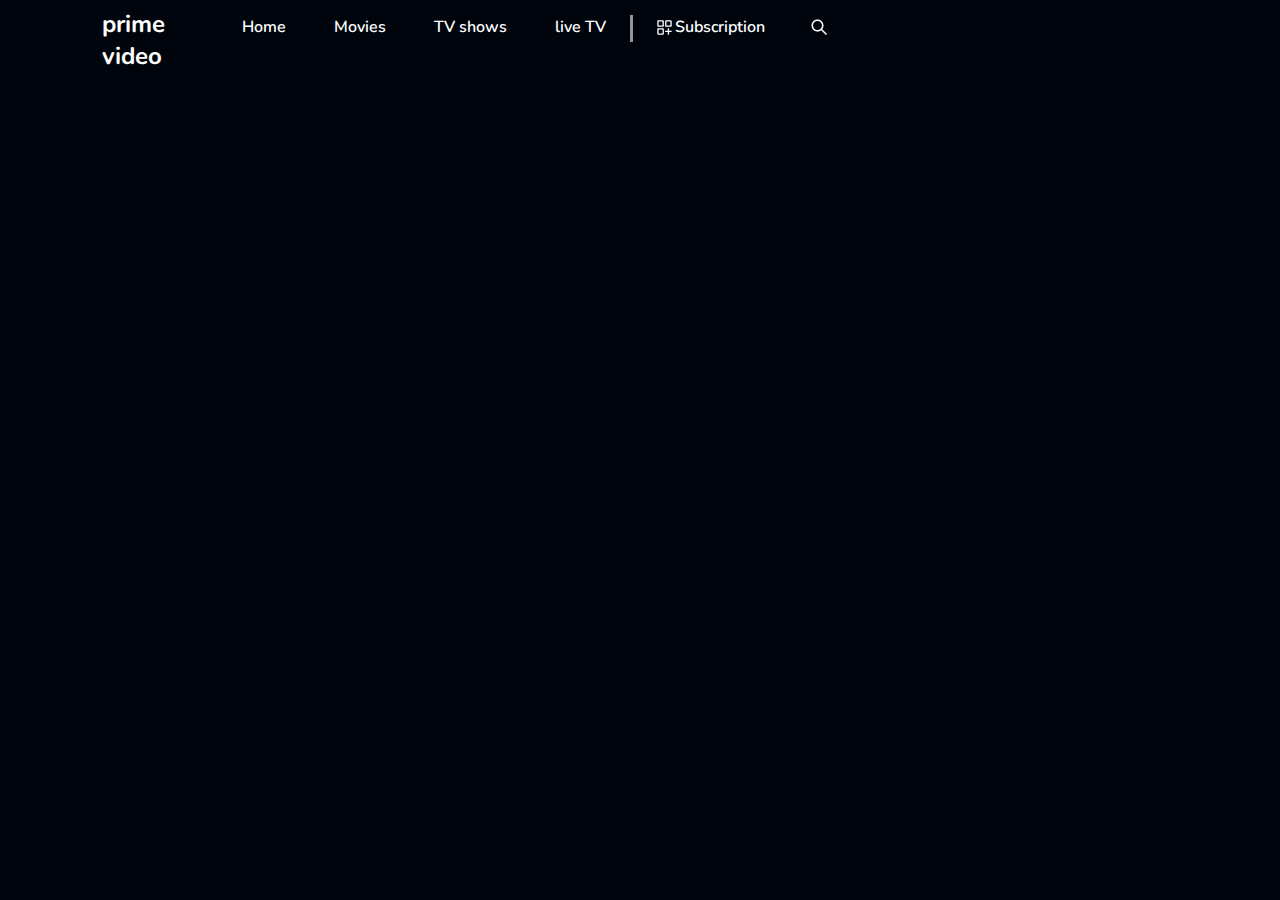
<file: index.html>
<!DOCTYPE html>
<html lang="en">
<head>
    <meta charset="UTF-8">
    <meta name="viewport" content="width=device-width, initial-scale=1.0">
    <link rel="shortcut icon" href="./images/favicon.png" type="image/x-icon">
    <title>Welcome to Prime Video</title>
    <link rel="stylesheet" href="./fonts/font/nunito/stylesheet.css" type="text/css">
    <link rel="stylesheet" href="./css/style.css" type="text/css">
</head>
<body>
    <!-- header section start -->
     <header>
        <div class="container">
            <div class="navbar d-flex align-item-center">
                <h2>prime video</h2>
                <nav class="d-flex">
                    <ul class="d-flex align-item-center">
                        <li><a href="javascript:void(0)">Home</a></li>
                        <li><a href="javascript:void(0)">Movies</a></li>
                        <li><a href="javascript:void(0)">TV shows</a></li>
                        <li><a href="javascript:void(0)">live TV</a></li>
                        <li>
                            <a href="javascript:void(0)"><svg xmlns="http://www.w3.org/2000/svg" viewBox="0 0 24 24">
                            <path fill-rule="evenodd" clip-rule="evenodd" d="M3.75 4.5L4.5 3.75H10.5L11.25 4.5V10.5L10.5 11.25H4.5L3.75 10.5V4.5ZM5.25 5.25V9.75H9.75V5.25H5.25ZM13.5 3.75L12.75 4.5V10.5L13.5 11.25H19.5L20.25 10.5V4.5L19.5 3.75H13.5ZM14.25 9.75V5.25H18.75V9.75H14.25ZM17.25 20.25H15.75V17.25H12.75V15.75H15.75V12.75H17.25V15.75H20.25V17.25H17.25V20.25ZM4.5 12.75L3.75 13.5V19.5L4.5 20.25H10.5L11.25 19.5V13.5L10.5 12.75H4.5ZM5.25 18.75V14.25H9.75V18.75H5.25Z"/>
                            </svg>Subscription</a>
                        </li>
                    </ul>
                    <ul class="d-flex align-item-center">
                        <li>
                            <a href="javascript:void(0)" style="border-radius: 50%; padding: 7px 10px;"><svg xmlns="http://www.w3.org/2000/svg">
                            <path fill-rule="evenodd" clip-rule="evenodd" d="M15 10.5C15 12.9853 12.9853 15 10.5 15C8.01472 15 6 12.9853 6 10.5C6 8.01472 8.01472 6 10.5 6C12.9853 6 15 8.01472 15 10.5ZM14.1793 15.2399C13.1632 16.0297 11.8865 16.5 10.5 16.5C7.18629 16.5 4.5 13.8137 4.5 10.5C4.5 7.18629 7.18629 4.5 10.5 4.5C13.8137 4.5 16.5 7.18629 16.5 10.5C16.5 11.8865 16.0297 13.1632 15.2399 14.1792L20.0304 18.9697L18.9697 20.0303L14.1793 15.2399Z"/>
                            </svg></a>
                        </li>
                        <li></li>
                    </ul>
                </nav>
            </div>
        </div>
     </header>
    <!-- header section end -->
</body>
</html>
</file>
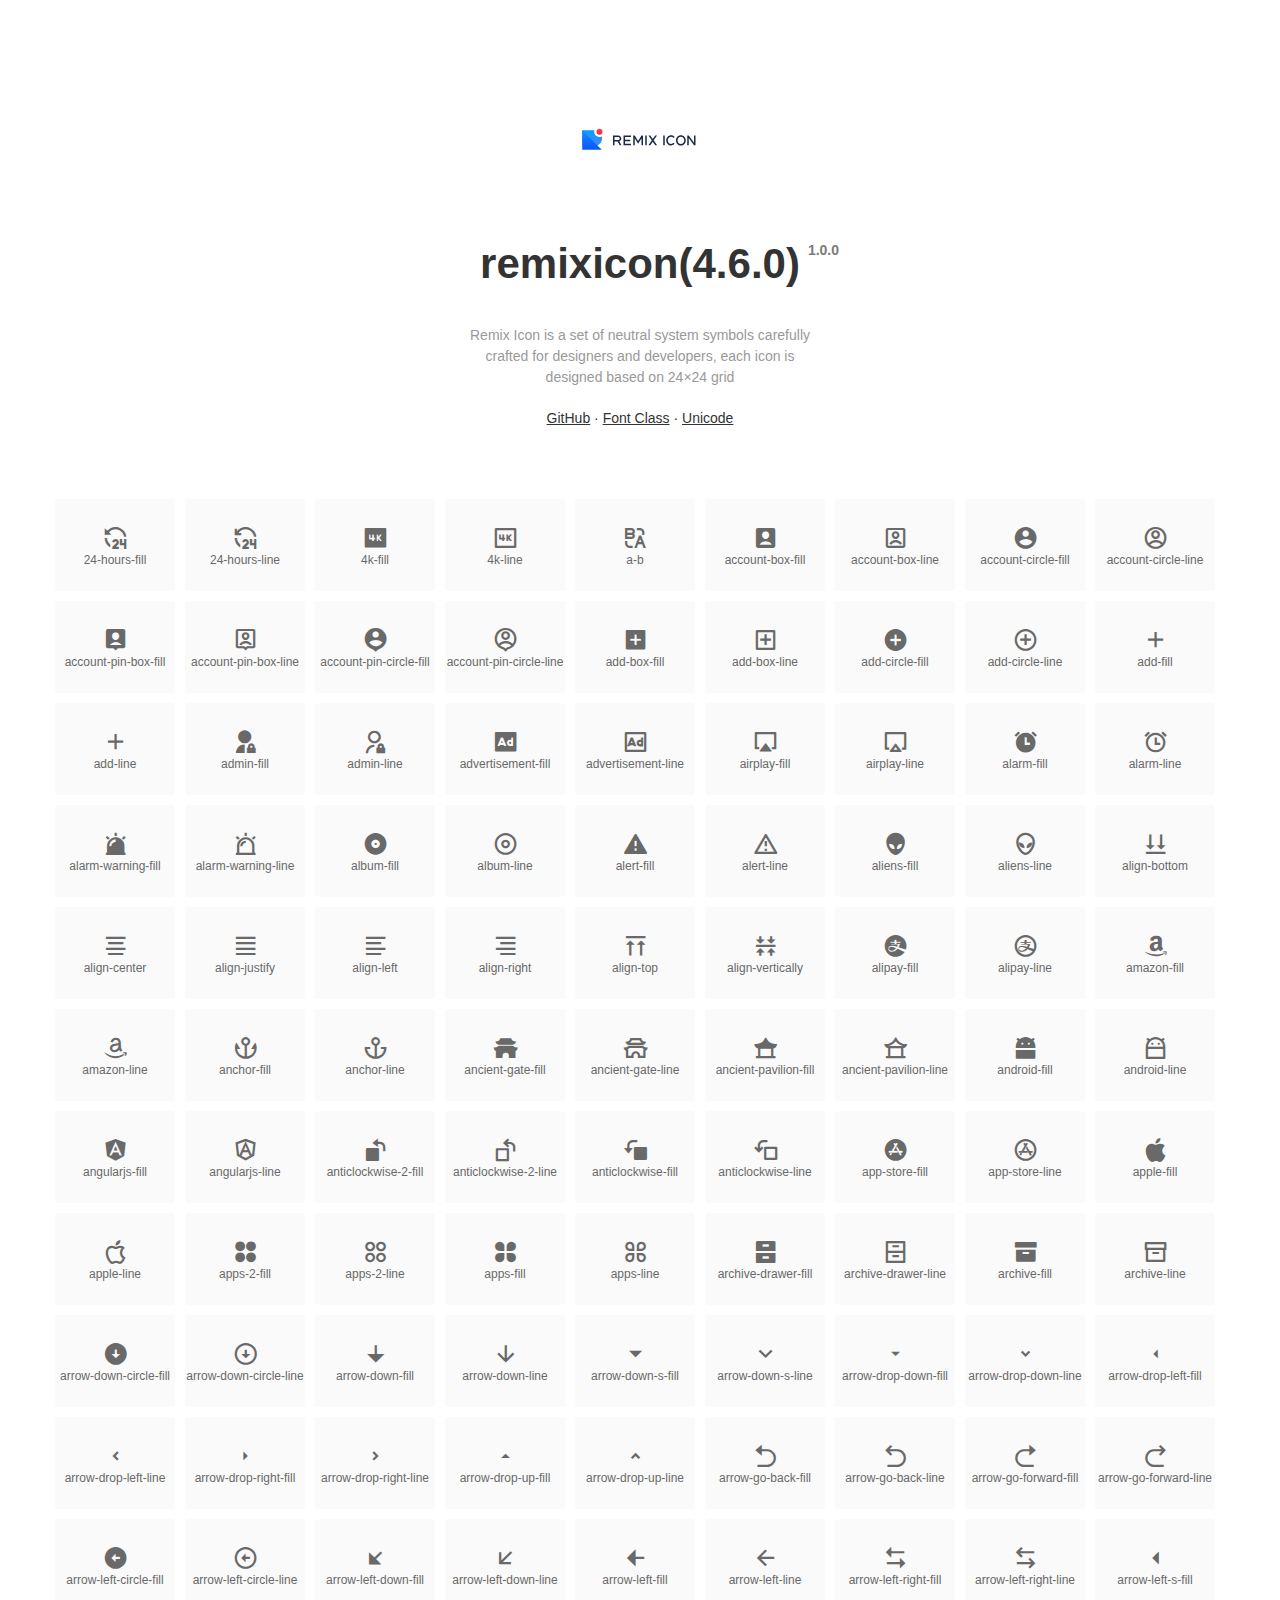
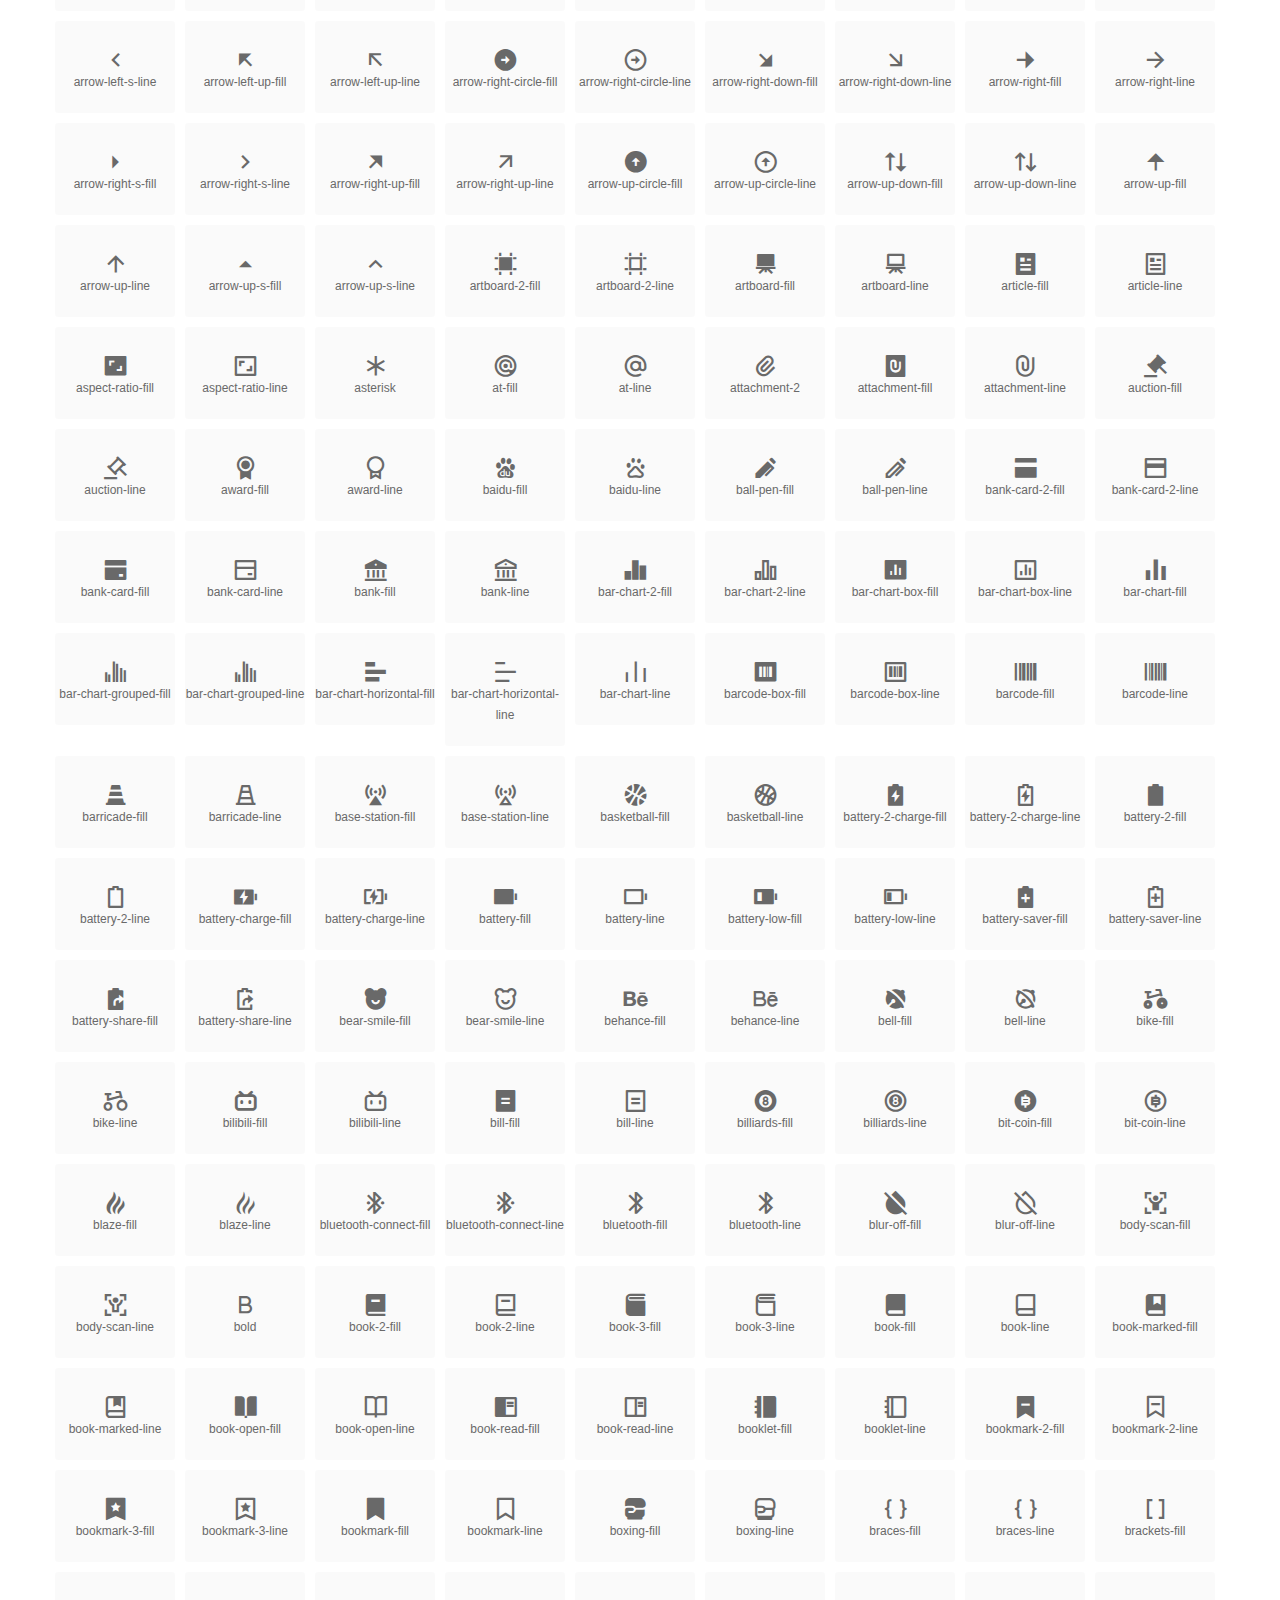
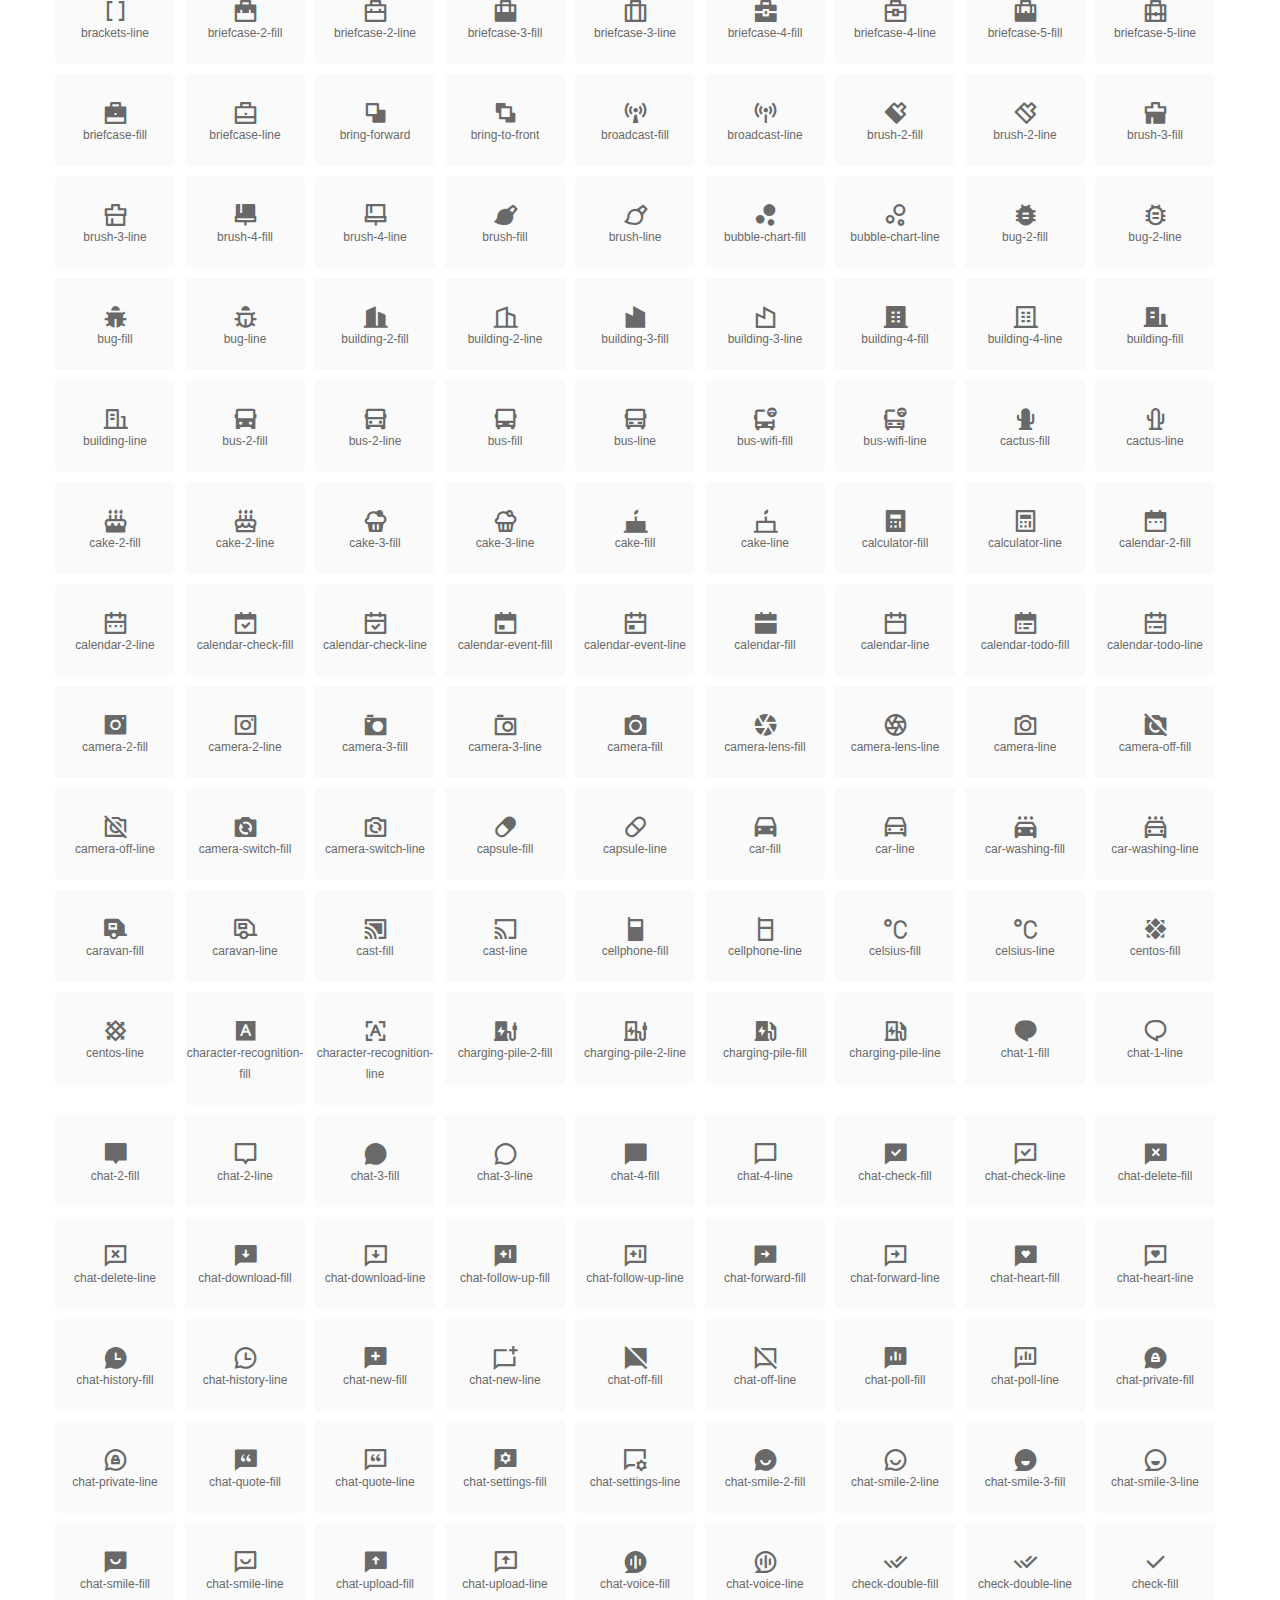
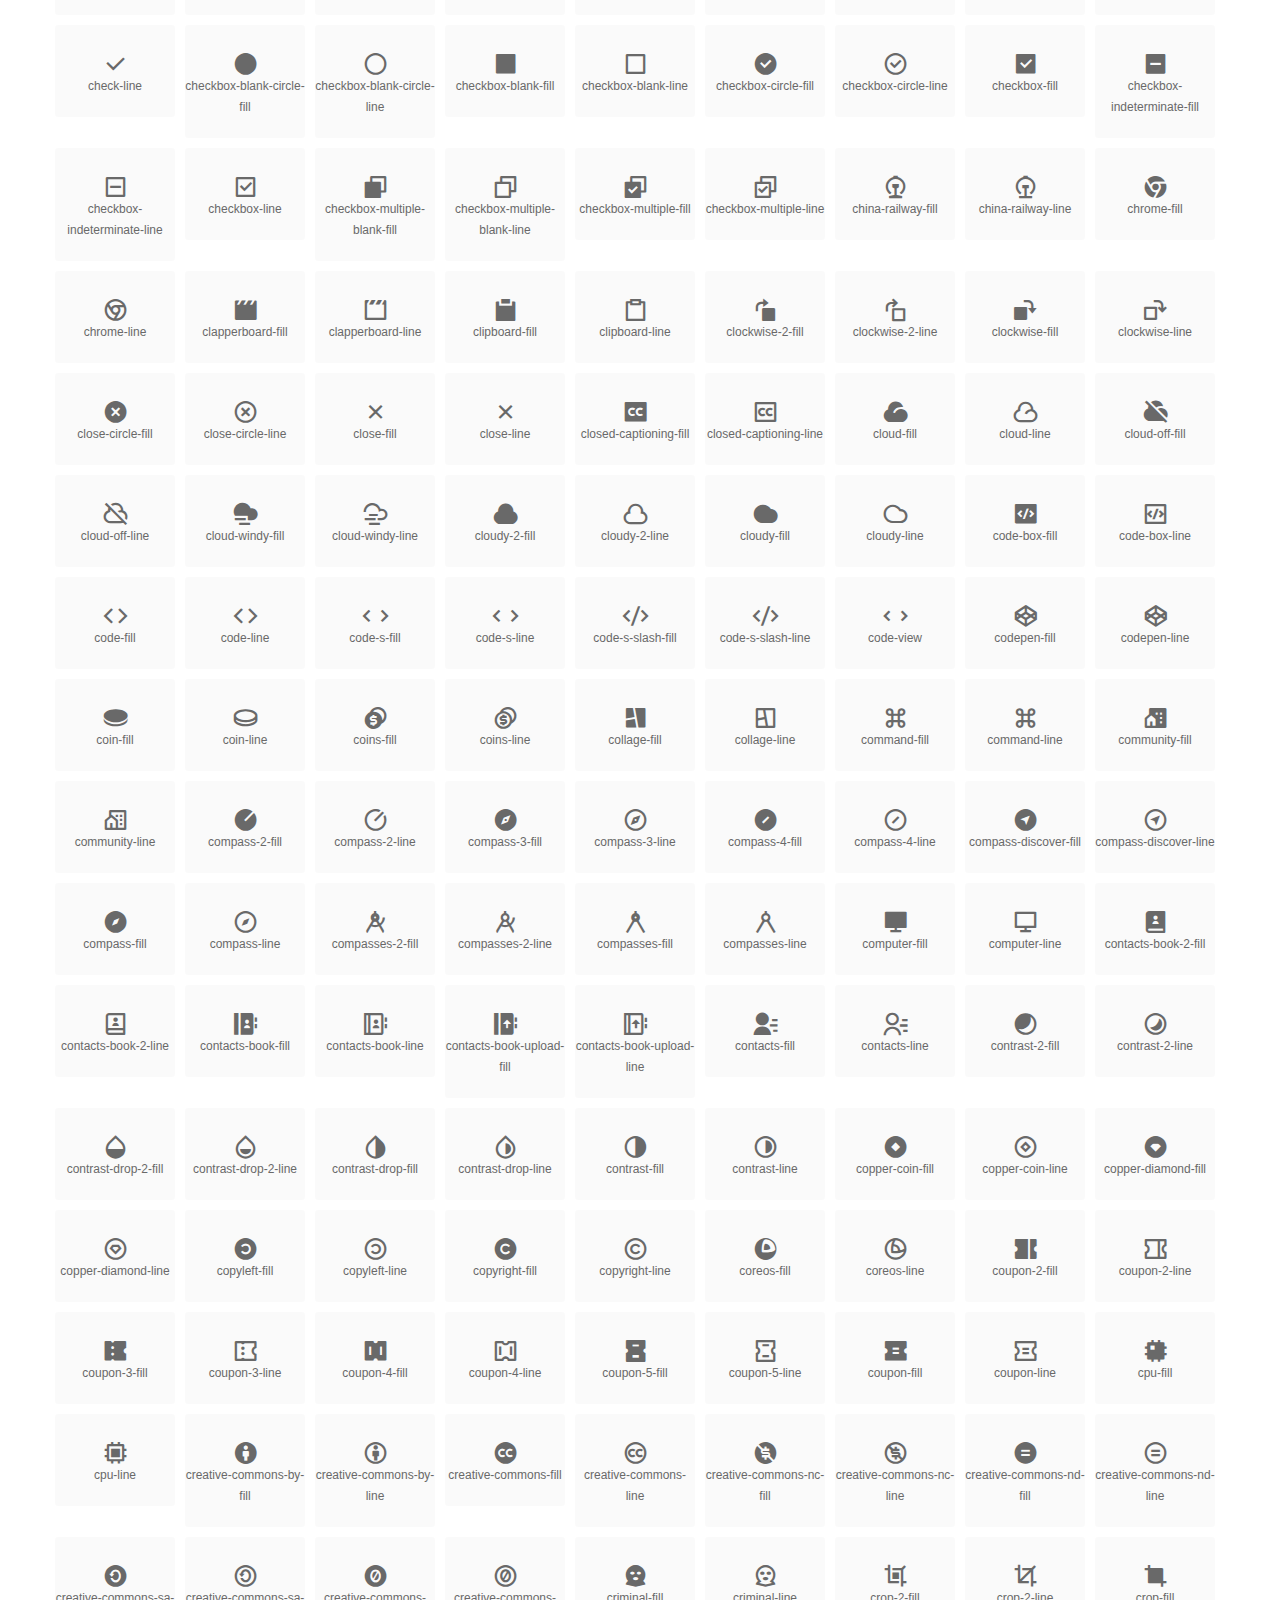
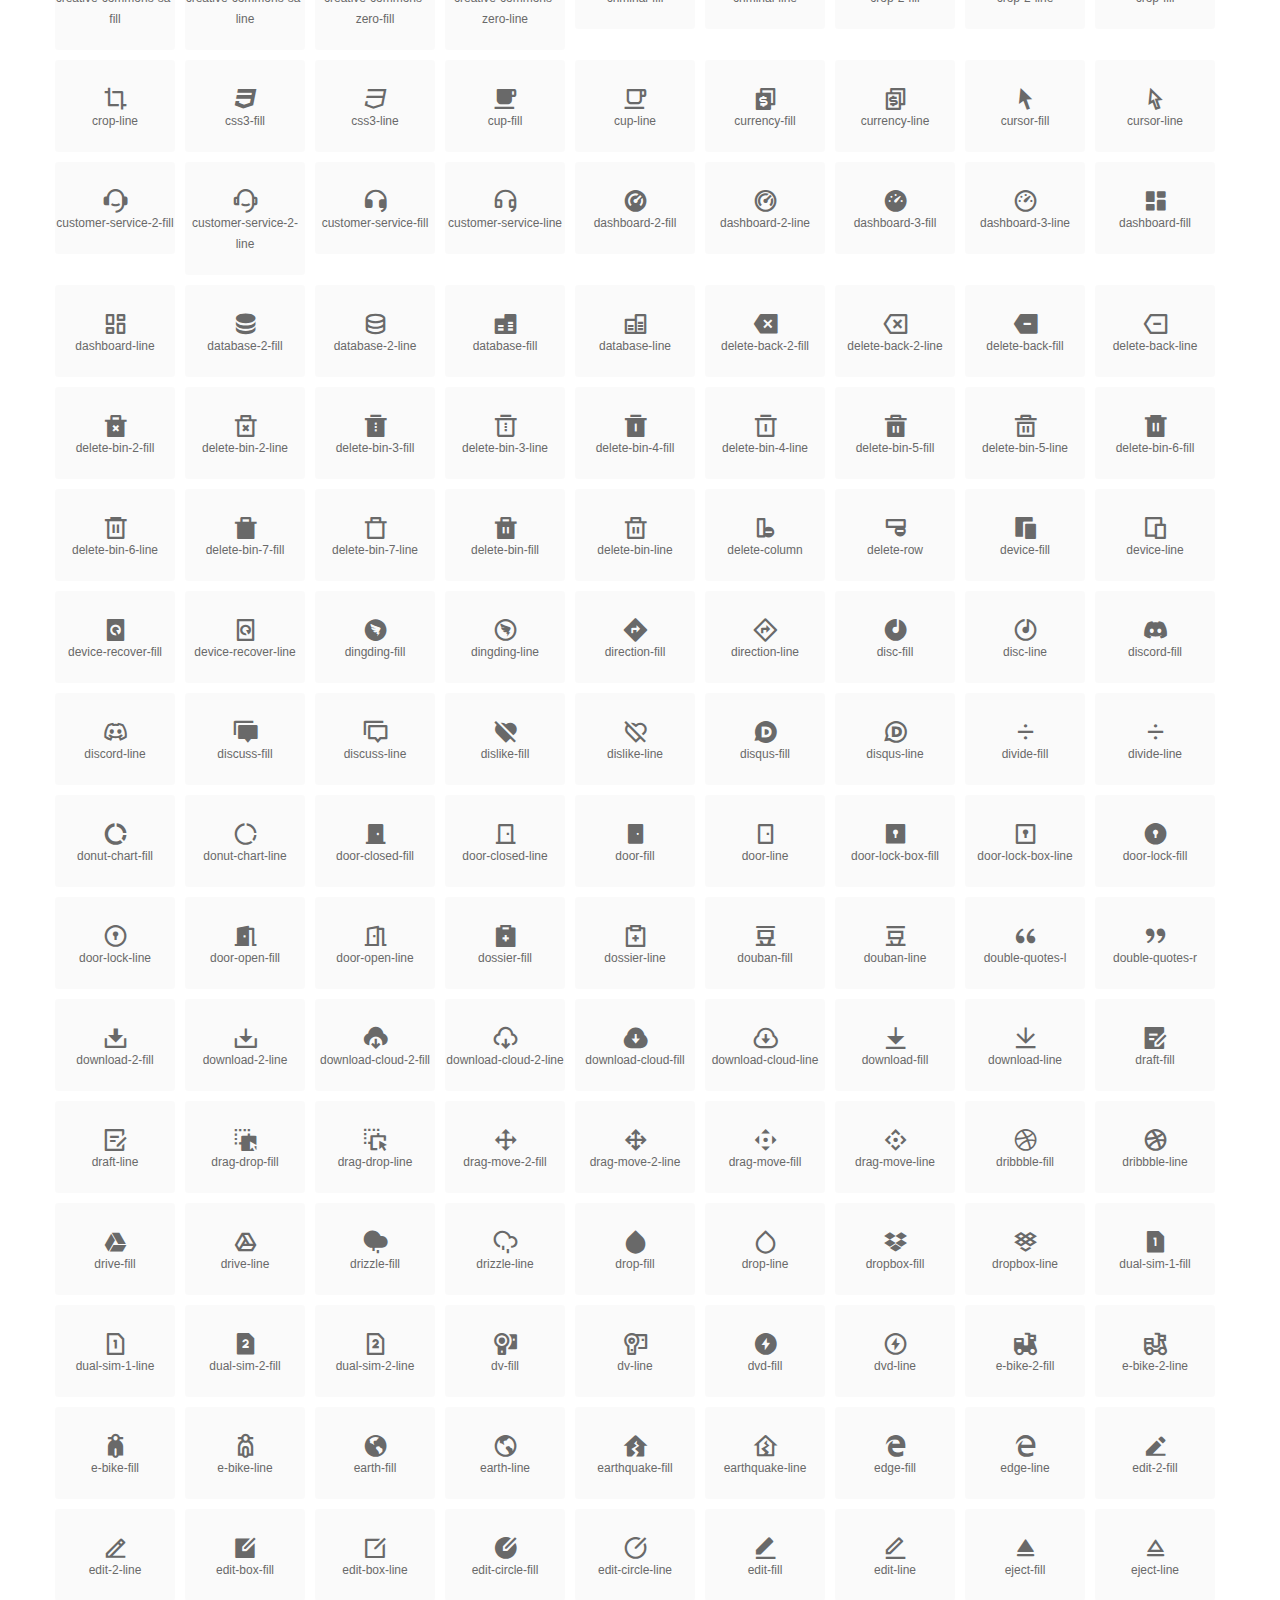
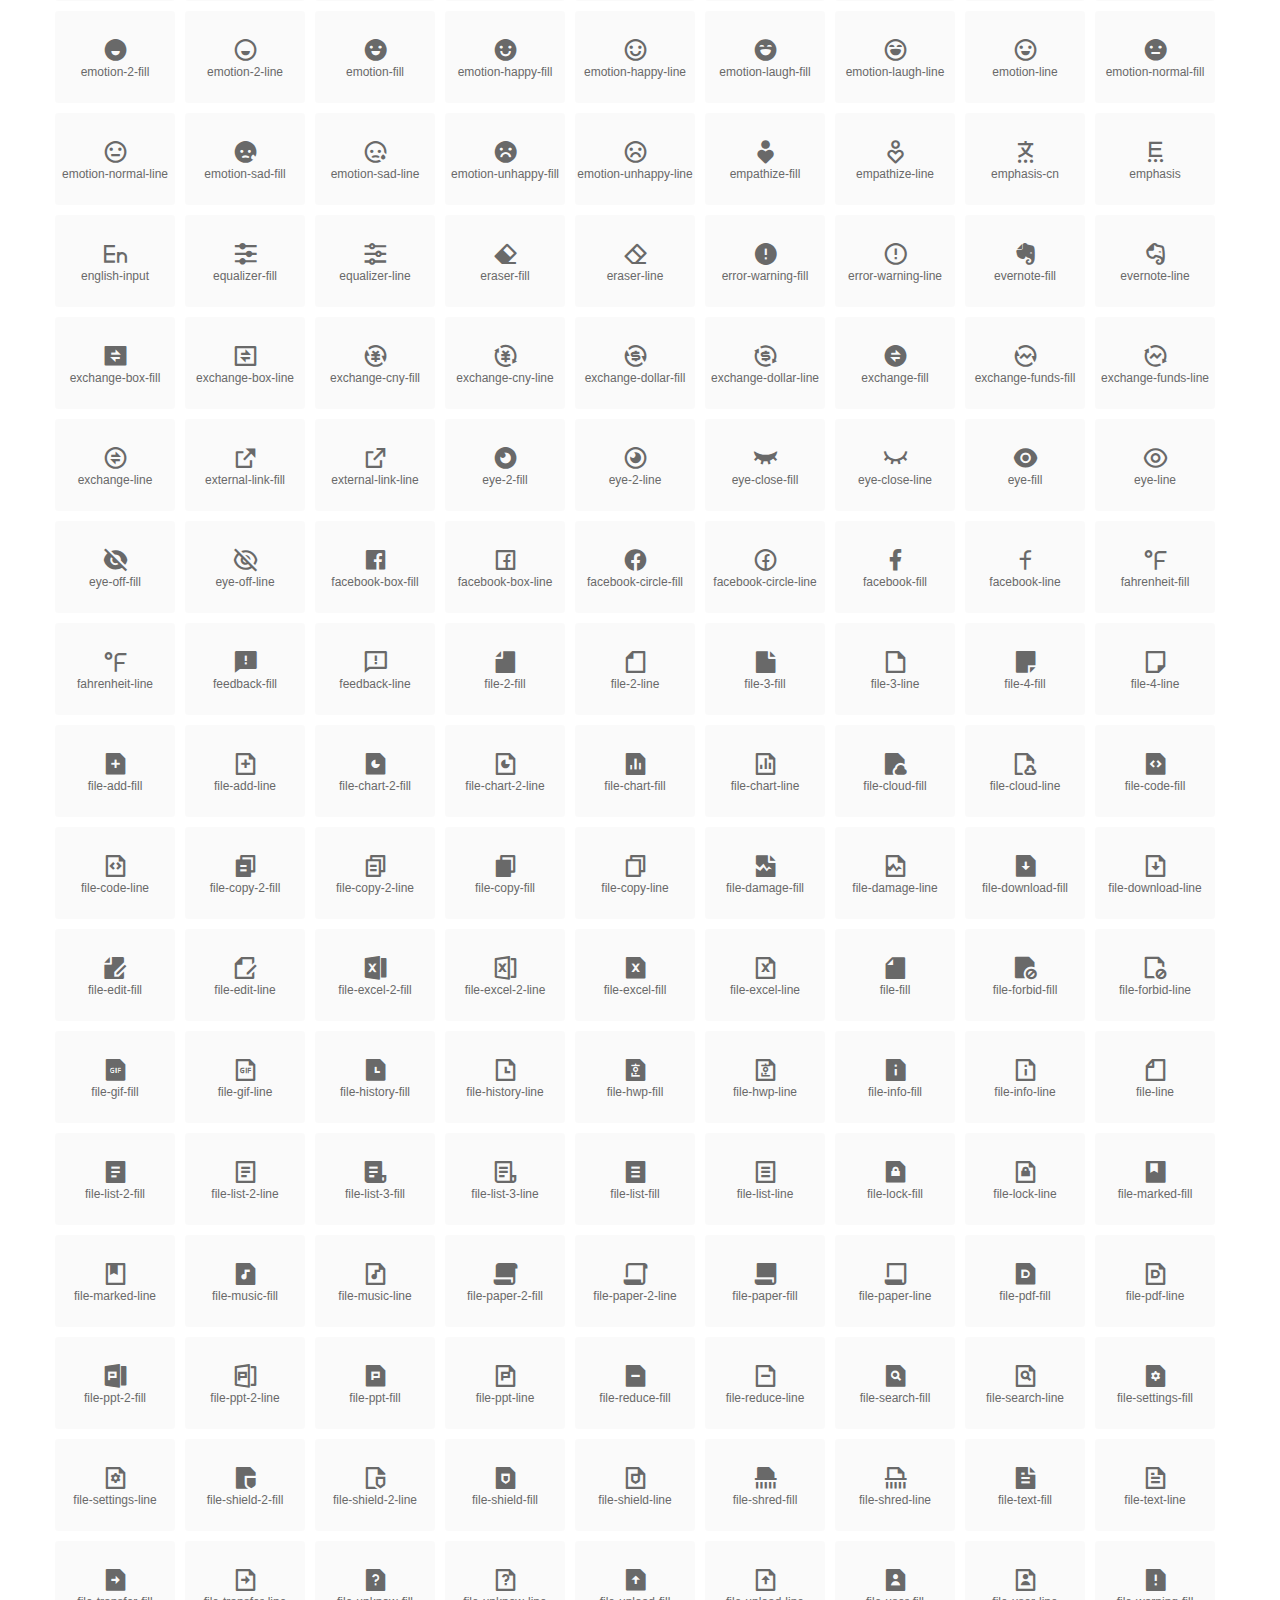
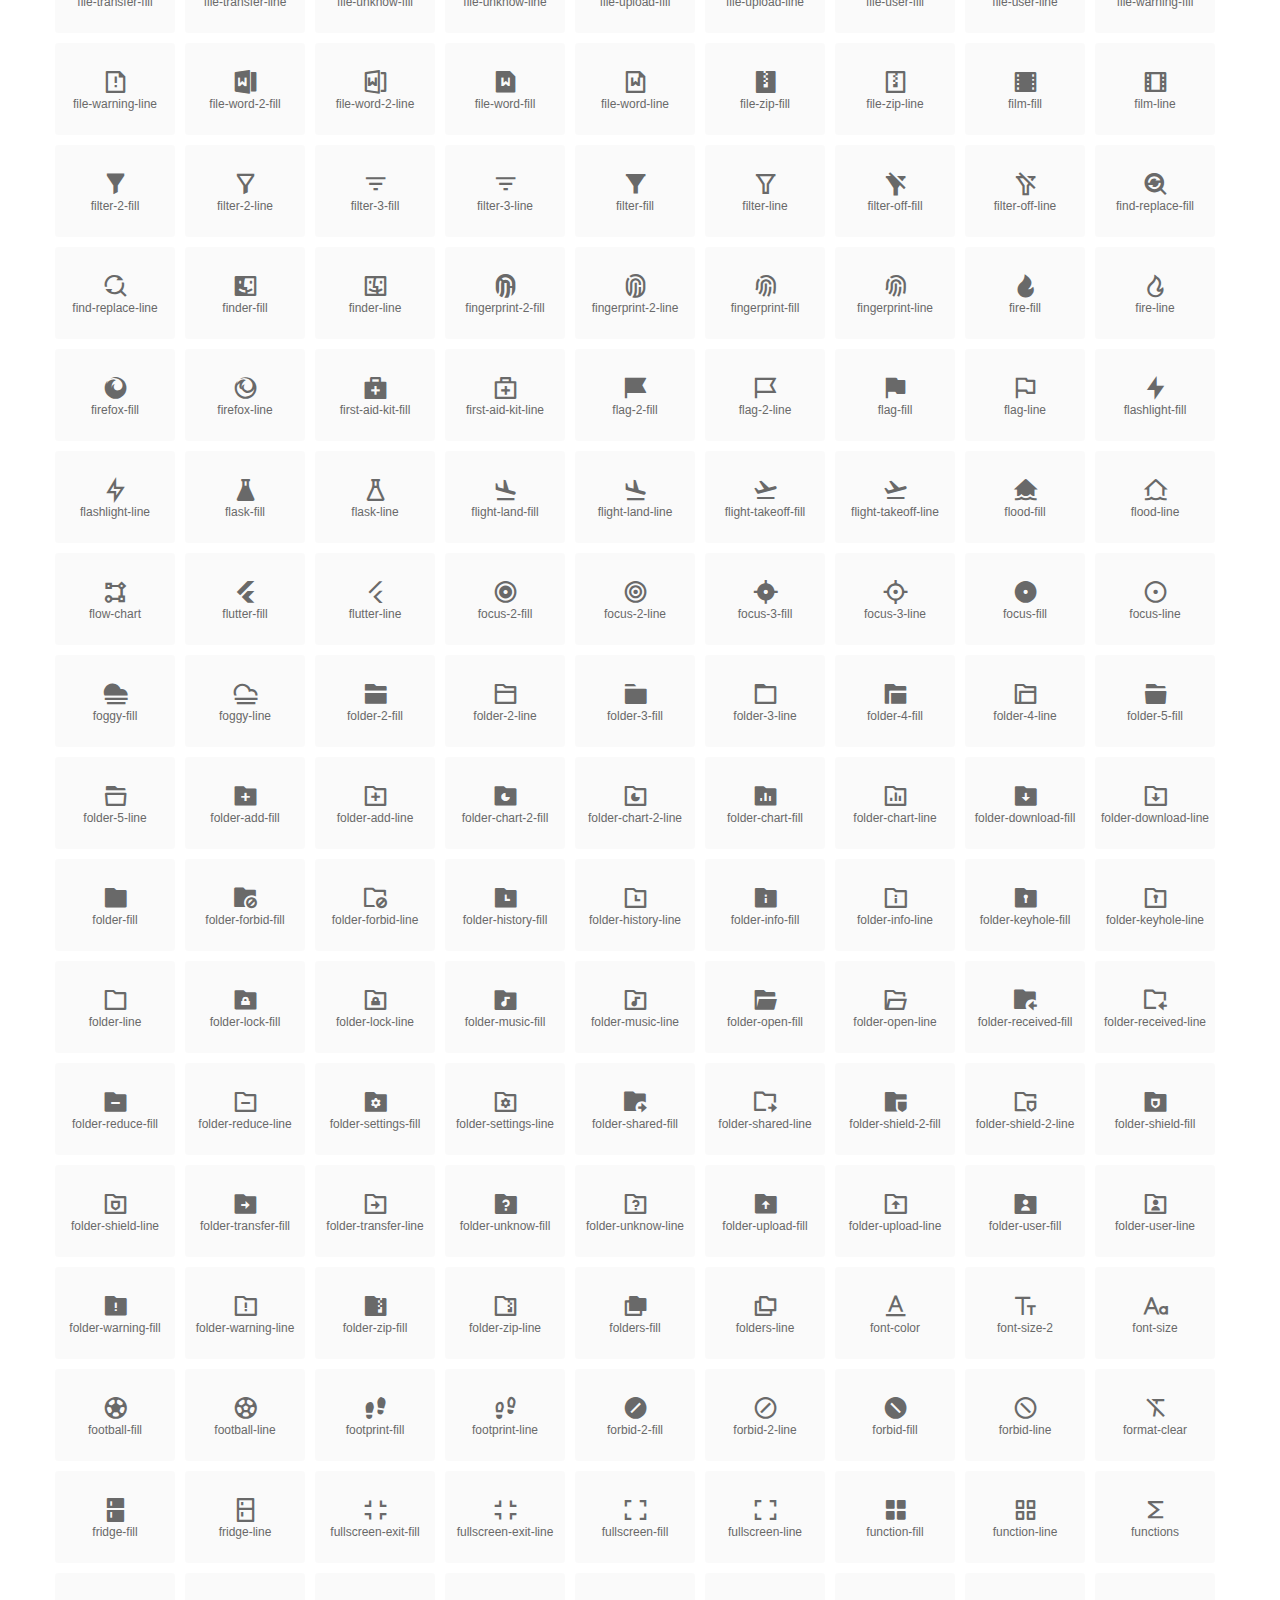
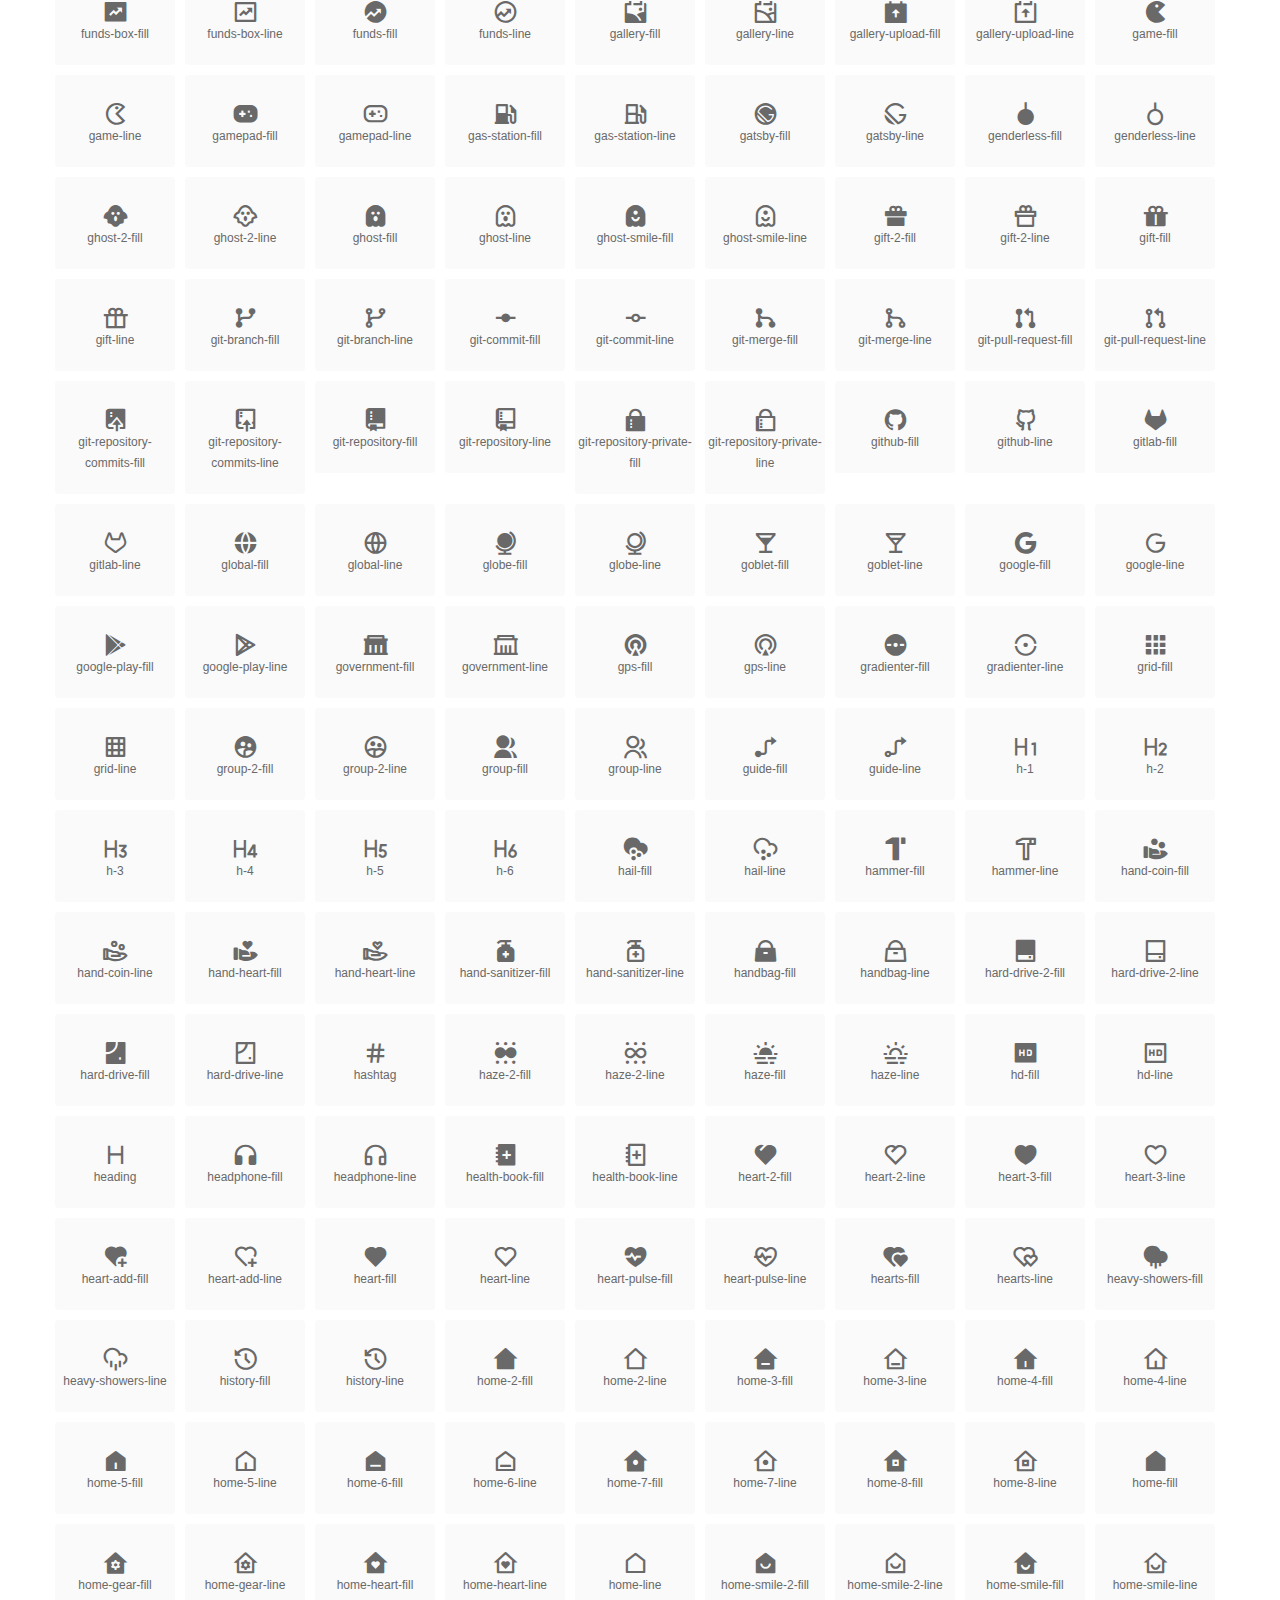
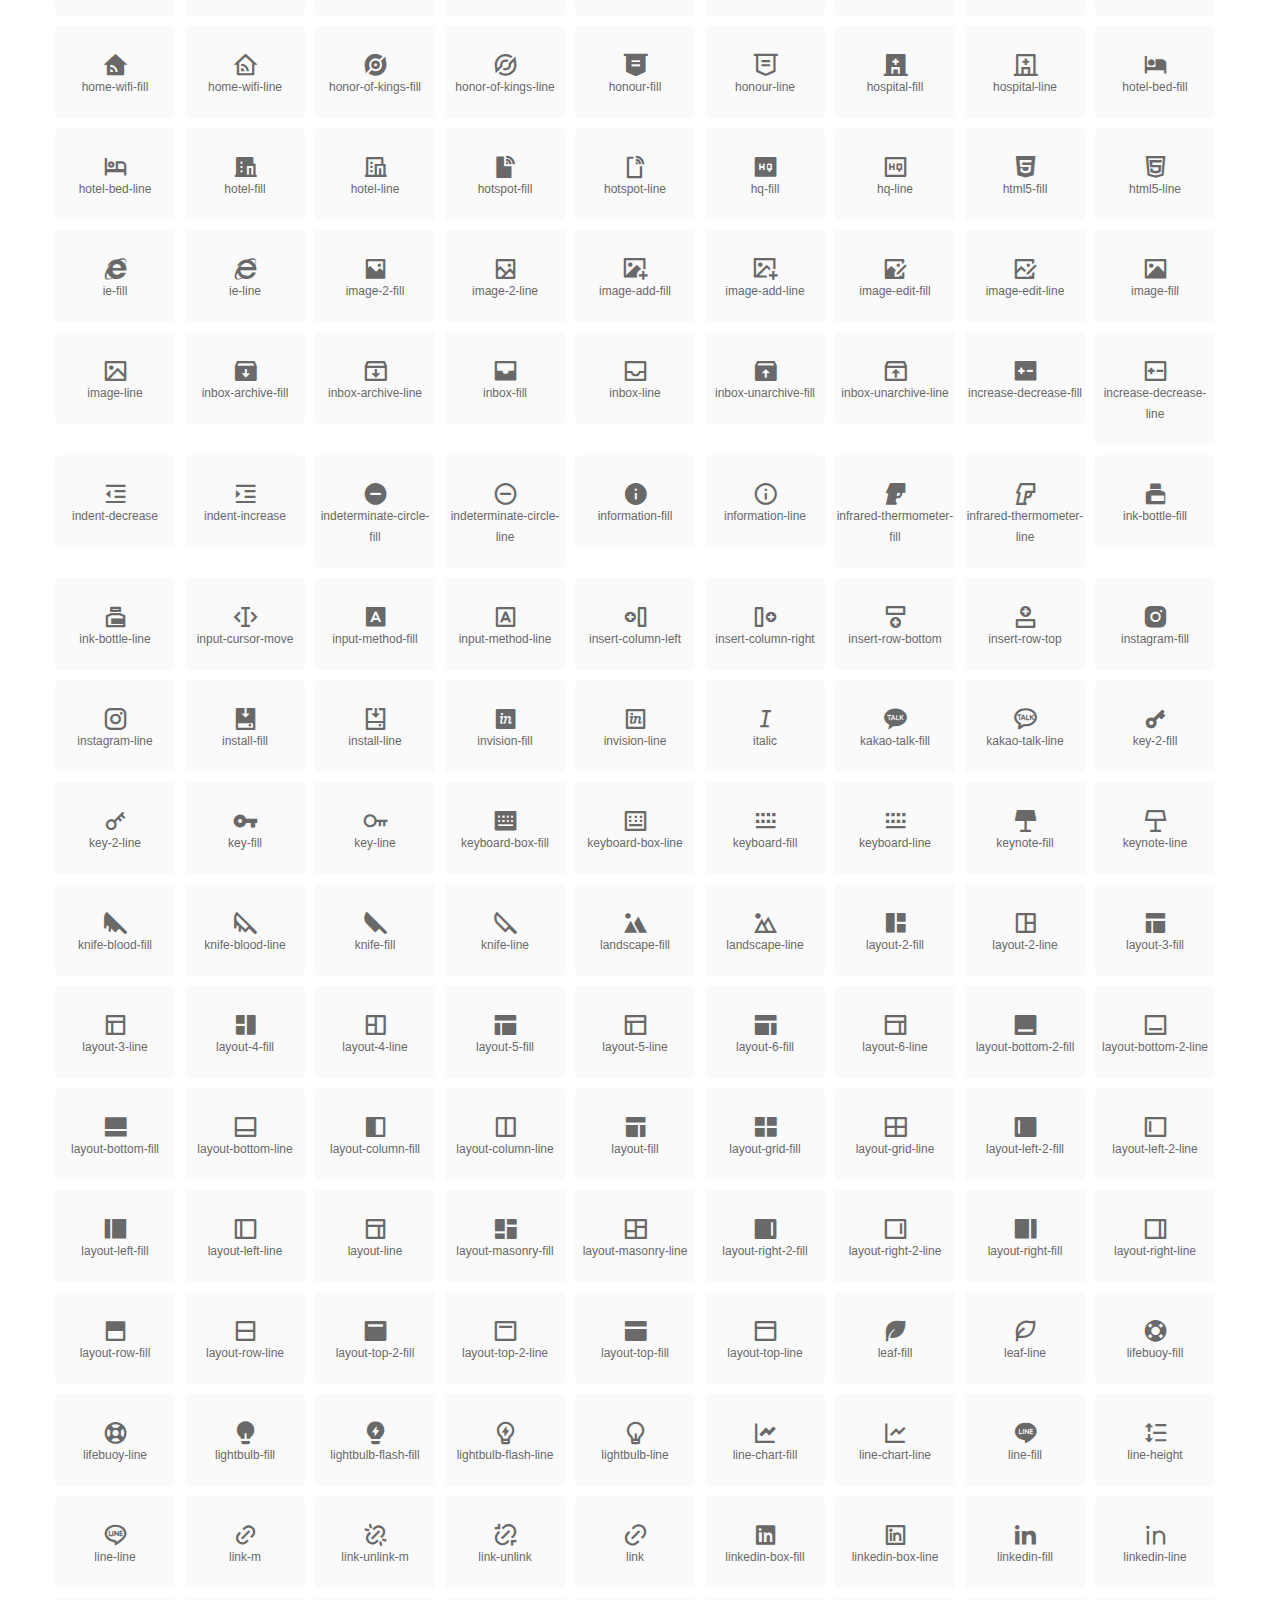
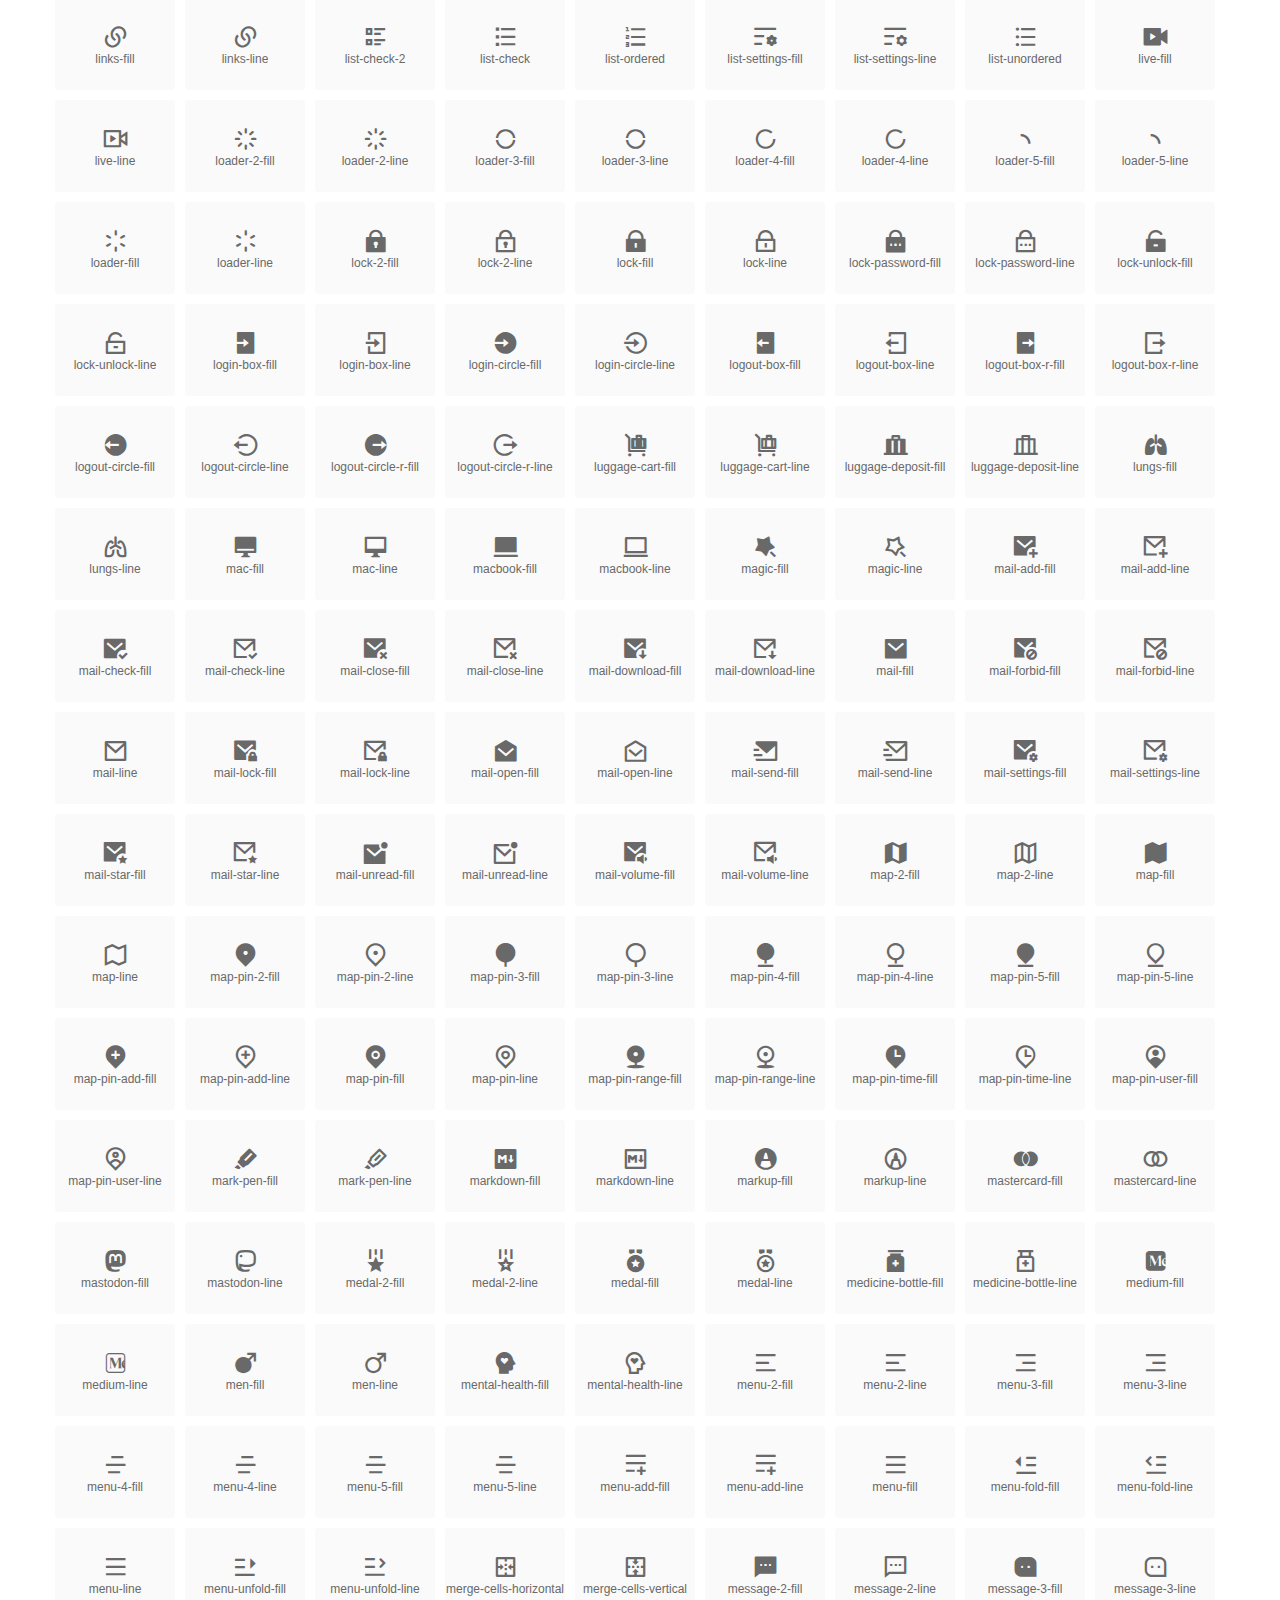
<file: remixicon/index.html>
<!DOCTYPE html>
<html lang="en">
<head>
  <meta charset="UTF-8">
  <title>remixicon(4.6.0)</title>
  <meta name="viewport" content="width=device-width,minimum-scale=1.0,maximum-scale=1.0,user-scalable=no">
   
  <meta name="description" content="Remix Icon is a set of neutral system symbols carefully crafted for designers and developers, each icon is designed based on 24×24 grid">
   
  <meta name="keywords" content="remixicon,TTF,EOT,WOFF,WOFF2,SVG">
  
  
  
  <link rel="stylesheet" href="remixicon.css" />
  
  <style>
    *{margin: 0;padding: 0;list-style: none;}
    body { color: #696969; font: 12px/1.5 tahoma, arial, \5b8b\4f53, sans-serif; }
    a { color: #333; text-decoration: underline; }
    a:hover { color: rgb(9, 73, 209); }
    .header { color: #333; text-align: center; padding: 80px 0 60px 0; min-height: 153px; font-size: 14px; }
    .header .logo svg { height: 120px; width: 120px; }
    .header h1 { font-size: 42px; padding: 26px 0 10px 0; }
    .header sup {font-size: 14px; margin: 8px 0 0 8px; position: absolute; color: #7b7b7b; }
    .info {
      color: #999;
      font-weight: normal;
      max-width: 346px;
      margin: 0 auto;
      padding: 20px 0;
      font-size: 14px;
    }

    .icons { max-width: 1190px; margin: 0 auto; }
    .icons ul { text-align: center; }
    .icons ul li {
      vertical-align: top;
      width: 120px;
      display: inline-block;
      text-align: center;
      background-color: rgba(0,0,0,.02);
      border-radius: 3px;
      padding: 29px 0 10px 0;
      margin-right: 10px;
      margin-top: 10px;
      transition: all 0.6s ease;
    }
    .icons ul li:hover { background-color: rgba(0,0,0,.06); }
    .icons ul li:hover span { color: #3c75e4; opacity: 1; }
    .icons ul li .unicode { color: #8c8c8c; opacity: 0.3; }
    .icons ul li h4 {
      font-weight: normal;
      padding: 10px 0 5px 0;
      display: block;
      color: #8c8c8c;
      font-size: 14px;
      line-height: 12px;
      opacity: 0.8;
    }
    .icons ul li:hover h4 { opacity: 1; }
    .icons ul li svg { width: 24px; height: 24px; }
    .icons ul li:hover { color: #3c75e4; }
    .footer { text-align: center; padding: 10px 0 90px 0; }
    .footer a { text-align: center; padding: 10px 0 90px 0; color: #696969;}
    .footer a:hover { color: #0949d1; }
    .links { text-align: center; padding: 50px 0 0 0; font-size: 14px; }
    
    .icons ul li.class-icon { font-size: 21px; line-height: 21px; padding-bottom: 20px; }
    .icons ul li.class-icon p{ font-size: 12px; }
    .icons ul li.class-icon [class^="ri-"]{ font-size: 26px; }
    
    
    
  </style>
  
</head>

<body>
  
  <div class="header">
    
    <div class="logo">
      <a href="./"><svg width="160" height="32" viewBox="0 0 160 32" fill="none" xmlns="http://www.w3.org/2000/svg">
<path d="M121.5 9.80005C123.33 9.80005 124.984 10.5797 126.165 11.8344L124.75 13.2496C123.929 12.3549 122.773 11.8 121.5 11.8C119.029 11.8 117 13.891 117 16.5C117 19.1091 119.029 21.2 121.5 21.2C122.773 21.2 123.929 20.6452 124.75 19.7505L126.165 21.1657C124.984 22.4204 123.33 23.2 121.5 23.2C117.91 23.2 115 20.2004 115 16.5C115 12.7997 117.91 9.80005 121.5 9.80005Z" fill="#1A2947"/>
<path d="M113 10V23H111V10H113Z" fill="#1A2947"/>
<path d="M154 23V9.99988H152L152 19.6019L144.997 9.99988L143 10.0039V23H145L145 13.3969L152 23H154Z" fill="#1A2947"/>
<path d="M68 10V12H60V15.5H67V17.5H60V21H68V23H58V10H68Z" fill="#1A2947"/>
<path d="M82 10L77.4999 17.201L73 10H71V23H73V13.775L77.4999 20.975L82 13.773V23H84V10H82Z" fill="#1A2947"/>
<path d="M89 10V23H87V10H89Z" fill="#1A2947"/>
<path d="M96.9999 14.7565L93.6689 9.99951H91.2279L95.7789 16.4995L91.2289 22.9995H93.6689L96.9999 18.2435L100.33 22.9995H102.772L98.2209 16.4995L102.773 9.99951H100.33L96.9999 14.7565Z" fill="#1A2947"/>
<path fill-rule="evenodd" clip-rule="evenodd" d="M141 16.5C141 12.7997 138.09 9.80005 134.5 9.80005C130.91 9.80005 128 12.7997 128 16.5C128 20.2004 130.91 23.2 134.5 23.2C138.09 23.2 141 20.2004 141 16.5ZM130 16.5C130 13.891 132.029 11.8 134.5 11.8C136.971 11.8 139 13.891 139 16.5C139 19.1091 136.971 21.2 134.5 21.2C132.029 21.2 130 19.1091 130 16.5Z" fill="#1A2947"/>
<path fill-rule="evenodd" clip-rule="evenodd" d="M51 10C53.2091 10 55 11.7909 55 14C55 15.7175 53.9176 17.1821 52.3977 17.749L55.1901 22.999H52.9251L50.267 18H46V23H44V10H51ZM46 11.999V15.999L51 16C52.1046 16 53 15.1046 53 14C53 12.8955 52.1 12 51 12L46 11.999Z" fill="#1A2947"/>
<path fill-rule="evenodd" clip-rule="evenodd" d="M19.2887 3.00389C19.1928 3.0013 19.0965 3 19 3H3V24H19C24.799 24 29.5 19.299 29.5 13.5C29.5 12.7108 29.4129 11.942 29.2479 11.2025C28.2772 11.7119 27.1722 12 26 12C22.134 12 19 8.86599 19 5C19 4.30645 19.1009 3.63646 19.2887 3.00389Z" fill="url(#paint0_linear_960_1054)"/>
<g filter="url(#filter0_b_960_1054)">
<path fill-rule="evenodd" clip-rule="evenodd" d="M3 3L29 29H3V3Z" fill="url(#paint1_linear_960_1054)"/>
</g>
<circle cx="26" cy="5" r="4" fill="url(#paint2_linear_960_1054)"/>
<defs>
<filter id="filter0_b_960_1054" x="-2.43656" y="-2.43656" width="36.8731" height="36.8731" filterUnits="userSpaceOnUse" color-interpolation-filters="sRGB">
<feFlood flood-opacity="0" result="BackgroundImageFix"/>
<feGaussianBlur in="BackgroundImage" stdDeviation="2.71828"/>
<feComposite in2="SourceAlpha" operator="in" result="effect1_backgroundBlur_960_1054"/>
<feBlend mode="normal" in="SourceGraphic" in2="effect1_backgroundBlur_960_1054" result="shape"/>
</filter>
<linearGradient id="paint0_linear_960_1054" x1="3" y1="3" x2="3" y2="24" gradientUnits="userSpaceOnUse">
<stop stop-color="#05A0FA"/>
<stop offset="1" stop-color="#4785FF"/>
</linearGradient>
<linearGradient id="paint1_linear_960_1054" x1="3" y1="3" x2="3" y2="29" gradientUnits="userSpaceOnUse">
<stop stop-color="#1A8CFF"/>
<stop offset="1" stop-color="#0557FA"/>
</linearGradient>
<linearGradient id="paint2_linear_960_1054" x1="22" y1="1" x2="22" y2="9" gradientUnits="userSpaceOnUse">
<stop stop-color="#FF463A"/>
<stop offset="1" stop-color="#FF1F5A"/>
</linearGradient>
</defs>
</svg>
</a>
    </div>
    
    <h1>remixicon(4.6.0)<sup>1.0.0</sup></h1>
    <div class="info">
      Remix Icon is a set of neutral system symbols carefully crafted for designers and developers, each icon is designed based on 24×24 grid
    </div>
    <p>
      
      <a href="https://github.com/Remix-Design/remixicon.git">GitHub</a> · 
      
      <a href="index.html">Font Class</a> · 
      
      <a href="unicode.html">Unicode</a>
      
    </p>
  </div>
  <div class="icons">
    <ul>
      <li class="class-icon"><i class="ri-24-hours-fill"></i><p class="name">24-hours-fill</p></li><li class="class-icon"><i class="ri-24-hours-line"></i><p class="name">24-hours-line</p></li><li class="class-icon"><i class="ri-4k-fill"></i><p class="name">4k-fill</p></li><li class="class-icon"><i class="ri-4k-line"></i><p class="name">4k-line</p></li><li class="class-icon"><i class="ri-a-b"></i><p class="name">a-b</p></li><li class="class-icon"><i class="ri-account-box-fill"></i><p class="name">account-box-fill</p></li><li class="class-icon"><i class="ri-account-box-line"></i><p class="name">account-box-line</p></li><li class="class-icon"><i class="ri-account-circle-fill"></i><p class="name">account-circle-fill</p></li><li class="class-icon"><i class="ri-account-circle-line"></i><p class="name">account-circle-line</p></li><li class="class-icon"><i class="ri-account-pin-box-fill"></i><p class="name">account-pin-box-fill</p></li><li class="class-icon"><i class="ri-account-pin-box-line"></i><p class="name">account-pin-box-line</p></li><li class="class-icon"><i class="ri-account-pin-circle-fill"></i><p class="name">account-pin-circle-fill</p></li><li class="class-icon"><i class="ri-account-pin-circle-line"></i><p class="name">account-pin-circle-line</p></li><li class="class-icon"><i class="ri-add-box-fill"></i><p class="name">add-box-fill</p></li><li class="class-icon"><i class="ri-add-box-line"></i><p class="name">add-box-line</p></li><li class="class-icon"><i class="ri-add-circle-fill"></i><p class="name">add-circle-fill</p></li><li class="class-icon"><i class="ri-add-circle-line"></i><p class="name">add-circle-line</p></li><li class="class-icon"><i class="ri-add-fill"></i><p class="name">add-fill</p></li><li class="class-icon"><i class="ri-add-line"></i><p class="name">add-line</p></li><li class="class-icon"><i class="ri-admin-fill"></i><p class="name">admin-fill</p></li><li class="class-icon"><i class="ri-admin-line"></i><p class="name">admin-line</p></li><li class="class-icon"><i class="ri-advertisement-fill"></i><p class="name">advertisement-fill</p></li><li class="class-icon"><i class="ri-advertisement-line"></i><p class="name">advertisement-line</p></li><li class="class-icon"><i class="ri-airplay-fill"></i><p class="name">airplay-fill</p></li><li class="class-icon"><i class="ri-airplay-line"></i><p class="name">airplay-line</p></li><li class="class-icon"><i class="ri-alarm-fill"></i><p class="name">alarm-fill</p></li><li class="class-icon"><i class="ri-alarm-line"></i><p class="name">alarm-line</p></li><li class="class-icon"><i class="ri-alarm-warning-fill"></i><p class="name">alarm-warning-fill</p></li><li class="class-icon"><i class="ri-alarm-warning-line"></i><p class="name">alarm-warning-line</p></li><li class="class-icon"><i class="ri-album-fill"></i><p class="name">album-fill</p></li><li class="class-icon"><i class="ri-album-line"></i><p class="name">album-line</p></li><li class="class-icon"><i class="ri-alert-fill"></i><p class="name">alert-fill</p></li><li class="class-icon"><i class="ri-alert-line"></i><p class="name">alert-line</p></li><li class="class-icon"><i class="ri-aliens-fill"></i><p class="name">aliens-fill</p></li><li class="class-icon"><i class="ri-aliens-line"></i><p class="name">aliens-line</p></li><li class="class-icon"><i class="ri-align-bottom"></i><p class="name">align-bottom</p></li><li class="class-icon"><i class="ri-align-center"></i><p class="name">align-center</p></li><li class="class-icon"><i class="ri-align-justify"></i><p class="name">align-justify</p></li><li class="class-icon"><i class="ri-align-left"></i><p class="name">align-left</p></li><li class="class-icon"><i class="ri-align-right"></i><p class="name">align-right</p></li><li class="class-icon"><i class="ri-align-top"></i><p class="name">align-top</p></li><li class="class-icon"><i class="ri-align-vertically"></i><p class="name">align-vertically</p></li><li class="class-icon"><i class="ri-alipay-fill"></i><p class="name">alipay-fill</p></li><li class="class-icon"><i class="ri-alipay-line"></i><p class="name">alipay-line</p></li><li class="class-icon"><i class="ri-amazon-fill"></i><p class="name">amazon-fill</p></li><li class="class-icon"><i class="ri-amazon-line"></i><p class="name">amazon-line</p></li><li class="class-icon"><i class="ri-anchor-fill"></i><p class="name">anchor-fill</p></li><li class="class-icon"><i class="ri-anchor-line"></i><p class="name">anchor-line</p></li><li class="class-icon"><i class="ri-ancient-gate-fill"></i><p class="name">ancient-gate-fill</p></li><li class="class-icon"><i class="ri-ancient-gate-line"></i><p class="name">ancient-gate-line</p></li><li class="class-icon"><i class="ri-ancient-pavilion-fill"></i><p class="name">ancient-pavilion-fill</p></li><li class="class-icon"><i class="ri-ancient-pavilion-line"></i><p class="name">ancient-pavilion-line</p></li><li class="class-icon"><i class="ri-android-fill"></i><p class="name">android-fill</p></li><li class="class-icon"><i class="ri-android-line"></i><p class="name">android-line</p></li><li class="class-icon"><i class="ri-angularjs-fill"></i><p class="name">angularjs-fill</p></li><li class="class-icon"><i class="ri-angularjs-line"></i><p class="name">angularjs-line</p></li><li class="class-icon"><i class="ri-anticlockwise-2-fill"></i><p class="name">anticlockwise-2-fill</p></li><li class="class-icon"><i class="ri-anticlockwise-2-line"></i><p class="name">anticlockwise-2-line</p></li><li class="class-icon"><i class="ri-anticlockwise-fill"></i><p class="name">anticlockwise-fill</p></li><li class="class-icon"><i class="ri-anticlockwise-line"></i><p class="name">anticlockwise-line</p></li><li class="class-icon"><i class="ri-app-store-fill"></i><p class="name">app-store-fill</p></li><li class="class-icon"><i class="ri-app-store-line"></i><p class="name">app-store-line</p></li><li class="class-icon"><i class="ri-apple-fill"></i><p class="name">apple-fill</p></li><li class="class-icon"><i class="ri-apple-line"></i><p class="name">apple-line</p></li><li class="class-icon"><i class="ri-apps-2-fill"></i><p class="name">apps-2-fill</p></li><li class="class-icon"><i class="ri-apps-2-line"></i><p class="name">apps-2-line</p></li><li class="class-icon"><i class="ri-apps-fill"></i><p class="name">apps-fill</p></li><li class="class-icon"><i class="ri-apps-line"></i><p class="name">apps-line</p></li><li class="class-icon"><i class="ri-archive-drawer-fill"></i><p class="name">archive-drawer-fill</p></li><li class="class-icon"><i class="ri-archive-drawer-line"></i><p class="name">archive-drawer-line</p></li><li class="class-icon"><i class="ri-archive-fill"></i><p class="name">archive-fill</p></li><li class="class-icon"><i class="ri-archive-line"></i><p class="name">archive-line</p></li><li class="class-icon"><i class="ri-arrow-down-circle-fill"></i><p class="name">arrow-down-circle-fill</p></li><li class="class-icon"><i class="ri-arrow-down-circle-line"></i><p class="name">arrow-down-circle-line</p></li><li class="class-icon"><i class="ri-arrow-down-fill"></i><p class="name">arrow-down-fill</p></li><li class="class-icon"><i class="ri-arrow-down-line"></i><p class="name">arrow-down-line</p></li><li class="class-icon"><i class="ri-arrow-down-s-fill"></i><p class="name">arrow-down-s-fill</p></li><li class="class-icon"><i class="ri-arrow-down-s-line"></i><p class="name">arrow-down-s-line</p></li><li class="class-icon"><i class="ri-arrow-drop-down-fill"></i><p class="name">arrow-drop-down-fill</p></li><li class="class-icon"><i class="ri-arrow-drop-down-line"></i><p class="name">arrow-drop-down-line</p></li><li class="class-icon"><i class="ri-arrow-drop-left-fill"></i><p class="name">arrow-drop-left-fill</p></li><li class="class-icon"><i class="ri-arrow-drop-left-line"></i><p class="name">arrow-drop-left-line</p></li><li class="class-icon"><i class="ri-arrow-drop-right-fill"></i><p class="name">arrow-drop-right-fill</p></li><li class="class-icon"><i class="ri-arrow-drop-right-line"></i><p class="name">arrow-drop-right-line</p></li><li class="class-icon"><i class="ri-arrow-drop-up-fill"></i><p class="name">arrow-drop-up-fill</p></li><li class="class-icon"><i class="ri-arrow-drop-up-line"></i><p class="name">arrow-drop-up-line</p></li><li class="class-icon"><i class="ri-arrow-go-back-fill"></i><p class="name">arrow-go-back-fill</p></li><li class="class-icon"><i class="ri-arrow-go-back-line"></i><p class="name">arrow-go-back-line</p></li><li class="class-icon"><i class="ri-arrow-go-forward-fill"></i><p class="name">arrow-go-forward-fill</p></li><li class="class-icon"><i class="ri-arrow-go-forward-line"></i><p class="name">arrow-go-forward-line</p></li><li class="class-icon"><i class="ri-arrow-left-circle-fill"></i><p class="name">arrow-left-circle-fill</p></li><li class="class-icon"><i class="ri-arrow-left-circle-line"></i><p class="name">arrow-left-circle-line</p></li><li class="class-icon"><i class="ri-arrow-left-down-fill"></i><p class="name">arrow-left-down-fill</p></li><li class="class-icon"><i class="ri-arrow-left-down-line"></i><p class="name">arrow-left-down-line</p></li><li class="class-icon"><i class="ri-arrow-left-fill"></i><p class="name">arrow-left-fill</p></li><li class="class-icon"><i class="ri-arrow-left-line"></i><p class="name">arrow-left-line</p></li><li class="class-icon"><i class="ri-arrow-left-right-fill"></i><p class="name">arrow-left-right-fill</p></li><li class="class-icon"><i class="ri-arrow-left-right-line"></i><p class="name">arrow-left-right-line</p></li><li class="class-icon"><i class="ri-arrow-left-s-fill"></i><p class="name">arrow-left-s-fill</p></li><li class="class-icon"><i class="ri-arrow-left-s-line"></i><p class="name">arrow-left-s-line</p></li><li class="class-icon"><i class="ri-arrow-left-up-fill"></i><p class="name">arrow-left-up-fill</p></li><li class="class-icon"><i class="ri-arrow-left-up-line"></i><p class="name">arrow-left-up-line</p></li><li class="class-icon"><i class="ri-arrow-right-circle-fill"></i><p class="name">arrow-right-circle-fill</p></li><li class="class-icon"><i class="ri-arrow-right-circle-line"></i><p class="name">arrow-right-circle-line</p></li><li class="class-icon"><i class="ri-arrow-right-down-fill"></i><p class="name">arrow-right-down-fill</p></li><li class="class-icon"><i class="ri-arrow-right-down-line"></i><p class="name">arrow-right-down-line</p></li><li class="class-icon"><i class="ri-arrow-right-fill"></i><p class="name">arrow-right-fill</p></li><li class="class-icon"><i class="ri-arrow-right-line"></i><p class="name">arrow-right-line</p></li><li class="class-icon"><i class="ri-arrow-right-s-fill"></i><p class="name">arrow-right-s-fill</p></li><li class="class-icon"><i class="ri-arrow-right-s-line"></i><p class="name">arrow-right-s-line</p></li><li class="class-icon"><i class="ri-arrow-right-up-fill"></i><p class="name">arrow-right-up-fill</p></li><li class="class-icon"><i class="ri-arrow-right-up-line"></i><p class="name">arrow-right-up-line</p></li><li class="class-icon"><i class="ri-arrow-up-circle-fill"></i><p class="name">arrow-up-circle-fill</p></li><li class="class-icon"><i class="ri-arrow-up-circle-line"></i><p class="name">arrow-up-circle-line</p></li><li class="class-icon"><i class="ri-arrow-up-down-fill"></i><p class="name">arrow-up-down-fill</p></li><li class="class-icon"><i class="ri-arrow-up-down-line"></i><p class="name">arrow-up-down-line</p></li><li class="class-icon"><i class="ri-arrow-up-fill"></i><p class="name">arrow-up-fill</p></li><li class="class-icon"><i class="ri-arrow-up-line"></i><p class="name">arrow-up-line</p></li><li class="class-icon"><i class="ri-arrow-up-s-fill"></i><p class="name">arrow-up-s-fill</p></li><li class="class-icon"><i class="ri-arrow-up-s-line"></i><p class="name">arrow-up-s-line</p></li><li class="class-icon"><i class="ri-artboard-2-fill"></i><p class="name">artboard-2-fill</p></li><li class="class-icon"><i class="ri-artboard-2-line"></i><p class="name">artboard-2-line</p></li><li class="class-icon"><i class="ri-artboard-fill"></i><p class="name">artboard-fill</p></li><li class="class-icon"><i class="ri-artboard-line"></i><p class="name">artboard-line</p></li><li class="class-icon"><i class="ri-article-fill"></i><p class="name">article-fill</p></li><li class="class-icon"><i class="ri-article-line"></i><p class="name">article-line</p></li><li class="class-icon"><i class="ri-aspect-ratio-fill"></i><p class="name">aspect-ratio-fill</p></li><li class="class-icon"><i class="ri-aspect-ratio-line"></i><p class="name">aspect-ratio-line</p></li><li class="class-icon"><i class="ri-asterisk"></i><p class="name">asterisk</p></li><li class="class-icon"><i class="ri-at-fill"></i><p class="name">at-fill</p></li><li class="class-icon"><i class="ri-at-line"></i><p class="name">at-line</p></li><li class="class-icon"><i class="ri-attachment-2"></i><p class="name">attachment-2</p></li><li class="class-icon"><i class="ri-attachment-fill"></i><p class="name">attachment-fill</p></li><li class="class-icon"><i class="ri-attachment-line"></i><p class="name">attachment-line</p></li><li class="class-icon"><i class="ri-auction-fill"></i><p class="name">auction-fill</p></li><li class="class-icon"><i class="ri-auction-line"></i><p class="name">auction-line</p></li><li class="class-icon"><i class="ri-award-fill"></i><p class="name">award-fill</p></li><li class="class-icon"><i class="ri-award-line"></i><p class="name">award-line</p></li><li class="class-icon"><i class="ri-baidu-fill"></i><p class="name">baidu-fill</p></li><li class="class-icon"><i class="ri-baidu-line"></i><p class="name">baidu-line</p></li><li class="class-icon"><i class="ri-ball-pen-fill"></i><p class="name">ball-pen-fill</p></li><li class="class-icon"><i class="ri-ball-pen-line"></i><p class="name">ball-pen-line</p></li><li class="class-icon"><i class="ri-bank-card-2-fill"></i><p class="name">bank-card-2-fill</p></li><li class="class-icon"><i class="ri-bank-card-2-line"></i><p class="name">bank-card-2-line</p></li><li class="class-icon"><i class="ri-bank-card-fill"></i><p class="name">bank-card-fill</p></li><li class="class-icon"><i class="ri-bank-card-line"></i><p class="name">bank-card-line</p></li><li class="class-icon"><i class="ri-bank-fill"></i><p class="name">bank-fill</p></li><li class="class-icon"><i class="ri-bank-line"></i><p class="name">bank-line</p></li><li class="class-icon"><i class="ri-bar-chart-2-fill"></i><p class="name">bar-chart-2-fill</p></li><li class="class-icon"><i class="ri-bar-chart-2-line"></i><p class="name">bar-chart-2-line</p></li><li class="class-icon"><i class="ri-bar-chart-box-fill"></i><p class="name">bar-chart-box-fill</p></li><li class="class-icon"><i class="ri-bar-chart-box-line"></i><p class="name">bar-chart-box-line</p></li><li class="class-icon"><i class="ri-bar-chart-fill"></i><p class="name">bar-chart-fill</p></li><li class="class-icon"><i class="ri-bar-chart-grouped-fill"></i><p class="name">bar-chart-grouped-fill</p></li><li class="class-icon"><i class="ri-bar-chart-grouped-line"></i><p class="name">bar-chart-grouped-line</p></li><li class="class-icon"><i class="ri-bar-chart-horizontal-fill"></i><p class="name">bar-chart-horizontal-fill</p></li><li class="class-icon"><i class="ri-bar-chart-horizontal-line"></i><p class="name">bar-chart-horizontal-line</p></li><li class="class-icon"><i class="ri-bar-chart-line"></i><p class="name">bar-chart-line</p></li><li class="class-icon"><i class="ri-barcode-box-fill"></i><p class="name">barcode-box-fill</p></li><li class="class-icon"><i class="ri-barcode-box-line"></i><p class="name">barcode-box-line</p></li><li class="class-icon"><i class="ri-barcode-fill"></i><p class="name">barcode-fill</p></li><li class="class-icon"><i class="ri-barcode-line"></i><p class="name">barcode-line</p></li><li class="class-icon"><i class="ri-barricade-fill"></i><p class="name">barricade-fill</p></li><li class="class-icon"><i class="ri-barricade-line"></i><p class="name">barricade-line</p></li><li class="class-icon"><i class="ri-base-station-fill"></i><p class="name">base-station-fill</p></li><li class="class-icon"><i class="ri-base-station-line"></i><p class="name">base-station-line</p></li><li class="class-icon"><i class="ri-basketball-fill"></i><p class="name">basketball-fill</p></li><li class="class-icon"><i class="ri-basketball-line"></i><p class="name">basketball-line</p></li><li class="class-icon"><i class="ri-battery-2-charge-fill"></i><p class="name">battery-2-charge-fill</p></li><li class="class-icon"><i class="ri-battery-2-charge-line"></i><p class="name">battery-2-charge-line</p></li><li class="class-icon"><i class="ri-battery-2-fill"></i><p class="name">battery-2-fill</p></li><li class="class-icon"><i class="ri-battery-2-line"></i><p class="name">battery-2-line</p></li><li class="class-icon"><i class="ri-battery-charge-fill"></i><p class="name">battery-charge-fill</p></li><li class="class-icon"><i class="ri-battery-charge-line"></i><p class="name">battery-charge-line</p></li><li class="class-icon"><i class="ri-battery-fill"></i><p class="name">battery-fill</p></li><li class="class-icon"><i class="ri-battery-line"></i><p class="name">battery-line</p></li><li class="class-icon"><i class="ri-battery-low-fill"></i><p class="name">battery-low-fill</p></li><li class="class-icon"><i class="ri-battery-low-line"></i><p class="name">battery-low-line</p></li><li class="class-icon"><i class="ri-battery-saver-fill"></i><p class="name">battery-saver-fill</p></li><li class="class-icon"><i class="ri-battery-saver-line"></i><p class="name">battery-saver-line</p></li><li class="class-icon"><i class="ri-battery-share-fill"></i><p class="name">battery-share-fill</p></li><li class="class-icon"><i class="ri-battery-share-line"></i><p class="name">battery-share-line</p></li><li class="class-icon"><i class="ri-bear-smile-fill"></i><p class="name">bear-smile-fill</p></li><li class="class-icon"><i class="ri-bear-smile-line"></i><p class="name">bear-smile-line</p></li><li class="class-icon"><i class="ri-behance-fill"></i><p class="name">behance-fill</p></li><li class="class-icon"><i class="ri-behance-line"></i><p class="name">behance-line</p></li><li class="class-icon"><i class="ri-bell-fill"></i><p class="name">bell-fill</p></li><li class="class-icon"><i class="ri-bell-line"></i><p class="name">bell-line</p></li><li class="class-icon"><i class="ri-bike-fill"></i><p class="name">bike-fill</p></li><li class="class-icon"><i class="ri-bike-line"></i><p class="name">bike-line</p></li><li class="class-icon"><i class="ri-bilibili-fill"></i><p class="name">bilibili-fill</p></li><li class="class-icon"><i class="ri-bilibili-line"></i><p class="name">bilibili-line</p></li><li class="class-icon"><i class="ri-bill-fill"></i><p class="name">bill-fill</p></li><li class="class-icon"><i class="ri-bill-line"></i><p class="name">bill-line</p></li><li class="class-icon"><i class="ri-billiards-fill"></i><p class="name">billiards-fill</p></li><li class="class-icon"><i class="ri-billiards-line"></i><p class="name">billiards-line</p></li><li class="class-icon"><i class="ri-bit-coin-fill"></i><p class="name">bit-coin-fill</p></li><li class="class-icon"><i class="ri-bit-coin-line"></i><p class="name">bit-coin-line</p></li><li class="class-icon"><i class="ri-blaze-fill"></i><p class="name">blaze-fill</p></li><li class="class-icon"><i class="ri-blaze-line"></i><p class="name">blaze-line</p></li><li class="class-icon"><i class="ri-bluetooth-connect-fill"></i><p class="name">bluetooth-connect-fill</p></li><li class="class-icon"><i class="ri-bluetooth-connect-line"></i><p class="name">bluetooth-connect-line</p></li><li class="class-icon"><i class="ri-bluetooth-fill"></i><p class="name">bluetooth-fill</p></li><li class="class-icon"><i class="ri-bluetooth-line"></i><p class="name">bluetooth-line</p></li><li class="class-icon"><i class="ri-blur-off-fill"></i><p class="name">blur-off-fill</p></li><li class="class-icon"><i class="ri-blur-off-line"></i><p class="name">blur-off-line</p></li><li class="class-icon"><i class="ri-body-scan-fill"></i><p class="name">body-scan-fill</p></li><li class="class-icon"><i class="ri-body-scan-line"></i><p class="name">body-scan-line</p></li><li class="class-icon"><i class="ri-bold"></i><p class="name">bold</p></li><li class="class-icon"><i class="ri-book-2-fill"></i><p class="name">book-2-fill</p></li><li class="class-icon"><i class="ri-book-2-line"></i><p class="name">book-2-line</p></li><li class="class-icon"><i class="ri-book-3-fill"></i><p class="name">book-3-fill</p></li><li class="class-icon"><i class="ri-book-3-line"></i><p class="name">book-3-line</p></li><li class="class-icon"><i class="ri-book-fill"></i><p class="name">book-fill</p></li><li class="class-icon"><i class="ri-book-line"></i><p class="name">book-line</p></li><li class="class-icon"><i class="ri-book-marked-fill"></i><p class="name">book-marked-fill</p></li><li class="class-icon"><i class="ri-book-marked-line"></i><p class="name">book-marked-line</p></li><li class="class-icon"><i class="ri-book-open-fill"></i><p class="name">book-open-fill</p></li><li class="class-icon"><i class="ri-book-open-line"></i><p class="name">book-open-line</p></li><li class="class-icon"><i class="ri-book-read-fill"></i><p class="name">book-read-fill</p></li><li class="class-icon"><i class="ri-book-read-line"></i><p class="name">book-read-line</p></li><li class="class-icon"><i class="ri-booklet-fill"></i><p class="name">booklet-fill</p></li><li class="class-icon"><i class="ri-booklet-line"></i><p class="name">booklet-line</p></li><li class="class-icon"><i class="ri-bookmark-2-fill"></i><p class="name">bookmark-2-fill</p></li><li class="class-icon"><i class="ri-bookmark-2-line"></i><p class="name">bookmark-2-line</p></li><li class="class-icon"><i class="ri-bookmark-3-fill"></i><p class="name">bookmark-3-fill</p></li><li class="class-icon"><i class="ri-bookmark-3-line"></i><p class="name">bookmark-3-line</p></li><li class="class-icon"><i class="ri-bookmark-fill"></i><p class="name">bookmark-fill</p></li><li class="class-icon"><i class="ri-bookmark-line"></i><p class="name">bookmark-line</p></li><li class="class-icon"><i class="ri-boxing-fill"></i><p class="name">boxing-fill</p></li><li class="class-icon"><i class="ri-boxing-line"></i><p class="name">boxing-line</p></li><li class="class-icon"><i class="ri-braces-fill"></i><p class="name">braces-fill</p></li><li class="class-icon"><i class="ri-braces-line"></i><p class="name">braces-line</p></li><li class="class-icon"><i class="ri-brackets-fill"></i><p class="name">brackets-fill</p></li><li class="class-icon"><i class="ri-brackets-line"></i><p class="name">brackets-line</p></li><li class="class-icon"><i class="ri-briefcase-2-fill"></i><p class="name">briefcase-2-fill</p></li><li class="class-icon"><i class="ri-briefcase-2-line"></i><p class="name">briefcase-2-line</p></li><li class="class-icon"><i class="ri-briefcase-3-fill"></i><p class="name">briefcase-3-fill</p></li><li class="class-icon"><i class="ri-briefcase-3-line"></i><p class="name">briefcase-3-line</p></li><li class="class-icon"><i class="ri-briefcase-4-fill"></i><p class="name">briefcase-4-fill</p></li><li class="class-icon"><i class="ri-briefcase-4-line"></i><p class="name">briefcase-4-line</p></li><li class="class-icon"><i class="ri-briefcase-5-fill"></i><p class="name">briefcase-5-fill</p></li><li class="class-icon"><i class="ri-briefcase-5-line"></i><p class="name">briefcase-5-line</p></li><li class="class-icon"><i class="ri-briefcase-fill"></i><p class="name">briefcase-fill</p></li><li class="class-icon"><i class="ri-briefcase-line"></i><p class="name">briefcase-line</p></li><li class="class-icon"><i class="ri-bring-forward"></i><p class="name">bring-forward</p></li><li class="class-icon"><i class="ri-bring-to-front"></i><p class="name">bring-to-front</p></li><li class="class-icon"><i class="ri-broadcast-fill"></i><p class="name">broadcast-fill</p></li><li class="class-icon"><i class="ri-broadcast-line"></i><p class="name">broadcast-line</p></li><li class="class-icon"><i class="ri-brush-2-fill"></i><p class="name">brush-2-fill</p></li><li class="class-icon"><i class="ri-brush-2-line"></i><p class="name">brush-2-line</p></li><li class="class-icon"><i class="ri-brush-3-fill"></i><p class="name">brush-3-fill</p></li><li class="class-icon"><i class="ri-brush-3-line"></i><p class="name">brush-3-line</p></li><li class="class-icon"><i class="ri-brush-4-fill"></i><p class="name">brush-4-fill</p></li><li class="class-icon"><i class="ri-brush-4-line"></i><p class="name">brush-4-line</p></li><li class="class-icon"><i class="ri-brush-fill"></i><p class="name">brush-fill</p></li><li class="class-icon"><i class="ri-brush-line"></i><p class="name">brush-line</p></li><li class="class-icon"><i class="ri-bubble-chart-fill"></i><p class="name">bubble-chart-fill</p></li><li class="class-icon"><i class="ri-bubble-chart-line"></i><p class="name">bubble-chart-line</p></li><li class="class-icon"><i class="ri-bug-2-fill"></i><p class="name">bug-2-fill</p></li><li class="class-icon"><i class="ri-bug-2-line"></i><p class="name">bug-2-line</p></li><li class="class-icon"><i class="ri-bug-fill"></i><p class="name">bug-fill</p></li><li class="class-icon"><i class="ri-bug-line"></i><p class="name">bug-line</p></li><li class="class-icon"><i class="ri-building-2-fill"></i><p class="name">building-2-fill</p></li><li class="class-icon"><i class="ri-building-2-line"></i><p class="name">building-2-line</p></li><li class="class-icon"><i class="ri-building-3-fill"></i><p class="name">building-3-fill</p></li><li class="class-icon"><i class="ri-building-3-line"></i><p class="name">building-3-line</p></li><li class="class-icon"><i class="ri-building-4-fill"></i><p class="name">building-4-fill</p></li><li class="class-icon"><i class="ri-building-4-line"></i><p class="name">building-4-line</p></li><li class="class-icon"><i class="ri-building-fill"></i><p class="name">building-fill</p></li><li class="class-icon"><i class="ri-building-line"></i><p class="name">building-line</p></li><li class="class-icon"><i class="ri-bus-2-fill"></i><p class="name">bus-2-fill</p></li><li class="class-icon"><i class="ri-bus-2-line"></i><p class="name">bus-2-line</p></li><li class="class-icon"><i class="ri-bus-fill"></i><p class="name">bus-fill</p></li><li class="class-icon"><i class="ri-bus-line"></i><p class="name">bus-line</p></li><li class="class-icon"><i class="ri-bus-wifi-fill"></i><p class="name">bus-wifi-fill</p></li><li class="class-icon"><i class="ri-bus-wifi-line"></i><p class="name">bus-wifi-line</p></li><li class="class-icon"><i class="ri-cactus-fill"></i><p class="name">cactus-fill</p></li><li class="class-icon"><i class="ri-cactus-line"></i><p class="name">cactus-line</p></li><li class="class-icon"><i class="ri-cake-2-fill"></i><p class="name">cake-2-fill</p></li><li class="class-icon"><i class="ri-cake-2-line"></i><p class="name">cake-2-line</p></li><li class="class-icon"><i class="ri-cake-3-fill"></i><p class="name">cake-3-fill</p></li><li class="class-icon"><i class="ri-cake-3-line"></i><p class="name">cake-3-line</p></li><li class="class-icon"><i class="ri-cake-fill"></i><p class="name">cake-fill</p></li><li class="class-icon"><i class="ri-cake-line"></i><p class="name">cake-line</p></li><li class="class-icon"><i class="ri-calculator-fill"></i><p class="name">calculator-fill</p></li><li class="class-icon"><i class="ri-calculator-line"></i><p class="name">calculator-line</p></li><li class="class-icon"><i class="ri-calendar-2-fill"></i><p class="name">calendar-2-fill</p></li><li class="class-icon"><i class="ri-calendar-2-line"></i><p class="name">calendar-2-line</p></li><li class="class-icon"><i class="ri-calendar-check-fill"></i><p class="name">calendar-check-fill</p></li><li class="class-icon"><i class="ri-calendar-check-line"></i><p class="name">calendar-check-line</p></li><li class="class-icon"><i class="ri-calendar-event-fill"></i><p class="name">calendar-event-fill</p></li><li class="class-icon"><i class="ri-calendar-event-line"></i><p class="name">calendar-event-line</p></li><li class="class-icon"><i class="ri-calendar-fill"></i><p class="name">calendar-fill</p></li><li class="class-icon"><i class="ri-calendar-line"></i><p class="name">calendar-line</p></li><li class="class-icon"><i class="ri-calendar-todo-fill"></i><p class="name">calendar-todo-fill</p></li><li class="class-icon"><i class="ri-calendar-todo-line"></i><p class="name">calendar-todo-line</p></li><li class="class-icon"><i class="ri-camera-2-fill"></i><p class="name">camera-2-fill</p></li><li class="class-icon"><i class="ri-camera-2-line"></i><p class="name">camera-2-line</p></li><li class="class-icon"><i class="ri-camera-3-fill"></i><p class="name">camera-3-fill</p></li><li class="class-icon"><i class="ri-camera-3-line"></i><p class="name">camera-3-line</p></li><li class="class-icon"><i class="ri-camera-fill"></i><p class="name">camera-fill</p></li><li class="class-icon"><i class="ri-camera-lens-fill"></i><p class="name">camera-lens-fill</p></li><li class="class-icon"><i class="ri-camera-lens-line"></i><p class="name">camera-lens-line</p></li><li class="class-icon"><i class="ri-camera-line"></i><p class="name">camera-line</p></li><li class="class-icon"><i class="ri-camera-off-fill"></i><p class="name">camera-off-fill</p></li><li class="class-icon"><i class="ri-camera-off-line"></i><p class="name">camera-off-line</p></li><li class="class-icon"><i class="ri-camera-switch-fill"></i><p class="name">camera-switch-fill</p></li><li class="class-icon"><i class="ri-camera-switch-line"></i><p class="name">camera-switch-line</p></li><li class="class-icon"><i class="ri-capsule-fill"></i><p class="name">capsule-fill</p></li><li class="class-icon"><i class="ri-capsule-line"></i><p class="name">capsule-line</p></li><li class="class-icon"><i class="ri-car-fill"></i><p class="name">car-fill</p></li><li class="class-icon"><i class="ri-car-line"></i><p class="name">car-line</p></li><li class="class-icon"><i class="ri-car-washing-fill"></i><p class="name">car-washing-fill</p></li><li class="class-icon"><i class="ri-car-washing-line"></i><p class="name">car-washing-line</p></li><li class="class-icon"><i class="ri-caravan-fill"></i><p class="name">caravan-fill</p></li><li class="class-icon"><i class="ri-caravan-line"></i><p class="name">caravan-line</p></li><li class="class-icon"><i class="ri-cast-fill"></i><p class="name">cast-fill</p></li><li class="class-icon"><i class="ri-cast-line"></i><p class="name">cast-line</p></li><li class="class-icon"><i class="ri-cellphone-fill"></i><p class="name">cellphone-fill</p></li><li class="class-icon"><i class="ri-cellphone-line"></i><p class="name">cellphone-line</p></li><li class="class-icon"><i class="ri-celsius-fill"></i><p class="name">celsius-fill</p></li><li class="class-icon"><i class="ri-celsius-line"></i><p class="name">celsius-line</p></li><li class="class-icon"><i class="ri-centos-fill"></i><p class="name">centos-fill</p></li><li class="class-icon"><i class="ri-centos-line"></i><p class="name">centos-line</p></li><li class="class-icon"><i class="ri-character-recognition-fill"></i><p class="name">character-recognition-fill</p></li><li class="class-icon"><i class="ri-character-recognition-line"></i><p class="name">character-recognition-line</p></li><li class="class-icon"><i class="ri-charging-pile-2-fill"></i><p class="name">charging-pile-2-fill</p></li><li class="class-icon"><i class="ri-charging-pile-2-line"></i><p class="name">charging-pile-2-line</p></li><li class="class-icon"><i class="ri-charging-pile-fill"></i><p class="name">charging-pile-fill</p></li><li class="class-icon"><i class="ri-charging-pile-line"></i><p class="name">charging-pile-line</p></li><li class="class-icon"><i class="ri-chat-1-fill"></i><p class="name">chat-1-fill</p></li><li class="class-icon"><i class="ri-chat-1-line"></i><p class="name">chat-1-line</p></li><li class="class-icon"><i class="ri-chat-2-fill"></i><p class="name">chat-2-fill</p></li><li class="class-icon"><i class="ri-chat-2-line"></i><p class="name">chat-2-line</p></li><li class="class-icon"><i class="ri-chat-3-fill"></i><p class="name">chat-3-fill</p></li><li class="class-icon"><i class="ri-chat-3-line"></i><p class="name">chat-3-line</p></li><li class="class-icon"><i class="ri-chat-4-fill"></i><p class="name">chat-4-fill</p></li><li class="class-icon"><i class="ri-chat-4-line"></i><p class="name">chat-4-line</p></li><li class="class-icon"><i class="ri-chat-check-fill"></i><p class="name">chat-check-fill</p></li><li class="class-icon"><i class="ri-chat-check-line"></i><p class="name">chat-check-line</p></li><li class="class-icon"><i class="ri-chat-delete-fill"></i><p class="name">chat-delete-fill</p></li><li class="class-icon"><i class="ri-chat-delete-line"></i><p class="name">chat-delete-line</p></li><li class="class-icon"><i class="ri-chat-download-fill"></i><p class="name">chat-download-fill</p></li><li class="class-icon"><i class="ri-chat-download-line"></i><p class="name">chat-download-line</p></li><li class="class-icon"><i class="ri-chat-follow-up-fill"></i><p class="name">chat-follow-up-fill</p></li><li class="class-icon"><i class="ri-chat-follow-up-line"></i><p class="name">chat-follow-up-line</p></li><li class="class-icon"><i class="ri-chat-forward-fill"></i><p class="name">chat-forward-fill</p></li><li class="class-icon"><i class="ri-chat-forward-line"></i><p class="name">chat-forward-line</p></li><li class="class-icon"><i class="ri-chat-heart-fill"></i><p class="name">chat-heart-fill</p></li><li class="class-icon"><i class="ri-chat-heart-line"></i><p class="name">chat-heart-line</p></li><li class="class-icon"><i class="ri-chat-history-fill"></i><p class="name">chat-history-fill</p></li><li class="class-icon"><i class="ri-chat-history-line"></i><p class="name">chat-history-line</p></li><li class="class-icon"><i class="ri-chat-new-fill"></i><p class="name">chat-new-fill</p></li><li class="class-icon"><i class="ri-chat-new-line"></i><p class="name">chat-new-line</p></li><li class="class-icon"><i class="ri-chat-off-fill"></i><p class="name">chat-off-fill</p></li><li class="class-icon"><i class="ri-chat-off-line"></i><p class="name">chat-off-line</p></li><li class="class-icon"><i class="ri-chat-poll-fill"></i><p class="name">chat-poll-fill</p></li><li class="class-icon"><i class="ri-chat-poll-line"></i><p class="name">chat-poll-line</p></li><li class="class-icon"><i class="ri-chat-private-fill"></i><p class="name">chat-private-fill</p></li><li class="class-icon"><i class="ri-chat-private-line"></i><p class="name">chat-private-line</p></li><li class="class-icon"><i class="ri-chat-quote-fill"></i><p class="name">chat-quote-fill</p></li><li class="class-icon"><i class="ri-chat-quote-line"></i><p class="name">chat-quote-line</p></li><li class="class-icon"><i class="ri-chat-settings-fill"></i><p class="name">chat-settings-fill</p></li><li class="class-icon"><i class="ri-chat-settings-line"></i><p class="name">chat-settings-line</p></li><li class="class-icon"><i class="ri-chat-smile-2-fill"></i><p class="name">chat-smile-2-fill</p></li><li class="class-icon"><i class="ri-chat-smile-2-line"></i><p class="name">chat-smile-2-line</p></li><li class="class-icon"><i class="ri-chat-smile-3-fill"></i><p class="name">chat-smile-3-fill</p></li><li class="class-icon"><i class="ri-chat-smile-3-line"></i><p class="name">chat-smile-3-line</p></li><li class="class-icon"><i class="ri-chat-smile-fill"></i><p class="name">chat-smile-fill</p></li><li class="class-icon"><i class="ri-chat-smile-line"></i><p class="name">chat-smile-line</p></li><li class="class-icon"><i class="ri-chat-upload-fill"></i><p class="name">chat-upload-fill</p></li><li class="class-icon"><i class="ri-chat-upload-line"></i><p class="name">chat-upload-line</p></li><li class="class-icon"><i class="ri-chat-voice-fill"></i><p class="name">chat-voice-fill</p></li><li class="class-icon"><i class="ri-chat-voice-line"></i><p class="name">chat-voice-line</p></li><li class="class-icon"><i class="ri-check-double-fill"></i><p class="name">check-double-fill</p></li><li class="class-icon"><i class="ri-check-double-line"></i><p class="name">check-double-line</p></li><li class="class-icon"><i class="ri-check-fill"></i><p class="name">check-fill</p></li><li class="class-icon"><i class="ri-check-line"></i><p class="name">check-line</p></li><li class="class-icon"><i class="ri-checkbox-blank-circle-fill"></i><p class="name">checkbox-blank-circle-fill</p></li><li class="class-icon"><i class="ri-checkbox-blank-circle-line"></i><p class="name">checkbox-blank-circle-line</p></li><li class="class-icon"><i class="ri-checkbox-blank-fill"></i><p class="name">checkbox-blank-fill</p></li><li class="class-icon"><i class="ri-checkbox-blank-line"></i><p class="name">checkbox-blank-line</p></li><li class="class-icon"><i class="ri-checkbox-circle-fill"></i><p class="name">checkbox-circle-fill</p></li><li class="class-icon"><i class="ri-checkbox-circle-line"></i><p class="name">checkbox-circle-line</p></li><li class="class-icon"><i class="ri-checkbox-fill"></i><p class="name">checkbox-fill</p></li><li class="class-icon"><i class="ri-checkbox-indeterminate-fill"></i><p class="name">checkbox-indeterminate-fill</p></li><li class="class-icon"><i class="ri-checkbox-indeterminate-line"></i><p class="name">checkbox-indeterminate-line</p></li><li class="class-icon"><i class="ri-checkbox-line"></i><p class="name">checkbox-line</p></li><li class="class-icon"><i class="ri-checkbox-multiple-blank-fill"></i><p class="name">checkbox-multiple-blank-fill</p></li><li class="class-icon"><i class="ri-checkbox-multiple-blank-line"></i><p class="name">checkbox-multiple-blank-line</p></li><li class="class-icon"><i class="ri-checkbox-multiple-fill"></i><p class="name">checkbox-multiple-fill</p></li><li class="class-icon"><i class="ri-checkbox-multiple-line"></i><p class="name">checkbox-multiple-line</p></li><li class="class-icon"><i class="ri-china-railway-fill"></i><p class="name">china-railway-fill</p></li><li class="class-icon"><i class="ri-china-railway-line"></i><p class="name">china-railway-line</p></li><li class="class-icon"><i class="ri-chrome-fill"></i><p class="name">chrome-fill</p></li><li class="class-icon"><i class="ri-chrome-line"></i><p class="name">chrome-line</p></li><li class="class-icon"><i class="ri-clapperboard-fill"></i><p class="name">clapperboard-fill</p></li><li class="class-icon"><i class="ri-clapperboard-line"></i><p class="name">clapperboard-line</p></li><li class="class-icon"><i class="ri-clipboard-fill"></i><p class="name">clipboard-fill</p></li><li class="class-icon"><i class="ri-clipboard-line"></i><p class="name">clipboard-line</p></li><li class="class-icon"><i class="ri-clockwise-2-fill"></i><p class="name">clockwise-2-fill</p></li><li class="class-icon"><i class="ri-clockwise-2-line"></i><p class="name">clockwise-2-line</p></li><li class="class-icon"><i class="ri-clockwise-fill"></i><p class="name">clockwise-fill</p></li><li class="class-icon"><i class="ri-clockwise-line"></i><p class="name">clockwise-line</p></li><li class="class-icon"><i class="ri-close-circle-fill"></i><p class="name">close-circle-fill</p></li><li class="class-icon"><i class="ri-close-circle-line"></i><p class="name">close-circle-line</p></li><li class="class-icon"><i class="ri-close-fill"></i><p class="name">close-fill</p></li><li class="class-icon"><i class="ri-close-line"></i><p class="name">close-line</p></li><li class="class-icon"><i class="ri-closed-captioning-fill"></i><p class="name">closed-captioning-fill</p></li><li class="class-icon"><i class="ri-closed-captioning-line"></i><p class="name">closed-captioning-line</p></li><li class="class-icon"><i class="ri-cloud-fill"></i><p class="name">cloud-fill</p></li><li class="class-icon"><i class="ri-cloud-line"></i><p class="name">cloud-line</p></li><li class="class-icon"><i class="ri-cloud-off-fill"></i><p class="name">cloud-off-fill</p></li><li class="class-icon"><i class="ri-cloud-off-line"></i><p class="name">cloud-off-line</p></li><li class="class-icon"><i class="ri-cloud-windy-fill"></i><p class="name">cloud-windy-fill</p></li><li class="class-icon"><i class="ri-cloud-windy-line"></i><p class="name">cloud-windy-line</p></li><li class="class-icon"><i class="ri-cloudy-2-fill"></i><p class="name">cloudy-2-fill</p></li><li class="class-icon"><i class="ri-cloudy-2-line"></i><p class="name">cloudy-2-line</p></li><li class="class-icon"><i class="ri-cloudy-fill"></i><p class="name">cloudy-fill</p></li><li class="class-icon"><i class="ri-cloudy-line"></i><p class="name">cloudy-line</p></li><li class="class-icon"><i class="ri-code-box-fill"></i><p class="name">code-box-fill</p></li><li class="class-icon"><i class="ri-code-box-line"></i><p class="name">code-box-line</p></li><li class="class-icon"><i class="ri-code-fill"></i><p class="name">code-fill</p></li><li class="class-icon"><i class="ri-code-line"></i><p class="name">code-line</p></li><li class="class-icon"><i class="ri-code-s-fill"></i><p class="name">code-s-fill</p></li><li class="class-icon"><i class="ri-code-s-line"></i><p class="name">code-s-line</p></li><li class="class-icon"><i class="ri-code-s-slash-fill"></i><p class="name">code-s-slash-fill</p></li><li class="class-icon"><i class="ri-code-s-slash-line"></i><p class="name">code-s-slash-line</p></li><li class="class-icon"><i class="ri-code-view"></i><p class="name">code-view</p></li><li class="class-icon"><i class="ri-codepen-fill"></i><p class="name">codepen-fill</p></li><li class="class-icon"><i class="ri-codepen-line"></i><p class="name">codepen-line</p></li><li class="class-icon"><i class="ri-coin-fill"></i><p class="name">coin-fill</p></li><li class="class-icon"><i class="ri-coin-line"></i><p class="name">coin-line</p></li><li class="class-icon"><i class="ri-coins-fill"></i><p class="name">coins-fill</p></li><li class="class-icon"><i class="ri-coins-line"></i><p class="name">coins-line</p></li><li class="class-icon"><i class="ri-collage-fill"></i><p class="name">collage-fill</p></li><li class="class-icon"><i class="ri-collage-line"></i><p class="name">collage-line</p></li><li class="class-icon"><i class="ri-command-fill"></i><p class="name">command-fill</p></li><li class="class-icon"><i class="ri-command-line"></i><p class="name">command-line</p></li><li class="class-icon"><i class="ri-community-fill"></i><p class="name">community-fill</p></li><li class="class-icon"><i class="ri-community-line"></i><p class="name">community-line</p></li><li class="class-icon"><i class="ri-compass-2-fill"></i><p class="name">compass-2-fill</p></li><li class="class-icon"><i class="ri-compass-2-line"></i><p class="name">compass-2-line</p></li><li class="class-icon"><i class="ri-compass-3-fill"></i><p class="name">compass-3-fill</p></li><li class="class-icon"><i class="ri-compass-3-line"></i><p class="name">compass-3-line</p></li><li class="class-icon"><i class="ri-compass-4-fill"></i><p class="name">compass-4-fill</p></li><li class="class-icon"><i class="ri-compass-4-line"></i><p class="name">compass-4-line</p></li><li class="class-icon"><i class="ri-compass-discover-fill"></i><p class="name">compass-discover-fill</p></li><li class="class-icon"><i class="ri-compass-discover-line"></i><p class="name">compass-discover-line</p></li><li class="class-icon"><i class="ri-compass-fill"></i><p class="name">compass-fill</p></li><li class="class-icon"><i class="ri-compass-line"></i><p class="name">compass-line</p></li><li class="class-icon"><i class="ri-compasses-2-fill"></i><p class="name">compasses-2-fill</p></li><li class="class-icon"><i class="ri-compasses-2-line"></i><p class="name">compasses-2-line</p></li><li class="class-icon"><i class="ri-compasses-fill"></i><p class="name">compasses-fill</p></li><li class="class-icon"><i class="ri-compasses-line"></i><p class="name">compasses-line</p></li><li class="class-icon"><i class="ri-computer-fill"></i><p class="name">computer-fill</p></li><li class="class-icon"><i class="ri-computer-line"></i><p class="name">computer-line</p></li><li class="class-icon"><i class="ri-contacts-book-2-fill"></i><p class="name">contacts-book-2-fill</p></li><li class="class-icon"><i class="ri-contacts-book-2-line"></i><p class="name">contacts-book-2-line</p></li><li class="class-icon"><i class="ri-contacts-book-fill"></i><p class="name">contacts-book-fill</p></li><li class="class-icon"><i class="ri-contacts-book-line"></i><p class="name">contacts-book-line</p></li><li class="class-icon"><i class="ri-contacts-book-upload-fill"></i><p class="name">contacts-book-upload-fill</p></li><li class="class-icon"><i class="ri-contacts-book-upload-line"></i><p class="name">contacts-book-upload-line</p></li><li class="class-icon"><i class="ri-contacts-fill"></i><p class="name">contacts-fill</p></li><li class="class-icon"><i class="ri-contacts-line"></i><p class="name">contacts-line</p></li><li class="class-icon"><i class="ri-contrast-2-fill"></i><p class="name">contrast-2-fill</p></li><li class="class-icon"><i class="ri-contrast-2-line"></i><p class="name">contrast-2-line</p></li><li class="class-icon"><i class="ri-contrast-drop-2-fill"></i><p class="name">contrast-drop-2-fill</p></li><li class="class-icon"><i class="ri-contrast-drop-2-line"></i><p class="name">contrast-drop-2-line</p></li><li class="class-icon"><i class="ri-contrast-drop-fill"></i><p class="name">contrast-drop-fill</p></li><li class="class-icon"><i class="ri-contrast-drop-line"></i><p class="name">contrast-drop-line</p></li><li class="class-icon"><i class="ri-contrast-fill"></i><p class="name">contrast-fill</p></li><li class="class-icon"><i class="ri-contrast-line"></i><p class="name">contrast-line</p></li><li class="class-icon"><i class="ri-copper-coin-fill"></i><p class="name">copper-coin-fill</p></li><li class="class-icon"><i class="ri-copper-coin-line"></i><p class="name">copper-coin-line</p></li><li class="class-icon"><i class="ri-copper-diamond-fill"></i><p class="name">copper-diamond-fill</p></li><li class="class-icon"><i class="ri-copper-diamond-line"></i><p class="name">copper-diamond-line</p></li><li class="class-icon"><i class="ri-copyleft-fill"></i><p class="name">copyleft-fill</p></li><li class="class-icon"><i class="ri-copyleft-line"></i><p class="name">copyleft-line</p></li><li class="class-icon"><i class="ri-copyright-fill"></i><p class="name">copyright-fill</p></li><li class="class-icon"><i class="ri-copyright-line"></i><p class="name">copyright-line</p></li><li class="class-icon"><i class="ri-coreos-fill"></i><p class="name">coreos-fill</p></li><li class="class-icon"><i class="ri-coreos-line"></i><p class="name">coreos-line</p></li><li class="class-icon"><i class="ri-coupon-2-fill"></i><p class="name">coupon-2-fill</p></li><li class="class-icon"><i class="ri-coupon-2-line"></i><p class="name">coupon-2-line</p></li><li class="class-icon"><i class="ri-coupon-3-fill"></i><p class="name">coupon-3-fill</p></li><li class="class-icon"><i class="ri-coupon-3-line"></i><p class="name">coupon-3-line</p></li><li class="class-icon"><i class="ri-coupon-4-fill"></i><p class="name">coupon-4-fill</p></li><li class="class-icon"><i class="ri-coupon-4-line"></i><p class="name">coupon-4-line</p></li><li class="class-icon"><i class="ri-coupon-5-fill"></i><p class="name">coupon-5-fill</p></li><li class="class-icon"><i class="ri-coupon-5-line"></i><p class="name">coupon-5-line</p></li><li class="class-icon"><i class="ri-coupon-fill"></i><p class="name">coupon-fill</p></li><li class="class-icon"><i class="ri-coupon-line"></i><p class="name">coupon-line</p></li><li class="class-icon"><i class="ri-cpu-fill"></i><p class="name">cpu-fill</p></li><li class="class-icon"><i class="ri-cpu-line"></i><p class="name">cpu-line</p></li><li class="class-icon"><i class="ri-creative-commons-by-fill"></i><p class="name">creative-commons-by-fill</p></li><li class="class-icon"><i class="ri-creative-commons-by-line"></i><p class="name">creative-commons-by-line</p></li><li class="class-icon"><i class="ri-creative-commons-fill"></i><p class="name">creative-commons-fill</p></li><li class="class-icon"><i class="ri-creative-commons-line"></i><p class="name">creative-commons-line</p></li><li class="class-icon"><i class="ri-creative-commons-nc-fill"></i><p class="name">creative-commons-nc-fill</p></li><li class="class-icon"><i class="ri-creative-commons-nc-line"></i><p class="name">creative-commons-nc-line</p></li><li class="class-icon"><i class="ri-creative-commons-nd-fill"></i><p class="name">creative-commons-nd-fill</p></li><li class="class-icon"><i class="ri-creative-commons-nd-line"></i><p class="name">creative-commons-nd-line</p></li><li class="class-icon"><i class="ri-creative-commons-sa-fill"></i><p class="name">creative-commons-sa-fill</p></li><li class="class-icon"><i class="ri-creative-commons-sa-line"></i><p class="name">creative-commons-sa-line</p></li><li class="class-icon"><i class="ri-creative-commons-zero-fill"></i><p class="name">creative-commons-zero-fill</p></li><li class="class-icon"><i class="ri-creative-commons-zero-line"></i><p class="name">creative-commons-zero-line</p></li><li class="class-icon"><i class="ri-criminal-fill"></i><p class="name">criminal-fill</p></li><li class="class-icon"><i class="ri-criminal-line"></i><p class="name">criminal-line</p></li><li class="class-icon"><i class="ri-crop-2-fill"></i><p class="name">crop-2-fill</p></li><li class="class-icon"><i class="ri-crop-2-line"></i><p class="name">crop-2-line</p></li><li class="class-icon"><i class="ri-crop-fill"></i><p class="name">crop-fill</p></li><li class="class-icon"><i class="ri-crop-line"></i><p class="name">crop-line</p></li><li class="class-icon"><i class="ri-css3-fill"></i><p class="name">css3-fill</p></li><li class="class-icon"><i class="ri-css3-line"></i><p class="name">css3-line</p></li><li class="class-icon"><i class="ri-cup-fill"></i><p class="name">cup-fill</p></li><li class="class-icon"><i class="ri-cup-line"></i><p class="name">cup-line</p></li><li class="class-icon"><i class="ri-currency-fill"></i><p class="name">currency-fill</p></li><li class="class-icon"><i class="ri-currency-line"></i><p class="name">currency-line</p></li><li class="class-icon"><i class="ri-cursor-fill"></i><p class="name">cursor-fill</p></li><li class="class-icon"><i class="ri-cursor-line"></i><p class="name">cursor-line</p></li><li class="class-icon"><i class="ri-customer-service-2-fill"></i><p class="name">customer-service-2-fill</p></li><li class="class-icon"><i class="ri-customer-service-2-line"></i><p class="name">customer-service-2-line</p></li><li class="class-icon"><i class="ri-customer-service-fill"></i><p class="name">customer-service-fill</p></li><li class="class-icon"><i class="ri-customer-service-line"></i><p class="name">customer-service-line</p></li><li class="class-icon"><i class="ri-dashboard-2-fill"></i><p class="name">dashboard-2-fill</p></li><li class="class-icon"><i class="ri-dashboard-2-line"></i><p class="name">dashboard-2-line</p></li><li class="class-icon"><i class="ri-dashboard-3-fill"></i><p class="name">dashboard-3-fill</p></li><li class="class-icon"><i class="ri-dashboard-3-line"></i><p class="name">dashboard-3-line</p></li><li class="class-icon"><i class="ri-dashboard-fill"></i><p class="name">dashboard-fill</p></li><li class="class-icon"><i class="ri-dashboard-line"></i><p class="name">dashboard-line</p></li><li class="class-icon"><i class="ri-database-2-fill"></i><p class="name">database-2-fill</p></li><li class="class-icon"><i class="ri-database-2-line"></i><p class="name">database-2-line</p></li><li class="class-icon"><i class="ri-database-fill"></i><p class="name">database-fill</p></li><li class="class-icon"><i class="ri-database-line"></i><p class="name">database-line</p></li><li class="class-icon"><i class="ri-delete-back-2-fill"></i><p class="name">delete-back-2-fill</p></li><li class="class-icon"><i class="ri-delete-back-2-line"></i><p class="name">delete-back-2-line</p></li><li class="class-icon"><i class="ri-delete-back-fill"></i><p class="name">delete-back-fill</p></li><li class="class-icon"><i class="ri-delete-back-line"></i><p class="name">delete-back-line</p></li><li class="class-icon"><i class="ri-delete-bin-2-fill"></i><p class="name">delete-bin-2-fill</p></li><li class="class-icon"><i class="ri-delete-bin-2-line"></i><p class="name">delete-bin-2-line</p></li><li class="class-icon"><i class="ri-delete-bin-3-fill"></i><p class="name">delete-bin-3-fill</p></li><li class="class-icon"><i class="ri-delete-bin-3-line"></i><p class="name">delete-bin-3-line</p></li><li class="class-icon"><i class="ri-delete-bin-4-fill"></i><p class="name">delete-bin-4-fill</p></li><li class="class-icon"><i class="ri-delete-bin-4-line"></i><p class="name">delete-bin-4-line</p></li><li class="class-icon"><i class="ri-delete-bin-5-fill"></i><p class="name">delete-bin-5-fill</p></li><li class="class-icon"><i class="ri-delete-bin-5-line"></i><p class="name">delete-bin-5-line</p></li><li class="class-icon"><i class="ri-delete-bin-6-fill"></i><p class="name">delete-bin-6-fill</p></li><li class="class-icon"><i class="ri-delete-bin-6-line"></i><p class="name">delete-bin-6-line</p></li><li class="class-icon"><i class="ri-delete-bin-7-fill"></i><p class="name">delete-bin-7-fill</p></li><li class="class-icon"><i class="ri-delete-bin-7-line"></i><p class="name">delete-bin-7-line</p></li><li class="class-icon"><i class="ri-delete-bin-fill"></i><p class="name">delete-bin-fill</p></li><li class="class-icon"><i class="ri-delete-bin-line"></i><p class="name">delete-bin-line</p></li><li class="class-icon"><i class="ri-delete-column"></i><p class="name">delete-column</p></li><li class="class-icon"><i class="ri-delete-row"></i><p class="name">delete-row</p></li><li class="class-icon"><i class="ri-device-fill"></i><p class="name">device-fill</p></li><li class="class-icon"><i class="ri-device-line"></i><p class="name">device-line</p></li><li class="class-icon"><i class="ri-device-recover-fill"></i><p class="name">device-recover-fill</p></li><li class="class-icon"><i class="ri-device-recover-line"></i><p class="name">device-recover-line</p></li><li class="class-icon"><i class="ri-dingding-fill"></i><p class="name">dingding-fill</p></li><li class="class-icon"><i class="ri-dingding-line"></i><p class="name">dingding-line</p></li><li class="class-icon"><i class="ri-direction-fill"></i><p class="name">direction-fill</p></li><li class="class-icon"><i class="ri-direction-line"></i><p class="name">direction-line</p></li><li class="class-icon"><i class="ri-disc-fill"></i><p class="name">disc-fill</p></li><li class="class-icon"><i class="ri-disc-line"></i><p class="name">disc-line</p></li><li class="class-icon"><i class="ri-discord-fill"></i><p class="name">discord-fill</p></li><li class="class-icon"><i class="ri-discord-line"></i><p class="name">discord-line</p></li><li class="class-icon"><i class="ri-discuss-fill"></i><p class="name">discuss-fill</p></li><li class="class-icon"><i class="ri-discuss-line"></i><p class="name">discuss-line</p></li><li class="class-icon"><i class="ri-dislike-fill"></i><p class="name">dislike-fill</p></li><li class="class-icon"><i class="ri-dislike-line"></i><p class="name">dislike-line</p></li><li class="class-icon"><i class="ri-disqus-fill"></i><p class="name">disqus-fill</p></li><li class="class-icon"><i class="ri-disqus-line"></i><p class="name">disqus-line</p></li><li class="class-icon"><i class="ri-divide-fill"></i><p class="name">divide-fill</p></li><li class="class-icon"><i class="ri-divide-line"></i><p class="name">divide-line</p></li><li class="class-icon"><i class="ri-donut-chart-fill"></i><p class="name">donut-chart-fill</p></li><li class="class-icon"><i class="ri-donut-chart-line"></i><p class="name">donut-chart-line</p></li><li class="class-icon"><i class="ri-door-closed-fill"></i><p class="name">door-closed-fill</p></li><li class="class-icon"><i class="ri-door-closed-line"></i><p class="name">door-closed-line</p></li><li class="class-icon"><i class="ri-door-fill"></i><p class="name">door-fill</p></li><li class="class-icon"><i class="ri-door-line"></i><p class="name">door-line</p></li><li class="class-icon"><i class="ri-door-lock-box-fill"></i><p class="name">door-lock-box-fill</p></li><li class="class-icon"><i class="ri-door-lock-box-line"></i><p class="name">door-lock-box-line</p></li><li class="class-icon"><i class="ri-door-lock-fill"></i><p class="name">door-lock-fill</p></li><li class="class-icon"><i class="ri-door-lock-line"></i><p class="name">door-lock-line</p></li><li class="class-icon"><i class="ri-door-open-fill"></i><p class="name">door-open-fill</p></li><li class="class-icon"><i class="ri-door-open-line"></i><p class="name">door-open-line</p></li><li class="class-icon"><i class="ri-dossier-fill"></i><p class="name">dossier-fill</p></li><li class="class-icon"><i class="ri-dossier-line"></i><p class="name">dossier-line</p></li><li class="class-icon"><i class="ri-douban-fill"></i><p class="name">douban-fill</p></li><li class="class-icon"><i class="ri-douban-line"></i><p class="name">douban-line</p></li><li class="class-icon"><i class="ri-double-quotes-l"></i><p class="name">double-quotes-l</p></li><li class="class-icon"><i class="ri-double-quotes-r"></i><p class="name">double-quotes-r</p></li><li class="class-icon"><i class="ri-download-2-fill"></i><p class="name">download-2-fill</p></li><li class="class-icon"><i class="ri-download-2-line"></i><p class="name">download-2-line</p></li><li class="class-icon"><i class="ri-download-cloud-2-fill"></i><p class="name">download-cloud-2-fill</p></li><li class="class-icon"><i class="ri-download-cloud-2-line"></i><p class="name">download-cloud-2-line</p></li><li class="class-icon"><i class="ri-download-cloud-fill"></i><p class="name">download-cloud-fill</p></li><li class="class-icon"><i class="ri-download-cloud-line"></i><p class="name">download-cloud-line</p></li><li class="class-icon"><i class="ri-download-fill"></i><p class="name">download-fill</p></li><li class="class-icon"><i class="ri-download-line"></i><p class="name">download-line</p></li><li class="class-icon"><i class="ri-draft-fill"></i><p class="name">draft-fill</p></li><li class="class-icon"><i class="ri-draft-line"></i><p class="name">draft-line</p></li><li class="class-icon"><i class="ri-drag-drop-fill"></i><p class="name">drag-drop-fill</p></li><li class="class-icon"><i class="ri-drag-drop-line"></i><p class="name">drag-drop-line</p></li><li class="class-icon"><i class="ri-drag-move-2-fill"></i><p class="name">drag-move-2-fill</p></li><li class="class-icon"><i class="ri-drag-move-2-line"></i><p class="name">drag-move-2-line</p></li><li class="class-icon"><i class="ri-drag-move-fill"></i><p class="name">drag-move-fill</p></li><li class="class-icon"><i class="ri-drag-move-line"></i><p class="name">drag-move-line</p></li><li class="class-icon"><i class="ri-dribbble-fill"></i><p class="name">dribbble-fill</p></li><li class="class-icon"><i class="ri-dribbble-line"></i><p class="name">dribbble-line</p></li><li class="class-icon"><i class="ri-drive-fill"></i><p class="name">drive-fill</p></li><li class="class-icon"><i class="ri-drive-line"></i><p class="name">drive-line</p></li><li class="class-icon"><i class="ri-drizzle-fill"></i><p class="name">drizzle-fill</p></li><li class="class-icon"><i class="ri-drizzle-line"></i><p class="name">drizzle-line</p></li><li class="class-icon"><i class="ri-drop-fill"></i><p class="name">drop-fill</p></li><li class="class-icon"><i class="ri-drop-line"></i><p class="name">drop-line</p></li><li class="class-icon"><i class="ri-dropbox-fill"></i><p class="name">dropbox-fill</p></li><li class="class-icon"><i class="ri-dropbox-line"></i><p class="name">dropbox-line</p></li><li class="class-icon"><i class="ri-dual-sim-1-fill"></i><p class="name">dual-sim-1-fill</p></li><li class="class-icon"><i class="ri-dual-sim-1-line"></i><p class="name">dual-sim-1-line</p></li><li class="class-icon"><i class="ri-dual-sim-2-fill"></i><p class="name">dual-sim-2-fill</p></li><li class="class-icon"><i class="ri-dual-sim-2-line"></i><p class="name">dual-sim-2-line</p></li><li class="class-icon"><i class="ri-dv-fill"></i><p class="name">dv-fill</p></li><li class="class-icon"><i class="ri-dv-line"></i><p class="name">dv-line</p></li><li class="class-icon"><i class="ri-dvd-fill"></i><p class="name">dvd-fill</p></li><li class="class-icon"><i class="ri-dvd-line"></i><p class="name">dvd-line</p></li><li class="class-icon"><i class="ri-e-bike-2-fill"></i><p class="name">e-bike-2-fill</p></li><li class="class-icon"><i class="ri-e-bike-2-line"></i><p class="name">e-bike-2-line</p></li><li class="class-icon"><i class="ri-e-bike-fill"></i><p class="name">e-bike-fill</p></li><li class="class-icon"><i class="ri-e-bike-line"></i><p class="name">e-bike-line</p></li><li class="class-icon"><i class="ri-earth-fill"></i><p class="name">earth-fill</p></li><li class="class-icon"><i class="ri-earth-line"></i><p class="name">earth-line</p></li><li class="class-icon"><i class="ri-earthquake-fill"></i><p class="name">earthquake-fill</p></li><li class="class-icon"><i class="ri-earthquake-line"></i><p class="name">earthquake-line</p></li><li class="class-icon"><i class="ri-edge-fill"></i><p class="name">edge-fill</p></li><li class="class-icon"><i class="ri-edge-line"></i><p class="name">edge-line</p></li><li class="class-icon"><i class="ri-edit-2-fill"></i><p class="name">edit-2-fill</p></li><li class="class-icon"><i class="ri-edit-2-line"></i><p class="name">edit-2-line</p></li><li class="class-icon"><i class="ri-edit-box-fill"></i><p class="name">edit-box-fill</p></li><li class="class-icon"><i class="ri-edit-box-line"></i><p class="name">edit-box-line</p></li><li class="class-icon"><i class="ri-edit-circle-fill"></i><p class="name">edit-circle-fill</p></li><li class="class-icon"><i class="ri-edit-circle-line"></i><p class="name">edit-circle-line</p></li><li class="class-icon"><i class="ri-edit-fill"></i><p class="name">edit-fill</p></li><li class="class-icon"><i class="ri-edit-line"></i><p class="name">edit-line</p></li><li class="class-icon"><i class="ri-eject-fill"></i><p class="name">eject-fill</p></li><li class="class-icon"><i class="ri-eject-line"></i><p class="name">eject-line</p></li><li class="class-icon"><i class="ri-emotion-2-fill"></i><p class="name">emotion-2-fill</p></li><li class="class-icon"><i class="ri-emotion-2-line"></i><p class="name">emotion-2-line</p></li><li class="class-icon"><i class="ri-emotion-fill"></i><p class="name">emotion-fill</p></li><li class="class-icon"><i class="ri-emotion-happy-fill"></i><p class="name">emotion-happy-fill</p></li><li class="class-icon"><i class="ri-emotion-happy-line"></i><p class="name">emotion-happy-line</p></li><li class="class-icon"><i class="ri-emotion-laugh-fill"></i><p class="name">emotion-laugh-fill</p></li><li class="class-icon"><i class="ri-emotion-laugh-line"></i><p class="name">emotion-laugh-line</p></li><li class="class-icon"><i class="ri-emotion-line"></i><p class="name">emotion-line</p></li><li class="class-icon"><i class="ri-emotion-normal-fill"></i><p class="name">emotion-normal-fill</p></li><li class="class-icon"><i class="ri-emotion-normal-line"></i><p class="name">emotion-normal-line</p></li><li class="class-icon"><i class="ri-emotion-sad-fill"></i><p class="name">emotion-sad-fill</p></li><li class="class-icon"><i class="ri-emotion-sad-line"></i><p class="name">emotion-sad-line</p></li><li class="class-icon"><i class="ri-emotion-unhappy-fill"></i><p class="name">emotion-unhappy-fill</p></li><li class="class-icon"><i class="ri-emotion-unhappy-line"></i><p class="name">emotion-unhappy-line</p></li><li class="class-icon"><i class="ri-empathize-fill"></i><p class="name">empathize-fill</p></li><li class="class-icon"><i class="ri-empathize-line"></i><p class="name">empathize-line</p></li><li class="class-icon"><i class="ri-emphasis-cn"></i><p class="name">emphasis-cn</p></li><li class="class-icon"><i class="ri-emphasis"></i><p class="name">emphasis</p></li><li class="class-icon"><i class="ri-english-input"></i><p class="name">english-input</p></li><li class="class-icon"><i class="ri-equalizer-fill"></i><p class="name">equalizer-fill</p></li><li class="class-icon"><i class="ri-equalizer-line"></i><p class="name">equalizer-line</p></li><li class="class-icon"><i class="ri-eraser-fill"></i><p class="name">eraser-fill</p></li><li class="class-icon"><i class="ri-eraser-line"></i><p class="name">eraser-line</p></li><li class="class-icon"><i class="ri-error-warning-fill"></i><p class="name">error-warning-fill</p></li><li class="class-icon"><i class="ri-error-warning-line"></i><p class="name">error-warning-line</p></li><li class="class-icon"><i class="ri-evernote-fill"></i><p class="name">evernote-fill</p></li><li class="class-icon"><i class="ri-evernote-line"></i><p class="name">evernote-line</p></li><li class="class-icon"><i class="ri-exchange-box-fill"></i><p class="name">exchange-box-fill</p></li><li class="class-icon"><i class="ri-exchange-box-line"></i><p class="name">exchange-box-line</p></li><li class="class-icon"><i class="ri-exchange-cny-fill"></i><p class="name">exchange-cny-fill</p></li><li class="class-icon"><i class="ri-exchange-cny-line"></i><p class="name">exchange-cny-line</p></li><li class="class-icon"><i class="ri-exchange-dollar-fill"></i><p class="name">exchange-dollar-fill</p></li><li class="class-icon"><i class="ri-exchange-dollar-line"></i><p class="name">exchange-dollar-line</p></li><li class="class-icon"><i class="ri-exchange-fill"></i><p class="name">exchange-fill</p></li><li class="class-icon"><i class="ri-exchange-funds-fill"></i><p class="name">exchange-funds-fill</p></li><li class="class-icon"><i class="ri-exchange-funds-line"></i><p class="name">exchange-funds-line</p></li><li class="class-icon"><i class="ri-exchange-line"></i><p class="name">exchange-line</p></li><li class="class-icon"><i class="ri-external-link-fill"></i><p class="name">external-link-fill</p></li><li class="class-icon"><i class="ri-external-link-line"></i><p class="name">external-link-line</p></li><li class="class-icon"><i class="ri-eye-2-fill"></i><p class="name">eye-2-fill</p></li><li class="class-icon"><i class="ri-eye-2-line"></i><p class="name">eye-2-line</p></li><li class="class-icon"><i class="ri-eye-close-fill"></i><p class="name">eye-close-fill</p></li><li class="class-icon"><i class="ri-eye-close-line"></i><p class="name">eye-close-line</p></li><li class="class-icon"><i class="ri-eye-fill"></i><p class="name">eye-fill</p></li><li class="class-icon"><i class="ri-eye-line"></i><p class="name">eye-line</p></li><li class="class-icon"><i class="ri-eye-off-fill"></i><p class="name">eye-off-fill</p></li><li class="class-icon"><i class="ri-eye-off-line"></i><p class="name">eye-off-line</p></li><li class="class-icon"><i class="ri-facebook-box-fill"></i><p class="name">facebook-box-fill</p></li><li class="class-icon"><i class="ri-facebook-box-line"></i><p class="name">facebook-box-line</p></li><li class="class-icon"><i class="ri-facebook-circle-fill"></i><p class="name">facebook-circle-fill</p></li><li class="class-icon"><i class="ri-facebook-circle-line"></i><p class="name">facebook-circle-line</p></li><li class="class-icon"><i class="ri-facebook-fill"></i><p class="name">facebook-fill</p></li><li class="class-icon"><i class="ri-facebook-line"></i><p class="name">facebook-line</p></li><li class="class-icon"><i class="ri-fahrenheit-fill"></i><p class="name">fahrenheit-fill</p></li><li class="class-icon"><i class="ri-fahrenheit-line"></i><p class="name">fahrenheit-line</p></li><li class="class-icon"><i class="ri-feedback-fill"></i><p class="name">feedback-fill</p></li><li class="class-icon"><i class="ri-feedback-line"></i><p class="name">feedback-line</p></li><li class="class-icon"><i class="ri-file-2-fill"></i><p class="name">file-2-fill</p></li><li class="class-icon"><i class="ri-file-2-line"></i><p class="name">file-2-line</p></li><li class="class-icon"><i class="ri-file-3-fill"></i><p class="name">file-3-fill</p></li><li class="class-icon"><i class="ri-file-3-line"></i><p class="name">file-3-line</p></li><li class="class-icon"><i class="ri-file-4-fill"></i><p class="name">file-4-fill</p></li><li class="class-icon"><i class="ri-file-4-line"></i><p class="name">file-4-line</p></li><li class="class-icon"><i class="ri-file-add-fill"></i><p class="name">file-add-fill</p></li><li class="class-icon"><i class="ri-file-add-line"></i><p class="name">file-add-line</p></li><li class="class-icon"><i class="ri-file-chart-2-fill"></i><p class="name">file-chart-2-fill</p></li><li class="class-icon"><i class="ri-file-chart-2-line"></i><p class="name">file-chart-2-line</p></li><li class="class-icon"><i class="ri-file-chart-fill"></i><p class="name">file-chart-fill</p></li><li class="class-icon"><i class="ri-file-chart-line"></i><p class="name">file-chart-line</p></li><li class="class-icon"><i class="ri-file-cloud-fill"></i><p class="name">file-cloud-fill</p></li><li class="class-icon"><i class="ri-file-cloud-line"></i><p class="name">file-cloud-line</p></li><li class="class-icon"><i class="ri-file-code-fill"></i><p class="name">file-code-fill</p></li><li class="class-icon"><i class="ri-file-code-line"></i><p class="name">file-code-line</p></li><li class="class-icon"><i class="ri-file-copy-2-fill"></i><p class="name">file-copy-2-fill</p></li><li class="class-icon"><i class="ri-file-copy-2-line"></i><p class="name">file-copy-2-line</p></li><li class="class-icon"><i class="ri-file-copy-fill"></i><p class="name">file-copy-fill</p></li><li class="class-icon"><i class="ri-file-copy-line"></i><p class="name">file-copy-line</p></li><li class="class-icon"><i class="ri-file-damage-fill"></i><p class="name">file-damage-fill</p></li><li class="class-icon"><i class="ri-file-damage-line"></i><p class="name">file-damage-line</p></li><li class="class-icon"><i class="ri-file-download-fill"></i><p class="name">file-download-fill</p></li><li class="class-icon"><i class="ri-file-download-line"></i><p class="name">file-download-line</p></li><li class="class-icon"><i class="ri-file-edit-fill"></i><p class="name">file-edit-fill</p></li><li class="class-icon"><i class="ri-file-edit-line"></i><p class="name">file-edit-line</p></li><li class="class-icon"><i class="ri-file-excel-2-fill"></i><p class="name">file-excel-2-fill</p></li><li class="class-icon"><i class="ri-file-excel-2-line"></i><p class="name">file-excel-2-line</p></li><li class="class-icon"><i class="ri-file-excel-fill"></i><p class="name">file-excel-fill</p></li><li class="class-icon"><i class="ri-file-excel-line"></i><p class="name">file-excel-line</p></li><li class="class-icon"><i class="ri-file-fill"></i><p class="name">file-fill</p></li><li class="class-icon"><i class="ri-file-forbid-fill"></i><p class="name">file-forbid-fill</p></li><li class="class-icon"><i class="ri-file-forbid-line"></i><p class="name">file-forbid-line</p></li><li class="class-icon"><i class="ri-file-gif-fill"></i><p class="name">file-gif-fill</p></li><li class="class-icon"><i class="ri-file-gif-line"></i><p class="name">file-gif-line</p></li><li class="class-icon"><i class="ri-file-history-fill"></i><p class="name">file-history-fill</p></li><li class="class-icon"><i class="ri-file-history-line"></i><p class="name">file-history-line</p></li><li class="class-icon"><i class="ri-file-hwp-fill"></i><p class="name">file-hwp-fill</p></li><li class="class-icon"><i class="ri-file-hwp-line"></i><p class="name">file-hwp-line</p></li><li class="class-icon"><i class="ri-file-info-fill"></i><p class="name">file-info-fill</p></li><li class="class-icon"><i class="ri-file-info-line"></i><p class="name">file-info-line</p></li><li class="class-icon"><i class="ri-file-line"></i><p class="name">file-line</p></li><li class="class-icon"><i class="ri-file-list-2-fill"></i><p class="name">file-list-2-fill</p></li><li class="class-icon"><i class="ri-file-list-2-line"></i><p class="name">file-list-2-line</p></li><li class="class-icon"><i class="ri-file-list-3-fill"></i><p class="name">file-list-3-fill</p></li><li class="class-icon"><i class="ri-file-list-3-line"></i><p class="name">file-list-3-line</p></li><li class="class-icon"><i class="ri-file-list-fill"></i><p class="name">file-list-fill</p></li><li class="class-icon"><i class="ri-file-list-line"></i><p class="name">file-list-line</p></li><li class="class-icon"><i class="ri-file-lock-fill"></i><p class="name">file-lock-fill</p></li><li class="class-icon"><i class="ri-file-lock-line"></i><p class="name">file-lock-line</p></li><li class="class-icon"><i class="ri-file-marked-fill"></i><p class="name">file-marked-fill</p></li><li class="class-icon"><i class="ri-file-marked-line"></i><p class="name">file-marked-line</p></li><li class="class-icon"><i class="ri-file-music-fill"></i><p class="name">file-music-fill</p></li><li class="class-icon"><i class="ri-file-music-line"></i><p class="name">file-music-line</p></li><li class="class-icon"><i class="ri-file-paper-2-fill"></i><p class="name">file-paper-2-fill</p></li><li class="class-icon"><i class="ri-file-paper-2-line"></i><p class="name">file-paper-2-line</p></li><li class="class-icon"><i class="ri-file-paper-fill"></i><p class="name">file-paper-fill</p></li><li class="class-icon"><i class="ri-file-paper-line"></i><p class="name">file-paper-line</p></li><li class="class-icon"><i class="ri-file-pdf-fill"></i><p class="name">file-pdf-fill</p></li><li class="class-icon"><i class="ri-file-pdf-line"></i><p class="name">file-pdf-line</p></li><li class="class-icon"><i class="ri-file-ppt-2-fill"></i><p class="name">file-ppt-2-fill</p></li><li class="class-icon"><i class="ri-file-ppt-2-line"></i><p class="name">file-ppt-2-line</p></li><li class="class-icon"><i class="ri-file-ppt-fill"></i><p class="name">file-ppt-fill</p></li><li class="class-icon"><i class="ri-file-ppt-line"></i><p class="name">file-ppt-line</p></li><li class="class-icon"><i class="ri-file-reduce-fill"></i><p class="name">file-reduce-fill</p></li><li class="class-icon"><i class="ri-file-reduce-line"></i><p class="name">file-reduce-line</p></li><li class="class-icon"><i class="ri-file-search-fill"></i><p class="name">file-search-fill</p></li><li class="class-icon"><i class="ri-file-search-line"></i><p class="name">file-search-line</p></li><li class="class-icon"><i class="ri-file-settings-fill"></i><p class="name">file-settings-fill</p></li><li class="class-icon"><i class="ri-file-settings-line"></i><p class="name">file-settings-line</p></li><li class="class-icon"><i class="ri-file-shield-2-fill"></i><p class="name">file-shield-2-fill</p></li><li class="class-icon"><i class="ri-file-shield-2-line"></i><p class="name">file-shield-2-line</p></li><li class="class-icon"><i class="ri-file-shield-fill"></i><p class="name">file-shield-fill</p></li><li class="class-icon"><i class="ri-file-shield-line"></i><p class="name">file-shield-line</p></li><li class="class-icon"><i class="ri-file-shred-fill"></i><p class="name">file-shred-fill</p></li><li class="class-icon"><i class="ri-file-shred-line"></i><p class="name">file-shred-line</p></li><li class="class-icon"><i class="ri-file-text-fill"></i><p class="name">file-text-fill</p></li><li class="class-icon"><i class="ri-file-text-line"></i><p class="name">file-text-line</p></li><li class="class-icon"><i class="ri-file-transfer-fill"></i><p class="name">file-transfer-fill</p></li><li class="class-icon"><i class="ri-file-transfer-line"></i><p class="name">file-transfer-line</p></li><li class="class-icon"><i class="ri-file-unknow-fill"></i><p class="name">file-unknow-fill</p></li><li class="class-icon"><i class="ri-file-unknow-line"></i><p class="name">file-unknow-line</p></li><li class="class-icon"><i class="ri-file-upload-fill"></i><p class="name">file-upload-fill</p></li><li class="class-icon"><i class="ri-file-upload-line"></i><p class="name">file-upload-line</p></li><li class="class-icon"><i class="ri-file-user-fill"></i><p class="name">file-user-fill</p></li><li class="class-icon"><i class="ri-file-user-line"></i><p class="name">file-user-line</p></li><li class="class-icon"><i class="ri-file-warning-fill"></i><p class="name">file-warning-fill</p></li><li class="class-icon"><i class="ri-file-warning-line"></i><p class="name">file-warning-line</p></li><li class="class-icon"><i class="ri-file-word-2-fill"></i><p class="name">file-word-2-fill</p></li><li class="class-icon"><i class="ri-file-word-2-line"></i><p class="name">file-word-2-line</p></li><li class="class-icon"><i class="ri-file-word-fill"></i><p class="name">file-word-fill</p></li><li class="class-icon"><i class="ri-file-word-line"></i><p class="name">file-word-line</p></li><li class="class-icon"><i class="ri-file-zip-fill"></i><p class="name">file-zip-fill</p></li><li class="class-icon"><i class="ri-file-zip-line"></i><p class="name">file-zip-line</p></li><li class="class-icon"><i class="ri-film-fill"></i><p class="name">film-fill</p></li><li class="class-icon"><i class="ri-film-line"></i><p class="name">film-line</p></li><li class="class-icon"><i class="ri-filter-2-fill"></i><p class="name">filter-2-fill</p></li><li class="class-icon"><i class="ri-filter-2-line"></i><p class="name">filter-2-line</p></li><li class="class-icon"><i class="ri-filter-3-fill"></i><p class="name">filter-3-fill</p></li><li class="class-icon"><i class="ri-filter-3-line"></i><p class="name">filter-3-line</p></li><li class="class-icon"><i class="ri-filter-fill"></i><p class="name">filter-fill</p></li><li class="class-icon"><i class="ri-filter-line"></i><p class="name">filter-line</p></li><li class="class-icon"><i class="ri-filter-off-fill"></i><p class="name">filter-off-fill</p></li><li class="class-icon"><i class="ri-filter-off-line"></i><p class="name">filter-off-line</p></li><li class="class-icon"><i class="ri-find-replace-fill"></i><p class="name">find-replace-fill</p></li><li class="class-icon"><i class="ri-find-replace-line"></i><p class="name">find-replace-line</p></li><li class="class-icon"><i class="ri-finder-fill"></i><p class="name">finder-fill</p></li><li class="class-icon"><i class="ri-finder-line"></i><p class="name">finder-line</p></li><li class="class-icon"><i class="ri-fingerprint-2-fill"></i><p class="name">fingerprint-2-fill</p></li><li class="class-icon"><i class="ri-fingerprint-2-line"></i><p class="name">fingerprint-2-line</p></li><li class="class-icon"><i class="ri-fingerprint-fill"></i><p class="name">fingerprint-fill</p></li><li class="class-icon"><i class="ri-fingerprint-line"></i><p class="name">fingerprint-line</p></li><li class="class-icon"><i class="ri-fire-fill"></i><p class="name">fire-fill</p></li><li class="class-icon"><i class="ri-fire-line"></i><p class="name">fire-line</p></li><li class="class-icon"><i class="ri-firefox-fill"></i><p class="name">firefox-fill</p></li><li class="class-icon"><i class="ri-firefox-line"></i><p class="name">firefox-line</p></li><li class="class-icon"><i class="ri-first-aid-kit-fill"></i><p class="name">first-aid-kit-fill</p></li><li class="class-icon"><i class="ri-first-aid-kit-line"></i><p class="name">first-aid-kit-line</p></li><li class="class-icon"><i class="ri-flag-2-fill"></i><p class="name">flag-2-fill</p></li><li class="class-icon"><i class="ri-flag-2-line"></i><p class="name">flag-2-line</p></li><li class="class-icon"><i class="ri-flag-fill"></i><p class="name">flag-fill</p></li><li class="class-icon"><i class="ri-flag-line"></i><p class="name">flag-line</p></li><li class="class-icon"><i class="ri-flashlight-fill"></i><p class="name">flashlight-fill</p></li><li class="class-icon"><i class="ri-flashlight-line"></i><p class="name">flashlight-line</p></li><li class="class-icon"><i class="ri-flask-fill"></i><p class="name">flask-fill</p></li><li class="class-icon"><i class="ri-flask-line"></i><p class="name">flask-line</p></li><li class="class-icon"><i class="ri-flight-land-fill"></i><p class="name">flight-land-fill</p></li><li class="class-icon"><i class="ri-flight-land-line"></i><p class="name">flight-land-line</p></li><li class="class-icon"><i class="ri-flight-takeoff-fill"></i><p class="name">flight-takeoff-fill</p></li><li class="class-icon"><i class="ri-flight-takeoff-line"></i><p class="name">flight-takeoff-line</p></li><li class="class-icon"><i class="ri-flood-fill"></i><p class="name">flood-fill</p></li><li class="class-icon"><i class="ri-flood-line"></i><p class="name">flood-line</p></li><li class="class-icon"><i class="ri-flow-chart"></i><p class="name">flow-chart</p></li><li class="class-icon"><i class="ri-flutter-fill"></i><p class="name">flutter-fill</p></li><li class="class-icon"><i class="ri-flutter-line"></i><p class="name">flutter-line</p></li><li class="class-icon"><i class="ri-focus-2-fill"></i><p class="name">focus-2-fill</p></li><li class="class-icon"><i class="ri-focus-2-line"></i><p class="name">focus-2-line</p></li><li class="class-icon"><i class="ri-focus-3-fill"></i><p class="name">focus-3-fill</p></li><li class="class-icon"><i class="ri-focus-3-line"></i><p class="name">focus-3-line</p></li><li class="class-icon"><i class="ri-focus-fill"></i><p class="name">focus-fill</p></li><li class="class-icon"><i class="ri-focus-line"></i><p class="name">focus-line</p></li><li class="class-icon"><i class="ri-foggy-fill"></i><p class="name">foggy-fill</p></li><li class="class-icon"><i class="ri-foggy-line"></i><p class="name">foggy-line</p></li><li class="class-icon"><i class="ri-folder-2-fill"></i><p class="name">folder-2-fill</p></li><li class="class-icon"><i class="ri-folder-2-line"></i><p class="name">folder-2-line</p></li><li class="class-icon"><i class="ri-folder-3-fill"></i><p class="name">folder-3-fill</p></li><li class="class-icon"><i class="ri-folder-3-line"></i><p class="name">folder-3-line</p></li><li class="class-icon"><i class="ri-folder-4-fill"></i><p class="name">folder-4-fill</p></li><li class="class-icon"><i class="ri-folder-4-line"></i><p class="name">folder-4-line</p></li><li class="class-icon"><i class="ri-folder-5-fill"></i><p class="name">folder-5-fill</p></li><li class="class-icon"><i class="ri-folder-5-line"></i><p class="name">folder-5-line</p></li><li class="class-icon"><i class="ri-folder-add-fill"></i><p class="name">folder-add-fill</p></li><li class="class-icon"><i class="ri-folder-add-line"></i><p class="name">folder-add-line</p></li><li class="class-icon"><i class="ri-folder-chart-2-fill"></i><p class="name">folder-chart-2-fill</p></li><li class="class-icon"><i class="ri-folder-chart-2-line"></i><p class="name">folder-chart-2-line</p></li><li class="class-icon"><i class="ri-folder-chart-fill"></i><p class="name">folder-chart-fill</p></li><li class="class-icon"><i class="ri-folder-chart-line"></i><p class="name">folder-chart-line</p></li><li class="class-icon"><i class="ri-folder-download-fill"></i><p class="name">folder-download-fill</p></li><li class="class-icon"><i class="ri-folder-download-line"></i><p class="name">folder-download-line</p></li><li class="class-icon"><i class="ri-folder-fill"></i><p class="name">folder-fill</p></li><li class="class-icon"><i class="ri-folder-forbid-fill"></i><p class="name">folder-forbid-fill</p></li><li class="class-icon"><i class="ri-folder-forbid-line"></i><p class="name">folder-forbid-line</p></li><li class="class-icon"><i class="ri-folder-history-fill"></i><p class="name">folder-history-fill</p></li><li class="class-icon"><i class="ri-folder-history-line"></i><p class="name">folder-history-line</p></li><li class="class-icon"><i class="ri-folder-info-fill"></i><p class="name">folder-info-fill</p></li><li class="class-icon"><i class="ri-folder-info-line"></i><p class="name">folder-info-line</p></li><li class="class-icon"><i class="ri-folder-keyhole-fill"></i><p class="name">folder-keyhole-fill</p></li><li class="class-icon"><i class="ri-folder-keyhole-line"></i><p class="name">folder-keyhole-line</p></li><li class="class-icon"><i class="ri-folder-line"></i><p class="name">folder-line</p></li><li class="class-icon"><i class="ri-folder-lock-fill"></i><p class="name">folder-lock-fill</p></li><li class="class-icon"><i class="ri-folder-lock-line"></i><p class="name">folder-lock-line</p></li><li class="class-icon"><i class="ri-folder-music-fill"></i><p class="name">folder-music-fill</p></li><li class="class-icon"><i class="ri-folder-music-line"></i><p class="name">folder-music-line</p></li><li class="class-icon"><i class="ri-folder-open-fill"></i><p class="name">folder-open-fill</p></li><li class="class-icon"><i class="ri-folder-open-line"></i><p class="name">folder-open-line</p></li><li class="class-icon"><i class="ri-folder-received-fill"></i><p class="name">folder-received-fill</p></li><li class="class-icon"><i class="ri-folder-received-line"></i><p class="name">folder-received-line</p></li><li class="class-icon"><i class="ri-folder-reduce-fill"></i><p class="name">folder-reduce-fill</p></li><li class="class-icon"><i class="ri-folder-reduce-line"></i><p class="name">folder-reduce-line</p></li><li class="class-icon"><i class="ri-folder-settings-fill"></i><p class="name">folder-settings-fill</p></li><li class="class-icon"><i class="ri-folder-settings-line"></i><p class="name">folder-settings-line</p></li><li class="class-icon"><i class="ri-folder-shared-fill"></i><p class="name">folder-shared-fill</p></li><li class="class-icon"><i class="ri-folder-shared-line"></i><p class="name">folder-shared-line</p></li><li class="class-icon"><i class="ri-folder-shield-2-fill"></i><p class="name">folder-shield-2-fill</p></li><li class="class-icon"><i class="ri-folder-shield-2-line"></i><p class="name">folder-shield-2-line</p></li><li class="class-icon"><i class="ri-folder-shield-fill"></i><p class="name">folder-shield-fill</p></li><li class="class-icon"><i class="ri-folder-shield-line"></i><p class="name">folder-shield-line</p></li><li class="class-icon"><i class="ri-folder-transfer-fill"></i><p class="name">folder-transfer-fill</p></li><li class="class-icon"><i class="ri-folder-transfer-line"></i><p class="name">folder-transfer-line</p></li><li class="class-icon"><i class="ri-folder-unknow-fill"></i><p class="name">folder-unknow-fill</p></li><li class="class-icon"><i class="ri-folder-unknow-line"></i><p class="name">folder-unknow-line</p></li><li class="class-icon"><i class="ri-folder-upload-fill"></i><p class="name">folder-upload-fill</p></li><li class="class-icon"><i class="ri-folder-upload-line"></i><p class="name">folder-upload-line</p></li><li class="class-icon"><i class="ri-folder-user-fill"></i><p class="name">folder-user-fill</p></li><li class="class-icon"><i class="ri-folder-user-line"></i><p class="name">folder-user-line</p></li><li class="class-icon"><i class="ri-folder-warning-fill"></i><p class="name">folder-warning-fill</p></li><li class="class-icon"><i class="ri-folder-warning-line"></i><p class="name">folder-warning-line</p></li><li class="class-icon"><i class="ri-folder-zip-fill"></i><p class="name">folder-zip-fill</p></li><li class="class-icon"><i class="ri-folder-zip-line"></i><p class="name">folder-zip-line</p></li><li class="class-icon"><i class="ri-folders-fill"></i><p class="name">folders-fill</p></li><li class="class-icon"><i class="ri-folders-line"></i><p class="name">folders-line</p></li><li class="class-icon"><i class="ri-font-color"></i><p class="name">font-color</p></li><li class="class-icon"><i class="ri-font-size-2"></i><p class="name">font-size-2</p></li><li class="class-icon"><i class="ri-font-size"></i><p class="name">font-size</p></li><li class="class-icon"><i class="ri-football-fill"></i><p class="name">football-fill</p></li><li class="class-icon"><i class="ri-football-line"></i><p class="name">football-line</p></li><li class="class-icon"><i class="ri-footprint-fill"></i><p class="name">footprint-fill</p></li><li class="class-icon"><i class="ri-footprint-line"></i><p class="name">footprint-line</p></li><li class="class-icon"><i class="ri-forbid-2-fill"></i><p class="name">forbid-2-fill</p></li><li class="class-icon"><i class="ri-forbid-2-line"></i><p class="name">forbid-2-line</p></li><li class="class-icon"><i class="ri-forbid-fill"></i><p class="name">forbid-fill</p></li><li class="class-icon"><i class="ri-forbid-line"></i><p class="name">forbid-line</p></li><li class="class-icon"><i class="ri-format-clear"></i><p class="name">format-clear</p></li><li class="class-icon"><i class="ri-fridge-fill"></i><p class="name">fridge-fill</p></li><li class="class-icon"><i class="ri-fridge-line"></i><p class="name">fridge-line</p></li><li class="class-icon"><i class="ri-fullscreen-exit-fill"></i><p class="name">fullscreen-exit-fill</p></li><li class="class-icon"><i class="ri-fullscreen-exit-line"></i><p class="name">fullscreen-exit-line</p></li><li class="class-icon"><i class="ri-fullscreen-fill"></i><p class="name">fullscreen-fill</p></li><li class="class-icon"><i class="ri-fullscreen-line"></i><p class="name">fullscreen-line</p></li><li class="class-icon"><i class="ri-function-fill"></i><p class="name">function-fill</p></li><li class="class-icon"><i class="ri-function-line"></i><p class="name">function-line</p></li><li class="class-icon"><i class="ri-functions"></i><p class="name">functions</p></li><li class="class-icon"><i class="ri-funds-box-fill"></i><p class="name">funds-box-fill</p></li><li class="class-icon"><i class="ri-funds-box-line"></i><p class="name">funds-box-line</p></li><li class="class-icon"><i class="ri-funds-fill"></i><p class="name">funds-fill</p></li><li class="class-icon"><i class="ri-funds-line"></i><p class="name">funds-line</p></li><li class="class-icon"><i class="ri-gallery-fill"></i><p class="name">gallery-fill</p></li><li class="class-icon"><i class="ri-gallery-line"></i><p class="name">gallery-line</p></li><li class="class-icon"><i class="ri-gallery-upload-fill"></i><p class="name">gallery-upload-fill</p></li><li class="class-icon"><i class="ri-gallery-upload-line"></i><p class="name">gallery-upload-line</p></li><li class="class-icon"><i class="ri-game-fill"></i><p class="name">game-fill</p></li><li class="class-icon"><i class="ri-game-line"></i><p class="name">game-line</p></li><li class="class-icon"><i class="ri-gamepad-fill"></i><p class="name">gamepad-fill</p></li><li class="class-icon"><i class="ri-gamepad-line"></i><p class="name">gamepad-line</p></li><li class="class-icon"><i class="ri-gas-station-fill"></i><p class="name">gas-station-fill</p></li><li class="class-icon"><i class="ri-gas-station-line"></i><p class="name">gas-station-line</p></li><li class="class-icon"><i class="ri-gatsby-fill"></i><p class="name">gatsby-fill</p></li><li class="class-icon"><i class="ri-gatsby-line"></i><p class="name">gatsby-line</p></li><li class="class-icon"><i class="ri-genderless-fill"></i><p class="name">genderless-fill</p></li><li class="class-icon"><i class="ri-genderless-line"></i><p class="name">genderless-line</p></li><li class="class-icon"><i class="ri-ghost-2-fill"></i><p class="name">ghost-2-fill</p></li><li class="class-icon"><i class="ri-ghost-2-line"></i><p class="name">ghost-2-line</p></li><li class="class-icon"><i class="ri-ghost-fill"></i><p class="name">ghost-fill</p></li><li class="class-icon"><i class="ri-ghost-line"></i><p class="name">ghost-line</p></li><li class="class-icon"><i class="ri-ghost-smile-fill"></i><p class="name">ghost-smile-fill</p></li><li class="class-icon"><i class="ri-ghost-smile-line"></i><p class="name">ghost-smile-line</p></li><li class="class-icon"><i class="ri-gift-2-fill"></i><p class="name">gift-2-fill</p></li><li class="class-icon"><i class="ri-gift-2-line"></i><p class="name">gift-2-line</p></li><li class="class-icon"><i class="ri-gift-fill"></i><p class="name">gift-fill</p></li><li class="class-icon"><i class="ri-gift-line"></i><p class="name">gift-line</p></li><li class="class-icon"><i class="ri-git-branch-fill"></i><p class="name">git-branch-fill</p></li><li class="class-icon"><i class="ri-git-branch-line"></i><p class="name">git-branch-line</p></li><li class="class-icon"><i class="ri-git-commit-fill"></i><p class="name">git-commit-fill</p></li><li class="class-icon"><i class="ri-git-commit-line"></i><p class="name">git-commit-line</p></li><li class="class-icon"><i class="ri-git-merge-fill"></i><p class="name">git-merge-fill</p></li><li class="class-icon"><i class="ri-git-merge-line"></i><p class="name">git-merge-line</p></li><li class="class-icon"><i class="ri-git-pull-request-fill"></i><p class="name">git-pull-request-fill</p></li><li class="class-icon"><i class="ri-git-pull-request-line"></i><p class="name">git-pull-request-line</p></li><li class="class-icon"><i class="ri-git-repository-commits-fill"></i><p class="name">git-repository-commits-fill</p></li><li class="class-icon"><i class="ri-git-repository-commits-line"></i><p class="name">git-repository-commits-line</p></li><li class="class-icon"><i class="ri-git-repository-fill"></i><p class="name">git-repository-fill</p></li><li class="class-icon"><i class="ri-git-repository-line"></i><p class="name">git-repository-line</p></li><li class="class-icon"><i class="ri-git-repository-private-fill"></i><p class="name">git-repository-private-fill</p></li><li class="class-icon"><i class="ri-git-repository-private-line"></i><p class="name">git-repository-private-line</p></li><li class="class-icon"><i class="ri-github-fill"></i><p class="name">github-fill</p></li><li class="class-icon"><i class="ri-github-line"></i><p class="name">github-line</p></li><li class="class-icon"><i class="ri-gitlab-fill"></i><p class="name">gitlab-fill</p></li><li class="class-icon"><i class="ri-gitlab-line"></i><p class="name">gitlab-line</p></li><li class="class-icon"><i class="ri-global-fill"></i><p class="name">global-fill</p></li><li class="class-icon"><i class="ri-global-line"></i><p class="name">global-line</p></li><li class="class-icon"><i class="ri-globe-fill"></i><p class="name">globe-fill</p></li><li class="class-icon"><i class="ri-globe-line"></i><p class="name">globe-line</p></li><li class="class-icon"><i class="ri-goblet-fill"></i><p class="name">goblet-fill</p></li><li class="class-icon"><i class="ri-goblet-line"></i><p class="name">goblet-line</p></li><li class="class-icon"><i class="ri-google-fill"></i><p class="name">google-fill</p></li><li class="class-icon"><i class="ri-google-line"></i><p class="name">google-line</p></li><li class="class-icon"><i class="ri-google-play-fill"></i><p class="name">google-play-fill</p></li><li class="class-icon"><i class="ri-google-play-line"></i><p class="name">google-play-line</p></li><li class="class-icon"><i class="ri-government-fill"></i><p class="name">government-fill</p></li><li class="class-icon"><i class="ri-government-line"></i><p class="name">government-line</p></li><li class="class-icon"><i class="ri-gps-fill"></i><p class="name">gps-fill</p></li><li class="class-icon"><i class="ri-gps-line"></i><p class="name">gps-line</p></li><li class="class-icon"><i class="ri-gradienter-fill"></i><p class="name">gradienter-fill</p></li><li class="class-icon"><i class="ri-gradienter-line"></i><p class="name">gradienter-line</p></li><li class="class-icon"><i class="ri-grid-fill"></i><p class="name">grid-fill</p></li><li class="class-icon"><i class="ri-grid-line"></i><p class="name">grid-line</p></li><li class="class-icon"><i class="ri-group-2-fill"></i><p class="name">group-2-fill</p></li><li class="class-icon"><i class="ri-group-2-line"></i><p class="name">group-2-line</p></li><li class="class-icon"><i class="ri-group-fill"></i><p class="name">group-fill</p></li><li class="class-icon"><i class="ri-group-line"></i><p class="name">group-line</p></li><li class="class-icon"><i class="ri-guide-fill"></i><p class="name">guide-fill</p></li><li class="class-icon"><i class="ri-guide-line"></i><p class="name">guide-line</p></li><li class="class-icon"><i class="ri-h-1"></i><p class="name">h-1</p></li><li class="class-icon"><i class="ri-h-2"></i><p class="name">h-2</p></li><li class="class-icon"><i class="ri-h-3"></i><p class="name">h-3</p></li><li class="class-icon"><i class="ri-h-4"></i><p class="name">h-4</p></li><li class="class-icon"><i class="ri-h-5"></i><p class="name">h-5</p></li><li class="class-icon"><i class="ri-h-6"></i><p class="name">h-6</p></li><li class="class-icon"><i class="ri-hail-fill"></i><p class="name">hail-fill</p></li><li class="class-icon"><i class="ri-hail-line"></i><p class="name">hail-line</p></li><li class="class-icon"><i class="ri-hammer-fill"></i><p class="name">hammer-fill</p></li><li class="class-icon"><i class="ri-hammer-line"></i><p class="name">hammer-line</p></li><li class="class-icon"><i class="ri-hand-coin-fill"></i><p class="name">hand-coin-fill</p></li><li class="class-icon"><i class="ri-hand-coin-line"></i><p class="name">hand-coin-line</p></li><li class="class-icon"><i class="ri-hand-heart-fill"></i><p class="name">hand-heart-fill</p></li><li class="class-icon"><i class="ri-hand-heart-line"></i><p class="name">hand-heart-line</p></li><li class="class-icon"><i class="ri-hand-sanitizer-fill"></i><p class="name">hand-sanitizer-fill</p></li><li class="class-icon"><i class="ri-hand-sanitizer-line"></i><p class="name">hand-sanitizer-line</p></li><li class="class-icon"><i class="ri-handbag-fill"></i><p class="name">handbag-fill</p></li><li class="class-icon"><i class="ri-handbag-line"></i><p class="name">handbag-line</p></li><li class="class-icon"><i class="ri-hard-drive-2-fill"></i><p class="name">hard-drive-2-fill</p></li><li class="class-icon"><i class="ri-hard-drive-2-line"></i><p class="name">hard-drive-2-line</p></li><li class="class-icon"><i class="ri-hard-drive-fill"></i><p class="name">hard-drive-fill</p></li><li class="class-icon"><i class="ri-hard-drive-line"></i><p class="name">hard-drive-line</p></li><li class="class-icon"><i class="ri-hashtag"></i><p class="name">hashtag</p></li><li class="class-icon"><i class="ri-haze-2-fill"></i><p class="name">haze-2-fill</p></li><li class="class-icon"><i class="ri-haze-2-line"></i><p class="name">haze-2-line</p></li><li class="class-icon"><i class="ri-haze-fill"></i><p class="name">haze-fill</p></li><li class="class-icon"><i class="ri-haze-line"></i><p class="name">haze-line</p></li><li class="class-icon"><i class="ri-hd-fill"></i><p class="name">hd-fill</p></li><li class="class-icon"><i class="ri-hd-line"></i><p class="name">hd-line</p></li><li class="class-icon"><i class="ri-heading"></i><p class="name">heading</p></li><li class="class-icon"><i class="ri-headphone-fill"></i><p class="name">headphone-fill</p></li><li class="class-icon"><i class="ri-headphone-line"></i><p class="name">headphone-line</p></li><li class="class-icon"><i class="ri-health-book-fill"></i><p class="name">health-book-fill</p></li><li class="class-icon"><i class="ri-health-book-line"></i><p class="name">health-book-line</p></li><li class="class-icon"><i class="ri-heart-2-fill"></i><p class="name">heart-2-fill</p></li><li class="class-icon"><i class="ri-heart-2-line"></i><p class="name">heart-2-line</p></li><li class="class-icon"><i class="ri-heart-3-fill"></i><p class="name">heart-3-fill</p></li><li class="class-icon"><i class="ri-heart-3-line"></i><p class="name">heart-3-line</p></li><li class="class-icon"><i class="ri-heart-add-fill"></i><p class="name">heart-add-fill</p></li><li class="class-icon"><i class="ri-heart-add-line"></i><p class="name">heart-add-line</p></li><li class="class-icon"><i class="ri-heart-fill"></i><p class="name">heart-fill</p></li><li class="class-icon"><i class="ri-heart-line"></i><p class="name">heart-line</p></li><li class="class-icon"><i class="ri-heart-pulse-fill"></i><p class="name">heart-pulse-fill</p></li><li class="class-icon"><i class="ri-heart-pulse-line"></i><p class="name">heart-pulse-line</p></li><li class="class-icon"><i class="ri-hearts-fill"></i><p class="name">hearts-fill</p></li><li class="class-icon"><i class="ri-hearts-line"></i><p class="name">hearts-line</p></li><li class="class-icon"><i class="ri-heavy-showers-fill"></i><p class="name">heavy-showers-fill</p></li><li class="class-icon"><i class="ri-heavy-showers-line"></i><p class="name">heavy-showers-line</p></li><li class="class-icon"><i class="ri-history-fill"></i><p class="name">history-fill</p></li><li class="class-icon"><i class="ri-history-line"></i><p class="name">history-line</p></li><li class="class-icon"><i class="ri-home-2-fill"></i><p class="name">home-2-fill</p></li><li class="class-icon"><i class="ri-home-2-line"></i><p class="name">home-2-line</p></li><li class="class-icon"><i class="ri-home-3-fill"></i><p class="name">home-3-fill</p></li><li class="class-icon"><i class="ri-home-3-line"></i><p class="name">home-3-line</p></li><li class="class-icon"><i class="ri-home-4-fill"></i><p class="name">home-4-fill</p></li><li class="class-icon"><i class="ri-home-4-line"></i><p class="name">home-4-line</p></li><li class="class-icon"><i class="ri-home-5-fill"></i><p class="name">home-5-fill</p></li><li class="class-icon"><i class="ri-home-5-line"></i><p class="name">home-5-line</p></li><li class="class-icon"><i class="ri-home-6-fill"></i><p class="name">home-6-fill</p></li><li class="class-icon"><i class="ri-home-6-line"></i><p class="name">home-6-line</p></li><li class="class-icon"><i class="ri-home-7-fill"></i><p class="name">home-7-fill</p></li><li class="class-icon"><i class="ri-home-7-line"></i><p class="name">home-7-line</p></li><li class="class-icon"><i class="ri-home-8-fill"></i><p class="name">home-8-fill</p></li><li class="class-icon"><i class="ri-home-8-line"></i><p class="name">home-8-line</p></li><li class="class-icon"><i class="ri-home-fill"></i><p class="name">home-fill</p></li><li class="class-icon"><i class="ri-home-gear-fill"></i><p class="name">home-gear-fill</p></li><li class="class-icon"><i class="ri-home-gear-line"></i><p class="name">home-gear-line</p></li><li class="class-icon"><i class="ri-home-heart-fill"></i><p class="name">home-heart-fill</p></li><li class="class-icon"><i class="ri-home-heart-line"></i><p class="name">home-heart-line</p></li><li class="class-icon"><i class="ri-home-line"></i><p class="name">home-line</p></li><li class="class-icon"><i class="ri-home-smile-2-fill"></i><p class="name">home-smile-2-fill</p></li><li class="class-icon"><i class="ri-home-smile-2-line"></i><p class="name">home-smile-2-line</p></li><li class="class-icon"><i class="ri-home-smile-fill"></i><p class="name">home-smile-fill</p></li><li class="class-icon"><i class="ri-home-smile-line"></i><p class="name">home-smile-line</p></li><li class="class-icon"><i class="ri-home-wifi-fill"></i><p class="name">home-wifi-fill</p></li><li class="class-icon"><i class="ri-home-wifi-line"></i><p class="name">home-wifi-line</p></li><li class="class-icon"><i class="ri-honor-of-kings-fill"></i><p class="name">honor-of-kings-fill</p></li><li class="class-icon"><i class="ri-honor-of-kings-line"></i><p class="name">honor-of-kings-line</p></li><li class="class-icon"><i class="ri-honour-fill"></i><p class="name">honour-fill</p></li><li class="class-icon"><i class="ri-honour-line"></i><p class="name">honour-line</p></li><li class="class-icon"><i class="ri-hospital-fill"></i><p class="name">hospital-fill</p></li><li class="class-icon"><i class="ri-hospital-line"></i><p class="name">hospital-line</p></li><li class="class-icon"><i class="ri-hotel-bed-fill"></i><p class="name">hotel-bed-fill</p></li><li class="class-icon"><i class="ri-hotel-bed-line"></i><p class="name">hotel-bed-line</p></li><li class="class-icon"><i class="ri-hotel-fill"></i><p class="name">hotel-fill</p></li><li class="class-icon"><i class="ri-hotel-line"></i><p class="name">hotel-line</p></li><li class="class-icon"><i class="ri-hotspot-fill"></i><p class="name">hotspot-fill</p></li><li class="class-icon"><i class="ri-hotspot-line"></i><p class="name">hotspot-line</p></li><li class="class-icon"><i class="ri-hq-fill"></i><p class="name">hq-fill</p></li><li class="class-icon"><i class="ri-hq-line"></i><p class="name">hq-line</p></li><li class="class-icon"><i class="ri-html5-fill"></i><p class="name">html5-fill</p></li><li class="class-icon"><i class="ri-html5-line"></i><p class="name">html5-line</p></li><li class="class-icon"><i class="ri-ie-fill"></i><p class="name">ie-fill</p></li><li class="class-icon"><i class="ri-ie-line"></i><p class="name">ie-line</p></li><li class="class-icon"><i class="ri-image-2-fill"></i><p class="name">image-2-fill</p></li><li class="class-icon"><i class="ri-image-2-line"></i><p class="name">image-2-line</p></li><li class="class-icon"><i class="ri-image-add-fill"></i><p class="name">image-add-fill</p></li><li class="class-icon"><i class="ri-image-add-line"></i><p class="name">image-add-line</p></li><li class="class-icon"><i class="ri-image-edit-fill"></i><p class="name">image-edit-fill</p></li><li class="class-icon"><i class="ri-image-edit-line"></i><p class="name">image-edit-line</p></li><li class="class-icon"><i class="ri-image-fill"></i><p class="name">image-fill</p></li><li class="class-icon"><i class="ri-image-line"></i><p class="name">image-line</p></li><li class="class-icon"><i class="ri-inbox-archive-fill"></i><p class="name">inbox-archive-fill</p></li><li class="class-icon"><i class="ri-inbox-archive-line"></i><p class="name">inbox-archive-line</p></li><li class="class-icon"><i class="ri-inbox-fill"></i><p class="name">inbox-fill</p></li><li class="class-icon"><i class="ri-inbox-line"></i><p class="name">inbox-line</p></li><li class="class-icon"><i class="ri-inbox-unarchive-fill"></i><p class="name">inbox-unarchive-fill</p></li><li class="class-icon"><i class="ri-inbox-unarchive-line"></i><p class="name">inbox-unarchive-line</p></li><li class="class-icon"><i class="ri-increase-decrease-fill"></i><p class="name">increase-decrease-fill</p></li><li class="class-icon"><i class="ri-increase-decrease-line"></i><p class="name">increase-decrease-line</p></li><li class="class-icon"><i class="ri-indent-decrease"></i><p class="name">indent-decrease</p></li><li class="class-icon"><i class="ri-indent-increase"></i><p class="name">indent-increase</p></li><li class="class-icon"><i class="ri-indeterminate-circle-fill"></i><p class="name">indeterminate-circle-fill</p></li><li class="class-icon"><i class="ri-indeterminate-circle-line"></i><p class="name">indeterminate-circle-line</p></li><li class="class-icon"><i class="ri-information-fill"></i><p class="name">information-fill</p></li><li class="class-icon"><i class="ri-information-line"></i><p class="name">information-line</p></li><li class="class-icon"><i class="ri-infrared-thermometer-fill"></i><p class="name">infrared-thermometer-fill</p></li><li class="class-icon"><i class="ri-infrared-thermometer-line"></i><p class="name">infrared-thermometer-line</p></li><li class="class-icon"><i class="ri-ink-bottle-fill"></i><p class="name">ink-bottle-fill</p></li><li class="class-icon"><i class="ri-ink-bottle-line"></i><p class="name">ink-bottle-line</p></li><li class="class-icon"><i class="ri-input-cursor-move"></i><p class="name">input-cursor-move</p></li><li class="class-icon"><i class="ri-input-method-fill"></i><p class="name">input-method-fill</p></li><li class="class-icon"><i class="ri-input-method-line"></i><p class="name">input-method-line</p></li><li class="class-icon"><i class="ri-insert-column-left"></i><p class="name">insert-column-left</p></li><li class="class-icon"><i class="ri-insert-column-right"></i><p class="name">insert-column-right</p></li><li class="class-icon"><i class="ri-insert-row-bottom"></i><p class="name">insert-row-bottom</p></li><li class="class-icon"><i class="ri-insert-row-top"></i><p class="name">insert-row-top</p></li><li class="class-icon"><i class="ri-instagram-fill"></i><p class="name">instagram-fill</p></li><li class="class-icon"><i class="ri-instagram-line"></i><p class="name">instagram-line</p></li><li class="class-icon"><i class="ri-install-fill"></i><p class="name">install-fill</p></li><li class="class-icon"><i class="ri-install-line"></i><p class="name">install-line</p></li><li class="class-icon"><i class="ri-invision-fill"></i><p class="name">invision-fill</p></li><li class="class-icon"><i class="ri-invision-line"></i><p class="name">invision-line</p></li><li class="class-icon"><i class="ri-italic"></i><p class="name">italic</p></li><li class="class-icon"><i class="ri-kakao-talk-fill"></i><p class="name">kakao-talk-fill</p></li><li class="class-icon"><i class="ri-kakao-talk-line"></i><p class="name">kakao-talk-line</p></li><li class="class-icon"><i class="ri-key-2-fill"></i><p class="name">key-2-fill</p></li><li class="class-icon"><i class="ri-key-2-line"></i><p class="name">key-2-line</p></li><li class="class-icon"><i class="ri-key-fill"></i><p class="name">key-fill</p></li><li class="class-icon"><i class="ri-key-line"></i><p class="name">key-line</p></li><li class="class-icon"><i class="ri-keyboard-box-fill"></i><p class="name">keyboard-box-fill</p></li><li class="class-icon"><i class="ri-keyboard-box-line"></i><p class="name">keyboard-box-line</p></li><li class="class-icon"><i class="ri-keyboard-fill"></i><p class="name">keyboard-fill</p></li><li class="class-icon"><i class="ri-keyboard-line"></i><p class="name">keyboard-line</p></li><li class="class-icon"><i class="ri-keynote-fill"></i><p class="name">keynote-fill</p></li><li class="class-icon"><i class="ri-keynote-line"></i><p class="name">keynote-line</p></li><li class="class-icon"><i class="ri-knife-blood-fill"></i><p class="name">knife-blood-fill</p></li><li class="class-icon"><i class="ri-knife-blood-line"></i><p class="name">knife-blood-line</p></li><li class="class-icon"><i class="ri-knife-fill"></i><p class="name">knife-fill</p></li><li class="class-icon"><i class="ri-knife-line"></i><p class="name">knife-line</p></li><li class="class-icon"><i class="ri-landscape-fill"></i><p class="name">landscape-fill</p></li><li class="class-icon"><i class="ri-landscape-line"></i><p class="name">landscape-line</p></li><li class="class-icon"><i class="ri-layout-2-fill"></i><p class="name">layout-2-fill</p></li><li class="class-icon"><i class="ri-layout-2-line"></i><p class="name">layout-2-line</p></li><li class="class-icon"><i class="ri-layout-3-fill"></i><p class="name">layout-3-fill</p></li><li class="class-icon"><i class="ri-layout-3-line"></i><p class="name">layout-3-line</p></li><li class="class-icon"><i class="ri-layout-4-fill"></i><p class="name">layout-4-fill</p></li><li class="class-icon"><i class="ri-layout-4-line"></i><p class="name">layout-4-line</p></li><li class="class-icon"><i class="ri-layout-5-fill"></i><p class="name">layout-5-fill</p></li><li class="class-icon"><i class="ri-layout-5-line"></i><p class="name">layout-5-line</p></li><li class="class-icon"><i class="ri-layout-6-fill"></i><p class="name">layout-6-fill</p></li><li class="class-icon"><i class="ri-layout-6-line"></i><p class="name">layout-6-line</p></li><li class="class-icon"><i class="ri-layout-bottom-2-fill"></i><p class="name">layout-bottom-2-fill</p></li><li class="class-icon"><i class="ri-layout-bottom-2-line"></i><p class="name">layout-bottom-2-line</p></li><li class="class-icon"><i class="ri-layout-bottom-fill"></i><p class="name">layout-bottom-fill</p></li><li class="class-icon"><i class="ri-layout-bottom-line"></i><p class="name">layout-bottom-line</p></li><li class="class-icon"><i class="ri-layout-column-fill"></i><p class="name">layout-column-fill</p></li><li class="class-icon"><i class="ri-layout-column-line"></i><p class="name">layout-column-line</p></li><li class="class-icon"><i class="ri-layout-fill"></i><p class="name">layout-fill</p></li><li class="class-icon"><i class="ri-layout-grid-fill"></i><p class="name">layout-grid-fill</p></li><li class="class-icon"><i class="ri-layout-grid-line"></i><p class="name">layout-grid-line</p></li><li class="class-icon"><i class="ri-layout-left-2-fill"></i><p class="name">layout-left-2-fill</p></li><li class="class-icon"><i class="ri-layout-left-2-line"></i><p class="name">layout-left-2-line</p></li><li class="class-icon"><i class="ri-layout-left-fill"></i><p class="name">layout-left-fill</p></li><li class="class-icon"><i class="ri-layout-left-line"></i><p class="name">layout-left-line</p></li><li class="class-icon"><i class="ri-layout-line"></i><p class="name">layout-line</p></li><li class="class-icon"><i class="ri-layout-masonry-fill"></i><p class="name">layout-masonry-fill</p></li><li class="class-icon"><i class="ri-layout-masonry-line"></i><p class="name">layout-masonry-line</p></li><li class="class-icon"><i class="ri-layout-right-2-fill"></i><p class="name">layout-right-2-fill</p></li><li class="class-icon"><i class="ri-layout-right-2-line"></i><p class="name">layout-right-2-line</p></li><li class="class-icon"><i class="ri-layout-right-fill"></i><p class="name">layout-right-fill</p></li><li class="class-icon"><i class="ri-layout-right-line"></i><p class="name">layout-right-line</p></li><li class="class-icon"><i class="ri-layout-row-fill"></i><p class="name">layout-row-fill</p></li><li class="class-icon"><i class="ri-layout-row-line"></i><p class="name">layout-row-line</p></li><li class="class-icon"><i class="ri-layout-top-2-fill"></i><p class="name">layout-top-2-fill</p></li><li class="class-icon"><i class="ri-layout-top-2-line"></i><p class="name">layout-top-2-line</p></li><li class="class-icon"><i class="ri-layout-top-fill"></i><p class="name">layout-top-fill</p></li><li class="class-icon"><i class="ri-layout-top-line"></i><p class="name">layout-top-line</p></li><li class="class-icon"><i class="ri-leaf-fill"></i><p class="name">leaf-fill</p></li><li class="class-icon"><i class="ri-leaf-line"></i><p class="name">leaf-line</p></li><li class="class-icon"><i class="ri-lifebuoy-fill"></i><p class="name">lifebuoy-fill</p></li><li class="class-icon"><i class="ri-lifebuoy-line"></i><p class="name">lifebuoy-line</p></li><li class="class-icon"><i class="ri-lightbulb-fill"></i><p class="name">lightbulb-fill</p></li><li class="class-icon"><i class="ri-lightbulb-flash-fill"></i><p class="name">lightbulb-flash-fill</p></li><li class="class-icon"><i class="ri-lightbulb-flash-line"></i><p class="name">lightbulb-flash-line</p></li><li class="class-icon"><i class="ri-lightbulb-line"></i><p class="name">lightbulb-line</p></li><li class="class-icon"><i class="ri-line-chart-fill"></i><p class="name">line-chart-fill</p></li><li class="class-icon"><i class="ri-line-chart-line"></i><p class="name">line-chart-line</p></li><li class="class-icon"><i class="ri-line-fill"></i><p class="name">line-fill</p></li><li class="class-icon"><i class="ri-line-height"></i><p class="name">line-height</p></li><li class="class-icon"><i class="ri-line-line"></i><p class="name">line-line</p></li><li class="class-icon"><i class="ri-link-m"></i><p class="name">link-m</p></li><li class="class-icon"><i class="ri-link-unlink-m"></i><p class="name">link-unlink-m</p></li><li class="class-icon"><i class="ri-link-unlink"></i><p class="name">link-unlink</p></li><li class="class-icon"><i class="ri-link"></i><p class="name">link</p></li><li class="class-icon"><i class="ri-linkedin-box-fill"></i><p class="name">linkedin-box-fill</p></li><li class="class-icon"><i class="ri-linkedin-box-line"></i><p class="name">linkedin-box-line</p></li><li class="class-icon"><i class="ri-linkedin-fill"></i><p class="name">linkedin-fill</p></li><li class="class-icon"><i class="ri-linkedin-line"></i><p class="name">linkedin-line</p></li><li class="class-icon"><i class="ri-links-fill"></i><p class="name">links-fill</p></li><li class="class-icon"><i class="ri-links-line"></i><p class="name">links-line</p></li><li class="class-icon"><i class="ri-list-check-2"></i><p class="name">list-check-2</p></li><li class="class-icon"><i class="ri-list-check"></i><p class="name">list-check</p></li><li class="class-icon"><i class="ri-list-ordered"></i><p class="name">list-ordered</p></li><li class="class-icon"><i class="ri-list-settings-fill"></i><p class="name">list-settings-fill</p></li><li class="class-icon"><i class="ri-list-settings-line"></i><p class="name">list-settings-line</p></li><li class="class-icon"><i class="ri-list-unordered"></i><p class="name">list-unordered</p></li><li class="class-icon"><i class="ri-live-fill"></i><p class="name">live-fill</p></li><li class="class-icon"><i class="ri-live-line"></i><p class="name">live-line</p></li><li class="class-icon"><i class="ri-loader-2-fill"></i><p class="name">loader-2-fill</p></li><li class="class-icon"><i class="ri-loader-2-line"></i><p class="name">loader-2-line</p></li><li class="class-icon"><i class="ri-loader-3-fill"></i><p class="name">loader-3-fill</p></li><li class="class-icon"><i class="ri-loader-3-line"></i><p class="name">loader-3-line</p></li><li class="class-icon"><i class="ri-loader-4-fill"></i><p class="name">loader-4-fill</p></li><li class="class-icon"><i class="ri-loader-4-line"></i><p class="name">loader-4-line</p></li><li class="class-icon"><i class="ri-loader-5-fill"></i><p class="name">loader-5-fill</p></li><li class="class-icon"><i class="ri-loader-5-line"></i><p class="name">loader-5-line</p></li><li class="class-icon"><i class="ri-loader-fill"></i><p class="name">loader-fill</p></li><li class="class-icon"><i class="ri-loader-line"></i><p class="name">loader-line</p></li><li class="class-icon"><i class="ri-lock-2-fill"></i><p class="name">lock-2-fill</p></li><li class="class-icon"><i class="ri-lock-2-line"></i><p class="name">lock-2-line</p></li><li class="class-icon"><i class="ri-lock-fill"></i><p class="name">lock-fill</p></li><li class="class-icon"><i class="ri-lock-line"></i><p class="name">lock-line</p></li><li class="class-icon"><i class="ri-lock-password-fill"></i><p class="name">lock-password-fill</p></li><li class="class-icon"><i class="ri-lock-password-line"></i><p class="name">lock-password-line</p></li><li class="class-icon"><i class="ri-lock-unlock-fill"></i><p class="name">lock-unlock-fill</p></li><li class="class-icon"><i class="ri-lock-unlock-line"></i><p class="name">lock-unlock-line</p></li><li class="class-icon"><i class="ri-login-box-fill"></i><p class="name">login-box-fill</p></li><li class="class-icon"><i class="ri-login-box-line"></i><p class="name">login-box-line</p></li><li class="class-icon"><i class="ri-login-circle-fill"></i><p class="name">login-circle-fill</p></li><li class="class-icon"><i class="ri-login-circle-line"></i><p class="name">login-circle-line</p></li><li class="class-icon"><i class="ri-logout-box-fill"></i><p class="name">logout-box-fill</p></li><li class="class-icon"><i class="ri-logout-box-line"></i><p class="name">logout-box-line</p></li><li class="class-icon"><i class="ri-logout-box-r-fill"></i><p class="name">logout-box-r-fill</p></li><li class="class-icon"><i class="ri-logout-box-r-line"></i><p class="name">logout-box-r-line</p></li><li class="class-icon"><i class="ri-logout-circle-fill"></i><p class="name">logout-circle-fill</p></li><li class="class-icon"><i class="ri-logout-circle-line"></i><p class="name">logout-circle-line</p></li><li class="class-icon"><i class="ri-logout-circle-r-fill"></i><p class="name">logout-circle-r-fill</p></li><li class="class-icon"><i class="ri-logout-circle-r-line"></i><p class="name">logout-circle-r-line</p></li><li class="class-icon"><i class="ri-luggage-cart-fill"></i><p class="name">luggage-cart-fill</p></li><li class="class-icon"><i class="ri-luggage-cart-line"></i><p class="name">luggage-cart-line</p></li><li class="class-icon"><i class="ri-luggage-deposit-fill"></i><p class="name">luggage-deposit-fill</p></li><li class="class-icon"><i class="ri-luggage-deposit-line"></i><p class="name">luggage-deposit-line</p></li><li class="class-icon"><i class="ri-lungs-fill"></i><p class="name">lungs-fill</p></li><li class="class-icon"><i class="ri-lungs-line"></i><p class="name">lungs-line</p></li><li class="class-icon"><i class="ri-mac-fill"></i><p class="name">mac-fill</p></li><li class="class-icon"><i class="ri-mac-line"></i><p class="name">mac-line</p></li><li class="class-icon"><i class="ri-macbook-fill"></i><p class="name">macbook-fill</p></li><li class="class-icon"><i class="ri-macbook-line"></i><p class="name">macbook-line</p></li><li class="class-icon"><i class="ri-magic-fill"></i><p class="name">magic-fill</p></li><li class="class-icon"><i class="ri-magic-line"></i><p class="name">magic-line</p></li><li class="class-icon"><i class="ri-mail-add-fill"></i><p class="name">mail-add-fill</p></li><li class="class-icon"><i class="ri-mail-add-line"></i><p class="name">mail-add-line</p></li><li class="class-icon"><i class="ri-mail-check-fill"></i><p class="name">mail-check-fill</p></li><li class="class-icon"><i class="ri-mail-check-line"></i><p class="name">mail-check-line</p></li><li class="class-icon"><i class="ri-mail-close-fill"></i><p class="name">mail-close-fill</p></li><li class="class-icon"><i class="ri-mail-close-line"></i><p class="name">mail-close-line</p></li><li class="class-icon"><i class="ri-mail-download-fill"></i><p class="name">mail-download-fill</p></li><li class="class-icon"><i class="ri-mail-download-line"></i><p class="name">mail-download-line</p></li><li class="class-icon"><i class="ri-mail-fill"></i><p class="name">mail-fill</p></li><li class="class-icon"><i class="ri-mail-forbid-fill"></i><p class="name">mail-forbid-fill</p></li><li class="class-icon"><i class="ri-mail-forbid-line"></i><p class="name">mail-forbid-line</p></li><li class="class-icon"><i class="ri-mail-line"></i><p class="name">mail-line</p></li><li class="class-icon"><i class="ri-mail-lock-fill"></i><p class="name">mail-lock-fill</p></li><li class="class-icon"><i class="ri-mail-lock-line"></i><p class="name">mail-lock-line</p></li><li class="class-icon"><i class="ri-mail-open-fill"></i><p class="name">mail-open-fill</p></li><li class="class-icon"><i class="ri-mail-open-line"></i><p class="name">mail-open-line</p></li><li class="class-icon"><i class="ri-mail-send-fill"></i><p class="name">mail-send-fill</p></li><li class="class-icon"><i class="ri-mail-send-line"></i><p class="name">mail-send-line</p></li><li class="class-icon"><i class="ri-mail-settings-fill"></i><p class="name">mail-settings-fill</p></li><li class="class-icon"><i class="ri-mail-settings-line"></i><p class="name">mail-settings-line</p></li><li class="class-icon"><i class="ri-mail-star-fill"></i><p class="name">mail-star-fill</p></li><li class="class-icon"><i class="ri-mail-star-line"></i><p class="name">mail-star-line</p></li><li class="class-icon"><i class="ri-mail-unread-fill"></i><p class="name">mail-unread-fill</p></li><li class="class-icon"><i class="ri-mail-unread-line"></i><p class="name">mail-unread-line</p></li><li class="class-icon"><i class="ri-mail-volume-fill"></i><p class="name">mail-volume-fill</p></li><li class="class-icon"><i class="ri-mail-volume-line"></i><p class="name">mail-volume-line</p></li><li class="class-icon"><i class="ri-map-2-fill"></i><p class="name">map-2-fill</p></li><li class="class-icon"><i class="ri-map-2-line"></i><p class="name">map-2-line</p></li><li class="class-icon"><i class="ri-map-fill"></i><p class="name">map-fill</p></li><li class="class-icon"><i class="ri-map-line"></i><p class="name">map-line</p></li><li class="class-icon"><i class="ri-map-pin-2-fill"></i><p class="name">map-pin-2-fill</p></li><li class="class-icon"><i class="ri-map-pin-2-line"></i><p class="name">map-pin-2-line</p></li><li class="class-icon"><i class="ri-map-pin-3-fill"></i><p class="name">map-pin-3-fill</p></li><li class="class-icon"><i class="ri-map-pin-3-line"></i><p class="name">map-pin-3-line</p></li><li class="class-icon"><i class="ri-map-pin-4-fill"></i><p class="name">map-pin-4-fill</p></li><li class="class-icon"><i class="ri-map-pin-4-line"></i><p class="name">map-pin-4-line</p></li><li class="class-icon"><i class="ri-map-pin-5-fill"></i><p class="name">map-pin-5-fill</p></li><li class="class-icon"><i class="ri-map-pin-5-line"></i><p class="name">map-pin-5-line</p></li><li class="class-icon"><i class="ri-map-pin-add-fill"></i><p class="name">map-pin-add-fill</p></li><li class="class-icon"><i class="ri-map-pin-add-line"></i><p class="name">map-pin-add-line</p></li><li class="class-icon"><i class="ri-map-pin-fill"></i><p class="name">map-pin-fill</p></li><li class="class-icon"><i class="ri-map-pin-line"></i><p class="name">map-pin-line</p></li><li class="class-icon"><i class="ri-map-pin-range-fill"></i><p class="name">map-pin-range-fill</p></li><li class="class-icon"><i class="ri-map-pin-range-line"></i><p class="name">map-pin-range-line</p></li><li class="class-icon"><i class="ri-map-pin-time-fill"></i><p class="name">map-pin-time-fill</p></li><li class="class-icon"><i class="ri-map-pin-time-line"></i><p class="name">map-pin-time-line</p></li><li class="class-icon"><i class="ri-map-pin-user-fill"></i><p class="name">map-pin-user-fill</p></li><li class="class-icon"><i class="ri-map-pin-user-line"></i><p class="name">map-pin-user-line</p></li><li class="class-icon"><i class="ri-mark-pen-fill"></i><p class="name">mark-pen-fill</p></li><li class="class-icon"><i class="ri-mark-pen-line"></i><p class="name">mark-pen-line</p></li><li class="class-icon"><i class="ri-markdown-fill"></i><p class="name">markdown-fill</p></li><li class="class-icon"><i class="ri-markdown-line"></i><p class="name">markdown-line</p></li><li class="class-icon"><i class="ri-markup-fill"></i><p class="name">markup-fill</p></li><li class="class-icon"><i class="ri-markup-line"></i><p class="name">markup-line</p></li><li class="class-icon"><i class="ri-mastercard-fill"></i><p class="name">mastercard-fill</p></li><li class="class-icon"><i class="ri-mastercard-line"></i><p class="name">mastercard-line</p></li><li class="class-icon"><i class="ri-mastodon-fill"></i><p class="name">mastodon-fill</p></li><li class="class-icon"><i class="ri-mastodon-line"></i><p class="name">mastodon-line</p></li><li class="class-icon"><i class="ri-medal-2-fill"></i><p class="name">medal-2-fill</p></li><li class="class-icon"><i class="ri-medal-2-line"></i><p class="name">medal-2-line</p></li><li class="class-icon"><i class="ri-medal-fill"></i><p class="name">medal-fill</p></li><li class="class-icon"><i class="ri-medal-line"></i><p class="name">medal-line</p></li><li class="class-icon"><i class="ri-medicine-bottle-fill"></i><p class="name">medicine-bottle-fill</p></li><li class="class-icon"><i class="ri-medicine-bottle-line"></i><p class="name">medicine-bottle-line</p></li><li class="class-icon"><i class="ri-medium-fill"></i><p class="name">medium-fill</p></li><li class="class-icon"><i class="ri-medium-line"></i><p class="name">medium-line</p></li><li class="class-icon"><i class="ri-men-fill"></i><p class="name">men-fill</p></li><li class="class-icon"><i class="ri-men-line"></i><p class="name">men-line</p></li><li class="class-icon"><i class="ri-mental-health-fill"></i><p class="name">mental-health-fill</p></li><li class="class-icon"><i class="ri-mental-health-line"></i><p class="name">mental-health-line</p></li><li class="class-icon"><i class="ri-menu-2-fill"></i><p class="name">menu-2-fill</p></li><li class="class-icon"><i class="ri-menu-2-line"></i><p class="name">menu-2-line</p></li><li class="class-icon"><i class="ri-menu-3-fill"></i><p class="name">menu-3-fill</p></li><li class="class-icon"><i class="ri-menu-3-line"></i><p class="name">menu-3-line</p></li><li class="class-icon"><i class="ri-menu-4-fill"></i><p class="name">menu-4-fill</p></li><li class="class-icon"><i class="ri-menu-4-line"></i><p class="name">menu-4-line</p></li><li class="class-icon"><i class="ri-menu-5-fill"></i><p class="name">menu-5-fill</p></li><li class="class-icon"><i class="ri-menu-5-line"></i><p class="name">menu-5-line</p></li><li class="class-icon"><i class="ri-menu-add-fill"></i><p class="name">menu-add-fill</p></li><li class="class-icon"><i class="ri-menu-add-line"></i><p class="name">menu-add-line</p></li><li class="class-icon"><i class="ri-menu-fill"></i><p class="name">menu-fill</p></li><li class="class-icon"><i class="ri-menu-fold-fill"></i><p class="name">menu-fold-fill</p></li><li class="class-icon"><i class="ri-menu-fold-line"></i><p class="name">menu-fold-line</p></li><li class="class-icon"><i class="ri-menu-line"></i><p class="name">menu-line</p></li><li class="class-icon"><i class="ri-menu-unfold-fill"></i><p class="name">menu-unfold-fill</p></li><li class="class-icon"><i class="ri-menu-unfold-line"></i><p class="name">menu-unfold-line</p></li><li class="class-icon"><i class="ri-merge-cells-horizontal"></i><p class="name">merge-cells-horizontal</p></li><li class="class-icon"><i class="ri-merge-cells-vertical"></i><p class="name">merge-cells-vertical</p></li><li class="class-icon"><i class="ri-message-2-fill"></i><p class="name">message-2-fill</p></li><li class="class-icon"><i class="ri-message-2-line"></i><p class="name">message-2-line</p></li><li class="class-icon"><i class="ri-message-3-fill"></i><p class="name">message-3-fill</p></li><li class="class-icon"><i class="ri-message-3-line"></i><p class="name">message-3-line</p></li><li class="class-icon"><i class="ri-message-fill"></i><p class="name">message-fill</p></li><li class="class-icon"><i class="ri-message-line"></i><p class="name">message-line</p></li><li class="class-icon"><i class="ri-messenger-fill"></i><p class="name">messenger-fill</p></li><li class="class-icon"><i class="ri-messenger-line"></i><p class="name">messenger-line</p></li><li class="class-icon"><i class="ri-meteor-fill"></i><p class="name">meteor-fill</p></li><li class="class-icon"><i class="ri-meteor-line"></i><p class="name">meteor-line</p></li><li class="class-icon"><i class="ri-mic-2-fill"></i><p class="name">mic-2-fill</p></li><li class="class-icon"><i class="ri-mic-2-line"></i><p class="name">mic-2-line</p></li><li class="class-icon"><i class="ri-mic-fill"></i><p class="name">mic-fill</p></li><li class="class-icon"><i class="ri-mic-line"></i><p class="name">mic-line</p></li><li class="class-icon"><i class="ri-mic-off-fill"></i><p class="name">mic-off-fill</p></li><li class="class-icon"><i class="ri-mic-off-line"></i><p class="name">mic-off-line</p></li><li class="class-icon"><i class="ri-mickey-fill"></i><p class="name">mickey-fill</p></li><li class="class-icon"><i class="ri-mickey-line"></i><p class="name">mickey-line</p></li><li class="class-icon"><i class="ri-microscope-fill"></i><p class="name">microscope-fill</p></li><li class="class-icon"><i class="ri-microscope-line"></i><p class="name">microscope-line</p></li><li class="class-icon"><i class="ri-microsoft-fill"></i><p class="name">microsoft-fill</p></li><li class="class-icon"><i class="ri-microsoft-line"></i><p class="name">microsoft-line</p></li><li class="class-icon"><i class="ri-mind-map"></i><p class="name">mind-map</p></li><li class="class-icon"><i class="ri-mini-program-fill"></i><p class="name">mini-program-fill</p></li><li class="class-icon"><i class="ri-mini-program-line"></i><p class="name">mini-program-line</p></li><li class="class-icon"><i class="ri-mist-fill"></i><p class="name">mist-fill</p></li><li class="class-icon"><i class="ri-mist-line"></i><p class="name">mist-line</p></li><li class="class-icon"><i class="ri-money-cny-box-fill"></i><p class="name">money-cny-box-fill</p></li><li class="class-icon"><i class="ri-money-cny-box-line"></i><p class="name">money-cny-box-line</p></li><li class="class-icon"><i class="ri-money-cny-circle-fill"></i><p class="name">money-cny-circle-fill</p></li><li class="class-icon"><i class="ri-money-cny-circle-line"></i><p class="name">money-cny-circle-line</p></li><li class="class-icon"><i class="ri-money-dollar-box-fill"></i><p class="name">money-dollar-box-fill</p></li><li class="class-icon"><i class="ri-money-dollar-box-line"></i><p class="name">money-dollar-box-line</p></li><li class="class-icon"><i class="ri-money-dollar-circle-fill"></i><p class="name">money-dollar-circle-fill</p></li><li class="class-icon"><i class="ri-money-dollar-circle-line"></i><p class="name">money-dollar-circle-line</p></li><li class="class-icon"><i class="ri-money-euro-box-fill"></i><p class="name">money-euro-box-fill</p></li><li class="class-icon"><i class="ri-money-euro-box-line"></i><p class="name">money-euro-box-line</p></li><li class="class-icon"><i class="ri-money-euro-circle-fill"></i><p class="name">money-euro-circle-fill</p></li><li class="class-icon"><i class="ri-money-euro-circle-line"></i><p class="name">money-euro-circle-line</p></li><li class="class-icon"><i class="ri-money-pound-box-fill"></i><p class="name">money-pound-box-fill</p></li><li class="class-icon"><i class="ri-money-pound-box-line"></i><p class="name">money-pound-box-line</p></li><li class="class-icon"><i class="ri-money-pound-circle-fill"></i><p class="name">money-pound-circle-fill</p></li><li class="class-icon"><i class="ri-money-pound-circle-line"></i><p class="name">money-pound-circle-line</p></li><li class="class-icon"><i class="ri-moon-clear-fill"></i><p class="name">moon-clear-fill</p></li><li class="class-icon"><i class="ri-moon-clear-line"></i><p class="name">moon-clear-line</p></li><li class="class-icon"><i class="ri-moon-cloudy-fill"></i><p class="name">moon-cloudy-fill</p></li><li class="class-icon"><i class="ri-moon-cloudy-line"></i><p class="name">moon-cloudy-line</p></li><li class="class-icon"><i class="ri-moon-fill"></i><p class="name">moon-fill</p></li><li class="class-icon"><i class="ri-moon-foggy-fill"></i><p class="name">moon-foggy-fill</p></li><li class="class-icon"><i class="ri-moon-foggy-line"></i><p class="name">moon-foggy-line</p></li><li class="class-icon"><i class="ri-moon-line"></i><p class="name">moon-line</p></li><li class="class-icon"><i class="ri-more-2-fill"></i><p class="name">more-2-fill</p></li><li class="class-icon"><i class="ri-more-2-line"></i><p class="name">more-2-line</p></li><li class="class-icon"><i class="ri-more-fill"></i><p class="name">more-fill</p></li><li class="class-icon"><i class="ri-more-line"></i><p class="name">more-line</p></li><li class="class-icon"><i class="ri-motorbike-fill"></i><p class="name">motorbike-fill</p></li><li class="class-icon"><i class="ri-motorbike-line"></i><p class="name">motorbike-line</p></li><li class="class-icon"><i class="ri-mouse-fill"></i><p class="name">mouse-fill</p></li><li class="class-icon"><i class="ri-mouse-line"></i><p class="name">mouse-line</p></li><li class="class-icon"><i class="ri-movie-2-fill"></i><p class="name">movie-2-fill</p></li><li class="class-icon"><i class="ri-movie-2-line"></i><p class="name">movie-2-line</p></li><li class="class-icon"><i class="ri-movie-fill"></i><p class="name">movie-fill</p></li><li class="class-icon"><i class="ri-movie-line"></i><p class="name">movie-line</p></li><li class="class-icon"><i class="ri-music-2-fill"></i><p class="name">music-2-fill</p></li><li class="class-icon"><i class="ri-music-2-line"></i><p class="name">music-2-line</p></li><li class="class-icon"><i class="ri-music-fill"></i><p class="name">music-fill</p></li><li class="class-icon"><i class="ri-music-line"></i><p class="name">music-line</p></li><li class="class-icon"><i class="ri-mv-fill"></i><p class="name">mv-fill</p></li><li class="class-icon"><i class="ri-mv-line"></i><p class="name">mv-line</p></li><li class="class-icon"><i class="ri-navigation-fill"></i><p class="name">navigation-fill</p></li><li class="class-icon"><i class="ri-navigation-line"></i><p class="name">navigation-line</p></li><li class="class-icon"><i class="ri-netease-cloud-music-fill"></i><p class="name">netease-cloud-music-fill</p></li><li class="class-icon"><i class="ri-netease-cloud-music-line"></i><p class="name">netease-cloud-music-line</p></li><li class="class-icon"><i class="ri-netflix-fill"></i><p class="name">netflix-fill</p></li><li class="class-icon"><i class="ri-netflix-line"></i><p class="name">netflix-line</p></li><li class="class-icon"><i class="ri-newspaper-fill"></i><p class="name">newspaper-fill</p></li><li class="class-icon"><i class="ri-newspaper-line"></i><p class="name">newspaper-line</p></li><li class="class-icon"><i class="ri-node-tree"></i><p class="name">node-tree</p></li><li class="class-icon"><i class="ri-notification-2-fill"></i><p class="name">notification-2-fill</p></li><li class="class-icon"><i class="ri-notification-2-line"></i><p class="name">notification-2-line</p></li><li class="class-icon"><i class="ri-notification-3-fill"></i><p class="name">notification-3-fill</p></li><li class="class-icon"><i class="ri-notification-3-line"></i><p class="name">notification-3-line</p></li><li class="class-icon"><i class="ri-notification-4-fill"></i><p class="name">notification-4-fill</p></li><li class="class-icon"><i class="ri-notification-4-line"></i><p class="name">notification-4-line</p></li><li class="class-icon"><i class="ri-notification-badge-fill"></i><p class="name">notification-badge-fill</p></li><li class="class-icon"><i class="ri-notification-badge-line"></i><p class="name">notification-badge-line</p></li><li class="class-icon"><i class="ri-notification-fill"></i><p class="name">notification-fill</p></li><li class="class-icon"><i class="ri-notification-line"></i><p class="name">notification-line</p></li><li class="class-icon"><i class="ri-notification-off-fill"></i><p class="name">notification-off-fill</p></li><li class="class-icon"><i class="ri-notification-off-line"></i><p class="name">notification-off-line</p></li><li class="class-icon"><i class="ri-npmjs-fill"></i><p class="name">npmjs-fill</p></li><li class="class-icon"><i class="ri-npmjs-line"></i><p class="name">npmjs-line</p></li><li class="class-icon"><i class="ri-number-0"></i><p class="name">number-0</p></li><li class="class-icon"><i class="ri-number-1"></i><p class="name">number-1</p></li><li class="class-icon"><i class="ri-number-2"></i><p class="name">number-2</p></li><li class="class-icon"><i class="ri-number-3"></i><p class="name">number-3</p></li><li class="class-icon"><i class="ri-number-4"></i><p class="name">number-4</p></li><li class="class-icon"><i class="ri-number-5"></i><p class="name">number-5</p></li><li class="class-icon"><i class="ri-number-6"></i><p class="name">number-6</p></li><li class="class-icon"><i class="ri-number-7"></i><p class="name">number-7</p></li><li class="class-icon"><i class="ri-number-8"></i><p class="name">number-8</p></li><li class="class-icon"><i class="ri-number-9"></i><p class="name">number-9</p></li><li class="class-icon"><i class="ri-numbers-fill"></i><p class="name">numbers-fill</p></li><li class="class-icon"><i class="ri-numbers-line"></i><p class="name">numbers-line</p></li><li class="class-icon"><i class="ri-nurse-fill"></i><p class="name">nurse-fill</p></li><li class="class-icon"><i class="ri-nurse-line"></i><p class="name">nurse-line</p></li><li class="class-icon"><i class="ri-oil-fill"></i><p class="name">oil-fill</p></li><li class="class-icon"><i class="ri-oil-line"></i><p class="name">oil-line</p></li><li class="class-icon"><i class="ri-omega"></i><p class="name">omega</p></li><li class="class-icon"><i class="ri-open-arm-fill"></i><p class="name">open-arm-fill</p></li><li class="class-icon"><i class="ri-open-arm-line"></i><p class="name">open-arm-line</p></li><li class="class-icon"><i class="ri-open-source-fill"></i><p class="name">open-source-fill</p></li><li class="class-icon"><i class="ri-open-source-line"></i><p class="name">open-source-line</p></li><li class="class-icon"><i class="ri-opera-fill"></i><p class="name">opera-fill</p></li><li class="class-icon"><i class="ri-opera-line"></i><p class="name">opera-line</p></li><li class="class-icon"><i class="ri-order-play-fill"></i><p class="name">order-play-fill</p></li><li class="class-icon"><i class="ri-order-play-line"></i><p class="name">order-play-line</p></li><li class="class-icon"><i class="ri-organization-chart"></i><p class="name">organization-chart</p></li><li class="class-icon"><i class="ri-outlet-2-fill"></i><p class="name">outlet-2-fill</p></li><li class="class-icon"><i class="ri-outlet-2-line"></i><p class="name">outlet-2-line</p></li><li class="class-icon"><i class="ri-outlet-fill"></i><p class="name">outlet-fill</p></li><li class="class-icon"><i class="ri-outlet-line"></i><p class="name">outlet-line</p></li><li class="class-icon"><i class="ri-page-separator"></i><p class="name">page-separator</p></li><li class="class-icon"><i class="ri-pages-fill"></i><p class="name">pages-fill</p></li><li class="class-icon"><i class="ri-pages-line"></i><p class="name">pages-line</p></li><li class="class-icon"><i class="ri-paint-brush-fill"></i><p class="name">paint-brush-fill</p></li><li class="class-icon"><i class="ri-paint-brush-line"></i><p class="name">paint-brush-line</p></li><li class="class-icon"><i class="ri-paint-fill"></i><p class="name">paint-fill</p></li><li class="class-icon"><i class="ri-paint-line"></i><p class="name">paint-line</p></li><li class="class-icon"><i class="ri-palette-fill"></i><p class="name">palette-fill</p></li><li class="class-icon"><i class="ri-palette-line"></i><p class="name">palette-line</p></li><li class="class-icon"><i class="ri-pantone-fill"></i><p class="name">pantone-fill</p></li><li class="class-icon"><i class="ri-pantone-line"></i><p class="name">pantone-line</p></li><li class="class-icon"><i class="ri-paragraph"></i><p class="name">paragraph</p></li><li class="class-icon"><i class="ri-parent-fill"></i><p class="name">parent-fill</p></li><li class="class-icon"><i class="ri-parent-line"></i><p class="name">parent-line</p></li><li class="class-icon"><i class="ri-parentheses-fill"></i><p class="name">parentheses-fill</p></li><li class="class-icon"><i class="ri-parentheses-line"></i><p class="name">parentheses-line</p></li><li class="class-icon"><i class="ri-parking-box-fill"></i><p class="name">parking-box-fill</p></li><li class="class-icon"><i class="ri-parking-box-line"></i><p class="name">parking-box-line</p></li><li class="class-icon"><i class="ri-parking-fill"></i><p class="name">parking-fill</p></li><li class="class-icon"><i class="ri-parking-line"></i><p class="name">parking-line</p></li><li class="class-icon"><i class="ri-passport-fill"></i><p class="name">passport-fill</p></li><li class="class-icon"><i class="ri-passport-line"></i><p class="name">passport-line</p></li><li class="class-icon"><i class="ri-patreon-fill"></i><p class="name">patreon-fill</p></li><li class="class-icon"><i class="ri-patreon-line"></i><p class="name">patreon-line</p></li><li class="class-icon"><i class="ri-pause-circle-fill"></i><p class="name">pause-circle-fill</p></li><li class="class-icon"><i class="ri-pause-circle-line"></i><p class="name">pause-circle-line</p></li><li class="class-icon"><i class="ri-pause-fill"></i><p class="name">pause-fill</p></li><li class="class-icon"><i class="ri-pause-line"></i><p class="name">pause-line</p></li><li class="class-icon"><i class="ri-pause-mini-fill"></i><p class="name">pause-mini-fill</p></li><li class="class-icon"><i class="ri-pause-mini-line"></i><p class="name">pause-mini-line</p></li><li class="class-icon"><i class="ri-paypal-fill"></i><p class="name">paypal-fill</p></li><li class="class-icon"><i class="ri-paypal-line"></i><p class="name">paypal-line</p></li><li class="class-icon"><i class="ri-pen-nib-fill"></i><p class="name">pen-nib-fill</p></li><li class="class-icon"><i class="ri-pen-nib-line"></i><p class="name">pen-nib-line</p></li><li class="class-icon"><i class="ri-pencil-fill"></i><p class="name">pencil-fill</p></li><li class="class-icon"><i class="ri-pencil-line"></i><p class="name">pencil-line</p></li><li class="class-icon"><i class="ri-pencil-ruler-2-fill"></i><p class="name">pencil-ruler-2-fill</p></li><li class="class-icon"><i class="ri-pencil-ruler-2-line"></i><p class="name">pencil-ruler-2-line</p></li><li class="class-icon"><i class="ri-pencil-ruler-fill"></i><p class="name">pencil-ruler-fill</p></li><li class="class-icon"><i class="ri-pencil-ruler-line"></i><p class="name">pencil-ruler-line</p></li><li class="class-icon"><i class="ri-percent-fill"></i><p class="name">percent-fill</p></li><li class="class-icon"><i class="ri-percent-line"></i><p class="name">percent-line</p></li><li class="class-icon"><i class="ri-phone-camera-fill"></i><p class="name">phone-camera-fill</p></li><li class="class-icon"><i class="ri-phone-camera-line"></i><p class="name">phone-camera-line</p></li><li class="class-icon"><i class="ri-phone-fill"></i><p class="name">phone-fill</p></li><li class="class-icon"><i class="ri-phone-find-fill"></i><p class="name">phone-find-fill</p></li><li class="class-icon"><i class="ri-phone-find-line"></i><p class="name">phone-find-line</p></li><li class="class-icon"><i class="ri-phone-line"></i><p class="name">phone-line</p></li><li class="class-icon"><i class="ri-phone-lock-fill"></i><p class="name">phone-lock-fill</p></li><li class="class-icon"><i class="ri-phone-lock-line"></i><p class="name">phone-lock-line</p></li><li class="class-icon"><i class="ri-picture-in-picture-2-fill"></i><p class="name">picture-in-picture-2-fill</p></li><li class="class-icon"><i class="ri-picture-in-picture-2-line"></i><p class="name">picture-in-picture-2-line</p></li><li class="class-icon"><i class="ri-picture-in-picture-exit-fill"></i><p class="name">picture-in-picture-exit-fill</p></li><li class="class-icon"><i class="ri-picture-in-picture-exit-line"></i><p class="name">picture-in-picture-exit-line</p></li><li class="class-icon"><i class="ri-picture-in-picture-fill"></i><p class="name">picture-in-picture-fill</p></li><li class="class-icon"><i class="ri-picture-in-picture-line"></i><p class="name">picture-in-picture-line</p></li><li class="class-icon"><i class="ri-pie-chart-2-fill"></i><p class="name">pie-chart-2-fill</p></li><li class="class-icon"><i class="ri-pie-chart-2-line"></i><p class="name">pie-chart-2-line</p></li><li class="class-icon"><i class="ri-pie-chart-box-fill"></i><p class="name">pie-chart-box-fill</p></li><li class="class-icon"><i class="ri-pie-chart-box-line"></i><p class="name">pie-chart-box-line</p></li><li class="class-icon"><i class="ri-pie-chart-fill"></i><p class="name">pie-chart-fill</p></li><li class="class-icon"><i class="ri-pie-chart-line"></i><p class="name">pie-chart-line</p></li><li class="class-icon"><i class="ri-pin-distance-fill"></i><p class="name">pin-distance-fill</p></li><li class="class-icon"><i class="ri-pin-distance-line"></i><p class="name">pin-distance-line</p></li><li class="class-icon"><i class="ri-ping-pong-fill"></i><p class="name">ping-pong-fill</p></li><li class="class-icon"><i class="ri-ping-pong-line"></i><p class="name">ping-pong-line</p></li><li class="class-icon"><i class="ri-pinterest-fill"></i><p class="name">pinterest-fill</p></li><li class="class-icon"><i class="ri-pinterest-line"></i><p class="name">pinterest-line</p></li><li class="class-icon"><i class="ri-pinyin-input"></i><p class="name">pinyin-input</p></li><li class="class-icon"><i class="ri-pixelfed-fill"></i><p class="name">pixelfed-fill</p></li><li class="class-icon"><i class="ri-pixelfed-line"></i><p class="name">pixelfed-line</p></li><li class="class-icon"><i class="ri-plane-fill"></i><p class="name">plane-fill</p></li><li class="class-icon"><i class="ri-plane-line"></i><p class="name">plane-line</p></li><li class="class-icon"><i class="ri-plant-fill"></i><p class="name">plant-fill</p></li><li class="class-icon"><i class="ri-plant-line"></i><p class="name">plant-line</p></li><li class="class-icon"><i class="ri-play-circle-fill"></i><p class="name">play-circle-fill</p></li><li class="class-icon"><i class="ri-play-circle-line"></i><p class="name">play-circle-line</p></li><li class="class-icon"><i class="ri-play-fill"></i><p class="name">play-fill</p></li><li class="class-icon"><i class="ri-play-line"></i><p class="name">play-line</p></li><li class="class-icon"><i class="ri-play-list-2-fill"></i><p class="name">play-list-2-fill</p></li><li class="class-icon"><i class="ri-play-list-2-line"></i><p class="name">play-list-2-line</p></li><li class="class-icon"><i class="ri-play-list-add-fill"></i><p class="name">play-list-add-fill</p></li><li class="class-icon"><i class="ri-play-list-add-line"></i><p class="name">play-list-add-line</p></li><li class="class-icon"><i class="ri-play-list-fill"></i><p class="name">play-list-fill</p></li><li class="class-icon"><i class="ri-play-list-line"></i><p class="name">play-list-line</p></li><li class="class-icon"><i class="ri-play-mini-fill"></i><p class="name">play-mini-fill</p></li><li class="class-icon"><i class="ri-play-mini-line"></i><p class="name">play-mini-line</p></li><li class="class-icon"><i class="ri-playstation-fill"></i><p class="name">playstation-fill</p></li><li class="class-icon"><i class="ri-playstation-line"></i><p class="name">playstation-line</p></li><li class="class-icon"><i class="ri-plug-2-fill"></i><p class="name">plug-2-fill</p></li><li class="class-icon"><i class="ri-plug-2-line"></i><p class="name">plug-2-line</p></li><li class="class-icon"><i class="ri-plug-fill"></i><p class="name">plug-fill</p></li><li class="class-icon"><i class="ri-plug-line"></i><p class="name">plug-line</p></li><li class="class-icon"><i class="ri-polaroid-2-fill"></i><p class="name">polaroid-2-fill</p></li><li class="class-icon"><i class="ri-polaroid-2-line"></i><p class="name">polaroid-2-line</p></li><li class="class-icon"><i class="ri-polaroid-fill"></i><p class="name">polaroid-fill</p></li><li class="class-icon"><i class="ri-polaroid-line"></i><p class="name">polaroid-line</p></li><li class="class-icon"><i class="ri-police-car-fill"></i><p class="name">police-car-fill</p></li><li class="class-icon"><i class="ri-police-car-line"></i><p class="name">police-car-line</p></li><li class="class-icon"><i class="ri-price-tag-2-fill"></i><p class="name">price-tag-2-fill</p></li><li class="class-icon"><i class="ri-price-tag-2-line"></i><p class="name">price-tag-2-line</p></li><li class="class-icon"><i class="ri-price-tag-3-fill"></i><p class="name">price-tag-3-fill</p></li><li class="class-icon"><i class="ri-price-tag-3-line"></i><p class="name">price-tag-3-line</p></li><li class="class-icon"><i class="ri-price-tag-fill"></i><p class="name">price-tag-fill</p></li><li class="class-icon"><i class="ri-price-tag-line"></i><p class="name">price-tag-line</p></li><li class="class-icon"><i class="ri-printer-cloud-fill"></i><p class="name">printer-cloud-fill</p></li><li class="class-icon"><i class="ri-printer-cloud-line"></i><p class="name">printer-cloud-line</p></li><li class="class-icon"><i class="ri-printer-fill"></i><p class="name">printer-fill</p></li><li class="class-icon"><i class="ri-printer-line"></i><p class="name">printer-line</p></li><li class="class-icon"><i class="ri-product-hunt-fill"></i><p class="name">product-hunt-fill</p></li><li class="class-icon"><i class="ri-product-hunt-line"></i><p class="name">product-hunt-line</p></li><li class="class-icon"><i class="ri-profile-fill"></i><p class="name">profile-fill</p></li><li class="class-icon"><i class="ri-profile-line"></i><p class="name">profile-line</p></li><li class="class-icon"><i class="ri-projector-2-fill"></i><p class="name">projector-2-fill</p></li><li class="class-icon"><i class="ri-projector-2-line"></i><p class="name">projector-2-line</p></li><li class="class-icon"><i class="ri-projector-fill"></i><p class="name">projector-fill</p></li><li class="class-icon"><i class="ri-projector-line"></i><p class="name">projector-line</p></li><li class="class-icon"><i class="ri-psychotherapy-fill"></i><p class="name">psychotherapy-fill</p></li><li class="class-icon"><i class="ri-psychotherapy-line"></i><p class="name">psychotherapy-line</p></li><li class="class-icon"><i class="ri-pulse-fill"></i><p class="name">pulse-fill</p></li><li class="class-icon"><i class="ri-pulse-line"></i><p class="name">pulse-line</p></li><li class="class-icon"><i class="ri-pushpin-2-fill"></i><p class="name">pushpin-2-fill</p></li><li class="class-icon"><i class="ri-pushpin-2-line"></i><p class="name">pushpin-2-line</p></li><li class="class-icon"><i class="ri-pushpin-fill"></i><p class="name">pushpin-fill</p></li><li class="class-icon"><i class="ri-pushpin-line"></i><p class="name">pushpin-line</p></li><li class="class-icon"><i class="ri-qq-fill"></i><p class="name">qq-fill</p></li><li class="class-icon"><i class="ri-qq-line"></i><p class="name">qq-line</p></li><li class="class-icon"><i class="ri-qr-code-fill"></i><p class="name">qr-code-fill</p></li><li class="class-icon"><i class="ri-qr-code-line"></i><p class="name">qr-code-line</p></li><li class="class-icon"><i class="ri-qr-scan-2-fill"></i><p class="name">qr-scan-2-fill</p></li><li class="class-icon"><i class="ri-qr-scan-2-line"></i><p class="name">qr-scan-2-line</p></li><li class="class-icon"><i class="ri-qr-scan-fill"></i><p class="name">qr-scan-fill</p></li><li class="class-icon"><i class="ri-qr-scan-line"></i><p class="name">qr-scan-line</p></li><li class="class-icon"><i class="ri-question-answer-fill"></i><p class="name">question-answer-fill</p></li><li class="class-icon"><i class="ri-question-answer-line"></i><p class="name">question-answer-line</p></li><li class="class-icon"><i class="ri-question-fill"></i><p class="name">question-fill</p></li><li class="class-icon"><i class="ri-question-line"></i><p class="name">question-line</p></li><li class="class-icon"><i class="ri-question-mark"></i><p class="name">question-mark</p></li><li class="class-icon"><i class="ri-questionnaire-fill"></i><p class="name">questionnaire-fill</p></li><li class="class-icon"><i class="ri-questionnaire-line"></i><p class="name">questionnaire-line</p></li><li class="class-icon"><i class="ri-quill-pen-fill"></i><p class="name">quill-pen-fill</p></li><li class="class-icon"><i class="ri-quill-pen-line"></i><p class="name">quill-pen-line</p></li><li class="class-icon"><i class="ri-radar-fill"></i><p class="name">radar-fill</p></li><li class="class-icon"><i class="ri-radar-line"></i><p class="name">radar-line</p></li><li class="class-icon"><i class="ri-radio-2-fill"></i><p class="name">radio-2-fill</p></li><li class="class-icon"><i class="ri-radio-2-line"></i><p class="name">radio-2-line</p></li><li class="class-icon"><i class="ri-radio-button-fill"></i><p class="name">radio-button-fill</p></li><li class="class-icon"><i class="ri-radio-button-line"></i><p class="name">radio-button-line</p></li><li class="class-icon"><i class="ri-radio-fill"></i><p class="name">radio-fill</p></li><li class="class-icon"><i class="ri-radio-line"></i><p class="name">radio-line</p></li><li class="class-icon"><i class="ri-rainbow-fill"></i><p class="name">rainbow-fill</p></li><li class="class-icon"><i class="ri-rainbow-line"></i><p class="name">rainbow-line</p></li><li class="class-icon"><i class="ri-rainy-fill"></i><p class="name">rainy-fill</p></li><li class="class-icon"><i class="ri-rainy-line"></i><p class="name">rainy-line</p></li><li class="class-icon"><i class="ri-reactjs-fill"></i><p class="name">reactjs-fill</p></li><li class="class-icon"><i class="ri-reactjs-line"></i><p class="name">reactjs-line</p></li><li class="class-icon"><i class="ri-record-circle-fill"></i><p class="name">record-circle-fill</p></li><li class="class-icon"><i class="ri-record-circle-line"></i><p class="name">record-circle-line</p></li><li class="class-icon"><i class="ri-record-mail-fill"></i><p class="name">record-mail-fill</p></li><li class="class-icon"><i class="ri-record-mail-line"></i><p class="name">record-mail-line</p></li><li class="class-icon"><i class="ri-recycle-fill"></i><p class="name">recycle-fill</p></li><li class="class-icon"><i class="ri-recycle-line"></i><p class="name">recycle-line</p></li><li class="class-icon"><i class="ri-red-packet-fill"></i><p class="name">red-packet-fill</p></li><li class="class-icon"><i class="ri-red-packet-line"></i><p class="name">red-packet-line</p></li><li class="class-icon"><i class="ri-reddit-fill"></i><p class="name">reddit-fill</p></li><li class="class-icon"><i class="ri-reddit-line"></i><p class="name">reddit-line</p></li><li class="class-icon"><i class="ri-refresh-fill"></i><p class="name">refresh-fill</p></li><li class="class-icon"><i class="ri-refresh-line"></i><p class="name">refresh-line</p></li><li class="class-icon"><i class="ri-refund-2-fill"></i><p class="name">refund-2-fill</p></li><li class="class-icon"><i class="ri-refund-2-line"></i><p class="name">refund-2-line</p></li><li class="class-icon"><i class="ri-refund-fill"></i><p class="name">refund-fill</p></li><li class="class-icon"><i class="ri-refund-line"></i><p class="name">refund-line</p></li><li class="class-icon"><i class="ri-registered-fill"></i><p class="name">registered-fill</p></li><li class="class-icon"><i class="ri-registered-line"></i><p class="name">registered-line</p></li><li class="class-icon"><i class="ri-remixicon-fill"></i><p class="name">remixicon-fill</p></li><li class="class-icon"><i class="ri-remixicon-line"></i><p class="name">remixicon-line</p></li><li class="class-icon"><i class="ri-remote-control-2-fill"></i><p class="name">remote-control-2-fill</p></li><li class="class-icon"><i class="ri-remote-control-2-line"></i><p class="name">remote-control-2-line</p></li><li class="class-icon"><i class="ri-remote-control-fill"></i><p class="name">remote-control-fill</p></li><li class="class-icon"><i class="ri-remote-control-line"></i><p class="name">remote-control-line</p></li><li class="class-icon"><i class="ri-repeat-2-fill"></i><p class="name">repeat-2-fill</p></li><li class="class-icon"><i class="ri-repeat-2-line"></i><p class="name">repeat-2-line</p></li><li class="class-icon"><i class="ri-repeat-fill"></i><p class="name">repeat-fill</p></li><li class="class-icon"><i class="ri-repeat-line"></i><p class="name">repeat-line</p></li><li class="class-icon"><i class="ri-repeat-one-fill"></i><p class="name">repeat-one-fill</p></li><li class="class-icon"><i class="ri-repeat-one-line"></i><p class="name">repeat-one-line</p></li><li class="class-icon"><i class="ri-reply-all-fill"></i><p class="name">reply-all-fill</p></li><li class="class-icon"><i class="ri-reply-all-line"></i><p class="name">reply-all-line</p></li><li class="class-icon"><i class="ri-reply-fill"></i><p class="name">reply-fill</p></li><li class="class-icon"><i class="ri-reply-line"></i><p class="name">reply-line</p></li><li class="class-icon"><i class="ri-reserved-fill"></i><p class="name">reserved-fill</p></li><li class="class-icon"><i class="ri-reserved-line"></i><p class="name">reserved-line</p></li><li class="class-icon"><i class="ri-rest-time-fill"></i><p class="name">rest-time-fill</p></li><li class="class-icon"><i class="ri-rest-time-line"></i><p class="name">rest-time-line</p></li><li class="class-icon"><i class="ri-restart-fill"></i><p class="name">restart-fill</p></li><li class="class-icon"><i class="ri-restart-line"></i><p class="name">restart-line</p></li><li class="class-icon"><i class="ri-restaurant-2-fill"></i><p class="name">restaurant-2-fill</p></li><li class="class-icon"><i class="ri-restaurant-2-line"></i><p class="name">restaurant-2-line</p></li><li class="class-icon"><i class="ri-restaurant-fill"></i><p class="name">restaurant-fill</p></li><li class="class-icon"><i class="ri-restaurant-line"></i><p class="name">restaurant-line</p></li><li class="class-icon"><i class="ri-rewind-fill"></i><p class="name">rewind-fill</p></li><li class="class-icon"><i class="ri-rewind-line"></i><p class="name">rewind-line</p></li><li class="class-icon"><i class="ri-rewind-mini-fill"></i><p class="name">rewind-mini-fill</p></li><li class="class-icon"><i class="ri-rewind-mini-line"></i><p class="name">rewind-mini-line</p></li><li class="class-icon"><i class="ri-rhythm-fill"></i><p class="name">rhythm-fill</p></li><li class="class-icon"><i class="ri-rhythm-line"></i><p class="name">rhythm-line</p></li><li class="class-icon"><i class="ri-riding-fill"></i><p class="name">riding-fill</p></li><li class="class-icon"><i class="ri-riding-line"></i><p class="name">riding-line</p></li><li class="class-icon"><i class="ri-road-map-fill"></i><p class="name">road-map-fill</p></li><li class="class-icon"><i class="ri-road-map-line"></i><p class="name">road-map-line</p></li><li class="class-icon"><i class="ri-roadster-fill"></i><p class="name">roadster-fill</p></li><li class="class-icon"><i class="ri-roadster-line"></i><p class="name">roadster-line</p></li><li class="class-icon"><i class="ri-robot-fill"></i><p class="name">robot-fill</p></li><li class="class-icon"><i class="ri-robot-line"></i><p class="name">robot-line</p></li><li class="class-icon"><i class="ri-rocket-2-fill"></i><p class="name">rocket-2-fill</p></li><li class="class-icon"><i class="ri-rocket-2-line"></i><p class="name">rocket-2-line</p></li><li class="class-icon"><i class="ri-rocket-fill"></i><p class="name">rocket-fill</p></li><li class="class-icon"><i class="ri-rocket-line"></i><p class="name">rocket-line</p></li><li class="class-icon"><i class="ri-rotate-lock-fill"></i><p class="name">rotate-lock-fill</p></li><li class="class-icon"><i class="ri-rotate-lock-line"></i><p class="name">rotate-lock-line</p></li><li class="class-icon"><i class="ri-rounded-corner"></i><p class="name">rounded-corner</p></li><li class="class-icon"><i class="ri-route-fill"></i><p class="name">route-fill</p></li><li class="class-icon"><i class="ri-route-line"></i><p class="name">route-line</p></li><li class="class-icon"><i class="ri-router-fill"></i><p class="name">router-fill</p></li><li class="class-icon"><i class="ri-router-line"></i><p class="name">router-line</p></li><li class="class-icon"><i class="ri-rss-fill"></i><p class="name">rss-fill</p></li><li class="class-icon"><i class="ri-rss-line"></i><p class="name">rss-line</p></li><li class="class-icon"><i class="ri-ruler-2-fill"></i><p class="name">ruler-2-fill</p></li><li class="class-icon"><i class="ri-ruler-2-line"></i><p class="name">ruler-2-line</p></li><li class="class-icon"><i class="ri-ruler-fill"></i><p class="name">ruler-fill</p></li><li class="class-icon"><i class="ri-ruler-line"></i><p class="name">ruler-line</p></li><li class="class-icon"><i class="ri-run-fill"></i><p class="name">run-fill</p></li><li class="class-icon"><i class="ri-run-line"></i><p class="name">run-line</p></li><li class="class-icon"><i class="ri-safari-fill"></i><p class="name">safari-fill</p></li><li class="class-icon"><i class="ri-safari-line"></i><p class="name">safari-line</p></li><li class="class-icon"><i class="ri-safe-2-fill"></i><p class="name">safe-2-fill</p></li><li class="class-icon"><i class="ri-safe-2-line"></i><p class="name">safe-2-line</p></li><li class="class-icon"><i class="ri-safe-fill"></i><p class="name">safe-fill</p></li><li class="class-icon"><i class="ri-safe-line"></i><p class="name">safe-line</p></li><li class="class-icon"><i class="ri-sailboat-fill"></i><p class="name">sailboat-fill</p></li><li class="class-icon"><i class="ri-sailboat-line"></i><p class="name">sailboat-line</p></li><li class="class-icon"><i class="ri-save-2-fill"></i><p class="name">save-2-fill</p></li><li class="class-icon"><i class="ri-save-2-line"></i><p class="name">save-2-line</p></li><li class="class-icon"><i class="ri-save-3-fill"></i><p class="name">save-3-fill</p></li><li class="class-icon"><i class="ri-save-3-line"></i><p class="name">save-3-line</p></li><li class="class-icon"><i class="ri-save-fill"></i><p class="name">save-fill</p></li><li class="class-icon"><i class="ri-save-line"></i><p class="name">save-line</p></li><li class="class-icon"><i class="ri-scales-2-fill"></i><p class="name">scales-2-fill</p></li><li class="class-icon"><i class="ri-scales-2-line"></i><p class="name">scales-2-line</p></li><li class="class-icon"><i class="ri-scales-3-fill"></i><p class="name">scales-3-fill</p></li><li class="class-icon"><i class="ri-scales-3-line"></i><p class="name">scales-3-line</p></li><li class="class-icon"><i class="ri-scales-fill"></i><p class="name">scales-fill</p></li><li class="class-icon"><i class="ri-scales-line"></i><p class="name">scales-line</p></li><li class="class-icon"><i class="ri-scan-2-fill"></i><p class="name">scan-2-fill</p></li><li class="class-icon"><i class="ri-scan-2-line"></i><p class="name">scan-2-line</p></li><li class="class-icon"><i class="ri-scan-fill"></i><p class="name">scan-fill</p></li><li class="class-icon"><i class="ri-scan-line"></i><p class="name">scan-line</p></li><li class="class-icon"><i class="ri-scissors-2-fill"></i><p class="name">scissors-2-fill</p></li><li class="class-icon"><i class="ri-scissors-2-line"></i><p class="name">scissors-2-line</p></li><li class="class-icon"><i class="ri-scissors-cut-fill"></i><p class="name">scissors-cut-fill</p></li><li class="class-icon"><i class="ri-scissors-cut-line"></i><p class="name">scissors-cut-line</p></li><li class="class-icon"><i class="ri-scissors-fill"></i><p class="name">scissors-fill</p></li><li class="class-icon"><i class="ri-scissors-line"></i><p class="name">scissors-line</p></li><li class="class-icon"><i class="ri-screenshot-2-fill"></i><p class="name">screenshot-2-fill</p></li><li class="class-icon"><i class="ri-screenshot-2-line"></i><p class="name">screenshot-2-line</p></li><li class="class-icon"><i class="ri-screenshot-fill"></i><p class="name">screenshot-fill</p></li><li class="class-icon"><i class="ri-screenshot-line"></i><p class="name">screenshot-line</p></li><li class="class-icon"><i class="ri-sd-card-fill"></i><p class="name">sd-card-fill</p></li><li class="class-icon"><i class="ri-sd-card-line"></i><p class="name">sd-card-line</p></li><li class="class-icon"><i class="ri-sd-card-mini-fill"></i><p class="name">sd-card-mini-fill</p></li><li class="class-icon"><i class="ri-sd-card-mini-line"></i><p class="name">sd-card-mini-line</p></li><li class="class-icon"><i class="ri-search-2-fill"></i><p class="name">search-2-fill</p></li><li class="class-icon"><i class="ri-search-2-line"></i><p class="name">search-2-line</p></li><li class="class-icon"><i class="ri-search-eye-fill"></i><p class="name">search-eye-fill</p></li><li class="class-icon"><i class="ri-search-eye-line"></i><p class="name">search-eye-line</p></li><li class="class-icon"><i class="ri-search-fill"></i><p class="name">search-fill</p></li><li class="class-icon"><i class="ri-search-line"></i><p class="name">search-line</p></li><li class="class-icon"><i class="ri-secure-payment-fill"></i><p class="name">secure-payment-fill</p></li><li class="class-icon"><i class="ri-secure-payment-line"></i><p class="name">secure-payment-line</p></li><li class="class-icon"><i class="ri-seedling-fill"></i><p class="name">seedling-fill</p></li><li class="class-icon"><i class="ri-seedling-line"></i><p class="name">seedling-line</p></li><li class="class-icon"><i class="ri-send-backward"></i><p class="name">send-backward</p></li><li class="class-icon"><i class="ri-send-plane-2-fill"></i><p class="name">send-plane-2-fill</p></li><li class="class-icon"><i class="ri-send-plane-2-line"></i><p class="name">send-plane-2-line</p></li><li class="class-icon"><i class="ri-send-plane-fill"></i><p class="name">send-plane-fill</p></li><li class="class-icon"><i class="ri-send-plane-line"></i><p class="name">send-plane-line</p></li><li class="class-icon"><i class="ri-send-to-back"></i><p class="name">send-to-back</p></li><li class="class-icon"><i class="ri-sensor-fill"></i><p class="name">sensor-fill</p></li><li class="class-icon"><i class="ri-sensor-line"></i><p class="name">sensor-line</p></li><li class="class-icon"><i class="ri-separator"></i><p class="name">separator</p></li><li class="class-icon"><i class="ri-server-fill"></i><p class="name">server-fill</p></li><li class="class-icon"><i class="ri-server-line"></i><p class="name">server-line</p></li><li class="class-icon"><i class="ri-service-fill"></i><p class="name">service-fill</p></li><li class="class-icon"><i class="ri-service-line"></i><p class="name">service-line</p></li><li class="class-icon"><i class="ri-settings-2-fill"></i><p class="name">settings-2-fill</p></li><li class="class-icon"><i class="ri-settings-2-line"></i><p class="name">settings-2-line</p></li><li class="class-icon"><i class="ri-settings-3-fill"></i><p class="name">settings-3-fill</p></li><li class="class-icon"><i class="ri-settings-3-line"></i><p class="name">settings-3-line</p></li><li class="class-icon"><i class="ri-settings-4-fill"></i><p class="name">settings-4-fill</p></li><li class="class-icon"><i class="ri-settings-4-line"></i><p class="name">settings-4-line</p></li><li class="class-icon"><i class="ri-settings-5-fill"></i><p class="name">settings-5-fill</p></li><li class="class-icon"><i class="ri-settings-5-line"></i><p class="name">settings-5-line</p></li><li class="class-icon"><i class="ri-settings-6-fill"></i><p class="name">settings-6-fill</p></li><li class="class-icon"><i class="ri-settings-6-line"></i><p class="name">settings-6-line</p></li><li class="class-icon"><i class="ri-settings-fill"></i><p class="name">settings-fill</p></li><li class="class-icon"><i class="ri-settings-line"></i><p class="name">settings-line</p></li><li class="class-icon"><i class="ri-shape-2-fill"></i><p class="name">shape-2-fill</p></li><li class="class-icon"><i class="ri-shape-2-line"></i><p class="name">shape-2-line</p></li><li class="class-icon"><i class="ri-shape-fill"></i><p class="name">shape-fill</p></li><li class="class-icon"><i class="ri-shape-line"></i><p class="name">shape-line</p></li><li class="class-icon"><i class="ri-share-box-fill"></i><p class="name">share-box-fill</p></li><li class="class-icon"><i class="ri-share-box-line"></i><p class="name">share-box-line</p></li><li class="class-icon"><i class="ri-share-circle-fill"></i><p class="name">share-circle-fill</p></li><li class="class-icon"><i class="ri-share-circle-line"></i><p class="name">share-circle-line</p></li><li class="class-icon"><i class="ri-share-fill"></i><p class="name">share-fill</p></li><li class="class-icon"><i class="ri-share-forward-2-fill"></i><p class="name">share-forward-2-fill</p></li><li class="class-icon"><i class="ri-share-forward-2-line"></i><p class="name">share-forward-2-line</p></li><li class="class-icon"><i class="ri-share-forward-box-fill"></i><p class="name">share-forward-box-fill</p></li><li class="class-icon"><i class="ri-share-forward-box-line"></i><p class="name">share-forward-box-line</p></li><li class="class-icon"><i class="ri-share-forward-fill"></i><p class="name">share-forward-fill</p></li><li class="class-icon"><i class="ri-share-forward-line"></i><p class="name">share-forward-line</p></li><li class="class-icon"><i class="ri-share-line"></i><p class="name">share-line</p></li><li class="class-icon"><i class="ri-shield-check-fill"></i><p class="name">shield-check-fill</p></li><li class="class-icon"><i class="ri-shield-check-line"></i><p class="name">shield-check-line</p></li><li class="class-icon"><i class="ri-shield-cross-fill"></i><p class="name">shield-cross-fill</p></li><li class="class-icon"><i class="ri-shield-cross-line"></i><p class="name">shield-cross-line</p></li><li class="class-icon"><i class="ri-shield-fill"></i><p class="name">shield-fill</p></li><li class="class-icon"><i class="ri-shield-flash-fill"></i><p class="name">shield-flash-fill</p></li><li class="class-icon"><i class="ri-shield-flash-line"></i><p class="name">shield-flash-line</p></li><li class="class-icon"><i class="ri-shield-keyhole-fill"></i><p class="name">shield-keyhole-fill</p></li><li class="class-icon"><i class="ri-shield-keyhole-line"></i><p class="name">shield-keyhole-line</p></li><li class="class-icon"><i class="ri-shield-line"></i><p class="name">shield-line</p></li><li class="class-icon"><i class="ri-shield-star-fill"></i><p class="name">shield-star-fill</p></li><li class="class-icon"><i class="ri-shield-star-line"></i><p class="name">shield-star-line</p></li><li class="class-icon"><i class="ri-shield-user-fill"></i><p class="name">shield-user-fill</p></li><li class="class-icon"><i class="ri-shield-user-line"></i><p class="name">shield-user-line</p></li><li class="class-icon"><i class="ri-ship-2-fill"></i><p class="name">ship-2-fill</p></li><li class="class-icon"><i class="ri-ship-2-line"></i><p class="name">ship-2-line</p></li><li class="class-icon"><i class="ri-ship-fill"></i><p class="name">ship-fill</p></li><li class="class-icon"><i class="ri-ship-line"></i><p class="name">ship-line</p></li><li class="class-icon"><i class="ri-shirt-fill"></i><p class="name">shirt-fill</p></li><li class="class-icon"><i class="ri-shirt-line"></i><p class="name">shirt-line</p></li><li class="class-icon"><i class="ri-shopping-bag-2-fill"></i><p class="name">shopping-bag-2-fill</p></li><li class="class-icon"><i class="ri-shopping-bag-2-line"></i><p class="name">shopping-bag-2-line</p></li><li class="class-icon"><i class="ri-shopping-bag-3-fill"></i><p class="name">shopping-bag-3-fill</p></li><li class="class-icon"><i class="ri-shopping-bag-3-line"></i><p class="name">shopping-bag-3-line</p></li><li class="class-icon"><i class="ri-shopping-bag-fill"></i><p class="name">shopping-bag-fill</p></li><li class="class-icon"><i class="ri-shopping-bag-line"></i><p class="name">shopping-bag-line</p></li><li class="class-icon"><i class="ri-shopping-basket-2-fill"></i><p class="name">shopping-basket-2-fill</p></li><li class="class-icon"><i class="ri-shopping-basket-2-line"></i><p class="name">shopping-basket-2-line</p></li><li class="class-icon"><i class="ri-shopping-basket-fill"></i><p class="name">shopping-basket-fill</p></li><li class="class-icon"><i class="ri-shopping-basket-line"></i><p class="name">shopping-basket-line</p></li><li class="class-icon"><i class="ri-shopping-cart-2-fill"></i><p class="name">shopping-cart-2-fill</p></li><li class="class-icon"><i class="ri-shopping-cart-2-line"></i><p class="name">shopping-cart-2-line</p></li><li class="class-icon"><i class="ri-shopping-cart-fill"></i><p class="name">shopping-cart-fill</p></li><li class="class-icon"><i class="ri-shopping-cart-line"></i><p class="name">shopping-cart-line</p></li><li class="class-icon"><i class="ri-showers-fill"></i><p class="name">showers-fill</p></li><li class="class-icon"><i class="ri-showers-line"></i><p class="name">showers-line</p></li><li class="class-icon"><i class="ri-shuffle-fill"></i><p class="name">shuffle-fill</p></li><li class="class-icon"><i class="ri-shuffle-line"></i><p class="name">shuffle-line</p></li><li class="class-icon"><i class="ri-shut-down-fill"></i><p class="name">shut-down-fill</p></li><li class="class-icon"><i class="ri-shut-down-line"></i><p class="name">shut-down-line</p></li><li class="class-icon"><i class="ri-side-bar-fill"></i><p class="name">side-bar-fill</p></li><li class="class-icon"><i class="ri-side-bar-line"></i><p class="name">side-bar-line</p></li><li class="class-icon"><i class="ri-signal-tower-fill"></i><p class="name">signal-tower-fill</p></li><li class="class-icon"><i class="ri-signal-tower-line"></i><p class="name">signal-tower-line</p></li><li class="class-icon"><i class="ri-signal-wifi-1-fill"></i><p class="name">signal-wifi-1-fill</p></li><li class="class-icon"><i class="ri-signal-wifi-1-line"></i><p class="name">signal-wifi-1-line</p></li><li class="class-icon"><i class="ri-signal-wifi-2-fill"></i><p class="name">signal-wifi-2-fill</p></li><li class="class-icon"><i class="ri-signal-wifi-2-line"></i><p class="name">signal-wifi-2-line</p></li><li class="class-icon"><i class="ri-signal-wifi-3-fill"></i><p class="name">signal-wifi-3-fill</p></li><li class="class-icon"><i class="ri-signal-wifi-3-line"></i><p class="name">signal-wifi-3-line</p></li><li class="class-icon"><i class="ri-signal-wifi-error-fill"></i><p class="name">signal-wifi-error-fill</p></li><li class="class-icon"><i class="ri-signal-wifi-error-line"></i><p class="name">signal-wifi-error-line</p></li><li class="class-icon"><i class="ri-signal-wifi-fill"></i><p class="name">signal-wifi-fill</p></li><li class="class-icon"><i class="ri-signal-wifi-line"></i><p class="name">signal-wifi-line</p></li><li class="class-icon"><i class="ri-signal-wifi-off-fill"></i><p class="name">signal-wifi-off-fill</p></li><li class="class-icon"><i class="ri-signal-wifi-off-line"></i><p class="name">signal-wifi-off-line</p></li><li class="class-icon"><i class="ri-sim-card-2-fill"></i><p class="name">sim-card-2-fill</p></li><li class="class-icon"><i class="ri-sim-card-2-line"></i><p class="name">sim-card-2-line</p></li><li class="class-icon"><i class="ri-sim-card-fill"></i><p class="name">sim-card-fill</p></li><li class="class-icon"><i class="ri-sim-card-line"></i><p class="name">sim-card-line</p></li><li class="class-icon"><i class="ri-single-quotes-l"></i><p class="name">single-quotes-l</p></li><li class="class-icon"><i class="ri-single-quotes-r"></i><p class="name">single-quotes-r</p></li><li class="class-icon"><i class="ri-sip-fill"></i><p class="name">sip-fill</p></li><li class="class-icon"><i class="ri-sip-line"></i><p class="name">sip-line</p></li><li class="class-icon"><i class="ri-skip-back-fill"></i><p class="name">skip-back-fill</p></li><li class="class-icon"><i class="ri-skip-back-line"></i><p class="name">skip-back-line</p></li><li class="class-icon"><i class="ri-skip-back-mini-fill"></i><p class="name">skip-back-mini-fill</p></li><li class="class-icon"><i class="ri-skip-back-mini-line"></i><p class="name">skip-back-mini-line</p></li><li class="class-icon"><i class="ri-skip-forward-fill"></i><p class="name">skip-forward-fill</p></li><li class="class-icon"><i class="ri-skip-forward-line"></i><p class="name">skip-forward-line</p></li><li class="class-icon"><i class="ri-skip-forward-mini-fill"></i><p class="name">skip-forward-mini-fill</p></li><li class="class-icon"><i class="ri-skip-forward-mini-line"></i><p class="name">skip-forward-mini-line</p></li><li class="class-icon"><i class="ri-skull-2-fill"></i><p class="name">skull-2-fill</p></li><li class="class-icon"><i class="ri-skull-2-line"></i><p class="name">skull-2-line</p></li><li class="class-icon"><i class="ri-skull-fill"></i><p class="name">skull-fill</p></li><li class="class-icon"><i class="ri-skull-line"></i><p class="name">skull-line</p></li><li class="class-icon"><i class="ri-skype-fill"></i><p class="name">skype-fill</p></li><li class="class-icon"><i class="ri-skype-line"></i><p class="name">skype-line</p></li><li class="class-icon"><i class="ri-slack-fill"></i><p class="name">slack-fill</p></li><li class="class-icon"><i class="ri-slack-line"></i><p class="name">slack-line</p></li><li class="class-icon"><i class="ri-slice-fill"></i><p class="name">slice-fill</p></li><li class="class-icon"><i class="ri-slice-line"></i><p class="name">slice-line</p></li><li class="class-icon"><i class="ri-slideshow-2-fill"></i><p class="name">slideshow-2-fill</p></li><li class="class-icon"><i class="ri-slideshow-2-line"></i><p class="name">slideshow-2-line</p></li><li class="class-icon"><i class="ri-slideshow-3-fill"></i><p class="name">slideshow-3-fill</p></li><li class="class-icon"><i class="ri-slideshow-3-line"></i><p class="name">slideshow-3-line</p></li><li class="class-icon"><i class="ri-slideshow-4-fill"></i><p class="name">slideshow-4-fill</p></li><li class="class-icon"><i class="ri-slideshow-4-line"></i><p class="name">slideshow-4-line</p></li><li class="class-icon"><i class="ri-slideshow-fill"></i><p class="name">slideshow-fill</p></li><li class="class-icon"><i class="ri-slideshow-line"></i><p class="name">slideshow-line</p></li><li class="class-icon"><i class="ri-smartphone-fill"></i><p class="name">smartphone-fill</p></li><li class="class-icon"><i class="ri-smartphone-line"></i><p class="name">smartphone-line</p></li><li class="class-icon"><i class="ri-snapchat-fill"></i><p class="name">snapchat-fill</p></li><li class="class-icon"><i class="ri-snapchat-line"></i><p class="name">snapchat-line</p></li><li class="class-icon"><i class="ri-snowy-fill"></i><p class="name">snowy-fill</p></li><li class="class-icon"><i class="ri-snowy-line"></i><p class="name">snowy-line</p></li><li class="class-icon"><i class="ri-sort-asc"></i><p class="name">sort-asc</p></li><li class="class-icon"><i class="ri-sort-desc"></i><p class="name">sort-desc</p></li><li class="class-icon"><i class="ri-sound-module-fill"></i><p class="name">sound-module-fill</p></li><li class="class-icon"><i class="ri-sound-module-line"></i><p class="name">sound-module-line</p></li><li class="class-icon"><i class="ri-soundcloud-fill"></i><p class="name">soundcloud-fill</p></li><li class="class-icon"><i class="ri-soundcloud-line"></i><p class="name">soundcloud-line</p></li><li class="class-icon"><i class="ri-space-ship-fill"></i><p class="name">space-ship-fill</p></li><li class="class-icon"><i class="ri-space-ship-line"></i><p class="name">space-ship-line</p></li><li class="class-icon"><i class="ri-space"></i><p class="name">space</p></li><li class="class-icon"><i class="ri-spam-2-fill"></i><p class="name">spam-2-fill</p></li><li class="class-icon"><i class="ri-spam-2-line"></i><p class="name">spam-2-line</p></li><li class="class-icon"><i class="ri-spam-3-fill"></i><p class="name">spam-3-fill</p></li><li class="class-icon"><i class="ri-spam-3-line"></i><p class="name">spam-3-line</p></li><li class="class-icon"><i class="ri-spam-fill"></i><p class="name">spam-fill</p></li><li class="class-icon"><i class="ri-spam-line"></i><p class="name">spam-line</p></li><li class="class-icon"><i class="ri-speaker-2-fill"></i><p class="name">speaker-2-fill</p></li><li class="class-icon"><i class="ri-speaker-2-line"></i><p class="name">speaker-2-line</p></li><li class="class-icon"><i class="ri-speaker-3-fill"></i><p class="name">speaker-3-fill</p></li><li class="class-icon"><i class="ri-speaker-3-line"></i><p class="name">speaker-3-line</p></li><li class="class-icon"><i class="ri-speaker-fill"></i><p class="name">speaker-fill</p></li><li class="class-icon"><i class="ri-speaker-line"></i><p class="name">speaker-line</p></li><li class="class-icon"><i class="ri-spectrum-fill"></i><p class="name">spectrum-fill</p></li><li class="class-icon"><i class="ri-spectrum-line"></i><p class="name">spectrum-line</p></li><li class="class-icon"><i class="ri-speed-fill"></i><p class="name">speed-fill</p></li><li class="class-icon"><i class="ri-speed-line"></i><p class="name">speed-line</p></li><li class="class-icon"><i class="ri-speed-mini-fill"></i><p class="name">speed-mini-fill</p></li><li class="class-icon"><i class="ri-speed-mini-line"></i><p class="name">speed-mini-line</p></li><li class="class-icon"><i class="ri-split-cells-horizontal"></i><p class="name">split-cells-horizontal</p></li><li class="class-icon"><i class="ri-split-cells-vertical"></i><p class="name">split-cells-vertical</p></li><li class="class-icon"><i class="ri-spotify-fill"></i><p class="name">spotify-fill</p></li><li class="class-icon"><i class="ri-spotify-line"></i><p class="name">spotify-line</p></li><li class="class-icon"><i class="ri-spy-fill"></i><p class="name">spy-fill</p></li><li class="class-icon"><i class="ri-spy-line"></i><p class="name">spy-line</p></li><li class="class-icon"><i class="ri-stack-fill"></i><p class="name">stack-fill</p></li><li class="class-icon"><i class="ri-stack-line"></i><p class="name">stack-line</p></li><li class="class-icon"><i class="ri-stack-overflow-fill"></i><p class="name">stack-overflow-fill</p></li><li class="class-icon"><i class="ri-stack-overflow-line"></i><p class="name">stack-overflow-line</p></li><li class="class-icon"><i class="ri-stackshare-fill"></i><p class="name">stackshare-fill</p></li><li class="class-icon"><i class="ri-stackshare-line"></i><p class="name">stackshare-line</p></li><li class="class-icon"><i class="ri-star-fill"></i><p class="name">star-fill</p></li><li class="class-icon"><i class="ri-star-half-fill"></i><p class="name">star-half-fill</p></li><li class="class-icon"><i class="ri-star-half-line"></i><p class="name">star-half-line</p></li><li class="class-icon"><i class="ri-star-half-s-fill"></i><p class="name">star-half-s-fill</p></li><li class="class-icon"><i class="ri-star-half-s-line"></i><p class="name">star-half-s-line</p></li><li class="class-icon"><i class="ri-star-line"></i><p class="name">star-line</p></li><li class="class-icon"><i class="ri-star-s-fill"></i><p class="name">star-s-fill</p></li><li class="class-icon"><i class="ri-star-s-line"></i><p class="name">star-s-line</p></li><li class="class-icon"><i class="ri-star-smile-fill"></i><p class="name">star-smile-fill</p></li><li class="class-icon"><i class="ri-star-smile-line"></i><p class="name">star-smile-line</p></li><li class="class-icon"><i class="ri-steam-fill"></i><p class="name">steam-fill</p></li><li class="class-icon"><i class="ri-steam-line"></i><p class="name">steam-line</p></li><li class="class-icon"><i class="ri-steering-2-fill"></i><p class="name">steering-2-fill</p></li><li class="class-icon"><i class="ri-steering-2-line"></i><p class="name">steering-2-line</p></li><li class="class-icon"><i class="ri-steering-fill"></i><p class="name">steering-fill</p></li><li class="class-icon"><i class="ri-steering-line"></i><p class="name">steering-line</p></li><li class="class-icon"><i class="ri-stethoscope-fill"></i><p class="name">stethoscope-fill</p></li><li class="class-icon"><i class="ri-stethoscope-line"></i><p class="name">stethoscope-line</p></li><li class="class-icon"><i class="ri-sticky-note-2-fill"></i><p class="name">sticky-note-2-fill</p></li><li class="class-icon"><i class="ri-sticky-note-2-line"></i><p class="name">sticky-note-2-line</p></li><li class="class-icon"><i class="ri-sticky-note-fill"></i><p class="name">sticky-note-fill</p></li><li class="class-icon"><i class="ri-sticky-note-line"></i><p class="name">sticky-note-line</p></li><li class="class-icon"><i class="ri-stock-fill"></i><p class="name">stock-fill</p></li><li class="class-icon"><i class="ri-stock-line"></i><p class="name">stock-line</p></li><li class="class-icon"><i class="ri-stop-circle-fill"></i><p class="name">stop-circle-fill</p></li><li class="class-icon"><i class="ri-stop-circle-line"></i><p class="name">stop-circle-line</p></li><li class="class-icon"><i class="ri-stop-fill"></i><p class="name">stop-fill</p></li><li class="class-icon"><i class="ri-stop-line"></i><p class="name">stop-line</p></li><li class="class-icon"><i class="ri-stop-mini-fill"></i><p class="name">stop-mini-fill</p></li><li class="class-icon"><i class="ri-stop-mini-line"></i><p class="name">stop-mini-line</p></li><li class="class-icon"><i class="ri-store-2-fill"></i><p class="name">store-2-fill</p></li><li class="class-icon"><i class="ri-store-2-line"></i><p class="name">store-2-line</p></li><li class="class-icon"><i class="ri-store-3-fill"></i><p class="name">store-3-fill</p></li><li class="class-icon"><i class="ri-store-3-line"></i><p class="name">store-3-line</p></li><li class="class-icon"><i class="ri-store-fill"></i><p class="name">store-fill</p></li><li class="class-icon"><i class="ri-store-line"></i><p class="name">store-line</p></li><li class="class-icon"><i class="ri-strikethrough-2"></i><p class="name">strikethrough-2</p></li><li class="class-icon"><i class="ri-strikethrough"></i><p class="name">strikethrough</p></li><li class="class-icon"><i class="ri-subscript-2"></i><p class="name">subscript-2</p></li><li class="class-icon"><i class="ri-subscript"></i><p class="name">subscript</p></li><li class="class-icon"><i class="ri-subtract-fill"></i><p class="name">subtract-fill</p></li><li class="class-icon"><i class="ri-subtract-line"></i><p class="name">subtract-line</p></li><li class="class-icon"><i class="ri-subway-fill"></i><p class="name">subway-fill</p></li><li class="class-icon"><i class="ri-subway-line"></i><p class="name">subway-line</p></li><li class="class-icon"><i class="ri-subway-wifi-fill"></i><p class="name">subway-wifi-fill</p></li><li class="class-icon"><i class="ri-subway-wifi-line"></i><p class="name">subway-wifi-line</p></li><li class="class-icon"><i class="ri-suitcase-2-fill"></i><p class="name">suitcase-2-fill</p></li><li class="class-icon"><i class="ri-suitcase-2-line"></i><p class="name">suitcase-2-line</p></li><li class="class-icon"><i class="ri-suitcase-3-fill"></i><p class="name">suitcase-3-fill</p></li><li class="class-icon"><i class="ri-suitcase-3-line"></i><p class="name">suitcase-3-line</p></li><li class="class-icon"><i class="ri-suitcase-fill"></i><p class="name">suitcase-fill</p></li><li class="class-icon"><i class="ri-suitcase-line"></i><p class="name">suitcase-line</p></li><li class="class-icon"><i class="ri-sun-cloudy-fill"></i><p class="name">sun-cloudy-fill</p></li><li class="class-icon"><i class="ri-sun-cloudy-line"></i><p class="name">sun-cloudy-line</p></li><li class="class-icon"><i class="ri-sun-fill"></i><p class="name">sun-fill</p></li><li class="class-icon"><i class="ri-sun-foggy-fill"></i><p class="name">sun-foggy-fill</p></li><li class="class-icon"><i class="ri-sun-foggy-line"></i><p class="name">sun-foggy-line</p></li><li class="class-icon"><i class="ri-sun-line"></i><p class="name">sun-line</p></li><li class="class-icon"><i class="ri-superscript-2"></i><p class="name">superscript-2</p></li><li class="class-icon"><i class="ri-superscript"></i><p class="name">superscript</p></li><li class="class-icon"><i class="ri-surgical-mask-fill"></i><p class="name">surgical-mask-fill</p></li><li class="class-icon"><i class="ri-surgical-mask-line"></i><p class="name">surgical-mask-line</p></li><li class="class-icon"><i class="ri-surround-sound-fill"></i><p class="name">surround-sound-fill</p></li><li class="class-icon"><i class="ri-surround-sound-line"></i><p class="name">surround-sound-line</p></li><li class="class-icon"><i class="ri-survey-fill"></i><p class="name">survey-fill</p></li><li class="class-icon"><i class="ri-survey-line"></i><p class="name">survey-line</p></li><li class="class-icon"><i class="ri-swap-box-fill"></i><p class="name">swap-box-fill</p></li><li class="class-icon"><i class="ri-swap-box-line"></i><p class="name">swap-box-line</p></li><li class="class-icon"><i class="ri-swap-fill"></i><p class="name">swap-fill</p></li><li class="class-icon"><i class="ri-swap-line"></i><p class="name">swap-line</p></li><li class="class-icon"><i class="ri-switch-fill"></i><p class="name">switch-fill</p></li><li class="class-icon"><i class="ri-switch-line"></i><p class="name">switch-line</p></li><li class="class-icon"><i class="ri-sword-fill"></i><p class="name">sword-fill</p></li><li class="class-icon"><i class="ri-sword-line"></i><p class="name">sword-line</p></li><li class="class-icon"><i class="ri-syringe-fill"></i><p class="name">syringe-fill</p></li><li class="class-icon"><i class="ri-syringe-line"></i><p class="name">syringe-line</p></li><li class="class-icon"><i class="ri-t-box-fill"></i><p class="name">t-box-fill</p></li><li class="class-icon"><i class="ri-t-box-line"></i><p class="name">t-box-line</p></li><li class="class-icon"><i class="ri-t-shirt-2-fill"></i><p class="name">t-shirt-2-fill</p></li><li class="class-icon"><i class="ri-t-shirt-2-line"></i><p class="name">t-shirt-2-line</p></li><li class="class-icon"><i class="ri-t-shirt-air-fill"></i><p class="name">t-shirt-air-fill</p></li><li class="class-icon"><i class="ri-t-shirt-air-line"></i><p class="name">t-shirt-air-line</p></li><li class="class-icon"><i class="ri-t-shirt-fill"></i><p class="name">t-shirt-fill</p></li><li class="class-icon"><i class="ri-t-shirt-line"></i><p class="name">t-shirt-line</p></li><li class="class-icon"><i class="ri-table-2"></i><p class="name">table-2</p></li><li class="class-icon"><i class="ri-table-alt-fill"></i><p class="name">table-alt-fill</p></li><li class="class-icon"><i class="ri-table-alt-line"></i><p class="name">table-alt-line</p></li><li class="class-icon"><i class="ri-table-fill"></i><p class="name">table-fill</p></li><li class="class-icon"><i class="ri-table-line"></i><p class="name">table-line</p></li><li class="class-icon"><i class="ri-tablet-fill"></i><p class="name">tablet-fill</p></li><li class="class-icon"><i class="ri-tablet-line"></i><p class="name">tablet-line</p></li><li class="class-icon"><i class="ri-takeaway-fill"></i><p class="name">takeaway-fill</p></li><li class="class-icon"><i class="ri-takeaway-line"></i><p class="name">takeaway-line</p></li><li class="class-icon"><i class="ri-taobao-fill"></i><p class="name">taobao-fill</p></li><li class="class-icon"><i class="ri-taobao-line"></i><p class="name">taobao-line</p></li><li class="class-icon"><i class="ri-tape-fill"></i><p class="name">tape-fill</p></li><li class="class-icon"><i class="ri-tape-line"></i><p class="name">tape-line</p></li><li class="class-icon"><i class="ri-task-fill"></i><p class="name">task-fill</p></li><li class="class-icon"><i class="ri-task-line"></i><p class="name">task-line</p></li><li class="class-icon"><i class="ri-taxi-fill"></i><p class="name">taxi-fill</p></li><li class="class-icon"><i class="ri-taxi-line"></i><p class="name">taxi-line</p></li><li class="class-icon"><i class="ri-taxi-wifi-fill"></i><p class="name">taxi-wifi-fill</p></li><li class="class-icon"><i class="ri-taxi-wifi-line"></i><p class="name">taxi-wifi-line</p></li><li class="class-icon"><i class="ri-team-fill"></i><p class="name">team-fill</p></li><li class="class-icon"><i class="ri-team-line"></i><p class="name">team-line</p></li><li class="class-icon"><i class="ri-telegram-fill"></i><p class="name">telegram-fill</p></li><li class="class-icon"><i class="ri-telegram-line"></i><p class="name">telegram-line</p></li><li class="class-icon"><i class="ri-temp-cold-fill"></i><p class="name">temp-cold-fill</p></li><li class="class-icon"><i class="ri-temp-cold-line"></i><p class="name">temp-cold-line</p></li><li class="class-icon"><i class="ri-temp-hot-fill"></i><p class="name">temp-hot-fill</p></li><li class="class-icon"><i class="ri-temp-hot-line"></i><p class="name">temp-hot-line</p></li><li class="class-icon"><i class="ri-terminal-box-fill"></i><p class="name">terminal-box-fill</p></li><li class="class-icon"><i class="ri-terminal-box-line"></i><p class="name">terminal-box-line</p></li><li class="class-icon"><i class="ri-terminal-fill"></i><p class="name">terminal-fill</p></li><li class="class-icon"><i class="ri-terminal-line"></i><p class="name">terminal-line</p></li><li class="class-icon"><i class="ri-terminal-window-fill"></i><p class="name">terminal-window-fill</p></li><li class="class-icon"><i class="ri-terminal-window-line"></i><p class="name">terminal-window-line</p></li><li class="class-icon"><i class="ri-test-tube-fill"></i><p class="name">test-tube-fill</p></li><li class="class-icon"><i class="ri-test-tube-line"></i><p class="name">test-tube-line</p></li><li class="class-icon"><i class="ri-text-direction-l"></i><p class="name">text-direction-l</p></li><li class="class-icon"><i class="ri-text-direction-r"></i><p class="name">text-direction-r</p></li><li class="class-icon"><i class="ri-text-spacing"></i><p class="name">text-spacing</p></li><li class="class-icon"><i class="ri-text-wrap"></i><p class="name">text-wrap</p></li><li class="class-icon"><i class="ri-text"></i><p class="name">text</p></li><li class="class-icon"><i class="ri-thermometer-fill"></i><p class="name">thermometer-fill</p></li><li class="class-icon"><i class="ri-thermometer-line"></i><p class="name">thermometer-line</p></li><li class="class-icon"><i class="ri-thumb-down-fill"></i><p class="name">thumb-down-fill</p></li><li class="class-icon"><i class="ri-thumb-down-line"></i><p class="name">thumb-down-line</p></li><li class="class-icon"><i class="ri-thumb-up-fill"></i><p class="name">thumb-up-fill</p></li><li class="class-icon"><i class="ri-thumb-up-line"></i><p class="name">thumb-up-line</p></li><li class="class-icon"><i class="ri-thunderstorms-fill"></i><p class="name">thunderstorms-fill</p></li><li class="class-icon"><i class="ri-thunderstorms-line"></i><p class="name">thunderstorms-line</p></li><li class="class-icon"><i class="ri-ticket-2-fill"></i><p class="name">ticket-2-fill</p></li><li class="class-icon"><i class="ri-ticket-2-line"></i><p class="name">ticket-2-line</p></li><li class="class-icon"><i class="ri-ticket-fill"></i><p class="name">ticket-fill</p></li><li class="class-icon"><i class="ri-ticket-line"></i><p class="name">ticket-line</p></li><li class="class-icon"><i class="ri-time-fill"></i><p class="name">time-fill</p></li><li class="class-icon"><i class="ri-time-line"></i><p class="name">time-line</p></li><li class="class-icon"><i class="ri-timer-2-fill"></i><p class="name">timer-2-fill</p></li><li class="class-icon"><i class="ri-timer-2-line"></i><p class="name">timer-2-line</p></li><li class="class-icon"><i class="ri-timer-fill"></i><p class="name">timer-fill</p></li><li class="class-icon"><i class="ri-timer-flash-fill"></i><p class="name">timer-flash-fill</p></li><li class="class-icon"><i class="ri-timer-flash-line"></i><p class="name">timer-flash-line</p></li><li class="class-icon"><i class="ri-timer-line"></i><p class="name">timer-line</p></li><li class="class-icon"><i class="ri-todo-fill"></i><p class="name">todo-fill</p></li><li class="class-icon"><i class="ri-todo-line"></i><p class="name">todo-line</p></li><li class="class-icon"><i class="ri-toggle-fill"></i><p class="name">toggle-fill</p></li><li class="class-icon"><i class="ri-toggle-line"></i><p class="name">toggle-line</p></li><li class="class-icon"><i class="ri-tools-fill"></i><p class="name">tools-fill</p></li><li class="class-icon"><i class="ri-tools-line"></i><p class="name">tools-line</p></li><li class="class-icon"><i class="ri-tornado-fill"></i><p class="name">tornado-fill</p></li><li class="class-icon"><i class="ri-tornado-line"></i><p class="name">tornado-line</p></li><li class="class-icon"><i class="ri-trademark-fill"></i><p class="name">trademark-fill</p></li><li class="class-icon"><i class="ri-trademark-line"></i><p class="name">trademark-line</p></li><li class="class-icon"><i class="ri-traffic-light-fill"></i><p class="name">traffic-light-fill</p></li><li class="class-icon"><i class="ri-traffic-light-line"></i><p class="name">traffic-light-line</p></li><li class="class-icon"><i class="ri-train-fill"></i><p class="name">train-fill</p></li><li class="class-icon"><i class="ri-train-line"></i><p class="name">train-line</p></li><li class="class-icon"><i class="ri-train-wifi-fill"></i><p class="name">train-wifi-fill</p></li><li class="class-icon"><i class="ri-train-wifi-line"></i><p class="name">train-wifi-line</p></li><li class="class-icon"><i class="ri-translate-2"></i><p class="name">translate-2</p></li><li class="class-icon"><i class="ri-translate"></i><p class="name">translate</p></li><li class="class-icon"><i class="ri-travesti-fill"></i><p class="name">travesti-fill</p></li><li class="class-icon"><i class="ri-travesti-line"></i><p class="name">travesti-line</p></li><li class="class-icon"><i class="ri-treasure-map-fill"></i><p class="name">treasure-map-fill</p></li><li class="class-icon"><i class="ri-treasure-map-line"></i><p class="name">treasure-map-line</p></li><li class="class-icon"><i class="ri-trello-fill"></i><p class="name">trello-fill</p></li><li class="class-icon"><i class="ri-trello-line"></i><p class="name">trello-line</p></li><li class="class-icon"><i class="ri-trophy-fill"></i><p class="name">trophy-fill</p></li><li class="class-icon"><i class="ri-trophy-line"></i><p class="name">trophy-line</p></li><li class="class-icon"><i class="ri-truck-fill"></i><p class="name">truck-fill</p></li><li class="class-icon"><i class="ri-truck-line"></i><p class="name">truck-line</p></li><li class="class-icon"><i class="ri-tumblr-fill"></i><p class="name">tumblr-fill</p></li><li class="class-icon"><i class="ri-tumblr-line"></i><p class="name">tumblr-line</p></li><li class="class-icon"><i class="ri-tv-2-fill"></i><p class="name">tv-2-fill</p></li><li class="class-icon"><i class="ri-tv-2-line"></i><p class="name">tv-2-line</p></li><li class="class-icon"><i class="ri-tv-fill"></i><p class="name">tv-fill</p></li><li class="class-icon"><i class="ri-tv-line"></i><p class="name">tv-line</p></li><li class="class-icon"><i class="ri-twitch-fill"></i><p class="name">twitch-fill</p></li><li class="class-icon"><i class="ri-twitch-line"></i><p class="name">twitch-line</p></li><li class="class-icon"><i class="ri-twitter-fill"></i><p class="name">twitter-fill</p></li><li class="class-icon"><i class="ri-twitter-line"></i><p class="name">twitter-line</p></li><li class="class-icon"><i class="ri-typhoon-fill"></i><p class="name">typhoon-fill</p></li><li class="class-icon"><i class="ri-typhoon-line"></i><p class="name">typhoon-line</p></li><li class="class-icon"><i class="ri-u-disk-fill"></i><p class="name">u-disk-fill</p></li><li class="class-icon"><i class="ri-u-disk-line"></i><p class="name">u-disk-line</p></li><li class="class-icon"><i class="ri-ubuntu-fill"></i><p class="name">ubuntu-fill</p></li><li class="class-icon"><i class="ri-ubuntu-line"></i><p class="name">ubuntu-line</p></li><li class="class-icon"><i class="ri-umbrella-fill"></i><p class="name">umbrella-fill</p></li><li class="class-icon"><i class="ri-umbrella-line"></i><p class="name">umbrella-line</p></li><li class="class-icon"><i class="ri-underline"></i><p class="name">underline</p></li><li class="class-icon"><i class="ri-uninstall-fill"></i><p class="name">uninstall-fill</p></li><li class="class-icon"><i class="ri-uninstall-line"></i><p class="name">uninstall-line</p></li><li class="class-icon"><i class="ri-unsplash-fill"></i><p class="name">unsplash-fill</p></li><li class="class-icon"><i class="ri-unsplash-line"></i><p class="name">unsplash-line</p></li><li class="class-icon"><i class="ri-upload-2-fill"></i><p class="name">upload-2-fill</p></li><li class="class-icon"><i class="ri-upload-2-line"></i><p class="name">upload-2-line</p></li><li class="class-icon"><i class="ri-upload-cloud-2-fill"></i><p class="name">upload-cloud-2-fill</p></li><li class="class-icon"><i class="ri-upload-cloud-2-line"></i><p class="name">upload-cloud-2-line</p></li><li class="class-icon"><i class="ri-upload-cloud-fill"></i><p class="name">upload-cloud-fill</p></li><li class="class-icon"><i class="ri-upload-cloud-line"></i><p class="name">upload-cloud-line</p></li><li class="class-icon"><i class="ri-upload-fill"></i><p class="name">upload-fill</p></li><li class="class-icon"><i class="ri-upload-line"></i><p class="name">upload-line</p></li><li class="class-icon"><i class="ri-usb-fill"></i><p class="name">usb-fill</p></li><li class="class-icon"><i class="ri-usb-line"></i><p class="name">usb-line</p></li><li class="class-icon"><i class="ri-user-2-fill"></i><p class="name">user-2-fill</p></li><li class="class-icon"><i class="ri-user-2-line"></i><p class="name">user-2-line</p></li><li class="class-icon"><i class="ri-user-3-fill"></i><p class="name">user-3-fill</p></li><li class="class-icon"><i class="ri-user-3-line"></i><p class="name">user-3-line</p></li><li class="class-icon"><i class="ri-user-4-fill"></i><p class="name">user-4-fill</p></li><li class="class-icon"><i class="ri-user-4-line"></i><p class="name">user-4-line</p></li><li class="class-icon"><i class="ri-user-5-fill"></i><p class="name">user-5-fill</p></li><li class="class-icon"><i class="ri-user-5-line"></i><p class="name">user-5-line</p></li><li class="class-icon"><i class="ri-user-6-fill"></i><p class="name">user-6-fill</p></li><li class="class-icon"><i class="ri-user-6-line"></i><p class="name">user-6-line</p></li><li class="class-icon"><i class="ri-user-add-fill"></i><p class="name">user-add-fill</p></li><li class="class-icon"><i class="ri-user-add-line"></i><p class="name">user-add-line</p></li><li class="class-icon"><i class="ri-user-fill"></i><p class="name">user-fill</p></li><li class="class-icon"><i class="ri-user-follow-fill"></i><p class="name">user-follow-fill</p></li><li class="class-icon"><i class="ri-user-follow-line"></i><p class="name">user-follow-line</p></li><li class="class-icon"><i class="ri-user-heart-fill"></i><p class="name">user-heart-fill</p></li><li class="class-icon"><i class="ri-user-heart-line"></i><p class="name">user-heart-line</p></li><li class="class-icon"><i class="ri-user-line"></i><p class="name">user-line</p></li><li class="class-icon"><i class="ri-user-location-fill"></i><p class="name">user-location-fill</p></li><li class="class-icon"><i class="ri-user-location-line"></i><p class="name">user-location-line</p></li><li class="class-icon"><i class="ri-user-received-2-fill"></i><p class="name">user-received-2-fill</p></li><li class="class-icon"><i class="ri-user-received-2-line"></i><p class="name">user-received-2-line</p></li><li class="class-icon"><i class="ri-user-received-fill"></i><p class="name">user-received-fill</p></li><li class="class-icon"><i class="ri-user-received-line"></i><p class="name">user-received-line</p></li><li class="class-icon"><i class="ri-user-search-fill"></i><p class="name">user-search-fill</p></li><li class="class-icon"><i class="ri-user-search-line"></i><p class="name">user-search-line</p></li><li class="class-icon"><i class="ri-user-settings-fill"></i><p class="name">user-settings-fill</p></li><li class="class-icon"><i class="ri-user-settings-line"></i><p class="name">user-settings-line</p></li><li class="class-icon"><i class="ri-user-shared-2-fill"></i><p class="name">user-shared-2-fill</p></li><li class="class-icon"><i class="ri-user-shared-2-line"></i><p class="name">user-shared-2-line</p></li><li class="class-icon"><i class="ri-user-shared-fill"></i><p class="name">user-shared-fill</p></li><li class="class-icon"><i class="ri-user-shared-line"></i><p class="name">user-shared-line</p></li><li class="class-icon"><i class="ri-user-smile-fill"></i><p class="name">user-smile-fill</p></li><li class="class-icon"><i class="ri-user-smile-line"></i><p class="name">user-smile-line</p></li><li class="class-icon"><i class="ri-user-star-fill"></i><p class="name">user-star-fill</p></li><li class="class-icon"><i class="ri-user-star-line"></i><p class="name">user-star-line</p></li><li class="class-icon"><i class="ri-user-unfollow-fill"></i><p class="name">user-unfollow-fill</p></li><li class="class-icon"><i class="ri-user-unfollow-line"></i><p class="name">user-unfollow-line</p></li><li class="class-icon"><i class="ri-user-voice-fill"></i><p class="name">user-voice-fill</p></li><li class="class-icon"><i class="ri-user-voice-line"></i><p class="name">user-voice-line</p></li><li class="class-icon"><i class="ri-video-add-fill"></i><p class="name">video-add-fill</p></li><li class="class-icon"><i class="ri-video-add-line"></i><p class="name">video-add-line</p></li><li class="class-icon"><i class="ri-video-chat-fill"></i><p class="name">video-chat-fill</p></li><li class="class-icon"><i class="ri-video-chat-line"></i><p class="name">video-chat-line</p></li><li class="class-icon"><i class="ri-video-download-fill"></i><p class="name">video-download-fill</p></li><li class="class-icon"><i class="ri-video-download-line"></i><p class="name">video-download-line</p></li><li class="class-icon"><i class="ri-video-fill"></i><p class="name">video-fill</p></li><li class="class-icon"><i class="ri-video-line"></i><p class="name">video-line</p></li><li class="class-icon"><i class="ri-video-upload-fill"></i><p class="name">video-upload-fill</p></li><li class="class-icon"><i class="ri-video-upload-line"></i><p class="name">video-upload-line</p></li><li class="class-icon"><i class="ri-vidicon-2-fill"></i><p class="name">vidicon-2-fill</p></li><li class="class-icon"><i class="ri-vidicon-2-line"></i><p class="name">vidicon-2-line</p></li><li class="class-icon"><i class="ri-vidicon-fill"></i><p class="name">vidicon-fill</p></li><li class="class-icon"><i class="ri-vidicon-line"></i><p class="name">vidicon-line</p></li><li class="class-icon"><i class="ri-vimeo-fill"></i><p class="name">vimeo-fill</p></li><li class="class-icon"><i class="ri-vimeo-line"></i><p class="name">vimeo-line</p></li><li class="class-icon"><i class="ri-vip-crown-2-fill"></i><p class="name">vip-crown-2-fill</p></li><li class="class-icon"><i class="ri-vip-crown-2-line"></i><p class="name">vip-crown-2-line</p></li><li class="class-icon"><i class="ri-vip-crown-fill"></i><p class="name">vip-crown-fill</p></li><li class="class-icon"><i class="ri-vip-crown-line"></i><p class="name">vip-crown-line</p></li><li class="class-icon"><i class="ri-vip-diamond-fill"></i><p class="name">vip-diamond-fill</p></li><li class="class-icon"><i class="ri-vip-diamond-line"></i><p class="name">vip-diamond-line</p></li><li class="class-icon"><i class="ri-vip-fill"></i><p class="name">vip-fill</p></li><li class="class-icon"><i class="ri-vip-line"></i><p class="name">vip-line</p></li><li class="class-icon"><i class="ri-virus-fill"></i><p class="name">virus-fill</p></li><li class="class-icon"><i class="ri-virus-line"></i><p class="name">virus-line</p></li><li class="class-icon"><i class="ri-visa-fill"></i><p class="name">visa-fill</p></li><li class="class-icon"><i class="ri-visa-line"></i><p class="name">visa-line</p></li><li class="class-icon"><i class="ri-voice-recognition-fill"></i><p class="name">voice-recognition-fill</p></li><li class="class-icon"><i class="ri-voice-recognition-line"></i><p class="name">voice-recognition-line</p></li><li class="class-icon"><i class="ri-voiceprint-fill"></i><p class="name">voiceprint-fill</p></li><li class="class-icon"><i class="ri-voiceprint-line"></i><p class="name">voiceprint-line</p></li><li class="class-icon"><i class="ri-volume-down-fill"></i><p class="name">volume-down-fill</p></li><li class="class-icon"><i class="ri-volume-down-line"></i><p class="name">volume-down-line</p></li><li class="class-icon"><i class="ri-volume-mute-fill"></i><p class="name">volume-mute-fill</p></li><li class="class-icon"><i class="ri-volume-mute-line"></i><p class="name">volume-mute-line</p></li><li class="class-icon"><i class="ri-volume-off-vibrate-fill"></i><p class="name">volume-off-vibrate-fill</p></li><li class="class-icon"><i class="ri-volume-off-vibrate-line"></i><p class="name">volume-off-vibrate-line</p></li><li class="class-icon"><i class="ri-volume-up-fill"></i><p class="name">volume-up-fill</p></li><li class="class-icon"><i class="ri-volume-up-line"></i><p class="name">volume-up-line</p></li><li class="class-icon"><i class="ri-volume-vibrate-fill"></i><p class="name">volume-vibrate-fill</p></li><li class="class-icon"><i class="ri-volume-vibrate-line"></i><p class="name">volume-vibrate-line</p></li><li class="class-icon"><i class="ri-vuejs-fill"></i><p class="name">vuejs-fill</p></li><li class="class-icon"><i class="ri-vuejs-line"></i><p class="name">vuejs-line</p></li><li class="class-icon"><i class="ri-walk-fill"></i><p class="name">walk-fill</p></li><li class="class-icon"><i class="ri-walk-line"></i><p class="name">walk-line</p></li><li class="class-icon"><i class="ri-wallet-2-fill"></i><p class="name">wallet-2-fill</p></li><li class="class-icon"><i class="ri-wallet-2-line"></i><p class="name">wallet-2-line</p></li><li class="class-icon"><i class="ri-wallet-3-fill"></i><p class="name">wallet-3-fill</p></li><li class="class-icon"><i class="ri-wallet-3-line"></i><p class="name">wallet-3-line</p></li><li class="class-icon"><i class="ri-wallet-fill"></i><p class="name">wallet-fill</p></li><li class="class-icon"><i class="ri-wallet-line"></i><p class="name">wallet-line</p></li><li class="class-icon"><i class="ri-water-flash-fill"></i><p class="name">water-flash-fill</p></li><li class="class-icon"><i class="ri-water-flash-line"></i><p class="name">water-flash-line</p></li><li class="class-icon"><i class="ri-webcam-fill"></i><p class="name">webcam-fill</p></li><li class="class-icon"><i class="ri-webcam-line"></i><p class="name">webcam-line</p></li><li class="class-icon"><i class="ri-wechat-2-fill"></i><p class="name">wechat-2-fill</p></li><li class="class-icon"><i class="ri-wechat-2-line"></i><p class="name">wechat-2-line</p></li><li class="class-icon"><i class="ri-wechat-fill"></i><p class="name">wechat-fill</p></li><li class="class-icon"><i class="ri-wechat-line"></i><p class="name">wechat-line</p></li><li class="class-icon"><i class="ri-wechat-pay-fill"></i><p class="name">wechat-pay-fill</p></li><li class="class-icon"><i class="ri-wechat-pay-line"></i><p class="name">wechat-pay-line</p></li><li class="class-icon"><i class="ri-weibo-fill"></i><p class="name">weibo-fill</p></li><li class="class-icon"><i class="ri-weibo-line"></i><p class="name">weibo-line</p></li><li class="class-icon"><i class="ri-whatsapp-fill"></i><p class="name">whatsapp-fill</p></li><li class="class-icon"><i class="ri-whatsapp-line"></i><p class="name">whatsapp-line</p></li><li class="class-icon"><i class="ri-wheelchair-fill"></i><p class="name">wheelchair-fill</p></li><li class="class-icon"><i class="ri-wheelchair-line"></i><p class="name">wheelchair-line</p></li><li class="class-icon"><i class="ri-wifi-fill"></i><p class="name">wifi-fill</p></li><li class="class-icon"><i class="ri-wifi-line"></i><p class="name">wifi-line</p></li><li class="class-icon"><i class="ri-wifi-off-fill"></i><p class="name">wifi-off-fill</p></li><li class="class-icon"><i class="ri-wifi-off-line"></i><p class="name">wifi-off-line</p></li><li class="class-icon"><i class="ri-window-2-fill"></i><p class="name">window-2-fill</p></li><li class="class-icon"><i class="ri-window-2-line"></i><p class="name">window-2-line</p></li><li class="class-icon"><i class="ri-window-fill"></i><p class="name">window-fill</p></li><li class="class-icon"><i class="ri-window-line"></i><p class="name">window-line</p></li><li class="class-icon"><i class="ri-windows-fill"></i><p class="name">windows-fill</p></li><li class="class-icon"><i class="ri-windows-line"></i><p class="name">windows-line</p></li><li class="class-icon"><i class="ri-windy-fill"></i><p class="name">windy-fill</p></li><li class="class-icon"><i class="ri-windy-line"></i><p class="name">windy-line</p></li><li class="class-icon"><i class="ri-wireless-charging-fill"></i><p class="name">wireless-charging-fill</p></li><li class="class-icon"><i class="ri-wireless-charging-line"></i><p class="name">wireless-charging-line</p></li><li class="class-icon"><i class="ri-women-fill"></i><p class="name">women-fill</p></li><li class="class-icon"><i class="ri-women-line"></i><p class="name">women-line</p></li><li class="class-icon"><i class="ri-wubi-input"></i><p class="name">wubi-input</p></li><li class="class-icon"><i class="ri-xbox-fill"></i><p class="name">xbox-fill</p></li><li class="class-icon"><i class="ri-xbox-line"></i><p class="name">xbox-line</p></li><li class="class-icon"><i class="ri-xing-fill"></i><p class="name">xing-fill</p></li><li class="class-icon"><i class="ri-xing-line"></i><p class="name">xing-line</p></li><li class="class-icon"><i class="ri-youtube-fill"></i><p class="name">youtube-fill</p></li><li class="class-icon"><i class="ri-youtube-line"></i><p class="name">youtube-line</p></li><li class="class-icon"><i class="ri-zcool-fill"></i><p class="name">zcool-fill</p></li><li class="class-icon"><i class="ri-zcool-line"></i><p class="name">zcool-line</p></li><li class="class-icon"><i class="ri-zhihu-fill"></i><p class="name">zhihu-fill</p></li><li class="class-icon"><i class="ri-zhihu-line"></i><p class="name">zhihu-line</p></li><li class="class-icon"><i class="ri-zoom-in-fill"></i><p class="name">zoom-in-fill</p></li><li class="class-icon"><i class="ri-zoom-in-line"></i><p class="name">zoom-in-line</p></li><li class="class-icon"><i class="ri-zoom-out-fill"></i><p class="name">zoom-out-fill</p></li><li class="class-icon"><i class="ri-zoom-out-line"></i><p class="name">zoom-out-line</p></li><li class="class-icon"><i class="ri-zzz-fill"></i><p class="name">zzz-fill</p></li><li class="class-icon"><i class="ri-zzz-line"></i><p class="name">zzz-line</p></li><li class="class-icon"><i class="ri-arrow-down-double-fill"></i><p class="name">arrow-down-double-fill</p></li><li class="class-icon"><i class="ri-arrow-down-double-line"></i><p class="name">arrow-down-double-line</p></li><li class="class-icon"><i class="ri-arrow-left-double-fill"></i><p class="name">arrow-left-double-fill</p></li><li class="class-icon"><i class="ri-arrow-left-double-line"></i><p class="name">arrow-left-double-line</p></li><li class="class-icon"><i class="ri-arrow-right-double-fill"></i><p class="name">arrow-right-double-fill</p></li><li class="class-icon"><i class="ri-arrow-right-double-line"></i><p class="name">arrow-right-double-line</p></li><li class="class-icon"><i class="ri-arrow-turn-back-fill"></i><p class="name">arrow-turn-back-fill</p></li><li class="class-icon"><i class="ri-arrow-turn-back-line"></i><p class="name">arrow-turn-back-line</p></li><li class="class-icon"><i class="ri-arrow-turn-forward-fill"></i><p class="name">arrow-turn-forward-fill</p></li><li class="class-icon"><i class="ri-arrow-turn-forward-line"></i><p class="name">arrow-turn-forward-line</p></li><li class="class-icon"><i class="ri-arrow-up-double-fill"></i><p class="name">arrow-up-double-fill</p></li><li class="class-icon"><i class="ri-arrow-up-double-line"></i><p class="name">arrow-up-double-line</p></li><li class="class-icon"><i class="ri-bard-fill"></i><p class="name">bard-fill</p></li><li class="class-icon"><i class="ri-bard-line"></i><p class="name">bard-line</p></li><li class="class-icon"><i class="ri-bootstrap-fill"></i><p class="name">bootstrap-fill</p></li><li class="class-icon"><i class="ri-bootstrap-line"></i><p class="name">bootstrap-line</p></li><li class="class-icon"><i class="ri-box-1-fill"></i><p class="name">box-1-fill</p></li><li class="class-icon"><i class="ri-box-1-line"></i><p class="name">box-1-line</p></li><li class="class-icon"><i class="ri-box-2-fill"></i><p class="name">box-2-fill</p></li><li class="class-icon"><i class="ri-box-2-line"></i><p class="name">box-2-line</p></li><li class="class-icon"><i class="ri-box-3-fill"></i><p class="name">box-3-fill</p></li><li class="class-icon"><i class="ri-box-3-line"></i><p class="name">box-3-line</p></li><li class="class-icon"><i class="ri-brain-fill"></i><p class="name">brain-fill</p></li><li class="class-icon"><i class="ri-brain-line"></i><p class="name">brain-line</p></li><li class="class-icon"><i class="ri-candle-fill"></i><p class="name">candle-fill</p></li><li class="class-icon"><i class="ri-candle-line"></i><p class="name">candle-line</p></li><li class="class-icon"><i class="ri-cash-fill"></i><p class="name">cash-fill</p></li><li class="class-icon"><i class="ri-cash-line"></i><p class="name">cash-line</p></li><li class="class-icon"><i class="ri-contract-left-fill"></i><p class="name">contract-left-fill</p></li><li class="class-icon"><i class="ri-contract-left-line"></i><p class="name">contract-left-line</p></li><li class="class-icon"><i class="ri-contract-left-right-fill"></i><p class="name">contract-left-right-fill</p></li><li class="class-icon"><i class="ri-contract-left-right-line"></i><p class="name">contract-left-right-line</p></li><li class="class-icon"><i class="ri-contract-right-fill"></i><p class="name">contract-right-fill</p></li><li class="class-icon"><i class="ri-contract-right-line"></i><p class="name">contract-right-line</p></li><li class="class-icon"><i class="ri-contract-up-down-fill"></i><p class="name">contract-up-down-fill</p></li><li class="class-icon"><i class="ri-contract-up-down-line"></i><p class="name">contract-up-down-line</p></li><li class="class-icon"><i class="ri-copilot-fill"></i><p class="name">copilot-fill</p></li><li class="class-icon"><i class="ri-copilot-line"></i><p class="name">copilot-line</p></li><li class="class-icon"><i class="ri-corner-down-left-fill"></i><p class="name">corner-down-left-fill</p></li><li class="class-icon"><i class="ri-corner-down-left-line"></i><p class="name">corner-down-left-line</p></li><li class="class-icon"><i class="ri-corner-down-right-fill"></i><p class="name">corner-down-right-fill</p></li><li class="class-icon"><i class="ri-corner-down-right-line"></i><p class="name">corner-down-right-line</p></li><li class="class-icon"><i class="ri-corner-left-down-fill"></i><p class="name">corner-left-down-fill</p></li><li class="class-icon"><i class="ri-corner-left-down-line"></i><p class="name">corner-left-down-line</p></li><li class="class-icon"><i class="ri-corner-left-up-fill"></i><p class="name">corner-left-up-fill</p></li><li class="class-icon"><i class="ri-corner-left-up-line"></i><p class="name">corner-left-up-line</p></li><li class="class-icon"><i class="ri-corner-right-down-fill"></i><p class="name">corner-right-down-fill</p></li><li class="class-icon"><i class="ri-corner-right-down-line"></i><p class="name">corner-right-down-line</p></li><li class="class-icon"><i class="ri-corner-right-up-fill"></i><p class="name">corner-right-up-fill</p></li><li class="class-icon"><i class="ri-corner-right-up-line"></i><p class="name">corner-right-up-line</p></li><li class="class-icon"><i class="ri-corner-up-left-double-fill"></i><p class="name">corner-up-left-double-fill</p></li><li class="class-icon"><i class="ri-corner-up-left-double-line"></i><p class="name">corner-up-left-double-line</p></li><li class="class-icon"><i class="ri-corner-up-left-fill"></i><p class="name">corner-up-left-fill</p></li><li class="class-icon"><i class="ri-corner-up-left-line"></i><p class="name">corner-up-left-line</p></li><li class="class-icon"><i class="ri-corner-up-right-double-fill"></i><p class="name">corner-up-right-double-fill</p></li><li class="class-icon"><i class="ri-corner-up-right-double-line"></i><p class="name">corner-up-right-double-line</p></li><li class="class-icon"><i class="ri-corner-up-right-fill"></i><p class="name">corner-up-right-fill</p></li><li class="class-icon"><i class="ri-corner-up-right-line"></i><p class="name">corner-up-right-line</p></li><li class="class-icon"><i class="ri-cross-fill"></i><p class="name">cross-fill</p></li><li class="class-icon"><i class="ri-cross-line"></i><p class="name">cross-line</p></li><li class="class-icon"><i class="ri-edge-new-fill"></i><p class="name">edge-new-fill</p></li><li class="class-icon"><i class="ri-edge-new-line"></i><p class="name">edge-new-line</p></li><li class="class-icon"><i class="ri-equal-fill"></i><p class="name">equal-fill</p></li><li class="class-icon"><i class="ri-equal-line"></i><p class="name">equal-line</p></li><li class="class-icon"><i class="ri-expand-left-fill"></i><p class="name">expand-left-fill</p></li><li class="class-icon"><i class="ri-expand-left-line"></i><p class="name">expand-left-line</p></li><li class="class-icon"><i class="ri-expand-left-right-fill"></i><p class="name">expand-left-right-fill</p></li><li class="class-icon"><i class="ri-expand-left-right-line"></i><p class="name">expand-left-right-line</p></li><li class="class-icon"><i class="ri-expand-right-fill"></i><p class="name">expand-right-fill</p></li><li class="class-icon"><i class="ri-expand-right-line"></i><p class="name">expand-right-line</p></li><li class="class-icon"><i class="ri-expand-up-down-fill"></i><p class="name">expand-up-down-fill</p></li><li class="class-icon"><i class="ri-expand-up-down-line"></i><p class="name">expand-up-down-line</p></li><li class="class-icon"><i class="ri-flickr-fill"></i><p class="name">flickr-fill</p></li><li class="class-icon"><i class="ri-flickr-line"></i><p class="name">flickr-line</p></li><li class="class-icon"><i class="ri-forward-10-fill"></i><p class="name">forward-10-fill</p></li><li class="class-icon"><i class="ri-forward-10-line"></i><p class="name">forward-10-line</p></li><li class="class-icon"><i class="ri-forward-15-fill"></i><p class="name">forward-15-fill</p></li><li class="class-icon"><i class="ri-forward-15-line"></i><p class="name">forward-15-line</p></li><li class="class-icon"><i class="ri-forward-30-fill"></i><p class="name">forward-30-fill</p></li><li class="class-icon"><i class="ri-forward-30-line"></i><p class="name">forward-30-line</p></li><li class="class-icon"><i class="ri-forward-5-fill"></i><p class="name">forward-5-fill</p></li><li class="class-icon"><i class="ri-forward-5-line"></i><p class="name">forward-5-line</p></li><li class="class-icon"><i class="ri-graduation-cap-fill"></i><p class="name">graduation-cap-fill</p></li><li class="class-icon"><i class="ri-graduation-cap-line"></i><p class="name">graduation-cap-line</p></li><li class="class-icon"><i class="ri-home-office-fill"></i><p class="name">home-office-fill</p></li><li class="class-icon"><i class="ri-home-office-line"></i><p class="name">home-office-line</p></li><li class="class-icon"><i class="ri-hourglass-2-fill"></i><p class="name">hourglass-2-fill</p></li><li class="class-icon"><i class="ri-hourglass-2-line"></i><p class="name">hourglass-2-line</p></li><li class="class-icon"><i class="ri-hourglass-fill"></i><p class="name">hourglass-fill</p></li><li class="class-icon"><i class="ri-hourglass-line"></i><p class="name">hourglass-line</p></li><li class="class-icon"><i class="ri-javascript-fill"></i><p class="name">javascript-fill</p></li><li class="class-icon"><i class="ri-javascript-line"></i><p class="name">javascript-line</p></li><li class="class-icon"><i class="ri-loop-left-fill"></i><p class="name">loop-left-fill</p></li><li class="class-icon"><i class="ri-loop-left-line"></i><p class="name">loop-left-line</p></li><li class="class-icon"><i class="ri-loop-right-fill"></i><p class="name">loop-right-fill</p></li><li class="class-icon"><i class="ri-loop-right-line"></i><p class="name">loop-right-line</p></li><li class="class-icon"><i class="ri-memories-fill"></i><p class="name">memories-fill</p></li><li class="class-icon"><i class="ri-memories-line"></i><p class="name">memories-line</p></li><li class="class-icon"><i class="ri-meta-fill"></i><p class="name">meta-fill</p></li><li class="class-icon"><i class="ri-meta-line"></i><p class="name">meta-line</p></li><li class="class-icon"><i class="ri-microsoft-loop-fill"></i><p class="name">microsoft-loop-fill</p></li><li class="class-icon"><i class="ri-microsoft-loop-line"></i><p class="name">microsoft-loop-line</p></li><li class="class-icon"><i class="ri-nft-fill"></i><p class="name">nft-fill</p></li><li class="class-icon"><i class="ri-nft-line"></i><p class="name">nft-line</p></li><li class="class-icon"><i class="ri-notion-fill"></i><p class="name">notion-fill</p></li><li class="class-icon"><i class="ri-notion-line"></i><p class="name">notion-line</p></li><li class="class-icon"><i class="ri-openai-fill"></i><p class="name">openai-fill</p></li><li class="class-icon"><i class="ri-openai-line"></i><p class="name">openai-line</p></li><li class="class-icon"><i class="ri-overline"></i><p class="name">overline</p></li><li class="class-icon"><i class="ri-p2p-fill"></i><p class="name">p2p-fill</p></li><li class="class-icon"><i class="ri-p2p-line"></i><p class="name">p2p-line</p></li><li class="class-icon"><i class="ri-presentation-fill"></i><p class="name">presentation-fill</p></li><li class="class-icon"><i class="ri-presentation-line"></i><p class="name">presentation-line</p></li><li class="class-icon"><i class="ri-replay-10-fill"></i><p class="name">replay-10-fill</p></li><li class="class-icon"><i class="ri-replay-10-line"></i><p class="name">replay-10-line</p></li><li class="class-icon"><i class="ri-replay-15-fill"></i><p class="name">replay-15-fill</p></li><li class="class-icon"><i class="ri-replay-15-line"></i><p class="name">replay-15-line</p></li><li class="class-icon"><i class="ri-replay-30-fill"></i><p class="name">replay-30-fill</p></li><li class="class-icon"><i class="ri-replay-30-line"></i><p class="name">replay-30-line</p></li><li class="class-icon"><i class="ri-replay-5-fill"></i><p class="name">replay-5-fill</p></li><li class="class-icon"><i class="ri-replay-5-line"></i><p class="name">replay-5-line</p></li><li class="class-icon"><i class="ri-school-fill"></i><p class="name">school-fill</p></li><li class="class-icon"><i class="ri-school-line"></i><p class="name">school-line</p></li><li class="class-icon"><i class="ri-shining-2-fill"></i><p class="name">shining-2-fill</p></li><li class="class-icon"><i class="ri-shining-2-line"></i><p class="name">shining-2-line</p></li><li class="class-icon"><i class="ri-shining-fill"></i><p class="name">shining-fill</p></li><li class="class-icon"><i class="ri-shining-line"></i><p class="name">shining-line</p></li><li class="class-icon"><i class="ri-sketching"></i><p class="name">sketching</p></li><li class="class-icon"><i class="ri-skip-down-fill"></i><p class="name">skip-down-fill</p></li><li class="class-icon"><i class="ri-skip-down-line"></i><p class="name">skip-down-line</p></li><li class="class-icon"><i class="ri-skip-left-fill"></i><p class="name">skip-left-fill</p></li><li class="class-icon"><i class="ri-skip-left-line"></i><p class="name">skip-left-line</p></li><li class="class-icon"><i class="ri-skip-right-fill"></i><p class="name">skip-right-fill</p></li><li class="class-icon"><i class="ri-skip-right-line"></i><p class="name">skip-right-line</p></li><li class="class-icon"><i class="ri-skip-up-fill"></i><p class="name">skip-up-fill</p></li><li class="class-icon"><i class="ri-skip-up-line"></i><p class="name">skip-up-line</p></li><li class="class-icon"><i class="ri-slow-down-fill"></i><p class="name">slow-down-fill</p></li><li class="class-icon"><i class="ri-slow-down-line"></i><p class="name">slow-down-line</p></li><li class="class-icon"><i class="ri-sparkling-2-fill"></i><p class="name">sparkling-2-fill</p></li><li class="class-icon"><i class="ri-sparkling-2-line"></i><p class="name">sparkling-2-line</p></li><li class="class-icon"><i class="ri-sparkling-fill"></i><p class="name">sparkling-fill</p></li><li class="class-icon"><i class="ri-sparkling-line"></i><p class="name">sparkling-line</p></li><li class="class-icon"><i class="ri-speak-fill"></i><p class="name">speak-fill</p></li><li class="class-icon"><i class="ri-speak-line"></i><p class="name">speak-line</p></li><li class="class-icon"><i class="ri-speed-up-fill"></i><p class="name">speed-up-fill</p></li><li class="class-icon"><i class="ri-speed-up-line"></i><p class="name">speed-up-line</p></li><li class="class-icon"><i class="ri-tiktok-fill"></i><p class="name">tiktok-fill</p></li><li class="class-icon"><i class="ri-tiktok-line"></i><p class="name">tiktok-line</p></li><li class="class-icon"><i class="ri-token-swap-fill"></i><p class="name">token-swap-fill</p></li><li class="class-icon"><i class="ri-token-swap-line"></i><p class="name">token-swap-line</p></li><li class="class-icon"><i class="ri-unpin-fill"></i><p class="name">unpin-fill</p></li><li class="class-icon"><i class="ri-unpin-line"></i><p class="name">unpin-line</p></li><li class="class-icon"><i class="ri-wechat-channels-fill"></i><p class="name">wechat-channels-fill</p></li><li class="class-icon"><i class="ri-wechat-channels-line"></i><p class="name">wechat-channels-line</p></li><li class="class-icon"><i class="ri-wordpress-fill"></i><p class="name">wordpress-fill</p></li><li class="class-icon"><i class="ri-wordpress-line"></i><p class="name">wordpress-line</p></li><li class="class-icon"><i class="ri-blender-fill"></i><p class="name">blender-fill</p></li><li class="class-icon"><i class="ri-blender-line"></i><p class="name">blender-line</p></li><li class="class-icon"><i class="ri-emoji-sticker-fill"></i><p class="name">emoji-sticker-fill</p></li><li class="class-icon"><i class="ri-emoji-sticker-line"></i><p class="name">emoji-sticker-line</p></li><li class="class-icon"><i class="ri-git-close-pull-request-fill"></i><p class="name">git-close-pull-request-fill</p></li><li class="class-icon"><i class="ri-git-close-pull-request-line"></i><p class="name">git-close-pull-request-line</p></li><li class="class-icon"><i class="ri-instance-fill"></i><p class="name">instance-fill</p></li><li class="class-icon"><i class="ri-instance-line"></i><p class="name">instance-line</p></li><li class="class-icon"><i class="ri-megaphone-fill"></i><p class="name">megaphone-fill</p></li><li class="class-icon"><i class="ri-megaphone-line"></i><p class="name">megaphone-line</p></li><li class="class-icon"><i class="ri-pass-expired-fill"></i><p class="name">pass-expired-fill</p></li><li class="class-icon"><i class="ri-pass-expired-line"></i><p class="name">pass-expired-line</p></li><li class="class-icon"><i class="ri-pass-pending-fill"></i><p class="name">pass-pending-fill</p></li><li class="class-icon"><i class="ri-pass-pending-line"></i><p class="name">pass-pending-line</p></li><li class="class-icon"><i class="ri-pass-valid-fill"></i><p class="name">pass-valid-fill</p></li><li class="class-icon"><i class="ri-pass-valid-line"></i><p class="name">pass-valid-line</p></li><li class="class-icon"><i class="ri-ai-generate"></i><p class="name">ai-generate</p></li><li class="class-icon"><i class="ri-calendar-close-fill"></i><p class="name">calendar-close-fill</p></li><li class="class-icon"><i class="ri-calendar-close-line"></i><p class="name">calendar-close-line</p></li><li class="class-icon"><i class="ri-draggable"></i><p class="name">draggable</p></li><li class="class-icon"><i class="ri-font-family"></i><p class="name">font-family</p></li><li class="class-icon"><i class="ri-font-mono"></i><p class="name">font-mono</p></li><li class="class-icon"><i class="ri-font-sans-serif"></i><p class="name">font-sans-serif</p></li><li class="class-icon"><i class="ri-font-sans"></i><p class="name">font-sans</p></li><li class="class-icon"><i class="ri-hard-drive-3-fill"></i><p class="name">hard-drive-3-fill</p></li><li class="class-icon"><i class="ri-hard-drive-3-line"></i><p class="name">hard-drive-3-line</p></li><li class="class-icon"><i class="ri-kick-fill"></i><p class="name">kick-fill</p></li><li class="class-icon"><i class="ri-kick-line"></i><p class="name">kick-line</p></li><li class="class-icon"><i class="ri-list-check-3"></i><p class="name">list-check-3</p></li><li class="class-icon"><i class="ri-list-indefinite"></i><p class="name">list-indefinite</p></li><li class="class-icon"><i class="ri-list-ordered-2"></i><p class="name">list-ordered-2</p></li><li class="class-icon"><i class="ri-list-radio"></i><p class="name">list-radio</p></li><li class="class-icon"><i class="ri-openbase-fill"></i><p class="name">openbase-fill</p></li><li class="class-icon"><i class="ri-openbase-line"></i><p class="name">openbase-line</p></li><li class="class-icon"><i class="ri-planet-fill"></i><p class="name">planet-fill</p></li><li class="class-icon"><i class="ri-planet-line"></i><p class="name">planet-line</p></li><li class="class-icon"><i class="ri-prohibited-fill"></i><p class="name">prohibited-fill</p></li><li class="class-icon"><i class="ri-prohibited-line"></i><p class="name">prohibited-line</p></li><li class="class-icon"><i class="ri-quote-text"></i><p class="name">quote-text</p></li><li class="class-icon"><i class="ri-seo-fill"></i><p class="name">seo-fill</p></li><li class="class-icon"><i class="ri-seo-line"></i><p class="name">seo-line</p></li><li class="class-icon"><i class="ri-slash-commands"></i><p class="name">slash-commands</p></li><li class="class-icon"><i class="ri-archive-2-fill"></i><p class="name">archive-2-fill</p></li><li class="class-icon"><i class="ri-archive-2-line"></i><p class="name">archive-2-line</p></li><li class="class-icon"><i class="ri-inbox-2-fill"></i><p class="name">inbox-2-fill</p></li><li class="class-icon"><i class="ri-inbox-2-line"></i><p class="name">inbox-2-line</p></li><li class="class-icon"><i class="ri-shake-hands-fill"></i><p class="name">shake-hands-fill</p></li><li class="class-icon"><i class="ri-shake-hands-line"></i><p class="name">shake-hands-line</p></li><li class="class-icon"><i class="ri-supabase-fill"></i><p class="name">supabase-fill</p></li><li class="class-icon"><i class="ri-supabase-line"></i><p class="name">supabase-line</p></li><li class="class-icon"><i class="ri-water-percent-fill"></i><p class="name">water-percent-fill</p></li><li class="class-icon"><i class="ri-water-percent-line"></i><p class="name">water-percent-line</p></li><li class="class-icon"><i class="ri-yuque-fill"></i><p class="name">yuque-fill</p></li><li class="class-icon"><i class="ri-yuque-line"></i><p class="name">yuque-line</p></li><li class="class-icon"><i class="ri-crosshair-2-fill"></i><p class="name">crosshair-2-fill</p></li><li class="class-icon"><i class="ri-crosshair-2-line"></i><p class="name">crosshair-2-line</p></li><li class="class-icon"><i class="ri-crosshair-fill"></i><p class="name">crosshair-fill</p></li><li class="class-icon"><i class="ri-crosshair-line"></i><p class="name">crosshair-line</p></li><li class="class-icon"><i class="ri-file-close-fill"></i><p class="name">file-close-fill</p></li><li class="class-icon"><i class="ri-file-close-line"></i><p class="name">file-close-line</p></li><li class="class-icon"><i class="ri-infinity-fill"></i><p class="name">infinity-fill</p></li><li class="class-icon"><i class="ri-infinity-line"></i><p class="name">infinity-line</p></li><li class="class-icon"><i class="ri-rfid-fill"></i><p class="name">rfid-fill</p></li><li class="class-icon"><i class="ri-rfid-line"></i><p class="name">rfid-line</p></li><li class="class-icon"><i class="ri-slash-commands-2"></i><p class="name">slash-commands-2</p></li><li class="class-icon"><i class="ri-user-forbid-fill"></i><p class="name">user-forbid-fill</p></li><li class="class-icon"><i class="ri-user-forbid-line"></i><p class="name">user-forbid-line</p></li><li class="class-icon"><i class="ri-beer-fill"></i><p class="name">beer-fill</p></li><li class="class-icon"><i class="ri-beer-line"></i><p class="name">beer-line</p></li><li class="class-icon"><i class="ri-circle-fill"></i><p class="name">circle-fill</p></li><li class="class-icon"><i class="ri-circle-line"></i><p class="name">circle-line</p></li><li class="class-icon"><i class="ri-dropdown-list"></i><p class="name">dropdown-list</p></li><li class="class-icon"><i class="ri-file-image-fill"></i><p class="name">file-image-fill</p></li><li class="class-icon"><i class="ri-file-image-line"></i><p class="name">file-image-line</p></li><li class="class-icon"><i class="ri-file-pdf-2-fill"></i><p class="name">file-pdf-2-fill</p></li><li class="class-icon"><i class="ri-file-pdf-2-line"></i><p class="name">file-pdf-2-line</p></li><li class="class-icon"><i class="ri-file-video-fill"></i><p class="name">file-video-fill</p></li><li class="class-icon"><i class="ri-file-video-line"></i><p class="name">file-video-line</p></li><li class="class-icon"><i class="ri-folder-image-fill"></i><p class="name">folder-image-fill</p></li><li class="class-icon"><i class="ri-folder-image-line"></i><p class="name">folder-image-line</p></li><li class="class-icon"><i class="ri-folder-video-fill"></i><p class="name">folder-video-fill</p></li><li class="class-icon"><i class="ri-folder-video-line"></i><p class="name">folder-video-line</p></li><li class="class-icon"><i class="ri-hexagon-fill"></i><p class="name">hexagon-fill</p></li><li class="class-icon"><i class="ri-hexagon-line"></i><p class="name">hexagon-line</p></li><li class="class-icon"><i class="ri-menu-search-fill"></i><p class="name">menu-search-fill</p></li><li class="class-icon"><i class="ri-menu-search-line"></i><p class="name">menu-search-line</p></li><li class="class-icon"><i class="ri-octagon-fill"></i><p class="name">octagon-fill</p></li><li class="class-icon"><i class="ri-octagon-line"></i><p class="name">octagon-line</p></li><li class="class-icon"><i class="ri-pentagon-fill"></i><p class="name">pentagon-fill</p></li><li class="class-icon"><i class="ri-pentagon-line"></i><p class="name">pentagon-line</p></li><li class="class-icon"><i class="ri-rectangle-fill"></i><p class="name">rectangle-fill</p></li><li class="class-icon"><i class="ri-rectangle-line"></i><p class="name">rectangle-line</p></li><li class="class-icon"><i class="ri-robot-2-fill"></i><p class="name">robot-2-fill</p></li><li class="class-icon"><i class="ri-robot-2-line"></i><p class="name">robot-2-line</p></li><li class="class-icon"><i class="ri-shapes-fill"></i><p class="name">shapes-fill</p></li><li class="class-icon"><i class="ri-shapes-line"></i><p class="name">shapes-line</p></li><li class="class-icon"><i class="ri-square-fill"></i><p class="name">square-fill</p></li><li class="class-icon"><i class="ri-square-line"></i><p class="name">square-line</p></li><li class="class-icon"><i class="ri-tent-fill"></i><p class="name">tent-fill</p></li><li class="class-icon"><i class="ri-tent-line"></i><p class="name">tent-line</p></li><li class="class-icon"><i class="ri-threads-fill"></i><p class="name">threads-fill</p></li><li class="class-icon"><i class="ri-threads-line"></i><p class="name">threads-line</p></li><li class="class-icon"><i class="ri-tree-fill"></i><p class="name">tree-fill</p></li><li class="class-icon"><i class="ri-tree-line"></i><p class="name">tree-line</p></li><li class="class-icon"><i class="ri-triangle-fill"></i><p class="name">triangle-fill</p></li><li class="class-icon"><i class="ri-triangle-line"></i><p class="name">triangle-line</p></li><li class="class-icon"><i class="ri-twitter-x-fill"></i><p class="name">twitter-x-fill</p></li><li class="class-icon"><i class="ri-twitter-x-line"></i><p class="name">twitter-x-line</p></li><li class="class-icon"><i class="ri-verified-badge-fill"></i><p class="name">verified-badge-fill</p></li><li class="class-icon"><i class="ri-verified-badge-line"></i><p class="name">verified-badge-line</p></li><li class="class-icon"><i class="ri-armchair-fill"></i><p class="name">armchair-fill</p></li><li class="class-icon"><i class="ri-armchair-line"></i><p class="name">armchair-line</p></li><li class="class-icon"><i class="ri-bnb-fill"></i><p class="name">bnb-fill</p></li><li class="class-icon"><i class="ri-bnb-line"></i><p class="name">bnb-line</p></li><li class="class-icon"><i class="ri-bread-fill"></i><p class="name">bread-fill</p></li><li class="class-icon"><i class="ri-bread-line"></i><p class="name">bread-line</p></li><li class="class-icon"><i class="ri-btc-fill"></i><p class="name">btc-fill</p></li><li class="class-icon"><i class="ri-btc-line"></i><p class="name">btc-line</p></li><li class="class-icon"><i class="ri-calendar-schedule-fill"></i><p class="name">calendar-schedule-fill</p></li><li class="class-icon"><i class="ri-calendar-schedule-line"></i><p class="name">calendar-schedule-line</p></li><li class="class-icon"><i class="ri-dice-1-fill"></i><p class="name">dice-1-fill</p></li><li class="class-icon"><i class="ri-dice-1-line"></i><p class="name">dice-1-line</p></li><li class="class-icon"><i class="ri-dice-2-fill"></i><p class="name">dice-2-fill</p></li><li class="class-icon"><i class="ri-dice-2-line"></i><p class="name">dice-2-line</p></li><li class="class-icon"><i class="ri-dice-3-fill"></i><p class="name">dice-3-fill</p></li><li class="class-icon"><i class="ri-dice-3-line"></i><p class="name">dice-3-line</p></li><li class="class-icon"><i class="ri-dice-4-fill"></i><p class="name">dice-4-fill</p></li><li class="class-icon"><i class="ri-dice-4-line"></i><p class="name">dice-4-line</p></li><li class="class-icon"><i class="ri-dice-5-fill"></i><p class="name">dice-5-fill</p></li><li class="class-icon"><i class="ri-dice-5-line"></i><p class="name">dice-5-line</p></li><li class="class-icon"><i class="ri-dice-6-fill"></i><p class="name">dice-6-fill</p></li><li class="class-icon"><i class="ri-dice-6-line"></i><p class="name">dice-6-line</p></li><li class="class-icon"><i class="ri-dice-fill"></i><p class="name">dice-fill</p></li><li class="class-icon"><i class="ri-dice-line"></i><p class="name">dice-line</p></li><li class="class-icon"><i class="ri-drinks-fill"></i><p class="name">drinks-fill</p></li><li class="class-icon"><i class="ri-drinks-line"></i><p class="name">drinks-line</p></li><li class="class-icon"><i class="ri-equalizer-2-fill"></i><p class="name">equalizer-2-fill</p></li><li class="class-icon"><i class="ri-equalizer-2-line"></i><p class="name">equalizer-2-line</p></li><li class="class-icon"><i class="ri-equalizer-3-fill"></i><p class="name">equalizer-3-fill</p></li><li class="class-icon"><i class="ri-equalizer-3-line"></i><p class="name">equalizer-3-line</p></li><li class="class-icon"><i class="ri-eth-fill"></i><p class="name">eth-fill</p></li><li class="class-icon"><i class="ri-eth-line"></i><p class="name">eth-line</p></li><li class="class-icon"><i class="ri-flower-fill"></i><p class="name">flower-fill</p></li><li class="class-icon"><i class="ri-flower-line"></i><p class="name">flower-line</p></li><li class="class-icon"><i class="ri-glasses-2-fill"></i><p class="name">glasses-2-fill</p></li><li class="class-icon"><i class="ri-glasses-2-line"></i><p class="name">glasses-2-line</p></li><li class="class-icon"><i class="ri-glasses-fill"></i><p class="name">glasses-fill</p></li><li class="class-icon"><i class="ri-glasses-line"></i><p class="name">glasses-line</p></li><li class="class-icon"><i class="ri-goggles-fill"></i><p class="name">goggles-fill</p></li><li class="class-icon"><i class="ri-goggles-line"></i><p class="name">goggles-line</p></li><li class="class-icon"><i class="ri-image-circle-fill"></i><p class="name">image-circle-fill</p></li><li class="class-icon"><i class="ri-image-circle-line"></i><p class="name">image-circle-line</p></li><li class="class-icon"><i class="ri-info-i"></i><p class="name">info-i</p></li><li class="class-icon"><i class="ri-money-rupee-circle-fill"></i><p class="name">money-rupee-circle-fill</p></li><li class="class-icon"><i class="ri-money-rupee-circle-line"></i><p class="name">money-rupee-circle-line</p></li><li class="class-icon"><i class="ri-news-fill"></i><p class="name">news-fill</p></li><li class="class-icon"><i class="ri-news-line"></i><p class="name">news-line</p></li><li class="class-icon"><i class="ri-robot-3-fill"></i><p class="name">robot-3-fill</p></li><li class="class-icon"><i class="ri-robot-3-line"></i><p class="name">robot-3-line</p></li><li class="class-icon"><i class="ri-share-2-fill"></i><p class="name">share-2-fill</p></li><li class="class-icon"><i class="ri-share-2-line"></i><p class="name">share-2-line</p></li><li class="class-icon"><i class="ri-sofa-fill"></i><p class="name">sofa-fill</p></li><li class="class-icon"><i class="ri-sofa-line"></i><p class="name">sofa-line</p></li><li class="class-icon"><i class="ri-svelte-fill"></i><p class="name">svelte-fill</p></li><li class="class-icon"><i class="ri-svelte-line"></i><p class="name">svelte-line</p></li><li class="class-icon"><i class="ri-vk-fill"></i><p class="name">vk-fill</p></li><li class="class-icon"><i class="ri-vk-line"></i><p class="name">vk-line</p></li><li class="class-icon"><i class="ri-xrp-fill"></i><p class="name">xrp-fill</p></li><li class="class-icon"><i class="ri-xrp-line"></i><p class="name">xrp-line</p></li><li class="class-icon"><i class="ri-xtz-fill"></i><p class="name">xtz-fill</p></li><li class="class-icon"><i class="ri-xtz-line"></i><p class="name">xtz-line</p></li><li class="class-icon"><i class="ri-archive-stack-fill"></i><p class="name">archive-stack-fill</p></li><li class="class-icon"><i class="ri-archive-stack-line"></i><p class="name">archive-stack-line</p></li><li class="class-icon"><i class="ri-bowl-fill"></i><p class="name">bowl-fill</p></li><li class="class-icon"><i class="ri-bowl-line"></i><p class="name">bowl-line</p></li><li class="class-icon"><i class="ri-calendar-view"></i><p class="name">calendar-view</p></li><li class="class-icon"><i class="ri-carousel-view"></i><p class="name">carousel-view</p></li><li class="class-icon"><i class="ri-code-block"></i><p class="name">code-block</p></li><li class="class-icon"><i class="ri-color-filter-fill"></i><p class="name">color-filter-fill</p></li><li class="class-icon"><i class="ri-color-filter-line"></i><p class="name">color-filter-line</p></li><li class="class-icon"><i class="ri-contacts-book-3-fill"></i><p class="name">contacts-book-3-fill</p></li><li class="class-icon"><i class="ri-contacts-book-3-line"></i><p class="name">contacts-book-3-line</p></li><li class="class-icon"><i class="ri-contract-fill"></i><p class="name">contract-fill</p></li><li class="class-icon"><i class="ri-contract-line"></i><p class="name">contract-line</p></li><li class="class-icon"><i class="ri-drinks-2-fill"></i><p class="name">drinks-2-fill</p></li><li class="class-icon"><i class="ri-drinks-2-line"></i><p class="name">drinks-2-line</p></li><li class="class-icon"><i class="ri-export-fill"></i><p class="name">export-fill</p></li><li class="class-icon"><i class="ri-export-line"></i><p class="name">export-line</p></li><li class="class-icon"><i class="ri-file-check-fill"></i><p class="name">file-check-fill</p></li><li class="class-icon"><i class="ri-file-check-line"></i><p class="name">file-check-line</p></li><li class="class-icon"><i class="ri-focus-mode"></i><p class="name">focus-mode</p></li><li class="class-icon"><i class="ri-folder-6-fill"></i><p class="name">folder-6-fill</p></li><li class="class-icon"><i class="ri-folder-6-line"></i><p class="name">folder-6-line</p></li><li class="class-icon"><i class="ri-folder-check-fill"></i><p class="name">folder-check-fill</p></li><li class="class-icon"><i class="ri-folder-check-line"></i><p class="name">folder-check-line</p></li><li class="class-icon"><i class="ri-folder-close-fill"></i><p class="name">folder-close-fill</p></li><li class="class-icon"><i class="ri-folder-close-line"></i><p class="name">folder-close-line</p></li><li class="class-icon"><i class="ri-folder-cloud-fill"></i><p class="name">folder-cloud-fill</p></li><li class="class-icon"><i class="ri-folder-cloud-line"></i><p class="name">folder-cloud-line</p></li><li class="class-icon"><i class="ri-gallery-view-2"></i><p class="name">gallery-view-2</p></li><li class="class-icon"><i class="ri-gallery-view"></i><p class="name">gallery-view</p></li><li class="class-icon"><i class="ri-hand"></i><p class="name">hand</p></li><li class="class-icon"><i class="ri-import-fill"></i><p class="name">import-fill</p></li><li class="class-icon"><i class="ri-import-line"></i><p class="name">import-line</p></li><li class="class-icon"><i class="ri-information-2-fill"></i><p class="name">information-2-fill</p></li><li class="class-icon"><i class="ri-information-2-line"></i><p class="name">information-2-line</p></li><li class="class-icon"><i class="ri-kanban-view-2"></i><p class="name">kanban-view-2</p></li><li class="class-icon"><i class="ri-kanban-view"></i><p class="name">kanban-view</p></li><li class="class-icon"><i class="ri-list-view"></i><p class="name">list-view</p></li><li class="class-icon"><i class="ri-lock-star-fill"></i><p class="name">lock-star-fill</p></li><li class="class-icon"><i class="ri-lock-star-line"></i><p class="name">lock-star-line</p></li><li class="class-icon"><i class="ri-puzzle-2-fill"></i><p class="name">puzzle-2-fill</p></li><li class="class-icon"><i class="ri-puzzle-2-line"></i><p class="name">puzzle-2-line</p></li><li class="class-icon"><i class="ri-puzzle-fill"></i><p class="name">puzzle-fill</p></li><li class="class-icon"><i class="ri-puzzle-line"></i><p class="name">puzzle-line</p></li><li class="class-icon"><i class="ri-ram-2-fill"></i><p class="name">ram-2-fill</p></li><li class="class-icon"><i class="ri-ram-2-line"></i><p class="name">ram-2-line</p></li><li class="class-icon"><i class="ri-ram-fill"></i><p class="name">ram-fill</p></li><li class="class-icon"><i class="ri-ram-line"></i><p class="name">ram-line</p></li><li class="class-icon"><i class="ri-receipt-fill"></i><p class="name">receipt-fill</p></li><li class="class-icon"><i class="ri-receipt-line"></i><p class="name">receipt-line</p></li><li class="class-icon"><i class="ri-shadow-fill"></i><p class="name">shadow-fill</p></li><li class="class-icon"><i class="ri-shadow-line"></i><p class="name">shadow-line</p></li><li class="class-icon"><i class="ri-sidebar-fold-fill"></i><p class="name">sidebar-fold-fill</p></li><li class="class-icon"><i class="ri-sidebar-fold-line"></i><p class="name">sidebar-fold-line</p></li><li class="class-icon"><i class="ri-sidebar-unfold-fill"></i><p class="name">sidebar-unfold-fill</p></li><li class="class-icon"><i class="ri-sidebar-unfold-line"></i><p class="name">sidebar-unfold-line</p></li><li class="class-icon"><i class="ri-slideshow-view"></i><p class="name">slideshow-view</p></li><li class="class-icon"><i class="ri-sort-alphabet-asc"></i><p class="name">sort-alphabet-asc</p></li><li class="class-icon"><i class="ri-sort-alphabet-desc"></i><p class="name">sort-alphabet-desc</p></li><li class="class-icon"><i class="ri-sort-number-asc"></i><p class="name">sort-number-asc</p></li><li class="class-icon"><i class="ri-sort-number-desc"></i><p class="name">sort-number-desc</p></li><li class="class-icon"><i class="ri-stacked-view"></i><p class="name">stacked-view</p></li><li class="class-icon"><i class="ri-sticky-note-add-fill"></i><p class="name">sticky-note-add-fill</p></li><li class="class-icon"><i class="ri-sticky-note-add-line"></i><p class="name">sticky-note-add-line</p></li><li class="class-icon"><i class="ri-swap-2-fill"></i><p class="name">swap-2-fill</p></li><li class="class-icon"><i class="ri-swap-2-line"></i><p class="name">swap-2-line</p></li><li class="class-icon"><i class="ri-swap-3-fill"></i><p class="name">swap-3-fill</p></li><li class="class-icon"><i class="ri-swap-3-line"></i><p class="name">swap-3-line</p></li><li class="class-icon"><i class="ri-table-3"></i><p class="name">table-3</p></li><li class="class-icon"><i class="ri-table-view"></i><p class="name">table-view</p></li><li class="class-icon"><i class="ri-text-block"></i><p class="name">text-block</p></li><li class="class-icon"><i class="ri-text-snippet"></i><p class="name">text-snippet</p></li><li class="class-icon"><i class="ri-timeline-view"></i><p class="name">timeline-view</p></li><li class="class-icon"><i class="ri-blogger-fill"></i><p class="name">blogger-fill</p></li><li class="class-icon"><i class="ri-blogger-line"></i><p class="name">blogger-line</p></li><li class="class-icon"><i class="ri-chat-thread-fill"></i><p class="name">chat-thread-fill</p></li><li class="class-icon"><i class="ri-chat-thread-line"></i><p class="name">chat-thread-line</p></li><li class="class-icon"><i class="ri-discount-percent-fill"></i><p class="name">discount-percent-fill</p></li><li class="class-icon"><i class="ri-discount-percent-line"></i><p class="name">discount-percent-line</p></li><li class="class-icon"><i class="ri-exchange-2-fill"></i><p class="name">exchange-2-fill</p></li><li class="class-icon"><i class="ri-exchange-2-line"></i><p class="name">exchange-2-line</p></li><li class="class-icon"><i class="ri-git-fork-fill"></i><p class="name">git-fork-fill</p></li><li class="class-icon"><i class="ri-git-fork-line"></i><p class="name">git-fork-line</p></li><li class="class-icon"><i class="ri-input-field"></i><p class="name">input-field</p></li><li class="class-icon"><i class="ri-progress-1-fill"></i><p class="name">progress-1-fill</p></li><li class="class-icon"><i class="ri-progress-1-line"></i><p class="name">progress-1-line</p></li><li class="class-icon"><i class="ri-progress-2-fill"></i><p class="name">progress-2-fill</p></li><li class="class-icon"><i class="ri-progress-2-line"></i><p class="name">progress-2-line</p></li><li class="class-icon"><i class="ri-progress-3-fill"></i><p class="name">progress-3-fill</p></li><li class="class-icon"><i class="ri-progress-3-line"></i><p class="name">progress-3-line</p></li><li class="class-icon"><i class="ri-progress-4-fill"></i><p class="name">progress-4-fill</p></li><li class="class-icon"><i class="ri-progress-4-line"></i><p class="name">progress-4-line</p></li><li class="class-icon"><i class="ri-progress-5-fill"></i><p class="name">progress-5-fill</p></li><li class="class-icon"><i class="ri-progress-5-line"></i><p class="name">progress-5-line</p></li><li class="class-icon"><i class="ri-progress-6-fill"></i><p class="name">progress-6-fill</p></li><li class="class-icon"><i class="ri-progress-6-line"></i><p class="name">progress-6-line</p></li><li class="class-icon"><i class="ri-progress-7-fill"></i><p class="name">progress-7-fill</p></li><li class="class-icon"><i class="ri-progress-7-line"></i><p class="name">progress-7-line</p></li><li class="class-icon"><i class="ri-progress-8-fill"></i><p class="name">progress-8-fill</p></li><li class="class-icon"><i class="ri-progress-8-line"></i><p class="name">progress-8-line</p></li><li class="class-icon"><i class="ri-remix-run-fill"></i><p class="name">remix-run-fill</p></li><li class="class-icon"><i class="ri-remix-run-line"></i><p class="name">remix-run-line</p></li><li class="class-icon"><i class="ri-signpost-fill"></i><p class="name">signpost-fill</p></li><li class="class-icon"><i class="ri-signpost-line"></i><p class="name">signpost-line</p></li><li class="class-icon"><i class="ri-time-zone-fill"></i><p class="name">time-zone-fill</p></li><li class="class-icon"><i class="ri-time-zone-line"></i><p class="name">time-zone-line</p></li><li class="class-icon"><i class="ri-arrow-down-wide-fill"></i><p class="name">arrow-down-wide-fill</p></li><li class="class-icon"><i class="ri-arrow-down-wide-line"></i><p class="name">arrow-down-wide-line</p></li><li class="class-icon"><i class="ri-arrow-left-wide-fill"></i><p class="name">arrow-left-wide-fill</p></li><li class="class-icon"><i class="ri-arrow-left-wide-line"></i><p class="name">arrow-left-wide-line</p></li><li class="class-icon"><i class="ri-arrow-right-wide-fill"></i><p class="name">arrow-right-wide-fill</p></li><li class="class-icon"><i class="ri-arrow-right-wide-line"></i><p class="name">arrow-right-wide-line</p></li><li class="class-icon"><i class="ri-arrow-up-wide-fill"></i><p class="name">arrow-up-wide-fill</p></li><li class="class-icon"><i class="ri-arrow-up-wide-line"></i><p class="name">arrow-up-wide-line</p></li><li class="class-icon"><i class="ri-bluesky-fill"></i><p class="name">bluesky-fill</p></li><li class="class-icon"><i class="ri-bluesky-line"></i><p class="name">bluesky-line</p></li><li class="class-icon"><i class="ri-expand-height-fill"></i><p class="name">expand-height-fill</p></li><li class="class-icon"><i class="ri-expand-height-line"></i><p class="name">expand-height-line</p></li><li class="class-icon"><i class="ri-expand-width-fill"></i><p class="name">expand-width-fill</p></li><li class="class-icon"><i class="ri-expand-width-line"></i><p class="name">expand-width-line</p></li><li class="class-icon"><i class="ri-forward-end-fill"></i><p class="name">forward-end-fill</p></li><li class="class-icon"><i class="ri-forward-end-line"></i><p class="name">forward-end-line</p></li><li class="class-icon"><i class="ri-forward-end-mini-fill"></i><p class="name">forward-end-mini-fill</p></li><li class="class-icon"><i class="ri-forward-end-mini-line"></i><p class="name">forward-end-mini-line</p></li><li class="class-icon"><i class="ri-friendica-fill"></i><p class="name">friendica-fill</p></li><li class="class-icon"><i class="ri-friendica-line"></i><p class="name">friendica-line</p></li><li class="class-icon"><i class="ri-git-pr-draft-fill"></i><p class="name">git-pr-draft-fill</p></li><li class="class-icon"><i class="ri-git-pr-draft-line"></i><p class="name">git-pr-draft-line</p></li><li class="class-icon"><i class="ri-play-reverse-fill"></i><p class="name">play-reverse-fill</p></li><li class="class-icon"><i class="ri-play-reverse-line"></i><p class="name">play-reverse-line</p></li><li class="class-icon"><i class="ri-play-reverse-mini-fill"></i><p class="name">play-reverse-mini-fill</p></li><li class="class-icon"><i class="ri-play-reverse-mini-line"></i><p class="name">play-reverse-mini-line</p></li><li class="class-icon"><i class="ri-rewind-start-fill"></i><p class="name">rewind-start-fill</p></li><li class="class-icon"><i class="ri-rewind-start-line"></i><p class="name">rewind-start-line</p></li><li class="class-icon"><i class="ri-rewind-start-mini-fill"></i><p class="name">rewind-start-mini-fill</p></li><li class="class-icon"><i class="ri-rewind-start-mini-line"></i><p class="name">rewind-start-mini-line</p></li><li class="class-icon"><i class="ri-scroll-to-bottom-fill"></i><p class="name">scroll-to-bottom-fill</p></li><li class="class-icon"><i class="ri-scroll-to-bottom-line"></i><p class="name">scroll-to-bottom-line</p></li><li class="class-icon"><i class="ri-add-large-fill"></i><p class="name">add-large-fill</p></li><li class="class-icon"><i class="ri-add-large-line"></i><p class="name">add-large-line</p></li><li class="class-icon"><i class="ri-aed-electrodes-fill"></i><p class="name">aed-electrodes-fill</p></li><li class="class-icon"><i class="ri-aed-electrodes-line"></i><p class="name">aed-electrodes-line</p></li><li class="class-icon"><i class="ri-aed-fill"></i><p class="name">aed-fill</p></li><li class="class-icon"><i class="ri-aed-line"></i><p class="name">aed-line</p></li><li class="class-icon"><i class="ri-alibaba-cloud-fill"></i><p class="name">alibaba-cloud-fill</p></li><li class="class-icon"><i class="ri-alibaba-cloud-line"></i><p class="name">alibaba-cloud-line</p></li><li class="class-icon"><i class="ri-align-item-bottom-fill"></i><p class="name">align-item-bottom-fill</p></li><li class="class-icon"><i class="ri-align-item-bottom-line"></i><p class="name">align-item-bottom-line</p></li><li class="class-icon"><i class="ri-align-item-horizontal-center-fill"></i><p class="name">align-item-horizontal-center-fill</p></li><li class="class-icon"><i class="ri-align-item-horizontal-center-line"></i><p class="name">align-item-horizontal-center-line</p></li><li class="class-icon"><i class="ri-align-item-left-fill"></i><p class="name">align-item-left-fill</p></li><li class="class-icon"><i class="ri-align-item-left-line"></i><p class="name">align-item-left-line</p></li><li class="class-icon"><i class="ri-align-item-right-fill"></i><p class="name">align-item-right-fill</p></li><li class="class-icon"><i class="ri-align-item-right-line"></i><p class="name">align-item-right-line</p></li><li class="class-icon"><i class="ri-align-item-top-fill"></i><p class="name">align-item-top-fill</p></li><li class="class-icon"><i class="ri-align-item-top-line"></i><p class="name">align-item-top-line</p></li><li class="class-icon"><i class="ri-align-item-vertical-center-fill"></i><p class="name">align-item-vertical-center-fill</p></li><li class="class-icon"><i class="ri-align-item-vertical-center-line"></i><p class="name">align-item-vertical-center-line</p></li><li class="class-icon"><i class="ri-apps-2-add-fill"></i><p class="name">apps-2-add-fill</p></li><li class="class-icon"><i class="ri-apps-2-add-line"></i><p class="name">apps-2-add-line</p></li><li class="class-icon"><i class="ri-close-large-fill"></i><p class="name">close-large-fill</p></li><li class="class-icon"><i class="ri-close-large-line"></i><p class="name">close-large-line</p></li><li class="class-icon"><i class="ri-collapse-diagonal-2-fill"></i><p class="name">collapse-diagonal-2-fill</p></li><li class="class-icon"><i class="ri-collapse-diagonal-2-line"></i><p class="name">collapse-diagonal-2-line</p></li><li class="class-icon"><i class="ri-collapse-diagonal-fill"></i><p class="name">collapse-diagonal-fill</p></li><li class="class-icon"><i class="ri-collapse-diagonal-line"></i><p class="name">collapse-diagonal-line</p></li><li class="class-icon"><i class="ri-dashboard-horizontal-fill"></i><p class="name">dashboard-horizontal-fill</p></li><li class="class-icon"><i class="ri-dashboard-horizontal-line"></i><p class="name">dashboard-horizontal-line</p></li><li class="class-icon"><i class="ri-expand-diagonal-2-fill"></i><p class="name">expand-diagonal-2-fill</p></li><li class="class-icon"><i class="ri-expand-diagonal-2-line"></i><p class="name">expand-diagonal-2-line</p></li><li class="class-icon"><i class="ri-expand-diagonal-fill"></i><p class="name">expand-diagonal-fill</p></li><li class="class-icon"><i class="ri-expand-diagonal-line"></i><p class="name">expand-diagonal-line</p></li><li class="class-icon"><i class="ri-firebase-fill"></i><p class="name">firebase-fill</p></li><li class="class-icon"><i class="ri-firebase-line"></i><p class="name">firebase-line</p></li><li class="class-icon"><i class="ri-flip-horizontal-2-fill"></i><p class="name">flip-horizontal-2-fill</p></li><li class="class-icon"><i class="ri-flip-horizontal-2-line"></i><p class="name">flip-horizontal-2-line</p></li><li class="class-icon"><i class="ri-flip-horizontal-fill"></i><p class="name">flip-horizontal-fill</p></li><li class="class-icon"><i class="ri-flip-horizontal-line"></i><p class="name">flip-horizontal-line</p></li><li class="class-icon"><i class="ri-flip-vertical-2-fill"></i><p class="name">flip-vertical-2-fill</p></li><li class="class-icon"><i class="ri-flip-vertical-2-line"></i><p class="name">flip-vertical-2-line</p></li><li class="class-icon"><i class="ri-flip-vertical-fill"></i><p class="name">flip-vertical-fill</p></li><li class="class-icon"><i class="ri-flip-vertical-line"></i><p class="name">flip-vertical-line</p></li><li class="class-icon"><i class="ri-formula"></i><p class="name">formula</p></li><li class="class-icon"><i class="ri-function-add-fill"></i><p class="name">function-add-fill</p></li><li class="class-icon"><i class="ri-function-add-line"></i><p class="name">function-add-line</p></li><li class="class-icon"><i class="ri-goblet-2-fill"></i><p class="name">goblet-2-fill</p></li><li class="class-icon"><i class="ri-goblet-2-line"></i><p class="name">goblet-2-line</p></li><li class="class-icon"><i class="ri-golf-ball-fill"></i><p class="name">golf-ball-fill</p></li><li class="class-icon"><i class="ri-golf-ball-line"></i><p class="name">golf-ball-line</p></li><li class="class-icon"><i class="ri-group-3-fill"></i><p class="name">group-3-fill</p></li><li class="class-icon"><i class="ri-group-3-line"></i><p class="name">group-3-line</p></li><li class="class-icon"><i class="ri-heart-add-2-fill"></i><p class="name">heart-add-2-fill</p></li><li class="class-icon"><i class="ri-heart-add-2-line"></i><p class="name">heart-add-2-line</p></li><li class="class-icon"><i class="ri-id-card-fill"></i><p class="name">id-card-fill</p></li><li class="class-icon"><i class="ri-id-card-line"></i><p class="name">id-card-line</p></li><li class="class-icon"><i class="ri-information-off-fill"></i><p class="name">information-off-fill</p></li><li class="class-icon"><i class="ri-information-off-line"></i><p class="name">information-off-line</p></li><li class="class-icon"><i class="ri-java-fill"></i><p class="name">java-fill</p></li><li class="class-icon"><i class="ri-java-line"></i><p class="name">java-line</p></li><li class="class-icon"><i class="ri-layout-grid-2-fill"></i><p class="name">layout-grid-2-fill</p></li><li class="class-icon"><i class="ri-layout-grid-2-line"></i><p class="name">layout-grid-2-line</p></li><li class="class-icon"><i class="ri-layout-horizontal-fill"></i><p class="name">layout-horizontal-fill</p></li><li class="class-icon"><i class="ri-layout-horizontal-line"></i><p class="name">layout-horizontal-line</p></li><li class="class-icon"><i class="ri-layout-vertical-fill"></i><p class="name">layout-vertical-fill</p></li><li class="class-icon"><i class="ri-layout-vertical-line"></i><p class="name">layout-vertical-line</p></li><li class="class-icon"><i class="ri-menu-fold-2-fill"></i><p class="name">menu-fold-2-fill</p></li><li class="class-icon"><i class="ri-menu-fold-2-line"></i><p class="name">menu-fold-2-line</p></li><li class="class-icon"><i class="ri-menu-fold-3-fill"></i><p class="name">menu-fold-3-fill</p></li><li class="class-icon"><i class="ri-menu-fold-3-line"></i><p class="name">menu-fold-3-line</p></li><li class="class-icon"><i class="ri-menu-fold-4-fill"></i><p class="name">menu-fold-4-fill</p></li><li class="class-icon"><i class="ri-menu-fold-4-line"></i><p class="name">menu-fold-4-line</p></li><li class="class-icon"><i class="ri-menu-unfold-2-fill"></i><p class="name">menu-unfold-2-fill</p></li><li class="class-icon"><i class="ri-menu-unfold-2-line"></i><p class="name">menu-unfold-2-line</p></li><li class="class-icon"><i class="ri-menu-unfold-3-fill"></i><p class="name">menu-unfold-3-fill</p></li><li class="class-icon"><i class="ri-menu-unfold-3-line"></i><p class="name">menu-unfold-3-line</p></li><li class="class-icon"><i class="ri-menu-unfold-4-fill"></i><p class="name">menu-unfold-4-fill</p></li><li class="class-icon"><i class="ri-menu-unfold-4-line"></i><p class="name">menu-unfold-4-line</p></li><li class="class-icon"><i class="ri-mobile-download-fill"></i><p class="name">mobile-download-fill</p></li><li class="class-icon"><i class="ri-mobile-download-line"></i><p class="name">mobile-download-line</p></li><li class="class-icon"><i class="ri-nextjs-fill"></i><p class="name">nextjs-fill</p></li><li class="class-icon"><i class="ri-nextjs-line"></i><p class="name">nextjs-line</p></li><li class="class-icon"><i class="ri-nodejs-fill"></i><p class="name">nodejs-fill</p></li><li class="class-icon"><i class="ri-nodejs-line"></i><p class="name">nodejs-line</p></li><li class="class-icon"><i class="ri-pause-large-fill"></i><p class="name">pause-large-fill</p></li><li class="class-icon"><i class="ri-pause-large-line"></i><p class="name">pause-large-line</p></li><li class="class-icon"><i class="ri-play-large-fill"></i><p class="name">play-large-fill</p></li><li class="class-icon"><i class="ri-play-large-line"></i><p class="name">play-large-line</p></li><li class="class-icon"><i class="ri-play-reverse-large-fill"></i><p class="name">play-reverse-large-fill</p></li><li class="class-icon"><i class="ri-play-reverse-large-line"></i><p class="name">play-reverse-large-line</p></li><li class="class-icon"><i class="ri-police-badge-fill"></i><p class="name">police-badge-fill</p></li><li class="class-icon"><i class="ri-police-badge-line"></i><p class="name">police-badge-line</p></li><li class="class-icon"><i class="ri-prohibited-2-fill"></i><p class="name">prohibited-2-fill</p></li><li class="class-icon"><i class="ri-prohibited-2-line"></i><p class="name">prohibited-2-line</p></li><li class="class-icon"><i class="ri-shopping-bag-4-fill"></i><p class="name">shopping-bag-4-fill</p></li><li class="class-icon"><i class="ri-shopping-bag-4-line"></i><p class="name">shopping-bag-4-line</p></li><li class="class-icon"><i class="ri-snowflake-fill"></i><p class="name">snowflake-fill</p></li><li class="class-icon"><i class="ri-snowflake-line"></i><p class="name">snowflake-line</p></li><li class="class-icon"><i class="ri-square-root"></i><p class="name">square-root</p></li><li class="class-icon"><i class="ri-stop-large-fill"></i><p class="name">stop-large-fill</p></li><li class="class-icon"><i class="ri-stop-large-line"></i><p class="name">stop-large-line</p></li><li class="class-icon"><i class="ri-tailwind-css-fill"></i><p class="name">tailwind-css-fill</p></li><li class="class-icon"><i class="ri-tailwind-css-line"></i><p class="name">tailwind-css-line</p></li><li class="class-icon"><i class="ri-tooth-fill"></i><p class="name">tooth-fill</p></li><li class="class-icon"><i class="ri-tooth-line"></i><p class="name">tooth-line</p></li><li class="class-icon"><i class="ri-video-off-fill"></i><p class="name">video-off-fill</p></li><li class="class-icon"><i class="ri-video-off-line"></i><p class="name">video-off-line</p></li><li class="class-icon"><i class="ri-video-on-fill"></i><p class="name">video-on-fill</p></li><li class="class-icon"><i class="ri-video-on-line"></i><p class="name">video-on-line</p></li><li class="class-icon"><i class="ri-webhook-fill"></i><p class="name">webhook-fill</p></li><li class="class-icon"><i class="ri-webhook-line"></i><p class="name">webhook-line</p></li><li class="class-icon"><i class="ri-weight-fill"></i><p class="name">weight-fill</p></li><li class="class-icon"><i class="ri-weight-line"></i><p class="name">weight-line</p></li><li class="class-icon"><i class="ri-book-shelf-fill"></i><p class="name">book-shelf-fill</p></li><li class="class-icon"><i class="ri-book-shelf-line"></i><p class="name">book-shelf-line</p></li><li class="class-icon"><i class="ri-brain-2-fill"></i><p class="name">brain-2-fill</p></li><li class="class-icon"><i class="ri-brain-2-line"></i><p class="name">brain-2-line</p></li><li class="class-icon"><i class="ri-chat-search-fill"></i><p class="name">chat-search-fill</p></li><li class="class-icon"><i class="ri-chat-search-line"></i><p class="name">chat-search-line</p></li><li class="class-icon"><i class="ri-chat-unread-fill"></i><p class="name">chat-unread-fill</p></li><li class="class-icon"><i class="ri-chat-unread-line"></i><p class="name">chat-unread-line</p></li><li class="class-icon"><i class="ri-collapse-horizontal-fill"></i><p class="name">collapse-horizontal-fill</p></li><li class="class-icon"><i class="ri-collapse-horizontal-line"></i><p class="name">collapse-horizontal-line</p></li><li class="class-icon"><i class="ri-collapse-vertical-fill"></i><p class="name">collapse-vertical-fill</p></li><li class="class-icon"><i class="ri-collapse-vertical-line"></i><p class="name">collapse-vertical-line</p></li><li class="class-icon"><i class="ri-dna-fill"></i><p class="name">dna-fill</p></li><li class="class-icon"><i class="ri-dna-line"></i><p class="name">dna-line</p></li><li class="class-icon"><i class="ri-dropper-fill"></i><p class="name">dropper-fill</p></li><li class="class-icon"><i class="ri-dropper-line"></i><p class="name">dropper-line</p></li><li class="class-icon"><i class="ri-expand-diagonal-s-2-fill"></i><p class="name">expand-diagonal-s-2-fill</p></li><li class="class-icon"><i class="ri-expand-diagonal-s-2-line"></i><p class="name">expand-diagonal-s-2-line</p></li><li class="class-icon"><i class="ri-expand-diagonal-s-fill"></i><p class="name">expand-diagonal-s-fill</p></li><li class="class-icon"><i class="ri-expand-diagonal-s-line"></i><p class="name">expand-diagonal-s-line</p></li><li class="class-icon"><i class="ri-expand-horizontal-fill"></i><p class="name">expand-horizontal-fill</p></li><li class="class-icon"><i class="ri-expand-horizontal-line"></i><p class="name">expand-horizontal-line</p></li><li class="class-icon"><i class="ri-expand-horizontal-s-fill"></i><p class="name">expand-horizontal-s-fill</p></li><li class="class-icon"><i class="ri-expand-horizontal-s-line"></i><p class="name">expand-horizontal-s-line</p></li><li class="class-icon"><i class="ri-expand-vertical-fill"></i><p class="name">expand-vertical-fill</p></li><li class="class-icon"><i class="ri-expand-vertical-line"></i><p class="name">expand-vertical-line</p></li><li class="class-icon"><i class="ri-expand-vertical-s-fill"></i><p class="name">expand-vertical-s-fill</p></li><li class="class-icon"><i class="ri-expand-vertical-s-line"></i><p class="name">expand-vertical-s-line</p></li><li class="class-icon"><i class="ri-gemini-fill"></i><p class="name">gemini-fill</p></li><li class="class-icon"><i class="ri-gemini-line"></i><p class="name">gemini-line</p></li><li class="class-icon"><i class="ri-reset-left-fill"></i><p class="name">reset-left-fill</p></li><li class="class-icon"><i class="ri-reset-left-line"></i><p class="name">reset-left-line</p></li><li class="class-icon"><i class="ri-reset-right-fill"></i><p class="name">reset-right-fill</p></li><li class="class-icon"><i class="ri-reset-right-line"></i><p class="name">reset-right-line</p></li><li class="class-icon"><i class="ri-stairs-fill"></i><p class="name">stairs-fill</p></li><li class="class-icon"><i class="ri-stairs-line"></i><p class="name">stairs-line</p></li><li class="class-icon"><i class="ri-telegram-2-fill"></i><p class="name">telegram-2-fill</p></li><li class="class-icon"><i class="ri-telegram-2-line"></i><p class="name">telegram-2-line</p></li><li class="class-icon"><i class="ri-triangular-flag-fill"></i><p class="name">triangular-flag-fill</p></li><li class="class-icon"><i class="ri-triangular-flag-line"></i><p class="name">triangular-flag-line</p></li><li class="class-icon"><i class="ri-user-minus-fill"></i><p class="name">user-minus-fill</p></li><li class="class-icon"><i class="ri-user-minus-line"></i><p class="name">user-minus-line</p></li><li class="class-icon"><i class="ri-account-box-2-fill"></i><p class="name">account-box-2-fill</p></li><li class="class-icon"><i class="ri-account-box-2-line"></i><p class="name">account-box-2-line</p></li><li class="class-icon"><i class="ri-account-circle-2-fill"></i><p class="name">account-circle-2-fill</p></li><li class="class-icon"><i class="ri-account-circle-2-line"></i><p class="name">account-circle-2-line</p></li><li class="class-icon"><i class="ri-alarm-snooze-fill"></i><p class="name">alarm-snooze-fill</p></li><li class="class-icon"><i class="ri-alarm-snooze-line"></i><p class="name">alarm-snooze-line</p></li><li class="class-icon"><i class="ri-arrow-down-box-fill"></i><p class="name">arrow-down-box-fill</p></li><li class="class-icon"><i class="ri-arrow-down-box-line"></i><p class="name">arrow-down-box-line</p></li><li class="class-icon"><i class="ri-arrow-left-box-fill"></i><p class="name">arrow-left-box-fill</p></li><li class="class-icon"><i class="ri-arrow-left-box-line"></i><p class="name">arrow-left-box-line</p></li><li class="class-icon"><i class="ri-arrow-left-down-box-fill"></i><p class="name">arrow-left-down-box-fill</p></li><li class="class-icon"><i class="ri-arrow-left-down-box-line"></i><p class="name">arrow-left-down-box-line</p></li><li class="class-icon"><i class="ri-arrow-left-up-box-fill"></i><p class="name">arrow-left-up-box-fill</p></li><li class="class-icon"><i class="ri-arrow-left-up-box-line"></i><p class="name">arrow-left-up-box-line</p></li><li class="class-icon"><i class="ri-arrow-right-box-fill"></i><p class="name">arrow-right-box-fill</p></li><li class="class-icon"><i class="ri-arrow-right-box-line"></i><p class="name">arrow-right-box-line</p></li><li class="class-icon"><i class="ri-arrow-right-down-box-fill"></i><p class="name">arrow-right-down-box-fill</p></li><li class="class-icon"><i class="ri-arrow-right-down-box-line"></i><p class="name">arrow-right-down-box-line</p></li><li class="class-icon"><i class="ri-arrow-right-up-box-fill"></i><p class="name">arrow-right-up-box-fill</p></li><li class="class-icon"><i class="ri-arrow-right-up-box-line"></i><p class="name">arrow-right-up-box-line</p></li><li class="class-icon"><i class="ri-arrow-up-box-fill"></i><p class="name">arrow-up-box-fill</p></li><li class="class-icon"><i class="ri-arrow-up-box-line"></i><p class="name">arrow-up-box-line</p></li><li class="class-icon"><i class="ri-bar-chart-box-ai-fill"></i><p class="name">bar-chart-box-ai-fill</p></li><li class="class-icon"><i class="ri-bar-chart-box-ai-line"></i><p class="name">bar-chart-box-ai-line</p></li><li class="class-icon"><i class="ri-brush-ai-fill"></i><p class="name">brush-ai-fill</p></li><li class="class-icon"><i class="ri-brush-ai-line"></i><p class="name">brush-ai-line</p></li><li class="class-icon"><i class="ri-camera-ai-fill"></i><p class="name">camera-ai-fill</p></li><li class="class-icon"><i class="ri-camera-ai-line"></i><p class="name">camera-ai-line</p></li><li class="class-icon"><i class="ri-chat-ai-fill"></i><p class="name">chat-ai-fill</p></li><li class="class-icon"><i class="ri-chat-ai-line"></i><p class="name">chat-ai-line</p></li><li class="class-icon"><i class="ri-chat-smile-ai-fill"></i><p class="name">chat-smile-ai-fill</p></li><li class="class-icon"><i class="ri-chat-smile-ai-line"></i><p class="name">chat-smile-ai-line</p></li><li class="class-icon"><i class="ri-chat-voice-ai-fill"></i><p class="name">chat-voice-ai-fill</p></li><li class="class-icon"><i class="ri-chat-voice-ai-line"></i><p class="name">chat-voice-ai-line</p></li><li class="class-icon"><i class="ri-code-ai-fill"></i><p class="name">code-ai-fill</p></li><li class="class-icon"><i class="ri-code-ai-line"></i><p class="name">code-ai-line</p></li><li class="class-icon"><i class="ri-color-filter-ai-fill"></i><p class="name">color-filter-ai-fill</p></li><li class="class-icon"><i class="ri-color-filter-ai-line"></i><p class="name">color-filter-ai-line</p></li><li class="class-icon"><i class="ri-custom-size"></i><p class="name">custom-size</p></li><li class="class-icon"><i class="ri-fediverse-fill"></i><p class="name">fediverse-fill</p></li><li class="class-icon"><i class="ri-fediverse-line"></i><p class="name">fediverse-line</p></li><li class="class-icon"><i class="ri-flag-off-fill"></i><p class="name">flag-off-fill</p></li><li class="class-icon"><i class="ri-flag-off-line"></i><p class="name">flag-off-line</p></li><li class="class-icon"><i class="ri-home-9-fill"></i><p class="name">home-9-fill</p></li><li class="class-icon"><i class="ri-home-9-line"></i><p class="name">home-9-line</p></li><li class="class-icon"><i class="ri-image-ai-fill"></i><p class="name">image-ai-fill</p></li><li class="class-icon"><i class="ri-image-ai-line"></i><p class="name">image-ai-line</p></li><li class="class-icon"><i class="ri-image-circle-ai-fill"></i><p class="name">image-circle-ai-fill</p></li><li class="class-icon"><i class="ri-image-circle-ai-line"></i><p class="name">image-circle-ai-line</p></li><li class="class-icon"><i class="ri-info-card-fill"></i><p class="name">info-card-fill</p></li><li class="class-icon"><i class="ri-info-card-line"></i><p class="name">info-card-line</p></li><li class="class-icon"><i class="ri-landscape-ai-fill"></i><p class="name">landscape-ai-fill</p></li><li class="class-icon"><i class="ri-landscape-ai-line"></i><p class="name">landscape-ai-line</p></li><li class="class-icon"><i class="ri-letter-spacing-2"></i><p class="name">letter-spacing-2</p></li><li class="class-icon"><i class="ri-line-height-2"></i><p class="name">line-height-2</p></li><li class="class-icon"><i class="ri-mail-ai-fill"></i><p class="name">mail-ai-fill</p></li><li class="class-icon"><i class="ri-mail-ai-line"></i><p class="name">mail-ai-line</p></li><li class="class-icon"><i class="ri-mic-2-ai-fill"></i><p class="name">mic-2-ai-fill</p></li><li class="class-icon"><i class="ri-mic-2-ai-line"></i><p class="name">mic-2-ai-line</p></li><li class="class-icon"><i class="ri-mic-ai-fill"></i><p class="name">mic-ai-fill</p></li><li class="class-icon"><i class="ri-mic-ai-line"></i><p class="name">mic-ai-line</p></li><li class="class-icon"><i class="ri-movie-ai-fill"></i><p class="name">movie-ai-fill</p></li><li class="class-icon"><i class="ri-movie-ai-line"></i><p class="name">movie-ai-line</p></li><li class="class-icon"><i class="ri-music-ai-fill"></i><p class="name">music-ai-fill</p></li><li class="class-icon"><i class="ri-music-ai-line"></i><p class="name">music-ai-line</p></li><li class="class-icon"><i class="ri-notification-snooze-fill"></i><p class="name">notification-snooze-fill</p></li><li class="class-icon"><i class="ri-notification-snooze-line"></i><p class="name">notification-snooze-line</p></li><li class="class-icon"><i class="ri-php-fill"></i><p class="name">php-fill</p></li><li class="class-icon"><i class="ri-php-line"></i><p class="name">php-line</p></li><li class="class-icon"><i class="ri-pix-fill"></i><p class="name">pix-fill</p></li><li class="class-icon"><i class="ri-pix-line"></i><p class="name">pix-line</p></li><li class="class-icon"><i class="ri-pulse-ai-fill"></i><p class="name">pulse-ai-fill</p></li><li class="class-icon"><i class="ri-pulse-ai-line"></i><p class="name">pulse-ai-line</p></li><li class="class-icon"><i class="ri-quill-pen-ai-fill"></i><p class="name">quill-pen-ai-fill</p></li><li class="class-icon"><i class="ri-quill-pen-ai-line"></i><p class="name">quill-pen-ai-line</p></li><li class="class-icon"><i class="ri-speak-ai-fill"></i><p class="name">speak-ai-fill</p></li><li class="class-icon"><i class="ri-speak-ai-line"></i><p class="name">speak-ai-line</p></li><li class="class-icon"><i class="ri-star-off-fill"></i><p class="name">star-off-fill</p></li><li class="class-icon"><i class="ri-star-off-line"></i><p class="name">star-off-line</p></li><li class="class-icon"><i class="ri-translate-ai-2"></i><p class="name">translate-ai-2</p></li><li class="class-icon"><i class="ri-translate-ai"></i><p class="name">translate-ai</p></li><li class="class-icon"><i class="ri-user-community-fill"></i><p class="name">user-community-fill</p></li><li class="class-icon"><i class="ri-user-community-line"></i><p class="name">user-community-line</p></li><li class="class-icon"><i class="ri-vercel-fill"></i><p class="name">vercel-fill</p></li><li class="class-icon"><i class="ri-vercel-line"></i><p class="name">vercel-line</p></li><li class="class-icon"><i class="ri-video-ai-fill"></i><p class="name">video-ai-fill</p></li><li class="class-icon"><i class="ri-video-ai-line"></i><p class="name">video-ai-line</p></li><li class="class-icon"><i class="ri-video-on-ai-fill"></i><p class="name">video-on-ai-fill</p></li><li class="class-icon"><i class="ri-video-on-ai-line"></i><p class="name">video-on-ai-line</p></li><li class="class-icon"><i class="ri-voice-ai-fill"></i><p class="name">voice-ai-fill</p></li><li class="class-icon"><i class="ri-voice-ai-line"></i><p class="name">voice-ai-line</p></li><li class="class-icon"><i class="ri-ai-generate-2"></i><p class="name">ai-generate-2</p></li><li class="class-icon"><i class="ri-ai-generate-text"></i><p class="name">ai-generate-text</p></li><li class="class-icon"><i class="ri-anthropic-fill"></i><p class="name">anthropic-fill</p></li><li class="class-icon"><i class="ri-anthropic-line"></i><p class="name">anthropic-line</p></li><li class="class-icon"><i class="ri-apps-2-ai-fill"></i><p class="name">apps-2-ai-fill</p></li><li class="class-icon"><i class="ri-apps-2-ai-line"></i><p class="name">apps-2-ai-line</p></li><li class="class-icon"><i class="ri-camera-lens-ai-fill"></i><p class="name">camera-lens-ai-fill</p></li><li class="class-icon"><i class="ri-camera-lens-ai-line"></i><p class="name">camera-lens-ai-line</p></li><li class="class-icon"><i class="ri-clapperboard-ai-fill"></i><p class="name">clapperboard-ai-fill</p></li><li class="class-icon"><i class="ri-clapperboard-ai-line"></i><p class="name">clapperboard-ai-line</p></li><li class="class-icon"><i class="ri-claude-fill"></i><p class="name">claude-fill</p></li><li class="class-icon"><i class="ri-claude-line"></i><p class="name">claude-line</p></li><li class="class-icon"><i class="ri-closed-captioning-ai-fill"></i><p class="name">closed-captioning-ai-fill</p></li><li class="class-icon"><i class="ri-closed-captioning-ai-line"></i><p class="name">closed-captioning-ai-line</p></li><li class="class-icon"><i class="ri-dvd-ai-fill"></i><p class="name">dvd-ai-fill</p></li><li class="class-icon"><i class="ri-dvd-ai-line"></i><p class="name">dvd-ai-line</p></li><li class="class-icon"><i class="ri-film-ai-fill"></i><p class="name">film-ai-fill</p></li><li class="class-icon"><i class="ri-film-ai-line"></i><p class="name">film-ai-line</p></li><li class="class-icon"><i class="ri-font-size-ai"></i><p class="name">font-size-ai</p></li><li class="class-icon"><i class="ri-mixtral-fill"></i><p class="name">mixtral-fill</p></li><li class="class-icon"><i class="ri-mixtral-line"></i><p class="name">mixtral-line</p></li><li class="class-icon"><i class="ri-movie-2-ai-fill"></i><p class="name">movie-2-ai-fill</p></li><li class="class-icon"><i class="ri-movie-2-ai-line"></i><p class="name">movie-2-ai-line</p></li><li class="class-icon"><i class="ri-mv-ai-fill"></i><p class="name">mv-ai-fill</p></li><li class="class-icon"><i class="ri-mv-ai-line"></i><p class="name">mv-ai-line</p></li><li class="class-icon"><i class="ri-perplexity-fill"></i><p class="name">perplexity-fill</p></li><li class="class-icon"><i class="ri-perplexity-line"></i><p class="name">perplexity-line</p></li><li class="class-icon"><i class="ri-poker-clubs-fill"></i><p class="name">poker-clubs-fill</p></li><li class="class-icon"><i class="ri-poker-clubs-line"></i><p class="name">poker-clubs-line</p></li><li class="class-icon"><i class="ri-poker-diamonds-fill"></i><p class="name">poker-diamonds-fill</p></li><li class="class-icon"><i class="ri-poker-diamonds-line"></i><p class="name">poker-diamonds-line</p></li><li class="class-icon"><i class="ri-poker-hearts-fill"></i><p class="name">poker-hearts-fill</p></li><li class="class-icon"><i class="ri-poker-hearts-line"></i><p class="name">poker-hearts-line</p></li><li class="class-icon"><i class="ri-poker-spades-fill"></i><p class="name">poker-spades-fill</p></li><li class="class-icon"><i class="ri-poker-spades-line"></i><p class="name">poker-spades-line</p></li><li class="class-icon"><i class="ri-safe-3-fill"></i><p class="name">safe-3-fill</p></li><li class="class-icon"><i class="ri-safe-3-line"></i><p class="name">safe-3-line</p></li><li class="class-icon"><i class="ri-accessibility-fill"></i><p class="name">accessibility-fill</p></li><li class="class-icon"><i class="ri-accessibility-line"></i><p class="name">accessibility-line</p></li><li class="class-icon"><i class="ri-alarm-add-fill"></i><p class="name">alarm-add-fill</p></li><li class="class-icon"><i class="ri-alarm-add-line"></i><p class="name">alarm-add-line</p></li><li class="class-icon"><i class="ri-arrow-down-long-fill"></i><p class="name">arrow-down-long-fill</p></li><li class="class-icon"><i class="ri-arrow-down-long-line"></i><p class="name">arrow-down-long-line</p></li><li class="class-icon"><i class="ri-arrow-left-down-long-fill"></i><p class="name">arrow-left-down-long-fill</p></li><li class="class-icon"><i class="ri-arrow-left-down-long-line"></i><p class="name">arrow-left-down-long-line</p></li><li class="class-icon"><i class="ri-arrow-left-long-fill"></i><p class="name">arrow-left-long-fill</p></li><li class="class-icon"><i class="ri-arrow-left-long-line"></i><p class="name">arrow-left-long-line</p></li><li class="class-icon"><i class="ri-arrow-left-up-long-fill"></i><p class="name">arrow-left-up-long-fill</p></li><li class="class-icon"><i class="ri-arrow-left-up-long-line"></i><p class="name">arrow-left-up-long-line</p></li><li class="class-icon"><i class="ri-arrow-right-down-long-fill"></i><p class="name">arrow-right-down-long-fill</p></li><li class="class-icon"><i class="ri-arrow-right-down-long-line"></i><p class="name">arrow-right-down-long-line</p></li><li class="class-icon"><i class="ri-arrow-right-long-fill"></i><p class="name">arrow-right-long-fill</p></li><li class="class-icon"><i class="ri-arrow-right-long-line"></i><p class="name">arrow-right-long-line</p></li><li class="class-icon"><i class="ri-arrow-right-up-long-fill"></i><p class="name">arrow-right-up-long-fill</p></li><li class="class-icon"><i class="ri-arrow-right-up-long-line"></i><p class="name">arrow-right-up-long-line</p></li><li class="class-icon"><i class="ri-arrow-up-long-fill"></i><p class="name">arrow-up-long-fill</p></li><li class="class-icon"><i class="ri-arrow-up-long-line"></i><p class="name">arrow-up-long-line</p></li><li class="class-icon"><i class="ri-chess-fill"></i><p class="name">chess-fill</p></li><li class="class-icon"><i class="ri-chess-line"></i><p class="name">chess-line</p></li><li class="class-icon"><i class="ri-diamond-fill"></i><p class="name">diamond-fill</p></li><li class="class-icon"><i class="ri-diamond-line"></i><p class="name">diamond-line</p></li><li class="class-icon"><i class="ri-diamond-ring-fill"></i><p class="name">diamond-ring-fill</p></li><li class="class-icon"><i class="ri-diamond-ring-line"></i><p class="name">diamond-ring-line</p></li><li class="class-icon"><i class="ri-figma-fill"></i><p class="name">figma-fill</p></li><li class="class-icon"><i class="ri-figma-line"></i><p class="name">figma-line</p></li><li class="class-icon"><i class="ri-firefox-browser-fill"></i><p class="name">firefox-browser-fill</p></li><li class="class-icon"><i class="ri-firefox-browser-line"></i><p class="name">firefox-browser-line</p></li><li class="class-icon"><i class="ri-jewelry-fill"></i><p class="name">jewelry-fill</p></li><li class="class-icon"><i class="ri-jewelry-line"></i><p class="name">jewelry-line</p></li><li class="class-icon"><i class="ri-multi-image-fill"></i><p class="name">multi-image-fill</p></li><li class="class-icon"><i class="ri-multi-image-line"></i><p class="name">multi-image-line</p></li><li class="class-icon"><i class="ri-no-credit-card-fill"></i><p class="name">no-credit-card-fill</p></li><li class="class-icon"><i class="ri-no-credit-card-line"></i><p class="name">no-credit-card-line</p></li><li class="class-icon"><i class="ri-service-bell-fill"></i><p class="name">service-bell-fill</p></li><li class="class-icon"><i class="ri-service-bell-line"></i><p class="name">service-bell-line</p></li>
    </ul>
  </div>
  <p class="links">
    
    <a href="https://github.com/Remix-Design/remixicon.git">GitHub</a> · 
    
    <a href="index.html">Font Class</a> · 
    
    <a href="unicode.html">Unicode</a>
    
  </p>
  <div class="footer">
    Licensed under MIT. (Yes it's free and <a href="https://github.com/Remix-Design/remixicon">open-sourced</a>)
    <div><a target="_blank" href="https://github.com/jaywcjlove/svgtofont">Created By svgtofont</a></div>
  </div>
</body>

</html>
</file>
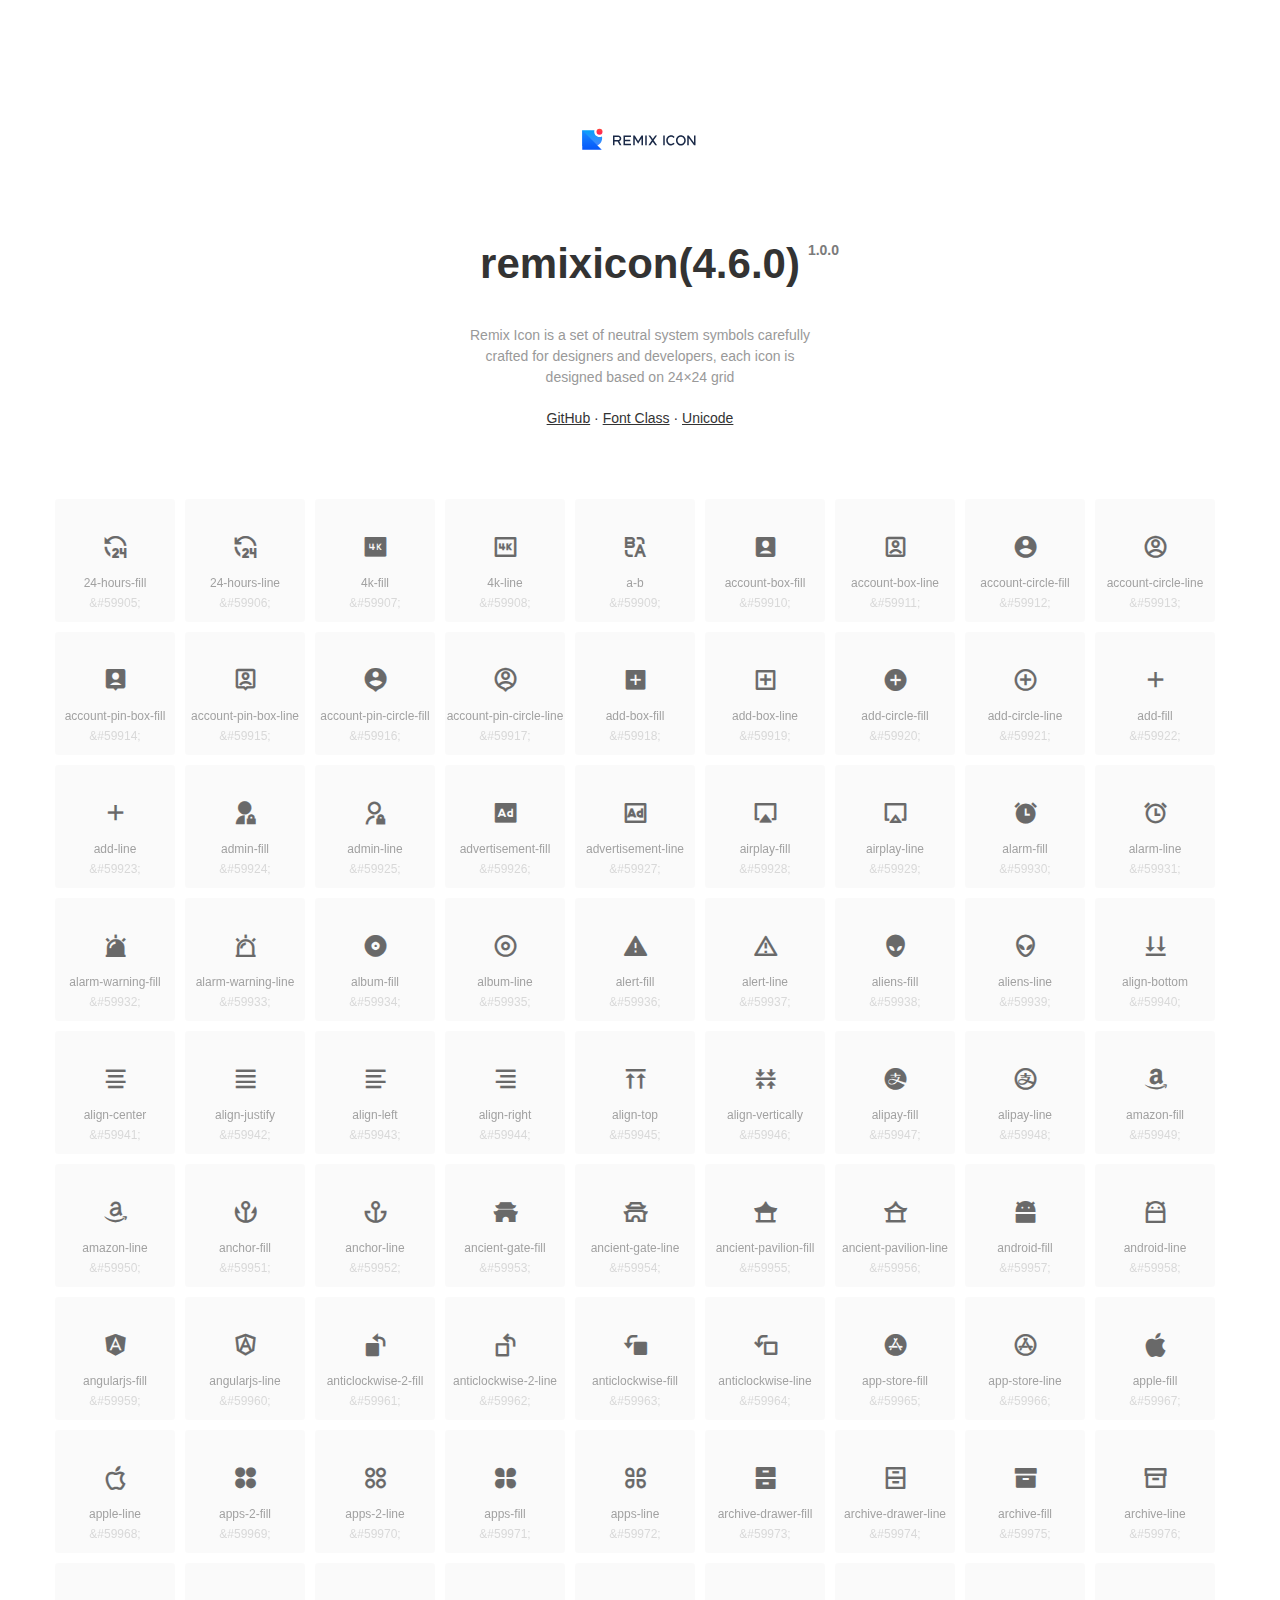
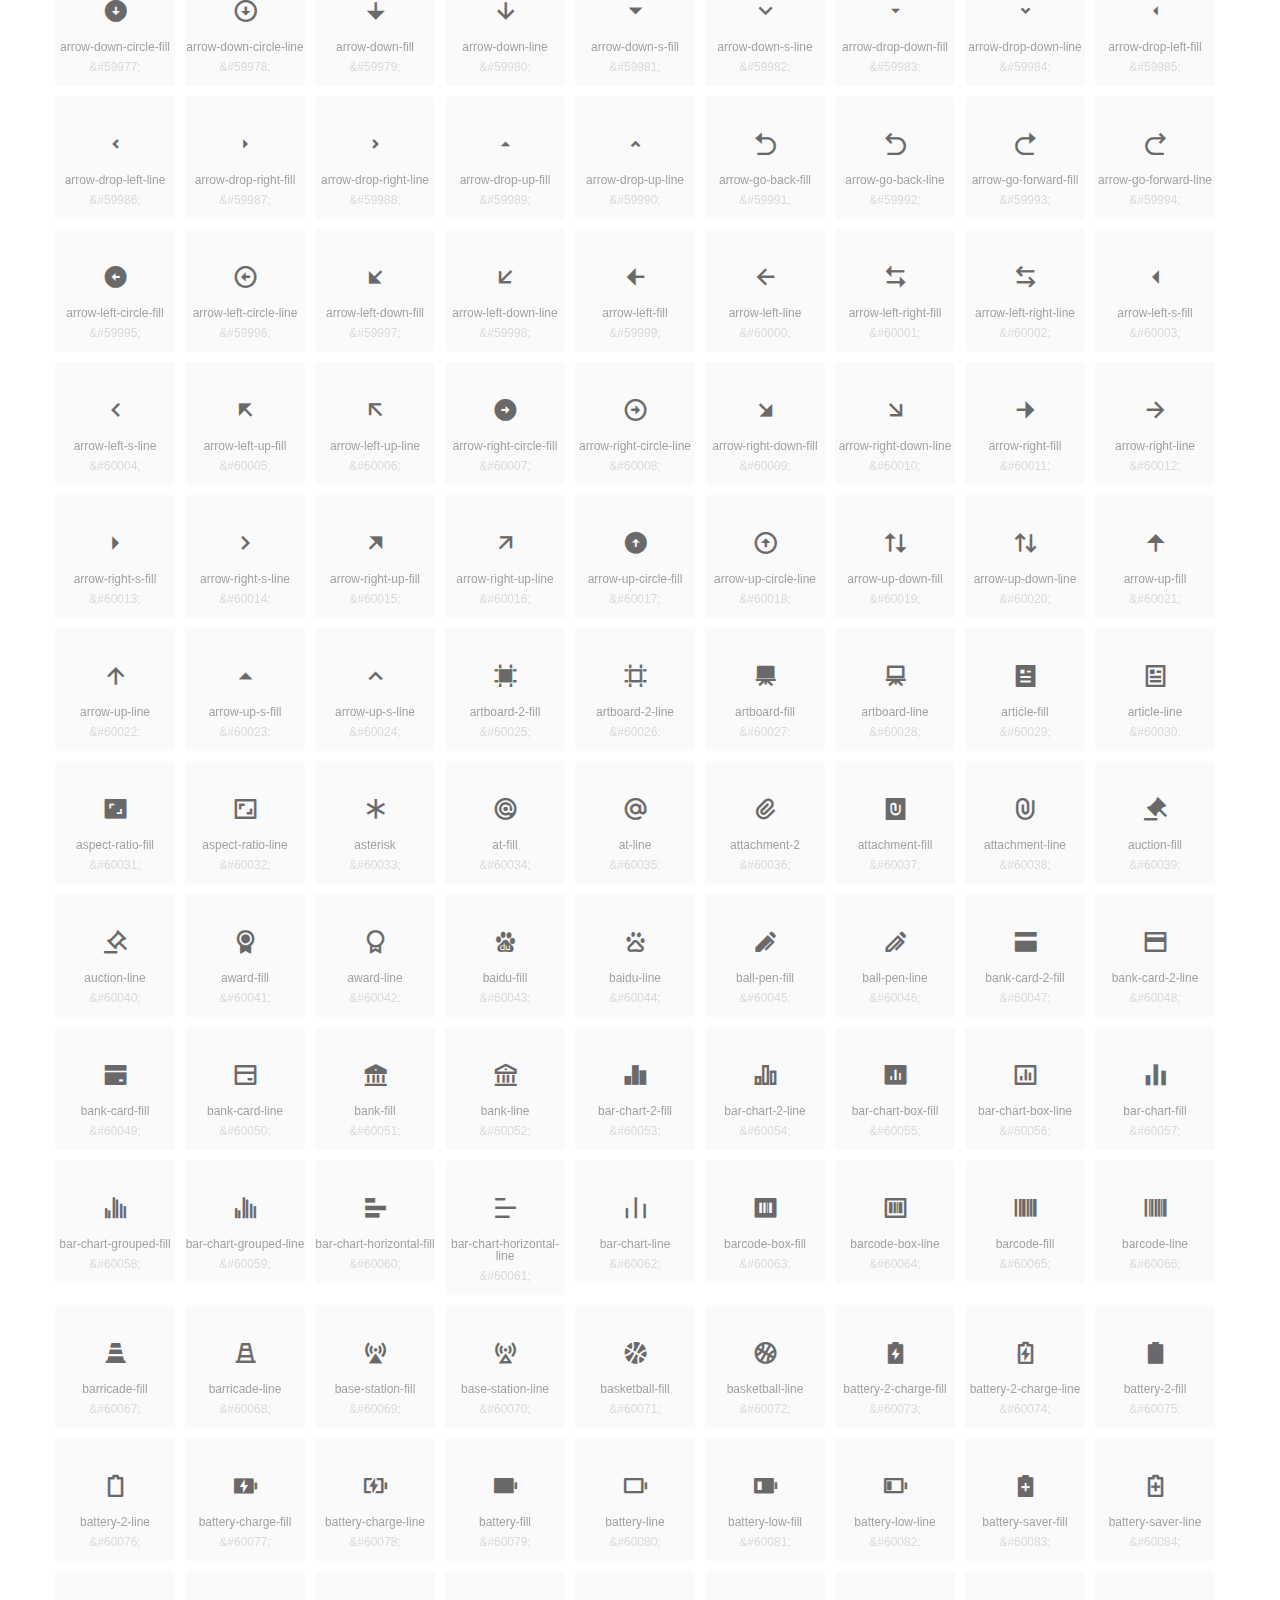
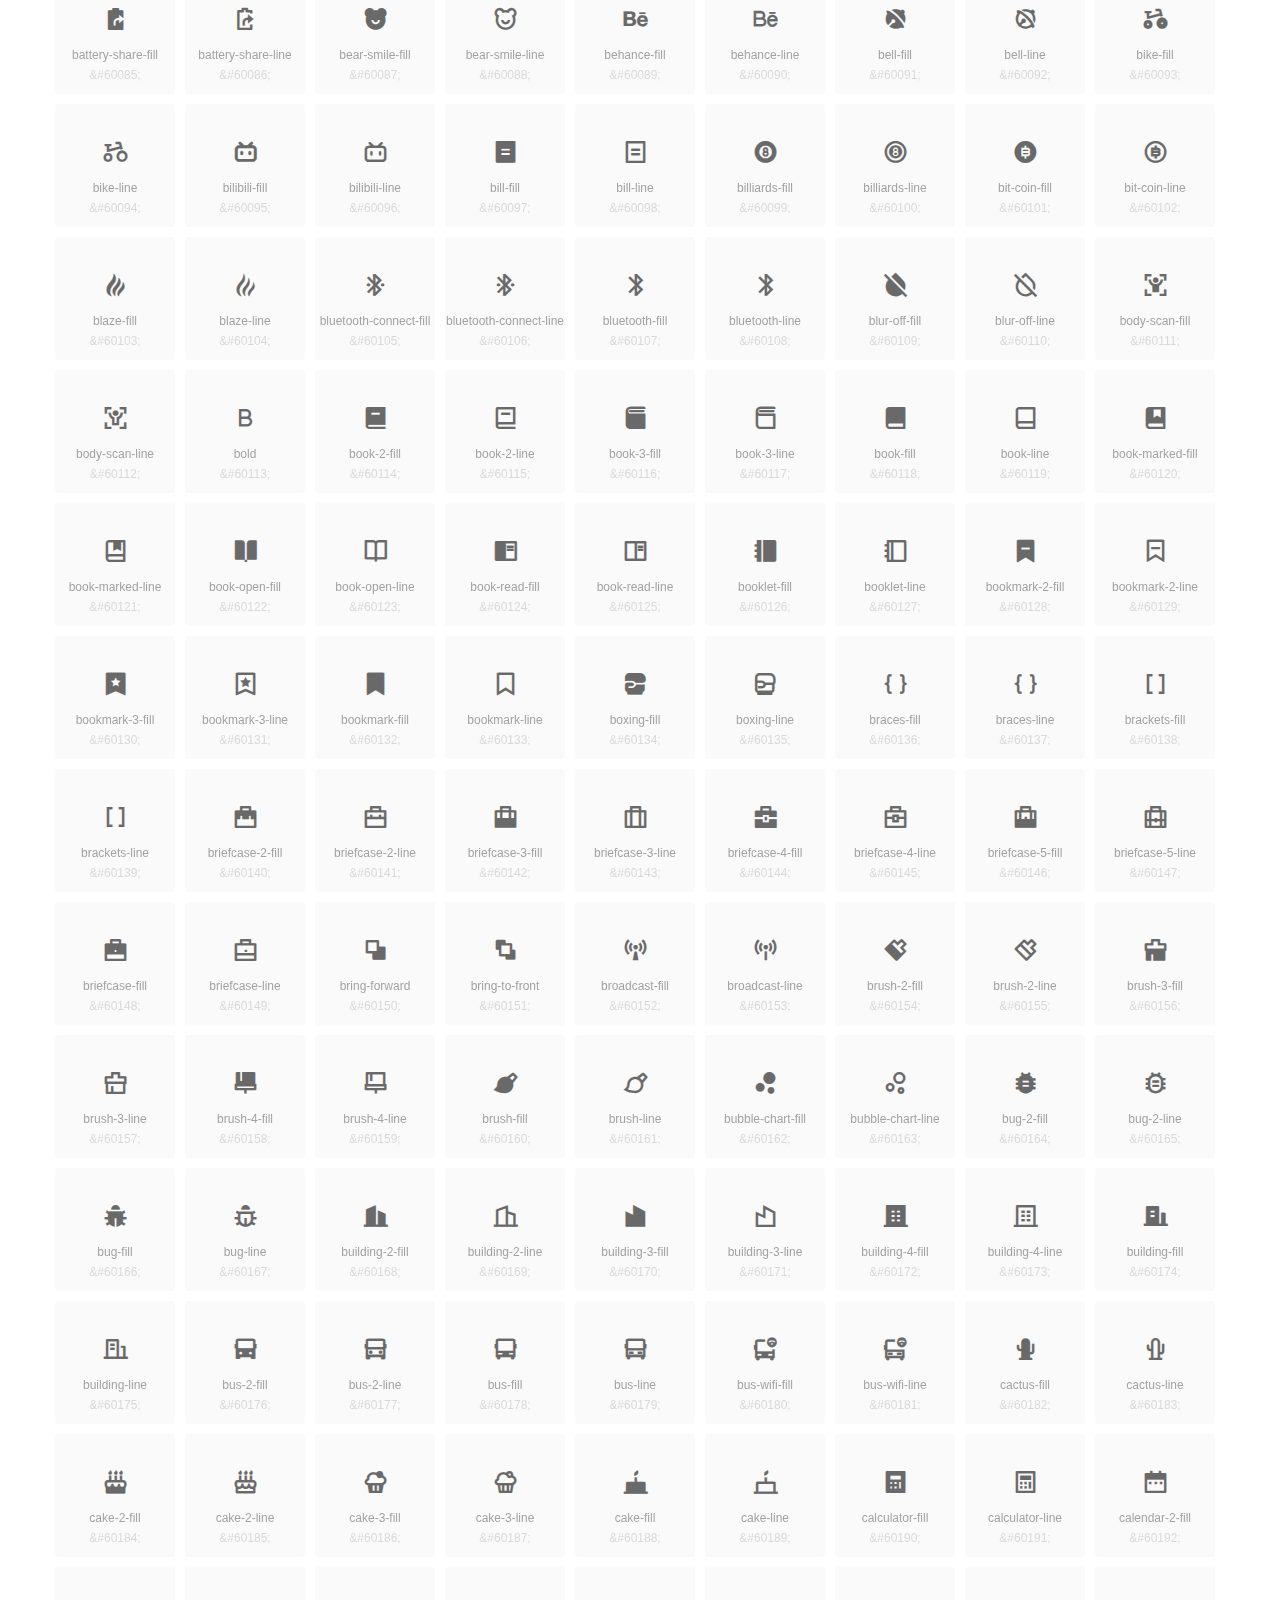
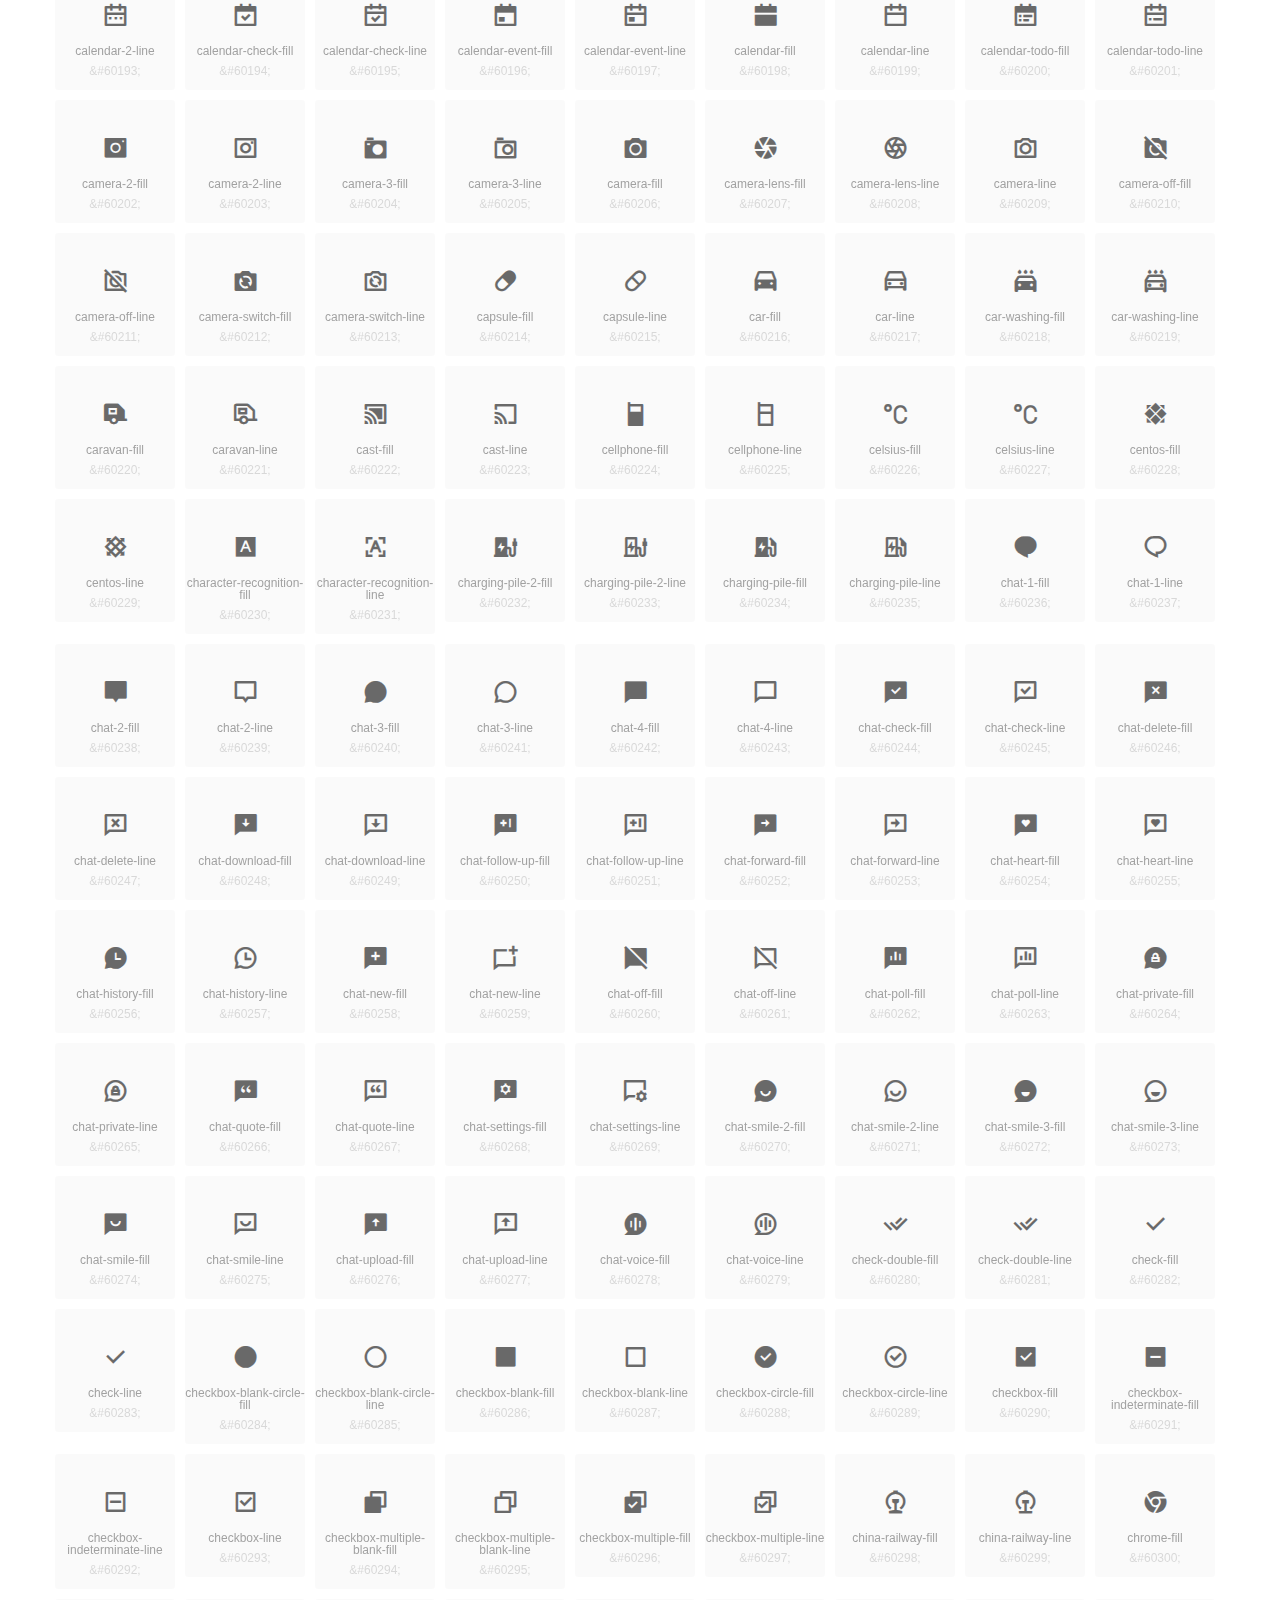
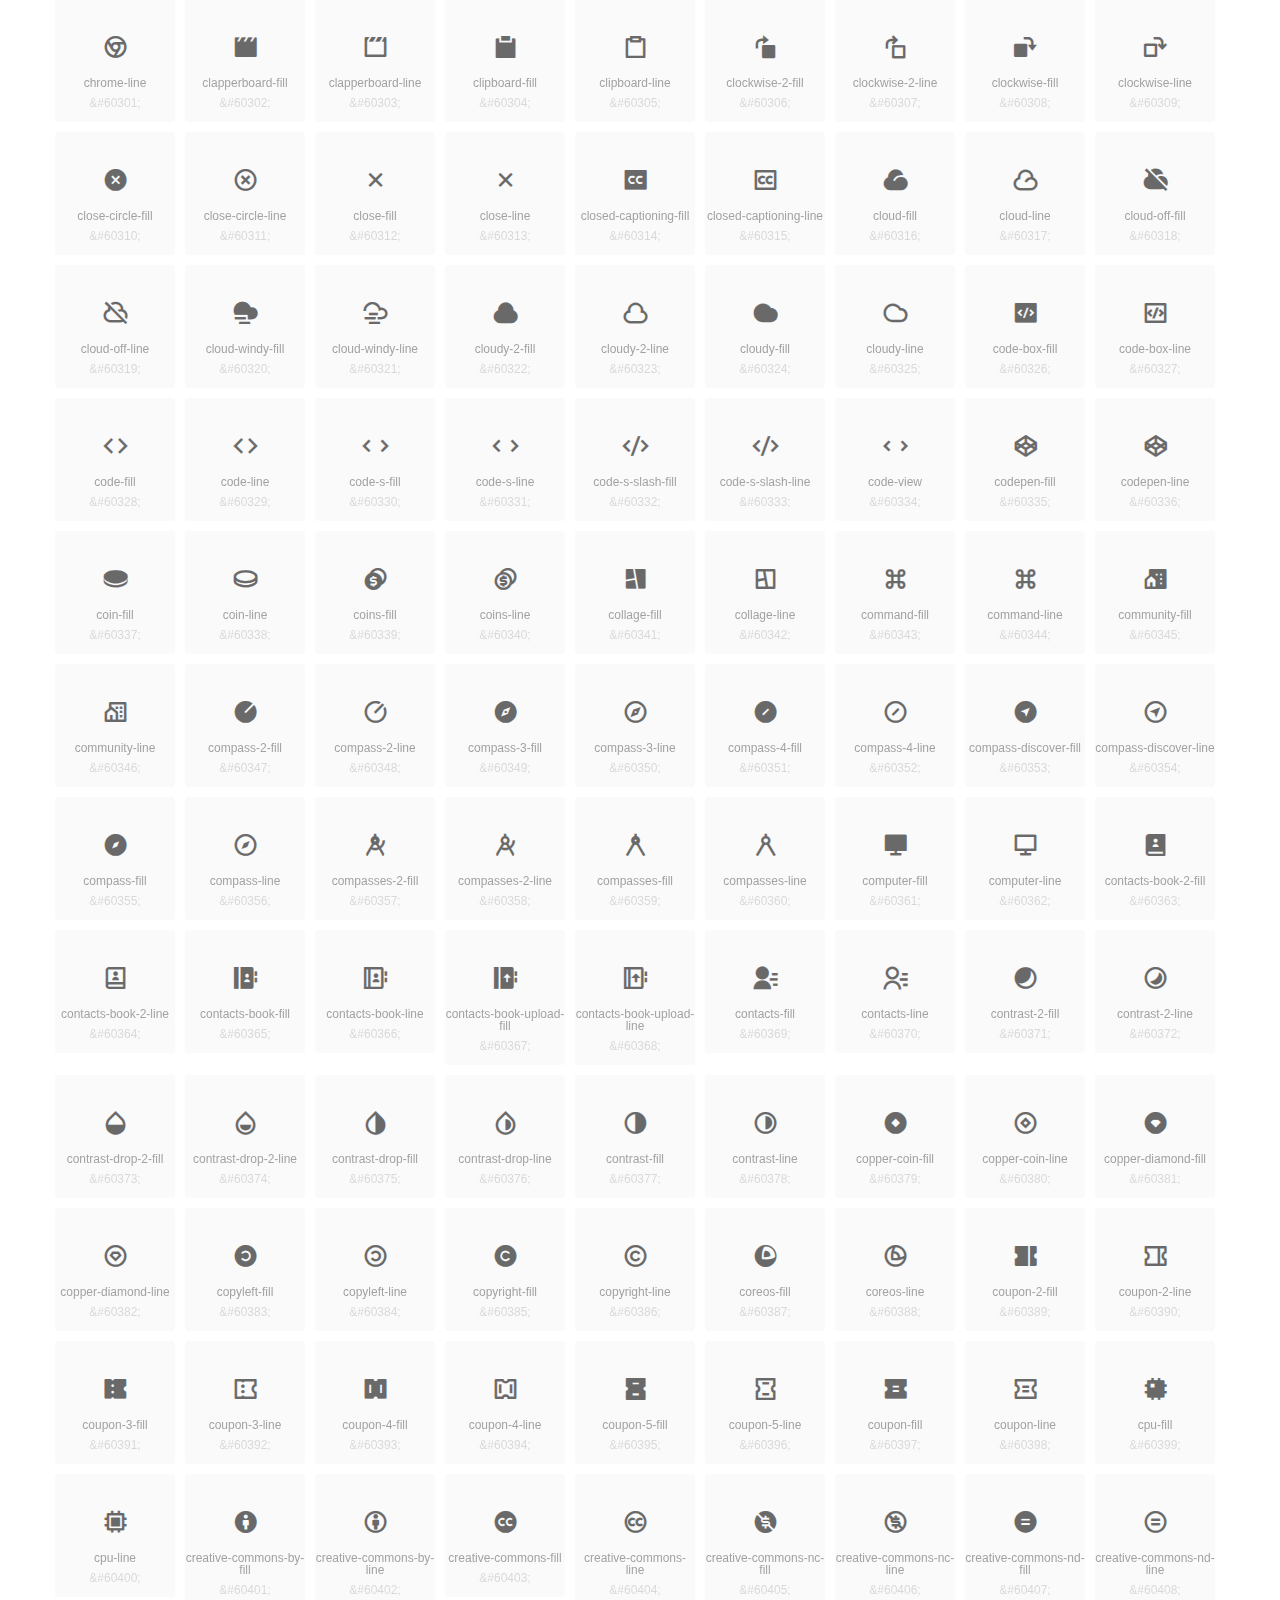
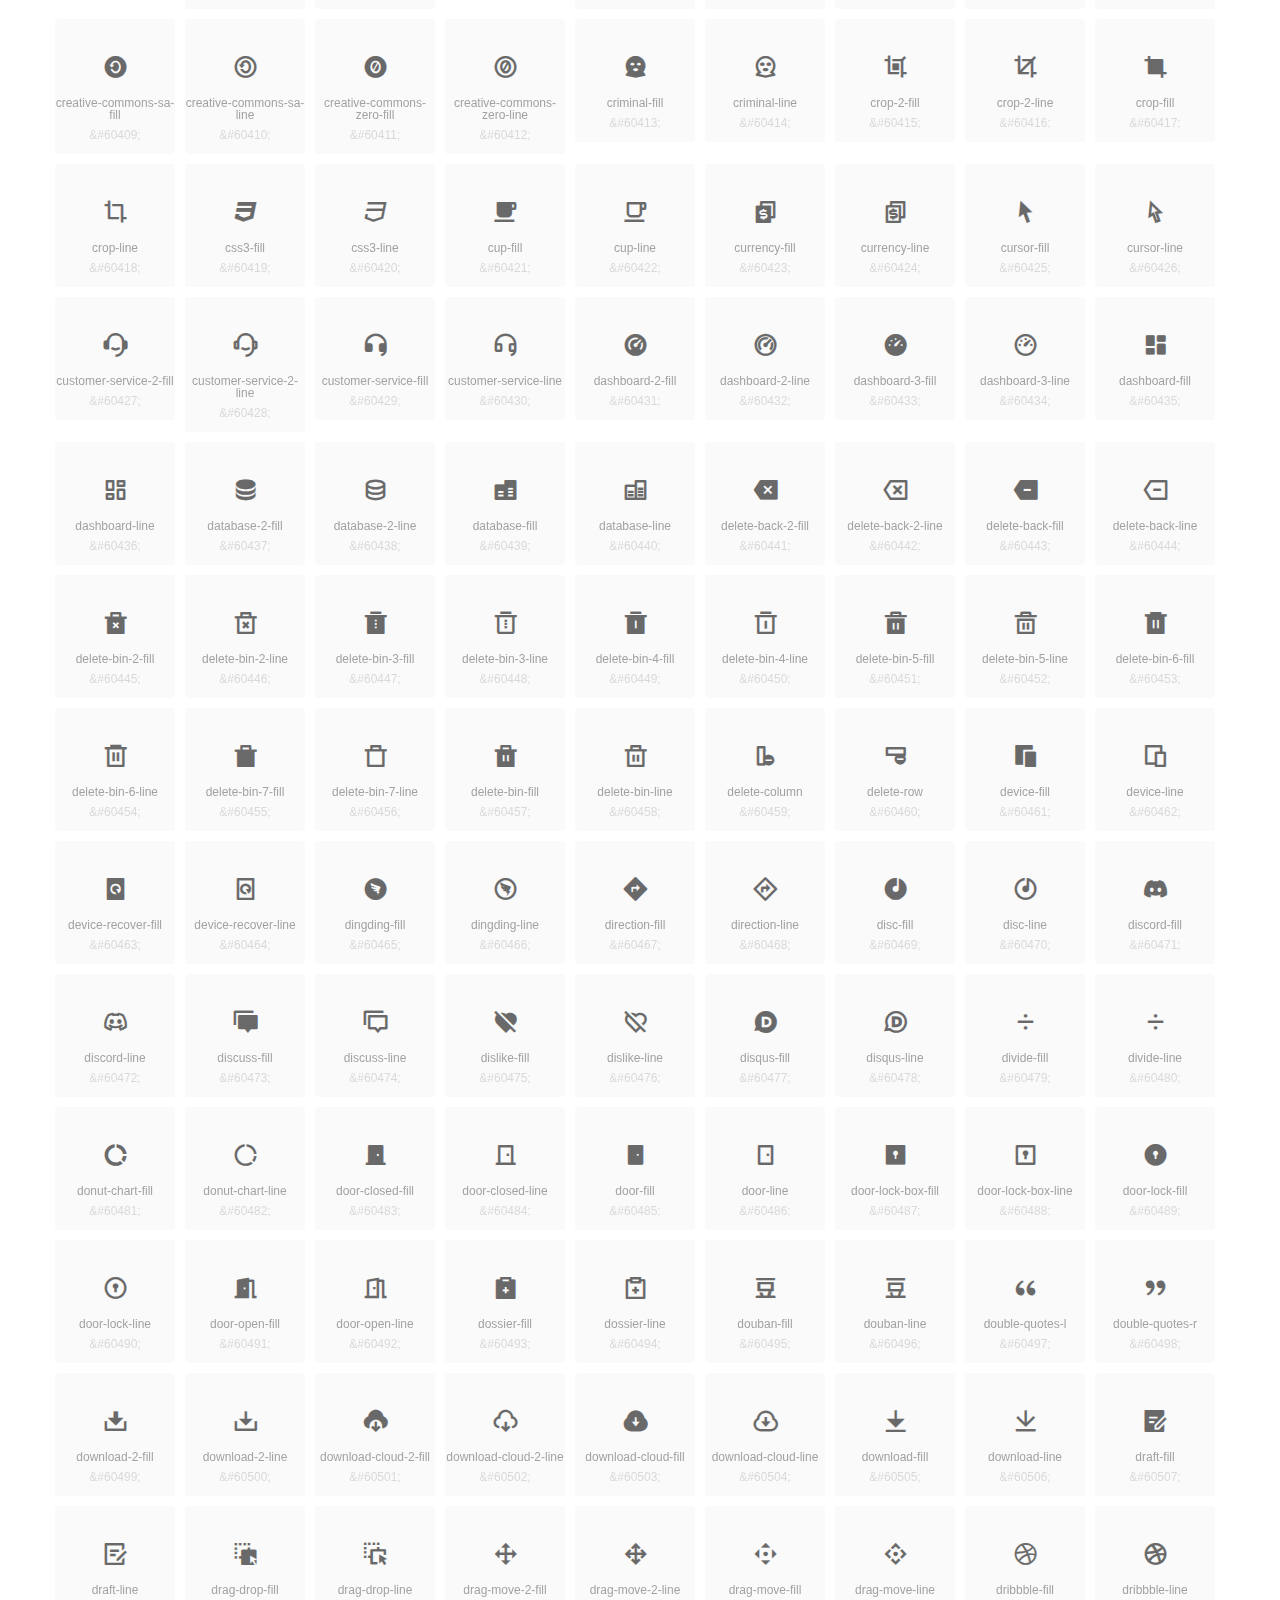
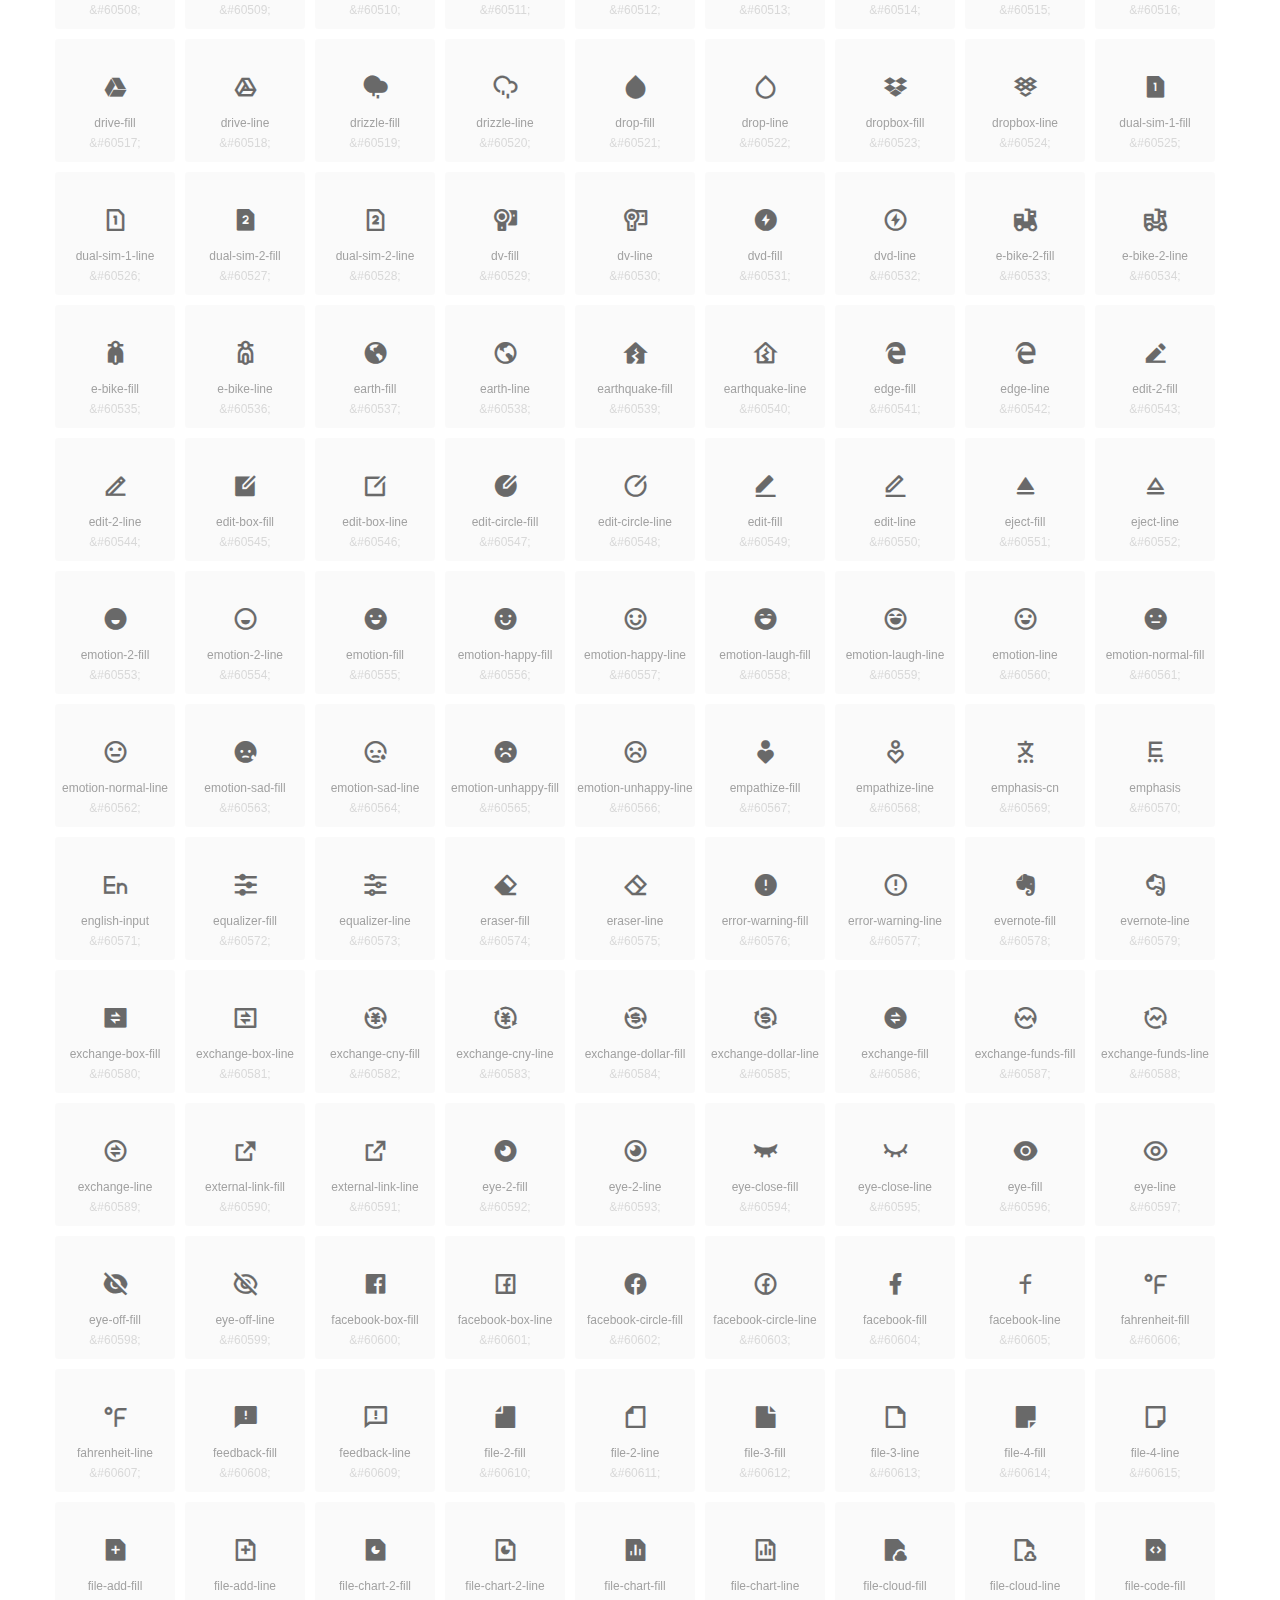
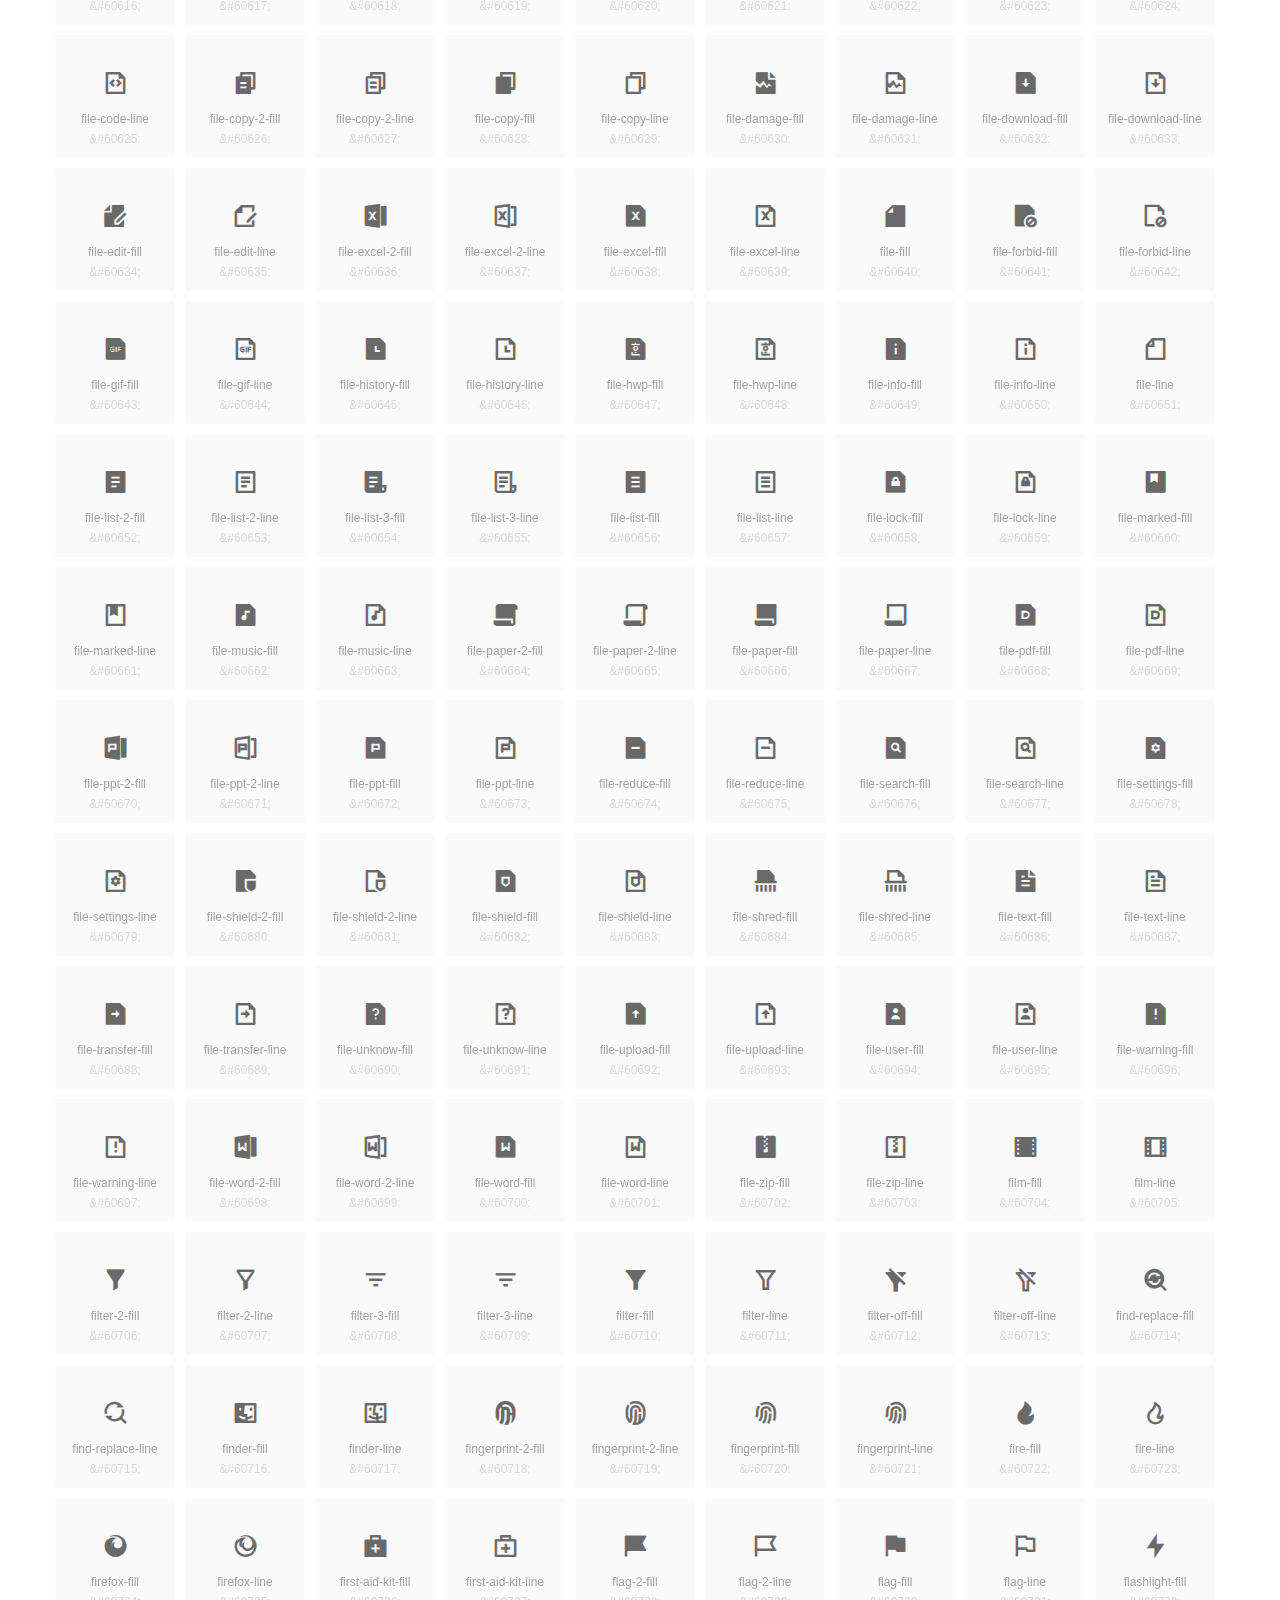
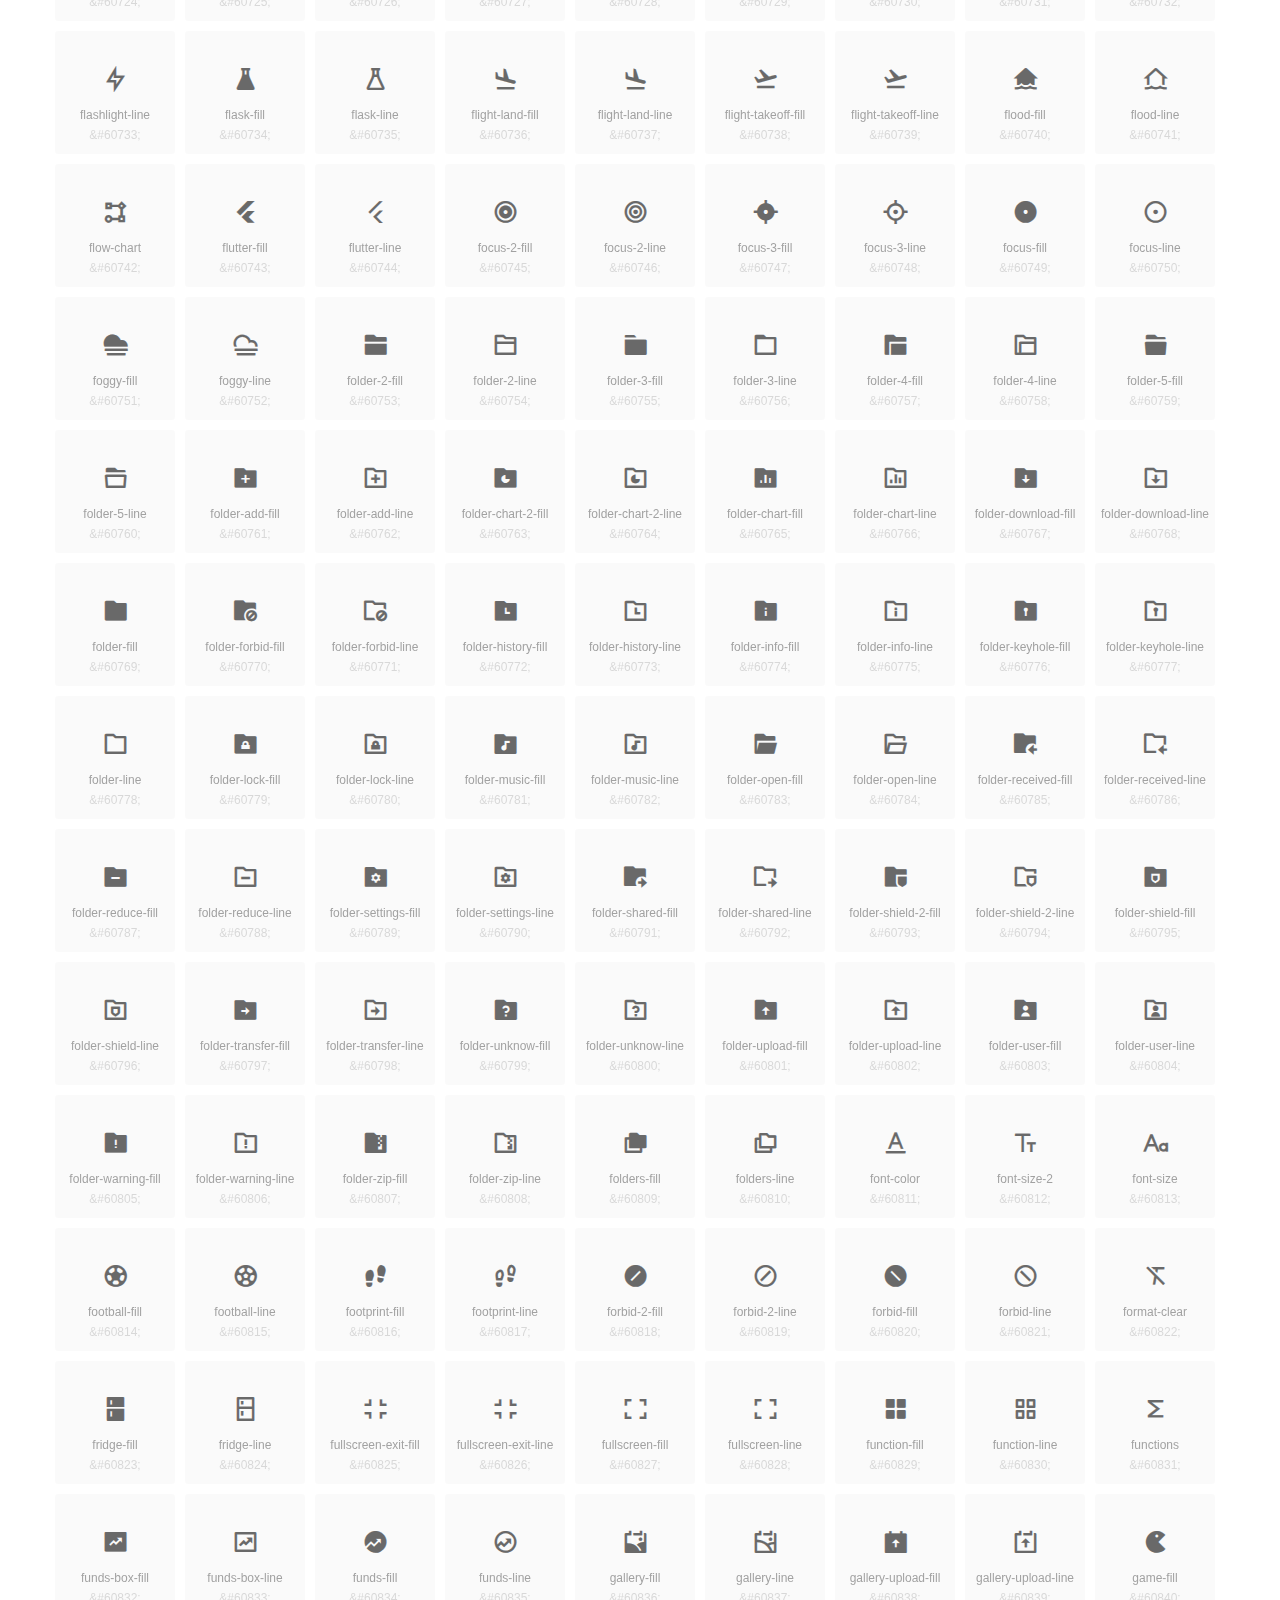
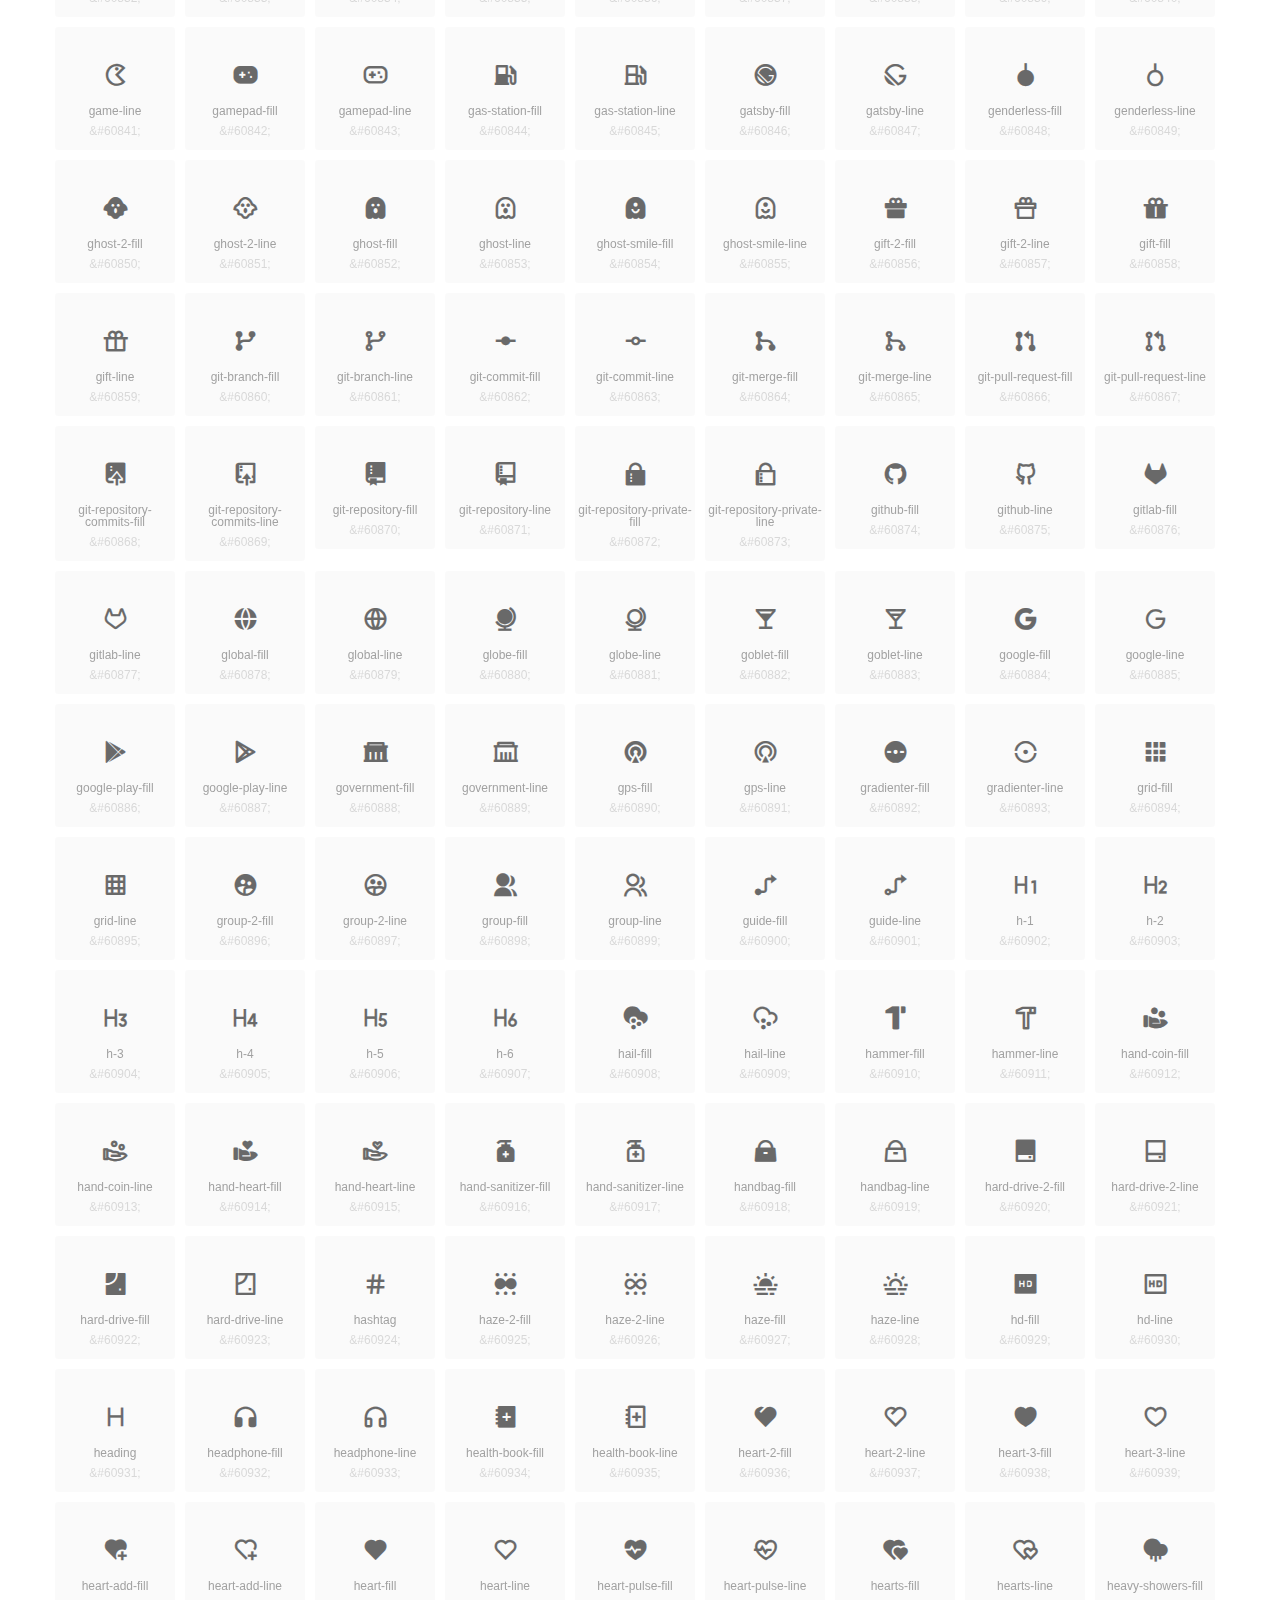
<file: remixicon/unicode.html>
<!DOCTYPE html>
<html lang="en">
<head>
  <meta charset="UTF-8">
  <title>remixicon(4.6.0)</title>
  <meta name="viewport" content="width=device-width,minimum-scale=1.0,maximum-scale=1.0,user-scalable=no">
   
  <meta name="description" content="Remix Icon is a set of neutral system symbols carefully crafted for designers and developers, each icon is designed based on 24×24 grid">
   
  <meta name="keywords" content="remixicon,TTF,EOT,WOFF,WOFF2,SVG">
  
  
  
  <style>
    *{margin: 0;padding: 0;list-style: none;}
    body { color: #696969; font: 12px/1.5 tahoma, arial, \5b8b\4f53, sans-serif; }
    a { color: #333; text-decoration: underline; }
    a:hover { color: rgb(9, 73, 209); }
    .header { color: #333; text-align: center; padding: 80px 0 60px 0; min-height: 153px; font-size: 14px; }
    .header .logo svg { height: 120px; width: 120px; }
    .header h1 { font-size: 42px; padding: 26px 0 10px 0; }
    .header sup {font-size: 14px; margin: 8px 0 0 8px; position: absolute; color: #7b7b7b; }
    .info {
      color: #999;
      font-weight: normal;
      max-width: 346px;
      margin: 0 auto;
      padding: 20px 0;
      font-size: 14px;
    }

    .icons { max-width: 1190px; margin: 0 auto; }
    .icons ul { text-align: center; }
    .icons ul li {
      vertical-align: top;
      width: 120px;
      display: inline-block;
      text-align: center;
      background-color: rgba(0,0,0,.02);
      border-radius: 3px;
      padding: 29px 0 10px 0;
      margin-right: 10px;
      margin-top: 10px;
      transition: all 0.6s ease;
    }
    .icons ul li:hover { background-color: rgba(0,0,0,.06); }
    .icons ul li:hover span { color: #3c75e4; opacity: 1; }
    .icons ul li .unicode { color: #8c8c8c; opacity: 0.3; }
    .icons ul li h4 {
      font-weight: normal;
      padding: 10px 0 5px 0;
      display: block;
      color: #8c8c8c;
      font-size: 14px;
      line-height: 12px;
      opacity: 0.8;
    }
    .icons ul li:hover h4 { opacity: 1; }
    .icons ul li svg { width: 24px; height: 24px; }
    .icons ul li:hover { color: #3c75e4; }
    .footer { text-align: center; padding: 10px 0 90px 0; }
    .footer a { text-align: center; padding: 10px 0 90px 0; color: #696969;}
    .footer a:hover { color: #0949d1; }
    .links { text-align: center; padding: 50px 0 0 0; font-size: 14px; }
    
    
    .icons ul .unicode-icon span { display: block; }
    .icons ul .unicode-icon h4 { font-size: 12px; }
    @font-face {
      font-family: "remixicon";
      src: url("remixicon.eot");
      /* IE9*/
      src: url("remixicon.eot#iefix") format("embedded-opentype"),
      /* IE6-IE8 */
      url("remixicon.woff2?1734404658166") format("woff2"),
      url("remixicon.woff?1734404658166") format("woff"),
      /* chrome, firefox */
      url("remixicon.ttf?1734404658166") format("truetype"),
      /* chrome, firefox, opera, Safari, Android, iOS 4.2+*/
      url("remixicon.svg#remixicon?1734404658166") format("svg");
      /* iOS 4.1- */
    }
    .iconfont {
      font-family: "remixicon" !important;
      font-size: 26px;
      font-style: normal;
      -webkit-font-smoothing: antialiased;
      -webkit-text-stroke-width: 0.2px;
      -moz-osx-font-smoothing: grayscale;
    }
    
    
  </style>
  
</head>

<body>
  
  <div class="header">
    
    <div class="logo">
      <a href="./"><svg width="160" height="32" viewBox="0 0 160 32" fill="none" xmlns="http://www.w3.org/2000/svg">
<path d="M121.5 9.80005C123.33 9.80005 124.984 10.5797 126.165 11.8344L124.75 13.2496C123.929 12.3549 122.773 11.8 121.5 11.8C119.029 11.8 117 13.891 117 16.5C117 19.1091 119.029 21.2 121.5 21.2C122.773 21.2 123.929 20.6452 124.75 19.7505L126.165 21.1657C124.984 22.4204 123.33 23.2 121.5 23.2C117.91 23.2 115 20.2004 115 16.5C115 12.7997 117.91 9.80005 121.5 9.80005Z" fill="#1A2947"/>
<path d="M113 10V23H111V10H113Z" fill="#1A2947"/>
<path d="M154 23V9.99988H152L152 19.6019L144.997 9.99988L143 10.0039V23H145L145 13.3969L152 23H154Z" fill="#1A2947"/>
<path d="M68 10V12H60V15.5H67V17.5H60V21H68V23H58V10H68Z" fill="#1A2947"/>
<path d="M82 10L77.4999 17.201L73 10H71V23H73V13.775L77.4999 20.975L82 13.773V23H84V10H82Z" fill="#1A2947"/>
<path d="M89 10V23H87V10H89Z" fill="#1A2947"/>
<path d="M96.9999 14.7565L93.6689 9.99951H91.2279L95.7789 16.4995L91.2289 22.9995H93.6689L96.9999 18.2435L100.33 22.9995H102.772L98.2209 16.4995L102.773 9.99951H100.33L96.9999 14.7565Z" fill="#1A2947"/>
<path fill-rule="evenodd" clip-rule="evenodd" d="M141 16.5C141 12.7997 138.09 9.80005 134.5 9.80005C130.91 9.80005 128 12.7997 128 16.5C128 20.2004 130.91 23.2 134.5 23.2C138.09 23.2 141 20.2004 141 16.5ZM130 16.5C130 13.891 132.029 11.8 134.5 11.8C136.971 11.8 139 13.891 139 16.5C139 19.1091 136.971 21.2 134.5 21.2C132.029 21.2 130 19.1091 130 16.5Z" fill="#1A2947"/>
<path fill-rule="evenodd" clip-rule="evenodd" d="M51 10C53.2091 10 55 11.7909 55 14C55 15.7175 53.9176 17.1821 52.3977 17.749L55.1901 22.999H52.9251L50.267 18H46V23H44V10H51ZM46 11.999V15.999L51 16C52.1046 16 53 15.1046 53 14C53 12.8955 52.1 12 51 12L46 11.999Z" fill="#1A2947"/>
<path fill-rule="evenodd" clip-rule="evenodd" d="M19.2887 3.00389C19.1928 3.0013 19.0965 3 19 3H3V24H19C24.799 24 29.5 19.299 29.5 13.5C29.5 12.7108 29.4129 11.942 29.2479 11.2025C28.2772 11.7119 27.1722 12 26 12C22.134 12 19 8.86599 19 5C19 4.30645 19.1009 3.63646 19.2887 3.00389Z" fill="url(#paint0_linear_960_1054)"/>
<g filter="url(#filter0_b_960_1054)">
<path fill-rule="evenodd" clip-rule="evenodd" d="M3 3L29 29H3V3Z" fill="url(#paint1_linear_960_1054)"/>
</g>
<circle cx="26" cy="5" r="4" fill="url(#paint2_linear_960_1054)"/>
<defs>
<filter id="filter0_b_960_1054" x="-2.43656" y="-2.43656" width="36.8731" height="36.8731" filterUnits="userSpaceOnUse" color-interpolation-filters="sRGB">
<feFlood flood-opacity="0" result="BackgroundImageFix"/>
<feGaussianBlur in="BackgroundImage" stdDeviation="2.71828"/>
<feComposite in2="SourceAlpha" operator="in" result="effect1_backgroundBlur_960_1054"/>
<feBlend mode="normal" in="SourceGraphic" in2="effect1_backgroundBlur_960_1054" result="shape"/>
</filter>
<linearGradient id="paint0_linear_960_1054" x1="3" y1="3" x2="3" y2="24" gradientUnits="userSpaceOnUse">
<stop stop-color="#05A0FA"/>
<stop offset="1" stop-color="#4785FF"/>
</linearGradient>
<linearGradient id="paint1_linear_960_1054" x1="3" y1="3" x2="3" y2="29" gradientUnits="userSpaceOnUse">
<stop stop-color="#1A8CFF"/>
<stop offset="1" stop-color="#0557FA"/>
</linearGradient>
<linearGradient id="paint2_linear_960_1054" x1="22" y1="1" x2="22" y2="9" gradientUnits="userSpaceOnUse">
<stop stop-color="#FF463A"/>
<stop offset="1" stop-color="#FF1F5A"/>
</linearGradient>
</defs>
</svg>
</a>
    </div>
    
    <h1>remixicon(4.6.0)<sup>1.0.0</sup></h1>
    <div class="info">
      Remix Icon is a set of neutral system symbols carefully crafted for designers and developers, each icon is designed based on 24×24 grid
    </div>
    <p>
      
      <a href="https://github.com/Remix-Design/remixicon.git">GitHub</a> · 
      
      <a href="index.html">Font Class</a> · 
      
      <a href="unicode.html">Unicode</a>
      
    </p>
  </div>
  <div class="icons">
    <ul>
      <li class="unicode-icon"><span class="iconfont"></span><h4>24-hours-fill</h4><span class="unicode">&amp;#59905;</span></li><li class="unicode-icon"><span class="iconfont"></span><h4>24-hours-line</h4><span class="unicode">&amp;#59906;</span></li><li class="unicode-icon"><span class="iconfont"></span><h4>4k-fill</h4><span class="unicode">&amp;#59907;</span></li><li class="unicode-icon"><span class="iconfont"></span><h4>4k-line</h4><span class="unicode">&amp;#59908;</span></li><li class="unicode-icon"><span class="iconfont"></span><h4>a-b</h4><span class="unicode">&amp;#59909;</span></li><li class="unicode-icon"><span class="iconfont"></span><h4>account-box-fill</h4><span class="unicode">&amp;#59910;</span></li><li class="unicode-icon"><span class="iconfont"></span><h4>account-box-line</h4><span class="unicode">&amp;#59911;</span></li><li class="unicode-icon"><span class="iconfont"></span><h4>account-circle-fill</h4><span class="unicode">&amp;#59912;</span></li><li class="unicode-icon"><span class="iconfont"></span><h4>account-circle-line</h4><span class="unicode">&amp;#59913;</span></li><li class="unicode-icon"><span class="iconfont"></span><h4>account-pin-box-fill</h4><span class="unicode">&amp;#59914;</span></li><li class="unicode-icon"><span class="iconfont"></span><h4>account-pin-box-line</h4><span class="unicode">&amp;#59915;</span></li><li class="unicode-icon"><span class="iconfont"></span><h4>account-pin-circle-fill</h4><span class="unicode">&amp;#59916;</span></li><li class="unicode-icon"><span class="iconfont"></span><h4>account-pin-circle-line</h4><span class="unicode">&amp;#59917;</span></li><li class="unicode-icon"><span class="iconfont"></span><h4>add-box-fill</h4><span class="unicode">&amp;#59918;</span></li><li class="unicode-icon"><span class="iconfont"></span><h4>add-box-line</h4><span class="unicode">&amp;#59919;</span></li><li class="unicode-icon"><span class="iconfont"></span><h4>add-circle-fill</h4><span class="unicode">&amp;#59920;</span></li><li class="unicode-icon"><span class="iconfont"></span><h4>add-circle-line</h4><span class="unicode">&amp;#59921;</span></li><li class="unicode-icon"><span class="iconfont"></span><h4>add-fill</h4><span class="unicode">&amp;#59922;</span></li><li class="unicode-icon"><span class="iconfont"></span><h4>add-line</h4><span class="unicode">&amp;#59923;</span></li><li class="unicode-icon"><span class="iconfont"></span><h4>admin-fill</h4><span class="unicode">&amp;#59924;</span></li><li class="unicode-icon"><span class="iconfont"></span><h4>admin-line</h4><span class="unicode">&amp;#59925;</span></li><li class="unicode-icon"><span class="iconfont"></span><h4>advertisement-fill</h4><span class="unicode">&amp;#59926;</span></li><li class="unicode-icon"><span class="iconfont"></span><h4>advertisement-line</h4><span class="unicode">&amp;#59927;</span></li><li class="unicode-icon"><span class="iconfont"></span><h4>airplay-fill</h4><span class="unicode">&amp;#59928;</span></li><li class="unicode-icon"><span class="iconfont"></span><h4>airplay-line</h4><span class="unicode">&amp;#59929;</span></li><li class="unicode-icon"><span class="iconfont"></span><h4>alarm-fill</h4><span class="unicode">&amp;#59930;</span></li><li class="unicode-icon"><span class="iconfont"></span><h4>alarm-line</h4><span class="unicode">&amp;#59931;</span></li><li class="unicode-icon"><span class="iconfont"></span><h4>alarm-warning-fill</h4><span class="unicode">&amp;#59932;</span></li><li class="unicode-icon"><span class="iconfont"></span><h4>alarm-warning-line</h4><span class="unicode">&amp;#59933;</span></li><li class="unicode-icon"><span class="iconfont"></span><h4>album-fill</h4><span class="unicode">&amp;#59934;</span></li><li class="unicode-icon"><span class="iconfont"></span><h4>album-line</h4><span class="unicode">&amp;#59935;</span></li><li class="unicode-icon"><span class="iconfont"></span><h4>alert-fill</h4><span class="unicode">&amp;#59936;</span></li><li class="unicode-icon"><span class="iconfont"></span><h4>alert-line</h4><span class="unicode">&amp;#59937;</span></li><li class="unicode-icon"><span class="iconfont"></span><h4>aliens-fill</h4><span class="unicode">&amp;#59938;</span></li><li class="unicode-icon"><span class="iconfont"></span><h4>aliens-line</h4><span class="unicode">&amp;#59939;</span></li><li class="unicode-icon"><span class="iconfont"></span><h4>align-bottom</h4><span class="unicode">&amp;#59940;</span></li><li class="unicode-icon"><span class="iconfont"></span><h4>align-center</h4><span class="unicode">&amp;#59941;</span></li><li class="unicode-icon"><span class="iconfont"></span><h4>align-justify</h4><span class="unicode">&amp;#59942;</span></li><li class="unicode-icon"><span class="iconfont"></span><h4>align-left</h4><span class="unicode">&amp;#59943;</span></li><li class="unicode-icon"><span class="iconfont"></span><h4>align-right</h4><span class="unicode">&amp;#59944;</span></li><li class="unicode-icon"><span class="iconfont"></span><h4>align-top</h4><span class="unicode">&amp;#59945;</span></li><li class="unicode-icon"><span class="iconfont"></span><h4>align-vertically</h4><span class="unicode">&amp;#59946;</span></li><li class="unicode-icon"><span class="iconfont"></span><h4>alipay-fill</h4><span class="unicode">&amp;#59947;</span></li><li class="unicode-icon"><span class="iconfont"></span><h4>alipay-line</h4><span class="unicode">&amp;#59948;</span></li><li class="unicode-icon"><span class="iconfont"></span><h4>amazon-fill</h4><span class="unicode">&amp;#59949;</span></li><li class="unicode-icon"><span class="iconfont"></span><h4>amazon-line</h4><span class="unicode">&amp;#59950;</span></li><li class="unicode-icon"><span class="iconfont"></span><h4>anchor-fill</h4><span class="unicode">&amp;#59951;</span></li><li class="unicode-icon"><span class="iconfont"></span><h4>anchor-line</h4><span class="unicode">&amp;#59952;</span></li><li class="unicode-icon"><span class="iconfont"></span><h4>ancient-gate-fill</h4><span class="unicode">&amp;#59953;</span></li><li class="unicode-icon"><span class="iconfont"></span><h4>ancient-gate-line</h4><span class="unicode">&amp;#59954;</span></li><li class="unicode-icon"><span class="iconfont"></span><h4>ancient-pavilion-fill</h4><span class="unicode">&amp;#59955;</span></li><li class="unicode-icon"><span class="iconfont"></span><h4>ancient-pavilion-line</h4><span class="unicode">&amp;#59956;</span></li><li class="unicode-icon"><span class="iconfont"></span><h4>android-fill</h4><span class="unicode">&amp;#59957;</span></li><li class="unicode-icon"><span class="iconfont"></span><h4>android-line</h4><span class="unicode">&amp;#59958;</span></li><li class="unicode-icon"><span class="iconfont"></span><h4>angularjs-fill</h4><span class="unicode">&amp;#59959;</span></li><li class="unicode-icon"><span class="iconfont"></span><h4>angularjs-line</h4><span class="unicode">&amp;#59960;</span></li><li class="unicode-icon"><span class="iconfont"></span><h4>anticlockwise-2-fill</h4><span class="unicode">&amp;#59961;</span></li><li class="unicode-icon"><span class="iconfont"></span><h4>anticlockwise-2-line</h4><span class="unicode">&amp;#59962;</span></li><li class="unicode-icon"><span class="iconfont"></span><h4>anticlockwise-fill</h4><span class="unicode">&amp;#59963;</span></li><li class="unicode-icon"><span class="iconfont"></span><h4>anticlockwise-line</h4><span class="unicode">&amp;#59964;</span></li><li class="unicode-icon"><span class="iconfont"></span><h4>app-store-fill</h4><span class="unicode">&amp;#59965;</span></li><li class="unicode-icon"><span class="iconfont"></span><h4>app-store-line</h4><span class="unicode">&amp;#59966;</span></li><li class="unicode-icon"><span class="iconfont"></span><h4>apple-fill</h4><span class="unicode">&amp;#59967;</span></li><li class="unicode-icon"><span class="iconfont"></span><h4>apple-line</h4><span class="unicode">&amp;#59968;</span></li><li class="unicode-icon"><span class="iconfont"></span><h4>apps-2-fill</h4><span class="unicode">&amp;#59969;</span></li><li class="unicode-icon"><span class="iconfont"></span><h4>apps-2-line</h4><span class="unicode">&amp;#59970;</span></li><li class="unicode-icon"><span class="iconfont"></span><h4>apps-fill</h4><span class="unicode">&amp;#59971;</span></li><li class="unicode-icon"><span class="iconfont"></span><h4>apps-line</h4><span class="unicode">&amp;#59972;</span></li><li class="unicode-icon"><span class="iconfont"></span><h4>archive-drawer-fill</h4><span class="unicode">&amp;#59973;</span></li><li class="unicode-icon"><span class="iconfont"></span><h4>archive-drawer-line</h4><span class="unicode">&amp;#59974;</span></li><li class="unicode-icon"><span class="iconfont"></span><h4>archive-fill</h4><span class="unicode">&amp;#59975;</span></li><li class="unicode-icon"><span class="iconfont"></span><h4>archive-line</h4><span class="unicode">&amp;#59976;</span></li><li class="unicode-icon"><span class="iconfont"></span><h4>arrow-down-circle-fill</h4><span class="unicode">&amp;#59977;</span></li><li class="unicode-icon"><span class="iconfont"></span><h4>arrow-down-circle-line</h4><span class="unicode">&amp;#59978;</span></li><li class="unicode-icon"><span class="iconfont"></span><h4>arrow-down-fill</h4><span class="unicode">&amp;#59979;</span></li><li class="unicode-icon"><span class="iconfont"></span><h4>arrow-down-line</h4><span class="unicode">&amp;#59980;</span></li><li class="unicode-icon"><span class="iconfont"></span><h4>arrow-down-s-fill</h4><span class="unicode">&amp;#59981;</span></li><li class="unicode-icon"><span class="iconfont"></span><h4>arrow-down-s-line</h4><span class="unicode">&amp;#59982;</span></li><li class="unicode-icon"><span class="iconfont"></span><h4>arrow-drop-down-fill</h4><span class="unicode">&amp;#59983;</span></li><li class="unicode-icon"><span class="iconfont"></span><h4>arrow-drop-down-line</h4><span class="unicode">&amp;#59984;</span></li><li class="unicode-icon"><span class="iconfont"></span><h4>arrow-drop-left-fill</h4><span class="unicode">&amp;#59985;</span></li><li class="unicode-icon"><span class="iconfont"></span><h4>arrow-drop-left-line</h4><span class="unicode">&amp;#59986;</span></li><li class="unicode-icon"><span class="iconfont"></span><h4>arrow-drop-right-fill</h4><span class="unicode">&amp;#59987;</span></li><li class="unicode-icon"><span class="iconfont"></span><h4>arrow-drop-right-line</h4><span class="unicode">&amp;#59988;</span></li><li class="unicode-icon"><span class="iconfont"></span><h4>arrow-drop-up-fill</h4><span class="unicode">&amp;#59989;</span></li><li class="unicode-icon"><span class="iconfont"></span><h4>arrow-drop-up-line</h4><span class="unicode">&amp;#59990;</span></li><li class="unicode-icon"><span class="iconfont"></span><h4>arrow-go-back-fill</h4><span class="unicode">&amp;#59991;</span></li><li class="unicode-icon"><span class="iconfont"></span><h4>arrow-go-back-line</h4><span class="unicode">&amp;#59992;</span></li><li class="unicode-icon"><span class="iconfont"></span><h4>arrow-go-forward-fill</h4><span class="unicode">&amp;#59993;</span></li><li class="unicode-icon"><span class="iconfont"></span><h4>arrow-go-forward-line</h4><span class="unicode">&amp;#59994;</span></li><li class="unicode-icon"><span class="iconfont"></span><h4>arrow-left-circle-fill</h4><span class="unicode">&amp;#59995;</span></li><li class="unicode-icon"><span class="iconfont"></span><h4>arrow-left-circle-line</h4><span class="unicode">&amp;#59996;</span></li><li class="unicode-icon"><span class="iconfont"></span><h4>arrow-left-down-fill</h4><span class="unicode">&amp;#59997;</span></li><li class="unicode-icon"><span class="iconfont"></span><h4>arrow-left-down-line</h4><span class="unicode">&amp;#59998;</span></li><li class="unicode-icon"><span class="iconfont"></span><h4>arrow-left-fill</h4><span class="unicode">&amp;#59999;</span></li><li class="unicode-icon"><span class="iconfont"></span><h4>arrow-left-line</h4><span class="unicode">&amp;#60000;</span></li><li class="unicode-icon"><span class="iconfont"></span><h4>arrow-left-right-fill</h4><span class="unicode">&amp;#60001;</span></li><li class="unicode-icon"><span class="iconfont"></span><h4>arrow-left-right-line</h4><span class="unicode">&amp;#60002;</span></li><li class="unicode-icon"><span class="iconfont"></span><h4>arrow-left-s-fill</h4><span class="unicode">&amp;#60003;</span></li><li class="unicode-icon"><span class="iconfont"></span><h4>arrow-left-s-line</h4><span class="unicode">&amp;#60004;</span></li><li class="unicode-icon"><span class="iconfont"></span><h4>arrow-left-up-fill</h4><span class="unicode">&amp;#60005;</span></li><li class="unicode-icon"><span class="iconfont"></span><h4>arrow-left-up-line</h4><span class="unicode">&amp;#60006;</span></li><li class="unicode-icon"><span class="iconfont"></span><h4>arrow-right-circle-fill</h4><span class="unicode">&amp;#60007;</span></li><li class="unicode-icon"><span class="iconfont"></span><h4>arrow-right-circle-line</h4><span class="unicode">&amp;#60008;</span></li><li class="unicode-icon"><span class="iconfont"></span><h4>arrow-right-down-fill</h4><span class="unicode">&amp;#60009;</span></li><li class="unicode-icon"><span class="iconfont"></span><h4>arrow-right-down-line</h4><span class="unicode">&amp;#60010;</span></li><li class="unicode-icon"><span class="iconfont"></span><h4>arrow-right-fill</h4><span class="unicode">&amp;#60011;</span></li><li class="unicode-icon"><span class="iconfont"></span><h4>arrow-right-line</h4><span class="unicode">&amp;#60012;</span></li><li class="unicode-icon"><span class="iconfont"></span><h4>arrow-right-s-fill</h4><span class="unicode">&amp;#60013;</span></li><li class="unicode-icon"><span class="iconfont"></span><h4>arrow-right-s-line</h4><span class="unicode">&amp;#60014;</span></li><li class="unicode-icon"><span class="iconfont"></span><h4>arrow-right-up-fill</h4><span class="unicode">&amp;#60015;</span></li><li class="unicode-icon"><span class="iconfont"></span><h4>arrow-right-up-line</h4><span class="unicode">&amp;#60016;</span></li><li class="unicode-icon"><span class="iconfont"></span><h4>arrow-up-circle-fill</h4><span class="unicode">&amp;#60017;</span></li><li class="unicode-icon"><span class="iconfont"></span><h4>arrow-up-circle-line</h4><span class="unicode">&amp;#60018;</span></li><li class="unicode-icon"><span class="iconfont"></span><h4>arrow-up-down-fill</h4><span class="unicode">&amp;#60019;</span></li><li class="unicode-icon"><span class="iconfont"></span><h4>arrow-up-down-line</h4><span class="unicode">&amp;#60020;</span></li><li class="unicode-icon"><span class="iconfont"></span><h4>arrow-up-fill</h4><span class="unicode">&amp;#60021;</span></li><li class="unicode-icon"><span class="iconfont"></span><h4>arrow-up-line</h4><span class="unicode">&amp;#60022;</span></li><li class="unicode-icon"><span class="iconfont"></span><h4>arrow-up-s-fill</h4><span class="unicode">&amp;#60023;</span></li><li class="unicode-icon"><span class="iconfont"></span><h4>arrow-up-s-line</h4><span class="unicode">&amp;#60024;</span></li><li class="unicode-icon"><span class="iconfont"></span><h4>artboard-2-fill</h4><span class="unicode">&amp;#60025;</span></li><li class="unicode-icon"><span class="iconfont"></span><h4>artboard-2-line</h4><span class="unicode">&amp;#60026;</span></li><li class="unicode-icon"><span class="iconfont"></span><h4>artboard-fill</h4><span class="unicode">&amp;#60027;</span></li><li class="unicode-icon"><span class="iconfont"></span><h4>artboard-line</h4><span class="unicode">&amp;#60028;</span></li><li class="unicode-icon"><span class="iconfont"></span><h4>article-fill</h4><span class="unicode">&amp;#60029;</span></li><li class="unicode-icon"><span class="iconfont"></span><h4>article-line</h4><span class="unicode">&amp;#60030;</span></li><li class="unicode-icon"><span class="iconfont"></span><h4>aspect-ratio-fill</h4><span class="unicode">&amp;#60031;</span></li><li class="unicode-icon"><span class="iconfont"></span><h4>aspect-ratio-line</h4><span class="unicode">&amp;#60032;</span></li><li class="unicode-icon"><span class="iconfont"></span><h4>asterisk</h4><span class="unicode">&amp;#60033;</span></li><li class="unicode-icon"><span class="iconfont"></span><h4>at-fill</h4><span class="unicode">&amp;#60034;</span></li><li class="unicode-icon"><span class="iconfont"></span><h4>at-line</h4><span class="unicode">&amp;#60035;</span></li><li class="unicode-icon"><span class="iconfont"></span><h4>attachment-2</h4><span class="unicode">&amp;#60036;</span></li><li class="unicode-icon"><span class="iconfont"></span><h4>attachment-fill</h4><span class="unicode">&amp;#60037;</span></li><li class="unicode-icon"><span class="iconfont"></span><h4>attachment-line</h4><span class="unicode">&amp;#60038;</span></li><li class="unicode-icon"><span class="iconfont"></span><h4>auction-fill</h4><span class="unicode">&amp;#60039;</span></li><li class="unicode-icon"><span class="iconfont"></span><h4>auction-line</h4><span class="unicode">&amp;#60040;</span></li><li class="unicode-icon"><span class="iconfont"></span><h4>award-fill</h4><span class="unicode">&amp;#60041;</span></li><li class="unicode-icon"><span class="iconfont"></span><h4>award-line</h4><span class="unicode">&amp;#60042;</span></li><li class="unicode-icon"><span class="iconfont"></span><h4>baidu-fill</h4><span class="unicode">&amp;#60043;</span></li><li class="unicode-icon"><span class="iconfont"></span><h4>baidu-line</h4><span class="unicode">&amp;#60044;</span></li><li class="unicode-icon"><span class="iconfont"></span><h4>ball-pen-fill</h4><span class="unicode">&amp;#60045;</span></li><li class="unicode-icon"><span class="iconfont"></span><h4>ball-pen-line</h4><span class="unicode">&amp;#60046;</span></li><li class="unicode-icon"><span class="iconfont"></span><h4>bank-card-2-fill</h4><span class="unicode">&amp;#60047;</span></li><li class="unicode-icon"><span class="iconfont"></span><h4>bank-card-2-line</h4><span class="unicode">&amp;#60048;</span></li><li class="unicode-icon"><span class="iconfont"></span><h4>bank-card-fill</h4><span class="unicode">&amp;#60049;</span></li><li class="unicode-icon"><span class="iconfont"></span><h4>bank-card-line</h4><span class="unicode">&amp;#60050;</span></li><li class="unicode-icon"><span class="iconfont"></span><h4>bank-fill</h4><span class="unicode">&amp;#60051;</span></li><li class="unicode-icon"><span class="iconfont"></span><h4>bank-line</h4><span class="unicode">&amp;#60052;</span></li><li class="unicode-icon"><span class="iconfont"></span><h4>bar-chart-2-fill</h4><span class="unicode">&amp;#60053;</span></li><li class="unicode-icon"><span class="iconfont"></span><h4>bar-chart-2-line</h4><span class="unicode">&amp;#60054;</span></li><li class="unicode-icon"><span class="iconfont"></span><h4>bar-chart-box-fill</h4><span class="unicode">&amp;#60055;</span></li><li class="unicode-icon"><span class="iconfont"></span><h4>bar-chart-box-line</h4><span class="unicode">&amp;#60056;</span></li><li class="unicode-icon"><span class="iconfont"></span><h4>bar-chart-fill</h4><span class="unicode">&amp;#60057;</span></li><li class="unicode-icon"><span class="iconfont"></span><h4>bar-chart-grouped-fill</h4><span class="unicode">&amp;#60058;</span></li><li class="unicode-icon"><span class="iconfont"></span><h4>bar-chart-grouped-line</h4><span class="unicode">&amp;#60059;</span></li><li class="unicode-icon"><span class="iconfont"></span><h4>bar-chart-horizontal-fill</h4><span class="unicode">&amp;#60060;</span></li><li class="unicode-icon"><span class="iconfont"></span><h4>bar-chart-horizontal-line</h4><span class="unicode">&amp;#60061;</span></li><li class="unicode-icon"><span class="iconfont"></span><h4>bar-chart-line</h4><span class="unicode">&amp;#60062;</span></li><li class="unicode-icon"><span class="iconfont"></span><h4>barcode-box-fill</h4><span class="unicode">&amp;#60063;</span></li><li class="unicode-icon"><span class="iconfont"></span><h4>barcode-box-line</h4><span class="unicode">&amp;#60064;</span></li><li class="unicode-icon"><span class="iconfont"></span><h4>barcode-fill</h4><span class="unicode">&amp;#60065;</span></li><li class="unicode-icon"><span class="iconfont"></span><h4>barcode-line</h4><span class="unicode">&amp;#60066;</span></li><li class="unicode-icon"><span class="iconfont"></span><h4>barricade-fill</h4><span class="unicode">&amp;#60067;</span></li><li class="unicode-icon"><span class="iconfont"></span><h4>barricade-line</h4><span class="unicode">&amp;#60068;</span></li><li class="unicode-icon"><span class="iconfont"></span><h4>base-station-fill</h4><span class="unicode">&amp;#60069;</span></li><li class="unicode-icon"><span class="iconfont"></span><h4>base-station-line</h4><span class="unicode">&amp;#60070;</span></li><li class="unicode-icon"><span class="iconfont"></span><h4>basketball-fill</h4><span class="unicode">&amp;#60071;</span></li><li class="unicode-icon"><span class="iconfont"></span><h4>basketball-line</h4><span class="unicode">&amp;#60072;</span></li><li class="unicode-icon"><span class="iconfont"></span><h4>battery-2-charge-fill</h4><span class="unicode">&amp;#60073;</span></li><li class="unicode-icon"><span class="iconfont"></span><h4>battery-2-charge-line</h4><span class="unicode">&amp;#60074;</span></li><li class="unicode-icon"><span class="iconfont"></span><h4>battery-2-fill</h4><span class="unicode">&amp;#60075;</span></li><li class="unicode-icon"><span class="iconfont"></span><h4>battery-2-line</h4><span class="unicode">&amp;#60076;</span></li><li class="unicode-icon"><span class="iconfont"></span><h4>battery-charge-fill</h4><span class="unicode">&amp;#60077;</span></li><li class="unicode-icon"><span class="iconfont"></span><h4>battery-charge-line</h4><span class="unicode">&amp;#60078;</span></li><li class="unicode-icon"><span class="iconfont"></span><h4>battery-fill</h4><span class="unicode">&amp;#60079;</span></li><li class="unicode-icon"><span class="iconfont"></span><h4>battery-line</h4><span class="unicode">&amp;#60080;</span></li><li class="unicode-icon"><span class="iconfont"></span><h4>battery-low-fill</h4><span class="unicode">&amp;#60081;</span></li><li class="unicode-icon"><span class="iconfont"></span><h4>battery-low-line</h4><span class="unicode">&amp;#60082;</span></li><li class="unicode-icon"><span class="iconfont"></span><h4>battery-saver-fill</h4><span class="unicode">&amp;#60083;</span></li><li class="unicode-icon"><span class="iconfont"></span><h4>battery-saver-line</h4><span class="unicode">&amp;#60084;</span></li><li class="unicode-icon"><span class="iconfont"></span><h4>battery-share-fill</h4><span class="unicode">&amp;#60085;</span></li><li class="unicode-icon"><span class="iconfont"></span><h4>battery-share-line</h4><span class="unicode">&amp;#60086;</span></li><li class="unicode-icon"><span class="iconfont"></span><h4>bear-smile-fill</h4><span class="unicode">&amp;#60087;</span></li><li class="unicode-icon"><span class="iconfont"></span><h4>bear-smile-line</h4><span class="unicode">&amp;#60088;</span></li><li class="unicode-icon"><span class="iconfont"></span><h4>behance-fill</h4><span class="unicode">&amp;#60089;</span></li><li class="unicode-icon"><span class="iconfont"></span><h4>behance-line</h4><span class="unicode">&amp;#60090;</span></li><li class="unicode-icon"><span class="iconfont"></span><h4>bell-fill</h4><span class="unicode">&amp;#60091;</span></li><li class="unicode-icon"><span class="iconfont"></span><h4>bell-line</h4><span class="unicode">&amp;#60092;</span></li><li class="unicode-icon"><span class="iconfont"></span><h4>bike-fill</h4><span class="unicode">&amp;#60093;</span></li><li class="unicode-icon"><span class="iconfont"></span><h4>bike-line</h4><span class="unicode">&amp;#60094;</span></li><li class="unicode-icon"><span class="iconfont"></span><h4>bilibili-fill</h4><span class="unicode">&amp;#60095;</span></li><li class="unicode-icon"><span class="iconfont"></span><h4>bilibili-line</h4><span class="unicode">&amp;#60096;</span></li><li class="unicode-icon"><span class="iconfont"></span><h4>bill-fill</h4><span class="unicode">&amp;#60097;</span></li><li class="unicode-icon"><span class="iconfont"></span><h4>bill-line</h4><span class="unicode">&amp;#60098;</span></li><li class="unicode-icon"><span class="iconfont"></span><h4>billiards-fill</h4><span class="unicode">&amp;#60099;</span></li><li class="unicode-icon"><span class="iconfont"></span><h4>billiards-line</h4><span class="unicode">&amp;#60100;</span></li><li class="unicode-icon"><span class="iconfont"></span><h4>bit-coin-fill</h4><span class="unicode">&amp;#60101;</span></li><li class="unicode-icon"><span class="iconfont"></span><h4>bit-coin-line</h4><span class="unicode">&amp;#60102;</span></li><li class="unicode-icon"><span class="iconfont"></span><h4>blaze-fill</h4><span class="unicode">&amp;#60103;</span></li><li class="unicode-icon"><span class="iconfont"></span><h4>blaze-line</h4><span class="unicode">&amp;#60104;</span></li><li class="unicode-icon"><span class="iconfont"></span><h4>bluetooth-connect-fill</h4><span class="unicode">&amp;#60105;</span></li><li class="unicode-icon"><span class="iconfont"></span><h4>bluetooth-connect-line</h4><span class="unicode">&amp;#60106;</span></li><li class="unicode-icon"><span class="iconfont"></span><h4>bluetooth-fill</h4><span class="unicode">&amp;#60107;</span></li><li class="unicode-icon"><span class="iconfont"></span><h4>bluetooth-line</h4><span class="unicode">&amp;#60108;</span></li><li class="unicode-icon"><span class="iconfont"></span><h4>blur-off-fill</h4><span class="unicode">&amp;#60109;</span></li><li class="unicode-icon"><span class="iconfont"></span><h4>blur-off-line</h4><span class="unicode">&amp;#60110;</span></li><li class="unicode-icon"><span class="iconfont"></span><h4>body-scan-fill</h4><span class="unicode">&amp;#60111;</span></li><li class="unicode-icon"><span class="iconfont"></span><h4>body-scan-line</h4><span class="unicode">&amp;#60112;</span></li><li class="unicode-icon"><span class="iconfont"></span><h4>bold</h4><span class="unicode">&amp;#60113;</span></li><li class="unicode-icon"><span class="iconfont"></span><h4>book-2-fill</h4><span class="unicode">&amp;#60114;</span></li><li class="unicode-icon"><span class="iconfont"></span><h4>book-2-line</h4><span class="unicode">&amp;#60115;</span></li><li class="unicode-icon"><span class="iconfont"></span><h4>book-3-fill</h4><span class="unicode">&amp;#60116;</span></li><li class="unicode-icon"><span class="iconfont"></span><h4>book-3-line</h4><span class="unicode">&amp;#60117;</span></li><li class="unicode-icon"><span class="iconfont"></span><h4>book-fill</h4><span class="unicode">&amp;#60118;</span></li><li class="unicode-icon"><span class="iconfont"></span><h4>book-line</h4><span class="unicode">&amp;#60119;</span></li><li class="unicode-icon"><span class="iconfont"></span><h4>book-marked-fill</h4><span class="unicode">&amp;#60120;</span></li><li class="unicode-icon"><span class="iconfont"></span><h4>book-marked-line</h4><span class="unicode">&amp;#60121;</span></li><li class="unicode-icon"><span class="iconfont"></span><h4>book-open-fill</h4><span class="unicode">&amp;#60122;</span></li><li class="unicode-icon"><span class="iconfont"></span><h4>book-open-line</h4><span class="unicode">&amp;#60123;</span></li><li class="unicode-icon"><span class="iconfont"></span><h4>book-read-fill</h4><span class="unicode">&amp;#60124;</span></li><li class="unicode-icon"><span class="iconfont"></span><h4>book-read-line</h4><span class="unicode">&amp;#60125;</span></li><li class="unicode-icon"><span class="iconfont"></span><h4>booklet-fill</h4><span class="unicode">&amp;#60126;</span></li><li class="unicode-icon"><span class="iconfont"></span><h4>booklet-line</h4><span class="unicode">&amp;#60127;</span></li><li class="unicode-icon"><span class="iconfont"></span><h4>bookmark-2-fill</h4><span class="unicode">&amp;#60128;</span></li><li class="unicode-icon"><span class="iconfont"></span><h4>bookmark-2-line</h4><span class="unicode">&amp;#60129;</span></li><li class="unicode-icon"><span class="iconfont"></span><h4>bookmark-3-fill</h4><span class="unicode">&amp;#60130;</span></li><li class="unicode-icon"><span class="iconfont"></span><h4>bookmark-3-line</h4><span class="unicode">&amp;#60131;</span></li><li class="unicode-icon"><span class="iconfont"></span><h4>bookmark-fill</h4><span class="unicode">&amp;#60132;</span></li><li class="unicode-icon"><span class="iconfont"></span><h4>bookmark-line</h4><span class="unicode">&amp;#60133;</span></li><li class="unicode-icon"><span class="iconfont"></span><h4>boxing-fill</h4><span class="unicode">&amp;#60134;</span></li><li class="unicode-icon"><span class="iconfont"></span><h4>boxing-line</h4><span class="unicode">&amp;#60135;</span></li><li class="unicode-icon"><span class="iconfont"></span><h4>braces-fill</h4><span class="unicode">&amp;#60136;</span></li><li class="unicode-icon"><span class="iconfont"></span><h4>braces-line</h4><span class="unicode">&amp;#60137;</span></li><li class="unicode-icon"><span class="iconfont"></span><h4>brackets-fill</h4><span class="unicode">&amp;#60138;</span></li><li class="unicode-icon"><span class="iconfont"></span><h4>brackets-line</h4><span class="unicode">&amp;#60139;</span></li><li class="unicode-icon"><span class="iconfont"></span><h4>briefcase-2-fill</h4><span class="unicode">&amp;#60140;</span></li><li class="unicode-icon"><span class="iconfont"></span><h4>briefcase-2-line</h4><span class="unicode">&amp;#60141;</span></li><li class="unicode-icon"><span class="iconfont"></span><h4>briefcase-3-fill</h4><span class="unicode">&amp;#60142;</span></li><li class="unicode-icon"><span class="iconfont"></span><h4>briefcase-3-line</h4><span class="unicode">&amp;#60143;</span></li><li class="unicode-icon"><span class="iconfont"></span><h4>briefcase-4-fill</h4><span class="unicode">&amp;#60144;</span></li><li class="unicode-icon"><span class="iconfont"></span><h4>briefcase-4-line</h4><span class="unicode">&amp;#60145;</span></li><li class="unicode-icon"><span class="iconfont"></span><h4>briefcase-5-fill</h4><span class="unicode">&amp;#60146;</span></li><li class="unicode-icon"><span class="iconfont"></span><h4>briefcase-5-line</h4><span class="unicode">&amp;#60147;</span></li><li class="unicode-icon"><span class="iconfont"></span><h4>briefcase-fill</h4><span class="unicode">&amp;#60148;</span></li><li class="unicode-icon"><span class="iconfont"></span><h4>briefcase-line</h4><span class="unicode">&amp;#60149;</span></li><li class="unicode-icon"><span class="iconfont"></span><h4>bring-forward</h4><span class="unicode">&amp;#60150;</span></li><li class="unicode-icon"><span class="iconfont"></span><h4>bring-to-front</h4><span class="unicode">&amp;#60151;</span></li><li class="unicode-icon"><span class="iconfont"></span><h4>broadcast-fill</h4><span class="unicode">&amp;#60152;</span></li><li class="unicode-icon"><span class="iconfont"></span><h4>broadcast-line</h4><span class="unicode">&amp;#60153;</span></li><li class="unicode-icon"><span class="iconfont"></span><h4>brush-2-fill</h4><span class="unicode">&amp;#60154;</span></li><li class="unicode-icon"><span class="iconfont"></span><h4>brush-2-line</h4><span class="unicode">&amp;#60155;</span></li><li class="unicode-icon"><span class="iconfont"></span><h4>brush-3-fill</h4><span class="unicode">&amp;#60156;</span></li><li class="unicode-icon"><span class="iconfont"></span><h4>brush-3-line</h4><span class="unicode">&amp;#60157;</span></li><li class="unicode-icon"><span class="iconfont"></span><h4>brush-4-fill</h4><span class="unicode">&amp;#60158;</span></li><li class="unicode-icon"><span class="iconfont"></span><h4>brush-4-line</h4><span class="unicode">&amp;#60159;</span></li><li class="unicode-icon"><span class="iconfont"></span><h4>brush-fill</h4><span class="unicode">&amp;#60160;</span></li><li class="unicode-icon"><span class="iconfont"></span><h4>brush-line</h4><span class="unicode">&amp;#60161;</span></li><li class="unicode-icon"><span class="iconfont"></span><h4>bubble-chart-fill</h4><span class="unicode">&amp;#60162;</span></li><li class="unicode-icon"><span class="iconfont"></span><h4>bubble-chart-line</h4><span class="unicode">&amp;#60163;</span></li><li class="unicode-icon"><span class="iconfont"></span><h4>bug-2-fill</h4><span class="unicode">&amp;#60164;</span></li><li class="unicode-icon"><span class="iconfont"></span><h4>bug-2-line</h4><span class="unicode">&amp;#60165;</span></li><li class="unicode-icon"><span class="iconfont"></span><h4>bug-fill</h4><span class="unicode">&amp;#60166;</span></li><li class="unicode-icon"><span class="iconfont"></span><h4>bug-line</h4><span class="unicode">&amp;#60167;</span></li><li class="unicode-icon"><span class="iconfont"></span><h4>building-2-fill</h4><span class="unicode">&amp;#60168;</span></li><li class="unicode-icon"><span class="iconfont"></span><h4>building-2-line</h4><span class="unicode">&amp;#60169;</span></li><li class="unicode-icon"><span class="iconfont"></span><h4>building-3-fill</h4><span class="unicode">&amp;#60170;</span></li><li class="unicode-icon"><span class="iconfont"></span><h4>building-3-line</h4><span class="unicode">&amp;#60171;</span></li><li class="unicode-icon"><span class="iconfont"></span><h4>building-4-fill</h4><span class="unicode">&amp;#60172;</span></li><li class="unicode-icon"><span class="iconfont"></span><h4>building-4-line</h4><span class="unicode">&amp;#60173;</span></li><li class="unicode-icon"><span class="iconfont"></span><h4>building-fill</h4><span class="unicode">&amp;#60174;</span></li><li class="unicode-icon"><span class="iconfont"></span><h4>building-line</h4><span class="unicode">&amp;#60175;</span></li><li class="unicode-icon"><span class="iconfont"></span><h4>bus-2-fill</h4><span class="unicode">&amp;#60176;</span></li><li class="unicode-icon"><span class="iconfont"></span><h4>bus-2-line</h4><span class="unicode">&amp;#60177;</span></li><li class="unicode-icon"><span class="iconfont"></span><h4>bus-fill</h4><span class="unicode">&amp;#60178;</span></li><li class="unicode-icon"><span class="iconfont"></span><h4>bus-line</h4><span class="unicode">&amp;#60179;</span></li><li class="unicode-icon"><span class="iconfont"></span><h4>bus-wifi-fill</h4><span class="unicode">&amp;#60180;</span></li><li class="unicode-icon"><span class="iconfont"></span><h4>bus-wifi-line</h4><span class="unicode">&amp;#60181;</span></li><li class="unicode-icon"><span class="iconfont"></span><h4>cactus-fill</h4><span class="unicode">&amp;#60182;</span></li><li class="unicode-icon"><span class="iconfont"></span><h4>cactus-line</h4><span class="unicode">&amp;#60183;</span></li><li class="unicode-icon"><span class="iconfont"></span><h4>cake-2-fill</h4><span class="unicode">&amp;#60184;</span></li><li class="unicode-icon"><span class="iconfont"></span><h4>cake-2-line</h4><span class="unicode">&amp;#60185;</span></li><li class="unicode-icon"><span class="iconfont"></span><h4>cake-3-fill</h4><span class="unicode">&amp;#60186;</span></li><li class="unicode-icon"><span class="iconfont"></span><h4>cake-3-line</h4><span class="unicode">&amp;#60187;</span></li><li class="unicode-icon"><span class="iconfont"></span><h4>cake-fill</h4><span class="unicode">&amp;#60188;</span></li><li class="unicode-icon"><span class="iconfont"></span><h4>cake-line</h4><span class="unicode">&amp;#60189;</span></li><li class="unicode-icon"><span class="iconfont"></span><h4>calculator-fill</h4><span class="unicode">&amp;#60190;</span></li><li class="unicode-icon"><span class="iconfont"></span><h4>calculator-line</h4><span class="unicode">&amp;#60191;</span></li><li class="unicode-icon"><span class="iconfont"></span><h4>calendar-2-fill</h4><span class="unicode">&amp;#60192;</span></li><li class="unicode-icon"><span class="iconfont"></span><h4>calendar-2-line</h4><span class="unicode">&amp;#60193;</span></li><li class="unicode-icon"><span class="iconfont"></span><h4>calendar-check-fill</h4><span class="unicode">&amp;#60194;</span></li><li class="unicode-icon"><span class="iconfont"></span><h4>calendar-check-line</h4><span class="unicode">&amp;#60195;</span></li><li class="unicode-icon"><span class="iconfont"></span><h4>calendar-event-fill</h4><span class="unicode">&amp;#60196;</span></li><li class="unicode-icon"><span class="iconfont"></span><h4>calendar-event-line</h4><span class="unicode">&amp;#60197;</span></li><li class="unicode-icon"><span class="iconfont"></span><h4>calendar-fill</h4><span class="unicode">&amp;#60198;</span></li><li class="unicode-icon"><span class="iconfont"></span><h4>calendar-line</h4><span class="unicode">&amp;#60199;</span></li><li class="unicode-icon"><span class="iconfont"></span><h4>calendar-todo-fill</h4><span class="unicode">&amp;#60200;</span></li><li class="unicode-icon"><span class="iconfont"></span><h4>calendar-todo-line</h4><span class="unicode">&amp;#60201;</span></li><li class="unicode-icon"><span class="iconfont"></span><h4>camera-2-fill</h4><span class="unicode">&amp;#60202;</span></li><li class="unicode-icon"><span class="iconfont"></span><h4>camera-2-line</h4><span class="unicode">&amp;#60203;</span></li><li class="unicode-icon"><span class="iconfont"></span><h4>camera-3-fill</h4><span class="unicode">&amp;#60204;</span></li><li class="unicode-icon"><span class="iconfont"></span><h4>camera-3-line</h4><span class="unicode">&amp;#60205;</span></li><li class="unicode-icon"><span class="iconfont"></span><h4>camera-fill</h4><span class="unicode">&amp;#60206;</span></li><li class="unicode-icon"><span class="iconfont"></span><h4>camera-lens-fill</h4><span class="unicode">&amp;#60207;</span></li><li class="unicode-icon"><span class="iconfont"></span><h4>camera-lens-line</h4><span class="unicode">&amp;#60208;</span></li><li class="unicode-icon"><span class="iconfont"></span><h4>camera-line</h4><span class="unicode">&amp;#60209;</span></li><li class="unicode-icon"><span class="iconfont"></span><h4>camera-off-fill</h4><span class="unicode">&amp;#60210;</span></li><li class="unicode-icon"><span class="iconfont"></span><h4>camera-off-line</h4><span class="unicode">&amp;#60211;</span></li><li class="unicode-icon"><span class="iconfont"></span><h4>camera-switch-fill</h4><span class="unicode">&amp;#60212;</span></li><li class="unicode-icon"><span class="iconfont"></span><h4>camera-switch-line</h4><span class="unicode">&amp;#60213;</span></li><li class="unicode-icon"><span class="iconfont"></span><h4>capsule-fill</h4><span class="unicode">&amp;#60214;</span></li><li class="unicode-icon"><span class="iconfont"></span><h4>capsule-line</h4><span class="unicode">&amp;#60215;</span></li><li class="unicode-icon"><span class="iconfont"></span><h4>car-fill</h4><span class="unicode">&amp;#60216;</span></li><li class="unicode-icon"><span class="iconfont"></span><h4>car-line</h4><span class="unicode">&amp;#60217;</span></li><li class="unicode-icon"><span class="iconfont"></span><h4>car-washing-fill</h4><span class="unicode">&amp;#60218;</span></li><li class="unicode-icon"><span class="iconfont"></span><h4>car-washing-line</h4><span class="unicode">&amp;#60219;</span></li><li class="unicode-icon"><span class="iconfont"></span><h4>caravan-fill</h4><span class="unicode">&amp;#60220;</span></li><li class="unicode-icon"><span class="iconfont"></span><h4>caravan-line</h4><span class="unicode">&amp;#60221;</span></li><li class="unicode-icon"><span class="iconfont"></span><h4>cast-fill</h4><span class="unicode">&amp;#60222;</span></li><li class="unicode-icon"><span class="iconfont"></span><h4>cast-line</h4><span class="unicode">&amp;#60223;</span></li><li class="unicode-icon"><span class="iconfont"></span><h4>cellphone-fill</h4><span class="unicode">&amp;#60224;</span></li><li class="unicode-icon"><span class="iconfont"></span><h4>cellphone-line</h4><span class="unicode">&amp;#60225;</span></li><li class="unicode-icon"><span class="iconfont"></span><h4>celsius-fill</h4><span class="unicode">&amp;#60226;</span></li><li class="unicode-icon"><span class="iconfont"></span><h4>celsius-line</h4><span class="unicode">&amp;#60227;</span></li><li class="unicode-icon"><span class="iconfont"></span><h4>centos-fill</h4><span class="unicode">&amp;#60228;</span></li><li class="unicode-icon"><span class="iconfont"></span><h4>centos-line</h4><span class="unicode">&amp;#60229;</span></li><li class="unicode-icon"><span class="iconfont"></span><h4>character-recognition-fill</h4><span class="unicode">&amp;#60230;</span></li><li class="unicode-icon"><span class="iconfont"></span><h4>character-recognition-line</h4><span class="unicode">&amp;#60231;</span></li><li class="unicode-icon"><span class="iconfont"></span><h4>charging-pile-2-fill</h4><span class="unicode">&amp;#60232;</span></li><li class="unicode-icon"><span class="iconfont"></span><h4>charging-pile-2-line</h4><span class="unicode">&amp;#60233;</span></li><li class="unicode-icon"><span class="iconfont"></span><h4>charging-pile-fill</h4><span class="unicode">&amp;#60234;</span></li><li class="unicode-icon"><span class="iconfont"></span><h4>charging-pile-line</h4><span class="unicode">&amp;#60235;</span></li><li class="unicode-icon"><span class="iconfont"></span><h4>chat-1-fill</h4><span class="unicode">&amp;#60236;</span></li><li class="unicode-icon"><span class="iconfont"></span><h4>chat-1-line</h4><span class="unicode">&amp;#60237;</span></li><li class="unicode-icon"><span class="iconfont"></span><h4>chat-2-fill</h4><span class="unicode">&amp;#60238;</span></li><li class="unicode-icon"><span class="iconfont"></span><h4>chat-2-line</h4><span class="unicode">&amp;#60239;</span></li><li class="unicode-icon"><span class="iconfont"></span><h4>chat-3-fill</h4><span class="unicode">&amp;#60240;</span></li><li class="unicode-icon"><span class="iconfont"></span><h4>chat-3-line</h4><span class="unicode">&amp;#60241;</span></li><li class="unicode-icon"><span class="iconfont"></span><h4>chat-4-fill</h4><span class="unicode">&amp;#60242;</span></li><li class="unicode-icon"><span class="iconfont"></span><h4>chat-4-line</h4><span class="unicode">&amp;#60243;</span></li><li class="unicode-icon"><span class="iconfont"></span><h4>chat-check-fill</h4><span class="unicode">&amp;#60244;</span></li><li class="unicode-icon"><span class="iconfont"></span><h4>chat-check-line</h4><span class="unicode">&amp;#60245;</span></li><li class="unicode-icon"><span class="iconfont"></span><h4>chat-delete-fill</h4><span class="unicode">&amp;#60246;</span></li><li class="unicode-icon"><span class="iconfont"></span><h4>chat-delete-line</h4><span class="unicode">&amp;#60247;</span></li><li class="unicode-icon"><span class="iconfont"></span><h4>chat-download-fill</h4><span class="unicode">&amp;#60248;</span></li><li class="unicode-icon"><span class="iconfont"></span><h4>chat-download-line</h4><span class="unicode">&amp;#60249;</span></li><li class="unicode-icon"><span class="iconfont"></span><h4>chat-follow-up-fill</h4><span class="unicode">&amp;#60250;</span></li><li class="unicode-icon"><span class="iconfont"></span><h4>chat-follow-up-line</h4><span class="unicode">&amp;#60251;</span></li><li class="unicode-icon"><span class="iconfont"></span><h4>chat-forward-fill</h4><span class="unicode">&amp;#60252;</span></li><li class="unicode-icon"><span class="iconfont"></span><h4>chat-forward-line</h4><span class="unicode">&amp;#60253;</span></li><li class="unicode-icon"><span class="iconfont"></span><h4>chat-heart-fill</h4><span class="unicode">&amp;#60254;</span></li><li class="unicode-icon"><span class="iconfont"></span><h4>chat-heart-line</h4><span class="unicode">&amp;#60255;</span></li><li class="unicode-icon"><span class="iconfont"></span><h4>chat-history-fill</h4><span class="unicode">&amp;#60256;</span></li><li class="unicode-icon"><span class="iconfont"></span><h4>chat-history-line</h4><span class="unicode">&amp;#60257;</span></li><li class="unicode-icon"><span class="iconfont"></span><h4>chat-new-fill</h4><span class="unicode">&amp;#60258;</span></li><li class="unicode-icon"><span class="iconfont"></span><h4>chat-new-line</h4><span class="unicode">&amp;#60259;</span></li><li class="unicode-icon"><span class="iconfont"></span><h4>chat-off-fill</h4><span class="unicode">&amp;#60260;</span></li><li class="unicode-icon"><span class="iconfont"></span><h4>chat-off-line</h4><span class="unicode">&amp;#60261;</span></li><li class="unicode-icon"><span class="iconfont"></span><h4>chat-poll-fill</h4><span class="unicode">&amp;#60262;</span></li><li class="unicode-icon"><span class="iconfont"></span><h4>chat-poll-line</h4><span class="unicode">&amp;#60263;</span></li><li class="unicode-icon"><span class="iconfont"></span><h4>chat-private-fill</h4><span class="unicode">&amp;#60264;</span></li><li class="unicode-icon"><span class="iconfont"></span><h4>chat-private-line</h4><span class="unicode">&amp;#60265;</span></li><li class="unicode-icon"><span class="iconfont"></span><h4>chat-quote-fill</h4><span class="unicode">&amp;#60266;</span></li><li class="unicode-icon"><span class="iconfont"></span><h4>chat-quote-line</h4><span class="unicode">&amp;#60267;</span></li><li class="unicode-icon"><span class="iconfont"></span><h4>chat-settings-fill</h4><span class="unicode">&amp;#60268;</span></li><li class="unicode-icon"><span class="iconfont"></span><h4>chat-settings-line</h4><span class="unicode">&amp;#60269;</span></li><li class="unicode-icon"><span class="iconfont"></span><h4>chat-smile-2-fill</h4><span class="unicode">&amp;#60270;</span></li><li class="unicode-icon"><span class="iconfont"></span><h4>chat-smile-2-line</h4><span class="unicode">&amp;#60271;</span></li><li class="unicode-icon"><span class="iconfont"></span><h4>chat-smile-3-fill</h4><span class="unicode">&amp;#60272;</span></li><li class="unicode-icon"><span class="iconfont"></span><h4>chat-smile-3-line</h4><span class="unicode">&amp;#60273;</span></li><li class="unicode-icon"><span class="iconfont"></span><h4>chat-smile-fill</h4><span class="unicode">&amp;#60274;</span></li><li class="unicode-icon"><span class="iconfont"></span><h4>chat-smile-line</h4><span class="unicode">&amp;#60275;</span></li><li class="unicode-icon"><span class="iconfont"></span><h4>chat-upload-fill</h4><span class="unicode">&amp;#60276;</span></li><li class="unicode-icon"><span class="iconfont"></span><h4>chat-upload-line</h4><span class="unicode">&amp;#60277;</span></li><li class="unicode-icon"><span class="iconfont"></span><h4>chat-voice-fill</h4><span class="unicode">&amp;#60278;</span></li><li class="unicode-icon"><span class="iconfont"></span><h4>chat-voice-line</h4><span class="unicode">&amp;#60279;</span></li><li class="unicode-icon"><span class="iconfont"></span><h4>check-double-fill</h4><span class="unicode">&amp;#60280;</span></li><li class="unicode-icon"><span class="iconfont"></span><h4>check-double-line</h4><span class="unicode">&amp;#60281;</span></li><li class="unicode-icon"><span class="iconfont"></span><h4>check-fill</h4><span class="unicode">&amp;#60282;</span></li><li class="unicode-icon"><span class="iconfont"></span><h4>check-line</h4><span class="unicode">&amp;#60283;</span></li><li class="unicode-icon"><span class="iconfont"></span><h4>checkbox-blank-circle-fill</h4><span class="unicode">&amp;#60284;</span></li><li class="unicode-icon"><span class="iconfont"></span><h4>checkbox-blank-circle-line</h4><span class="unicode">&amp;#60285;</span></li><li class="unicode-icon"><span class="iconfont"></span><h4>checkbox-blank-fill</h4><span class="unicode">&amp;#60286;</span></li><li class="unicode-icon"><span class="iconfont"></span><h4>checkbox-blank-line</h4><span class="unicode">&amp;#60287;</span></li><li class="unicode-icon"><span class="iconfont"></span><h4>checkbox-circle-fill</h4><span class="unicode">&amp;#60288;</span></li><li class="unicode-icon"><span class="iconfont"></span><h4>checkbox-circle-line</h4><span class="unicode">&amp;#60289;</span></li><li class="unicode-icon"><span class="iconfont"></span><h4>checkbox-fill</h4><span class="unicode">&amp;#60290;</span></li><li class="unicode-icon"><span class="iconfont"></span><h4>checkbox-indeterminate-fill</h4><span class="unicode">&amp;#60291;</span></li><li class="unicode-icon"><span class="iconfont"></span><h4>checkbox-indeterminate-line</h4><span class="unicode">&amp;#60292;</span></li><li class="unicode-icon"><span class="iconfont"></span><h4>checkbox-line</h4><span class="unicode">&amp;#60293;</span></li><li class="unicode-icon"><span class="iconfont"></span><h4>checkbox-multiple-blank-fill</h4><span class="unicode">&amp;#60294;</span></li><li class="unicode-icon"><span class="iconfont"></span><h4>checkbox-multiple-blank-line</h4><span class="unicode">&amp;#60295;</span></li><li class="unicode-icon"><span class="iconfont"></span><h4>checkbox-multiple-fill</h4><span class="unicode">&amp;#60296;</span></li><li class="unicode-icon"><span class="iconfont"></span><h4>checkbox-multiple-line</h4><span class="unicode">&amp;#60297;</span></li><li class="unicode-icon"><span class="iconfont"></span><h4>china-railway-fill</h4><span class="unicode">&amp;#60298;</span></li><li class="unicode-icon"><span class="iconfont"></span><h4>china-railway-line</h4><span class="unicode">&amp;#60299;</span></li><li class="unicode-icon"><span class="iconfont"></span><h4>chrome-fill</h4><span class="unicode">&amp;#60300;</span></li><li class="unicode-icon"><span class="iconfont"></span><h4>chrome-line</h4><span class="unicode">&amp;#60301;</span></li><li class="unicode-icon"><span class="iconfont"></span><h4>clapperboard-fill</h4><span class="unicode">&amp;#60302;</span></li><li class="unicode-icon"><span class="iconfont"></span><h4>clapperboard-line</h4><span class="unicode">&amp;#60303;</span></li><li class="unicode-icon"><span class="iconfont"></span><h4>clipboard-fill</h4><span class="unicode">&amp;#60304;</span></li><li class="unicode-icon"><span class="iconfont"></span><h4>clipboard-line</h4><span class="unicode">&amp;#60305;</span></li><li class="unicode-icon"><span class="iconfont"></span><h4>clockwise-2-fill</h4><span class="unicode">&amp;#60306;</span></li><li class="unicode-icon"><span class="iconfont"></span><h4>clockwise-2-line</h4><span class="unicode">&amp;#60307;</span></li><li class="unicode-icon"><span class="iconfont"></span><h4>clockwise-fill</h4><span class="unicode">&amp;#60308;</span></li><li class="unicode-icon"><span class="iconfont"></span><h4>clockwise-line</h4><span class="unicode">&amp;#60309;</span></li><li class="unicode-icon"><span class="iconfont"></span><h4>close-circle-fill</h4><span class="unicode">&amp;#60310;</span></li><li class="unicode-icon"><span class="iconfont"></span><h4>close-circle-line</h4><span class="unicode">&amp;#60311;</span></li><li class="unicode-icon"><span class="iconfont"></span><h4>close-fill</h4><span class="unicode">&amp;#60312;</span></li><li class="unicode-icon"><span class="iconfont"></span><h4>close-line</h4><span class="unicode">&amp;#60313;</span></li><li class="unicode-icon"><span class="iconfont"></span><h4>closed-captioning-fill</h4><span class="unicode">&amp;#60314;</span></li><li class="unicode-icon"><span class="iconfont"></span><h4>closed-captioning-line</h4><span class="unicode">&amp;#60315;</span></li><li class="unicode-icon"><span class="iconfont"></span><h4>cloud-fill</h4><span class="unicode">&amp;#60316;</span></li><li class="unicode-icon"><span class="iconfont"></span><h4>cloud-line</h4><span class="unicode">&amp;#60317;</span></li><li class="unicode-icon"><span class="iconfont"></span><h4>cloud-off-fill</h4><span class="unicode">&amp;#60318;</span></li><li class="unicode-icon"><span class="iconfont"></span><h4>cloud-off-line</h4><span class="unicode">&amp;#60319;</span></li><li class="unicode-icon"><span class="iconfont"></span><h4>cloud-windy-fill</h4><span class="unicode">&amp;#60320;</span></li><li class="unicode-icon"><span class="iconfont"></span><h4>cloud-windy-line</h4><span class="unicode">&amp;#60321;</span></li><li class="unicode-icon"><span class="iconfont"></span><h4>cloudy-2-fill</h4><span class="unicode">&amp;#60322;</span></li><li class="unicode-icon"><span class="iconfont"></span><h4>cloudy-2-line</h4><span class="unicode">&amp;#60323;</span></li><li class="unicode-icon"><span class="iconfont"></span><h4>cloudy-fill</h4><span class="unicode">&amp;#60324;</span></li><li class="unicode-icon"><span class="iconfont"></span><h4>cloudy-line</h4><span class="unicode">&amp;#60325;</span></li><li class="unicode-icon"><span class="iconfont"></span><h4>code-box-fill</h4><span class="unicode">&amp;#60326;</span></li><li class="unicode-icon"><span class="iconfont"></span><h4>code-box-line</h4><span class="unicode">&amp;#60327;</span></li><li class="unicode-icon"><span class="iconfont"></span><h4>code-fill</h4><span class="unicode">&amp;#60328;</span></li><li class="unicode-icon"><span class="iconfont"></span><h4>code-line</h4><span class="unicode">&amp;#60329;</span></li><li class="unicode-icon"><span class="iconfont"></span><h4>code-s-fill</h4><span class="unicode">&amp;#60330;</span></li><li class="unicode-icon"><span class="iconfont"></span><h4>code-s-line</h4><span class="unicode">&amp;#60331;</span></li><li class="unicode-icon"><span class="iconfont"></span><h4>code-s-slash-fill</h4><span class="unicode">&amp;#60332;</span></li><li class="unicode-icon"><span class="iconfont"></span><h4>code-s-slash-line</h4><span class="unicode">&amp;#60333;</span></li><li class="unicode-icon"><span class="iconfont"></span><h4>code-view</h4><span class="unicode">&amp;#60334;</span></li><li class="unicode-icon"><span class="iconfont"></span><h4>codepen-fill</h4><span class="unicode">&amp;#60335;</span></li><li class="unicode-icon"><span class="iconfont"></span><h4>codepen-line</h4><span class="unicode">&amp;#60336;</span></li><li class="unicode-icon"><span class="iconfont"></span><h4>coin-fill</h4><span class="unicode">&amp;#60337;</span></li><li class="unicode-icon"><span class="iconfont"></span><h4>coin-line</h4><span class="unicode">&amp;#60338;</span></li><li class="unicode-icon"><span class="iconfont"></span><h4>coins-fill</h4><span class="unicode">&amp;#60339;</span></li><li class="unicode-icon"><span class="iconfont"></span><h4>coins-line</h4><span class="unicode">&amp;#60340;</span></li><li class="unicode-icon"><span class="iconfont"></span><h4>collage-fill</h4><span class="unicode">&amp;#60341;</span></li><li class="unicode-icon"><span class="iconfont"></span><h4>collage-line</h4><span class="unicode">&amp;#60342;</span></li><li class="unicode-icon"><span class="iconfont"></span><h4>command-fill</h4><span class="unicode">&amp;#60343;</span></li><li class="unicode-icon"><span class="iconfont"></span><h4>command-line</h4><span class="unicode">&amp;#60344;</span></li><li class="unicode-icon"><span class="iconfont"></span><h4>community-fill</h4><span class="unicode">&amp;#60345;</span></li><li class="unicode-icon"><span class="iconfont"></span><h4>community-line</h4><span class="unicode">&amp;#60346;</span></li><li class="unicode-icon"><span class="iconfont"></span><h4>compass-2-fill</h4><span class="unicode">&amp;#60347;</span></li><li class="unicode-icon"><span class="iconfont"></span><h4>compass-2-line</h4><span class="unicode">&amp;#60348;</span></li><li class="unicode-icon"><span class="iconfont"></span><h4>compass-3-fill</h4><span class="unicode">&amp;#60349;</span></li><li class="unicode-icon"><span class="iconfont"></span><h4>compass-3-line</h4><span class="unicode">&amp;#60350;</span></li><li class="unicode-icon"><span class="iconfont"></span><h4>compass-4-fill</h4><span class="unicode">&amp;#60351;</span></li><li class="unicode-icon"><span class="iconfont"></span><h4>compass-4-line</h4><span class="unicode">&amp;#60352;</span></li><li class="unicode-icon"><span class="iconfont"></span><h4>compass-discover-fill</h4><span class="unicode">&amp;#60353;</span></li><li class="unicode-icon"><span class="iconfont"></span><h4>compass-discover-line</h4><span class="unicode">&amp;#60354;</span></li><li class="unicode-icon"><span class="iconfont"></span><h4>compass-fill</h4><span class="unicode">&amp;#60355;</span></li><li class="unicode-icon"><span class="iconfont"></span><h4>compass-line</h4><span class="unicode">&amp;#60356;</span></li><li class="unicode-icon"><span class="iconfont"></span><h4>compasses-2-fill</h4><span class="unicode">&amp;#60357;</span></li><li class="unicode-icon"><span class="iconfont"></span><h4>compasses-2-line</h4><span class="unicode">&amp;#60358;</span></li><li class="unicode-icon"><span class="iconfont"></span><h4>compasses-fill</h4><span class="unicode">&amp;#60359;</span></li><li class="unicode-icon"><span class="iconfont"></span><h4>compasses-line</h4><span class="unicode">&amp;#60360;</span></li><li class="unicode-icon"><span class="iconfont"></span><h4>computer-fill</h4><span class="unicode">&amp;#60361;</span></li><li class="unicode-icon"><span class="iconfont"></span><h4>computer-line</h4><span class="unicode">&amp;#60362;</span></li><li class="unicode-icon"><span class="iconfont"></span><h4>contacts-book-2-fill</h4><span class="unicode">&amp;#60363;</span></li><li class="unicode-icon"><span class="iconfont"></span><h4>contacts-book-2-line</h4><span class="unicode">&amp;#60364;</span></li><li class="unicode-icon"><span class="iconfont"></span><h4>contacts-book-fill</h4><span class="unicode">&amp;#60365;</span></li><li class="unicode-icon"><span class="iconfont"></span><h4>contacts-book-line</h4><span class="unicode">&amp;#60366;</span></li><li class="unicode-icon"><span class="iconfont"></span><h4>contacts-book-upload-fill</h4><span class="unicode">&amp;#60367;</span></li><li class="unicode-icon"><span class="iconfont"></span><h4>contacts-book-upload-line</h4><span class="unicode">&amp;#60368;</span></li><li class="unicode-icon"><span class="iconfont"></span><h4>contacts-fill</h4><span class="unicode">&amp;#60369;</span></li><li class="unicode-icon"><span class="iconfont"></span><h4>contacts-line</h4><span class="unicode">&amp;#60370;</span></li><li class="unicode-icon"><span class="iconfont"></span><h4>contrast-2-fill</h4><span class="unicode">&amp;#60371;</span></li><li class="unicode-icon"><span class="iconfont"></span><h4>contrast-2-line</h4><span class="unicode">&amp;#60372;</span></li><li class="unicode-icon"><span class="iconfont"></span><h4>contrast-drop-2-fill</h4><span class="unicode">&amp;#60373;</span></li><li class="unicode-icon"><span class="iconfont"></span><h4>contrast-drop-2-line</h4><span class="unicode">&amp;#60374;</span></li><li class="unicode-icon"><span class="iconfont"></span><h4>contrast-drop-fill</h4><span class="unicode">&amp;#60375;</span></li><li class="unicode-icon"><span class="iconfont"></span><h4>contrast-drop-line</h4><span class="unicode">&amp;#60376;</span></li><li class="unicode-icon"><span class="iconfont"></span><h4>contrast-fill</h4><span class="unicode">&amp;#60377;</span></li><li class="unicode-icon"><span class="iconfont"></span><h4>contrast-line</h4><span class="unicode">&amp;#60378;</span></li><li class="unicode-icon"><span class="iconfont"></span><h4>copper-coin-fill</h4><span class="unicode">&amp;#60379;</span></li><li class="unicode-icon"><span class="iconfont"></span><h4>copper-coin-line</h4><span class="unicode">&amp;#60380;</span></li><li class="unicode-icon"><span class="iconfont"></span><h4>copper-diamond-fill</h4><span class="unicode">&amp;#60381;</span></li><li class="unicode-icon"><span class="iconfont"></span><h4>copper-diamond-line</h4><span class="unicode">&amp;#60382;</span></li><li class="unicode-icon"><span class="iconfont"></span><h4>copyleft-fill</h4><span class="unicode">&amp;#60383;</span></li><li class="unicode-icon"><span class="iconfont"></span><h4>copyleft-line</h4><span class="unicode">&amp;#60384;</span></li><li class="unicode-icon"><span class="iconfont"></span><h4>copyright-fill</h4><span class="unicode">&amp;#60385;</span></li><li class="unicode-icon"><span class="iconfont"></span><h4>copyright-line</h4><span class="unicode">&amp;#60386;</span></li><li class="unicode-icon"><span class="iconfont"></span><h4>coreos-fill</h4><span class="unicode">&amp;#60387;</span></li><li class="unicode-icon"><span class="iconfont"></span><h4>coreos-line</h4><span class="unicode">&amp;#60388;</span></li><li class="unicode-icon"><span class="iconfont"></span><h4>coupon-2-fill</h4><span class="unicode">&amp;#60389;</span></li><li class="unicode-icon"><span class="iconfont"></span><h4>coupon-2-line</h4><span class="unicode">&amp;#60390;</span></li><li class="unicode-icon"><span class="iconfont"></span><h4>coupon-3-fill</h4><span class="unicode">&amp;#60391;</span></li><li class="unicode-icon"><span class="iconfont"></span><h4>coupon-3-line</h4><span class="unicode">&amp;#60392;</span></li><li class="unicode-icon"><span class="iconfont"></span><h4>coupon-4-fill</h4><span class="unicode">&amp;#60393;</span></li><li class="unicode-icon"><span class="iconfont"></span><h4>coupon-4-line</h4><span class="unicode">&amp;#60394;</span></li><li class="unicode-icon"><span class="iconfont"></span><h4>coupon-5-fill</h4><span class="unicode">&amp;#60395;</span></li><li class="unicode-icon"><span class="iconfont"></span><h4>coupon-5-line</h4><span class="unicode">&amp;#60396;</span></li><li class="unicode-icon"><span class="iconfont"></span><h4>coupon-fill</h4><span class="unicode">&amp;#60397;</span></li><li class="unicode-icon"><span class="iconfont"></span><h4>coupon-line</h4><span class="unicode">&amp;#60398;</span></li><li class="unicode-icon"><span class="iconfont"></span><h4>cpu-fill</h4><span class="unicode">&amp;#60399;</span></li><li class="unicode-icon"><span class="iconfont"></span><h4>cpu-line</h4><span class="unicode">&amp;#60400;</span></li><li class="unicode-icon"><span class="iconfont"></span><h4>creative-commons-by-fill</h4><span class="unicode">&amp;#60401;</span></li><li class="unicode-icon"><span class="iconfont"></span><h4>creative-commons-by-line</h4><span class="unicode">&amp;#60402;</span></li><li class="unicode-icon"><span class="iconfont"></span><h4>creative-commons-fill</h4><span class="unicode">&amp;#60403;</span></li><li class="unicode-icon"><span class="iconfont"></span><h4>creative-commons-line</h4><span class="unicode">&amp;#60404;</span></li><li class="unicode-icon"><span class="iconfont"></span><h4>creative-commons-nc-fill</h4><span class="unicode">&amp;#60405;</span></li><li class="unicode-icon"><span class="iconfont"></span><h4>creative-commons-nc-line</h4><span class="unicode">&amp;#60406;</span></li><li class="unicode-icon"><span class="iconfont"></span><h4>creative-commons-nd-fill</h4><span class="unicode">&amp;#60407;</span></li><li class="unicode-icon"><span class="iconfont"></span><h4>creative-commons-nd-line</h4><span class="unicode">&amp;#60408;</span></li><li class="unicode-icon"><span class="iconfont"></span><h4>creative-commons-sa-fill</h4><span class="unicode">&amp;#60409;</span></li><li class="unicode-icon"><span class="iconfont"></span><h4>creative-commons-sa-line</h4><span class="unicode">&amp;#60410;</span></li><li class="unicode-icon"><span class="iconfont"></span><h4>creative-commons-zero-fill</h4><span class="unicode">&amp;#60411;</span></li><li class="unicode-icon"><span class="iconfont"></span><h4>creative-commons-zero-line</h4><span class="unicode">&amp;#60412;</span></li><li class="unicode-icon"><span class="iconfont"></span><h4>criminal-fill</h4><span class="unicode">&amp;#60413;</span></li><li class="unicode-icon"><span class="iconfont"></span><h4>criminal-line</h4><span class="unicode">&amp;#60414;</span></li><li class="unicode-icon"><span class="iconfont"></span><h4>crop-2-fill</h4><span class="unicode">&amp;#60415;</span></li><li class="unicode-icon"><span class="iconfont"></span><h4>crop-2-line</h4><span class="unicode">&amp;#60416;</span></li><li class="unicode-icon"><span class="iconfont"></span><h4>crop-fill</h4><span class="unicode">&amp;#60417;</span></li><li class="unicode-icon"><span class="iconfont"></span><h4>crop-line</h4><span class="unicode">&amp;#60418;</span></li><li class="unicode-icon"><span class="iconfont"></span><h4>css3-fill</h4><span class="unicode">&amp;#60419;</span></li><li class="unicode-icon"><span class="iconfont"></span><h4>css3-line</h4><span class="unicode">&amp;#60420;</span></li><li class="unicode-icon"><span class="iconfont"></span><h4>cup-fill</h4><span class="unicode">&amp;#60421;</span></li><li class="unicode-icon"><span class="iconfont"></span><h4>cup-line</h4><span class="unicode">&amp;#60422;</span></li><li class="unicode-icon"><span class="iconfont"></span><h4>currency-fill</h4><span class="unicode">&amp;#60423;</span></li><li class="unicode-icon"><span class="iconfont"></span><h4>currency-line</h4><span class="unicode">&amp;#60424;</span></li><li class="unicode-icon"><span class="iconfont"></span><h4>cursor-fill</h4><span class="unicode">&amp;#60425;</span></li><li class="unicode-icon"><span class="iconfont"></span><h4>cursor-line</h4><span class="unicode">&amp;#60426;</span></li><li class="unicode-icon"><span class="iconfont"></span><h4>customer-service-2-fill</h4><span class="unicode">&amp;#60427;</span></li><li class="unicode-icon"><span class="iconfont"></span><h4>customer-service-2-line</h4><span class="unicode">&amp;#60428;</span></li><li class="unicode-icon"><span class="iconfont"></span><h4>customer-service-fill</h4><span class="unicode">&amp;#60429;</span></li><li class="unicode-icon"><span class="iconfont"></span><h4>customer-service-line</h4><span class="unicode">&amp;#60430;</span></li><li class="unicode-icon"><span class="iconfont"></span><h4>dashboard-2-fill</h4><span class="unicode">&amp;#60431;</span></li><li class="unicode-icon"><span class="iconfont"></span><h4>dashboard-2-line</h4><span class="unicode">&amp;#60432;</span></li><li class="unicode-icon"><span class="iconfont"></span><h4>dashboard-3-fill</h4><span class="unicode">&amp;#60433;</span></li><li class="unicode-icon"><span class="iconfont"></span><h4>dashboard-3-line</h4><span class="unicode">&amp;#60434;</span></li><li class="unicode-icon"><span class="iconfont"></span><h4>dashboard-fill</h4><span class="unicode">&amp;#60435;</span></li><li class="unicode-icon"><span class="iconfont"></span><h4>dashboard-line</h4><span class="unicode">&amp;#60436;</span></li><li class="unicode-icon"><span class="iconfont"></span><h4>database-2-fill</h4><span class="unicode">&amp;#60437;</span></li><li class="unicode-icon"><span class="iconfont"></span><h4>database-2-line</h4><span class="unicode">&amp;#60438;</span></li><li class="unicode-icon"><span class="iconfont"></span><h4>database-fill</h4><span class="unicode">&amp;#60439;</span></li><li class="unicode-icon"><span class="iconfont"></span><h4>database-line</h4><span class="unicode">&amp;#60440;</span></li><li class="unicode-icon"><span class="iconfont"></span><h4>delete-back-2-fill</h4><span class="unicode">&amp;#60441;</span></li><li class="unicode-icon"><span class="iconfont"></span><h4>delete-back-2-line</h4><span class="unicode">&amp;#60442;</span></li><li class="unicode-icon"><span class="iconfont"></span><h4>delete-back-fill</h4><span class="unicode">&amp;#60443;</span></li><li class="unicode-icon"><span class="iconfont"></span><h4>delete-back-line</h4><span class="unicode">&amp;#60444;</span></li><li class="unicode-icon"><span class="iconfont"></span><h4>delete-bin-2-fill</h4><span class="unicode">&amp;#60445;</span></li><li class="unicode-icon"><span class="iconfont"></span><h4>delete-bin-2-line</h4><span class="unicode">&amp;#60446;</span></li><li class="unicode-icon"><span class="iconfont"></span><h4>delete-bin-3-fill</h4><span class="unicode">&amp;#60447;</span></li><li class="unicode-icon"><span class="iconfont"></span><h4>delete-bin-3-line</h4><span class="unicode">&amp;#60448;</span></li><li class="unicode-icon"><span class="iconfont"></span><h4>delete-bin-4-fill</h4><span class="unicode">&amp;#60449;</span></li><li class="unicode-icon"><span class="iconfont"></span><h4>delete-bin-4-line</h4><span class="unicode">&amp;#60450;</span></li><li class="unicode-icon"><span class="iconfont"></span><h4>delete-bin-5-fill</h4><span class="unicode">&amp;#60451;</span></li><li class="unicode-icon"><span class="iconfont"></span><h4>delete-bin-5-line</h4><span class="unicode">&amp;#60452;</span></li><li class="unicode-icon"><span class="iconfont"></span><h4>delete-bin-6-fill</h4><span class="unicode">&amp;#60453;</span></li><li class="unicode-icon"><span class="iconfont"></span><h4>delete-bin-6-line</h4><span class="unicode">&amp;#60454;</span></li><li class="unicode-icon"><span class="iconfont"></span><h4>delete-bin-7-fill</h4><span class="unicode">&amp;#60455;</span></li><li class="unicode-icon"><span class="iconfont"></span><h4>delete-bin-7-line</h4><span class="unicode">&amp;#60456;</span></li><li class="unicode-icon"><span class="iconfont"></span><h4>delete-bin-fill</h4><span class="unicode">&amp;#60457;</span></li><li class="unicode-icon"><span class="iconfont"></span><h4>delete-bin-line</h4><span class="unicode">&amp;#60458;</span></li><li class="unicode-icon"><span class="iconfont"></span><h4>delete-column</h4><span class="unicode">&amp;#60459;</span></li><li class="unicode-icon"><span class="iconfont"></span><h4>delete-row</h4><span class="unicode">&amp;#60460;</span></li><li class="unicode-icon"><span class="iconfont"></span><h4>device-fill</h4><span class="unicode">&amp;#60461;</span></li><li class="unicode-icon"><span class="iconfont"></span><h4>device-line</h4><span class="unicode">&amp;#60462;</span></li><li class="unicode-icon"><span class="iconfont"></span><h4>device-recover-fill</h4><span class="unicode">&amp;#60463;</span></li><li class="unicode-icon"><span class="iconfont"></span><h4>device-recover-line</h4><span class="unicode">&amp;#60464;</span></li><li class="unicode-icon"><span class="iconfont"></span><h4>dingding-fill</h4><span class="unicode">&amp;#60465;</span></li><li class="unicode-icon"><span class="iconfont"></span><h4>dingding-line</h4><span class="unicode">&amp;#60466;</span></li><li class="unicode-icon"><span class="iconfont"></span><h4>direction-fill</h4><span class="unicode">&amp;#60467;</span></li><li class="unicode-icon"><span class="iconfont"></span><h4>direction-line</h4><span class="unicode">&amp;#60468;</span></li><li class="unicode-icon"><span class="iconfont"></span><h4>disc-fill</h4><span class="unicode">&amp;#60469;</span></li><li class="unicode-icon"><span class="iconfont"></span><h4>disc-line</h4><span class="unicode">&amp;#60470;</span></li><li class="unicode-icon"><span class="iconfont"></span><h4>discord-fill</h4><span class="unicode">&amp;#60471;</span></li><li class="unicode-icon"><span class="iconfont"></span><h4>discord-line</h4><span class="unicode">&amp;#60472;</span></li><li class="unicode-icon"><span class="iconfont"></span><h4>discuss-fill</h4><span class="unicode">&amp;#60473;</span></li><li class="unicode-icon"><span class="iconfont"></span><h4>discuss-line</h4><span class="unicode">&amp;#60474;</span></li><li class="unicode-icon"><span class="iconfont"></span><h4>dislike-fill</h4><span class="unicode">&amp;#60475;</span></li><li class="unicode-icon"><span class="iconfont"></span><h4>dislike-line</h4><span class="unicode">&amp;#60476;</span></li><li class="unicode-icon"><span class="iconfont"></span><h4>disqus-fill</h4><span class="unicode">&amp;#60477;</span></li><li class="unicode-icon"><span class="iconfont"></span><h4>disqus-line</h4><span class="unicode">&amp;#60478;</span></li><li class="unicode-icon"><span class="iconfont"></span><h4>divide-fill</h4><span class="unicode">&amp;#60479;</span></li><li class="unicode-icon"><span class="iconfont"></span><h4>divide-line</h4><span class="unicode">&amp;#60480;</span></li><li class="unicode-icon"><span class="iconfont"></span><h4>donut-chart-fill</h4><span class="unicode">&amp;#60481;</span></li><li class="unicode-icon"><span class="iconfont"></span><h4>donut-chart-line</h4><span class="unicode">&amp;#60482;</span></li><li class="unicode-icon"><span class="iconfont"></span><h4>door-closed-fill</h4><span class="unicode">&amp;#60483;</span></li><li class="unicode-icon"><span class="iconfont"></span><h4>door-closed-line</h4><span class="unicode">&amp;#60484;</span></li><li class="unicode-icon"><span class="iconfont"></span><h4>door-fill</h4><span class="unicode">&amp;#60485;</span></li><li class="unicode-icon"><span class="iconfont"></span><h4>door-line</h4><span class="unicode">&amp;#60486;</span></li><li class="unicode-icon"><span class="iconfont"></span><h4>door-lock-box-fill</h4><span class="unicode">&amp;#60487;</span></li><li class="unicode-icon"><span class="iconfont"></span><h4>door-lock-box-line</h4><span class="unicode">&amp;#60488;</span></li><li class="unicode-icon"><span class="iconfont"></span><h4>door-lock-fill</h4><span class="unicode">&amp;#60489;</span></li><li class="unicode-icon"><span class="iconfont"></span><h4>door-lock-line</h4><span class="unicode">&amp;#60490;</span></li><li class="unicode-icon"><span class="iconfont"></span><h4>door-open-fill</h4><span class="unicode">&amp;#60491;</span></li><li class="unicode-icon"><span class="iconfont"></span><h4>door-open-line</h4><span class="unicode">&amp;#60492;</span></li><li class="unicode-icon"><span class="iconfont"></span><h4>dossier-fill</h4><span class="unicode">&amp;#60493;</span></li><li class="unicode-icon"><span class="iconfont"></span><h4>dossier-line</h4><span class="unicode">&amp;#60494;</span></li><li class="unicode-icon"><span class="iconfont"></span><h4>douban-fill</h4><span class="unicode">&amp;#60495;</span></li><li class="unicode-icon"><span class="iconfont"></span><h4>douban-line</h4><span class="unicode">&amp;#60496;</span></li><li class="unicode-icon"><span class="iconfont"></span><h4>double-quotes-l</h4><span class="unicode">&amp;#60497;</span></li><li class="unicode-icon"><span class="iconfont"></span><h4>double-quotes-r</h4><span class="unicode">&amp;#60498;</span></li><li class="unicode-icon"><span class="iconfont"></span><h4>download-2-fill</h4><span class="unicode">&amp;#60499;</span></li><li class="unicode-icon"><span class="iconfont"></span><h4>download-2-line</h4><span class="unicode">&amp;#60500;</span></li><li class="unicode-icon"><span class="iconfont"></span><h4>download-cloud-2-fill</h4><span class="unicode">&amp;#60501;</span></li><li class="unicode-icon"><span class="iconfont"></span><h4>download-cloud-2-line</h4><span class="unicode">&amp;#60502;</span></li><li class="unicode-icon"><span class="iconfont"></span><h4>download-cloud-fill</h4><span class="unicode">&amp;#60503;</span></li><li class="unicode-icon"><span class="iconfont"></span><h4>download-cloud-line</h4><span class="unicode">&amp;#60504;</span></li><li class="unicode-icon"><span class="iconfont"></span><h4>download-fill</h4><span class="unicode">&amp;#60505;</span></li><li class="unicode-icon"><span class="iconfont"></span><h4>download-line</h4><span class="unicode">&amp;#60506;</span></li><li class="unicode-icon"><span class="iconfont"></span><h4>draft-fill</h4><span class="unicode">&amp;#60507;</span></li><li class="unicode-icon"><span class="iconfont"></span><h4>draft-line</h4><span class="unicode">&amp;#60508;</span></li><li class="unicode-icon"><span class="iconfont"></span><h4>drag-drop-fill</h4><span class="unicode">&amp;#60509;</span></li><li class="unicode-icon"><span class="iconfont"></span><h4>drag-drop-line</h4><span class="unicode">&amp;#60510;</span></li><li class="unicode-icon"><span class="iconfont"></span><h4>drag-move-2-fill</h4><span class="unicode">&amp;#60511;</span></li><li class="unicode-icon"><span class="iconfont"></span><h4>drag-move-2-line</h4><span class="unicode">&amp;#60512;</span></li><li class="unicode-icon"><span class="iconfont"></span><h4>drag-move-fill</h4><span class="unicode">&amp;#60513;</span></li><li class="unicode-icon"><span class="iconfont"></span><h4>drag-move-line</h4><span class="unicode">&amp;#60514;</span></li><li class="unicode-icon"><span class="iconfont"></span><h4>dribbble-fill</h4><span class="unicode">&amp;#60515;</span></li><li class="unicode-icon"><span class="iconfont"></span><h4>dribbble-line</h4><span class="unicode">&amp;#60516;</span></li><li class="unicode-icon"><span class="iconfont"></span><h4>drive-fill</h4><span class="unicode">&amp;#60517;</span></li><li class="unicode-icon"><span class="iconfont"></span><h4>drive-line</h4><span class="unicode">&amp;#60518;</span></li><li class="unicode-icon"><span class="iconfont"></span><h4>drizzle-fill</h4><span class="unicode">&amp;#60519;</span></li><li class="unicode-icon"><span class="iconfont"></span><h4>drizzle-line</h4><span class="unicode">&amp;#60520;</span></li><li class="unicode-icon"><span class="iconfont"></span><h4>drop-fill</h4><span class="unicode">&amp;#60521;</span></li><li class="unicode-icon"><span class="iconfont"></span><h4>drop-line</h4><span class="unicode">&amp;#60522;</span></li><li class="unicode-icon"><span class="iconfont"></span><h4>dropbox-fill</h4><span class="unicode">&amp;#60523;</span></li><li class="unicode-icon"><span class="iconfont"></span><h4>dropbox-line</h4><span class="unicode">&amp;#60524;</span></li><li class="unicode-icon"><span class="iconfont"></span><h4>dual-sim-1-fill</h4><span class="unicode">&amp;#60525;</span></li><li class="unicode-icon"><span class="iconfont"></span><h4>dual-sim-1-line</h4><span class="unicode">&amp;#60526;</span></li><li class="unicode-icon"><span class="iconfont"></span><h4>dual-sim-2-fill</h4><span class="unicode">&amp;#60527;</span></li><li class="unicode-icon"><span class="iconfont"></span><h4>dual-sim-2-line</h4><span class="unicode">&amp;#60528;</span></li><li class="unicode-icon"><span class="iconfont"></span><h4>dv-fill</h4><span class="unicode">&amp;#60529;</span></li><li class="unicode-icon"><span class="iconfont"></span><h4>dv-line</h4><span class="unicode">&amp;#60530;</span></li><li class="unicode-icon"><span class="iconfont"></span><h4>dvd-fill</h4><span class="unicode">&amp;#60531;</span></li><li class="unicode-icon"><span class="iconfont"></span><h4>dvd-line</h4><span class="unicode">&amp;#60532;</span></li><li class="unicode-icon"><span class="iconfont"></span><h4>e-bike-2-fill</h4><span class="unicode">&amp;#60533;</span></li><li class="unicode-icon"><span class="iconfont"></span><h4>e-bike-2-line</h4><span class="unicode">&amp;#60534;</span></li><li class="unicode-icon"><span class="iconfont"></span><h4>e-bike-fill</h4><span class="unicode">&amp;#60535;</span></li><li class="unicode-icon"><span class="iconfont"></span><h4>e-bike-line</h4><span class="unicode">&amp;#60536;</span></li><li class="unicode-icon"><span class="iconfont"></span><h4>earth-fill</h4><span class="unicode">&amp;#60537;</span></li><li class="unicode-icon"><span class="iconfont"></span><h4>earth-line</h4><span class="unicode">&amp;#60538;</span></li><li class="unicode-icon"><span class="iconfont"></span><h4>earthquake-fill</h4><span class="unicode">&amp;#60539;</span></li><li class="unicode-icon"><span class="iconfont"></span><h4>earthquake-line</h4><span class="unicode">&amp;#60540;</span></li><li class="unicode-icon"><span class="iconfont"></span><h4>edge-fill</h4><span class="unicode">&amp;#60541;</span></li><li class="unicode-icon"><span class="iconfont"></span><h4>edge-line</h4><span class="unicode">&amp;#60542;</span></li><li class="unicode-icon"><span class="iconfont"></span><h4>edit-2-fill</h4><span class="unicode">&amp;#60543;</span></li><li class="unicode-icon"><span class="iconfont"></span><h4>edit-2-line</h4><span class="unicode">&amp;#60544;</span></li><li class="unicode-icon"><span class="iconfont"></span><h4>edit-box-fill</h4><span class="unicode">&amp;#60545;</span></li><li class="unicode-icon"><span class="iconfont"></span><h4>edit-box-line</h4><span class="unicode">&amp;#60546;</span></li><li class="unicode-icon"><span class="iconfont"></span><h4>edit-circle-fill</h4><span class="unicode">&amp;#60547;</span></li><li class="unicode-icon"><span class="iconfont"></span><h4>edit-circle-line</h4><span class="unicode">&amp;#60548;</span></li><li class="unicode-icon"><span class="iconfont"></span><h4>edit-fill</h4><span class="unicode">&amp;#60549;</span></li><li class="unicode-icon"><span class="iconfont"></span><h4>edit-line</h4><span class="unicode">&amp;#60550;</span></li><li class="unicode-icon"><span class="iconfont"></span><h4>eject-fill</h4><span class="unicode">&amp;#60551;</span></li><li class="unicode-icon"><span class="iconfont"></span><h4>eject-line</h4><span class="unicode">&amp;#60552;</span></li><li class="unicode-icon"><span class="iconfont"></span><h4>emotion-2-fill</h4><span class="unicode">&amp;#60553;</span></li><li class="unicode-icon"><span class="iconfont"></span><h4>emotion-2-line</h4><span class="unicode">&amp;#60554;</span></li><li class="unicode-icon"><span class="iconfont"></span><h4>emotion-fill</h4><span class="unicode">&amp;#60555;</span></li><li class="unicode-icon"><span class="iconfont"></span><h4>emotion-happy-fill</h4><span class="unicode">&amp;#60556;</span></li><li class="unicode-icon"><span class="iconfont"></span><h4>emotion-happy-line</h4><span class="unicode">&amp;#60557;</span></li><li class="unicode-icon"><span class="iconfont"></span><h4>emotion-laugh-fill</h4><span class="unicode">&amp;#60558;</span></li><li class="unicode-icon"><span class="iconfont"></span><h4>emotion-laugh-line</h4><span class="unicode">&amp;#60559;</span></li><li class="unicode-icon"><span class="iconfont"></span><h4>emotion-line</h4><span class="unicode">&amp;#60560;</span></li><li class="unicode-icon"><span class="iconfont"></span><h4>emotion-normal-fill</h4><span class="unicode">&amp;#60561;</span></li><li class="unicode-icon"><span class="iconfont"></span><h4>emotion-normal-line</h4><span class="unicode">&amp;#60562;</span></li><li class="unicode-icon"><span class="iconfont"></span><h4>emotion-sad-fill</h4><span class="unicode">&amp;#60563;</span></li><li class="unicode-icon"><span class="iconfont"></span><h4>emotion-sad-line</h4><span class="unicode">&amp;#60564;</span></li><li class="unicode-icon"><span class="iconfont"></span><h4>emotion-unhappy-fill</h4><span class="unicode">&amp;#60565;</span></li><li class="unicode-icon"><span class="iconfont"></span><h4>emotion-unhappy-line</h4><span class="unicode">&amp;#60566;</span></li><li class="unicode-icon"><span class="iconfont"></span><h4>empathize-fill</h4><span class="unicode">&amp;#60567;</span></li><li class="unicode-icon"><span class="iconfont"></span><h4>empathize-line</h4><span class="unicode">&amp;#60568;</span></li><li class="unicode-icon"><span class="iconfont"></span><h4>emphasis-cn</h4><span class="unicode">&amp;#60569;</span></li><li class="unicode-icon"><span class="iconfont"></span><h4>emphasis</h4><span class="unicode">&amp;#60570;</span></li><li class="unicode-icon"><span class="iconfont"></span><h4>english-input</h4><span class="unicode">&amp;#60571;</span></li><li class="unicode-icon"><span class="iconfont"></span><h4>equalizer-fill</h4><span class="unicode">&amp;#60572;</span></li><li class="unicode-icon"><span class="iconfont"></span><h4>equalizer-line</h4><span class="unicode">&amp;#60573;</span></li><li class="unicode-icon"><span class="iconfont"></span><h4>eraser-fill</h4><span class="unicode">&amp;#60574;</span></li><li class="unicode-icon"><span class="iconfont"></span><h4>eraser-line</h4><span class="unicode">&amp;#60575;</span></li><li class="unicode-icon"><span class="iconfont"></span><h4>error-warning-fill</h4><span class="unicode">&amp;#60576;</span></li><li class="unicode-icon"><span class="iconfont"></span><h4>error-warning-line</h4><span class="unicode">&amp;#60577;</span></li><li class="unicode-icon"><span class="iconfont"></span><h4>evernote-fill</h4><span class="unicode">&amp;#60578;</span></li><li class="unicode-icon"><span class="iconfont"></span><h4>evernote-line</h4><span class="unicode">&amp;#60579;</span></li><li class="unicode-icon"><span class="iconfont"></span><h4>exchange-box-fill</h4><span class="unicode">&amp;#60580;</span></li><li class="unicode-icon"><span class="iconfont"></span><h4>exchange-box-line</h4><span class="unicode">&amp;#60581;</span></li><li class="unicode-icon"><span class="iconfont"></span><h4>exchange-cny-fill</h4><span class="unicode">&amp;#60582;</span></li><li class="unicode-icon"><span class="iconfont"></span><h4>exchange-cny-line</h4><span class="unicode">&amp;#60583;</span></li><li class="unicode-icon"><span class="iconfont"></span><h4>exchange-dollar-fill</h4><span class="unicode">&amp;#60584;</span></li><li class="unicode-icon"><span class="iconfont"></span><h4>exchange-dollar-line</h4><span class="unicode">&amp;#60585;</span></li><li class="unicode-icon"><span class="iconfont"></span><h4>exchange-fill</h4><span class="unicode">&amp;#60586;</span></li><li class="unicode-icon"><span class="iconfont"></span><h4>exchange-funds-fill</h4><span class="unicode">&amp;#60587;</span></li><li class="unicode-icon"><span class="iconfont"></span><h4>exchange-funds-line</h4><span class="unicode">&amp;#60588;</span></li><li class="unicode-icon"><span class="iconfont"></span><h4>exchange-line</h4><span class="unicode">&amp;#60589;</span></li><li class="unicode-icon"><span class="iconfont"></span><h4>external-link-fill</h4><span class="unicode">&amp;#60590;</span></li><li class="unicode-icon"><span class="iconfont"></span><h4>external-link-line</h4><span class="unicode">&amp;#60591;</span></li><li class="unicode-icon"><span class="iconfont"></span><h4>eye-2-fill</h4><span class="unicode">&amp;#60592;</span></li><li class="unicode-icon"><span class="iconfont"></span><h4>eye-2-line</h4><span class="unicode">&amp;#60593;</span></li><li class="unicode-icon"><span class="iconfont"></span><h4>eye-close-fill</h4><span class="unicode">&amp;#60594;</span></li><li class="unicode-icon"><span class="iconfont"></span><h4>eye-close-line</h4><span class="unicode">&amp;#60595;</span></li><li class="unicode-icon"><span class="iconfont"></span><h4>eye-fill</h4><span class="unicode">&amp;#60596;</span></li><li class="unicode-icon"><span class="iconfont"></span><h4>eye-line</h4><span class="unicode">&amp;#60597;</span></li><li class="unicode-icon"><span class="iconfont"></span><h4>eye-off-fill</h4><span class="unicode">&amp;#60598;</span></li><li class="unicode-icon"><span class="iconfont"></span><h4>eye-off-line</h4><span class="unicode">&amp;#60599;</span></li><li class="unicode-icon"><span class="iconfont"></span><h4>facebook-box-fill</h4><span class="unicode">&amp;#60600;</span></li><li class="unicode-icon"><span class="iconfont"></span><h4>facebook-box-line</h4><span class="unicode">&amp;#60601;</span></li><li class="unicode-icon"><span class="iconfont"></span><h4>facebook-circle-fill</h4><span class="unicode">&amp;#60602;</span></li><li class="unicode-icon"><span class="iconfont"></span><h4>facebook-circle-line</h4><span class="unicode">&amp;#60603;</span></li><li class="unicode-icon"><span class="iconfont"></span><h4>facebook-fill</h4><span class="unicode">&amp;#60604;</span></li><li class="unicode-icon"><span class="iconfont"></span><h4>facebook-line</h4><span class="unicode">&amp;#60605;</span></li><li class="unicode-icon"><span class="iconfont"></span><h4>fahrenheit-fill</h4><span class="unicode">&amp;#60606;</span></li><li class="unicode-icon"><span class="iconfont"></span><h4>fahrenheit-line</h4><span class="unicode">&amp;#60607;</span></li><li class="unicode-icon"><span class="iconfont"></span><h4>feedback-fill</h4><span class="unicode">&amp;#60608;</span></li><li class="unicode-icon"><span class="iconfont"></span><h4>feedback-line</h4><span class="unicode">&amp;#60609;</span></li><li class="unicode-icon"><span class="iconfont"></span><h4>file-2-fill</h4><span class="unicode">&amp;#60610;</span></li><li class="unicode-icon"><span class="iconfont"></span><h4>file-2-line</h4><span class="unicode">&amp;#60611;</span></li><li class="unicode-icon"><span class="iconfont"></span><h4>file-3-fill</h4><span class="unicode">&amp;#60612;</span></li><li class="unicode-icon"><span class="iconfont"></span><h4>file-3-line</h4><span class="unicode">&amp;#60613;</span></li><li class="unicode-icon"><span class="iconfont"></span><h4>file-4-fill</h4><span class="unicode">&amp;#60614;</span></li><li class="unicode-icon"><span class="iconfont"></span><h4>file-4-line</h4><span class="unicode">&amp;#60615;</span></li><li class="unicode-icon"><span class="iconfont"></span><h4>file-add-fill</h4><span class="unicode">&amp;#60616;</span></li><li class="unicode-icon"><span class="iconfont"></span><h4>file-add-line</h4><span class="unicode">&amp;#60617;</span></li><li class="unicode-icon"><span class="iconfont"></span><h4>file-chart-2-fill</h4><span class="unicode">&amp;#60618;</span></li><li class="unicode-icon"><span class="iconfont"></span><h4>file-chart-2-line</h4><span class="unicode">&amp;#60619;</span></li><li class="unicode-icon"><span class="iconfont"></span><h4>file-chart-fill</h4><span class="unicode">&amp;#60620;</span></li><li class="unicode-icon"><span class="iconfont"></span><h4>file-chart-line</h4><span class="unicode">&amp;#60621;</span></li><li class="unicode-icon"><span class="iconfont"></span><h4>file-cloud-fill</h4><span class="unicode">&amp;#60622;</span></li><li class="unicode-icon"><span class="iconfont"></span><h4>file-cloud-line</h4><span class="unicode">&amp;#60623;</span></li><li class="unicode-icon"><span class="iconfont"></span><h4>file-code-fill</h4><span class="unicode">&amp;#60624;</span></li><li class="unicode-icon"><span class="iconfont"></span><h4>file-code-line</h4><span class="unicode">&amp;#60625;</span></li><li class="unicode-icon"><span class="iconfont"></span><h4>file-copy-2-fill</h4><span class="unicode">&amp;#60626;</span></li><li class="unicode-icon"><span class="iconfont"></span><h4>file-copy-2-line</h4><span class="unicode">&amp;#60627;</span></li><li class="unicode-icon"><span class="iconfont"></span><h4>file-copy-fill</h4><span class="unicode">&amp;#60628;</span></li><li class="unicode-icon"><span class="iconfont"></span><h4>file-copy-line</h4><span class="unicode">&amp;#60629;</span></li><li class="unicode-icon"><span class="iconfont"></span><h4>file-damage-fill</h4><span class="unicode">&amp;#60630;</span></li><li class="unicode-icon"><span class="iconfont"></span><h4>file-damage-line</h4><span class="unicode">&amp;#60631;</span></li><li class="unicode-icon"><span class="iconfont"></span><h4>file-download-fill</h4><span class="unicode">&amp;#60632;</span></li><li class="unicode-icon"><span class="iconfont"></span><h4>file-download-line</h4><span class="unicode">&amp;#60633;</span></li><li class="unicode-icon"><span class="iconfont"></span><h4>file-edit-fill</h4><span class="unicode">&amp;#60634;</span></li><li class="unicode-icon"><span class="iconfont"></span><h4>file-edit-line</h4><span class="unicode">&amp;#60635;</span></li><li class="unicode-icon"><span class="iconfont"></span><h4>file-excel-2-fill</h4><span class="unicode">&amp;#60636;</span></li><li class="unicode-icon"><span class="iconfont"></span><h4>file-excel-2-line</h4><span class="unicode">&amp;#60637;</span></li><li class="unicode-icon"><span class="iconfont"></span><h4>file-excel-fill</h4><span class="unicode">&amp;#60638;</span></li><li class="unicode-icon"><span class="iconfont"></span><h4>file-excel-line</h4><span class="unicode">&amp;#60639;</span></li><li class="unicode-icon"><span class="iconfont"></span><h4>file-fill</h4><span class="unicode">&amp;#60640;</span></li><li class="unicode-icon"><span class="iconfont"></span><h4>file-forbid-fill</h4><span class="unicode">&amp;#60641;</span></li><li class="unicode-icon"><span class="iconfont"></span><h4>file-forbid-line</h4><span class="unicode">&amp;#60642;</span></li><li class="unicode-icon"><span class="iconfont"></span><h4>file-gif-fill</h4><span class="unicode">&amp;#60643;</span></li><li class="unicode-icon"><span class="iconfont"></span><h4>file-gif-line</h4><span class="unicode">&amp;#60644;</span></li><li class="unicode-icon"><span class="iconfont"></span><h4>file-history-fill</h4><span class="unicode">&amp;#60645;</span></li><li class="unicode-icon"><span class="iconfont"></span><h4>file-history-line</h4><span class="unicode">&amp;#60646;</span></li><li class="unicode-icon"><span class="iconfont"></span><h4>file-hwp-fill</h4><span class="unicode">&amp;#60647;</span></li><li class="unicode-icon"><span class="iconfont"></span><h4>file-hwp-line</h4><span class="unicode">&amp;#60648;</span></li><li class="unicode-icon"><span class="iconfont"></span><h4>file-info-fill</h4><span class="unicode">&amp;#60649;</span></li><li class="unicode-icon"><span class="iconfont"></span><h4>file-info-line</h4><span class="unicode">&amp;#60650;</span></li><li class="unicode-icon"><span class="iconfont"></span><h4>file-line</h4><span class="unicode">&amp;#60651;</span></li><li class="unicode-icon"><span class="iconfont"></span><h4>file-list-2-fill</h4><span class="unicode">&amp;#60652;</span></li><li class="unicode-icon"><span class="iconfont"></span><h4>file-list-2-line</h4><span class="unicode">&amp;#60653;</span></li><li class="unicode-icon"><span class="iconfont"></span><h4>file-list-3-fill</h4><span class="unicode">&amp;#60654;</span></li><li class="unicode-icon"><span class="iconfont"></span><h4>file-list-3-line</h4><span class="unicode">&amp;#60655;</span></li><li class="unicode-icon"><span class="iconfont"></span><h4>file-list-fill</h4><span class="unicode">&amp;#60656;</span></li><li class="unicode-icon"><span class="iconfont"></span><h4>file-list-line</h4><span class="unicode">&amp;#60657;</span></li><li class="unicode-icon"><span class="iconfont"></span><h4>file-lock-fill</h4><span class="unicode">&amp;#60658;</span></li><li class="unicode-icon"><span class="iconfont"></span><h4>file-lock-line</h4><span class="unicode">&amp;#60659;</span></li><li class="unicode-icon"><span class="iconfont"></span><h4>file-marked-fill</h4><span class="unicode">&amp;#60660;</span></li><li class="unicode-icon"><span class="iconfont"></span><h4>file-marked-line</h4><span class="unicode">&amp;#60661;</span></li><li class="unicode-icon"><span class="iconfont"></span><h4>file-music-fill</h4><span class="unicode">&amp;#60662;</span></li><li class="unicode-icon"><span class="iconfont"></span><h4>file-music-line</h4><span class="unicode">&amp;#60663;</span></li><li class="unicode-icon"><span class="iconfont"></span><h4>file-paper-2-fill</h4><span class="unicode">&amp;#60664;</span></li><li class="unicode-icon"><span class="iconfont"></span><h4>file-paper-2-line</h4><span class="unicode">&amp;#60665;</span></li><li class="unicode-icon"><span class="iconfont"></span><h4>file-paper-fill</h4><span class="unicode">&amp;#60666;</span></li><li class="unicode-icon"><span class="iconfont"></span><h4>file-paper-line</h4><span class="unicode">&amp;#60667;</span></li><li class="unicode-icon"><span class="iconfont"></span><h4>file-pdf-fill</h4><span class="unicode">&amp;#60668;</span></li><li class="unicode-icon"><span class="iconfont"></span><h4>file-pdf-line</h4><span class="unicode">&amp;#60669;</span></li><li class="unicode-icon"><span class="iconfont"></span><h4>file-ppt-2-fill</h4><span class="unicode">&amp;#60670;</span></li><li class="unicode-icon"><span class="iconfont"></span><h4>file-ppt-2-line</h4><span class="unicode">&amp;#60671;</span></li><li class="unicode-icon"><span class="iconfont"></span><h4>file-ppt-fill</h4><span class="unicode">&amp;#60672;</span></li><li class="unicode-icon"><span class="iconfont"></span><h4>file-ppt-line</h4><span class="unicode">&amp;#60673;</span></li><li class="unicode-icon"><span class="iconfont"></span><h4>file-reduce-fill</h4><span class="unicode">&amp;#60674;</span></li><li class="unicode-icon"><span class="iconfont"></span><h4>file-reduce-line</h4><span class="unicode">&amp;#60675;</span></li><li class="unicode-icon"><span class="iconfont"></span><h4>file-search-fill</h4><span class="unicode">&amp;#60676;</span></li><li class="unicode-icon"><span class="iconfont"></span><h4>file-search-line</h4><span class="unicode">&amp;#60677;</span></li><li class="unicode-icon"><span class="iconfont"></span><h4>file-settings-fill</h4><span class="unicode">&amp;#60678;</span></li><li class="unicode-icon"><span class="iconfont"></span><h4>file-settings-line</h4><span class="unicode">&amp;#60679;</span></li><li class="unicode-icon"><span class="iconfont"></span><h4>file-shield-2-fill</h4><span class="unicode">&amp;#60680;</span></li><li class="unicode-icon"><span class="iconfont"></span><h4>file-shield-2-line</h4><span class="unicode">&amp;#60681;</span></li><li class="unicode-icon"><span class="iconfont"></span><h4>file-shield-fill</h4><span class="unicode">&amp;#60682;</span></li><li class="unicode-icon"><span class="iconfont"></span><h4>file-shield-line</h4><span class="unicode">&amp;#60683;</span></li><li class="unicode-icon"><span class="iconfont"></span><h4>file-shred-fill</h4><span class="unicode">&amp;#60684;</span></li><li class="unicode-icon"><span class="iconfont"></span><h4>file-shred-line</h4><span class="unicode">&amp;#60685;</span></li><li class="unicode-icon"><span class="iconfont"></span><h4>file-text-fill</h4><span class="unicode">&amp;#60686;</span></li><li class="unicode-icon"><span class="iconfont"></span><h4>file-text-line</h4><span class="unicode">&amp;#60687;</span></li><li class="unicode-icon"><span class="iconfont"></span><h4>file-transfer-fill</h4><span class="unicode">&amp;#60688;</span></li><li class="unicode-icon"><span class="iconfont"></span><h4>file-transfer-line</h4><span class="unicode">&amp;#60689;</span></li><li class="unicode-icon"><span class="iconfont"></span><h4>file-unknow-fill</h4><span class="unicode">&amp;#60690;</span></li><li class="unicode-icon"><span class="iconfont"></span><h4>file-unknow-line</h4><span class="unicode">&amp;#60691;</span></li><li class="unicode-icon"><span class="iconfont"></span><h4>file-upload-fill</h4><span class="unicode">&amp;#60692;</span></li><li class="unicode-icon"><span class="iconfont"></span><h4>file-upload-line</h4><span class="unicode">&amp;#60693;</span></li><li class="unicode-icon"><span class="iconfont"></span><h4>file-user-fill</h4><span class="unicode">&amp;#60694;</span></li><li class="unicode-icon"><span class="iconfont"></span><h4>file-user-line</h4><span class="unicode">&amp;#60695;</span></li><li class="unicode-icon"><span class="iconfont"></span><h4>file-warning-fill</h4><span class="unicode">&amp;#60696;</span></li><li class="unicode-icon"><span class="iconfont"></span><h4>file-warning-line</h4><span class="unicode">&amp;#60697;</span></li><li class="unicode-icon"><span class="iconfont"></span><h4>file-word-2-fill</h4><span class="unicode">&amp;#60698;</span></li><li class="unicode-icon"><span class="iconfont"></span><h4>file-word-2-line</h4><span class="unicode">&amp;#60699;</span></li><li class="unicode-icon"><span class="iconfont"></span><h4>file-word-fill</h4><span class="unicode">&amp;#60700;</span></li><li class="unicode-icon"><span class="iconfont"></span><h4>file-word-line</h4><span class="unicode">&amp;#60701;</span></li><li class="unicode-icon"><span class="iconfont"></span><h4>file-zip-fill</h4><span class="unicode">&amp;#60702;</span></li><li class="unicode-icon"><span class="iconfont"></span><h4>file-zip-line</h4><span class="unicode">&amp;#60703;</span></li><li class="unicode-icon"><span class="iconfont"></span><h4>film-fill</h4><span class="unicode">&amp;#60704;</span></li><li class="unicode-icon"><span class="iconfont"></span><h4>film-line</h4><span class="unicode">&amp;#60705;</span></li><li class="unicode-icon"><span class="iconfont"></span><h4>filter-2-fill</h4><span class="unicode">&amp;#60706;</span></li><li class="unicode-icon"><span class="iconfont"></span><h4>filter-2-line</h4><span class="unicode">&amp;#60707;</span></li><li class="unicode-icon"><span class="iconfont"></span><h4>filter-3-fill</h4><span class="unicode">&amp;#60708;</span></li><li class="unicode-icon"><span class="iconfont"></span><h4>filter-3-line</h4><span class="unicode">&amp;#60709;</span></li><li class="unicode-icon"><span class="iconfont"></span><h4>filter-fill</h4><span class="unicode">&amp;#60710;</span></li><li class="unicode-icon"><span class="iconfont"></span><h4>filter-line</h4><span class="unicode">&amp;#60711;</span></li><li class="unicode-icon"><span class="iconfont"></span><h4>filter-off-fill</h4><span class="unicode">&amp;#60712;</span></li><li class="unicode-icon"><span class="iconfont"></span><h4>filter-off-line</h4><span class="unicode">&amp;#60713;</span></li><li class="unicode-icon"><span class="iconfont"></span><h4>find-replace-fill</h4><span class="unicode">&amp;#60714;</span></li><li class="unicode-icon"><span class="iconfont"></span><h4>find-replace-line</h4><span class="unicode">&amp;#60715;</span></li><li class="unicode-icon"><span class="iconfont"></span><h4>finder-fill</h4><span class="unicode">&amp;#60716;</span></li><li class="unicode-icon"><span class="iconfont"></span><h4>finder-line</h4><span class="unicode">&amp;#60717;</span></li><li class="unicode-icon"><span class="iconfont"></span><h4>fingerprint-2-fill</h4><span class="unicode">&amp;#60718;</span></li><li class="unicode-icon"><span class="iconfont"></span><h4>fingerprint-2-line</h4><span class="unicode">&amp;#60719;</span></li><li class="unicode-icon"><span class="iconfont"></span><h4>fingerprint-fill</h4><span class="unicode">&amp;#60720;</span></li><li class="unicode-icon"><span class="iconfont"></span><h4>fingerprint-line</h4><span class="unicode">&amp;#60721;</span></li><li class="unicode-icon"><span class="iconfont"></span><h4>fire-fill</h4><span class="unicode">&amp;#60722;</span></li><li class="unicode-icon"><span class="iconfont"></span><h4>fire-line</h4><span class="unicode">&amp;#60723;</span></li><li class="unicode-icon"><span class="iconfont"></span><h4>firefox-fill</h4><span class="unicode">&amp;#60724;</span></li><li class="unicode-icon"><span class="iconfont"></span><h4>firefox-line</h4><span class="unicode">&amp;#60725;</span></li><li class="unicode-icon"><span class="iconfont"></span><h4>first-aid-kit-fill</h4><span class="unicode">&amp;#60726;</span></li><li class="unicode-icon"><span class="iconfont"></span><h4>first-aid-kit-line</h4><span class="unicode">&amp;#60727;</span></li><li class="unicode-icon"><span class="iconfont"></span><h4>flag-2-fill</h4><span class="unicode">&amp;#60728;</span></li><li class="unicode-icon"><span class="iconfont"></span><h4>flag-2-line</h4><span class="unicode">&amp;#60729;</span></li><li class="unicode-icon"><span class="iconfont"></span><h4>flag-fill</h4><span class="unicode">&amp;#60730;</span></li><li class="unicode-icon"><span class="iconfont"></span><h4>flag-line</h4><span class="unicode">&amp;#60731;</span></li><li class="unicode-icon"><span class="iconfont"></span><h4>flashlight-fill</h4><span class="unicode">&amp;#60732;</span></li><li class="unicode-icon"><span class="iconfont"></span><h4>flashlight-line</h4><span class="unicode">&amp;#60733;</span></li><li class="unicode-icon"><span class="iconfont"></span><h4>flask-fill</h4><span class="unicode">&amp;#60734;</span></li><li class="unicode-icon"><span class="iconfont"></span><h4>flask-line</h4><span class="unicode">&amp;#60735;</span></li><li class="unicode-icon"><span class="iconfont"></span><h4>flight-land-fill</h4><span class="unicode">&amp;#60736;</span></li><li class="unicode-icon"><span class="iconfont"></span><h4>flight-land-line</h4><span class="unicode">&amp;#60737;</span></li><li class="unicode-icon"><span class="iconfont"></span><h4>flight-takeoff-fill</h4><span class="unicode">&amp;#60738;</span></li><li class="unicode-icon"><span class="iconfont"></span><h4>flight-takeoff-line</h4><span class="unicode">&amp;#60739;</span></li><li class="unicode-icon"><span class="iconfont"></span><h4>flood-fill</h4><span class="unicode">&amp;#60740;</span></li><li class="unicode-icon"><span class="iconfont"></span><h4>flood-line</h4><span class="unicode">&amp;#60741;</span></li><li class="unicode-icon"><span class="iconfont"></span><h4>flow-chart</h4><span class="unicode">&amp;#60742;</span></li><li class="unicode-icon"><span class="iconfont"></span><h4>flutter-fill</h4><span class="unicode">&amp;#60743;</span></li><li class="unicode-icon"><span class="iconfont"></span><h4>flutter-line</h4><span class="unicode">&amp;#60744;</span></li><li class="unicode-icon"><span class="iconfont"></span><h4>focus-2-fill</h4><span class="unicode">&amp;#60745;</span></li><li class="unicode-icon"><span class="iconfont"></span><h4>focus-2-line</h4><span class="unicode">&amp;#60746;</span></li><li class="unicode-icon"><span class="iconfont"></span><h4>focus-3-fill</h4><span class="unicode">&amp;#60747;</span></li><li class="unicode-icon"><span class="iconfont"></span><h4>focus-3-line</h4><span class="unicode">&amp;#60748;</span></li><li class="unicode-icon"><span class="iconfont"></span><h4>focus-fill</h4><span class="unicode">&amp;#60749;</span></li><li class="unicode-icon"><span class="iconfont"></span><h4>focus-line</h4><span class="unicode">&amp;#60750;</span></li><li class="unicode-icon"><span class="iconfont"></span><h4>foggy-fill</h4><span class="unicode">&amp;#60751;</span></li><li class="unicode-icon"><span class="iconfont"></span><h4>foggy-line</h4><span class="unicode">&amp;#60752;</span></li><li class="unicode-icon"><span class="iconfont"></span><h4>folder-2-fill</h4><span class="unicode">&amp;#60753;</span></li><li class="unicode-icon"><span class="iconfont"></span><h4>folder-2-line</h4><span class="unicode">&amp;#60754;</span></li><li class="unicode-icon"><span class="iconfont"></span><h4>folder-3-fill</h4><span class="unicode">&amp;#60755;</span></li><li class="unicode-icon"><span class="iconfont"></span><h4>folder-3-line</h4><span class="unicode">&amp;#60756;</span></li><li class="unicode-icon"><span class="iconfont"></span><h4>folder-4-fill</h4><span class="unicode">&amp;#60757;</span></li><li class="unicode-icon"><span class="iconfont"></span><h4>folder-4-line</h4><span class="unicode">&amp;#60758;</span></li><li class="unicode-icon"><span class="iconfont"></span><h4>folder-5-fill</h4><span class="unicode">&amp;#60759;</span></li><li class="unicode-icon"><span class="iconfont"></span><h4>folder-5-line</h4><span class="unicode">&amp;#60760;</span></li><li class="unicode-icon"><span class="iconfont"></span><h4>folder-add-fill</h4><span class="unicode">&amp;#60761;</span></li><li class="unicode-icon"><span class="iconfont"></span><h4>folder-add-line</h4><span class="unicode">&amp;#60762;</span></li><li class="unicode-icon"><span class="iconfont"></span><h4>folder-chart-2-fill</h4><span class="unicode">&amp;#60763;</span></li><li class="unicode-icon"><span class="iconfont"></span><h4>folder-chart-2-line</h4><span class="unicode">&amp;#60764;</span></li><li class="unicode-icon"><span class="iconfont"></span><h4>folder-chart-fill</h4><span class="unicode">&amp;#60765;</span></li><li class="unicode-icon"><span class="iconfont"></span><h4>folder-chart-line</h4><span class="unicode">&amp;#60766;</span></li><li class="unicode-icon"><span class="iconfont"></span><h4>folder-download-fill</h4><span class="unicode">&amp;#60767;</span></li><li class="unicode-icon"><span class="iconfont"></span><h4>folder-download-line</h4><span class="unicode">&amp;#60768;</span></li><li class="unicode-icon"><span class="iconfont"></span><h4>folder-fill</h4><span class="unicode">&amp;#60769;</span></li><li class="unicode-icon"><span class="iconfont"></span><h4>folder-forbid-fill</h4><span class="unicode">&amp;#60770;</span></li><li class="unicode-icon"><span class="iconfont"></span><h4>folder-forbid-line</h4><span class="unicode">&amp;#60771;</span></li><li class="unicode-icon"><span class="iconfont"></span><h4>folder-history-fill</h4><span class="unicode">&amp;#60772;</span></li><li class="unicode-icon"><span class="iconfont"></span><h4>folder-history-line</h4><span class="unicode">&amp;#60773;</span></li><li class="unicode-icon"><span class="iconfont"></span><h4>folder-info-fill</h4><span class="unicode">&amp;#60774;</span></li><li class="unicode-icon"><span class="iconfont"></span><h4>folder-info-line</h4><span class="unicode">&amp;#60775;</span></li><li class="unicode-icon"><span class="iconfont"></span><h4>folder-keyhole-fill</h4><span class="unicode">&amp;#60776;</span></li><li class="unicode-icon"><span class="iconfont"></span><h4>folder-keyhole-line</h4><span class="unicode">&amp;#60777;</span></li><li class="unicode-icon"><span class="iconfont"></span><h4>folder-line</h4><span class="unicode">&amp;#60778;</span></li><li class="unicode-icon"><span class="iconfont"></span><h4>folder-lock-fill</h4><span class="unicode">&amp;#60779;</span></li><li class="unicode-icon"><span class="iconfont"></span><h4>folder-lock-line</h4><span class="unicode">&amp;#60780;</span></li><li class="unicode-icon"><span class="iconfont"></span><h4>folder-music-fill</h4><span class="unicode">&amp;#60781;</span></li><li class="unicode-icon"><span class="iconfont"></span><h4>folder-music-line</h4><span class="unicode">&amp;#60782;</span></li><li class="unicode-icon"><span class="iconfont"></span><h4>folder-open-fill</h4><span class="unicode">&amp;#60783;</span></li><li class="unicode-icon"><span class="iconfont"></span><h4>folder-open-line</h4><span class="unicode">&amp;#60784;</span></li><li class="unicode-icon"><span class="iconfont"></span><h4>folder-received-fill</h4><span class="unicode">&amp;#60785;</span></li><li class="unicode-icon"><span class="iconfont"></span><h4>folder-received-line</h4><span class="unicode">&amp;#60786;</span></li><li class="unicode-icon"><span class="iconfont"></span><h4>folder-reduce-fill</h4><span class="unicode">&amp;#60787;</span></li><li class="unicode-icon"><span class="iconfont"></span><h4>folder-reduce-line</h4><span class="unicode">&amp;#60788;</span></li><li class="unicode-icon"><span class="iconfont"></span><h4>folder-settings-fill</h4><span class="unicode">&amp;#60789;</span></li><li class="unicode-icon"><span class="iconfont"></span><h4>folder-settings-line</h4><span class="unicode">&amp;#60790;</span></li><li class="unicode-icon"><span class="iconfont"></span><h4>folder-shared-fill</h4><span class="unicode">&amp;#60791;</span></li><li class="unicode-icon"><span class="iconfont"></span><h4>folder-shared-line</h4><span class="unicode">&amp;#60792;</span></li><li class="unicode-icon"><span class="iconfont"></span><h4>folder-shield-2-fill</h4><span class="unicode">&amp;#60793;</span></li><li class="unicode-icon"><span class="iconfont"></span><h4>folder-shield-2-line</h4><span class="unicode">&amp;#60794;</span></li><li class="unicode-icon"><span class="iconfont"></span><h4>folder-shield-fill</h4><span class="unicode">&amp;#60795;</span></li><li class="unicode-icon"><span class="iconfont"></span><h4>folder-shield-line</h4><span class="unicode">&amp;#60796;</span></li><li class="unicode-icon"><span class="iconfont"></span><h4>folder-transfer-fill</h4><span class="unicode">&amp;#60797;</span></li><li class="unicode-icon"><span class="iconfont"></span><h4>folder-transfer-line</h4><span class="unicode">&amp;#60798;</span></li><li class="unicode-icon"><span class="iconfont"></span><h4>folder-unknow-fill</h4><span class="unicode">&amp;#60799;</span></li><li class="unicode-icon"><span class="iconfont"></span><h4>folder-unknow-line</h4><span class="unicode">&amp;#60800;</span></li><li class="unicode-icon"><span class="iconfont"></span><h4>folder-upload-fill</h4><span class="unicode">&amp;#60801;</span></li><li class="unicode-icon"><span class="iconfont"></span><h4>folder-upload-line</h4><span class="unicode">&amp;#60802;</span></li><li class="unicode-icon"><span class="iconfont"></span><h4>folder-user-fill</h4><span class="unicode">&amp;#60803;</span></li><li class="unicode-icon"><span class="iconfont"></span><h4>folder-user-line</h4><span class="unicode">&amp;#60804;</span></li><li class="unicode-icon"><span class="iconfont"></span><h4>folder-warning-fill</h4><span class="unicode">&amp;#60805;</span></li><li class="unicode-icon"><span class="iconfont"></span><h4>folder-warning-line</h4><span class="unicode">&amp;#60806;</span></li><li class="unicode-icon"><span class="iconfont"></span><h4>folder-zip-fill</h4><span class="unicode">&amp;#60807;</span></li><li class="unicode-icon"><span class="iconfont"></span><h4>folder-zip-line</h4><span class="unicode">&amp;#60808;</span></li><li class="unicode-icon"><span class="iconfont"></span><h4>folders-fill</h4><span class="unicode">&amp;#60809;</span></li><li class="unicode-icon"><span class="iconfont"></span><h4>folders-line</h4><span class="unicode">&amp;#60810;</span></li><li class="unicode-icon"><span class="iconfont"></span><h4>font-color</h4><span class="unicode">&amp;#60811;</span></li><li class="unicode-icon"><span class="iconfont"></span><h4>font-size-2</h4><span class="unicode">&amp;#60812;</span></li><li class="unicode-icon"><span class="iconfont"></span><h4>font-size</h4><span class="unicode">&amp;#60813;</span></li><li class="unicode-icon"><span class="iconfont"></span><h4>football-fill</h4><span class="unicode">&amp;#60814;</span></li><li class="unicode-icon"><span class="iconfont"></span><h4>football-line</h4><span class="unicode">&amp;#60815;</span></li><li class="unicode-icon"><span class="iconfont"></span><h4>footprint-fill</h4><span class="unicode">&amp;#60816;</span></li><li class="unicode-icon"><span class="iconfont"></span><h4>footprint-line</h4><span class="unicode">&amp;#60817;</span></li><li class="unicode-icon"><span class="iconfont"></span><h4>forbid-2-fill</h4><span class="unicode">&amp;#60818;</span></li><li class="unicode-icon"><span class="iconfont"></span><h4>forbid-2-line</h4><span class="unicode">&amp;#60819;</span></li><li class="unicode-icon"><span class="iconfont"></span><h4>forbid-fill</h4><span class="unicode">&amp;#60820;</span></li><li class="unicode-icon"><span class="iconfont"></span><h4>forbid-line</h4><span class="unicode">&amp;#60821;</span></li><li class="unicode-icon"><span class="iconfont"></span><h4>format-clear</h4><span class="unicode">&amp;#60822;</span></li><li class="unicode-icon"><span class="iconfont"></span><h4>fridge-fill</h4><span class="unicode">&amp;#60823;</span></li><li class="unicode-icon"><span class="iconfont"></span><h4>fridge-line</h4><span class="unicode">&amp;#60824;</span></li><li class="unicode-icon"><span class="iconfont"></span><h4>fullscreen-exit-fill</h4><span class="unicode">&amp;#60825;</span></li><li class="unicode-icon"><span class="iconfont"></span><h4>fullscreen-exit-line</h4><span class="unicode">&amp;#60826;</span></li><li class="unicode-icon"><span class="iconfont"></span><h4>fullscreen-fill</h4><span class="unicode">&amp;#60827;</span></li><li class="unicode-icon"><span class="iconfont"></span><h4>fullscreen-line</h4><span class="unicode">&amp;#60828;</span></li><li class="unicode-icon"><span class="iconfont"></span><h4>function-fill</h4><span class="unicode">&amp;#60829;</span></li><li class="unicode-icon"><span class="iconfont"></span><h4>function-line</h4><span class="unicode">&amp;#60830;</span></li><li class="unicode-icon"><span class="iconfont"></span><h4>functions</h4><span class="unicode">&amp;#60831;</span></li><li class="unicode-icon"><span class="iconfont"></span><h4>funds-box-fill</h4><span class="unicode">&amp;#60832;</span></li><li class="unicode-icon"><span class="iconfont"></span><h4>funds-box-line</h4><span class="unicode">&amp;#60833;</span></li><li class="unicode-icon"><span class="iconfont"></span><h4>funds-fill</h4><span class="unicode">&amp;#60834;</span></li><li class="unicode-icon"><span class="iconfont"></span><h4>funds-line</h4><span class="unicode">&amp;#60835;</span></li><li class="unicode-icon"><span class="iconfont"></span><h4>gallery-fill</h4><span class="unicode">&amp;#60836;</span></li><li class="unicode-icon"><span class="iconfont"></span><h4>gallery-line</h4><span class="unicode">&amp;#60837;</span></li><li class="unicode-icon"><span class="iconfont"></span><h4>gallery-upload-fill</h4><span class="unicode">&amp;#60838;</span></li><li class="unicode-icon"><span class="iconfont"></span><h4>gallery-upload-line</h4><span class="unicode">&amp;#60839;</span></li><li class="unicode-icon"><span class="iconfont"></span><h4>game-fill</h4><span class="unicode">&amp;#60840;</span></li><li class="unicode-icon"><span class="iconfont"></span><h4>game-line</h4><span class="unicode">&amp;#60841;</span></li><li class="unicode-icon"><span class="iconfont"></span><h4>gamepad-fill</h4><span class="unicode">&amp;#60842;</span></li><li class="unicode-icon"><span class="iconfont"></span><h4>gamepad-line</h4><span class="unicode">&amp;#60843;</span></li><li class="unicode-icon"><span class="iconfont"></span><h4>gas-station-fill</h4><span class="unicode">&amp;#60844;</span></li><li class="unicode-icon"><span class="iconfont"></span><h4>gas-station-line</h4><span class="unicode">&amp;#60845;</span></li><li class="unicode-icon"><span class="iconfont"></span><h4>gatsby-fill</h4><span class="unicode">&amp;#60846;</span></li><li class="unicode-icon"><span class="iconfont"></span><h4>gatsby-line</h4><span class="unicode">&amp;#60847;</span></li><li class="unicode-icon"><span class="iconfont"></span><h4>genderless-fill</h4><span class="unicode">&amp;#60848;</span></li><li class="unicode-icon"><span class="iconfont"></span><h4>genderless-line</h4><span class="unicode">&amp;#60849;</span></li><li class="unicode-icon"><span class="iconfont"></span><h4>ghost-2-fill</h4><span class="unicode">&amp;#60850;</span></li><li class="unicode-icon"><span class="iconfont"></span><h4>ghost-2-line</h4><span class="unicode">&amp;#60851;</span></li><li class="unicode-icon"><span class="iconfont"></span><h4>ghost-fill</h4><span class="unicode">&amp;#60852;</span></li><li class="unicode-icon"><span class="iconfont"></span><h4>ghost-line</h4><span class="unicode">&amp;#60853;</span></li><li class="unicode-icon"><span class="iconfont"></span><h4>ghost-smile-fill</h4><span class="unicode">&amp;#60854;</span></li><li class="unicode-icon"><span class="iconfont"></span><h4>ghost-smile-line</h4><span class="unicode">&amp;#60855;</span></li><li class="unicode-icon"><span class="iconfont"></span><h4>gift-2-fill</h4><span class="unicode">&amp;#60856;</span></li><li class="unicode-icon"><span class="iconfont"></span><h4>gift-2-line</h4><span class="unicode">&amp;#60857;</span></li><li class="unicode-icon"><span class="iconfont"></span><h4>gift-fill</h4><span class="unicode">&amp;#60858;</span></li><li class="unicode-icon"><span class="iconfont"></span><h4>gift-line</h4><span class="unicode">&amp;#60859;</span></li><li class="unicode-icon"><span class="iconfont"></span><h4>git-branch-fill</h4><span class="unicode">&amp;#60860;</span></li><li class="unicode-icon"><span class="iconfont"></span><h4>git-branch-line</h4><span class="unicode">&amp;#60861;</span></li><li class="unicode-icon"><span class="iconfont"></span><h4>git-commit-fill</h4><span class="unicode">&amp;#60862;</span></li><li class="unicode-icon"><span class="iconfont"></span><h4>git-commit-line</h4><span class="unicode">&amp;#60863;</span></li><li class="unicode-icon"><span class="iconfont"></span><h4>git-merge-fill</h4><span class="unicode">&amp;#60864;</span></li><li class="unicode-icon"><span class="iconfont"></span><h4>git-merge-line</h4><span class="unicode">&amp;#60865;</span></li><li class="unicode-icon"><span class="iconfont"></span><h4>git-pull-request-fill</h4><span class="unicode">&amp;#60866;</span></li><li class="unicode-icon"><span class="iconfont"></span><h4>git-pull-request-line</h4><span class="unicode">&amp;#60867;</span></li><li class="unicode-icon"><span class="iconfont"></span><h4>git-repository-commits-fill</h4><span class="unicode">&amp;#60868;</span></li><li class="unicode-icon"><span class="iconfont"></span><h4>git-repository-commits-line</h4><span class="unicode">&amp;#60869;</span></li><li class="unicode-icon"><span class="iconfont"></span><h4>git-repository-fill</h4><span class="unicode">&amp;#60870;</span></li><li class="unicode-icon"><span class="iconfont"></span><h4>git-repository-line</h4><span class="unicode">&amp;#60871;</span></li><li class="unicode-icon"><span class="iconfont"></span><h4>git-repository-private-fill</h4><span class="unicode">&amp;#60872;</span></li><li class="unicode-icon"><span class="iconfont"></span><h4>git-repository-private-line</h4><span class="unicode">&amp;#60873;</span></li><li class="unicode-icon"><span class="iconfont"></span><h4>github-fill</h4><span class="unicode">&amp;#60874;</span></li><li class="unicode-icon"><span class="iconfont"></span><h4>github-line</h4><span class="unicode">&amp;#60875;</span></li><li class="unicode-icon"><span class="iconfont"></span><h4>gitlab-fill</h4><span class="unicode">&amp;#60876;</span></li><li class="unicode-icon"><span class="iconfont"></span><h4>gitlab-line</h4><span class="unicode">&amp;#60877;</span></li><li class="unicode-icon"><span class="iconfont"></span><h4>global-fill</h4><span class="unicode">&amp;#60878;</span></li><li class="unicode-icon"><span class="iconfont"></span><h4>global-line</h4><span class="unicode">&amp;#60879;</span></li><li class="unicode-icon"><span class="iconfont"></span><h4>globe-fill</h4><span class="unicode">&amp;#60880;</span></li><li class="unicode-icon"><span class="iconfont"></span><h4>globe-line</h4><span class="unicode">&amp;#60881;</span></li><li class="unicode-icon"><span class="iconfont"></span><h4>goblet-fill</h4><span class="unicode">&amp;#60882;</span></li><li class="unicode-icon"><span class="iconfont"></span><h4>goblet-line</h4><span class="unicode">&amp;#60883;</span></li><li class="unicode-icon"><span class="iconfont"></span><h4>google-fill</h4><span class="unicode">&amp;#60884;</span></li><li class="unicode-icon"><span class="iconfont"></span><h4>google-line</h4><span class="unicode">&amp;#60885;</span></li><li class="unicode-icon"><span class="iconfont"></span><h4>google-play-fill</h4><span class="unicode">&amp;#60886;</span></li><li class="unicode-icon"><span class="iconfont"></span><h4>google-play-line</h4><span class="unicode">&amp;#60887;</span></li><li class="unicode-icon"><span class="iconfont"></span><h4>government-fill</h4><span class="unicode">&amp;#60888;</span></li><li class="unicode-icon"><span class="iconfont"></span><h4>government-line</h4><span class="unicode">&amp;#60889;</span></li><li class="unicode-icon"><span class="iconfont"></span><h4>gps-fill</h4><span class="unicode">&amp;#60890;</span></li><li class="unicode-icon"><span class="iconfont"></span><h4>gps-line</h4><span class="unicode">&amp;#60891;</span></li><li class="unicode-icon"><span class="iconfont"></span><h4>gradienter-fill</h4><span class="unicode">&amp;#60892;</span></li><li class="unicode-icon"><span class="iconfont"></span><h4>gradienter-line</h4><span class="unicode">&amp;#60893;</span></li><li class="unicode-icon"><span class="iconfont"></span><h4>grid-fill</h4><span class="unicode">&amp;#60894;</span></li><li class="unicode-icon"><span class="iconfont"></span><h4>grid-line</h4><span class="unicode">&amp;#60895;</span></li><li class="unicode-icon"><span class="iconfont"></span><h4>group-2-fill</h4><span class="unicode">&amp;#60896;</span></li><li class="unicode-icon"><span class="iconfont"></span><h4>group-2-line</h4><span class="unicode">&amp;#60897;</span></li><li class="unicode-icon"><span class="iconfont"></span><h4>group-fill</h4><span class="unicode">&amp;#60898;</span></li><li class="unicode-icon"><span class="iconfont"></span><h4>group-line</h4><span class="unicode">&amp;#60899;</span></li><li class="unicode-icon"><span class="iconfont"></span><h4>guide-fill</h4><span class="unicode">&amp;#60900;</span></li><li class="unicode-icon"><span class="iconfont"></span><h4>guide-line</h4><span class="unicode">&amp;#60901;</span></li><li class="unicode-icon"><span class="iconfont"></span><h4>h-1</h4><span class="unicode">&amp;#60902;</span></li><li class="unicode-icon"><span class="iconfont"></span><h4>h-2</h4><span class="unicode">&amp;#60903;</span></li><li class="unicode-icon"><span class="iconfont"></span><h4>h-3</h4><span class="unicode">&amp;#60904;</span></li><li class="unicode-icon"><span class="iconfont"></span><h4>h-4</h4><span class="unicode">&amp;#60905;</span></li><li class="unicode-icon"><span class="iconfont"></span><h4>h-5</h4><span class="unicode">&amp;#60906;</span></li><li class="unicode-icon"><span class="iconfont"></span><h4>h-6</h4><span class="unicode">&amp;#60907;</span></li><li class="unicode-icon"><span class="iconfont"></span><h4>hail-fill</h4><span class="unicode">&amp;#60908;</span></li><li class="unicode-icon"><span class="iconfont"></span><h4>hail-line</h4><span class="unicode">&amp;#60909;</span></li><li class="unicode-icon"><span class="iconfont"></span><h4>hammer-fill</h4><span class="unicode">&amp;#60910;</span></li><li class="unicode-icon"><span class="iconfont"></span><h4>hammer-line</h4><span class="unicode">&amp;#60911;</span></li><li class="unicode-icon"><span class="iconfont"></span><h4>hand-coin-fill</h4><span class="unicode">&amp;#60912;</span></li><li class="unicode-icon"><span class="iconfont"></span><h4>hand-coin-line</h4><span class="unicode">&amp;#60913;</span></li><li class="unicode-icon"><span class="iconfont"></span><h4>hand-heart-fill</h4><span class="unicode">&amp;#60914;</span></li><li class="unicode-icon"><span class="iconfont"></span><h4>hand-heart-line</h4><span class="unicode">&amp;#60915;</span></li><li class="unicode-icon"><span class="iconfont"></span><h4>hand-sanitizer-fill</h4><span class="unicode">&amp;#60916;</span></li><li class="unicode-icon"><span class="iconfont"></span><h4>hand-sanitizer-line</h4><span class="unicode">&amp;#60917;</span></li><li class="unicode-icon"><span class="iconfont"></span><h4>handbag-fill</h4><span class="unicode">&amp;#60918;</span></li><li class="unicode-icon"><span class="iconfont"></span><h4>handbag-line</h4><span class="unicode">&amp;#60919;</span></li><li class="unicode-icon"><span class="iconfont"></span><h4>hard-drive-2-fill</h4><span class="unicode">&amp;#60920;</span></li><li class="unicode-icon"><span class="iconfont"></span><h4>hard-drive-2-line</h4><span class="unicode">&amp;#60921;</span></li><li class="unicode-icon"><span class="iconfont"></span><h4>hard-drive-fill</h4><span class="unicode">&amp;#60922;</span></li><li class="unicode-icon"><span class="iconfont"></span><h4>hard-drive-line</h4><span class="unicode">&amp;#60923;</span></li><li class="unicode-icon"><span class="iconfont"></span><h4>hashtag</h4><span class="unicode">&amp;#60924;</span></li><li class="unicode-icon"><span class="iconfont"></span><h4>haze-2-fill</h4><span class="unicode">&amp;#60925;</span></li><li class="unicode-icon"><span class="iconfont"></span><h4>haze-2-line</h4><span class="unicode">&amp;#60926;</span></li><li class="unicode-icon"><span class="iconfont"></span><h4>haze-fill</h4><span class="unicode">&amp;#60927;</span></li><li class="unicode-icon"><span class="iconfont"></span><h4>haze-line</h4><span class="unicode">&amp;#60928;</span></li><li class="unicode-icon"><span class="iconfont"></span><h4>hd-fill</h4><span class="unicode">&amp;#60929;</span></li><li class="unicode-icon"><span class="iconfont"></span><h4>hd-line</h4><span class="unicode">&amp;#60930;</span></li><li class="unicode-icon"><span class="iconfont"></span><h4>heading</h4><span class="unicode">&amp;#60931;</span></li><li class="unicode-icon"><span class="iconfont"></span><h4>headphone-fill</h4><span class="unicode">&amp;#60932;</span></li><li class="unicode-icon"><span class="iconfont"></span><h4>headphone-line</h4><span class="unicode">&amp;#60933;</span></li><li class="unicode-icon"><span class="iconfont"></span><h4>health-book-fill</h4><span class="unicode">&amp;#60934;</span></li><li class="unicode-icon"><span class="iconfont"></span><h4>health-book-line</h4><span class="unicode">&amp;#60935;</span></li><li class="unicode-icon"><span class="iconfont"></span><h4>heart-2-fill</h4><span class="unicode">&amp;#60936;</span></li><li class="unicode-icon"><span class="iconfont"></span><h4>heart-2-line</h4><span class="unicode">&amp;#60937;</span></li><li class="unicode-icon"><span class="iconfont"></span><h4>heart-3-fill</h4><span class="unicode">&amp;#60938;</span></li><li class="unicode-icon"><span class="iconfont"></span><h4>heart-3-line</h4><span class="unicode">&amp;#60939;</span></li><li class="unicode-icon"><span class="iconfont"></span><h4>heart-add-fill</h4><span class="unicode">&amp;#60940;</span></li><li class="unicode-icon"><span class="iconfont"></span><h4>heart-add-line</h4><span class="unicode">&amp;#60941;</span></li><li class="unicode-icon"><span class="iconfont"></span><h4>heart-fill</h4><span class="unicode">&amp;#60942;</span></li><li class="unicode-icon"><span class="iconfont"></span><h4>heart-line</h4><span class="unicode">&amp;#60943;</span></li><li class="unicode-icon"><span class="iconfont"></span><h4>heart-pulse-fill</h4><span class="unicode">&amp;#60944;</span></li><li class="unicode-icon"><span class="iconfont"></span><h4>heart-pulse-line</h4><span class="unicode">&amp;#60945;</span></li><li class="unicode-icon"><span class="iconfont"></span><h4>hearts-fill</h4><span class="unicode">&amp;#60946;</span></li><li class="unicode-icon"><span class="iconfont"></span><h4>hearts-line</h4><span class="unicode">&amp;#60947;</span></li><li class="unicode-icon"><span class="iconfont"></span><h4>heavy-showers-fill</h4><span class="unicode">&amp;#60948;</span></li><li class="unicode-icon"><span class="iconfont"></span><h4>heavy-showers-line</h4><span class="unicode">&amp;#60949;</span></li><li class="unicode-icon"><span class="iconfont"></span><h4>history-fill</h4><span class="unicode">&amp;#60950;</span></li><li class="unicode-icon"><span class="iconfont"></span><h4>history-line</h4><span class="unicode">&amp;#60951;</span></li><li class="unicode-icon"><span class="iconfont"></span><h4>home-2-fill</h4><span class="unicode">&amp;#60952;</span></li><li class="unicode-icon"><span class="iconfont"></span><h4>home-2-line</h4><span class="unicode">&amp;#60953;</span></li><li class="unicode-icon"><span class="iconfont"></span><h4>home-3-fill</h4><span class="unicode">&amp;#60954;</span></li><li class="unicode-icon"><span class="iconfont"></span><h4>home-3-line</h4><span class="unicode">&amp;#60955;</span></li><li class="unicode-icon"><span class="iconfont"></span><h4>home-4-fill</h4><span class="unicode">&amp;#60956;</span></li><li class="unicode-icon"><span class="iconfont"></span><h4>home-4-line</h4><span class="unicode">&amp;#60957;</span></li><li class="unicode-icon"><span class="iconfont"></span><h4>home-5-fill</h4><span class="unicode">&amp;#60958;</span></li><li class="unicode-icon"><span class="iconfont"></span><h4>home-5-line</h4><span class="unicode">&amp;#60959;</span></li><li class="unicode-icon"><span class="iconfont"></span><h4>home-6-fill</h4><span class="unicode">&amp;#60960;</span></li><li class="unicode-icon"><span class="iconfont"></span><h4>home-6-line</h4><span class="unicode">&amp;#60961;</span></li><li class="unicode-icon"><span class="iconfont"></span><h4>home-7-fill</h4><span class="unicode">&amp;#60962;</span></li><li class="unicode-icon"><span class="iconfont"></span><h4>home-7-line</h4><span class="unicode">&amp;#60963;</span></li><li class="unicode-icon"><span class="iconfont"></span><h4>home-8-fill</h4><span class="unicode">&amp;#60964;</span></li><li class="unicode-icon"><span class="iconfont"></span><h4>home-8-line</h4><span class="unicode">&amp;#60965;</span></li><li class="unicode-icon"><span class="iconfont"></span><h4>home-fill</h4><span class="unicode">&amp;#60966;</span></li><li class="unicode-icon"><span class="iconfont"></span><h4>home-gear-fill</h4><span class="unicode">&amp;#60967;</span></li><li class="unicode-icon"><span class="iconfont"></span><h4>home-gear-line</h4><span class="unicode">&amp;#60968;</span></li><li class="unicode-icon"><span class="iconfont"></span><h4>home-heart-fill</h4><span class="unicode">&amp;#60969;</span></li><li class="unicode-icon"><span class="iconfont"></span><h4>home-heart-line</h4><span class="unicode">&amp;#60970;</span></li><li class="unicode-icon"><span class="iconfont"></span><h4>home-line</h4><span class="unicode">&amp;#60971;</span></li><li class="unicode-icon"><span class="iconfont"></span><h4>home-smile-2-fill</h4><span class="unicode">&amp;#60972;</span></li><li class="unicode-icon"><span class="iconfont"></span><h4>home-smile-2-line</h4><span class="unicode">&amp;#60973;</span></li><li class="unicode-icon"><span class="iconfont"></span><h4>home-smile-fill</h4><span class="unicode">&amp;#60974;</span></li><li class="unicode-icon"><span class="iconfont"></span><h4>home-smile-line</h4><span class="unicode">&amp;#60975;</span></li><li class="unicode-icon"><span class="iconfont"></span><h4>home-wifi-fill</h4><span class="unicode">&amp;#60976;</span></li><li class="unicode-icon"><span class="iconfont"></span><h4>home-wifi-line</h4><span class="unicode">&amp;#60977;</span></li><li class="unicode-icon"><span class="iconfont"></span><h4>honor-of-kings-fill</h4><span class="unicode">&amp;#60978;</span></li><li class="unicode-icon"><span class="iconfont"></span><h4>honor-of-kings-line</h4><span class="unicode">&amp;#60979;</span></li><li class="unicode-icon"><span class="iconfont"></span><h4>honour-fill</h4><span class="unicode">&amp;#60980;</span></li><li class="unicode-icon"><span class="iconfont"></span><h4>honour-line</h4><span class="unicode">&amp;#60981;</span></li><li class="unicode-icon"><span class="iconfont"></span><h4>hospital-fill</h4><span class="unicode">&amp;#60982;</span></li><li class="unicode-icon"><span class="iconfont"></span><h4>hospital-line</h4><span class="unicode">&amp;#60983;</span></li><li class="unicode-icon"><span class="iconfont"></span><h4>hotel-bed-fill</h4><span class="unicode">&amp;#60984;</span></li><li class="unicode-icon"><span class="iconfont"></span><h4>hotel-bed-line</h4><span class="unicode">&amp;#60985;</span></li><li class="unicode-icon"><span class="iconfont"></span><h4>hotel-fill</h4><span class="unicode">&amp;#60986;</span></li><li class="unicode-icon"><span class="iconfont"></span><h4>hotel-line</h4><span class="unicode">&amp;#60987;</span></li><li class="unicode-icon"><span class="iconfont"></span><h4>hotspot-fill</h4><span class="unicode">&amp;#60988;</span></li><li class="unicode-icon"><span class="iconfont"></span><h4>hotspot-line</h4><span class="unicode">&amp;#60989;</span></li><li class="unicode-icon"><span class="iconfont"></span><h4>hq-fill</h4><span class="unicode">&amp;#60990;</span></li><li class="unicode-icon"><span class="iconfont"></span><h4>hq-line</h4><span class="unicode">&amp;#60991;</span></li><li class="unicode-icon"><span class="iconfont"></span><h4>html5-fill</h4><span class="unicode">&amp;#60992;</span></li><li class="unicode-icon"><span class="iconfont"></span><h4>html5-line</h4><span class="unicode">&amp;#60993;</span></li><li class="unicode-icon"><span class="iconfont"></span><h4>ie-fill</h4><span class="unicode">&amp;#60994;</span></li><li class="unicode-icon"><span class="iconfont"></span><h4>ie-line</h4><span class="unicode">&amp;#60995;</span></li><li class="unicode-icon"><span class="iconfont"></span><h4>image-2-fill</h4><span class="unicode">&amp;#60996;</span></li><li class="unicode-icon"><span class="iconfont"></span><h4>image-2-line</h4><span class="unicode">&amp;#60997;</span></li><li class="unicode-icon"><span class="iconfont"></span><h4>image-add-fill</h4><span class="unicode">&amp;#60998;</span></li><li class="unicode-icon"><span class="iconfont"></span><h4>image-add-line</h4><span class="unicode">&amp;#60999;</span></li><li class="unicode-icon"><span class="iconfont"></span><h4>image-edit-fill</h4><span class="unicode">&amp;#61000;</span></li><li class="unicode-icon"><span class="iconfont"></span><h4>image-edit-line</h4><span class="unicode">&amp;#61001;</span></li><li class="unicode-icon"><span class="iconfont"></span><h4>image-fill</h4><span class="unicode">&amp;#61002;</span></li><li class="unicode-icon"><span class="iconfont"></span><h4>image-line</h4><span class="unicode">&amp;#61003;</span></li><li class="unicode-icon"><span class="iconfont"></span><h4>inbox-archive-fill</h4><span class="unicode">&amp;#61004;</span></li><li class="unicode-icon"><span class="iconfont"></span><h4>inbox-archive-line</h4><span class="unicode">&amp;#61005;</span></li><li class="unicode-icon"><span class="iconfont"></span><h4>inbox-fill</h4><span class="unicode">&amp;#61006;</span></li><li class="unicode-icon"><span class="iconfont"></span><h4>inbox-line</h4><span class="unicode">&amp;#61007;</span></li><li class="unicode-icon"><span class="iconfont"></span><h4>inbox-unarchive-fill</h4><span class="unicode">&amp;#61008;</span></li><li class="unicode-icon"><span class="iconfont"></span><h4>inbox-unarchive-line</h4><span class="unicode">&amp;#61009;</span></li><li class="unicode-icon"><span class="iconfont"></span><h4>increase-decrease-fill</h4><span class="unicode">&amp;#61010;</span></li><li class="unicode-icon"><span class="iconfont"></span><h4>increase-decrease-line</h4><span class="unicode">&amp;#61011;</span></li><li class="unicode-icon"><span class="iconfont"></span><h4>indent-decrease</h4><span class="unicode">&amp;#61012;</span></li><li class="unicode-icon"><span class="iconfont"></span><h4>indent-increase</h4><span class="unicode">&amp;#61013;</span></li><li class="unicode-icon"><span class="iconfont"></span><h4>indeterminate-circle-fill</h4><span class="unicode">&amp;#61014;</span></li><li class="unicode-icon"><span class="iconfont"></span><h4>indeterminate-circle-line</h4><span class="unicode">&amp;#61015;</span></li><li class="unicode-icon"><span class="iconfont"></span><h4>information-fill</h4><span class="unicode">&amp;#61016;</span></li><li class="unicode-icon"><span class="iconfont"></span><h4>information-line</h4><span class="unicode">&amp;#61017;</span></li><li class="unicode-icon"><span class="iconfont"></span><h4>infrared-thermometer-fill</h4><span class="unicode">&amp;#61018;</span></li><li class="unicode-icon"><span class="iconfont"></span><h4>infrared-thermometer-line</h4><span class="unicode">&amp;#61019;</span></li><li class="unicode-icon"><span class="iconfont"></span><h4>ink-bottle-fill</h4><span class="unicode">&amp;#61020;</span></li><li class="unicode-icon"><span class="iconfont"></span><h4>ink-bottle-line</h4><span class="unicode">&amp;#61021;</span></li><li class="unicode-icon"><span class="iconfont"></span><h4>input-cursor-move</h4><span class="unicode">&amp;#61022;</span></li><li class="unicode-icon"><span class="iconfont"></span><h4>input-method-fill</h4><span class="unicode">&amp;#61023;</span></li><li class="unicode-icon"><span class="iconfont"></span><h4>input-method-line</h4><span class="unicode">&amp;#61024;</span></li><li class="unicode-icon"><span class="iconfont"></span><h4>insert-column-left</h4><span class="unicode">&amp;#61025;</span></li><li class="unicode-icon"><span class="iconfont"></span><h4>insert-column-right</h4><span class="unicode">&amp;#61026;</span></li><li class="unicode-icon"><span class="iconfont"></span><h4>insert-row-bottom</h4><span class="unicode">&amp;#61027;</span></li><li class="unicode-icon"><span class="iconfont"></span><h4>insert-row-top</h4><span class="unicode">&amp;#61028;</span></li><li class="unicode-icon"><span class="iconfont"></span><h4>instagram-fill</h4><span class="unicode">&amp;#61029;</span></li><li class="unicode-icon"><span class="iconfont"></span><h4>instagram-line</h4><span class="unicode">&amp;#61030;</span></li><li class="unicode-icon"><span class="iconfont"></span><h4>install-fill</h4><span class="unicode">&amp;#61031;</span></li><li class="unicode-icon"><span class="iconfont"></span><h4>install-line</h4><span class="unicode">&amp;#61032;</span></li><li class="unicode-icon"><span class="iconfont"></span><h4>invision-fill</h4><span class="unicode">&amp;#61033;</span></li><li class="unicode-icon"><span class="iconfont"></span><h4>invision-line</h4><span class="unicode">&amp;#61034;</span></li><li class="unicode-icon"><span class="iconfont"></span><h4>italic</h4><span class="unicode">&amp;#61035;</span></li><li class="unicode-icon"><span class="iconfont"></span><h4>kakao-talk-fill</h4><span class="unicode">&amp;#61036;</span></li><li class="unicode-icon"><span class="iconfont"></span><h4>kakao-talk-line</h4><span class="unicode">&amp;#61037;</span></li><li class="unicode-icon"><span class="iconfont"></span><h4>key-2-fill</h4><span class="unicode">&amp;#61038;</span></li><li class="unicode-icon"><span class="iconfont"></span><h4>key-2-line</h4><span class="unicode">&amp;#61039;</span></li><li class="unicode-icon"><span class="iconfont"></span><h4>key-fill</h4><span class="unicode">&amp;#61040;</span></li><li class="unicode-icon"><span class="iconfont"></span><h4>key-line</h4><span class="unicode">&amp;#61041;</span></li><li class="unicode-icon"><span class="iconfont"></span><h4>keyboard-box-fill</h4><span class="unicode">&amp;#61042;</span></li><li class="unicode-icon"><span class="iconfont"></span><h4>keyboard-box-line</h4><span class="unicode">&amp;#61043;</span></li><li class="unicode-icon"><span class="iconfont"></span><h4>keyboard-fill</h4><span class="unicode">&amp;#61044;</span></li><li class="unicode-icon"><span class="iconfont"></span><h4>keyboard-line</h4><span class="unicode">&amp;#61045;</span></li><li class="unicode-icon"><span class="iconfont"></span><h4>keynote-fill</h4><span class="unicode">&amp;#61046;</span></li><li class="unicode-icon"><span class="iconfont"></span><h4>keynote-line</h4><span class="unicode">&amp;#61047;</span></li><li class="unicode-icon"><span class="iconfont"></span><h4>knife-blood-fill</h4><span class="unicode">&amp;#61048;</span></li><li class="unicode-icon"><span class="iconfont"></span><h4>knife-blood-line</h4><span class="unicode">&amp;#61049;</span></li><li class="unicode-icon"><span class="iconfont"></span><h4>knife-fill</h4><span class="unicode">&amp;#61050;</span></li><li class="unicode-icon"><span class="iconfont"></span><h4>knife-line</h4><span class="unicode">&amp;#61051;</span></li><li class="unicode-icon"><span class="iconfont"></span><h4>landscape-fill</h4><span class="unicode">&amp;#61052;</span></li><li class="unicode-icon"><span class="iconfont"></span><h4>landscape-line</h4><span class="unicode">&amp;#61053;</span></li><li class="unicode-icon"><span class="iconfont"></span><h4>layout-2-fill</h4><span class="unicode">&amp;#61054;</span></li><li class="unicode-icon"><span class="iconfont"></span><h4>layout-2-line</h4><span class="unicode">&amp;#61055;</span></li><li class="unicode-icon"><span class="iconfont"></span><h4>layout-3-fill</h4><span class="unicode">&amp;#61056;</span></li><li class="unicode-icon"><span class="iconfont"></span><h4>layout-3-line</h4><span class="unicode">&amp;#61057;</span></li><li class="unicode-icon"><span class="iconfont"></span><h4>layout-4-fill</h4><span class="unicode">&amp;#61058;</span></li><li class="unicode-icon"><span class="iconfont"></span><h4>layout-4-line</h4><span class="unicode">&amp;#61059;</span></li><li class="unicode-icon"><span class="iconfont"></span><h4>layout-5-fill</h4><span class="unicode">&amp;#61060;</span></li><li class="unicode-icon"><span class="iconfont"></span><h4>layout-5-line</h4><span class="unicode">&amp;#61061;</span></li><li class="unicode-icon"><span class="iconfont"></span><h4>layout-6-fill</h4><span class="unicode">&amp;#61062;</span></li><li class="unicode-icon"><span class="iconfont"></span><h4>layout-6-line</h4><span class="unicode">&amp;#61063;</span></li><li class="unicode-icon"><span class="iconfont"></span><h4>layout-bottom-2-fill</h4><span class="unicode">&amp;#61064;</span></li><li class="unicode-icon"><span class="iconfont"></span><h4>layout-bottom-2-line</h4><span class="unicode">&amp;#61065;</span></li><li class="unicode-icon"><span class="iconfont"></span><h4>layout-bottom-fill</h4><span class="unicode">&amp;#61066;</span></li><li class="unicode-icon"><span class="iconfont"></span><h4>layout-bottom-line</h4><span class="unicode">&amp;#61067;</span></li><li class="unicode-icon"><span class="iconfont"></span><h4>layout-column-fill</h4><span class="unicode">&amp;#61068;</span></li><li class="unicode-icon"><span class="iconfont"></span><h4>layout-column-line</h4><span class="unicode">&amp;#61069;</span></li><li class="unicode-icon"><span class="iconfont"></span><h4>layout-fill</h4><span class="unicode">&amp;#61070;</span></li><li class="unicode-icon"><span class="iconfont"></span><h4>layout-grid-fill</h4><span class="unicode">&amp;#61071;</span></li><li class="unicode-icon"><span class="iconfont"></span><h4>layout-grid-line</h4><span class="unicode">&amp;#61072;</span></li><li class="unicode-icon"><span class="iconfont"></span><h4>layout-left-2-fill</h4><span class="unicode">&amp;#61073;</span></li><li class="unicode-icon"><span class="iconfont"></span><h4>layout-left-2-line</h4><span class="unicode">&amp;#61074;</span></li><li class="unicode-icon"><span class="iconfont"></span><h4>layout-left-fill</h4><span class="unicode">&amp;#61075;</span></li><li class="unicode-icon"><span class="iconfont"></span><h4>layout-left-line</h4><span class="unicode">&amp;#61076;</span></li><li class="unicode-icon"><span class="iconfont"></span><h4>layout-line</h4><span class="unicode">&amp;#61077;</span></li><li class="unicode-icon"><span class="iconfont"></span><h4>layout-masonry-fill</h4><span class="unicode">&amp;#61078;</span></li><li class="unicode-icon"><span class="iconfont"></span><h4>layout-masonry-line</h4><span class="unicode">&amp;#61079;</span></li><li class="unicode-icon"><span class="iconfont"></span><h4>layout-right-2-fill</h4><span class="unicode">&amp;#61080;</span></li><li class="unicode-icon"><span class="iconfont"></span><h4>layout-right-2-line</h4><span class="unicode">&amp;#61081;</span></li><li class="unicode-icon"><span class="iconfont"></span><h4>layout-right-fill</h4><span class="unicode">&amp;#61082;</span></li><li class="unicode-icon"><span class="iconfont"></span><h4>layout-right-line</h4><span class="unicode">&amp;#61083;</span></li><li class="unicode-icon"><span class="iconfont"></span><h4>layout-row-fill</h4><span class="unicode">&amp;#61084;</span></li><li class="unicode-icon"><span class="iconfont"></span><h4>layout-row-line</h4><span class="unicode">&amp;#61085;</span></li><li class="unicode-icon"><span class="iconfont"></span><h4>layout-top-2-fill</h4><span class="unicode">&amp;#61086;</span></li><li class="unicode-icon"><span class="iconfont"></span><h4>layout-top-2-line</h4><span class="unicode">&amp;#61087;</span></li><li class="unicode-icon"><span class="iconfont"></span><h4>layout-top-fill</h4><span class="unicode">&amp;#61088;</span></li><li class="unicode-icon"><span class="iconfont"></span><h4>layout-top-line</h4><span class="unicode">&amp;#61089;</span></li><li class="unicode-icon"><span class="iconfont"></span><h4>leaf-fill</h4><span class="unicode">&amp;#61090;</span></li><li class="unicode-icon"><span class="iconfont"></span><h4>leaf-line</h4><span class="unicode">&amp;#61091;</span></li><li class="unicode-icon"><span class="iconfont"></span><h4>lifebuoy-fill</h4><span class="unicode">&amp;#61092;</span></li><li class="unicode-icon"><span class="iconfont"></span><h4>lifebuoy-line</h4><span class="unicode">&amp;#61093;</span></li><li class="unicode-icon"><span class="iconfont"></span><h4>lightbulb-fill</h4><span class="unicode">&amp;#61094;</span></li><li class="unicode-icon"><span class="iconfont"></span><h4>lightbulb-flash-fill</h4><span class="unicode">&amp;#61095;</span></li><li class="unicode-icon"><span class="iconfont"></span><h4>lightbulb-flash-line</h4><span class="unicode">&amp;#61096;</span></li><li class="unicode-icon"><span class="iconfont"></span><h4>lightbulb-line</h4><span class="unicode">&amp;#61097;</span></li><li class="unicode-icon"><span class="iconfont"></span><h4>line-chart-fill</h4><span class="unicode">&amp;#61098;</span></li><li class="unicode-icon"><span class="iconfont"></span><h4>line-chart-line</h4><span class="unicode">&amp;#61099;</span></li><li class="unicode-icon"><span class="iconfont"></span><h4>line-fill</h4><span class="unicode">&amp;#61100;</span></li><li class="unicode-icon"><span class="iconfont"></span><h4>line-height</h4><span class="unicode">&amp;#61101;</span></li><li class="unicode-icon"><span class="iconfont"></span><h4>line-line</h4><span class="unicode">&amp;#61102;</span></li><li class="unicode-icon"><span class="iconfont"></span><h4>link-m</h4><span class="unicode">&amp;#61103;</span></li><li class="unicode-icon"><span class="iconfont"></span><h4>link-unlink-m</h4><span class="unicode">&amp;#61104;</span></li><li class="unicode-icon"><span class="iconfont"></span><h4>link-unlink</h4><span class="unicode">&amp;#61105;</span></li><li class="unicode-icon"><span class="iconfont"></span><h4>link</h4><span class="unicode">&amp;#61106;</span></li><li class="unicode-icon"><span class="iconfont"></span><h4>linkedin-box-fill</h4><span class="unicode">&amp;#61107;</span></li><li class="unicode-icon"><span class="iconfont"></span><h4>linkedin-box-line</h4><span class="unicode">&amp;#61108;</span></li><li class="unicode-icon"><span class="iconfont"></span><h4>linkedin-fill</h4><span class="unicode">&amp;#61109;</span></li><li class="unicode-icon"><span class="iconfont"></span><h4>linkedin-line</h4><span class="unicode">&amp;#61110;</span></li><li class="unicode-icon"><span class="iconfont"></span><h4>links-fill</h4><span class="unicode">&amp;#61111;</span></li><li class="unicode-icon"><span class="iconfont"></span><h4>links-line</h4><span class="unicode">&amp;#61112;</span></li><li class="unicode-icon"><span class="iconfont"></span><h4>list-check-2</h4><span class="unicode">&amp;#61113;</span></li><li class="unicode-icon"><span class="iconfont"></span><h4>list-check</h4><span class="unicode">&amp;#61114;</span></li><li class="unicode-icon"><span class="iconfont"></span><h4>list-ordered</h4><span class="unicode">&amp;#61115;</span></li><li class="unicode-icon"><span class="iconfont"></span><h4>list-settings-fill</h4><span class="unicode">&amp;#61116;</span></li><li class="unicode-icon"><span class="iconfont"></span><h4>list-settings-line</h4><span class="unicode">&amp;#61117;</span></li><li class="unicode-icon"><span class="iconfont"></span><h4>list-unordered</h4><span class="unicode">&amp;#61118;</span></li><li class="unicode-icon"><span class="iconfont"></span><h4>live-fill</h4><span class="unicode">&amp;#61119;</span></li><li class="unicode-icon"><span class="iconfont"></span><h4>live-line</h4><span class="unicode">&amp;#61120;</span></li><li class="unicode-icon"><span class="iconfont"></span><h4>loader-2-fill</h4><span class="unicode">&amp;#61121;</span></li><li class="unicode-icon"><span class="iconfont"></span><h4>loader-2-line</h4><span class="unicode">&amp;#61122;</span></li><li class="unicode-icon"><span class="iconfont"></span><h4>loader-3-fill</h4><span class="unicode">&amp;#61123;</span></li><li class="unicode-icon"><span class="iconfont"></span><h4>loader-3-line</h4><span class="unicode">&amp;#61124;</span></li><li class="unicode-icon"><span class="iconfont"></span><h4>loader-4-fill</h4><span class="unicode">&amp;#61125;</span></li><li class="unicode-icon"><span class="iconfont"></span><h4>loader-4-line</h4><span class="unicode">&amp;#61126;</span></li><li class="unicode-icon"><span class="iconfont"></span><h4>loader-5-fill</h4><span class="unicode">&amp;#61127;</span></li><li class="unicode-icon"><span class="iconfont"></span><h4>loader-5-line</h4><span class="unicode">&amp;#61128;</span></li><li class="unicode-icon"><span class="iconfont"></span><h4>loader-fill</h4><span class="unicode">&amp;#61129;</span></li><li class="unicode-icon"><span class="iconfont"></span><h4>loader-line</h4><span class="unicode">&amp;#61130;</span></li><li class="unicode-icon"><span class="iconfont"></span><h4>lock-2-fill</h4><span class="unicode">&amp;#61131;</span></li><li class="unicode-icon"><span class="iconfont"></span><h4>lock-2-line</h4><span class="unicode">&amp;#61132;</span></li><li class="unicode-icon"><span class="iconfont"></span><h4>lock-fill</h4><span class="unicode">&amp;#61133;</span></li><li class="unicode-icon"><span class="iconfont"></span><h4>lock-line</h4><span class="unicode">&amp;#61134;</span></li><li class="unicode-icon"><span class="iconfont"></span><h4>lock-password-fill</h4><span class="unicode">&amp;#61135;</span></li><li class="unicode-icon"><span class="iconfont"></span><h4>lock-password-line</h4><span class="unicode">&amp;#61136;</span></li><li class="unicode-icon"><span class="iconfont"></span><h4>lock-unlock-fill</h4><span class="unicode">&amp;#61137;</span></li><li class="unicode-icon"><span class="iconfont"></span><h4>lock-unlock-line</h4><span class="unicode">&amp;#61138;</span></li><li class="unicode-icon"><span class="iconfont"></span><h4>login-box-fill</h4><span class="unicode">&amp;#61139;</span></li><li class="unicode-icon"><span class="iconfont"></span><h4>login-box-line</h4><span class="unicode">&amp;#61140;</span></li><li class="unicode-icon"><span class="iconfont"></span><h4>login-circle-fill</h4><span class="unicode">&amp;#61141;</span></li><li class="unicode-icon"><span class="iconfont"></span><h4>login-circle-line</h4><span class="unicode">&amp;#61142;</span></li><li class="unicode-icon"><span class="iconfont"></span><h4>logout-box-fill</h4><span class="unicode">&amp;#61143;</span></li><li class="unicode-icon"><span class="iconfont"></span><h4>logout-box-line</h4><span class="unicode">&amp;#61144;</span></li><li class="unicode-icon"><span class="iconfont"></span><h4>logout-box-r-fill</h4><span class="unicode">&amp;#61145;</span></li><li class="unicode-icon"><span class="iconfont"></span><h4>logout-box-r-line</h4><span class="unicode">&amp;#61146;</span></li><li class="unicode-icon"><span class="iconfont"></span><h4>logout-circle-fill</h4><span class="unicode">&amp;#61147;</span></li><li class="unicode-icon"><span class="iconfont"></span><h4>logout-circle-line</h4><span class="unicode">&amp;#61148;</span></li><li class="unicode-icon"><span class="iconfont"></span><h4>logout-circle-r-fill</h4><span class="unicode">&amp;#61149;</span></li><li class="unicode-icon"><span class="iconfont"></span><h4>logout-circle-r-line</h4><span class="unicode">&amp;#61150;</span></li><li class="unicode-icon"><span class="iconfont"></span><h4>luggage-cart-fill</h4><span class="unicode">&amp;#61151;</span></li><li class="unicode-icon"><span class="iconfont"></span><h4>luggage-cart-line</h4><span class="unicode">&amp;#61152;</span></li><li class="unicode-icon"><span class="iconfont"></span><h4>luggage-deposit-fill</h4><span class="unicode">&amp;#61153;</span></li><li class="unicode-icon"><span class="iconfont"></span><h4>luggage-deposit-line</h4><span class="unicode">&amp;#61154;</span></li><li class="unicode-icon"><span class="iconfont"></span><h4>lungs-fill</h4><span class="unicode">&amp;#61155;</span></li><li class="unicode-icon"><span class="iconfont"></span><h4>lungs-line</h4><span class="unicode">&amp;#61156;</span></li><li class="unicode-icon"><span class="iconfont"></span><h4>mac-fill</h4><span class="unicode">&amp;#61157;</span></li><li class="unicode-icon"><span class="iconfont"></span><h4>mac-line</h4><span class="unicode">&amp;#61158;</span></li><li class="unicode-icon"><span class="iconfont"></span><h4>macbook-fill</h4><span class="unicode">&amp;#61159;</span></li><li class="unicode-icon"><span class="iconfont"></span><h4>macbook-line</h4><span class="unicode">&amp;#61160;</span></li><li class="unicode-icon"><span class="iconfont"></span><h4>magic-fill</h4><span class="unicode">&amp;#61161;</span></li><li class="unicode-icon"><span class="iconfont"></span><h4>magic-line</h4><span class="unicode">&amp;#61162;</span></li><li class="unicode-icon"><span class="iconfont"></span><h4>mail-add-fill</h4><span class="unicode">&amp;#61163;</span></li><li class="unicode-icon"><span class="iconfont"></span><h4>mail-add-line</h4><span class="unicode">&amp;#61164;</span></li><li class="unicode-icon"><span class="iconfont"></span><h4>mail-check-fill</h4><span class="unicode">&amp;#61165;</span></li><li class="unicode-icon"><span class="iconfont"></span><h4>mail-check-line</h4><span class="unicode">&amp;#61166;</span></li><li class="unicode-icon"><span class="iconfont"></span><h4>mail-close-fill</h4><span class="unicode">&amp;#61167;</span></li><li class="unicode-icon"><span class="iconfont"></span><h4>mail-close-line</h4><span class="unicode">&amp;#61168;</span></li><li class="unicode-icon"><span class="iconfont"></span><h4>mail-download-fill</h4><span class="unicode">&amp;#61169;</span></li><li class="unicode-icon"><span class="iconfont"></span><h4>mail-download-line</h4><span class="unicode">&amp;#61170;</span></li><li class="unicode-icon"><span class="iconfont"></span><h4>mail-fill</h4><span class="unicode">&amp;#61171;</span></li><li class="unicode-icon"><span class="iconfont"></span><h4>mail-forbid-fill</h4><span class="unicode">&amp;#61172;</span></li><li class="unicode-icon"><span class="iconfont"></span><h4>mail-forbid-line</h4><span class="unicode">&amp;#61173;</span></li><li class="unicode-icon"><span class="iconfont"></span><h4>mail-line</h4><span class="unicode">&amp;#61174;</span></li><li class="unicode-icon"><span class="iconfont"></span><h4>mail-lock-fill</h4><span class="unicode">&amp;#61175;</span></li><li class="unicode-icon"><span class="iconfont"></span><h4>mail-lock-line</h4><span class="unicode">&amp;#61176;</span></li><li class="unicode-icon"><span class="iconfont"></span><h4>mail-open-fill</h4><span class="unicode">&amp;#61177;</span></li><li class="unicode-icon"><span class="iconfont"></span><h4>mail-open-line</h4><span class="unicode">&amp;#61178;</span></li><li class="unicode-icon"><span class="iconfont"></span><h4>mail-send-fill</h4><span class="unicode">&amp;#61179;</span></li><li class="unicode-icon"><span class="iconfont"></span><h4>mail-send-line</h4><span class="unicode">&amp;#61180;</span></li><li class="unicode-icon"><span class="iconfont"></span><h4>mail-settings-fill</h4><span class="unicode">&amp;#61181;</span></li><li class="unicode-icon"><span class="iconfont"></span><h4>mail-settings-line</h4><span class="unicode">&amp;#61182;</span></li><li class="unicode-icon"><span class="iconfont"></span><h4>mail-star-fill</h4><span class="unicode">&amp;#61183;</span></li><li class="unicode-icon"><span class="iconfont"></span><h4>mail-star-line</h4><span class="unicode">&amp;#61184;</span></li><li class="unicode-icon"><span class="iconfont"></span><h4>mail-unread-fill</h4><span class="unicode">&amp;#61185;</span></li><li class="unicode-icon"><span class="iconfont"></span><h4>mail-unread-line</h4><span class="unicode">&amp;#61186;</span></li><li class="unicode-icon"><span class="iconfont"></span><h4>mail-volume-fill</h4><span class="unicode">&amp;#61187;</span></li><li class="unicode-icon"><span class="iconfont"></span><h4>mail-volume-line</h4><span class="unicode">&amp;#61188;</span></li><li class="unicode-icon"><span class="iconfont"></span><h4>map-2-fill</h4><span class="unicode">&amp;#61189;</span></li><li class="unicode-icon"><span class="iconfont"></span><h4>map-2-line</h4><span class="unicode">&amp;#61190;</span></li><li class="unicode-icon"><span class="iconfont"></span><h4>map-fill</h4><span class="unicode">&amp;#61191;</span></li><li class="unicode-icon"><span class="iconfont"></span><h4>map-line</h4><span class="unicode">&amp;#61192;</span></li><li class="unicode-icon"><span class="iconfont"></span><h4>map-pin-2-fill</h4><span class="unicode">&amp;#61193;</span></li><li class="unicode-icon"><span class="iconfont"></span><h4>map-pin-2-line</h4><span class="unicode">&amp;#61194;</span></li><li class="unicode-icon"><span class="iconfont"></span><h4>map-pin-3-fill</h4><span class="unicode">&amp;#61195;</span></li><li class="unicode-icon"><span class="iconfont"></span><h4>map-pin-3-line</h4><span class="unicode">&amp;#61196;</span></li><li class="unicode-icon"><span class="iconfont"></span><h4>map-pin-4-fill</h4><span class="unicode">&amp;#61197;</span></li><li class="unicode-icon"><span class="iconfont"></span><h4>map-pin-4-line</h4><span class="unicode">&amp;#61198;</span></li><li class="unicode-icon"><span class="iconfont"></span><h4>map-pin-5-fill</h4><span class="unicode">&amp;#61199;</span></li><li class="unicode-icon"><span class="iconfont"></span><h4>map-pin-5-line</h4><span class="unicode">&amp;#61200;</span></li><li class="unicode-icon"><span class="iconfont"></span><h4>map-pin-add-fill</h4><span class="unicode">&amp;#61201;</span></li><li class="unicode-icon"><span class="iconfont"></span><h4>map-pin-add-line</h4><span class="unicode">&amp;#61202;</span></li><li class="unicode-icon"><span class="iconfont"></span><h4>map-pin-fill</h4><span class="unicode">&amp;#61203;</span></li><li class="unicode-icon"><span class="iconfont"></span><h4>map-pin-line</h4><span class="unicode">&amp;#61204;</span></li><li class="unicode-icon"><span class="iconfont"></span><h4>map-pin-range-fill</h4><span class="unicode">&amp;#61205;</span></li><li class="unicode-icon"><span class="iconfont"></span><h4>map-pin-range-line</h4><span class="unicode">&amp;#61206;</span></li><li class="unicode-icon"><span class="iconfont"></span><h4>map-pin-time-fill</h4><span class="unicode">&amp;#61207;</span></li><li class="unicode-icon"><span class="iconfont"></span><h4>map-pin-time-line</h4><span class="unicode">&amp;#61208;</span></li><li class="unicode-icon"><span class="iconfont"></span><h4>map-pin-user-fill</h4><span class="unicode">&amp;#61209;</span></li><li class="unicode-icon"><span class="iconfont"></span><h4>map-pin-user-line</h4><span class="unicode">&amp;#61210;</span></li><li class="unicode-icon"><span class="iconfont"></span><h4>mark-pen-fill</h4><span class="unicode">&amp;#61211;</span></li><li class="unicode-icon"><span class="iconfont"></span><h4>mark-pen-line</h4><span class="unicode">&amp;#61212;</span></li><li class="unicode-icon"><span class="iconfont"></span><h4>markdown-fill</h4><span class="unicode">&amp;#61213;</span></li><li class="unicode-icon"><span class="iconfont"></span><h4>markdown-line</h4><span class="unicode">&amp;#61214;</span></li><li class="unicode-icon"><span class="iconfont"></span><h4>markup-fill</h4><span class="unicode">&amp;#61215;</span></li><li class="unicode-icon"><span class="iconfont"></span><h4>markup-line</h4><span class="unicode">&amp;#61216;</span></li><li class="unicode-icon"><span class="iconfont"></span><h4>mastercard-fill</h4><span class="unicode">&amp;#61217;</span></li><li class="unicode-icon"><span class="iconfont"></span><h4>mastercard-line</h4><span class="unicode">&amp;#61218;</span></li><li class="unicode-icon"><span class="iconfont"></span><h4>mastodon-fill</h4><span class="unicode">&amp;#61219;</span></li><li class="unicode-icon"><span class="iconfont"></span><h4>mastodon-line</h4><span class="unicode">&amp;#61220;</span></li><li class="unicode-icon"><span class="iconfont"></span><h4>medal-2-fill</h4><span class="unicode">&amp;#61221;</span></li><li class="unicode-icon"><span class="iconfont"></span><h4>medal-2-line</h4><span class="unicode">&amp;#61222;</span></li><li class="unicode-icon"><span class="iconfont"></span><h4>medal-fill</h4><span class="unicode">&amp;#61223;</span></li><li class="unicode-icon"><span class="iconfont"></span><h4>medal-line</h4><span class="unicode">&amp;#61224;</span></li><li class="unicode-icon"><span class="iconfont"></span><h4>medicine-bottle-fill</h4><span class="unicode">&amp;#61225;</span></li><li class="unicode-icon"><span class="iconfont"></span><h4>medicine-bottle-line</h4><span class="unicode">&amp;#61226;</span></li><li class="unicode-icon"><span class="iconfont"></span><h4>medium-fill</h4><span class="unicode">&amp;#61227;</span></li><li class="unicode-icon"><span class="iconfont"></span><h4>medium-line</h4><span class="unicode">&amp;#61228;</span></li><li class="unicode-icon"><span class="iconfont"></span><h4>men-fill</h4><span class="unicode">&amp;#61229;</span></li><li class="unicode-icon"><span class="iconfont"></span><h4>men-line</h4><span class="unicode">&amp;#61230;</span></li><li class="unicode-icon"><span class="iconfont"></span><h4>mental-health-fill</h4><span class="unicode">&amp;#61231;</span></li><li class="unicode-icon"><span class="iconfont"></span><h4>mental-health-line</h4><span class="unicode">&amp;#61232;</span></li><li class="unicode-icon"><span class="iconfont"></span><h4>menu-2-fill</h4><span class="unicode">&amp;#61233;</span></li><li class="unicode-icon"><span class="iconfont"></span><h4>menu-2-line</h4><span class="unicode">&amp;#61234;</span></li><li class="unicode-icon"><span class="iconfont"></span><h4>menu-3-fill</h4><span class="unicode">&amp;#61235;</span></li><li class="unicode-icon"><span class="iconfont"></span><h4>menu-3-line</h4><span class="unicode">&amp;#61236;</span></li><li class="unicode-icon"><span class="iconfont"></span><h4>menu-4-fill</h4><span class="unicode">&amp;#61237;</span></li><li class="unicode-icon"><span class="iconfont"></span><h4>menu-4-line</h4><span class="unicode">&amp;#61238;</span></li><li class="unicode-icon"><span class="iconfont"></span><h4>menu-5-fill</h4><span class="unicode">&amp;#61239;</span></li><li class="unicode-icon"><span class="iconfont"></span><h4>menu-5-line</h4><span class="unicode">&amp;#61240;</span></li><li class="unicode-icon"><span class="iconfont"></span><h4>menu-add-fill</h4><span class="unicode">&amp;#61241;</span></li><li class="unicode-icon"><span class="iconfont"></span><h4>menu-add-line</h4><span class="unicode">&amp;#61242;</span></li><li class="unicode-icon"><span class="iconfont"></span><h4>menu-fill</h4><span class="unicode">&amp;#61243;</span></li><li class="unicode-icon"><span class="iconfont"></span><h4>menu-fold-fill</h4><span class="unicode">&amp;#61244;</span></li><li class="unicode-icon"><span class="iconfont"></span><h4>menu-fold-line</h4><span class="unicode">&amp;#61245;</span></li><li class="unicode-icon"><span class="iconfont"></span><h4>menu-line</h4><span class="unicode">&amp;#61246;</span></li><li class="unicode-icon"><span class="iconfont"></span><h4>menu-unfold-fill</h4><span class="unicode">&amp;#61247;</span></li><li class="unicode-icon"><span class="iconfont"></span><h4>menu-unfold-line</h4><span class="unicode">&amp;#61248;</span></li><li class="unicode-icon"><span class="iconfont"></span><h4>merge-cells-horizontal</h4><span class="unicode">&amp;#61249;</span></li><li class="unicode-icon"><span class="iconfont"></span><h4>merge-cells-vertical</h4><span class="unicode">&amp;#61250;</span></li><li class="unicode-icon"><span class="iconfont"></span><h4>message-2-fill</h4><span class="unicode">&amp;#61251;</span></li><li class="unicode-icon"><span class="iconfont"></span><h4>message-2-line</h4><span class="unicode">&amp;#61252;</span></li><li class="unicode-icon"><span class="iconfont"></span><h4>message-3-fill</h4><span class="unicode">&amp;#61253;</span></li><li class="unicode-icon"><span class="iconfont"></span><h4>message-3-line</h4><span class="unicode">&amp;#61254;</span></li><li class="unicode-icon"><span class="iconfont"></span><h4>message-fill</h4><span class="unicode">&amp;#61255;</span></li><li class="unicode-icon"><span class="iconfont"></span><h4>message-line</h4><span class="unicode">&amp;#61256;</span></li><li class="unicode-icon"><span class="iconfont"></span><h4>messenger-fill</h4><span class="unicode">&amp;#61257;</span></li><li class="unicode-icon"><span class="iconfont"></span><h4>messenger-line</h4><span class="unicode">&amp;#61258;</span></li><li class="unicode-icon"><span class="iconfont"></span><h4>meteor-fill</h4><span class="unicode">&amp;#61259;</span></li><li class="unicode-icon"><span class="iconfont"></span><h4>meteor-line</h4><span class="unicode">&amp;#61260;</span></li><li class="unicode-icon"><span class="iconfont"></span><h4>mic-2-fill</h4><span class="unicode">&amp;#61261;</span></li><li class="unicode-icon"><span class="iconfont"></span><h4>mic-2-line</h4><span class="unicode">&amp;#61262;</span></li><li class="unicode-icon"><span class="iconfont"></span><h4>mic-fill</h4><span class="unicode">&amp;#61263;</span></li><li class="unicode-icon"><span class="iconfont"></span><h4>mic-line</h4><span class="unicode">&amp;#61264;</span></li><li class="unicode-icon"><span class="iconfont"></span><h4>mic-off-fill</h4><span class="unicode">&amp;#61265;</span></li><li class="unicode-icon"><span class="iconfont"></span><h4>mic-off-line</h4><span class="unicode">&amp;#61266;</span></li><li class="unicode-icon"><span class="iconfont"></span><h4>mickey-fill</h4><span class="unicode">&amp;#61267;</span></li><li class="unicode-icon"><span class="iconfont"></span><h4>mickey-line</h4><span class="unicode">&amp;#61268;</span></li><li class="unicode-icon"><span class="iconfont"></span><h4>microscope-fill</h4><span class="unicode">&amp;#61269;</span></li><li class="unicode-icon"><span class="iconfont"></span><h4>microscope-line</h4><span class="unicode">&amp;#61270;</span></li><li class="unicode-icon"><span class="iconfont"></span><h4>microsoft-fill</h4><span class="unicode">&amp;#61271;</span></li><li class="unicode-icon"><span class="iconfont"></span><h4>microsoft-line</h4><span class="unicode">&amp;#61272;</span></li><li class="unicode-icon"><span class="iconfont"></span><h4>mind-map</h4><span class="unicode">&amp;#61273;</span></li><li class="unicode-icon"><span class="iconfont"></span><h4>mini-program-fill</h4><span class="unicode">&amp;#61274;</span></li><li class="unicode-icon"><span class="iconfont"></span><h4>mini-program-line</h4><span class="unicode">&amp;#61275;</span></li><li class="unicode-icon"><span class="iconfont"></span><h4>mist-fill</h4><span class="unicode">&amp;#61276;</span></li><li class="unicode-icon"><span class="iconfont"></span><h4>mist-line</h4><span class="unicode">&amp;#61277;</span></li><li class="unicode-icon"><span class="iconfont"></span><h4>money-cny-box-fill</h4><span class="unicode">&amp;#61278;</span></li><li class="unicode-icon"><span class="iconfont"></span><h4>money-cny-box-line</h4><span class="unicode">&amp;#61279;</span></li><li class="unicode-icon"><span class="iconfont"></span><h4>money-cny-circle-fill</h4><span class="unicode">&amp;#61280;</span></li><li class="unicode-icon"><span class="iconfont"></span><h4>money-cny-circle-line</h4><span class="unicode">&amp;#61281;</span></li><li class="unicode-icon"><span class="iconfont"></span><h4>money-dollar-box-fill</h4><span class="unicode">&amp;#61282;</span></li><li class="unicode-icon"><span class="iconfont"></span><h4>money-dollar-box-line</h4><span class="unicode">&amp;#61283;</span></li><li class="unicode-icon"><span class="iconfont"></span><h4>money-dollar-circle-fill</h4><span class="unicode">&amp;#61284;</span></li><li class="unicode-icon"><span class="iconfont"></span><h4>money-dollar-circle-line</h4><span class="unicode">&amp;#61285;</span></li><li class="unicode-icon"><span class="iconfont"></span><h4>money-euro-box-fill</h4><span class="unicode">&amp;#61286;</span></li><li class="unicode-icon"><span class="iconfont"></span><h4>money-euro-box-line</h4><span class="unicode">&amp;#61287;</span></li><li class="unicode-icon"><span class="iconfont"></span><h4>money-euro-circle-fill</h4><span class="unicode">&amp;#61288;</span></li><li class="unicode-icon"><span class="iconfont"></span><h4>money-euro-circle-line</h4><span class="unicode">&amp;#61289;</span></li><li class="unicode-icon"><span class="iconfont"></span><h4>money-pound-box-fill</h4><span class="unicode">&amp;#61290;</span></li><li class="unicode-icon"><span class="iconfont"></span><h4>money-pound-box-line</h4><span class="unicode">&amp;#61291;</span></li><li class="unicode-icon"><span class="iconfont"></span><h4>money-pound-circle-fill</h4><span class="unicode">&amp;#61292;</span></li><li class="unicode-icon"><span class="iconfont"></span><h4>money-pound-circle-line</h4><span class="unicode">&amp;#61293;</span></li><li class="unicode-icon"><span class="iconfont"></span><h4>moon-clear-fill</h4><span class="unicode">&amp;#61294;</span></li><li class="unicode-icon"><span class="iconfont"></span><h4>moon-clear-line</h4><span class="unicode">&amp;#61295;</span></li><li class="unicode-icon"><span class="iconfont"></span><h4>moon-cloudy-fill</h4><span class="unicode">&amp;#61296;</span></li><li class="unicode-icon"><span class="iconfont"></span><h4>moon-cloudy-line</h4><span class="unicode">&amp;#61297;</span></li><li class="unicode-icon"><span class="iconfont"></span><h4>moon-fill</h4><span class="unicode">&amp;#61298;</span></li><li class="unicode-icon"><span class="iconfont"></span><h4>moon-foggy-fill</h4><span class="unicode">&amp;#61299;</span></li><li class="unicode-icon"><span class="iconfont"></span><h4>moon-foggy-line</h4><span class="unicode">&amp;#61300;</span></li><li class="unicode-icon"><span class="iconfont"></span><h4>moon-line</h4><span class="unicode">&amp;#61301;</span></li><li class="unicode-icon"><span class="iconfont"></span><h4>more-2-fill</h4><span class="unicode">&amp;#61302;</span></li><li class="unicode-icon"><span class="iconfont"></span><h4>more-2-line</h4><span class="unicode">&amp;#61303;</span></li><li class="unicode-icon"><span class="iconfont"></span><h4>more-fill</h4><span class="unicode">&amp;#61304;</span></li><li class="unicode-icon"><span class="iconfont"></span><h4>more-line</h4><span class="unicode">&amp;#61305;</span></li><li class="unicode-icon"><span class="iconfont"></span><h4>motorbike-fill</h4><span class="unicode">&amp;#61306;</span></li><li class="unicode-icon"><span class="iconfont"></span><h4>motorbike-line</h4><span class="unicode">&amp;#61307;</span></li><li class="unicode-icon"><span class="iconfont"></span><h4>mouse-fill</h4><span class="unicode">&amp;#61308;</span></li><li class="unicode-icon"><span class="iconfont"></span><h4>mouse-line</h4><span class="unicode">&amp;#61309;</span></li><li class="unicode-icon"><span class="iconfont"></span><h4>movie-2-fill</h4><span class="unicode">&amp;#61310;</span></li><li class="unicode-icon"><span class="iconfont"></span><h4>movie-2-line</h4><span class="unicode">&amp;#61311;</span></li><li class="unicode-icon"><span class="iconfont"></span><h4>movie-fill</h4><span class="unicode">&amp;#61312;</span></li><li class="unicode-icon"><span class="iconfont"></span><h4>movie-line</h4><span class="unicode">&amp;#61313;</span></li><li class="unicode-icon"><span class="iconfont"></span><h4>music-2-fill</h4><span class="unicode">&amp;#61314;</span></li><li class="unicode-icon"><span class="iconfont"></span><h4>music-2-line</h4><span class="unicode">&amp;#61315;</span></li><li class="unicode-icon"><span class="iconfont"></span><h4>music-fill</h4><span class="unicode">&amp;#61316;</span></li><li class="unicode-icon"><span class="iconfont"></span><h4>music-line</h4><span class="unicode">&amp;#61317;</span></li><li class="unicode-icon"><span class="iconfont"></span><h4>mv-fill</h4><span class="unicode">&amp;#61318;</span></li><li class="unicode-icon"><span class="iconfont"></span><h4>mv-line</h4><span class="unicode">&amp;#61319;</span></li><li class="unicode-icon"><span class="iconfont"></span><h4>navigation-fill</h4><span class="unicode">&amp;#61320;</span></li><li class="unicode-icon"><span class="iconfont"></span><h4>navigation-line</h4><span class="unicode">&amp;#61321;</span></li><li class="unicode-icon"><span class="iconfont"></span><h4>netease-cloud-music-fill</h4><span class="unicode">&amp;#61322;</span></li><li class="unicode-icon"><span class="iconfont"></span><h4>netease-cloud-music-line</h4><span class="unicode">&amp;#61323;</span></li><li class="unicode-icon"><span class="iconfont"></span><h4>netflix-fill</h4><span class="unicode">&amp;#61324;</span></li><li class="unicode-icon"><span class="iconfont"></span><h4>netflix-line</h4><span class="unicode">&amp;#61325;</span></li><li class="unicode-icon"><span class="iconfont"></span><h4>newspaper-fill</h4><span class="unicode">&amp;#61326;</span></li><li class="unicode-icon"><span class="iconfont"></span><h4>newspaper-line</h4><span class="unicode">&amp;#61327;</span></li><li class="unicode-icon"><span class="iconfont"></span><h4>node-tree</h4><span class="unicode">&amp;#61328;</span></li><li class="unicode-icon"><span class="iconfont"></span><h4>notification-2-fill</h4><span class="unicode">&amp;#61329;</span></li><li class="unicode-icon"><span class="iconfont"></span><h4>notification-2-line</h4><span class="unicode">&amp;#61330;</span></li><li class="unicode-icon"><span class="iconfont"></span><h4>notification-3-fill</h4><span class="unicode">&amp;#61331;</span></li><li class="unicode-icon"><span class="iconfont"></span><h4>notification-3-line</h4><span class="unicode">&amp;#61332;</span></li><li class="unicode-icon"><span class="iconfont"></span><h4>notification-4-fill</h4><span class="unicode">&amp;#61333;</span></li><li class="unicode-icon"><span class="iconfont"></span><h4>notification-4-line</h4><span class="unicode">&amp;#61334;</span></li><li class="unicode-icon"><span class="iconfont"></span><h4>notification-badge-fill</h4><span class="unicode">&amp;#61335;</span></li><li class="unicode-icon"><span class="iconfont"></span><h4>notification-badge-line</h4><span class="unicode">&amp;#61336;</span></li><li class="unicode-icon"><span class="iconfont"></span><h4>notification-fill</h4><span class="unicode">&amp;#61337;</span></li><li class="unicode-icon"><span class="iconfont"></span><h4>notification-line</h4><span class="unicode">&amp;#61338;</span></li><li class="unicode-icon"><span class="iconfont"></span><h4>notification-off-fill</h4><span class="unicode">&amp;#61339;</span></li><li class="unicode-icon"><span class="iconfont"></span><h4>notification-off-line</h4><span class="unicode">&amp;#61340;</span></li><li class="unicode-icon"><span class="iconfont"></span><h4>npmjs-fill</h4><span class="unicode">&amp;#61341;</span></li><li class="unicode-icon"><span class="iconfont"></span><h4>npmjs-line</h4><span class="unicode">&amp;#61342;</span></li><li class="unicode-icon"><span class="iconfont"></span><h4>number-0</h4><span class="unicode">&amp;#61343;</span></li><li class="unicode-icon"><span class="iconfont"></span><h4>number-1</h4><span class="unicode">&amp;#61344;</span></li><li class="unicode-icon"><span class="iconfont"></span><h4>number-2</h4><span class="unicode">&amp;#61345;</span></li><li class="unicode-icon"><span class="iconfont"></span><h4>number-3</h4><span class="unicode">&amp;#61346;</span></li><li class="unicode-icon"><span class="iconfont"></span><h4>number-4</h4><span class="unicode">&amp;#61347;</span></li><li class="unicode-icon"><span class="iconfont"></span><h4>number-5</h4><span class="unicode">&amp;#61348;</span></li><li class="unicode-icon"><span class="iconfont"></span><h4>number-6</h4><span class="unicode">&amp;#61349;</span></li><li class="unicode-icon"><span class="iconfont"></span><h4>number-7</h4><span class="unicode">&amp;#61350;</span></li><li class="unicode-icon"><span class="iconfont"></span><h4>number-8</h4><span class="unicode">&amp;#61351;</span></li><li class="unicode-icon"><span class="iconfont"></span><h4>number-9</h4><span class="unicode">&amp;#61352;</span></li><li class="unicode-icon"><span class="iconfont"></span><h4>numbers-fill</h4><span class="unicode">&amp;#61353;</span></li><li class="unicode-icon"><span class="iconfont"></span><h4>numbers-line</h4><span class="unicode">&amp;#61354;</span></li><li class="unicode-icon"><span class="iconfont"></span><h4>nurse-fill</h4><span class="unicode">&amp;#61355;</span></li><li class="unicode-icon"><span class="iconfont"></span><h4>nurse-line</h4><span class="unicode">&amp;#61356;</span></li><li class="unicode-icon"><span class="iconfont"></span><h4>oil-fill</h4><span class="unicode">&amp;#61357;</span></li><li class="unicode-icon"><span class="iconfont"></span><h4>oil-line</h4><span class="unicode">&amp;#61358;</span></li><li class="unicode-icon"><span class="iconfont"></span><h4>omega</h4><span class="unicode">&amp;#61359;</span></li><li class="unicode-icon"><span class="iconfont"></span><h4>open-arm-fill</h4><span class="unicode">&amp;#61360;</span></li><li class="unicode-icon"><span class="iconfont"></span><h4>open-arm-line</h4><span class="unicode">&amp;#61361;</span></li><li class="unicode-icon"><span class="iconfont"></span><h4>open-source-fill</h4><span class="unicode">&amp;#61362;</span></li><li class="unicode-icon"><span class="iconfont"></span><h4>open-source-line</h4><span class="unicode">&amp;#61363;</span></li><li class="unicode-icon"><span class="iconfont"></span><h4>opera-fill</h4><span class="unicode">&amp;#61364;</span></li><li class="unicode-icon"><span class="iconfont"></span><h4>opera-line</h4><span class="unicode">&amp;#61365;</span></li><li class="unicode-icon"><span class="iconfont"></span><h4>order-play-fill</h4><span class="unicode">&amp;#61366;</span></li><li class="unicode-icon"><span class="iconfont"></span><h4>order-play-line</h4><span class="unicode">&amp;#61367;</span></li><li class="unicode-icon"><span class="iconfont"></span><h4>organization-chart</h4><span class="unicode">&amp;#61368;</span></li><li class="unicode-icon"><span class="iconfont"></span><h4>outlet-2-fill</h4><span class="unicode">&amp;#61369;</span></li><li class="unicode-icon"><span class="iconfont"></span><h4>outlet-2-line</h4><span class="unicode">&amp;#61370;</span></li><li class="unicode-icon"><span class="iconfont"></span><h4>outlet-fill</h4><span class="unicode">&amp;#61371;</span></li><li class="unicode-icon"><span class="iconfont"></span><h4>outlet-line</h4><span class="unicode">&amp;#61372;</span></li><li class="unicode-icon"><span class="iconfont"></span><h4>page-separator</h4><span class="unicode">&amp;#61373;</span></li><li class="unicode-icon"><span class="iconfont"></span><h4>pages-fill</h4><span class="unicode">&amp;#61374;</span></li><li class="unicode-icon"><span class="iconfont"></span><h4>pages-line</h4><span class="unicode">&amp;#61375;</span></li><li class="unicode-icon"><span class="iconfont"></span><h4>paint-brush-fill</h4><span class="unicode">&amp;#61376;</span></li><li class="unicode-icon"><span class="iconfont"></span><h4>paint-brush-line</h4><span class="unicode">&amp;#61377;</span></li><li class="unicode-icon"><span class="iconfont"></span><h4>paint-fill</h4><span class="unicode">&amp;#61378;</span></li><li class="unicode-icon"><span class="iconfont"></span><h4>paint-line</h4><span class="unicode">&amp;#61379;</span></li><li class="unicode-icon"><span class="iconfont"></span><h4>palette-fill</h4><span class="unicode">&amp;#61380;</span></li><li class="unicode-icon"><span class="iconfont"></span><h4>palette-line</h4><span class="unicode">&amp;#61381;</span></li><li class="unicode-icon"><span class="iconfont"></span><h4>pantone-fill</h4><span class="unicode">&amp;#61382;</span></li><li class="unicode-icon"><span class="iconfont"></span><h4>pantone-line</h4><span class="unicode">&amp;#61383;</span></li><li class="unicode-icon"><span class="iconfont"></span><h4>paragraph</h4><span class="unicode">&amp;#61384;</span></li><li class="unicode-icon"><span class="iconfont"></span><h4>parent-fill</h4><span class="unicode">&amp;#61385;</span></li><li class="unicode-icon"><span class="iconfont"></span><h4>parent-line</h4><span class="unicode">&amp;#61386;</span></li><li class="unicode-icon"><span class="iconfont"></span><h4>parentheses-fill</h4><span class="unicode">&amp;#61387;</span></li><li class="unicode-icon"><span class="iconfont"></span><h4>parentheses-line</h4><span class="unicode">&amp;#61388;</span></li><li class="unicode-icon"><span class="iconfont"></span><h4>parking-box-fill</h4><span class="unicode">&amp;#61389;</span></li><li class="unicode-icon"><span class="iconfont"></span><h4>parking-box-line</h4><span class="unicode">&amp;#61390;</span></li><li class="unicode-icon"><span class="iconfont"></span><h4>parking-fill</h4><span class="unicode">&amp;#61391;</span></li><li class="unicode-icon"><span class="iconfont"></span><h4>parking-line</h4><span class="unicode">&amp;#61392;</span></li><li class="unicode-icon"><span class="iconfont"></span><h4>passport-fill</h4><span class="unicode">&amp;#61393;</span></li><li class="unicode-icon"><span class="iconfont"></span><h4>passport-line</h4><span class="unicode">&amp;#61394;</span></li><li class="unicode-icon"><span class="iconfont"></span><h4>patreon-fill</h4><span class="unicode">&amp;#61395;</span></li><li class="unicode-icon"><span class="iconfont"></span><h4>patreon-line</h4><span class="unicode">&amp;#61396;</span></li><li class="unicode-icon"><span class="iconfont"></span><h4>pause-circle-fill</h4><span class="unicode">&amp;#61397;</span></li><li class="unicode-icon"><span class="iconfont"></span><h4>pause-circle-line</h4><span class="unicode">&amp;#61398;</span></li><li class="unicode-icon"><span class="iconfont"></span><h4>pause-fill</h4><span class="unicode">&amp;#61399;</span></li><li class="unicode-icon"><span class="iconfont"></span><h4>pause-line</h4><span class="unicode">&amp;#61400;</span></li><li class="unicode-icon"><span class="iconfont"></span><h4>pause-mini-fill</h4><span class="unicode">&amp;#61401;</span></li><li class="unicode-icon"><span class="iconfont"></span><h4>pause-mini-line</h4><span class="unicode">&amp;#61402;</span></li><li class="unicode-icon"><span class="iconfont"></span><h4>paypal-fill</h4><span class="unicode">&amp;#61403;</span></li><li class="unicode-icon"><span class="iconfont"></span><h4>paypal-line</h4><span class="unicode">&amp;#61404;</span></li><li class="unicode-icon"><span class="iconfont"></span><h4>pen-nib-fill</h4><span class="unicode">&amp;#61405;</span></li><li class="unicode-icon"><span class="iconfont"></span><h4>pen-nib-line</h4><span class="unicode">&amp;#61406;</span></li><li class="unicode-icon"><span class="iconfont"></span><h4>pencil-fill</h4><span class="unicode">&amp;#61407;</span></li><li class="unicode-icon"><span class="iconfont"></span><h4>pencil-line</h4><span class="unicode">&amp;#61408;</span></li><li class="unicode-icon"><span class="iconfont"></span><h4>pencil-ruler-2-fill</h4><span class="unicode">&amp;#61409;</span></li><li class="unicode-icon"><span class="iconfont"></span><h4>pencil-ruler-2-line</h4><span class="unicode">&amp;#61410;</span></li><li class="unicode-icon"><span class="iconfont"></span><h4>pencil-ruler-fill</h4><span class="unicode">&amp;#61411;</span></li><li class="unicode-icon"><span class="iconfont"></span><h4>pencil-ruler-line</h4><span class="unicode">&amp;#61412;</span></li><li class="unicode-icon"><span class="iconfont"></span><h4>percent-fill</h4><span class="unicode">&amp;#61413;</span></li><li class="unicode-icon"><span class="iconfont"></span><h4>percent-line</h4><span class="unicode">&amp;#61414;</span></li><li class="unicode-icon"><span class="iconfont"></span><h4>phone-camera-fill</h4><span class="unicode">&amp;#61415;</span></li><li class="unicode-icon"><span class="iconfont"></span><h4>phone-camera-line</h4><span class="unicode">&amp;#61416;</span></li><li class="unicode-icon"><span class="iconfont"></span><h4>phone-fill</h4><span class="unicode">&amp;#61417;</span></li><li class="unicode-icon"><span class="iconfont"></span><h4>phone-find-fill</h4><span class="unicode">&amp;#61418;</span></li><li class="unicode-icon"><span class="iconfont"></span><h4>phone-find-line</h4><span class="unicode">&amp;#61419;</span></li><li class="unicode-icon"><span class="iconfont"></span><h4>phone-line</h4><span class="unicode">&amp;#61420;</span></li><li class="unicode-icon"><span class="iconfont"></span><h4>phone-lock-fill</h4><span class="unicode">&amp;#61421;</span></li><li class="unicode-icon"><span class="iconfont"></span><h4>phone-lock-line</h4><span class="unicode">&amp;#61422;</span></li><li class="unicode-icon"><span class="iconfont"></span><h4>picture-in-picture-2-fill</h4><span class="unicode">&amp;#61423;</span></li><li class="unicode-icon"><span class="iconfont"></span><h4>picture-in-picture-2-line</h4><span class="unicode">&amp;#61424;</span></li><li class="unicode-icon"><span class="iconfont"></span><h4>picture-in-picture-exit-fill</h4><span class="unicode">&amp;#61425;</span></li><li class="unicode-icon"><span class="iconfont"></span><h4>picture-in-picture-exit-line</h4><span class="unicode">&amp;#61426;</span></li><li class="unicode-icon"><span class="iconfont"></span><h4>picture-in-picture-fill</h4><span class="unicode">&amp;#61427;</span></li><li class="unicode-icon"><span class="iconfont"></span><h4>picture-in-picture-line</h4><span class="unicode">&amp;#61428;</span></li><li class="unicode-icon"><span class="iconfont"></span><h4>pie-chart-2-fill</h4><span class="unicode">&amp;#61429;</span></li><li class="unicode-icon"><span class="iconfont"></span><h4>pie-chart-2-line</h4><span class="unicode">&amp;#61430;</span></li><li class="unicode-icon"><span class="iconfont"></span><h4>pie-chart-box-fill</h4><span class="unicode">&amp;#61431;</span></li><li class="unicode-icon"><span class="iconfont"></span><h4>pie-chart-box-line</h4><span class="unicode">&amp;#61432;</span></li><li class="unicode-icon"><span class="iconfont"></span><h4>pie-chart-fill</h4><span class="unicode">&amp;#61433;</span></li><li class="unicode-icon"><span class="iconfont"></span><h4>pie-chart-line</h4><span class="unicode">&amp;#61434;</span></li><li class="unicode-icon"><span class="iconfont"></span><h4>pin-distance-fill</h4><span class="unicode">&amp;#61435;</span></li><li class="unicode-icon"><span class="iconfont"></span><h4>pin-distance-line</h4><span class="unicode">&amp;#61436;</span></li><li class="unicode-icon"><span class="iconfont"></span><h4>ping-pong-fill</h4><span class="unicode">&amp;#61437;</span></li><li class="unicode-icon"><span class="iconfont"></span><h4>ping-pong-line</h4><span class="unicode">&amp;#61438;</span></li><li class="unicode-icon"><span class="iconfont"></span><h4>pinterest-fill</h4><span class="unicode">&amp;#61439;</span></li><li class="unicode-icon"><span class="iconfont"></span><h4>pinterest-line</h4><span class="unicode">&amp;#61440;</span></li><li class="unicode-icon"><span class="iconfont"></span><h4>pinyin-input</h4><span class="unicode">&amp;#61441;</span></li><li class="unicode-icon"><span class="iconfont"></span><h4>pixelfed-fill</h4><span class="unicode">&amp;#61442;</span></li><li class="unicode-icon"><span class="iconfont"></span><h4>pixelfed-line</h4><span class="unicode">&amp;#61443;</span></li><li class="unicode-icon"><span class="iconfont"></span><h4>plane-fill</h4><span class="unicode">&amp;#61444;</span></li><li class="unicode-icon"><span class="iconfont"></span><h4>plane-line</h4><span class="unicode">&amp;#61445;</span></li><li class="unicode-icon"><span class="iconfont"></span><h4>plant-fill</h4><span class="unicode">&amp;#61446;</span></li><li class="unicode-icon"><span class="iconfont"></span><h4>plant-line</h4><span class="unicode">&amp;#61447;</span></li><li class="unicode-icon"><span class="iconfont"></span><h4>play-circle-fill</h4><span class="unicode">&amp;#61448;</span></li><li class="unicode-icon"><span class="iconfont"></span><h4>play-circle-line</h4><span class="unicode">&amp;#61449;</span></li><li class="unicode-icon"><span class="iconfont"></span><h4>play-fill</h4><span class="unicode">&amp;#61450;</span></li><li class="unicode-icon"><span class="iconfont"></span><h4>play-line</h4><span class="unicode">&amp;#61451;</span></li><li class="unicode-icon"><span class="iconfont"></span><h4>play-list-2-fill</h4><span class="unicode">&amp;#61452;</span></li><li class="unicode-icon"><span class="iconfont"></span><h4>play-list-2-line</h4><span class="unicode">&amp;#61453;</span></li><li class="unicode-icon"><span class="iconfont"></span><h4>play-list-add-fill</h4><span class="unicode">&amp;#61454;</span></li><li class="unicode-icon"><span class="iconfont"></span><h4>play-list-add-line</h4><span class="unicode">&amp;#61455;</span></li><li class="unicode-icon"><span class="iconfont"></span><h4>play-list-fill</h4><span class="unicode">&amp;#61456;</span></li><li class="unicode-icon"><span class="iconfont"></span><h4>play-list-line</h4><span class="unicode">&amp;#61457;</span></li><li class="unicode-icon"><span class="iconfont"></span><h4>play-mini-fill</h4><span class="unicode">&amp;#61458;</span></li><li class="unicode-icon"><span class="iconfont"></span><h4>play-mini-line</h4><span class="unicode">&amp;#61459;</span></li><li class="unicode-icon"><span class="iconfont"></span><h4>playstation-fill</h4><span class="unicode">&amp;#61460;</span></li><li class="unicode-icon"><span class="iconfont"></span><h4>playstation-line</h4><span class="unicode">&amp;#61461;</span></li><li class="unicode-icon"><span class="iconfont"></span><h4>plug-2-fill</h4><span class="unicode">&amp;#61462;</span></li><li class="unicode-icon"><span class="iconfont"></span><h4>plug-2-line</h4><span class="unicode">&amp;#61463;</span></li><li class="unicode-icon"><span class="iconfont"></span><h4>plug-fill</h4><span class="unicode">&amp;#61464;</span></li><li class="unicode-icon"><span class="iconfont"></span><h4>plug-line</h4><span class="unicode">&amp;#61465;</span></li><li class="unicode-icon"><span class="iconfont"></span><h4>polaroid-2-fill</h4><span class="unicode">&amp;#61466;</span></li><li class="unicode-icon"><span class="iconfont"></span><h4>polaroid-2-line</h4><span class="unicode">&amp;#61467;</span></li><li class="unicode-icon"><span class="iconfont"></span><h4>polaroid-fill</h4><span class="unicode">&amp;#61468;</span></li><li class="unicode-icon"><span class="iconfont"></span><h4>polaroid-line</h4><span class="unicode">&amp;#61469;</span></li><li class="unicode-icon"><span class="iconfont"></span><h4>police-car-fill</h4><span class="unicode">&amp;#61470;</span></li><li class="unicode-icon"><span class="iconfont"></span><h4>police-car-line</h4><span class="unicode">&amp;#61471;</span></li><li class="unicode-icon"><span class="iconfont"></span><h4>price-tag-2-fill</h4><span class="unicode">&amp;#61472;</span></li><li class="unicode-icon"><span class="iconfont"></span><h4>price-tag-2-line</h4><span class="unicode">&amp;#61473;</span></li><li class="unicode-icon"><span class="iconfont"></span><h4>price-tag-3-fill</h4><span class="unicode">&amp;#61474;</span></li><li class="unicode-icon"><span class="iconfont"></span><h4>price-tag-3-line</h4><span class="unicode">&amp;#61475;</span></li><li class="unicode-icon"><span class="iconfont"></span><h4>price-tag-fill</h4><span class="unicode">&amp;#61476;</span></li><li class="unicode-icon"><span class="iconfont"></span><h4>price-tag-line</h4><span class="unicode">&amp;#61477;</span></li><li class="unicode-icon"><span class="iconfont"></span><h4>printer-cloud-fill</h4><span class="unicode">&amp;#61478;</span></li><li class="unicode-icon"><span class="iconfont"></span><h4>printer-cloud-line</h4><span class="unicode">&amp;#61479;</span></li><li class="unicode-icon"><span class="iconfont"></span><h4>printer-fill</h4><span class="unicode">&amp;#61480;</span></li><li class="unicode-icon"><span class="iconfont"></span><h4>printer-line</h4><span class="unicode">&amp;#61481;</span></li><li class="unicode-icon"><span class="iconfont"></span><h4>product-hunt-fill</h4><span class="unicode">&amp;#61482;</span></li><li class="unicode-icon"><span class="iconfont"></span><h4>product-hunt-line</h4><span class="unicode">&amp;#61483;</span></li><li class="unicode-icon"><span class="iconfont"></span><h4>profile-fill</h4><span class="unicode">&amp;#61484;</span></li><li class="unicode-icon"><span class="iconfont"></span><h4>profile-line</h4><span class="unicode">&amp;#61485;</span></li><li class="unicode-icon"><span class="iconfont"></span><h4>projector-2-fill</h4><span class="unicode">&amp;#61486;</span></li><li class="unicode-icon"><span class="iconfont"></span><h4>projector-2-line</h4><span class="unicode">&amp;#61487;</span></li><li class="unicode-icon"><span class="iconfont"></span><h4>projector-fill</h4><span class="unicode">&amp;#61488;</span></li><li class="unicode-icon"><span class="iconfont"></span><h4>projector-line</h4><span class="unicode">&amp;#61489;</span></li><li class="unicode-icon"><span class="iconfont"></span><h4>psychotherapy-fill</h4><span class="unicode">&amp;#61490;</span></li><li class="unicode-icon"><span class="iconfont"></span><h4>psychotherapy-line</h4><span class="unicode">&amp;#61491;</span></li><li class="unicode-icon"><span class="iconfont"></span><h4>pulse-fill</h4><span class="unicode">&amp;#61492;</span></li><li class="unicode-icon"><span class="iconfont"></span><h4>pulse-line</h4><span class="unicode">&amp;#61493;</span></li><li class="unicode-icon"><span class="iconfont"></span><h4>pushpin-2-fill</h4><span class="unicode">&amp;#61494;</span></li><li class="unicode-icon"><span class="iconfont"></span><h4>pushpin-2-line</h4><span class="unicode">&amp;#61495;</span></li><li class="unicode-icon"><span class="iconfont"></span><h4>pushpin-fill</h4><span class="unicode">&amp;#61496;</span></li><li class="unicode-icon"><span class="iconfont"></span><h4>pushpin-line</h4><span class="unicode">&amp;#61497;</span></li><li class="unicode-icon"><span class="iconfont"></span><h4>qq-fill</h4><span class="unicode">&amp;#61498;</span></li><li class="unicode-icon"><span class="iconfont"></span><h4>qq-line</h4><span class="unicode">&amp;#61499;</span></li><li class="unicode-icon"><span class="iconfont"></span><h4>qr-code-fill</h4><span class="unicode">&amp;#61500;</span></li><li class="unicode-icon"><span class="iconfont"></span><h4>qr-code-line</h4><span class="unicode">&amp;#61501;</span></li><li class="unicode-icon"><span class="iconfont"></span><h4>qr-scan-2-fill</h4><span class="unicode">&amp;#61502;</span></li><li class="unicode-icon"><span class="iconfont"></span><h4>qr-scan-2-line</h4><span class="unicode">&amp;#61503;</span></li><li class="unicode-icon"><span class="iconfont"></span><h4>qr-scan-fill</h4><span class="unicode">&amp;#61504;</span></li><li class="unicode-icon"><span class="iconfont"></span><h4>qr-scan-line</h4><span class="unicode">&amp;#61505;</span></li><li class="unicode-icon"><span class="iconfont"></span><h4>question-answer-fill</h4><span class="unicode">&amp;#61506;</span></li><li class="unicode-icon"><span class="iconfont"></span><h4>question-answer-line</h4><span class="unicode">&amp;#61507;</span></li><li class="unicode-icon"><span class="iconfont"></span><h4>question-fill</h4><span class="unicode">&amp;#61508;</span></li><li class="unicode-icon"><span class="iconfont"></span><h4>question-line</h4><span class="unicode">&amp;#61509;</span></li><li class="unicode-icon"><span class="iconfont"></span><h4>question-mark</h4><span class="unicode">&amp;#61510;</span></li><li class="unicode-icon"><span class="iconfont"></span><h4>questionnaire-fill</h4><span class="unicode">&amp;#61511;</span></li><li class="unicode-icon"><span class="iconfont"></span><h4>questionnaire-line</h4><span class="unicode">&amp;#61512;</span></li><li class="unicode-icon"><span class="iconfont"></span><h4>quill-pen-fill</h4><span class="unicode">&amp;#61513;</span></li><li class="unicode-icon"><span class="iconfont"></span><h4>quill-pen-line</h4><span class="unicode">&amp;#61514;</span></li><li class="unicode-icon"><span class="iconfont"></span><h4>radar-fill</h4><span class="unicode">&amp;#61515;</span></li><li class="unicode-icon"><span class="iconfont"></span><h4>radar-line</h4><span class="unicode">&amp;#61516;</span></li><li class="unicode-icon"><span class="iconfont"></span><h4>radio-2-fill</h4><span class="unicode">&amp;#61517;</span></li><li class="unicode-icon"><span class="iconfont"></span><h4>radio-2-line</h4><span class="unicode">&amp;#61518;</span></li><li class="unicode-icon"><span class="iconfont"></span><h4>radio-button-fill</h4><span class="unicode">&amp;#61519;</span></li><li class="unicode-icon"><span class="iconfont"></span><h4>radio-button-line</h4><span class="unicode">&amp;#61520;</span></li><li class="unicode-icon"><span class="iconfont"></span><h4>radio-fill</h4><span class="unicode">&amp;#61521;</span></li><li class="unicode-icon"><span class="iconfont"></span><h4>radio-line</h4><span class="unicode">&amp;#61522;</span></li><li class="unicode-icon"><span class="iconfont"></span><h4>rainbow-fill</h4><span class="unicode">&amp;#61523;</span></li><li class="unicode-icon"><span class="iconfont"></span><h4>rainbow-line</h4><span class="unicode">&amp;#61524;</span></li><li class="unicode-icon"><span class="iconfont"></span><h4>rainy-fill</h4><span class="unicode">&amp;#61525;</span></li><li class="unicode-icon"><span class="iconfont"></span><h4>rainy-line</h4><span class="unicode">&amp;#61526;</span></li><li class="unicode-icon"><span class="iconfont"></span><h4>reactjs-fill</h4><span class="unicode">&amp;#61527;</span></li><li class="unicode-icon"><span class="iconfont"></span><h4>reactjs-line</h4><span class="unicode">&amp;#61528;</span></li><li class="unicode-icon"><span class="iconfont"></span><h4>record-circle-fill</h4><span class="unicode">&amp;#61529;</span></li><li class="unicode-icon"><span class="iconfont"></span><h4>record-circle-line</h4><span class="unicode">&amp;#61530;</span></li><li class="unicode-icon"><span class="iconfont"></span><h4>record-mail-fill</h4><span class="unicode">&amp;#61531;</span></li><li class="unicode-icon"><span class="iconfont"></span><h4>record-mail-line</h4><span class="unicode">&amp;#61532;</span></li><li class="unicode-icon"><span class="iconfont"></span><h4>recycle-fill</h4><span class="unicode">&amp;#61533;</span></li><li class="unicode-icon"><span class="iconfont"></span><h4>recycle-line</h4><span class="unicode">&amp;#61534;</span></li><li class="unicode-icon"><span class="iconfont"></span><h4>red-packet-fill</h4><span class="unicode">&amp;#61535;</span></li><li class="unicode-icon"><span class="iconfont"></span><h4>red-packet-line</h4><span class="unicode">&amp;#61536;</span></li><li class="unicode-icon"><span class="iconfont"></span><h4>reddit-fill</h4><span class="unicode">&amp;#61537;</span></li><li class="unicode-icon"><span class="iconfont"></span><h4>reddit-line</h4><span class="unicode">&amp;#61538;</span></li><li class="unicode-icon"><span class="iconfont"></span><h4>refresh-fill</h4><span class="unicode">&amp;#61539;</span></li><li class="unicode-icon"><span class="iconfont"></span><h4>refresh-line</h4><span class="unicode">&amp;#61540;</span></li><li class="unicode-icon"><span class="iconfont"></span><h4>refund-2-fill</h4><span class="unicode">&amp;#61541;</span></li><li class="unicode-icon"><span class="iconfont"></span><h4>refund-2-line</h4><span class="unicode">&amp;#61542;</span></li><li class="unicode-icon"><span class="iconfont"></span><h4>refund-fill</h4><span class="unicode">&amp;#61543;</span></li><li class="unicode-icon"><span class="iconfont"></span><h4>refund-line</h4><span class="unicode">&amp;#61544;</span></li><li class="unicode-icon"><span class="iconfont"></span><h4>registered-fill</h4><span class="unicode">&amp;#61545;</span></li><li class="unicode-icon"><span class="iconfont"></span><h4>registered-line</h4><span class="unicode">&amp;#61546;</span></li><li class="unicode-icon"><span class="iconfont"></span><h4>remixicon-fill</h4><span class="unicode">&amp;#61547;</span></li><li class="unicode-icon"><span class="iconfont"></span><h4>remixicon-line</h4><span class="unicode">&amp;#61548;</span></li><li class="unicode-icon"><span class="iconfont"></span><h4>remote-control-2-fill</h4><span class="unicode">&amp;#61549;</span></li><li class="unicode-icon"><span class="iconfont"></span><h4>remote-control-2-line</h4><span class="unicode">&amp;#61550;</span></li><li class="unicode-icon"><span class="iconfont"></span><h4>remote-control-fill</h4><span class="unicode">&amp;#61551;</span></li><li class="unicode-icon"><span class="iconfont"></span><h4>remote-control-line</h4><span class="unicode">&amp;#61552;</span></li><li class="unicode-icon"><span class="iconfont"></span><h4>repeat-2-fill</h4><span class="unicode">&amp;#61553;</span></li><li class="unicode-icon"><span class="iconfont"></span><h4>repeat-2-line</h4><span class="unicode">&amp;#61554;</span></li><li class="unicode-icon"><span class="iconfont"></span><h4>repeat-fill</h4><span class="unicode">&amp;#61555;</span></li><li class="unicode-icon"><span class="iconfont"></span><h4>repeat-line</h4><span class="unicode">&amp;#61556;</span></li><li class="unicode-icon"><span class="iconfont"></span><h4>repeat-one-fill</h4><span class="unicode">&amp;#61557;</span></li><li class="unicode-icon"><span class="iconfont"></span><h4>repeat-one-line</h4><span class="unicode">&amp;#61558;</span></li><li class="unicode-icon"><span class="iconfont"></span><h4>reply-all-fill</h4><span class="unicode">&amp;#61559;</span></li><li class="unicode-icon"><span class="iconfont"></span><h4>reply-all-line</h4><span class="unicode">&amp;#61560;</span></li><li class="unicode-icon"><span class="iconfont"></span><h4>reply-fill</h4><span class="unicode">&amp;#61561;</span></li><li class="unicode-icon"><span class="iconfont"></span><h4>reply-line</h4><span class="unicode">&amp;#61562;</span></li><li class="unicode-icon"><span class="iconfont"></span><h4>reserved-fill</h4><span class="unicode">&amp;#61563;</span></li><li class="unicode-icon"><span class="iconfont"></span><h4>reserved-line</h4><span class="unicode">&amp;#61564;</span></li><li class="unicode-icon"><span class="iconfont"></span><h4>rest-time-fill</h4><span class="unicode">&amp;#61565;</span></li><li class="unicode-icon"><span class="iconfont"></span><h4>rest-time-line</h4><span class="unicode">&amp;#61566;</span></li><li class="unicode-icon"><span class="iconfont"></span><h4>restart-fill</h4><span class="unicode">&amp;#61567;</span></li><li class="unicode-icon"><span class="iconfont"></span><h4>restart-line</h4><span class="unicode">&amp;#61568;</span></li><li class="unicode-icon"><span class="iconfont"></span><h4>restaurant-2-fill</h4><span class="unicode">&amp;#61569;</span></li><li class="unicode-icon"><span class="iconfont"></span><h4>restaurant-2-line</h4><span class="unicode">&amp;#61570;</span></li><li class="unicode-icon"><span class="iconfont"></span><h4>restaurant-fill</h4><span class="unicode">&amp;#61571;</span></li><li class="unicode-icon"><span class="iconfont"></span><h4>restaurant-line</h4><span class="unicode">&amp;#61572;</span></li><li class="unicode-icon"><span class="iconfont"></span><h4>rewind-fill</h4><span class="unicode">&amp;#61573;</span></li><li class="unicode-icon"><span class="iconfont"></span><h4>rewind-line</h4><span class="unicode">&amp;#61574;</span></li><li class="unicode-icon"><span class="iconfont"></span><h4>rewind-mini-fill</h4><span class="unicode">&amp;#61575;</span></li><li class="unicode-icon"><span class="iconfont"></span><h4>rewind-mini-line</h4><span class="unicode">&amp;#61576;</span></li><li class="unicode-icon"><span class="iconfont"></span><h4>rhythm-fill</h4><span class="unicode">&amp;#61577;</span></li><li class="unicode-icon"><span class="iconfont"></span><h4>rhythm-line</h4><span class="unicode">&amp;#61578;</span></li><li class="unicode-icon"><span class="iconfont"></span><h4>riding-fill</h4><span class="unicode">&amp;#61579;</span></li><li class="unicode-icon"><span class="iconfont"></span><h4>riding-line</h4><span class="unicode">&amp;#61580;</span></li><li class="unicode-icon"><span class="iconfont"></span><h4>road-map-fill</h4><span class="unicode">&amp;#61581;</span></li><li class="unicode-icon"><span class="iconfont"></span><h4>road-map-line</h4><span class="unicode">&amp;#61582;</span></li><li class="unicode-icon"><span class="iconfont"></span><h4>roadster-fill</h4><span class="unicode">&amp;#61583;</span></li><li class="unicode-icon"><span class="iconfont"></span><h4>roadster-line</h4><span class="unicode">&amp;#61584;</span></li><li class="unicode-icon"><span class="iconfont"></span><h4>robot-fill</h4><span class="unicode">&amp;#61585;</span></li><li class="unicode-icon"><span class="iconfont"></span><h4>robot-line</h4><span class="unicode">&amp;#61586;</span></li><li class="unicode-icon"><span class="iconfont"></span><h4>rocket-2-fill</h4><span class="unicode">&amp;#61587;</span></li><li class="unicode-icon"><span class="iconfont"></span><h4>rocket-2-line</h4><span class="unicode">&amp;#61588;</span></li><li class="unicode-icon"><span class="iconfont"></span><h4>rocket-fill</h4><span class="unicode">&amp;#61589;</span></li><li class="unicode-icon"><span class="iconfont"></span><h4>rocket-line</h4><span class="unicode">&amp;#61590;</span></li><li class="unicode-icon"><span class="iconfont"></span><h4>rotate-lock-fill</h4><span class="unicode">&amp;#61591;</span></li><li class="unicode-icon"><span class="iconfont"></span><h4>rotate-lock-line</h4><span class="unicode">&amp;#61592;</span></li><li class="unicode-icon"><span class="iconfont"></span><h4>rounded-corner</h4><span class="unicode">&amp;#61593;</span></li><li class="unicode-icon"><span class="iconfont"></span><h4>route-fill</h4><span class="unicode">&amp;#61594;</span></li><li class="unicode-icon"><span class="iconfont"></span><h4>route-line</h4><span class="unicode">&amp;#61595;</span></li><li class="unicode-icon"><span class="iconfont"></span><h4>router-fill</h4><span class="unicode">&amp;#61596;</span></li><li class="unicode-icon"><span class="iconfont"></span><h4>router-line</h4><span class="unicode">&amp;#61597;</span></li><li class="unicode-icon"><span class="iconfont"></span><h4>rss-fill</h4><span class="unicode">&amp;#61598;</span></li><li class="unicode-icon"><span class="iconfont"></span><h4>rss-line</h4><span class="unicode">&amp;#61599;</span></li><li class="unicode-icon"><span class="iconfont"></span><h4>ruler-2-fill</h4><span class="unicode">&amp;#61600;</span></li><li class="unicode-icon"><span class="iconfont"></span><h4>ruler-2-line</h4><span class="unicode">&amp;#61601;</span></li><li class="unicode-icon"><span class="iconfont"></span><h4>ruler-fill</h4><span class="unicode">&amp;#61602;</span></li><li class="unicode-icon"><span class="iconfont"></span><h4>ruler-line</h4><span class="unicode">&amp;#61603;</span></li><li class="unicode-icon"><span class="iconfont"></span><h4>run-fill</h4><span class="unicode">&amp;#61604;</span></li><li class="unicode-icon"><span class="iconfont"></span><h4>run-line</h4><span class="unicode">&amp;#61605;</span></li><li class="unicode-icon"><span class="iconfont"></span><h4>safari-fill</h4><span class="unicode">&amp;#61606;</span></li><li class="unicode-icon"><span class="iconfont"></span><h4>safari-line</h4><span class="unicode">&amp;#61607;</span></li><li class="unicode-icon"><span class="iconfont"></span><h4>safe-2-fill</h4><span class="unicode">&amp;#61608;</span></li><li class="unicode-icon"><span class="iconfont"></span><h4>safe-2-line</h4><span class="unicode">&amp;#61609;</span></li><li class="unicode-icon"><span class="iconfont"></span><h4>safe-fill</h4><span class="unicode">&amp;#61610;</span></li><li class="unicode-icon"><span class="iconfont"></span><h4>safe-line</h4><span class="unicode">&amp;#61611;</span></li><li class="unicode-icon"><span class="iconfont"></span><h4>sailboat-fill</h4><span class="unicode">&amp;#61612;</span></li><li class="unicode-icon"><span class="iconfont"></span><h4>sailboat-line</h4><span class="unicode">&amp;#61613;</span></li><li class="unicode-icon"><span class="iconfont"></span><h4>save-2-fill</h4><span class="unicode">&amp;#61614;</span></li><li class="unicode-icon"><span class="iconfont"></span><h4>save-2-line</h4><span class="unicode">&amp;#61615;</span></li><li class="unicode-icon"><span class="iconfont"></span><h4>save-3-fill</h4><span class="unicode">&amp;#61616;</span></li><li class="unicode-icon"><span class="iconfont"></span><h4>save-3-line</h4><span class="unicode">&amp;#61617;</span></li><li class="unicode-icon"><span class="iconfont"></span><h4>save-fill</h4><span class="unicode">&amp;#61618;</span></li><li class="unicode-icon"><span class="iconfont"></span><h4>save-line</h4><span class="unicode">&amp;#61619;</span></li><li class="unicode-icon"><span class="iconfont"></span><h4>scales-2-fill</h4><span class="unicode">&amp;#61620;</span></li><li class="unicode-icon"><span class="iconfont"></span><h4>scales-2-line</h4><span class="unicode">&amp;#61621;</span></li><li class="unicode-icon"><span class="iconfont"></span><h4>scales-3-fill</h4><span class="unicode">&amp;#61622;</span></li><li class="unicode-icon"><span class="iconfont"></span><h4>scales-3-line</h4><span class="unicode">&amp;#61623;</span></li><li class="unicode-icon"><span class="iconfont"></span><h4>scales-fill</h4><span class="unicode">&amp;#61624;</span></li><li class="unicode-icon"><span class="iconfont"></span><h4>scales-line</h4><span class="unicode">&amp;#61625;</span></li><li class="unicode-icon"><span class="iconfont"></span><h4>scan-2-fill</h4><span class="unicode">&amp;#61626;</span></li><li class="unicode-icon"><span class="iconfont"></span><h4>scan-2-line</h4><span class="unicode">&amp;#61627;</span></li><li class="unicode-icon"><span class="iconfont"></span><h4>scan-fill</h4><span class="unicode">&amp;#61628;</span></li><li class="unicode-icon"><span class="iconfont"></span><h4>scan-line</h4><span class="unicode">&amp;#61629;</span></li><li class="unicode-icon"><span class="iconfont"></span><h4>scissors-2-fill</h4><span class="unicode">&amp;#61630;</span></li><li class="unicode-icon"><span class="iconfont"></span><h4>scissors-2-line</h4><span class="unicode">&amp;#61631;</span></li><li class="unicode-icon"><span class="iconfont"></span><h4>scissors-cut-fill</h4><span class="unicode">&amp;#61632;</span></li><li class="unicode-icon"><span class="iconfont"></span><h4>scissors-cut-line</h4><span class="unicode">&amp;#61633;</span></li><li class="unicode-icon"><span class="iconfont"></span><h4>scissors-fill</h4><span class="unicode">&amp;#61634;</span></li><li class="unicode-icon"><span class="iconfont"></span><h4>scissors-line</h4><span class="unicode">&amp;#61635;</span></li><li class="unicode-icon"><span class="iconfont"></span><h4>screenshot-2-fill</h4><span class="unicode">&amp;#61636;</span></li><li class="unicode-icon"><span class="iconfont"></span><h4>screenshot-2-line</h4><span class="unicode">&amp;#61637;</span></li><li class="unicode-icon"><span class="iconfont"></span><h4>screenshot-fill</h4><span class="unicode">&amp;#61638;</span></li><li class="unicode-icon"><span class="iconfont"></span><h4>screenshot-line</h4><span class="unicode">&amp;#61639;</span></li><li class="unicode-icon"><span class="iconfont"></span><h4>sd-card-fill</h4><span class="unicode">&amp;#61640;</span></li><li class="unicode-icon"><span class="iconfont"></span><h4>sd-card-line</h4><span class="unicode">&amp;#61641;</span></li><li class="unicode-icon"><span class="iconfont"></span><h4>sd-card-mini-fill</h4><span class="unicode">&amp;#61642;</span></li><li class="unicode-icon"><span class="iconfont"></span><h4>sd-card-mini-line</h4><span class="unicode">&amp;#61643;</span></li><li class="unicode-icon"><span class="iconfont"></span><h4>search-2-fill</h4><span class="unicode">&amp;#61644;</span></li><li class="unicode-icon"><span class="iconfont"></span><h4>search-2-line</h4><span class="unicode">&amp;#61645;</span></li><li class="unicode-icon"><span class="iconfont"></span><h4>search-eye-fill</h4><span class="unicode">&amp;#61646;</span></li><li class="unicode-icon"><span class="iconfont"></span><h4>search-eye-line</h4><span class="unicode">&amp;#61647;</span></li><li class="unicode-icon"><span class="iconfont"></span><h4>search-fill</h4><span class="unicode">&amp;#61648;</span></li><li class="unicode-icon"><span class="iconfont"></span><h4>search-line</h4><span class="unicode">&amp;#61649;</span></li><li class="unicode-icon"><span class="iconfont"></span><h4>secure-payment-fill</h4><span class="unicode">&amp;#61650;</span></li><li class="unicode-icon"><span class="iconfont"></span><h4>secure-payment-line</h4><span class="unicode">&amp;#61651;</span></li><li class="unicode-icon"><span class="iconfont"></span><h4>seedling-fill</h4><span class="unicode">&amp;#61652;</span></li><li class="unicode-icon"><span class="iconfont"></span><h4>seedling-line</h4><span class="unicode">&amp;#61653;</span></li><li class="unicode-icon"><span class="iconfont"></span><h4>send-backward</h4><span class="unicode">&amp;#61654;</span></li><li class="unicode-icon"><span class="iconfont"></span><h4>send-plane-2-fill</h4><span class="unicode">&amp;#61655;</span></li><li class="unicode-icon"><span class="iconfont"></span><h4>send-plane-2-line</h4><span class="unicode">&amp;#61656;</span></li><li class="unicode-icon"><span class="iconfont"></span><h4>send-plane-fill</h4><span class="unicode">&amp;#61657;</span></li><li class="unicode-icon"><span class="iconfont"></span><h4>send-plane-line</h4><span class="unicode">&amp;#61658;</span></li><li class="unicode-icon"><span class="iconfont"></span><h4>send-to-back</h4><span class="unicode">&amp;#61659;</span></li><li class="unicode-icon"><span class="iconfont"></span><h4>sensor-fill</h4><span class="unicode">&amp;#61660;</span></li><li class="unicode-icon"><span class="iconfont"></span><h4>sensor-line</h4><span class="unicode">&amp;#61661;</span></li><li class="unicode-icon"><span class="iconfont"></span><h4>separator</h4><span class="unicode">&amp;#61662;</span></li><li class="unicode-icon"><span class="iconfont"></span><h4>server-fill</h4><span class="unicode">&amp;#61663;</span></li><li class="unicode-icon"><span class="iconfont"></span><h4>server-line</h4><span class="unicode">&amp;#61664;</span></li><li class="unicode-icon"><span class="iconfont"></span><h4>service-fill</h4><span class="unicode">&amp;#61665;</span></li><li class="unicode-icon"><span class="iconfont"></span><h4>service-line</h4><span class="unicode">&amp;#61666;</span></li><li class="unicode-icon"><span class="iconfont"></span><h4>settings-2-fill</h4><span class="unicode">&amp;#61667;</span></li><li class="unicode-icon"><span class="iconfont"></span><h4>settings-2-line</h4><span class="unicode">&amp;#61668;</span></li><li class="unicode-icon"><span class="iconfont"></span><h4>settings-3-fill</h4><span class="unicode">&amp;#61669;</span></li><li class="unicode-icon"><span class="iconfont"></span><h4>settings-3-line</h4><span class="unicode">&amp;#61670;</span></li><li class="unicode-icon"><span class="iconfont"></span><h4>settings-4-fill</h4><span class="unicode">&amp;#61671;</span></li><li class="unicode-icon"><span class="iconfont"></span><h4>settings-4-line</h4><span class="unicode">&amp;#61672;</span></li><li class="unicode-icon"><span class="iconfont"></span><h4>settings-5-fill</h4><span class="unicode">&amp;#61673;</span></li><li class="unicode-icon"><span class="iconfont"></span><h4>settings-5-line</h4><span class="unicode">&amp;#61674;</span></li><li class="unicode-icon"><span class="iconfont"></span><h4>settings-6-fill</h4><span class="unicode">&amp;#61675;</span></li><li class="unicode-icon"><span class="iconfont"></span><h4>settings-6-line</h4><span class="unicode">&amp;#61676;</span></li><li class="unicode-icon"><span class="iconfont"></span><h4>settings-fill</h4><span class="unicode">&amp;#61677;</span></li><li class="unicode-icon"><span class="iconfont"></span><h4>settings-line</h4><span class="unicode">&amp;#61678;</span></li><li class="unicode-icon"><span class="iconfont"></span><h4>shape-2-fill</h4><span class="unicode">&amp;#61679;</span></li><li class="unicode-icon"><span class="iconfont"></span><h4>shape-2-line</h4><span class="unicode">&amp;#61680;</span></li><li class="unicode-icon"><span class="iconfont"></span><h4>shape-fill</h4><span class="unicode">&amp;#61681;</span></li><li class="unicode-icon"><span class="iconfont"></span><h4>shape-line</h4><span class="unicode">&amp;#61682;</span></li><li class="unicode-icon"><span class="iconfont"></span><h4>share-box-fill</h4><span class="unicode">&amp;#61683;</span></li><li class="unicode-icon"><span class="iconfont"></span><h4>share-box-line</h4><span class="unicode">&amp;#61684;</span></li><li class="unicode-icon"><span class="iconfont"></span><h4>share-circle-fill</h4><span class="unicode">&amp;#61685;</span></li><li class="unicode-icon"><span class="iconfont"></span><h4>share-circle-line</h4><span class="unicode">&amp;#61686;</span></li><li class="unicode-icon"><span class="iconfont"></span><h4>share-fill</h4><span class="unicode">&amp;#61687;</span></li><li class="unicode-icon"><span class="iconfont"></span><h4>share-forward-2-fill</h4><span class="unicode">&amp;#61688;</span></li><li class="unicode-icon"><span class="iconfont"></span><h4>share-forward-2-line</h4><span class="unicode">&amp;#61689;</span></li><li class="unicode-icon"><span class="iconfont"></span><h4>share-forward-box-fill</h4><span class="unicode">&amp;#61690;</span></li><li class="unicode-icon"><span class="iconfont"></span><h4>share-forward-box-line</h4><span class="unicode">&amp;#61691;</span></li><li class="unicode-icon"><span class="iconfont"></span><h4>share-forward-fill</h4><span class="unicode">&amp;#61692;</span></li><li class="unicode-icon"><span class="iconfont"></span><h4>share-forward-line</h4><span class="unicode">&amp;#61693;</span></li><li class="unicode-icon"><span class="iconfont"></span><h4>share-line</h4><span class="unicode">&amp;#61694;</span></li><li class="unicode-icon"><span class="iconfont"></span><h4>shield-check-fill</h4><span class="unicode">&amp;#61695;</span></li><li class="unicode-icon"><span class="iconfont"></span><h4>shield-check-line</h4><span class="unicode">&amp;#61696;</span></li><li class="unicode-icon"><span class="iconfont"></span><h4>shield-cross-fill</h4><span class="unicode">&amp;#61697;</span></li><li class="unicode-icon"><span class="iconfont"></span><h4>shield-cross-line</h4><span class="unicode">&amp;#61698;</span></li><li class="unicode-icon"><span class="iconfont"></span><h4>shield-fill</h4><span class="unicode">&amp;#61699;</span></li><li class="unicode-icon"><span class="iconfont"></span><h4>shield-flash-fill</h4><span class="unicode">&amp;#61700;</span></li><li class="unicode-icon"><span class="iconfont"></span><h4>shield-flash-line</h4><span class="unicode">&amp;#61701;</span></li><li class="unicode-icon"><span class="iconfont"></span><h4>shield-keyhole-fill</h4><span class="unicode">&amp;#61702;</span></li><li class="unicode-icon"><span class="iconfont"></span><h4>shield-keyhole-line</h4><span class="unicode">&amp;#61703;</span></li><li class="unicode-icon"><span class="iconfont"></span><h4>shield-line</h4><span class="unicode">&amp;#61704;</span></li><li class="unicode-icon"><span class="iconfont"></span><h4>shield-star-fill</h4><span class="unicode">&amp;#61705;</span></li><li class="unicode-icon"><span class="iconfont"></span><h4>shield-star-line</h4><span class="unicode">&amp;#61706;</span></li><li class="unicode-icon"><span class="iconfont"></span><h4>shield-user-fill</h4><span class="unicode">&amp;#61707;</span></li><li class="unicode-icon"><span class="iconfont"></span><h4>shield-user-line</h4><span class="unicode">&amp;#61708;</span></li><li class="unicode-icon"><span class="iconfont"></span><h4>ship-2-fill</h4><span class="unicode">&amp;#61709;</span></li><li class="unicode-icon"><span class="iconfont"></span><h4>ship-2-line</h4><span class="unicode">&amp;#61710;</span></li><li class="unicode-icon"><span class="iconfont"></span><h4>ship-fill</h4><span class="unicode">&amp;#61711;</span></li><li class="unicode-icon"><span class="iconfont"></span><h4>ship-line</h4><span class="unicode">&amp;#61712;</span></li><li class="unicode-icon"><span class="iconfont"></span><h4>shirt-fill</h4><span class="unicode">&amp;#61713;</span></li><li class="unicode-icon"><span class="iconfont"></span><h4>shirt-line</h4><span class="unicode">&amp;#61714;</span></li><li class="unicode-icon"><span class="iconfont"></span><h4>shopping-bag-2-fill</h4><span class="unicode">&amp;#61715;</span></li><li class="unicode-icon"><span class="iconfont"></span><h4>shopping-bag-2-line</h4><span class="unicode">&amp;#61716;</span></li><li class="unicode-icon"><span class="iconfont"></span><h4>shopping-bag-3-fill</h4><span class="unicode">&amp;#61717;</span></li><li class="unicode-icon"><span class="iconfont"></span><h4>shopping-bag-3-line</h4><span class="unicode">&amp;#61718;</span></li><li class="unicode-icon"><span class="iconfont"></span><h4>shopping-bag-fill</h4><span class="unicode">&amp;#61719;</span></li><li class="unicode-icon"><span class="iconfont"></span><h4>shopping-bag-line</h4><span class="unicode">&amp;#61720;</span></li><li class="unicode-icon"><span class="iconfont"></span><h4>shopping-basket-2-fill</h4><span class="unicode">&amp;#61721;</span></li><li class="unicode-icon"><span class="iconfont"></span><h4>shopping-basket-2-line</h4><span class="unicode">&amp;#61722;</span></li><li class="unicode-icon"><span class="iconfont"></span><h4>shopping-basket-fill</h4><span class="unicode">&amp;#61723;</span></li><li class="unicode-icon"><span class="iconfont"></span><h4>shopping-basket-line</h4><span class="unicode">&amp;#61724;</span></li><li class="unicode-icon"><span class="iconfont"></span><h4>shopping-cart-2-fill</h4><span class="unicode">&amp;#61725;</span></li><li class="unicode-icon"><span class="iconfont"></span><h4>shopping-cart-2-line</h4><span class="unicode">&amp;#61726;</span></li><li class="unicode-icon"><span class="iconfont"></span><h4>shopping-cart-fill</h4><span class="unicode">&amp;#61727;</span></li><li class="unicode-icon"><span class="iconfont"></span><h4>shopping-cart-line</h4><span class="unicode">&amp;#61728;</span></li><li class="unicode-icon"><span class="iconfont"></span><h4>showers-fill</h4><span class="unicode">&amp;#61729;</span></li><li class="unicode-icon"><span class="iconfont"></span><h4>showers-line</h4><span class="unicode">&amp;#61730;</span></li><li class="unicode-icon"><span class="iconfont"></span><h4>shuffle-fill</h4><span class="unicode">&amp;#61731;</span></li><li class="unicode-icon"><span class="iconfont"></span><h4>shuffle-line</h4><span class="unicode">&amp;#61732;</span></li><li class="unicode-icon"><span class="iconfont"></span><h4>shut-down-fill</h4><span class="unicode">&amp;#61733;</span></li><li class="unicode-icon"><span class="iconfont"></span><h4>shut-down-line</h4><span class="unicode">&amp;#61734;</span></li><li class="unicode-icon"><span class="iconfont"></span><h4>side-bar-fill</h4><span class="unicode">&amp;#61735;</span></li><li class="unicode-icon"><span class="iconfont"></span><h4>side-bar-line</h4><span class="unicode">&amp;#61736;</span></li><li class="unicode-icon"><span class="iconfont"></span><h4>signal-tower-fill</h4><span class="unicode">&amp;#61737;</span></li><li class="unicode-icon"><span class="iconfont"></span><h4>signal-tower-line</h4><span class="unicode">&amp;#61738;</span></li><li class="unicode-icon"><span class="iconfont"></span><h4>signal-wifi-1-fill</h4><span class="unicode">&amp;#61739;</span></li><li class="unicode-icon"><span class="iconfont"></span><h4>signal-wifi-1-line</h4><span class="unicode">&amp;#61740;</span></li><li class="unicode-icon"><span class="iconfont"></span><h4>signal-wifi-2-fill</h4><span class="unicode">&amp;#61741;</span></li><li class="unicode-icon"><span class="iconfont"></span><h4>signal-wifi-2-line</h4><span class="unicode">&amp;#61742;</span></li><li class="unicode-icon"><span class="iconfont"></span><h4>signal-wifi-3-fill</h4><span class="unicode">&amp;#61743;</span></li><li class="unicode-icon"><span class="iconfont"></span><h4>signal-wifi-3-line</h4><span class="unicode">&amp;#61744;</span></li><li class="unicode-icon"><span class="iconfont"></span><h4>signal-wifi-error-fill</h4><span class="unicode">&amp;#61745;</span></li><li class="unicode-icon"><span class="iconfont"></span><h4>signal-wifi-error-line</h4><span class="unicode">&amp;#61746;</span></li><li class="unicode-icon"><span class="iconfont"></span><h4>signal-wifi-fill</h4><span class="unicode">&amp;#61747;</span></li><li class="unicode-icon"><span class="iconfont"></span><h4>signal-wifi-line</h4><span class="unicode">&amp;#61748;</span></li><li class="unicode-icon"><span class="iconfont"></span><h4>signal-wifi-off-fill</h4><span class="unicode">&amp;#61749;</span></li><li class="unicode-icon"><span class="iconfont"></span><h4>signal-wifi-off-line</h4><span class="unicode">&amp;#61750;</span></li><li class="unicode-icon"><span class="iconfont"></span><h4>sim-card-2-fill</h4><span class="unicode">&amp;#61751;</span></li><li class="unicode-icon"><span class="iconfont"></span><h4>sim-card-2-line</h4><span class="unicode">&amp;#61752;</span></li><li class="unicode-icon"><span class="iconfont"></span><h4>sim-card-fill</h4><span class="unicode">&amp;#61753;</span></li><li class="unicode-icon"><span class="iconfont"></span><h4>sim-card-line</h4><span class="unicode">&amp;#61754;</span></li><li class="unicode-icon"><span class="iconfont"></span><h4>single-quotes-l</h4><span class="unicode">&amp;#61755;</span></li><li class="unicode-icon"><span class="iconfont"></span><h4>single-quotes-r</h4><span class="unicode">&amp;#61756;</span></li><li class="unicode-icon"><span class="iconfont"></span><h4>sip-fill</h4><span class="unicode">&amp;#61757;</span></li><li class="unicode-icon"><span class="iconfont"></span><h4>sip-line</h4><span class="unicode">&amp;#61758;</span></li><li class="unicode-icon"><span class="iconfont"></span><h4>skip-back-fill</h4><span class="unicode">&amp;#61759;</span></li><li class="unicode-icon"><span class="iconfont"></span><h4>skip-back-line</h4><span class="unicode">&amp;#61760;</span></li><li class="unicode-icon"><span class="iconfont"></span><h4>skip-back-mini-fill</h4><span class="unicode">&amp;#61761;</span></li><li class="unicode-icon"><span class="iconfont"></span><h4>skip-back-mini-line</h4><span class="unicode">&amp;#61762;</span></li><li class="unicode-icon"><span class="iconfont"></span><h4>skip-forward-fill</h4><span class="unicode">&amp;#61763;</span></li><li class="unicode-icon"><span class="iconfont"></span><h4>skip-forward-line</h4><span class="unicode">&amp;#61764;</span></li><li class="unicode-icon"><span class="iconfont"></span><h4>skip-forward-mini-fill</h4><span class="unicode">&amp;#61765;</span></li><li class="unicode-icon"><span class="iconfont"></span><h4>skip-forward-mini-line</h4><span class="unicode">&amp;#61766;</span></li><li class="unicode-icon"><span class="iconfont"></span><h4>skull-2-fill</h4><span class="unicode">&amp;#61767;</span></li><li class="unicode-icon"><span class="iconfont"></span><h4>skull-2-line</h4><span class="unicode">&amp;#61768;</span></li><li class="unicode-icon"><span class="iconfont"></span><h4>skull-fill</h4><span class="unicode">&amp;#61769;</span></li><li class="unicode-icon"><span class="iconfont"></span><h4>skull-line</h4><span class="unicode">&amp;#61770;</span></li><li class="unicode-icon"><span class="iconfont"></span><h4>skype-fill</h4><span class="unicode">&amp;#61771;</span></li><li class="unicode-icon"><span class="iconfont"></span><h4>skype-line</h4><span class="unicode">&amp;#61772;</span></li><li class="unicode-icon"><span class="iconfont"></span><h4>slack-fill</h4><span class="unicode">&amp;#61773;</span></li><li class="unicode-icon"><span class="iconfont"></span><h4>slack-line</h4><span class="unicode">&amp;#61774;</span></li><li class="unicode-icon"><span class="iconfont"></span><h4>slice-fill</h4><span class="unicode">&amp;#61775;</span></li><li class="unicode-icon"><span class="iconfont"></span><h4>slice-line</h4><span class="unicode">&amp;#61776;</span></li><li class="unicode-icon"><span class="iconfont"></span><h4>slideshow-2-fill</h4><span class="unicode">&amp;#61777;</span></li><li class="unicode-icon"><span class="iconfont"></span><h4>slideshow-2-line</h4><span class="unicode">&amp;#61778;</span></li><li class="unicode-icon"><span class="iconfont"></span><h4>slideshow-3-fill</h4><span class="unicode">&amp;#61779;</span></li><li class="unicode-icon"><span class="iconfont"></span><h4>slideshow-3-line</h4><span class="unicode">&amp;#61780;</span></li><li class="unicode-icon"><span class="iconfont"></span><h4>slideshow-4-fill</h4><span class="unicode">&amp;#61781;</span></li><li class="unicode-icon"><span class="iconfont"></span><h4>slideshow-4-line</h4><span class="unicode">&amp;#61782;</span></li><li class="unicode-icon"><span class="iconfont"></span><h4>slideshow-fill</h4><span class="unicode">&amp;#61783;</span></li><li class="unicode-icon"><span class="iconfont"></span><h4>slideshow-line</h4><span class="unicode">&amp;#61784;</span></li><li class="unicode-icon"><span class="iconfont"></span><h4>smartphone-fill</h4><span class="unicode">&amp;#61785;</span></li><li class="unicode-icon"><span class="iconfont"></span><h4>smartphone-line</h4><span class="unicode">&amp;#61786;</span></li><li class="unicode-icon"><span class="iconfont"></span><h4>snapchat-fill</h4><span class="unicode">&amp;#61787;</span></li><li class="unicode-icon"><span class="iconfont"></span><h4>snapchat-line</h4><span class="unicode">&amp;#61788;</span></li><li class="unicode-icon"><span class="iconfont"></span><h4>snowy-fill</h4><span class="unicode">&amp;#61789;</span></li><li class="unicode-icon"><span class="iconfont"></span><h4>snowy-line</h4><span class="unicode">&amp;#61790;</span></li><li class="unicode-icon"><span class="iconfont"></span><h4>sort-asc</h4><span class="unicode">&amp;#61791;</span></li><li class="unicode-icon"><span class="iconfont"></span><h4>sort-desc</h4><span class="unicode">&amp;#61792;</span></li><li class="unicode-icon"><span class="iconfont"></span><h4>sound-module-fill</h4><span class="unicode">&amp;#61793;</span></li><li class="unicode-icon"><span class="iconfont"></span><h4>sound-module-line</h4><span class="unicode">&amp;#61794;</span></li><li class="unicode-icon"><span class="iconfont"></span><h4>soundcloud-fill</h4><span class="unicode">&amp;#61795;</span></li><li class="unicode-icon"><span class="iconfont"></span><h4>soundcloud-line</h4><span class="unicode">&amp;#61796;</span></li><li class="unicode-icon"><span class="iconfont"></span><h4>space-ship-fill</h4><span class="unicode">&amp;#61797;</span></li><li class="unicode-icon"><span class="iconfont"></span><h4>space-ship-line</h4><span class="unicode">&amp;#61798;</span></li><li class="unicode-icon"><span class="iconfont"></span><h4>space</h4><span class="unicode">&amp;#61799;</span></li><li class="unicode-icon"><span class="iconfont"></span><h4>spam-2-fill</h4><span class="unicode">&amp;#61800;</span></li><li class="unicode-icon"><span class="iconfont"></span><h4>spam-2-line</h4><span class="unicode">&amp;#61801;</span></li><li class="unicode-icon"><span class="iconfont"></span><h4>spam-3-fill</h4><span class="unicode">&amp;#61802;</span></li><li class="unicode-icon"><span class="iconfont"></span><h4>spam-3-line</h4><span class="unicode">&amp;#61803;</span></li><li class="unicode-icon"><span class="iconfont"></span><h4>spam-fill</h4><span class="unicode">&amp;#61804;</span></li><li class="unicode-icon"><span class="iconfont"></span><h4>spam-line</h4><span class="unicode">&amp;#61805;</span></li><li class="unicode-icon"><span class="iconfont"></span><h4>speaker-2-fill</h4><span class="unicode">&amp;#61806;</span></li><li class="unicode-icon"><span class="iconfont"></span><h4>speaker-2-line</h4><span class="unicode">&amp;#61807;</span></li><li class="unicode-icon"><span class="iconfont"></span><h4>speaker-3-fill</h4><span class="unicode">&amp;#61808;</span></li><li class="unicode-icon"><span class="iconfont"></span><h4>speaker-3-line</h4><span class="unicode">&amp;#61809;</span></li><li class="unicode-icon"><span class="iconfont"></span><h4>speaker-fill</h4><span class="unicode">&amp;#61810;</span></li><li class="unicode-icon"><span class="iconfont"></span><h4>speaker-line</h4><span class="unicode">&amp;#61811;</span></li><li class="unicode-icon"><span class="iconfont"></span><h4>spectrum-fill</h4><span class="unicode">&amp;#61812;</span></li><li class="unicode-icon"><span class="iconfont"></span><h4>spectrum-line</h4><span class="unicode">&amp;#61813;</span></li><li class="unicode-icon"><span class="iconfont"></span><h4>speed-fill</h4><span class="unicode">&amp;#61814;</span></li><li class="unicode-icon"><span class="iconfont"></span><h4>speed-line</h4><span class="unicode">&amp;#61815;</span></li><li class="unicode-icon"><span class="iconfont"></span><h4>speed-mini-fill</h4><span class="unicode">&amp;#61816;</span></li><li class="unicode-icon"><span class="iconfont"></span><h4>speed-mini-line</h4><span class="unicode">&amp;#61817;</span></li><li class="unicode-icon"><span class="iconfont"></span><h4>split-cells-horizontal</h4><span class="unicode">&amp;#61818;</span></li><li class="unicode-icon"><span class="iconfont"></span><h4>split-cells-vertical</h4><span class="unicode">&amp;#61819;</span></li><li class="unicode-icon"><span class="iconfont"></span><h4>spotify-fill</h4><span class="unicode">&amp;#61820;</span></li><li class="unicode-icon"><span class="iconfont"></span><h4>spotify-line</h4><span class="unicode">&amp;#61821;</span></li><li class="unicode-icon"><span class="iconfont"></span><h4>spy-fill</h4><span class="unicode">&amp;#61822;</span></li><li class="unicode-icon"><span class="iconfont"></span><h4>spy-line</h4><span class="unicode">&amp;#61823;</span></li><li class="unicode-icon"><span class="iconfont"></span><h4>stack-fill</h4><span class="unicode">&amp;#61824;</span></li><li class="unicode-icon"><span class="iconfont"></span><h4>stack-line</h4><span class="unicode">&amp;#61825;</span></li><li class="unicode-icon"><span class="iconfont"></span><h4>stack-overflow-fill</h4><span class="unicode">&amp;#61826;</span></li><li class="unicode-icon"><span class="iconfont"></span><h4>stack-overflow-line</h4><span class="unicode">&amp;#61827;</span></li><li class="unicode-icon"><span class="iconfont"></span><h4>stackshare-fill</h4><span class="unicode">&amp;#61828;</span></li><li class="unicode-icon"><span class="iconfont"></span><h4>stackshare-line</h4><span class="unicode">&amp;#61829;</span></li><li class="unicode-icon"><span class="iconfont"></span><h4>star-fill</h4><span class="unicode">&amp;#61830;</span></li><li class="unicode-icon"><span class="iconfont"></span><h4>star-half-fill</h4><span class="unicode">&amp;#61831;</span></li><li class="unicode-icon"><span class="iconfont"></span><h4>star-half-line</h4><span class="unicode">&amp;#61832;</span></li><li class="unicode-icon"><span class="iconfont"></span><h4>star-half-s-fill</h4><span class="unicode">&amp;#61833;</span></li><li class="unicode-icon"><span class="iconfont"></span><h4>star-half-s-line</h4><span class="unicode">&amp;#61834;</span></li><li class="unicode-icon"><span class="iconfont"></span><h4>star-line</h4><span class="unicode">&amp;#61835;</span></li><li class="unicode-icon"><span class="iconfont"></span><h4>star-s-fill</h4><span class="unicode">&amp;#61836;</span></li><li class="unicode-icon"><span class="iconfont"></span><h4>star-s-line</h4><span class="unicode">&amp;#61837;</span></li><li class="unicode-icon"><span class="iconfont"></span><h4>star-smile-fill</h4><span class="unicode">&amp;#61838;</span></li><li class="unicode-icon"><span class="iconfont"></span><h4>star-smile-line</h4><span class="unicode">&amp;#61839;</span></li><li class="unicode-icon"><span class="iconfont"></span><h4>steam-fill</h4><span class="unicode">&amp;#61840;</span></li><li class="unicode-icon"><span class="iconfont"></span><h4>steam-line</h4><span class="unicode">&amp;#61841;</span></li><li class="unicode-icon"><span class="iconfont"></span><h4>steering-2-fill</h4><span class="unicode">&amp;#61842;</span></li><li class="unicode-icon"><span class="iconfont"></span><h4>steering-2-line</h4><span class="unicode">&amp;#61843;</span></li><li class="unicode-icon"><span class="iconfont"></span><h4>steering-fill</h4><span class="unicode">&amp;#61844;</span></li><li class="unicode-icon"><span class="iconfont"></span><h4>steering-line</h4><span class="unicode">&amp;#61845;</span></li><li class="unicode-icon"><span class="iconfont"></span><h4>stethoscope-fill</h4><span class="unicode">&amp;#61846;</span></li><li class="unicode-icon"><span class="iconfont"></span><h4>stethoscope-line</h4><span class="unicode">&amp;#61847;</span></li><li class="unicode-icon"><span class="iconfont"></span><h4>sticky-note-2-fill</h4><span class="unicode">&amp;#61848;</span></li><li class="unicode-icon"><span class="iconfont"></span><h4>sticky-note-2-line</h4><span class="unicode">&amp;#61849;</span></li><li class="unicode-icon"><span class="iconfont"></span><h4>sticky-note-fill</h4><span class="unicode">&amp;#61850;</span></li><li class="unicode-icon"><span class="iconfont"></span><h4>sticky-note-line</h4><span class="unicode">&amp;#61851;</span></li><li class="unicode-icon"><span class="iconfont"></span><h4>stock-fill</h4><span class="unicode">&amp;#61852;</span></li><li class="unicode-icon"><span class="iconfont"></span><h4>stock-line</h4><span class="unicode">&amp;#61853;</span></li><li class="unicode-icon"><span class="iconfont"></span><h4>stop-circle-fill</h4><span class="unicode">&amp;#61854;</span></li><li class="unicode-icon"><span class="iconfont"></span><h4>stop-circle-line</h4><span class="unicode">&amp;#61855;</span></li><li class="unicode-icon"><span class="iconfont"></span><h4>stop-fill</h4><span class="unicode">&amp;#61856;</span></li><li class="unicode-icon"><span class="iconfont"></span><h4>stop-line</h4><span class="unicode">&amp;#61857;</span></li><li class="unicode-icon"><span class="iconfont"></span><h4>stop-mini-fill</h4><span class="unicode">&amp;#61858;</span></li><li class="unicode-icon"><span class="iconfont"></span><h4>stop-mini-line</h4><span class="unicode">&amp;#61859;</span></li><li class="unicode-icon"><span class="iconfont"></span><h4>store-2-fill</h4><span class="unicode">&amp;#61860;</span></li><li class="unicode-icon"><span class="iconfont"></span><h4>store-2-line</h4><span class="unicode">&amp;#61861;</span></li><li class="unicode-icon"><span class="iconfont"></span><h4>store-3-fill</h4><span class="unicode">&amp;#61862;</span></li><li class="unicode-icon"><span class="iconfont"></span><h4>store-3-line</h4><span class="unicode">&amp;#61863;</span></li><li class="unicode-icon"><span class="iconfont"></span><h4>store-fill</h4><span class="unicode">&amp;#61864;</span></li><li class="unicode-icon"><span class="iconfont"></span><h4>store-line</h4><span class="unicode">&amp;#61865;</span></li><li class="unicode-icon"><span class="iconfont"></span><h4>strikethrough-2</h4><span class="unicode">&amp;#61866;</span></li><li class="unicode-icon"><span class="iconfont"></span><h4>strikethrough</h4><span class="unicode">&amp;#61867;</span></li><li class="unicode-icon"><span class="iconfont"></span><h4>subscript-2</h4><span class="unicode">&amp;#61868;</span></li><li class="unicode-icon"><span class="iconfont"></span><h4>subscript</h4><span class="unicode">&amp;#61869;</span></li><li class="unicode-icon"><span class="iconfont"></span><h4>subtract-fill</h4><span class="unicode">&amp;#61870;</span></li><li class="unicode-icon"><span class="iconfont"></span><h4>subtract-line</h4><span class="unicode">&amp;#61871;</span></li><li class="unicode-icon"><span class="iconfont"></span><h4>subway-fill</h4><span class="unicode">&amp;#61872;</span></li><li class="unicode-icon"><span class="iconfont"></span><h4>subway-line</h4><span class="unicode">&amp;#61873;</span></li><li class="unicode-icon"><span class="iconfont"></span><h4>subway-wifi-fill</h4><span class="unicode">&amp;#61874;</span></li><li class="unicode-icon"><span class="iconfont"></span><h4>subway-wifi-line</h4><span class="unicode">&amp;#61875;</span></li><li class="unicode-icon"><span class="iconfont"></span><h4>suitcase-2-fill</h4><span class="unicode">&amp;#61876;</span></li><li class="unicode-icon"><span class="iconfont"></span><h4>suitcase-2-line</h4><span class="unicode">&amp;#61877;</span></li><li class="unicode-icon"><span class="iconfont"></span><h4>suitcase-3-fill</h4><span class="unicode">&amp;#61878;</span></li><li class="unicode-icon"><span class="iconfont"></span><h4>suitcase-3-line</h4><span class="unicode">&amp;#61879;</span></li><li class="unicode-icon"><span class="iconfont"></span><h4>suitcase-fill</h4><span class="unicode">&amp;#61880;</span></li><li class="unicode-icon"><span class="iconfont"></span><h4>suitcase-line</h4><span class="unicode">&amp;#61881;</span></li><li class="unicode-icon"><span class="iconfont"></span><h4>sun-cloudy-fill</h4><span class="unicode">&amp;#61882;</span></li><li class="unicode-icon"><span class="iconfont"></span><h4>sun-cloudy-line</h4><span class="unicode">&amp;#61883;</span></li><li class="unicode-icon"><span class="iconfont"></span><h4>sun-fill</h4><span class="unicode">&amp;#61884;</span></li><li class="unicode-icon"><span class="iconfont"></span><h4>sun-foggy-fill</h4><span class="unicode">&amp;#61885;</span></li><li class="unicode-icon"><span class="iconfont"></span><h4>sun-foggy-line</h4><span class="unicode">&amp;#61886;</span></li><li class="unicode-icon"><span class="iconfont"></span><h4>sun-line</h4><span class="unicode">&amp;#61887;</span></li><li class="unicode-icon"><span class="iconfont"></span><h4>superscript-2</h4><span class="unicode">&amp;#61888;</span></li><li class="unicode-icon"><span class="iconfont"></span><h4>superscript</h4><span class="unicode">&amp;#61889;</span></li><li class="unicode-icon"><span class="iconfont"></span><h4>surgical-mask-fill</h4><span class="unicode">&amp;#61890;</span></li><li class="unicode-icon"><span class="iconfont"></span><h4>surgical-mask-line</h4><span class="unicode">&amp;#61891;</span></li><li class="unicode-icon"><span class="iconfont"></span><h4>surround-sound-fill</h4><span class="unicode">&amp;#61892;</span></li><li class="unicode-icon"><span class="iconfont"></span><h4>surround-sound-line</h4><span class="unicode">&amp;#61893;</span></li><li class="unicode-icon"><span class="iconfont"></span><h4>survey-fill</h4><span class="unicode">&amp;#61894;</span></li><li class="unicode-icon"><span class="iconfont"></span><h4>survey-line</h4><span class="unicode">&amp;#61895;</span></li><li class="unicode-icon"><span class="iconfont"></span><h4>swap-box-fill</h4><span class="unicode">&amp;#61896;</span></li><li class="unicode-icon"><span class="iconfont"></span><h4>swap-box-line</h4><span class="unicode">&amp;#61897;</span></li><li class="unicode-icon"><span class="iconfont"></span><h4>swap-fill</h4><span class="unicode">&amp;#61898;</span></li><li class="unicode-icon"><span class="iconfont"></span><h4>swap-line</h4><span class="unicode">&amp;#61899;</span></li><li class="unicode-icon"><span class="iconfont"></span><h4>switch-fill</h4><span class="unicode">&amp;#61900;</span></li><li class="unicode-icon"><span class="iconfont"></span><h4>switch-line</h4><span class="unicode">&amp;#61901;</span></li><li class="unicode-icon"><span class="iconfont"></span><h4>sword-fill</h4><span class="unicode">&amp;#61902;</span></li><li class="unicode-icon"><span class="iconfont"></span><h4>sword-line</h4><span class="unicode">&amp;#61903;</span></li><li class="unicode-icon"><span class="iconfont"></span><h4>syringe-fill</h4><span class="unicode">&amp;#61904;</span></li><li class="unicode-icon"><span class="iconfont"></span><h4>syringe-line</h4><span class="unicode">&amp;#61905;</span></li><li class="unicode-icon"><span class="iconfont"></span><h4>t-box-fill</h4><span class="unicode">&amp;#61906;</span></li><li class="unicode-icon"><span class="iconfont"></span><h4>t-box-line</h4><span class="unicode">&amp;#61907;</span></li><li class="unicode-icon"><span class="iconfont"></span><h4>t-shirt-2-fill</h4><span class="unicode">&amp;#61908;</span></li><li class="unicode-icon"><span class="iconfont"></span><h4>t-shirt-2-line</h4><span class="unicode">&amp;#61909;</span></li><li class="unicode-icon"><span class="iconfont"></span><h4>t-shirt-air-fill</h4><span class="unicode">&amp;#61910;</span></li><li class="unicode-icon"><span class="iconfont"></span><h4>t-shirt-air-line</h4><span class="unicode">&amp;#61911;</span></li><li class="unicode-icon"><span class="iconfont"></span><h4>t-shirt-fill</h4><span class="unicode">&amp;#61912;</span></li><li class="unicode-icon"><span class="iconfont"></span><h4>t-shirt-line</h4><span class="unicode">&amp;#61913;</span></li><li class="unicode-icon"><span class="iconfont"></span><h4>table-2</h4><span class="unicode">&amp;#61914;</span></li><li class="unicode-icon"><span class="iconfont"></span><h4>table-alt-fill</h4><span class="unicode">&amp;#61915;</span></li><li class="unicode-icon"><span class="iconfont"></span><h4>table-alt-line</h4><span class="unicode">&amp;#61916;</span></li><li class="unicode-icon"><span class="iconfont"></span><h4>table-fill</h4><span class="unicode">&amp;#61917;</span></li><li class="unicode-icon"><span class="iconfont"></span><h4>table-line</h4><span class="unicode">&amp;#61918;</span></li><li class="unicode-icon"><span class="iconfont"></span><h4>tablet-fill</h4><span class="unicode">&amp;#61919;</span></li><li class="unicode-icon"><span class="iconfont"></span><h4>tablet-line</h4><span class="unicode">&amp;#61920;</span></li><li class="unicode-icon"><span class="iconfont"></span><h4>takeaway-fill</h4><span class="unicode">&amp;#61921;</span></li><li class="unicode-icon"><span class="iconfont"></span><h4>takeaway-line</h4><span class="unicode">&amp;#61922;</span></li><li class="unicode-icon"><span class="iconfont"></span><h4>taobao-fill</h4><span class="unicode">&amp;#61923;</span></li><li class="unicode-icon"><span class="iconfont"></span><h4>taobao-line</h4><span class="unicode">&amp;#61924;</span></li><li class="unicode-icon"><span class="iconfont"></span><h4>tape-fill</h4><span class="unicode">&amp;#61925;</span></li><li class="unicode-icon"><span class="iconfont"></span><h4>tape-line</h4><span class="unicode">&amp;#61926;</span></li><li class="unicode-icon"><span class="iconfont"></span><h4>task-fill</h4><span class="unicode">&amp;#61927;</span></li><li class="unicode-icon"><span class="iconfont"></span><h4>task-line</h4><span class="unicode">&amp;#61928;</span></li><li class="unicode-icon"><span class="iconfont"></span><h4>taxi-fill</h4><span class="unicode">&amp;#61929;</span></li><li class="unicode-icon"><span class="iconfont"></span><h4>taxi-line</h4><span class="unicode">&amp;#61930;</span></li><li class="unicode-icon"><span class="iconfont"></span><h4>taxi-wifi-fill</h4><span class="unicode">&amp;#61931;</span></li><li class="unicode-icon"><span class="iconfont"></span><h4>taxi-wifi-line</h4><span class="unicode">&amp;#61932;</span></li><li class="unicode-icon"><span class="iconfont"></span><h4>team-fill</h4><span class="unicode">&amp;#61933;</span></li><li class="unicode-icon"><span class="iconfont"></span><h4>team-line</h4><span class="unicode">&amp;#61934;</span></li><li class="unicode-icon"><span class="iconfont"></span><h4>telegram-fill</h4><span class="unicode">&amp;#61935;</span></li><li class="unicode-icon"><span class="iconfont"></span><h4>telegram-line</h4><span class="unicode">&amp;#61936;</span></li><li class="unicode-icon"><span class="iconfont"></span><h4>temp-cold-fill</h4><span class="unicode">&amp;#61937;</span></li><li class="unicode-icon"><span class="iconfont"></span><h4>temp-cold-line</h4><span class="unicode">&amp;#61938;</span></li><li class="unicode-icon"><span class="iconfont"></span><h4>temp-hot-fill</h4><span class="unicode">&amp;#61939;</span></li><li class="unicode-icon"><span class="iconfont"></span><h4>temp-hot-line</h4><span class="unicode">&amp;#61940;</span></li><li class="unicode-icon"><span class="iconfont"></span><h4>terminal-box-fill</h4><span class="unicode">&amp;#61941;</span></li><li class="unicode-icon"><span class="iconfont"></span><h4>terminal-box-line</h4><span class="unicode">&amp;#61942;</span></li><li class="unicode-icon"><span class="iconfont"></span><h4>terminal-fill</h4><span class="unicode">&amp;#61943;</span></li><li class="unicode-icon"><span class="iconfont"></span><h4>terminal-line</h4><span class="unicode">&amp;#61944;</span></li><li class="unicode-icon"><span class="iconfont"></span><h4>terminal-window-fill</h4><span class="unicode">&amp;#61945;</span></li><li class="unicode-icon"><span class="iconfont"></span><h4>terminal-window-line</h4><span class="unicode">&amp;#61946;</span></li><li class="unicode-icon"><span class="iconfont"></span><h4>test-tube-fill</h4><span class="unicode">&amp;#61947;</span></li><li class="unicode-icon"><span class="iconfont"></span><h4>test-tube-line</h4><span class="unicode">&amp;#61948;</span></li><li class="unicode-icon"><span class="iconfont"></span><h4>text-direction-l</h4><span class="unicode">&amp;#61949;</span></li><li class="unicode-icon"><span class="iconfont"></span><h4>text-direction-r</h4><span class="unicode">&amp;#61950;</span></li><li class="unicode-icon"><span class="iconfont"></span><h4>text-spacing</h4><span class="unicode">&amp;#61951;</span></li><li class="unicode-icon"><span class="iconfont"></span><h4>text-wrap</h4><span class="unicode">&amp;#61952;</span></li><li class="unicode-icon"><span class="iconfont"></span><h4>text</h4><span class="unicode">&amp;#61953;</span></li><li class="unicode-icon"><span class="iconfont"></span><h4>thermometer-fill</h4><span class="unicode">&amp;#61954;</span></li><li class="unicode-icon"><span class="iconfont"></span><h4>thermometer-line</h4><span class="unicode">&amp;#61955;</span></li><li class="unicode-icon"><span class="iconfont"></span><h4>thumb-down-fill</h4><span class="unicode">&amp;#61956;</span></li><li class="unicode-icon"><span class="iconfont"></span><h4>thumb-down-line</h4><span class="unicode">&amp;#61957;</span></li><li class="unicode-icon"><span class="iconfont"></span><h4>thumb-up-fill</h4><span class="unicode">&amp;#61958;</span></li><li class="unicode-icon"><span class="iconfont"></span><h4>thumb-up-line</h4><span class="unicode">&amp;#61959;</span></li><li class="unicode-icon"><span class="iconfont"></span><h4>thunderstorms-fill</h4><span class="unicode">&amp;#61960;</span></li><li class="unicode-icon"><span class="iconfont"></span><h4>thunderstorms-line</h4><span class="unicode">&amp;#61961;</span></li><li class="unicode-icon"><span class="iconfont"></span><h4>ticket-2-fill</h4><span class="unicode">&amp;#61962;</span></li><li class="unicode-icon"><span class="iconfont"></span><h4>ticket-2-line</h4><span class="unicode">&amp;#61963;</span></li><li class="unicode-icon"><span class="iconfont"></span><h4>ticket-fill</h4><span class="unicode">&amp;#61964;</span></li><li class="unicode-icon"><span class="iconfont"></span><h4>ticket-line</h4><span class="unicode">&amp;#61965;</span></li><li class="unicode-icon"><span class="iconfont"></span><h4>time-fill</h4><span class="unicode">&amp;#61966;</span></li><li class="unicode-icon"><span class="iconfont"></span><h4>time-line</h4><span class="unicode">&amp;#61967;</span></li><li class="unicode-icon"><span class="iconfont"></span><h4>timer-2-fill</h4><span class="unicode">&amp;#61968;</span></li><li class="unicode-icon"><span class="iconfont"></span><h4>timer-2-line</h4><span class="unicode">&amp;#61969;</span></li><li class="unicode-icon"><span class="iconfont"></span><h4>timer-fill</h4><span class="unicode">&amp;#61970;</span></li><li class="unicode-icon"><span class="iconfont"></span><h4>timer-flash-fill</h4><span class="unicode">&amp;#61971;</span></li><li class="unicode-icon"><span class="iconfont"></span><h4>timer-flash-line</h4><span class="unicode">&amp;#61972;</span></li><li class="unicode-icon"><span class="iconfont"></span><h4>timer-line</h4><span class="unicode">&amp;#61973;</span></li><li class="unicode-icon"><span class="iconfont"></span><h4>todo-fill</h4><span class="unicode">&amp;#61974;</span></li><li class="unicode-icon"><span class="iconfont"></span><h4>todo-line</h4><span class="unicode">&amp;#61975;</span></li><li class="unicode-icon"><span class="iconfont"></span><h4>toggle-fill</h4><span class="unicode">&amp;#61976;</span></li><li class="unicode-icon"><span class="iconfont"></span><h4>toggle-line</h4><span class="unicode">&amp;#61977;</span></li><li class="unicode-icon"><span class="iconfont"></span><h4>tools-fill</h4><span class="unicode">&amp;#61978;</span></li><li class="unicode-icon"><span class="iconfont"></span><h4>tools-line</h4><span class="unicode">&amp;#61979;</span></li><li class="unicode-icon"><span class="iconfont"></span><h4>tornado-fill</h4><span class="unicode">&amp;#61980;</span></li><li class="unicode-icon"><span class="iconfont"></span><h4>tornado-line</h4><span class="unicode">&amp;#61981;</span></li><li class="unicode-icon"><span class="iconfont"></span><h4>trademark-fill</h4><span class="unicode">&amp;#61982;</span></li><li class="unicode-icon"><span class="iconfont"></span><h4>trademark-line</h4><span class="unicode">&amp;#61983;</span></li><li class="unicode-icon"><span class="iconfont"></span><h4>traffic-light-fill</h4><span class="unicode">&amp;#61984;</span></li><li class="unicode-icon"><span class="iconfont"></span><h4>traffic-light-line</h4><span class="unicode">&amp;#61985;</span></li><li class="unicode-icon"><span class="iconfont"></span><h4>train-fill</h4><span class="unicode">&amp;#61986;</span></li><li class="unicode-icon"><span class="iconfont"></span><h4>train-line</h4><span class="unicode">&amp;#61987;</span></li><li class="unicode-icon"><span class="iconfont"></span><h4>train-wifi-fill</h4><span class="unicode">&amp;#61988;</span></li><li class="unicode-icon"><span class="iconfont"></span><h4>train-wifi-line</h4><span class="unicode">&amp;#61989;</span></li><li class="unicode-icon"><span class="iconfont"></span><h4>translate-2</h4><span class="unicode">&amp;#61990;</span></li><li class="unicode-icon"><span class="iconfont"></span><h4>translate</h4><span class="unicode">&amp;#61991;</span></li><li class="unicode-icon"><span class="iconfont"></span><h4>travesti-fill</h4><span class="unicode">&amp;#61992;</span></li><li class="unicode-icon"><span class="iconfont"></span><h4>travesti-line</h4><span class="unicode">&amp;#61993;</span></li><li class="unicode-icon"><span class="iconfont"></span><h4>treasure-map-fill</h4><span class="unicode">&amp;#61994;</span></li><li class="unicode-icon"><span class="iconfont"></span><h4>treasure-map-line</h4><span class="unicode">&amp;#61995;</span></li><li class="unicode-icon"><span class="iconfont"></span><h4>trello-fill</h4><span class="unicode">&amp;#61996;</span></li><li class="unicode-icon"><span class="iconfont"></span><h4>trello-line</h4><span class="unicode">&amp;#61997;</span></li><li class="unicode-icon"><span class="iconfont"></span><h4>trophy-fill</h4><span class="unicode">&amp;#61998;</span></li><li class="unicode-icon"><span class="iconfont"></span><h4>trophy-line</h4><span class="unicode">&amp;#61999;</span></li><li class="unicode-icon"><span class="iconfont"></span><h4>truck-fill</h4><span class="unicode">&amp;#62000;</span></li><li class="unicode-icon"><span class="iconfont"></span><h4>truck-line</h4><span class="unicode">&amp;#62001;</span></li><li class="unicode-icon"><span class="iconfont"></span><h4>tumblr-fill</h4><span class="unicode">&amp;#62002;</span></li><li class="unicode-icon"><span class="iconfont"></span><h4>tumblr-line</h4><span class="unicode">&amp;#62003;</span></li><li class="unicode-icon"><span class="iconfont"></span><h4>tv-2-fill</h4><span class="unicode">&amp;#62004;</span></li><li class="unicode-icon"><span class="iconfont"></span><h4>tv-2-line</h4><span class="unicode">&amp;#62005;</span></li><li class="unicode-icon"><span class="iconfont"></span><h4>tv-fill</h4><span class="unicode">&amp;#62006;</span></li><li class="unicode-icon"><span class="iconfont"></span><h4>tv-line</h4><span class="unicode">&amp;#62007;</span></li><li class="unicode-icon"><span class="iconfont"></span><h4>twitch-fill</h4><span class="unicode">&amp;#62008;</span></li><li class="unicode-icon"><span class="iconfont"></span><h4>twitch-line</h4><span class="unicode">&amp;#62009;</span></li><li class="unicode-icon"><span class="iconfont"></span><h4>twitter-fill</h4><span class="unicode">&amp;#62010;</span></li><li class="unicode-icon"><span class="iconfont"></span><h4>twitter-line</h4><span class="unicode">&amp;#62011;</span></li><li class="unicode-icon"><span class="iconfont"></span><h4>typhoon-fill</h4><span class="unicode">&amp;#62012;</span></li><li class="unicode-icon"><span class="iconfont"></span><h4>typhoon-line</h4><span class="unicode">&amp;#62013;</span></li><li class="unicode-icon"><span class="iconfont"></span><h4>u-disk-fill</h4><span class="unicode">&amp;#62014;</span></li><li class="unicode-icon"><span class="iconfont"></span><h4>u-disk-line</h4><span class="unicode">&amp;#62015;</span></li><li class="unicode-icon"><span class="iconfont"></span><h4>ubuntu-fill</h4><span class="unicode">&amp;#62016;</span></li><li class="unicode-icon"><span class="iconfont"></span><h4>ubuntu-line</h4><span class="unicode">&amp;#62017;</span></li><li class="unicode-icon"><span class="iconfont"></span><h4>umbrella-fill</h4><span class="unicode">&amp;#62018;</span></li><li class="unicode-icon"><span class="iconfont"></span><h4>umbrella-line</h4><span class="unicode">&amp;#62019;</span></li><li class="unicode-icon"><span class="iconfont"></span><h4>underline</h4><span class="unicode">&amp;#62020;</span></li><li class="unicode-icon"><span class="iconfont"></span><h4>uninstall-fill</h4><span class="unicode">&amp;#62021;</span></li><li class="unicode-icon"><span class="iconfont"></span><h4>uninstall-line</h4><span class="unicode">&amp;#62022;</span></li><li class="unicode-icon"><span class="iconfont"></span><h4>unsplash-fill</h4><span class="unicode">&amp;#62023;</span></li><li class="unicode-icon"><span class="iconfont"></span><h4>unsplash-line</h4><span class="unicode">&amp;#62024;</span></li><li class="unicode-icon"><span class="iconfont"></span><h4>upload-2-fill</h4><span class="unicode">&amp;#62025;</span></li><li class="unicode-icon"><span class="iconfont"></span><h4>upload-2-line</h4><span class="unicode">&amp;#62026;</span></li><li class="unicode-icon"><span class="iconfont"></span><h4>upload-cloud-2-fill</h4><span class="unicode">&amp;#62027;</span></li><li class="unicode-icon"><span class="iconfont"></span><h4>upload-cloud-2-line</h4><span class="unicode">&amp;#62028;</span></li><li class="unicode-icon"><span class="iconfont"></span><h4>upload-cloud-fill</h4><span class="unicode">&amp;#62029;</span></li><li class="unicode-icon"><span class="iconfont"></span><h4>upload-cloud-line</h4><span class="unicode">&amp;#62030;</span></li><li class="unicode-icon"><span class="iconfont"></span><h4>upload-fill</h4><span class="unicode">&amp;#62031;</span></li><li class="unicode-icon"><span class="iconfont"></span><h4>upload-line</h4><span class="unicode">&amp;#62032;</span></li><li class="unicode-icon"><span class="iconfont"></span><h4>usb-fill</h4><span class="unicode">&amp;#62033;</span></li><li class="unicode-icon"><span class="iconfont"></span><h4>usb-line</h4><span class="unicode">&amp;#62034;</span></li><li class="unicode-icon"><span class="iconfont"></span><h4>user-2-fill</h4><span class="unicode">&amp;#62035;</span></li><li class="unicode-icon"><span class="iconfont"></span><h4>user-2-line</h4><span class="unicode">&amp;#62036;</span></li><li class="unicode-icon"><span class="iconfont"></span><h4>user-3-fill</h4><span class="unicode">&amp;#62037;</span></li><li class="unicode-icon"><span class="iconfont"></span><h4>user-3-line</h4><span class="unicode">&amp;#62038;</span></li><li class="unicode-icon"><span class="iconfont"></span><h4>user-4-fill</h4><span class="unicode">&amp;#62039;</span></li><li class="unicode-icon"><span class="iconfont"></span><h4>user-4-line</h4><span class="unicode">&amp;#62040;</span></li><li class="unicode-icon"><span class="iconfont"></span><h4>user-5-fill</h4><span class="unicode">&amp;#62041;</span></li><li class="unicode-icon"><span class="iconfont"></span><h4>user-5-line</h4><span class="unicode">&amp;#62042;</span></li><li class="unicode-icon"><span class="iconfont"></span><h4>user-6-fill</h4><span class="unicode">&amp;#62043;</span></li><li class="unicode-icon"><span class="iconfont"></span><h4>user-6-line</h4><span class="unicode">&amp;#62044;</span></li><li class="unicode-icon"><span class="iconfont"></span><h4>user-add-fill</h4><span class="unicode">&amp;#62045;</span></li><li class="unicode-icon"><span class="iconfont"></span><h4>user-add-line</h4><span class="unicode">&amp;#62046;</span></li><li class="unicode-icon"><span class="iconfont"></span><h4>user-fill</h4><span class="unicode">&amp;#62047;</span></li><li class="unicode-icon"><span class="iconfont"></span><h4>user-follow-fill</h4><span class="unicode">&amp;#62048;</span></li><li class="unicode-icon"><span class="iconfont"></span><h4>user-follow-line</h4><span class="unicode">&amp;#62049;</span></li><li class="unicode-icon"><span class="iconfont"></span><h4>user-heart-fill</h4><span class="unicode">&amp;#62050;</span></li><li class="unicode-icon"><span class="iconfont"></span><h4>user-heart-line</h4><span class="unicode">&amp;#62051;</span></li><li class="unicode-icon"><span class="iconfont"></span><h4>user-line</h4><span class="unicode">&amp;#62052;</span></li><li class="unicode-icon"><span class="iconfont"></span><h4>user-location-fill</h4><span class="unicode">&amp;#62053;</span></li><li class="unicode-icon"><span class="iconfont"></span><h4>user-location-line</h4><span class="unicode">&amp;#62054;</span></li><li class="unicode-icon"><span class="iconfont"></span><h4>user-received-2-fill</h4><span class="unicode">&amp;#62055;</span></li><li class="unicode-icon"><span class="iconfont"></span><h4>user-received-2-line</h4><span class="unicode">&amp;#62056;</span></li><li class="unicode-icon"><span class="iconfont"></span><h4>user-received-fill</h4><span class="unicode">&amp;#62057;</span></li><li class="unicode-icon"><span class="iconfont"></span><h4>user-received-line</h4><span class="unicode">&amp;#62058;</span></li><li class="unicode-icon"><span class="iconfont"></span><h4>user-search-fill</h4><span class="unicode">&amp;#62059;</span></li><li class="unicode-icon"><span class="iconfont"></span><h4>user-search-line</h4><span class="unicode">&amp;#62060;</span></li><li class="unicode-icon"><span class="iconfont"></span><h4>user-settings-fill</h4><span class="unicode">&amp;#62061;</span></li><li class="unicode-icon"><span class="iconfont"></span><h4>user-settings-line</h4><span class="unicode">&amp;#62062;</span></li><li class="unicode-icon"><span class="iconfont"></span><h4>user-shared-2-fill</h4><span class="unicode">&amp;#62063;</span></li><li class="unicode-icon"><span class="iconfont"></span><h4>user-shared-2-line</h4><span class="unicode">&amp;#62064;</span></li><li class="unicode-icon"><span class="iconfont"></span><h4>user-shared-fill</h4><span class="unicode">&amp;#62065;</span></li><li class="unicode-icon"><span class="iconfont"></span><h4>user-shared-line</h4><span class="unicode">&amp;#62066;</span></li><li class="unicode-icon"><span class="iconfont"></span><h4>user-smile-fill</h4><span class="unicode">&amp;#62067;</span></li><li class="unicode-icon"><span class="iconfont"></span><h4>user-smile-line</h4><span class="unicode">&amp;#62068;</span></li><li class="unicode-icon"><span class="iconfont"></span><h4>user-star-fill</h4><span class="unicode">&amp;#62069;</span></li><li class="unicode-icon"><span class="iconfont"></span><h4>user-star-line</h4><span class="unicode">&amp;#62070;</span></li><li class="unicode-icon"><span class="iconfont"></span><h4>user-unfollow-fill</h4><span class="unicode">&amp;#62071;</span></li><li class="unicode-icon"><span class="iconfont"></span><h4>user-unfollow-line</h4><span class="unicode">&amp;#62072;</span></li><li class="unicode-icon"><span class="iconfont"></span><h4>user-voice-fill</h4><span class="unicode">&amp;#62073;</span></li><li class="unicode-icon"><span class="iconfont"></span><h4>user-voice-line</h4><span class="unicode">&amp;#62074;</span></li><li class="unicode-icon"><span class="iconfont"></span><h4>video-add-fill</h4><span class="unicode">&amp;#62075;</span></li><li class="unicode-icon"><span class="iconfont"></span><h4>video-add-line</h4><span class="unicode">&amp;#62076;</span></li><li class="unicode-icon"><span class="iconfont"></span><h4>video-chat-fill</h4><span class="unicode">&amp;#62077;</span></li><li class="unicode-icon"><span class="iconfont"></span><h4>video-chat-line</h4><span class="unicode">&amp;#62078;</span></li><li class="unicode-icon"><span class="iconfont"></span><h4>video-download-fill</h4><span class="unicode">&amp;#62079;</span></li><li class="unicode-icon"><span class="iconfont"></span><h4>video-download-line</h4><span class="unicode">&amp;#62080;</span></li><li class="unicode-icon"><span class="iconfont"></span><h4>video-fill</h4><span class="unicode">&amp;#62081;</span></li><li class="unicode-icon"><span class="iconfont"></span><h4>video-line</h4><span class="unicode">&amp;#62082;</span></li><li class="unicode-icon"><span class="iconfont"></span><h4>video-upload-fill</h4><span class="unicode">&amp;#62083;</span></li><li class="unicode-icon"><span class="iconfont"></span><h4>video-upload-line</h4><span class="unicode">&amp;#62084;</span></li><li class="unicode-icon"><span class="iconfont"></span><h4>vidicon-2-fill</h4><span class="unicode">&amp;#62085;</span></li><li class="unicode-icon"><span class="iconfont"></span><h4>vidicon-2-line</h4><span class="unicode">&amp;#62086;</span></li><li class="unicode-icon"><span class="iconfont"></span><h4>vidicon-fill</h4><span class="unicode">&amp;#62087;</span></li><li class="unicode-icon"><span class="iconfont"></span><h4>vidicon-line</h4><span class="unicode">&amp;#62088;</span></li><li class="unicode-icon"><span class="iconfont"></span><h4>vimeo-fill</h4><span class="unicode">&amp;#62089;</span></li><li class="unicode-icon"><span class="iconfont"></span><h4>vimeo-line</h4><span class="unicode">&amp;#62090;</span></li><li class="unicode-icon"><span class="iconfont"></span><h4>vip-crown-2-fill</h4><span class="unicode">&amp;#62091;</span></li><li class="unicode-icon"><span class="iconfont"></span><h4>vip-crown-2-line</h4><span class="unicode">&amp;#62092;</span></li><li class="unicode-icon"><span class="iconfont"></span><h4>vip-crown-fill</h4><span class="unicode">&amp;#62093;</span></li><li class="unicode-icon"><span class="iconfont"></span><h4>vip-crown-line</h4><span class="unicode">&amp;#62094;</span></li><li class="unicode-icon"><span class="iconfont"></span><h4>vip-diamond-fill</h4><span class="unicode">&amp;#62095;</span></li><li class="unicode-icon"><span class="iconfont"></span><h4>vip-diamond-line</h4><span class="unicode">&amp;#62096;</span></li><li class="unicode-icon"><span class="iconfont"></span><h4>vip-fill</h4><span class="unicode">&amp;#62097;</span></li><li class="unicode-icon"><span class="iconfont"></span><h4>vip-line</h4><span class="unicode">&amp;#62098;</span></li><li class="unicode-icon"><span class="iconfont"></span><h4>virus-fill</h4><span class="unicode">&amp;#62099;</span></li><li class="unicode-icon"><span class="iconfont"></span><h4>virus-line</h4><span class="unicode">&amp;#62100;</span></li><li class="unicode-icon"><span class="iconfont"></span><h4>visa-fill</h4><span class="unicode">&amp;#62101;</span></li><li class="unicode-icon"><span class="iconfont"></span><h4>visa-line</h4><span class="unicode">&amp;#62102;</span></li><li class="unicode-icon"><span class="iconfont"></span><h4>voice-recognition-fill</h4><span class="unicode">&amp;#62103;</span></li><li class="unicode-icon"><span class="iconfont"></span><h4>voice-recognition-line</h4><span class="unicode">&amp;#62104;</span></li><li class="unicode-icon"><span class="iconfont"></span><h4>voiceprint-fill</h4><span class="unicode">&amp;#62105;</span></li><li class="unicode-icon"><span class="iconfont"></span><h4>voiceprint-line</h4><span class="unicode">&amp;#62106;</span></li><li class="unicode-icon"><span class="iconfont"></span><h4>volume-down-fill</h4><span class="unicode">&amp;#62107;</span></li><li class="unicode-icon"><span class="iconfont"></span><h4>volume-down-line</h4><span class="unicode">&amp;#62108;</span></li><li class="unicode-icon"><span class="iconfont"></span><h4>volume-mute-fill</h4><span class="unicode">&amp;#62109;</span></li><li class="unicode-icon"><span class="iconfont"></span><h4>volume-mute-line</h4><span class="unicode">&amp;#62110;</span></li><li class="unicode-icon"><span class="iconfont"></span><h4>volume-off-vibrate-fill</h4><span class="unicode">&amp;#62111;</span></li><li class="unicode-icon"><span class="iconfont"></span><h4>volume-off-vibrate-line</h4><span class="unicode">&amp;#62112;</span></li><li class="unicode-icon"><span class="iconfont"></span><h4>volume-up-fill</h4><span class="unicode">&amp;#62113;</span></li><li class="unicode-icon"><span class="iconfont"></span><h4>volume-up-line</h4><span class="unicode">&amp;#62114;</span></li><li class="unicode-icon"><span class="iconfont"></span><h4>volume-vibrate-fill</h4><span class="unicode">&amp;#62115;</span></li><li class="unicode-icon"><span class="iconfont"></span><h4>volume-vibrate-line</h4><span class="unicode">&amp;#62116;</span></li><li class="unicode-icon"><span class="iconfont"></span><h4>vuejs-fill</h4><span class="unicode">&amp;#62117;</span></li><li class="unicode-icon"><span class="iconfont"></span><h4>vuejs-line</h4><span class="unicode">&amp;#62118;</span></li><li class="unicode-icon"><span class="iconfont"></span><h4>walk-fill</h4><span class="unicode">&amp;#62119;</span></li><li class="unicode-icon"><span class="iconfont"></span><h4>walk-line</h4><span class="unicode">&amp;#62120;</span></li><li class="unicode-icon"><span class="iconfont"></span><h4>wallet-2-fill</h4><span class="unicode">&amp;#62121;</span></li><li class="unicode-icon"><span class="iconfont"></span><h4>wallet-2-line</h4><span class="unicode">&amp;#62122;</span></li><li class="unicode-icon"><span class="iconfont"></span><h4>wallet-3-fill</h4><span class="unicode">&amp;#62123;</span></li><li class="unicode-icon"><span class="iconfont"></span><h4>wallet-3-line</h4><span class="unicode">&amp;#62124;</span></li><li class="unicode-icon"><span class="iconfont"></span><h4>wallet-fill</h4><span class="unicode">&amp;#62125;</span></li><li class="unicode-icon"><span class="iconfont"></span><h4>wallet-line</h4><span class="unicode">&amp;#62126;</span></li><li class="unicode-icon"><span class="iconfont"></span><h4>water-flash-fill</h4><span class="unicode">&amp;#62127;</span></li><li class="unicode-icon"><span class="iconfont"></span><h4>water-flash-line</h4><span class="unicode">&amp;#62128;</span></li><li class="unicode-icon"><span class="iconfont"></span><h4>webcam-fill</h4><span class="unicode">&amp;#62129;</span></li><li class="unicode-icon"><span class="iconfont"></span><h4>webcam-line</h4><span class="unicode">&amp;#62130;</span></li><li class="unicode-icon"><span class="iconfont"></span><h4>wechat-2-fill</h4><span class="unicode">&amp;#62131;</span></li><li class="unicode-icon"><span class="iconfont"></span><h4>wechat-2-line</h4><span class="unicode">&amp;#62132;</span></li><li class="unicode-icon"><span class="iconfont"></span><h4>wechat-fill</h4><span class="unicode">&amp;#62133;</span></li><li class="unicode-icon"><span class="iconfont"></span><h4>wechat-line</h4><span class="unicode">&amp;#62134;</span></li><li class="unicode-icon"><span class="iconfont"></span><h4>wechat-pay-fill</h4><span class="unicode">&amp;#62135;</span></li><li class="unicode-icon"><span class="iconfont"></span><h4>wechat-pay-line</h4><span class="unicode">&amp;#62136;</span></li><li class="unicode-icon"><span class="iconfont"></span><h4>weibo-fill</h4><span class="unicode">&amp;#62137;</span></li><li class="unicode-icon"><span class="iconfont"></span><h4>weibo-line</h4><span class="unicode">&amp;#62138;</span></li><li class="unicode-icon"><span class="iconfont"></span><h4>whatsapp-fill</h4><span class="unicode">&amp;#62139;</span></li><li class="unicode-icon"><span class="iconfont"></span><h4>whatsapp-line</h4><span class="unicode">&amp;#62140;</span></li><li class="unicode-icon"><span class="iconfont"></span><h4>wheelchair-fill</h4><span class="unicode">&amp;#62141;</span></li><li class="unicode-icon"><span class="iconfont"></span><h4>wheelchair-line</h4><span class="unicode">&amp;#62142;</span></li><li class="unicode-icon"><span class="iconfont"></span><h4>wifi-fill</h4><span class="unicode">&amp;#62143;</span></li><li class="unicode-icon"><span class="iconfont"></span><h4>wifi-line</h4><span class="unicode">&amp;#62144;</span></li><li class="unicode-icon"><span class="iconfont"></span><h4>wifi-off-fill</h4><span class="unicode">&amp;#62145;</span></li><li class="unicode-icon"><span class="iconfont"></span><h4>wifi-off-line</h4><span class="unicode">&amp;#62146;</span></li><li class="unicode-icon"><span class="iconfont"></span><h4>window-2-fill</h4><span class="unicode">&amp;#62147;</span></li><li class="unicode-icon"><span class="iconfont"></span><h4>window-2-line</h4><span class="unicode">&amp;#62148;</span></li><li class="unicode-icon"><span class="iconfont"></span><h4>window-fill</h4><span class="unicode">&amp;#62149;</span></li><li class="unicode-icon"><span class="iconfont"></span><h4>window-line</h4><span class="unicode">&amp;#62150;</span></li><li class="unicode-icon"><span class="iconfont"></span><h4>windows-fill</h4><span class="unicode">&amp;#62151;</span></li><li class="unicode-icon"><span class="iconfont"></span><h4>windows-line</h4><span class="unicode">&amp;#62152;</span></li><li class="unicode-icon"><span class="iconfont"></span><h4>windy-fill</h4><span class="unicode">&amp;#62153;</span></li><li class="unicode-icon"><span class="iconfont"></span><h4>windy-line</h4><span class="unicode">&amp;#62154;</span></li><li class="unicode-icon"><span class="iconfont"></span><h4>wireless-charging-fill</h4><span class="unicode">&amp;#62155;</span></li><li class="unicode-icon"><span class="iconfont"></span><h4>wireless-charging-line</h4><span class="unicode">&amp;#62156;</span></li><li class="unicode-icon"><span class="iconfont"></span><h4>women-fill</h4><span class="unicode">&amp;#62157;</span></li><li class="unicode-icon"><span class="iconfont"></span><h4>women-line</h4><span class="unicode">&amp;#62158;</span></li><li class="unicode-icon"><span class="iconfont"></span><h4>wubi-input</h4><span class="unicode">&amp;#62159;</span></li><li class="unicode-icon"><span class="iconfont"></span><h4>xbox-fill</h4><span class="unicode">&amp;#62160;</span></li><li class="unicode-icon"><span class="iconfont"></span><h4>xbox-line</h4><span class="unicode">&amp;#62161;</span></li><li class="unicode-icon"><span class="iconfont"></span><h4>xing-fill</h4><span class="unicode">&amp;#62162;</span></li><li class="unicode-icon"><span class="iconfont"></span><h4>xing-line</h4><span class="unicode">&amp;#62163;</span></li><li class="unicode-icon"><span class="iconfont"></span><h4>youtube-fill</h4><span class="unicode">&amp;#62164;</span></li><li class="unicode-icon"><span class="iconfont"></span><h4>youtube-line</h4><span class="unicode">&amp;#62165;</span></li><li class="unicode-icon"><span class="iconfont"></span><h4>zcool-fill</h4><span class="unicode">&amp;#62166;</span></li><li class="unicode-icon"><span class="iconfont"></span><h4>zcool-line</h4><span class="unicode">&amp;#62167;</span></li><li class="unicode-icon"><span class="iconfont"></span><h4>zhihu-fill</h4><span class="unicode">&amp;#62168;</span></li><li class="unicode-icon"><span class="iconfont"></span><h4>zhihu-line</h4><span class="unicode">&amp;#62169;</span></li><li class="unicode-icon"><span class="iconfont"></span><h4>zoom-in-fill</h4><span class="unicode">&amp;#62170;</span></li><li class="unicode-icon"><span class="iconfont"></span><h4>zoom-in-line</h4><span class="unicode">&amp;#62171;</span></li><li class="unicode-icon"><span class="iconfont"></span><h4>zoom-out-fill</h4><span class="unicode">&amp;#62172;</span></li><li class="unicode-icon"><span class="iconfont"></span><h4>zoom-out-line</h4><span class="unicode">&amp;#62173;</span></li><li class="unicode-icon"><span class="iconfont"></span><h4>zzz-fill</h4><span class="unicode">&amp;#62174;</span></li><li class="unicode-icon"><span class="iconfont"></span><h4>zzz-line</h4><span class="unicode">&amp;#62175;</span></li><li class="unicode-icon"><span class="iconfont"></span><h4>arrow-down-double-fill</h4><span class="unicode">&amp;#62176;</span></li><li class="unicode-icon"><span class="iconfont"></span><h4>arrow-down-double-line</h4><span class="unicode">&amp;#62177;</span></li><li class="unicode-icon"><span class="iconfont"></span><h4>arrow-left-double-fill</h4><span class="unicode">&amp;#62178;</span></li><li class="unicode-icon"><span class="iconfont"></span><h4>arrow-left-double-line</h4><span class="unicode">&amp;#62179;</span></li><li class="unicode-icon"><span class="iconfont"></span><h4>arrow-right-double-fill</h4><span class="unicode">&amp;#62180;</span></li><li class="unicode-icon"><span class="iconfont"></span><h4>arrow-right-double-line</h4><span class="unicode">&amp;#62181;</span></li><li class="unicode-icon"><span class="iconfont"></span><h4>arrow-turn-back-fill</h4><span class="unicode">&amp;#62182;</span></li><li class="unicode-icon"><span class="iconfont"></span><h4>arrow-turn-back-line</h4><span class="unicode">&amp;#62183;</span></li><li class="unicode-icon"><span class="iconfont"></span><h4>arrow-turn-forward-fill</h4><span class="unicode">&amp;#62184;</span></li><li class="unicode-icon"><span class="iconfont"></span><h4>arrow-turn-forward-line</h4><span class="unicode">&amp;#62185;</span></li><li class="unicode-icon"><span class="iconfont"></span><h4>arrow-up-double-fill</h4><span class="unicode">&amp;#62186;</span></li><li class="unicode-icon"><span class="iconfont"></span><h4>arrow-up-double-line</h4><span class="unicode">&amp;#62187;</span></li><li class="unicode-icon"><span class="iconfont"></span><h4>bard-fill</h4><span class="unicode">&amp;#62188;</span></li><li class="unicode-icon"><span class="iconfont"></span><h4>bard-line</h4><span class="unicode">&amp;#62189;</span></li><li class="unicode-icon"><span class="iconfont"></span><h4>bootstrap-fill</h4><span class="unicode">&amp;#62190;</span></li><li class="unicode-icon"><span class="iconfont"></span><h4>bootstrap-line</h4><span class="unicode">&amp;#62191;</span></li><li class="unicode-icon"><span class="iconfont"></span><h4>box-1-fill</h4><span class="unicode">&amp;#62192;</span></li><li class="unicode-icon"><span class="iconfont"></span><h4>box-1-line</h4><span class="unicode">&amp;#62193;</span></li><li class="unicode-icon"><span class="iconfont"></span><h4>box-2-fill</h4><span class="unicode">&amp;#62194;</span></li><li class="unicode-icon"><span class="iconfont"></span><h4>box-2-line</h4><span class="unicode">&amp;#62195;</span></li><li class="unicode-icon"><span class="iconfont"></span><h4>box-3-fill</h4><span class="unicode">&amp;#62196;</span></li><li class="unicode-icon"><span class="iconfont"></span><h4>box-3-line</h4><span class="unicode">&amp;#62197;</span></li><li class="unicode-icon"><span class="iconfont"></span><h4>brain-fill</h4><span class="unicode">&amp;#62198;</span></li><li class="unicode-icon"><span class="iconfont"></span><h4>brain-line</h4><span class="unicode">&amp;#62199;</span></li><li class="unicode-icon"><span class="iconfont"></span><h4>candle-fill</h4><span class="unicode">&amp;#62200;</span></li><li class="unicode-icon"><span class="iconfont"></span><h4>candle-line</h4><span class="unicode">&amp;#62201;</span></li><li class="unicode-icon"><span class="iconfont"></span><h4>cash-fill</h4><span class="unicode">&amp;#62202;</span></li><li class="unicode-icon"><span class="iconfont"></span><h4>cash-line</h4><span class="unicode">&amp;#62203;</span></li><li class="unicode-icon"><span class="iconfont"></span><h4>contract-left-fill</h4><span class="unicode">&amp;#62204;</span></li><li class="unicode-icon"><span class="iconfont"></span><h4>contract-left-line</h4><span class="unicode">&amp;#62205;</span></li><li class="unicode-icon"><span class="iconfont"></span><h4>contract-left-right-fill</h4><span class="unicode">&amp;#62206;</span></li><li class="unicode-icon"><span class="iconfont"></span><h4>contract-left-right-line</h4><span class="unicode">&amp;#62207;</span></li><li class="unicode-icon"><span class="iconfont"></span><h4>contract-right-fill</h4><span class="unicode">&amp;#62208;</span></li><li class="unicode-icon"><span class="iconfont"></span><h4>contract-right-line</h4><span class="unicode">&amp;#62209;</span></li><li class="unicode-icon"><span class="iconfont"></span><h4>contract-up-down-fill</h4><span class="unicode">&amp;#62210;</span></li><li class="unicode-icon"><span class="iconfont"></span><h4>contract-up-down-line</h4><span class="unicode">&amp;#62211;</span></li><li class="unicode-icon"><span class="iconfont"></span><h4>copilot-fill</h4><span class="unicode">&amp;#62212;</span></li><li class="unicode-icon"><span class="iconfont"></span><h4>copilot-line</h4><span class="unicode">&amp;#62213;</span></li><li class="unicode-icon"><span class="iconfont"></span><h4>corner-down-left-fill</h4><span class="unicode">&amp;#62214;</span></li><li class="unicode-icon"><span class="iconfont"></span><h4>corner-down-left-line</h4><span class="unicode">&amp;#62215;</span></li><li class="unicode-icon"><span class="iconfont"></span><h4>corner-down-right-fill</h4><span class="unicode">&amp;#62216;</span></li><li class="unicode-icon"><span class="iconfont"></span><h4>corner-down-right-line</h4><span class="unicode">&amp;#62217;</span></li><li class="unicode-icon"><span class="iconfont"></span><h4>corner-left-down-fill</h4><span class="unicode">&amp;#62218;</span></li><li class="unicode-icon"><span class="iconfont"></span><h4>corner-left-down-line</h4><span class="unicode">&amp;#62219;</span></li><li class="unicode-icon"><span class="iconfont"></span><h4>corner-left-up-fill</h4><span class="unicode">&amp;#62220;</span></li><li class="unicode-icon"><span class="iconfont"></span><h4>corner-left-up-line</h4><span class="unicode">&amp;#62221;</span></li><li class="unicode-icon"><span class="iconfont"></span><h4>corner-right-down-fill</h4><span class="unicode">&amp;#62222;</span></li><li class="unicode-icon"><span class="iconfont"></span><h4>corner-right-down-line</h4><span class="unicode">&amp;#62223;</span></li><li class="unicode-icon"><span class="iconfont"></span><h4>corner-right-up-fill</h4><span class="unicode">&amp;#62224;</span></li><li class="unicode-icon"><span class="iconfont"></span><h4>corner-right-up-line</h4><span class="unicode">&amp;#62225;</span></li><li class="unicode-icon"><span class="iconfont"></span><h4>corner-up-left-double-fill</h4><span class="unicode">&amp;#62226;</span></li><li class="unicode-icon"><span class="iconfont"></span><h4>corner-up-left-double-line</h4><span class="unicode">&amp;#62227;</span></li><li class="unicode-icon"><span class="iconfont"></span><h4>corner-up-left-fill</h4><span class="unicode">&amp;#62228;</span></li><li class="unicode-icon"><span class="iconfont"></span><h4>corner-up-left-line</h4><span class="unicode">&amp;#62229;</span></li><li class="unicode-icon"><span class="iconfont"></span><h4>corner-up-right-double-fill</h4><span class="unicode">&amp;#62230;</span></li><li class="unicode-icon"><span class="iconfont"></span><h4>corner-up-right-double-line</h4><span class="unicode">&amp;#62231;</span></li><li class="unicode-icon"><span class="iconfont"></span><h4>corner-up-right-fill</h4><span class="unicode">&amp;#62232;</span></li><li class="unicode-icon"><span class="iconfont"></span><h4>corner-up-right-line</h4><span class="unicode">&amp;#62233;</span></li><li class="unicode-icon"><span class="iconfont"></span><h4>cross-fill</h4><span class="unicode">&amp;#62234;</span></li><li class="unicode-icon"><span class="iconfont"></span><h4>cross-line</h4><span class="unicode">&amp;#62235;</span></li><li class="unicode-icon"><span class="iconfont"></span><h4>edge-new-fill</h4><span class="unicode">&amp;#62236;</span></li><li class="unicode-icon"><span class="iconfont"></span><h4>edge-new-line</h4><span class="unicode">&amp;#62237;</span></li><li class="unicode-icon"><span class="iconfont"></span><h4>equal-fill</h4><span class="unicode">&amp;#62238;</span></li><li class="unicode-icon"><span class="iconfont"></span><h4>equal-line</h4><span class="unicode">&amp;#62239;</span></li><li class="unicode-icon"><span class="iconfont"></span><h4>expand-left-fill</h4><span class="unicode">&amp;#62240;</span></li><li class="unicode-icon"><span class="iconfont"></span><h4>expand-left-line</h4><span class="unicode">&amp;#62241;</span></li><li class="unicode-icon"><span class="iconfont"></span><h4>expand-left-right-fill</h4><span class="unicode">&amp;#62242;</span></li><li class="unicode-icon"><span class="iconfont"></span><h4>expand-left-right-line</h4><span class="unicode">&amp;#62243;</span></li><li class="unicode-icon"><span class="iconfont"></span><h4>expand-right-fill</h4><span class="unicode">&amp;#62244;</span></li><li class="unicode-icon"><span class="iconfont"></span><h4>expand-right-line</h4><span class="unicode">&amp;#62245;</span></li><li class="unicode-icon"><span class="iconfont"></span><h4>expand-up-down-fill</h4><span class="unicode">&amp;#62246;</span></li><li class="unicode-icon"><span class="iconfont"></span><h4>expand-up-down-line</h4><span class="unicode">&amp;#62247;</span></li><li class="unicode-icon"><span class="iconfont"></span><h4>flickr-fill</h4><span class="unicode">&amp;#62248;</span></li><li class="unicode-icon"><span class="iconfont"></span><h4>flickr-line</h4><span class="unicode">&amp;#62249;</span></li><li class="unicode-icon"><span class="iconfont"></span><h4>forward-10-fill</h4><span class="unicode">&amp;#62250;</span></li><li class="unicode-icon"><span class="iconfont"></span><h4>forward-10-line</h4><span class="unicode">&amp;#62251;</span></li><li class="unicode-icon"><span class="iconfont"></span><h4>forward-15-fill</h4><span class="unicode">&amp;#62252;</span></li><li class="unicode-icon"><span class="iconfont"></span><h4>forward-15-line</h4><span class="unicode">&amp;#62253;</span></li><li class="unicode-icon"><span class="iconfont"></span><h4>forward-30-fill</h4><span class="unicode">&amp;#62254;</span></li><li class="unicode-icon"><span class="iconfont"></span><h4>forward-30-line</h4><span class="unicode">&amp;#62255;</span></li><li class="unicode-icon"><span class="iconfont"></span><h4>forward-5-fill</h4><span class="unicode">&amp;#62256;</span></li><li class="unicode-icon"><span class="iconfont"></span><h4>forward-5-line</h4><span class="unicode">&amp;#62257;</span></li><li class="unicode-icon"><span class="iconfont"></span><h4>graduation-cap-fill</h4><span class="unicode">&amp;#62258;</span></li><li class="unicode-icon"><span class="iconfont"></span><h4>graduation-cap-line</h4><span class="unicode">&amp;#62259;</span></li><li class="unicode-icon"><span class="iconfont"></span><h4>home-office-fill</h4><span class="unicode">&amp;#62260;</span></li><li class="unicode-icon"><span class="iconfont"></span><h4>home-office-line</h4><span class="unicode">&amp;#62261;</span></li><li class="unicode-icon"><span class="iconfont"></span><h4>hourglass-2-fill</h4><span class="unicode">&amp;#62262;</span></li><li class="unicode-icon"><span class="iconfont"></span><h4>hourglass-2-line</h4><span class="unicode">&amp;#62263;</span></li><li class="unicode-icon"><span class="iconfont"></span><h4>hourglass-fill</h4><span class="unicode">&amp;#62264;</span></li><li class="unicode-icon"><span class="iconfont"></span><h4>hourglass-line</h4><span class="unicode">&amp;#62265;</span></li><li class="unicode-icon"><span class="iconfont"></span><h4>javascript-fill</h4><span class="unicode">&amp;#62266;</span></li><li class="unicode-icon"><span class="iconfont"></span><h4>javascript-line</h4><span class="unicode">&amp;#62267;</span></li><li class="unicode-icon"><span class="iconfont"></span><h4>loop-left-fill</h4><span class="unicode">&amp;#62268;</span></li><li class="unicode-icon"><span class="iconfont"></span><h4>loop-left-line</h4><span class="unicode">&amp;#62269;</span></li><li class="unicode-icon"><span class="iconfont"></span><h4>loop-right-fill</h4><span class="unicode">&amp;#62270;</span></li><li class="unicode-icon"><span class="iconfont"></span><h4>loop-right-line</h4><span class="unicode">&amp;#62271;</span></li><li class="unicode-icon"><span class="iconfont"></span><h4>memories-fill</h4><span class="unicode">&amp;#62272;</span></li><li class="unicode-icon"><span class="iconfont"></span><h4>memories-line</h4><span class="unicode">&amp;#62273;</span></li><li class="unicode-icon"><span class="iconfont"></span><h4>meta-fill</h4><span class="unicode">&amp;#62274;</span></li><li class="unicode-icon"><span class="iconfont"></span><h4>meta-line</h4><span class="unicode">&amp;#62275;</span></li><li class="unicode-icon"><span class="iconfont"></span><h4>microsoft-loop-fill</h4><span class="unicode">&amp;#62276;</span></li><li class="unicode-icon"><span class="iconfont"></span><h4>microsoft-loop-line</h4><span class="unicode">&amp;#62277;</span></li><li class="unicode-icon"><span class="iconfont"></span><h4>nft-fill</h4><span class="unicode">&amp;#62278;</span></li><li class="unicode-icon"><span class="iconfont"></span><h4>nft-line</h4><span class="unicode">&amp;#62279;</span></li><li class="unicode-icon"><span class="iconfont"></span><h4>notion-fill</h4><span class="unicode">&amp;#62280;</span></li><li class="unicode-icon"><span class="iconfont"></span><h4>notion-line</h4><span class="unicode">&amp;#62281;</span></li><li class="unicode-icon"><span class="iconfont"></span><h4>openai-fill</h4><span class="unicode">&amp;#62282;</span></li><li class="unicode-icon"><span class="iconfont"></span><h4>openai-line</h4><span class="unicode">&amp;#62283;</span></li><li class="unicode-icon"><span class="iconfont"></span><h4>overline</h4><span class="unicode">&amp;#62284;</span></li><li class="unicode-icon"><span class="iconfont"></span><h4>p2p-fill</h4><span class="unicode">&amp;#62285;</span></li><li class="unicode-icon"><span class="iconfont"></span><h4>p2p-line</h4><span class="unicode">&amp;#62286;</span></li><li class="unicode-icon"><span class="iconfont"></span><h4>presentation-fill</h4><span class="unicode">&amp;#62287;</span></li><li class="unicode-icon"><span class="iconfont"></span><h4>presentation-line</h4><span class="unicode">&amp;#62288;</span></li><li class="unicode-icon"><span class="iconfont"></span><h4>replay-10-fill</h4><span class="unicode">&amp;#62289;</span></li><li class="unicode-icon"><span class="iconfont"></span><h4>replay-10-line</h4><span class="unicode">&amp;#62290;</span></li><li class="unicode-icon"><span class="iconfont"></span><h4>replay-15-fill</h4><span class="unicode">&amp;#62291;</span></li><li class="unicode-icon"><span class="iconfont"></span><h4>replay-15-line</h4><span class="unicode">&amp;#62292;</span></li><li class="unicode-icon"><span class="iconfont"></span><h4>replay-30-fill</h4><span class="unicode">&amp;#62293;</span></li><li class="unicode-icon"><span class="iconfont"></span><h4>replay-30-line</h4><span class="unicode">&amp;#62294;</span></li><li class="unicode-icon"><span class="iconfont"></span><h4>replay-5-fill</h4><span class="unicode">&amp;#62295;</span></li><li class="unicode-icon"><span class="iconfont"></span><h4>replay-5-line</h4><span class="unicode">&amp;#62296;</span></li><li class="unicode-icon"><span class="iconfont"></span><h4>school-fill</h4><span class="unicode">&amp;#62297;</span></li><li class="unicode-icon"><span class="iconfont"></span><h4>school-line</h4><span class="unicode">&amp;#62298;</span></li><li class="unicode-icon"><span class="iconfont"></span><h4>shining-2-fill</h4><span class="unicode">&amp;#62299;</span></li><li class="unicode-icon"><span class="iconfont"></span><h4>shining-2-line</h4><span class="unicode">&amp;#62300;</span></li><li class="unicode-icon"><span class="iconfont"></span><h4>shining-fill</h4><span class="unicode">&amp;#62301;</span></li><li class="unicode-icon"><span class="iconfont"></span><h4>shining-line</h4><span class="unicode">&amp;#62302;</span></li><li class="unicode-icon"><span class="iconfont"></span><h4>sketching</h4><span class="unicode">&amp;#62303;</span></li><li class="unicode-icon"><span class="iconfont"></span><h4>skip-down-fill</h4><span class="unicode">&amp;#62304;</span></li><li class="unicode-icon"><span class="iconfont"></span><h4>skip-down-line</h4><span class="unicode">&amp;#62305;</span></li><li class="unicode-icon"><span class="iconfont"></span><h4>skip-left-fill</h4><span class="unicode">&amp;#62306;</span></li><li class="unicode-icon"><span class="iconfont"></span><h4>skip-left-line</h4><span class="unicode">&amp;#62307;</span></li><li class="unicode-icon"><span class="iconfont"></span><h4>skip-right-fill</h4><span class="unicode">&amp;#62308;</span></li><li class="unicode-icon"><span class="iconfont"></span><h4>skip-right-line</h4><span class="unicode">&amp;#62309;</span></li><li class="unicode-icon"><span class="iconfont"></span><h4>skip-up-fill</h4><span class="unicode">&amp;#62310;</span></li><li class="unicode-icon"><span class="iconfont"></span><h4>skip-up-line</h4><span class="unicode">&amp;#62311;</span></li><li class="unicode-icon"><span class="iconfont"></span><h4>slow-down-fill</h4><span class="unicode">&amp;#62312;</span></li><li class="unicode-icon"><span class="iconfont"></span><h4>slow-down-line</h4><span class="unicode">&amp;#62313;</span></li><li class="unicode-icon"><span class="iconfont"></span><h4>sparkling-2-fill</h4><span class="unicode">&amp;#62314;</span></li><li class="unicode-icon"><span class="iconfont"></span><h4>sparkling-2-line</h4><span class="unicode">&amp;#62315;</span></li><li class="unicode-icon"><span class="iconfont"></span><h4>sparkling-fill</h4><span class="unicode">&amp;#62316;</span></li><li class="unicode-icon"><span class="iconfont"></span><h4>sparkling-line</h4><span class="unicode">&amp;#62317;</span></li><li class="unicode-icon"><span class="iconfont"></span><h4>speak-fill</h4><span class="unicode">&amp;#62318;</span></li><li class="unicode-icon"><span class="iconfont"></span><h4>speak-line</h4><span class="unicode">&amp;#62319;</span></li><li class="unicode-icon"><span class="iconfont"></span><h4>speed-up-fill</h4><span class="unicode">&amp;#62320;</span></li><li class="unicode-icon"><span class="iconfont"></span><h4>speed-up-line</h4><span class="unicode">&amp;#62321;</span></li><li class="unicode-icon"><span class="iconfont"></span><h4>tiktok-fill</h4><span class="unicode">&amp;#62322;</span></li><li class="unicode-icon"><span class="iconfont"></span><h4>tiktok-line</h4><span class="unicode">&amp;#62323;</span></li><li class="unicode-icon"><span class="iconfont"></span><h4>token-swap-fill</h4><span class="unicode">&amp;#62324;</span></li><li class="unicode-icon"><span class="iconfont"></span><h4>token-swap-line</h4><span class="unicode">&amp;#62325;</span></li><li class="unicode-icon"><span class="iconfont"></span><h4>unpin-fill</h4><span class="unicode">&amp;#62326;</span></li><li class="unicode-icon"><span class="iconfont"></span><h4>unpin-line</h4><span class="unicode">&amp;#62327;</span></li><li class="unicode-icon"><span class="iconfont"></span><h4>wechat-channels-fill</h4><span class="unicode">&amp;#62328;</span></li><li class="unicode-icon"><span class="iconfont"></span><h4>wechat-channels-line</h4><span class="unicode">&amp;#62329;</span></li><li class="unicode-icon"><span class="iconfont"></span><h4>wordpress-fill</h4><span class="unicode">&amp;#62330;</span></li><li class="unicode-icon"><span class="iconfont"></span><h4>wordpress-line</h4><span class="unicode">&amp;#62331;</span></li><li class="unicode-icon"><span class="iconfont"></span><h4>blender-fill</h4><span class="unicode">&amp;#62332;</span></li><li class="unicode-icon"><span class="iconfont"></span><h4>blender-line</h4><span class="unicode">&amp;#62333;</span></li><li class="unicode-icon"><span class="iconfont"></span><h4>emoji-sticker-fill</h4><span class="unicode">&amp;#62334;</span></li><li class="unicode-icon"><span class="iconfont"></span><h4>emoji-sticker-line</h4><span class="unicode">&amp;#62335;</span></li><li class="unicode-icon"><span class="iconfont"></span><h4>git-close-pull-request-fill</h4><span class="unicode">&amp;#62336;</span></li><li class="unicode-icon"><span class="iconfont"></span><h4>git-close-pull-request-line</h4><span class="unicode">&amp;#62337;</span></li><li class="unicode-icon"><span class="iconfont"></span><h4>instance-fill</h4><span class="unicode">&amp;#62338;</span></li><li class="unicode-icon"><span class="iconfont"></span><h4>instance-line</h4><span class="unicode">&amp;#62339;</span></li><li class="unicode-icon"><span class="iconfont"></span><h4>megaphone-fill</h4><span class="unicode">&amp;#62340;</span></li><li class="unicode-icon"><span class="iconfont"></span><h4>megaphone-line</h4><span class="unicode">&amp;#62341;</span></li><li class="unicode-icon"><span class="iconfont"></span><h4>pass-expired-fill</h4><span class="unicode">&amp;#62342;</span></li><li class="unicode-icon"><span class="iconfont"></span><h4>pass-expired-line</h4><span class="unicode">&amp;#62343;</span></li><li class="unicode-icon"><span class="iconfont"></span><h4>pass-pending-fill</h4><span class="unicode">&amp;#62344;</span></li><li class="unicode-icon"><span class="iconfont"></span><h4>pass-pending-line</h4><span class="unicode">&amp;#62345;</span></li><li class="unicode-icon"><span class="iconfont"></span><h4>pass-valid-fill</h4><span class="unicode">&amp;#62346;</span></li><li class="unicode-icon"><span class="iconfont"></span><h4>pass-valid-line</h4><span class="unicode">&amp;#62347;</span></li><li class="unicode-icon"><span class="iconfont"></span><h4>ai-generate</h4><span class="unicode">&amp;#62348;</span></li><li class="unicode-icon"><span class="iconfont"></span><h4>calendar-close-fill</h4><span class="unicode">&amp;#62349;</span></li><li class="unicode-icon"><span class="iconfont"></span><h4>calendar-close-line</h4><span class="unicode">&amp;#62350;</span></li><li class="unicode-icon"><span class="iconfont"></span><h4>draggable</h4><span class="unicode">&amp;#62351;</span></li><li class="unicode-icon"><span class="iconfont"></span><h4>font-family</h4><span class="unicode">&amp;#62352;</span></li><li class="unicode-icon"><span class="iconfont"></span><h4>font-mono</h4><span class="unicode">&amp;#62353;</span></li><li class="unicode-icon"><span class="iconfont"></span><h4>font-sans-serif</h4><span class="unicode">&amp;#62354;</span></li><li class="unicode-icon"><span class="iconfont"></span><h4>font-sans</h4><span class="unicode">&amp;#62355;</span></li><li class="unicode-icon"><span class="iconfont"></span><h4>hard-drive-3-fill</h4><span class="unicode">&amp;#62356;</span></li><li class="unicode-icon"><span class="iconfont"></span><h4>hard-drive-3-line</h4><span class="unicode">&amp;#62357;</span></li><li class="unicode-icon"><span class="iconfont"></span><h4>kick-fill</h4><span class="unicode">&amp;#62358;</span></li><li class="unicode-icon"><span class="iconfont"></span><h4>kick-line</h4><span class="unicode">&amp;#62359;</span></li><li class="unicode-icon"><span class="iconfont"></span><h4>list-check-3</h4><span class="unicode">&amp;#62360;</span></li><li class="unicode-icon"><span class="iconfont"></span><h4>list-indefinite</h4><span class="unicode">&amp;#62361;</span></li><li class="unicode-icon"><span class="iconfont"></span><h4>list-ordered-2</h4><span class="unicode">&amp;#62362;</span></li><li class="unicode-icon"><span class="iconfont"></span><h4>list-radio</h4><span class="unicode">&amp;#62363;</span></li><li class="unicode-icon"><span class="iconfont"></span><h4>openbase-fill</h4><span class="unicode">&amp;#62364;</span></li><li class="unicode-icon"><span class="iconfont"></span><h4>openbase-line</h4><span class="unicode">&amp;#62365;</span></li><li class="unicode-icon"><span class="iconfont"></span><h4>planet-fill</h4><span class="unicode">&amp;#62366;</span></li><li class="unicode-icon"><span class="iconfont"></span><h4>planet-line</h4><span class="unicode">&amp;#62367;</span></li><li class="unicode-icon"><span class="iconfont"></span><h4>prohibited-fill</h4><span class="unicode">&amp;#62368;</span></li><li class="unicode-icon"><span class="iconfont"></span><h4>prohibited-line</h4><span class="unicode">&amp;#62369;</span></li><li class="unicode-icon"><span class="iconfont"></span><h4>quote-text</h4><span class="unicode">&amp;#62370;</span></li><li class="unicode-icon"><span class="iconfont"></span><h4>seo-fill</h4><span class="unicode">&amp;#62371;</span></li><li class="unicode-icon"><span class="iconfont"></span><h4>seo-line</h4><span class="unicode">&amp;#62372;</span></li><li class="unicode-icon"><span class="iconfont"></span><h4>slash-commands</h4><span class="unicode">&amp;#62373;</span></li><li class="unicode-icon"><span class="iconfont"></span><h4>archive-2-fill</h4><span class="unicode">&amp;#62374;</span></li><li class="unicode-icon"><span class="iconfont"></span><h4>archive-2-line</h4><span class="unicode">&amp;#62375;</span></li><li class="unicode-icon"><span class="iconfont"></span><h4>inbox-2-fill</h4><span class="unicode">&amp;#62376;</span></li><li class="unicode-icon"><span class="iconfont"></span><h4>inbox-2-line</h4><span class="unicode">&amp;#62377;</span></li><li class="unicode-icon"><span class="iconfont"></span><h4>shake-hands-fill</h4><span class="unicode">&amp;#62378;</span></li><li class="unicode-icon"><span class="iconfont"></span><h4>shake-hands-line</h4><span class="unicode">&amp;#62379;</span></li><li class="unicode-icon"><span class="iconfont"></span><h4>supabase-fill</h4><span class="unicode">&amp;#62380;</span></li><li class="unicode-icon"><span class="iconfont"></span><h4>supabase-line</h4><span class="unicode">&amp;#62381;</span></li><li class="unicode-icon"><span class="iconfont"></span><h4>water-percent-fill</h4><span class="unicode">&amp;#62382;</span></li><li class="unicode-icon"><span class="iconfont"></span><h4>water-percent-line</h4><span class="unicode">&amp;#62383;</span></li><li class="unicode-icon"><span class="iconfont"></span><h4>yuque-fill</h4><span class="unicode">&amp;#62384;</span></li><li class="unicode-icon"><span class="iconfont"></span><h4>yuque-line</h4><span class="unicode">&amp;#62385;</span></li><li class="unicode-icon"><span class="iconfont"></span><h4>crosshair-2-fill</h4><span class="unicode">&amp;#62386;</span></li><li class="unicode-icon"><span class="iconfont"></span><h4>crosshair-2-line</h4><span class="unicode">&amp;#62387;</span></li><li class="unicode-icon"><span class="iconfont"></span><h4>crosshair-fill</h4><span class="unicode">&amp;#62388;</span></li><li class="unicode-icon"><span class="iconfont"></span><h4>crosshair-line</h4><span class="unicode">&amp;#62389;</span></li><li class="unicode-icon"><span class="iconfont"></span><h4>file-close-fill</h4><span class="unicode">&amp;#62390;</span></li><li class="unicode-icon"><span class="iconfont"></span><h4>file-close-line</h4><span class="unicode">&amp;#62391;</span></li><li class="unicode-icon"><span class="iconfont"></span><h4>infinity-fill</h4><span class="unicode">&amp;#62392;</span></li><li class="unicode-icon"><span class="iconfont"></span><h4>infinity-line</h4><span class="unicode">&amp;#62393;</span></li><li class="unicode-icon"><span class="iconfont"></span><h4>rfid-fill</h4><span class="unicode">&amp;#62394;</span></li><li class="unicode-icon"><span class="iconfont"></span><h4>rfid-line</h4><span class="unicode">&amp;#62395;</span></li><li class="unicode-icon"><span class="iconfont"></span><h4>slash-commands-2</h4><span class="unicode">&amp;#62396;</span></li><li class="unicode-icon"><span class="iconfont"></span><h4>user-forbid-fill</h4><span class="unicode">&amp;#62397;</span></li><li class="unicode-icon"><span class="iconfont"></span><h4>user-forbid-line</h4><span class="unicode">&amp;#62398;</span></li><li class="unicode-icon"><span class="iconfont"></span><h4>beer-fill</h4><span class="unicode">&amp;#62399;</span></li><li class="unicode-icon"><span class="iconfont"></span><h4>beer-line</h4><span class="unicode">&amp;#62400;</span></li><li class="unicode-icon"><span class="iconfont"></span><h4>circle-fill</h4><span class="unicode">&amp;#62401;</span></li><li class="unicode-icon"><span class="iconfont"></span><h4>circle-line</h4><span class="unicode">&amp;#62402;</span></li><li class="unicode-icon"><span class="iconfont"></span><h4>dropdown-list</h4><span class="unicode">&amp;#62403;</span></li><li class="unicode-icon"><span class="iconfont"></span><h4>file-image-fill</h4><span class="unicode">&amp;#62404;</span></li><li class="unicode-icon"><span class="iconfont"></span><h4>file-image-line</h4><span class="unicode">&amp;#62405;</span></li><li class="unicode-icon"><span class="iconfont"></span><h4>file-pdf-2-fill</h4><span class="unicode">&amp;#62406;</span></li><li class="unicode-icon"><span class="iconfont"></span><h4>file-pdf-2-line</h4><span class="unicode">&amp;#62407;</span></li><li class="unicode-icon"><span class="iconfont"></span><h4>file-video-fill</h4><span class="unicode">&amp;#62408;</span></li><li class="unicode-icon"><span class="iconfont"></span><h4>file-video-line</h4><span class="unicode">&amp;#62409;</span></li><li class="unicode-icon"><span class="iconfont"></span><h4>folder-image-fill</h4><span class="unicode">&amp;#62410;</span></li><li class="unicode-icon"><span class="iconfont"></span><h4>folder-image-line</h4><span class="unicode">&amp;#62411;</span></li><li class="unicode-icon"><span class="iconfont"></span><h4>folder-video-fill</h4><span class="unicode">&amp;#62412;</span></li><li class="unicode-icon"><span class="iconfont"></span><h4>folder-video-line</h4><span class="unicode">&amp;#62413;</span></li><li class="unicode-icon"><span class="iconfont"></span><h4>hexagon-fill</h4><span class="unicode">&amp;#62414;</span></li><li class="unicode-icon"><span class="iconfont"></span><h4>hexagon-line</h4><span class="unicode">&amp;#62415;</span></li><li class="unicode-icon"><span class="iconfont"></span><h4>menu-search-fill</h4><span class="unicode">&amp;#62416;</span></li><li class="unicode-icon"><span class="iconfont"></span><h4>menu-search-line</h4><span class="unicode">&amp;#62417;</span></li><li class="unicode-icon"><span class="iconfont"></span><h4>octagon-fill</h4><span class="unicode">&amp;#62418;</span></li><li class="unicode-icon"><span class="iconfont"></span><h4>octagon-line</h4><span class="unicode">&amp;#62419;</span></li><li class="unicode-icon"><span class="iconfont"></span><h4>pentagon-fill</h4><span class="unicode">&amp;#62420;</span></li><li class="unicode-icon"><span class="iconfont"></span><h4>pentagon-line</h4><span class="unicode">&amp;#62421;</span></li><li class="unicode-icon"><span class="iconfont"></span><h4>rectangle-fill</h4><span class="unicode">&amp;#62422;</span></li><li class="unicode-icon"><span class="iconfont"></span><h4>rectangle-line</h4><span class="unicode">&amp;#62423;</span></li><li class="unicode-icon"><span class="iconfont"></span><h4>robot-2-fill</h4><span class="unicode">&amp;#62424;</span></li><li class="unicode-icon"><span class="iconfont"></span><h4>robot-2-line</h4><span class="unicode">&amp;#62425;</span></li><li class="unicode-icon"><span class="iconfont"></span><h4>shapes-fill</h4><span class="unicode">&amp;#62426;</span></li><li class="unicode-icon"><span class="iconfont"></span><h4>shapes-line</h4><span class="unicode">&amp;#62427;</span></li><li class="unicode-icon"><span class="iconfont"></span><h4>square-fill</h4><span class="unicode">&amp;#62428;</span></li><li class="unicode-icon"><span class="iconfont"></span><h4>square-line</h4><span class="unicode">&amp;#62429;</span></li><li class="unicode-icon"><span class="iconfont"></span><h4>tent-fill</h4><span class="unicode">&amp;#62430;</span></li><li class="unicode-icon"><span class="iconfont"></span><h4>tent-line</h4><span class="unicode">&amp;#62431;</span></li><li class="unicode-icon"><span class="iconfont"></span><h4>threads-fill</h4><span class="unicode">&amp;#62432;</span></li><li class="unicode-icon"><span class="iconfont"></span><h4>threads-line</h4><span class="unicode">&amp;#62433;</span></li><li class="unicode-icon"><span class="iconfont"></span><h4>tree-fill</h4><span class="unicode">&amp;#62434;</span></li><li class="unicode-icon"><span class="iconfont"></span><h4>tree-line</h4><span class="unicode">&amp;#62435;</span></li><li class="unicode-icon"><span class="iconfont"></span><h4>triangle-fill</h4><span class="unicode">&amp;#62436;</span></li><li class="unicode-icon"><span class="iconfont"></span><h4>triangle-line</h4><span class="unicode">&amp;#62437;</span></li><li class="unicode-icon"><span class="iconfont"></span><h4>twitter-x-fill</h4><span class="unicode">&amp;#62438;</span></li><li class="unicode-icon"><span class="iconfont"></span><h4>twitter-x-line</h4><span class="unicode">&amp;#62439;</span></li><li class="unicode-icon"><span class="iconfont"></span><h4>verified-badge-fill</h4><span class="unicode">&amp;#62440;</span></li><li class="unicode-icon"><span class="iconfont"></span><h4>verified-badge-line</h4><span class="unicode">&amp;#62441;</span></li><li class="unicode-icon"><span class="iconfont"></span><h4>armchair-fill</h4><span class="unicode">&amp;#62442;</span></li><li class="unicode-icon"><span class="iconfont"></span><h4>armchair-line</h4><span class="unicode">&amp;#62443;</span></li><li class="unicode-icon"><span class="iconfont"></span><h4>bnb-fill</h4><span class="unicode">&amp;#62444;</span></li><li class="unicode-icon"><span class="iconfont"></span><h4>bnb-line</h4><span class="unicode">&amp;#62445;</span></li><li class="unicode-icon"><span class="iconfont"></span><h4>bread-fill</h4><span class="unicode">&amp;#62446;</span></li><li class="unicode-icon"><span class="iconfont"></span><h4>bread-line</h4><span class="unicode">&amp;#62447;</span></li><li class="unicode-icon"><span class="iconfont"></span><h4>btc-fill</h4><span class="unicode">&amp;#62448;</span></li><li class="unicode-icon"><span class="iconfont"></span><h4>btc-line</h4><span class="unicode">&amp;#62449;</span></li><li class="unicode-icon"><span class="iconfont"></span><h4>calendar-schedule-fill</h4><span class="unicode">&amp;#62450;</span></li><li class="unicode-icon"><span class="iconfont"></span><h4>calendar-schedule-line</h4><span class="unicode">&amp;#62451;</span></li><li class="unicode-icon"><span class="iconfont"></span><h4>dice-1-fill</h4><span class="unicode">&amp;#62452;</span></li><li class="unicode-icon"><span class="iconfont"></span><h4>dice-1-line</h4><span class="unicode">&amp;#62453;</span></li><li class="unicode-icon"><span class="iconfont"></span><h4>dice-2-fill</h4><span class="unicode">&amp;#62454;</span></li><li class="unicode-icon"><span class="iconfont"></span><h4>dice-2-line</h4><span class="unicode">&amp;#62455;</span></li><li class="unicode-icon"><span class="iconfont"></span><h4>dice-3-fill</h4><span class="unicode">&amp;#62456;</span></li><li class="unicode-icon"><span class="iconfont"></span><h4>dice-3-line</h4><span class="unicode">&amp;#62457;</span></li><li class="unicode-icon"><span class="iconfont"></span><h4>dice-4-fill</h4><span class="unicode">&amp;#62458;</span></li><li class="unicode-icon"><span class="iconfont"></span><h4>dice-4-line</h4><span class="unicode">&amp;#62459;</span></li><li class="unicode-icon"><span class="iconfont"></span><h4>dice-5-fill</h4><span class="unicode">&amp;#62460;</span></li><li class="unicode-icon"><span class="iconfont"></span><h4>dice-5-line</h4><span class="unicode">&amp;#62461;</span></li><li class="unicode-icon"><span class="iconfont"></span><h4>dice-6-fill</h4><span class="unicode">&amp;#62462;</span></li><li class="unicode-icon"><span class="iconfont"></span><h4>dice-6-line</h4><span class="unicode">&amp;#62463;</span></li><li class="unicode-icon"><span class="iconfont"></span><h4>dice-fill</h4><span class="unicode">&amp;#62464;</span></li><li class="unicode-icon"><span class="iconfont"></span><h4>dice-line</h4><span class="unicode">&amp;#62465;</span></li><li class="unicode-icon"><span class="iconfont"></span><h4>drinks-fill</h4><span class="unicode">&amp;#62466;</span></li><li class="unicode-icon"><span class="iconfont"></span><h4>drinks-line</h4><span class="unicode">&amp;#62467;</span></li><li class="unicode-icon"><span class="iconfont"></span><h4>equalizer-2-fill</h4><span class="unicode">&amp;#62468;</span></li><li class="unicode-icon"><span class="iconfont"></span><h4>equalizer-2-line</h4><span class="unicode">&amp;#62469;</span></li><li class="unicode-icon"><span class="iconfont"></span><h4>equalizer-3-fill</h4><span class="unicode">&amp;#62470;</span></li><li class="unicode-icon"><span class="iconfont"></span><h4>equalizer-3-line</h4><span class="unicode">&amp;#62471;</span></li><li class="unicode-icon"><span class="iconfont"></span><h4>eth-fill</h4><span class="unicode">&amp;#62472;</span></li><li class="unicode-icon"><span class="iconfont"></span><h4>eth-line</h4><span class="unicode">&amp;#62473;</span></li><li class="unicode-icon"><span class="iconfont"></span><h4>flower-fill</h4><span class="unicode">&amp;#62474;</span></li><li class="unicode-icon"><span class="iconfont"></span><h4>flower-line</h4><span class="unicode">&amp;#62475;</span></li><li class="unicode-icon"><span class="iconfont"></span><h4>glasses-2-fill</h4><span class="unicode">&amp;#62476;</span></li><li class="unicode-icon"><span class="iconfont"></span><h4>glasses-2-line</h4><span class="unicode">&amp;#62477;</span></li><li class="unicode-icon"><span class="iconfont"></span><h4>glasses-fill</h4><span class="unicode">&amp;#62478;</span></li><li class="unicode-icon"><span class="iconfont"></span><h4>glasses-line</h4><span class="unicode">&amp;#62479;</span></li><li class="unicode-icon"><span class="iconfont"></span><h4>goggles-fill</h4><span class="unicode">&amp;#62480;</span></li><li class="unicode-icon"><span class="iconfont"></span><h4>goggles-line</h4><span class="unicode">&amp;#62481;</span></li><li class="unicode-icon"><span class="iconfont"></span><h4>image-circle-fill</h4><span class="unicode">&amp;#62482;</span></li><li class="unicode-icon"><span class="iconfont"></span><h4>image-circle-line</h4><span class="unicode">&amp;#62483;</span></li><li class="unicode-icon"><span class="iconfont"></span><h4>info-i</h4><span class="unicode">&amp;#62484;</span></li><li class="unicode-icon"><span class="iconfont"></span><h4>money-rupee-circle-fill</h4><span class="unicode">&amp;#62485;</span></li><li class="unicode-icon"><span class="iconfont"></span><h4>money-rupee-circle-line</h4><span class="unicode">&amp;#62486;</span></li><li class="unicode-icon"><span class="iconfont"></span><h4>news-fill</h4><span class="unicode">&amp;#62487;</span></li><li class="unicode-icon"><span class="iconfont"></span><h4>news-line</h4><span class="unicode">&amp;#62488;</span></li><li class="unicode-icon"><span class="iconfont"></span><h4>robot-3-fill</h4><span class="unicode">&amp;#62489;</span></li><li class="unicode-icon"><span class="iconfont"></span><h4>robot-3-line</h4><span class="unicode">&amp;#62490;</span></li><li class="unicode-icon"><span class="iconfont"></span><h4>share-2-fill</h4><span class="unicode">&amp;#62491;</span></li><li class="unicode-icon"><span class="iconfont"></span><h4>share-2-line</h4><span class="unicode">&amp;#62492;</span></li><li class="unicode-icon"><span class="iconfont"></span><h4>sofa-fill</h4><span class="unicode">&amp;#62493;</span></li><li class="unicode-icon"><span class="iconfont"></span><h4>sofa-line</h4><span class="unicode">&amp;#62494;</span></li><li class="unicode-icon"><span class="iconfont"></span><h4>svelte-fill</h4><span class="unicode">&amp;#62495;</span></li><li class="unicode-icon"><span class="iconfont"></span><h4>svelte-line</h4><span class="unicode">&amp;#62496;</span></li><li class="unicode-icon"><span class="iconfont"></span><h4>vk-fill</h4><span class="unicode">&amp;#62497;</span></li><li class="unicode-icon"><span class="iconfont"></span><h4>vk-line</h4><span class="unicode">&amp;#62498;</span></li><li class="unicode-icon"><span class="iconfont"></span><h4>xrp-fill</h4><span class="unicode">&amp;#62499;</span></li><li class="unicode-icon"><span class="iconfont"></span><h4>xrp-line</h4><span class="unicode">&amp;#62500;</span></li><li class="unicode-icon"><span class="iconfont"></span><h4>xtz-fill</h4><span class="unicode">&amp;#62501;</span></li><li class="unicode-icon"><span class="iconfont"></span><h4>xtz-line</h4><span class="unicode">&amp;#62502;</span></li><li class="unicode-icon"><span class="iconfont"></span><h4>archive-stack-fill</h4><span class="unicode">&amp;#62503;</span></li><li class="unicode-icon"><span class="iconfont"></span><h4>archive-stack-line</h4><span class="unicode">&amp;#62504;</span></li><li class="unicode-icon"><span class="iconfont"></span><h4>bowl-fill</h4><span class="unicode">&amp;#62505;</span></li><li class="unicode-icon"><span class="iconfont"></span><h4>bowl-line</h4><span class="unicode">&amp;#62506;</span></li><li class="unicode-icon"><span class="iconfont"></span><h4>calendar-view</h4><span class="unicode">&amp;#62507;</span></li><li class="unicode-icon"><span class="iconfont"></span><h4>carousel-view</h4><span class="unicode">&amp;#62508;</span></li><li class="unicode-icon"><span class="iconfont"></span><h4>code-block</h4><span class="unicode">&amp;#62509;</span></li><li class="unicode-icon"><span class="iconfont"></span><h4>color-filter-fill</h4><span class="unicode">&amp;#62510;</span></li><li class="unicode-icon"><span class="iconfont"></span><h4>color-filter-line</h4><span class="unicode">&amp;#62511;</span></li><li class="unicode-icon"><span class="iconfont"></span><h4>contacts-book-3-fill</h4><span class="unicode">&amp;#62512;</span></li><li class="unicode-icon"><span class="iconfont"></span><h4>contacts-book-3-line</h4><span class="unicode">&amp;#62513;</span></li><li class="unicode-icon"><span class="iconfont"></span><h4>contract-fill</h4><span class="unicode">&amp;#62514;</span></li><li class="unicode-icon"><span class="iconfont"></span><h4>contract-line</h4><span class="unicode">&amp;#62515;</span></li><li class="unicode-icon"><span class="iconfont"></span><h4>drinks-2-fill</h4><span class="unicode">&amp;#62516;</span></li><li class="unicode-icon"><span class="iconfont"></span><h4>drinks-2-line</h4><span class="unicode">&amp;#62517;</span></li><li class="unicode-icon"><span class="iconfont"></span><h4>export-fill</h4><span class="unicode">&amp;#62518;</span></li><li class="unicode-icon"><span class="iconfont"></span><h4>export-line</h4><span class="unicode">&amp;#62519;</span></li><li class="unicode-icon"><span class="iconfont"></span><h4>file-check-fill</h4><span class="unicode">&amp;#62520;</span></li><li class="unicode-icon"><span class="iconfont"></span><h4>file-check-line</h4><span class="unicode">&amp;#62521;</span></li><li class="unicode-icon"><span class="iconfont"></span><h4>focus-mode</h4><span class="unicode">&amp;#62522;</span></li><li class="unicode-icon"><span class="iconfont"></span><h4>folder-6-fill</h4><span class="unicode">&amp;#62523;</span></li><li class="unicode-icon"><span class="iconfont"></span><h4>folder-6-line</h4><span class="unicode">&amp;#62524;</span></li><li class="unicode-icon"><span class="iconfont"></span><h4>folder-check-fill</h4><span class="unicode">&amp;#62525;</span></li><li class="unicode-icon"><span class="iconfont"></span><h4>folder-check-line</h4><span class="unicode">&amp;#62526;</span></li><li class="unicode-icon"><span class="iconfont"></span><h4>folder-close-fill</h4><span class="unicode">&amp;#62527;</span></li><li class="unicode-icon"><span class="iconfont"></span><h4>folder-close-line</h4><span class="unicode">&amp;#62528;</span></li><li class="unicode-icon"><span class="iconfont"></span><h4>folder-cloud-fill</h4><span class="unicode">&amp;#62529;</span></li><li class="unicode-icon"><span class="iconfont"></span><h4>folder-cloud-line</h4><span class="unicode">&amp;#62530;</span></li><li class="unicode-icon"><span class="iconfont"></span><h4>gallery-view-2</h4><span class="unicode">&amp;#62531;</span></li><li class="unicode-icon"><span class="iconfont"></span><h4>gallery-view</h4><span class="unicode">&amp;#62532;</span></li><li class="unicode-icon"><span class="iconfont"></span><h4>hand</h4><span class="unicode">&amp;#62533;</span></li><li class="unicode-icon"><span class="iconfont"></span><h4>import-fill</h4><span class="unicode">&amp;#62534;</span></li><li class="unicode-icon"><span class="iconfont"></span><h4>import-line</h4><span class="unicode">&amp;#62535;</span></li><li class="unicode-icon"><span class="iconfont"></span><h4>information-2-fill</h4><span class="unicode">&amp;#62536;</span></li><li class="unicode-icon"><span class="iconfont"></span><h4>information-2-line</h4><span class="unicode">&amp;#62537;</span></li><li class="unicode-icon"><span class="iconfont"></span><h4>kanban-view-2</h4><span class="unicode">&amp;#62538;</span></li><li class="unicode-icon"><span class="iconfont"></span><h4>kanban-view</h4><span class="unicode">&amp;#62539;</span></li><li class="unicode-icon"><span class="iconfont"></span><h4>list-view</h4><span class="unicode">&amp;#62540;</span></li><li class="unicode-icon"><span class="iconfont"></span><h4>lock-star-fill</h4><span class="unicode">&amp;#62541;</span></li><li class="unicode-icon"><span class="iconfont"></span><h4>lock-star-line</h4><span class="unicode">&amp;#62542;</span></li><li class="unicode-icon"><span class="iconfont"></span><h4>puzzle-2-fill</h4><span class="unicode">&amp;#62543;</span></li><li class="unicode-icon"><span class="iconfont"></span><h4>puzzle-2-line</h4><span class="unicode">&amp;#62544;</span></li><li class="unicode-icon"><span class="iconfont"></span><h4>puzzle-fill</h4><span class="unicode">&amp;#62545;</span></li><li class="unicode-icon"><span class="iconfont"></span><h4>puzzle-line</h4><span class="unicode">&amp;#62546;</span></li><li class="unicode-icon"><span class="iconfont"></span><h4>ram-2-fill</h4><span class="unicode">&amp;#62547;</span></li><li class="unicode-icon"><span class="iconfont"></span><h4>ram-2-line</h4><span class="unicode">&amp;#62548;</span></li><li class="unicode-icon"><span class="iconfont"></span><h4>ram-fill</h4><span class="unicode">&amp;#62549;</span></li><li class="unicode-icon"><span class="iconfont"></span><h4>ram-line</h4><span class="unicode">&amp;#62550;</span></li><li class="unicode-icon"><span class="iconfont"></span><h4>receipt-fill</h4><span class="unicode">&amp;#62551;</span></li><li class="unicode-icon"><span class="iconfont"></span><h4>receipt-line</h4><span class="unicode">&amp;#62552;</span></li><li class="unicode-icon"><span class="iconfont"></span><h4>shadow-fill</h4><span class="unicode">&amp;#62553;</span></li><li class="unicode-icon"><span class="iconfont"></span><h4>shadow-line</h4><span class="unicode">&amp;#62554;</span></li><li class="unicode-icon"><span class="iconfont"></span><h4>sidebar-fold-fill</h4><span class="unicode">&amp;#62555;</span></li><li class="unicode-icon"><span class="iconfont"></span><h4>sidebar-fold-line</h4><span class="unicode">&amp;#62556;</span></li><li class="unicode-icon"><span class="iconfont"></span><h4>sidebar-unfold-fill</h4><span class="unicode">&amp;#62557;</span></li><li class="unicode-icon"><span class="iconfont"></span><h4>sidebar-unfold-line</h4><span class="unicode">&amp;#62558;</span></li><li class="unicode-icon"><span class="iconfont"></span><h4>slideshow-view</h4><span class="unicode">&amp;#62559;</span></li><li class="unicode-icon"><span class="iconfont"></span><h4>sort-alphabet-asc</h4><span class="unicode">&amp;#62560;</span></li><li class="unicode-icon"><span class="iconfont"></span><h4>sort-alphabet-desc</h4><span class="unicode">&amp;#62561;</span></li><li class="unicode-icon"><span class="iconfont"></span><h4>sort-number-asc</h4><span class="unicode">&amp;#62562;</span></li><li class="unicode-icon"><span class="iconfont"></span><h4>sort-number-desc</h4><span class="unicode">&amp;#62563;</span></li><li class="unicode-icon"><span class="iconfont"></span><h4>stacked-view</h4><span class="unicode">&amp;#62564;</span></li><li class="unicode-icon"><span class="iconfont"></span><h4>sticky-note-add-fill</h4><span class="unicode">&amp;#62565;</span></li><li class="unicode-icon"><span class="iconfont"></span><h4>sticky-note-add-line</h4><span class="unicode">&amp;#62566;</span></li><li class="unicode-icon"><span class="iconfont"></span><h4>swap-2-fill</h4><span class="unicode">&amp;#62567;</span></li><li class="unicode-icon"><span class="iconfont"></span><h4>swap-2-line</h4><span class="unicode">&amp;#62568;</span></li><li class="unicode-icon"><span class="iconfont"></span><h4>swap-3-fill</h4><span class="unicode">&amp;#62569;</span></li><li class="unicode-icon"><span class="iconfont"></span><h4>swap-3-line</h4><span class="unicode">&amp;#62570;</span></li><li class="unicode-icon"><span class="iconfont"></span><h4>table-3</h4><span class="unicode">&amp;#62571;</span></li><li class="unicode-icon"><span class="iconfont"></span><h4>table-view</h4><span class="unicode">&amp;#62572;</span></li><li class="unicode-icon"><span class="iconfont"></span><h4>text-block</h4><span class="unicode">&amp;#62573;</span></li><li class="unicode-icon"><span class="iconfont"></span><h4>text-snippet</h4><span class="unicode">&amp;#62574;</span></li><li class="unicode-icon"><span class="iconfont"></span><h4>timeline-view</h4><span class="unicode">&amp;#62575;</span></li><li class="unicode-icon"><span class="iconfont"></span><h4>blogger-fill</h4><span class="unicode">&amp;#62576;</span></li><li class="unicode-icon"><span class="iconfont"></span><h4>blogger-line</h4><span class="unicode">&amp;#62577;</span></li><li class="unicode-icon"><span class="iconfont"></span><h4>chat-thread-fill</h4><span class="unicode">&amp;#62578;</span></li><li class="unicode-icon"><span class="iconfont"></span><h4>chat-thread-line</h4><span class="unicode">&amp;#62579;</span></li><li class="unicode-icon"><span class="iconfont"></span><h4>discount-percent-fill</h4><span class="unicode">&amp;#62580;</span></li><li class="unicode-icon"><span class="iconfont"></span><h4>discount-percent-line</h4><span class="unicode">&amp;#62581;</span></li><li class="unicode-icon"><span class="iconfont"></span><h4>exchange-2-fill</h4><span class="unicode">&amp;#62582;</span></li><li class="unicode-icon"><span class="iconfont"></span><h4>exchange-2-line</h4><span class="unicode">&amp;#62583;</span></li><li class="unicode-icon"><span class="iconfont"></span><h4>git-fork-fill</h4><span class="unicode">&amp;#62584;</span></li><li class="unicode-icon"><span class="iconfont"></span><h4>git-fork-line</h4><span class="unicode">&amp;#62585;</span></li><li class="unicode-icon"><span class="iconfont"></span><h4>input-field</h4><span class="unicode">&amp;#62586;</span></li><li class="unicode-icon"><span class="iconfont"></span><h4>progress-1-fill</h4><span class="unicode">&amp;#62587;</span></li><li class="unicode-icon"><span class="iconfont"></span><h4>progress-1-line</h4><span class="unicode">&amp;#62588;</span></li><li class="unicode-icon"><span class="iconfont"></span><h4>progress-2-fill</h4><span class="unicode">&amp;#62589;</span></li><li class="unicode-icon"><span class="iconfont"></span><h4>progress-2-line</h4><span class="unicode">&amp;#62590;</span></li><li class="unicode-icon"><span class="iconfont"></span><h4>progress-3-fill</h4><span class="unicode">&amp;#62591;</span></li><li class="unicode-icon"><span class="iconfont"></span><h4>progress-3-line</h4><span class="unicode">&amp;#62592;</span></li><li class="unicode-icon"><span class="iconfont"></span><h4>progress-4-fill</h4><span class="unicode">&amp;#62593;</span></li><li class="unicode-icon"><span class="iconfont"></span><h4>progress-4-line</h4><span class="unicode">&amp;#62594;</span></li><li class="unicode-icon"><span class="iconfont"></span><h4>progress-5-fill</h4><span class="unicode">&amp;#62595;</span></li><li class="unicode-icon"><span class="iconfont"></span><h4>progress-5-line</h4><span class="unicode">&amp;#62596;</span></li><li class="unicode-icon"><span class="iconfont"></span><h4>progress-6-fill</h4><span class="unicode">&amp;#62597;</span></li><li class="unicode-icon"><span class="iconfont"></span><h4>progress-6-line</h4><span class="unicode">&amp;#62598;</span></li><li class="unicode-icon"><span class="iconfont"></span><h4>progress-7-fill</h4><span class="unicode">&amp;#62599;</span></li><li class="unicode-icon"><span class="iconfont"></span><h4>progress-7-line</h4><span class="unicode">&amp;#62600;</span></li><li class="unicode-icon"><span class="iconfont"></span><h4>progress-8-fill</h4><span class="unicode">&amp;#62601;</span></li><li class="unicode-icon"><span class="iconfont"></span><h4>progress-8-line</h4><span class="unicode">&amp;#62602;</span></li><li class="unicode-icon"><span class="iconfont"></span><h4>remix-run-fill</h4><span class="unicode">&amp;#62603;</span></li><li class="unicode-icon"><span class="iconfont"></span><h4>remix-run-line</h4><span class="unicode">&amp;#62604;</span></li><li class="unicode-icon"><span class="iconfont"></span><h4>signpost-fill</h4><span class="unicode">&amp;#62605;</span></li><li class="unicode-icon"><span class="iconfont"></span><h4>signpost-line</h4><span class="unicode">&amp;#62606;</span></li><li class="unicode-icon"><span class="iconfont"></span><h4>time-zone-fill</h4><span class="unicode">&amp;#62607;</span></li><li class="unicode-icon"><span class="iconfont"></span><h4>time-zone-line</h4><span class="unicode">&amp;#62608;</span></li><li class="unicode-icon"><span class="iconfont"></span><h4>arrow-down-wide-fill</h4><span class="unicode">&amp;#62609;</span></li><li class="unicode-icon"><span class="iconfont"></span><h4>arrow-down-wide-line</h4><span class="unicode">&amp;#62610;</span></li><li class="unicode-icon"><span class="iconfont"></span><h4>arrow-left-wide-fill</h4><span class="unicode">&amp;#62611;</span></li><li class="unicode-icon"><span class="iconfont"></span><h4>arrow-left-wide-line</h4><span class="unicode">&amp;#62612;</span></li><li class="unicode-icon"><span class="iconfont"></span><h4>arrow-right-wide-fill</h4><span class="unicode">&amp;#62613;</span></li><li class="unicode-icon"><span class="iconfont"></span><h4>arrow-right-wide-line</h4><span class="unicode">&amp;#62614;</span></li><li class="unicode-icon"><span class="iconfont"></span><h4>arrow-up-wide-fill</h4><span class="unicode">&amp;#62615;</span></li><li class="unicode-icon"><span class="iconfont"></span><h4>arrow-up-wide-line</h4><span class="unicode">&amp;#62616;</span></li><li class="unicode-icon"><span class="iconfont"></span><h4>bluesky-fill</h4><span class="unicode">&amp;#62617;</span></li><li class="unicode-icon"><span class="iconfont"></span><h4>bluesky-line</h4><span class="unicode">&amp;#62618;</span></li><li class="unicode-icon"><span class="iconfont"></span><h4>expand-height-fill</h4><span class="unicode">&amp;#62619;</span></li><li class="unicode-icon"><span class="iconfont"></span><h4>expand-height-line</h4><span class="unicode">&amp;#62620;</span></li><li class="unicode-icon"><span class="iconfont"></span><h4>expand-width-fill</h4><span class="unicode">&amp;#62621;</span></li><li class="unicode-icon"><span class="iconfont"></span><h4>expand-width-line</h4><span class="unicode">&amp;#62622;</span></li><li class="unicode-icon"><span class="iconfont"></span><h4>forward-end-fill</h4><span class="unicode">&amp;#62623;</span></li><li class="unicode-icon"><span class="iconfont"></span><h4>forward-end-line</h4><span class="unicode">&amp;#62624;</span></li><li class="unicode-icon"><span class="iconfont"></span><h4>forward-end-mini-fill</h4><span class="unicode">&amp;#62625;</span></li><li class="unicode-icon"><span class="iconfont"></span><h4>forward-end-mini-line</h4><span class="unicode">&amp;#62626;</span></li><li class="unicode-icon"><span class="iconfont"></span><h4>friendica-fill</h4><span class="unicode">&amp;#62627;</span></li><li class="unicode-icon"><span class="iconfont"></span><h4>friendica-line</h4><span class="unicode">&amp;#62628;</span></li><li class="unicode-icon"><span class="iconfont"></span><h4>git-pr-draft-fill</h4><span class="unicode">&amp;#62629;</span></li><li class="unicode-icon"><span class="iconfont"></span><h4>git-pr-draft-line</h4><span class="unicode">&amp;#62630;</span></li><li class="unicode-icon"><span class="iconfont"></span><h4>play-reverse-fill</h4><span class="unicode">&amp;#62631;</span></li><li class="unicode-icon"><span class="iconfont"></span><h4>play-reverse-line</h4><span class="unicode">&amp;#62632;</span></li><li class="unicode-icon"><span class="iconfont"></span><h4>play-reverse-mini-fill</h4><span class="unicode">&amp;#62633;</span></li><li class="unicode-icon"><span class="iconfont"></span><h4>play-reverse-mini-line</h4><span class="unicode">&amp;#62634;</span></li><li class="unicode-icon"><span class="iconfont"></span><h4>rewind-start-fill</h4><span class="unicode">&amp;#62635;</span></li><li class="unicode-icon"><span class="iconfont"></span><h4>rewind-start-line</h4><span class="unicode">&amp;#62636;</span></li><li class="unicode-icon"><span class="iconfont"></span><h4>rewind-start-mini-fill</h4><span class="unicode">&amp;#62637;</span></li><li class="unicode-icon"><span class="iconfont"></span><h4>rewind-start-mini-line</h4><span class="unicode">&amp;#62638;</span></li><li class="unicode-icon"><span class="iconfont"></span><h4>scroll-to-bottom-fill</h4><span class="unicode">&amp;#62639;</span></li><li class="unicode-icon"><span class="iconfont"></span><h4>scroll-to-bottom-line</h4><span class="unicode">&amp;#62640;</span></li><li class="unicode-icon"><span class="iconfont"></span><h4>add-large-fill</h4><span class="unicode">&amp;#62641;</span></li><li class="unicode-icon"><span class="iconfont"></span><h4>add-large-line</h4><span class="unicode">&amp;#62642;</span></li><li class="unicode-icon"><span class="iconfont"></span><h4>aed-electrodes-fill</h4><span class="unicode">&amp;#62643;</span></li><li class="unicode-icon"><span class="iconfont"></span><h4>aed-electrodes-line</h4><span class="unicode">&amp;#62644;</span></li><li class="unicode-icon"><span class="iconfont"></span><h4>aed-fill</h4><span class="unicode">&amp;#62645;</span></li><li class="unicode-icon"><span class="iconfont"></span><h4>aed-line</h4><span class="unicode">&amp;#62646;</span></li><li class="unicode-icon"><span class="iconfont"></span><h4>alibaba-cloud-fill</h4><span class="unicode">&amp;#62647;</span></li><li class="unicode-icon"><span class="iconfont"></span><h4>alibaba-cloud-line</h4><span class="unicode">&amp;#62648;</span></li><li class="unicode-icon"><span class="iconfont"></span><h4>align-item-bottom-fill</h4><span class="unicode">&amp;#62649;</span></li><li class="unicode-icon"><span class="iconfont"></span><h4>align-item-bottom-line</h4><span class="unicode">&amp;#62650;</span></li><li class="unicode-icon"><span class="iconfont"></span><h4>align-item-horizontal-center-fill</h4><span class="unicode">&amp;#62651;</span></li><li class="unicode-icon"><span class="iconfont"></span><h4>align-item-horizontal-center-line</h4><span class="unicode">&amp;#62652;</span></li><li class="unicode-icon"><span class="iconfont"></span><h4>align-item-left-fill</h4><span class="unicode">&amp;#62653;</span></li><li class="unicode-icon"><span class="iconfont"></span><h4>align-item-left-line</h4><span class="unicode">&amp;#62654;</span></li><li class="unicode-icon"><span class="iconfont"></span><h4>align-item-right-fill</h4><span class="unicode">&amp;#62655;</span></li><li class="unicode-icon"><span class="iconfont"></span><h4>align-item-right-line</h4><span class="unicode">&amp;#62656;</span></li><li class="unicode-icon"><span class="iconfont"></span><h4>align-item-top-fill</h4><span class="unicode">&amp;#62657;</span></li><li class="unicode-icon"><span class="iconfont"></span><h4>align-item-top-line</h4><span class="unicode">&amp;#62658;</span></li><li class="unicode-icon"><span class="iconfont"></span><h4>align-item-vertical-center-fill</h4><span class="unicode">&amp;#62659;</span></li><li class="unicode-icon"><span class="iconfont"></span><h4>align-item-vertical-center-line</h4><span class="unicode">&amp;#62660;</span></li><li class="unicode-icon"><span class="iconfont"></span><h4>apps-2-add-fill</h4><span class="unicode">&amp;#62661;</span></li><li class="unicode-icon"><span class="iconfont"></span><h4>apps-2-add-line</h4><span class="unicode">&amp;#62662;</span></li><li class="unicode-icon"><span class="iconfont"></span><h4>close-large-fill</h4><span class="unicode">&amp;#62663;</span></li><li class="unicode-icon"><span class="iconfont"></span><h4>close-large-line</h4><span class="unicode">&amp;#62664;</span></li><li class="unicode-icon"><span class="iconfont"></span><h4>collapse-diagonal-2-fill</h4><span class="unicode">&amp;#62665;</span></li><li class="unicode-icon"><span class="iconfont"></span><h4>collapse-diagonal-2-line</h4><span class="unicode">&amp;#62666;</span></li><li class="unicode-icon"><span class="iconfont"></span><h4>collapse-diagonal-fill</h4><span class="unicode">&amp;#62667;</span></li><li class="unicode-icon"><span class="iconfont"></span><h4>collapse-diagonal-line</h4><span class="unicode">&amp;#62668;</span></li><li class="unicode-icon"><span class="iconfont"></span><h4>dashboard-horizontal-fill</h4><span class="unicode">&amp;#62669;</span></li><li class="unicode-icon"><span class="iconfont"></span><h4>dashboard-horizontal-line</h4><span class="unicode">&amp;#62670;</span></li><li class="unicode-icon"><span class="iconfont"></span><h4>expand-diagonal-2-fill</h4><span class="unicode">&amp;#62671;</span></li><li class="unicode-icon"><span class="iconfont"></span><h4>expand-diagonal-2-line</h4><span class="unicode">&amp;#62672;</span></li><li class="unicode-icon"><span class="iconfont"></span><h4>expand-diagonal-fill</h4><span class="unicode">&amp;#62673;</span></li><li class="unicode-icon"><span class="iconfont"></span><h4>expand-diagonal-line</h4><span class="unicode">&amp;#62674;</span></li><li class="unicode-icon"><span class="iconfont"></span><h4>firebase-fill</h4><span class="unicode">&amp;#62675;</span></li><li class="unicode-icon"><span class="iconfont"></span><h4>firebase-line</h4><span class="unicode">&amp;#62676;</span></li><li class="unicode-icon"><span class="iconfont"></span><h4>flip-horizontal-2-fill</h4><span class="unicode">&amp;#62677;</span></li><li class="unicode-icon"><span class="iconfont"></span><h4>flip-horizontal-2-line</h4><span class="unicode">&amp;#62678;</span></li><li class="unicode-icon"><span class="iconfont"></span><h4>flip-horizontal-fill</h4><span class="unicode">&amp;#62679;</span></li><li class="unicode-icon"><span class="iconfont"></span><h4>flip-horizontal-line</h4><span class="unicode">&amp;#62680;</span></li><li class="unicode-icon"><span class="iconfont"></span><h4>flip-vertical-2-fill</h4><span class="unicode">&amp;#62681;</span></li><li class="unicode-icon"><span class="iconfont"></span><h4>flip-vertical-2-line</h4><span class="unicode">&amp;#62682;</span></li><li class="unicode-icon"><span class="iconfont"></span><h4>flip-vertical-fill</h4><span class="unicode">&amp;#62683;</span></li><li class="unicode-icon"><span class="iconfont"></span><h4>flip-vertical-line</h4><span class="unicode">&amp;#62684;</span></li><li class="unicode-icon"><span class="iconfont"></span><h4>formula</h4><span class="unicode">&amp;#62685;</span></li><li class="unicode-icon"><span class="iconfont"></span><h4>function-add-fill</h4><span class="unicode">&amp;#62686;</span></li><li class="unicode-icon"><span class="iconfont"></span><h4>function-add-line</h4><span class="unicode">&amp;#62687;</span></li><li class="unicode-icon"><span class="iconfont"></span><h4>goblet-2-fill</h4><span class="unicode">&amp;#62688;</span></li><li class="unicode-icon"><span class="iconfont"></span><h4>goblet-2-line</h4><span class="unicode">&amp;#62689;</span></li><li class="unicode-icon"><span class="iconfont"></span><h4>golf-ball-fill</h4><span class="unicode">&amp;#62690;</span></li><li class="unicode-icon"><span class="iconfont"></span><h4>golf-ball-line</h4><span class="unicode">&amp;#62691;</span></li><li class="unicode-icon"><span class="iconfont"></span><h4>group-3-fill</h4><span class="unicode">&amp;#62692;</span></li><li class="unicode-icon"><span class="iconfont"></span><h4>group-3-line</h4><span class="unicode">&amp;#62693;</span></li><li class="unicode-icon"><span class="iconfont"></span><h4>heart-add-2-fill</h4><span class="unicode">&amp;#62694;</span></li><li class="unicode-icon"><span class="iconfont"></span><h4>heart-add-2-line</h4><span class="unicode">&amp;#62695;</span></li><li class="unicode-icon"><span class="iconfont"></span><h4>id-card-fill</h4><span class="unicode">&amp;#62696;</span></li><li class="unicode-icon"><span class="iconfont"></span><h4>id-card-line</h4><span class="unicode">&amp;#62697;</span></li><li class="unicode-icon"><span class="iconfont"></span><h4>information-off-fill</h4><span class="unicode">&amp;#62698;</span></li><li class="unicode-icon"><span class="iconfont"></span><h4>information-off-line</h4><span class="unicode">&amp;#62699;</span></li><li class="unicode-icon"><span class="iconfont"></span><h4>java-fill</h4><span class="unicode">&amp;#62700;</span></li><li class="unicode-icon"><span class="iconfont"></span><h4>java-line</h4><span class="unicode">&amp;#62701;</span></li><li class="unicode-icon"><span class="iconfont"></span><h4>layout-grid-2-fill</h4><span class="unicode">&amp;#62702;</span></li><li class="unicode-icon"><span class="iconfont"></span><h4>layout-grid-2-line</h4><span class="unicode">&amp;#62703;</span></li><li class="unicode-icon"><span class="iconfont"></span><h4>layout-horizontal-fill</h4><span class="unicode">&amp;#62704;</span></li><li class="unicode-icon"><span class="iconfont"></span><h4>layout-horizontal-line</h4><span class="unicode">&amp;#62705;</span></li><li class="unicode-icon"><span class="iconfont"></span><h4>layout-vertical-fill</h4><span class="unicode">&amp;#62706;</span></li><li class="unicode-icon"><span class="iconfont"></span><h4>layout-vertical-line</h4><span class="unicode">&amp;#62707;</span></li><li class="unicode-icon"><span class="iconfont"></span><h4>menu-fold-2-fill</h4><span class="unicode">&amp;#62708;</span></li><li class="unicode-icon"><span class="iconfont"></span><h4>menu-fold-2-line</h4><span class="unicode">&amp;#62709;</span></li><li class="unicode-icon"><span class="iconfont"></span><h4>menu-fold-3-fill</h4><span class="unicode">&amp;#62710;</span></li><li class="unicode-icon"><span class="iconfont"></span><h4>menu-fold-3-line</h4><span class="unicode">&amp;#62711;</span></li><li class="unicode-icon"><span class="iconfont"></span><h4>menu-fold-4-fill</h4><span class="unicode">&amp;#62712;</span></li><li class="unicode-icon"><span class="iconfont"></span><h4>menu-fold-4-line</h4><span class="unicode">&amp;#62713;</span></li><li class="unicode-icon"><span class="iconfont"></span><h4>menu-unfold-2-fill</h4><span class="unicode">&amp;#62714;</span></li><li class="unicode-icon"><span class="iconfont"></span><h4>menu-unfold-2-line</h4><span class="unicode">&amp;#62715;</span></li><li class="unicode-icon"><span class="iconfont"></span><h4>menu-unfold-3-fill</h4><span class="unicode">&amp;#62716;</span></li><li class="unicode-icon"><span class="iconfont"></span><h4>menu-unfold-3-line</h4><span class="unicode">&amp;#62717;</span></li><li class="unicode-icon"><span class="iconfont"></span><h4>menu-unfold-4-fill</h4><span class="unicode">&amp;#62718;</span></li><li class="unicode-icon"><span class="iconfont"></span><h4>menu-unfold-4-line</h4><span class="unicode">&amp;#62719;</span></li><li class="unicode-icon"><span class="iconfont"></span><h4>mobile-download-fill</h4><span class="unicode">&amp;#62720;</span></li><li class="unicode-icon"><span class="iconfont"></span><h4>mobile-download-line</h4><span class="unicode">&amp;#62721;</span></li><li class="unicode-icon"><span class="iconfont"></span><h4>nextjs-fill</h4><span class="unicode">&amp;#62722;</span></li><li class="unicode-icon"><span class="iconfont"></span><h4>nextjs-line</h4><span class="unicode">&amp;#62723;</span></li><li class="unicode-icon"><span class="iconfont"></span><h4>nodejs-fill</h4><span class="unicode">&amp;#62724;</span></li><li class="unicode-icon"><span class="iconfont"></span><h4>nodejs-line</h4><span class="unicode">&amp;#62725;</span></li><li class="unicode-icon"><span class="iconfont"></span><h4>pause-large-fill</h4><span class="unicode">&amp;#62726;</span></li><li class="unicode-icon"><span class="iconfont"></span><h4>pause-large-line</h4><span class="unicode">&amp;#62727;</span></li><li class="unicode-icon"><span class="iconfont"></span><h4>play-large-fill</h4><span class="unicode">&amp;#62728;</span></li><li class="unicode-icon"><span class="iconfont"></span><h4>play-large-line</h4><span class="unicode">&amp;#62729;</span></li><li class="unicode-icon"><span class="iconfont"></span><h4>play-reverse-large-fill</h4><span class="unicode">&amp;#62730;</span></li><li class="unicode-icon"><span class="iconfont"></span><h4>play-reverse-large-line</h4><span class="unicode">&amp;#62731;</span></li><li class="unicode-icon"><span class="iconfont"></span><h4>police-badge-fill</h4><span class="unicode">&amp;#62732;</span></li><li class="unicode-icon"><span class="iconfont"></span><h4>police-badge-line</h4><span class="unicode">&amp;#62733;</span></li><li class="unicode-icon"><span class="iconfont"></span><h4>prohibited-2-fill</h4><span class="unicode">&amp;#62734;</span></li><li class="unicode-icon"><span class="iconfont"></span><h4>prohibited-2-line</h4><span class="unicode">&amp;#62735;</span></li><li class="unicode-icon"><span class="iconfont"></span><h4>shopping-bag-4-fill</h4><span class="unicode">&amp;#62736;</span></li><li class="unicode-icon"><span class="iconfont"></span><h4>shopping-bag-4-line</h4><span class="unicode">&amp;#62737;</span></li><li class="unicode-icon"><span class="iconfont"></span><h4>snowflake-fill</h4><span class="unicode">&amp;#62738;</span></li><li class="unicode-icon"><span class="iconfont"></span><h4>snowflake-line</h4><span class="unicode">&amp;#62739;</span></li><li class="unicode-icon"><span class="iconfont"></span><h4>square-root</h4><span class="unicode">&amp;#62740;</span></li><li class="unicode-icon"><span class="iconfont"></span><h4>stop-large-fill</h4><span class="unicode">&amp;#62741;</span></li><li class="unicode-icon"><span class="iconfont"></span><h4>stop-large-line</h4><span class="unicode">&amp;#62742;</span></li><li class="unicode-icon"><span class="iconfont"></span><h4>tailwind-css-fill</h4><span class="unicode">&amp;#62743;</span></li><li class="unicode-icon"><span class="iconfont"></span><h4>tailwind-css-line</h4><span class="unicode">&amp;#62744;</span></li><li class="unicode-icon"><span class="iconfont"></span><h4>tooth-fill</h4><span class="unicode">&amp;#62745;</span></li><li class="unicode-icon"><span class="iconfont"></span><h4>tooth-line</h4><span class="unicode">&amp;#62746;</span></li><li class="unicode-icon"><span class="iconfont"></span><h4>video-off-fill</h4><span class="unicode">&amp;#62747;</span></li><li class="unicode-icon"><span class="iconfont"></span><h4>video-off-line</h4><span class="unicode">&amp;#62748;</span></li><li class="unicode-icon"><span class="iconfont"></span><h4>video-on-fill</h4><span class="unicode">&amp;#62749;</span></li><li class="unicode-icon"><span class="iconfont"></span><h4>video-on-line</h4><span class="unicode">&amp;#62750;</span></li><li class="unicode-icon"><span class="iconfont"></span><h4>webhook-fill</h4><span class="unicode">&amp;#62751;</span></li><li class="unicode-icon"><span class="iconfont"></span><h4>webhook-line</h4><span class="unicode">&amp;#62752;</span></li><li class="unicode-icon"><span class="iconfont"></span><h4>weight-fill</h4><span class="unicode">&amp;#62753;</span></li><li class="unicode-icon"><span class="iconfont"></span><h4>weight-line</h4><span class="unicode">&amp;#62754;</span></li><li class="unicode-icon"><span class="iconfont"></span><h4>book-shelf-fill</h4><span class="unicode">&amp;#62755;</span></li><li class="unicode-icon"><span class="iconfont"></span><h4>book-shelf-line</h4><span class="unicode">&amp;#62756;</span></li><li class="unicode-icon"><span class="iconfont"></span><h4>brain-2-fill</h4><span class="unicode">&amp;#62757;</span></li><li class="unicode-icon"><span class="iconfont"></span><h4>brain-2-line</h4><span class="unicode">&amp;#62758;</span></li><li class="unicode-icon"><span class="iconfont"></span><h4>chat-search-fill</h4><span class="unicode">&amp;#62759;</span></li><li class="unicode-icon"><span class="iconfont"></span><h4>chat-search-line</h4><span class="unicode">&amp;#62760;</span></li><li class="unicode-icon"><span class="iconfont"></span><h4>chat-unread-fill</h4><span class="unicode">&amp;#62761;</span></li><li class="unicode-icon"><span class="iconfont"></span><h4>chat-unread-line</h4><span class="unicode">&amp;#62762;</span></li><li class="unicode-icon"><span class="iconfont"></span><h4>collapse-horizontal-fill</h4><span class="unicode">&amp;#62763;</span></li><li class="unicode-icon"><span class="iconfont"></span><h4>collapse-horizontal-line</h4><span class="unicode">&amp;#62764;</span></li><li class="unicode-icon"><span class="iconfont"></span><h4>collapse-vertical-fill</h4><span class="unicode">&amp;#62765;</span></li><li class="unicode-icon"><span class="iconfont"></span><h4>collapse-vertical-line</h4><span class="unicode">&amp;#62766;</span></li><li class="unicode-icon"><span class="iconfont"></span><h4>dna-fill</h4><span class="unicode">&amp;#62767;</span></li><li class="unicode-icon"><span class="iconfont"></span><h4>dna-line</h4><span class="unicode">&amp;#62768;</span></li><li class="unicode-icon"><span class="iconfont"></span><h4>dropper-fill</h4><span class="unicode">&amp;#62769;</span></li><li class="unicode-icon"><span class="iconfont"></span><h4>dropper-line</h4><span class="unicode">&amp;#62770;</span></li><li class="unicode-icon"><span class="iconfont"></span><h4>expand-diagonal-s-2-fill</h4><span class="unicode">&amp;#62771;</span></li><li class="unicode-icon"><span class="iconfont"></span><h4>expand-diagonal-s-2-line</h4><span class="unicode">&amp;#62772;</span></li><li class="unicode-icon"><span class="iconfont"></span><h4>expand-diagonal-s-fill</h4><span class="unicode">&amp;#62773;</span></li><li class="unicode-icon"><span class="iconfont"></span><h4>expand-diagonal-s-line</h4><span class="unicode">&amp;#62774;</span></li><li class="unicode-icon"><span class="iconfont"></span><h4>expand-horizontal-fill</h4><span class="unicode">&amp;#62775;</span></li><li class="unicode-icon"><span class="iconfont"></span><h4>expand-horizontal-line</h4><span class="unicode">&amp;#62776;</span></li><li class="unicode-icon"><span class="iconfont"></span><h4>expand-horizontal-s-fill</h4><span class="unicode">&amp;#62777;</span></li><li class="unicode-icon"><span class="iconfont"></span><h4>expand-horizontal-s-line</h4><span class="unicode">&amp;#62778;</span></li><li class="unicode-icon"><span class="iconfont"></span><h4>expand-vertical-fill</h4><span class="unicode">&amp;#62779;</span></li><li class="unicode-icon"><span class="iconfont"></span><h4>expand-vertical-line</h4><span class="unicode">&amp;#62780;</span></li><li class="unicode-icon"><span class="iconfont"></span><h4>expand-vertical-s-fill</h4><span class="unicode">&amp;#62781;</span></li><li class="unicode-icon"><span class="iconfont"></span><h4>expand-vertical-s-line</h4><span class="unicode">&amp;#62782;</span></li><li class="unicode-icon"><span class="iconfont"></span><h4>gemini-fill</h4><span class="unicode">&amp;#62783;</span></li><li class="unicode-icon"><span class="iconfont"></span><h4>gemini-line</h4><span class="unicode">&amp;#62784;</span></li><li class="unicode-icon"><span class="iconfont"></span><h4>reset-left-fill</h4><span class="unicode">&amp;#62785;</span></li><li class="unicode-icon"><span class="iconfont"></span><h4>reset-left-line</h4><span class="unicode">&amp;#62786;</span></li><li class="unicode-icon"><span class="iconfont"></span><h4>reset-right-fill</h4><span class="unicode">&amp;#62787;</span></li><li class="unicode-icon"><span class="iconfont"></span><h4>reset-right-line</h4><span class="unicode">&amp;#62788;</span></li><li class="unicode-icon"><span class="iconfont"></span><h4>stairs-fill</h4><span class="unicode">&amp;#62789;</span></li><li class="unicode-icon"><span class="iconfont"></span><h4>stairs-line</h4><span class="unicode">&amp;#62790;</span></li><li class="unicode-icon"><span class="iconfont"></span><h4>telegram-2-fill</h4><span class="unicode">&amp;#62791;</span></li><li class="unicode-icon"><span class="iconfont"></span><h4>telegram-2-line</h4><span class="unicode">&amp;#62792;</span></li><li class="unicode-icon"><span class="iconfont"></span><h4>triangular-flag-fill</h4><span class="unicode">&amp;#62793;</span></li><li class="unicode-icon"><span class="iconfont"></span><h4>triangular-flag-line</h4><span class="unicode">&amp;#62794;</span></li><li class="unicode-icon"><span class="iconfont"></span><h4>user-minus-fill</h4><span class="unicode">&amp;#62795;</span></li><li class="unicode-icon"><span class="iconfont"></span><h4>user-minus-line</h4><span class="unicode">&amp;#62796;</span></li><li class="unicode-icon"><span class="iconfont"></span><h4>account-box-2-fill</h4><span class="unicode">&amp;#62797;</span></li><li class="unicode-icon"><span class="iconfont"></span><h4>account-box-2-line</h4><span class="unicode">&amp;#62798;</span></li><li class="unicode-icon"><span class="iconfont"></span><h4>account-circle-2-fill</h4><span class="unicode">&amp;#62799;</span></li><li class="unicode-icon"><span class="iconfont"></span><h4>account-circle-2-line</h4><span class="unicode">&amp;#62800;</span></li><li class="unicode-icon"><span class="iconfont"></span><h4>alarm-snooze-fill</h4><span class="unicode">&amp;#62801;</span></li><li class="unicode-icon"><span class="iconfont"></span><h4>alarm-snooze-line</h4><span class="unicode">&amp;#62802;</span></li><li class="unicode-icon"><span class="iconfont"></span><h4>arrow-down-box-fill</h4><span class="unicode">&amp;#62803;</span></li><li class="unicode-icon"><span class="iconfont"></span><h4>arrow-down-box-line</h4><span class="unicode">&amp;#62804;</span></li><li class="unicode-icon"><span class="iconfont"></span><h4>arrow-left-box-fill</h4><span class="unicode">&amp;#62805;</span></li><li class="unicode-icon"><span class="iconfont"></span><h4>arrow-left-box-line</h4><span class="unicode">&amp;#62806;</span></li><li class="unicode-icon"><span class="iconfont"></span><h4>arrow-left-down-box-fill</h4><span class="unicode">&amp;#62807;</span></li><li class="unicode-icon"><span class="iconfont"></span><h4>arrow-left-down-box-line</h4><span class="unicode">&amp;#62808;</span></li><li class="unicode-icon"><span class="iconfont"></span><h4>arrow-left-up-box-fill</h4><span class="unicode">&amp;#62809;</span></li><li class="unicode-icon"><span class="iconfont"></span><h4>arrow-left-up-box-line</h4><span class="unicode">&amp;#62810;</span></li><li class="unicode-icon"><span class="iconfont"></span><h4>arrow-right-box-fill</h4><span class="unicode">&amp;#62811;</span></li><li class="unicode-icon"><span class="iconfont"></span><h4>arrow-right-box-line</h4><span class="unicode">&amp;#62812;</span></li><li class="unicode-icon"><span class="iconfont"></span><h4>arrow-right-down-box-fill</h4><span class="unicode">&amp;#62813;</span></li><li class="unicode-icon"><span class="iconfont"></span><h4>arrow-right-down-box-line</h4><span class="unicode">&amp;#62814;</span></li><li class="unicode-icon"><span class="iconfont"></span><h4>arrow-right-up-box-fill</h4><span class="unicode">&amp;#62815;</span></li><li class="unicode-icon"><span class="iconfont"></span><h4>arrow-right-up-box-line</h4><span class="unicode">&amp;#62816;</span></li><li class="unicode-icon"><span class="iconfont"></span><h4>arrow-up-box-fill</h4><span class="unicode">&amp;#62817;</span></li><li class="unicode-icon"><span class="iconfont"></span><h4>arrow-up-box-line</h4><span class="unicode">&amp;#62818;</span></li><li class="unicode-icon"><span class="iconfont"></span><h4>bar-chart-box-ai-fill</h4><span class="unicode">&amp;#62819;</span></li><li class="unicode-icon"><span class="iconfont"></span><h4>bar-chart-box-ai-line</h4><span class="unicode">&amp;#62820;</span></li><li class="unicode-icon"><span class="iconfont"></span><h4>brush-ai-fill</h4><span class="unicode">&amp;#62821;</span></li><li class="unicode-icon"><span class="iconfont"></span><h4>brush-ai-line</h4><span class="unicode">&amp;#62822;</span></li><li class="unicode-icon"><span class="iconfont"></span><h4>camera-ai-fill</h4><span class="unicode">&amp;#62823;</span></li><li class="unicode-icon"><span class="iconfont"></span><h4>camera-ai-line</h4><span class="unicode">&amp;#62824;</span></li><li class="unicode-icon"><span class="iconfont"></span><h4>chat-ai-fill</h4><span class="unicode">&amp;#62825;</span></li><li class="unicode-icon"><span class="iconfont"></span><h4>chat-ai-line</h4><span class="unicode">&amp;#62826;</span></li><li class="unicode-icon"><span class="iconfont"></span><h4>chat-smile-ai-fill</h4><span class="unicode">&amp;#62827;</span></li><li class="unicode-icon"><span class="iconfont"></span><h4>chat-smile-ai-line</h4><span class="unicode">&amp;#62828;</span></li><li class="unicode-icon"><span class="iconfont"></span><h4>chat-voice-ai-fill</h4><span class="unicode">&amp;#62829;</span></li><li class="unicode-icon"><span class="iconfont"></span><h4>chat-voice-ai-line</h4><span class="unicode">&amp;#62830;</span></li><li class="unicode-icon"><span class="iconfont"></span><h4>code-ai-fill</h4><span class="unicode">&amp;#62831;</span></li><li class="unicode-icon"><span class="iconfont"></span><h4>code-ai-line</h4><span class="unicode">&amp;#62832;</span></li><li class="unicode-icon"><span class="iconfont"></span><h4>color-filter-ai-fill</h4><span class="unicode">&amp;#62833;</span></li><li class="unicode-icon"><span class="iconfont"></span><h4>color-filter-ai-line</h4><span class="unicode">&amp;#62834;</span></li><li class="unicode-icon"><span class="iconfont"></span><h4>custom-size</h4><span class="unicode">&amp;#62835;</span></li><li class="unicode-icon"><span class="iconfont"></span><h4>fediverse-fill</h4><span class="unicode">&amp;#62836;</span></li><li class="unicode-icon"><span class="iconfont"></span><h4>fediverse-line</h4><span class="unicode">&amp;#62837;</span></li><li class="unicode-icon"><span class="iconfont"></span><h4>flag-off-fill</h4><span class="unicode">&amp;#62838;</span></li><li class="unicode-icon"><span class="iconfont"></span><h4>flag-off-line</h4><span class="unicode">&amp;#62839;</span></li><li class="unicode-icon"><span class="iconfont"></span><h4>home-9-fill</h4><span class="unicode">&amp;#62840;</span></li><li class="unicode-icon"><span class="iconfont"></span><h4>home-9-line</h4><span class="unicode">&amp;#62841;</span></li><li class="unicode-icon"><span class="iconfont"></span><h4>image-ai-fill</h4><span class="unicode">&amp;#62842;</span></li><li class="unicode-icon"><span class="iconfont"></span><h4>image-ai-line</h4><span class="unicode">&amp;#62843;</span></li><li class="unicode-icon"><span class="iconfont"></span><h4>image-circle-ai-fill</h4><span class="unicode">&amp;#62844;</span></li><li class="unicode-icon"><span class="iconfont"></span><h4>image-circle-ai-line</h4><span class="unicode">&amp;#62845;</span></li><li class="unicode-icon"><span class="iconfont"></span><h4>info-card-fill</h4><span class="unicode">&amp;#62846;</span></li><li class="unicode-icon"><span class="iconfont"></span><h4>info-card-line</h4><span class="unicode">&amp;#62847;</span></li><li class="unicode-icon"><span class="iconfont"></span><h4>landscape-ai-fill</h4><span class="unicode">&amp;#62848;</span></li><li class="unicode-icon"><span class="iconfont"></span><h4>landscape-ai-line</h4><span class="unicode">&amp;#62849;</span></li><li class="unicode-icon"><span class="iconfont"></span><h4>letter-spacing-2</h4><span class="unicode">&amp;#62850;</span></li><li class="unicode-icon"><span class="iconfont"></span><h4>line-height-2</h4><span class="unicode">&amp;#62851;</span></li><li class="unicode-icon"><span class="iconfont"></span><h4>mail-ai-fill</h4><span class="unicode">&amp;#62852;</span></li><li class="unicode-icon"><span class="iconfont"></span><h4>mail-ai-line</h4><span class="unicode">&amp;#62853;</span></li><li class="unicode-icon"><span class="iconfont"></span><h4>mic-2-ai-fill</h4><span class="unicode">&amp;#62854;</span></li><li class="unicode-icon"><span class="iconfont"></span><h4>mic-2-ai-line</h4><span class="unicode">&amp;#62855;</span></li><li class="unicode-icon"><span class="iconfont"></span><h4>mic-ai-fill</h4><span class="unicode">&amp;#62856;</span></li><li class="unicode-icon"><span class="iconfont"></span><h4>mic-ai-line</h4><span class="unicode">&amp;#62857;</span></li><li class="unicode-icon"><span class="iconfont"></span><h4>movie-ai-fill</h4><span class="unicode">&amp;#62858;</span></li><li class="unicode-icon"><span class="iconfont"></span><h4>movie-ai-line</h4><span class="unicode">&amp;#62859;</span></li><li class="unicode-icon"><span class="iconfont"></span><h4>music-ai-fill</h4><span class="unicode">&amp;#62860;</span></li><li class="unicode-icon"><span class="iconfont"></span><h4>music-ai-line</h4><span class="unicode">&amp;#62861;</span></li><li class="unicode-icon"><span class="iconfont"></span><h4>notification-snooze-fill</h4><span class="unicode">&amp;#62862;</span></li><li class="unicode-icon"><span class="iconfont"></span><h4>notification-snooze-line</h4><span class="unicode">&amp;#62863;</span></li><li class="unicode-icon"><span class="iconfont"></span><h4>php-fill</h4><span class="unicode">&amp;#62864;</span></li><li class="unicode-icon"><span class="iconfont"></span><h4>php-line</h4><span class="unicode">&amp;#62865;</span></li><li class="unicode-icon"><span class="iconfont"></span><h4>pix-fill</h4><span class="unicode">&amp;#62866;</span></li><li class="unicode-icon"><span class="iconfont"></span><h4>pix-line</h4><span class="unicode">&amp;#62867;</span></li><li class="unicode-icon"><span class="iconfont"></span><h4>pulse-ai-fill</h4><span class="unicode">&amp;#62868;</span></li><li class="unicode-icon"><span class="iconfont"></span><h4>pulse-ai-line</h4><span class="unicode">&amp;#62869;</span></li><li class="unicode-icon"><span class="iconfont"></span><h4>quill-pen-ai-fill</h4><span class="unicode">&amp;#62870;</span></li><li class="unicode-icon"><span class="iconfont"></span><h4>quill-pen-ai-line</h4><span class="unicode">&amp;#62871;</span></li><li class="unicode-icon"><span class="iconfont"></span><h4>speak-ai-fill</h4><span class="unicode">&amp;#62872;</span></li><li class="unicode-icon"><span class="iconfont"></span><h4>speak-ai-line</h4><span class="unicode">&amp;#62873;</span></li><li class="unicode-icon"><span class="iconfont"></span><h4>star-off-fill</h4><span class="unicode">&amp;#62874;</span></li><li class="unicode-icon"><span class="iconfont"></span><h4>star-off-line</h4><span class="unicode">&amp;#62875;</span></li><li class="unicode-icon"><span class="iconfont"></span><h4>translate-ai-2</h4><span class="unicode">&amp;#62876;</span></li><li class="unicode-icon"><span class="iconfont"></span><h4>translate-ai</h4><span class="unicode">&amp;#62877;</span></li><li class="unicode-icon"><span class="iconfont"></span><h4>user-community-fill</h4><span class="unicode">&amp;#62878;</span></li><li class="unicode-icon"><span class="iconfont"></span><h4>user-community-line</h4><span class="unicode">&amp;#62879;</span></li><li class="unicode-icon"><span class="iconfont"></span><h4>vercel-fill</h4><span class="unicode">&amp;#62880;</span></li><li class="unicode-icon"><span class="iconfont"></span><h4>vercel-line</h4><span class="unicode">&amp;#62881;</span></li><li class="unicode-icon"><span class="iconfont"></span><h4>video-ai-fill</h4><span class="unicode">&amp;#62882;</span></li><li class="unicode-icon"><span class="iconfont"></span><h4>video-ai-line</h4><span class="unicode">&amp;#62883;</span></li><li class="unicode-icon"><span class="iconfont"></span><h4>video-on-ai-fill</h4><span class="unicode">&amp;#62884;</span></li><li class="unicode-icon"><span class="iconfont"></span><h4>video-on-ai-line</h4><span class="unicode">&amp;#62885;</span></li><li class="unicode-icon"><span class="iconfont"></span><h4>voice-ai-fill</h4><span class="unicode">&amp;#62886;</span></li><li class="unicode-icon"><span class="iconfont"></span><h4>voice-ai-line</h4><span class="unicode">&amp;#62887;</span></li><li class="unicode-icon"><span class="iconfont"></span><h4>ai-generate-2</h4><span class="unicode">&amp;#62888;</span></li><li class="unicode-icon"><span class="iconfont"></span><h4>ai-generate-text</h4><span class="unicode">&amp;#62889;</span></li><li class="unicode-icon"><span class="iconfont"></span><h4>anthropic-fill</h4><span class="unicode">&amp;#62890;</span></li><li class="unicode-icon"><span class="iconfont"></span><h4>anthropic-line</h4><span class="unicode">&amp;#62891;</span></li><li class="unicode-icon"><span class="iconfont"></span><h4>apps-2-ai-fill</h4><span class="unicode">&amp;#62892;</span></li><li class="unicode-icon"><span class="iconfont"></span><h4>apps-2-ai-line</h4><span class="unicode">&amp;#62893;</span></li><li class="unicode-icon"><span class="iconfont"></span><h4>camera-lens-ai-fill</h4><span class="unicode">&amp;#62894;</span></li><li class="unicode-icon"><span class="iconfont"></span><h4>camera-lens-ai-line</h4><span class="unicode">&amp;#62895;</span></li><li class="unicode-icon"><span class="iconfont"></span><h4>clapperboard-ai-fill</h4><span class="unicode">&amp;#62896;</span></li><li class="unicode-icon"><span class="iconfont"></span><h4>clapperboard-ai-line</h4><span class="unicode">&amp;#62897;</span></li><li class="unicode-icon"><span class="iconfont"></span><h4>claude-fill</h4><span class="unicode">&amp;#62898;</span></li><li class="unicode-icon"><span class="iconfont"></span><h4>claude-line</h4><span class="unicode">&amp;#62899;</span></li><li class="unicode-icon"><span class="iconfont"></span><h4>closed-captioning-ai-fill</h4><span class="unicode">&amp;#62900;</span></li><li class="unicode-icon"><span class="iconfont"></span><h4>closed-captioning-ai-line</h4><span class="unicode">&amp;#62901;</span></li><li class="unicode-icon"><span class="iconfont"></span><h4>dvd-ai-fill</h4><span class="unicode">&amp;#62902;</span></li><li class="unicode-icon"><span class="iconfont"></span><h4>dvd-ai-line</h4><span class="unicode">&amp;#62903;</span></li><li class="unicode-icon"><span class="iconfont"></span><h4>film-ai-fill</h4><span class="unicode">&amp;#62904;</span></li><li class="unicode-icon"><span class="iconfont"></span><h4>film-ai-line</h4><span class="unicode">&amp;#62905;</span></li><li class="unicode-icon"><span class="iconfont"></span><h4>font-size-ai</h4><span class="unicode">&amp;#62906;</span></li><li class="unicode-icon"><span class="iconfont"></span><h4>mixtral-fill</h4><span class="unicode">&amp;#62907;</span></li><li class="unicode-icon"><span class="iconfont"></span><h4>mixtral-line</h4><span class="unicode">&amp;#62908;</span></li><li class="unicode-icon"><span class="iconfont"></span><h4>movie-2-ai-fill</h4><span class="unicode">&amp;#62909;</span></li><li class="unicode-icon"><span class="iconfont"></span><h4>movie-2-ai-line</h4><span class="unicode">&amp;#62910;</span></li><li class="unicode-icon"><span class="iconfont"></span><h4>mv-ai-fill</h4><span class="unicode">&amp;#62911;</span></li><li class="unicode-icon"><span class="iconfont"></span><h4>mv-ai-line</h4><span class="unicode">&amp;#62912;</span></li><li class="unicode-icon"><span class="iconfont"></span><h4>perplexity-fill</h4><span class="unicode">&amp;#62913;</span></li><li class="unicode-icon"><span class="iconfont"></span><h4>perplexity-line</h4><span class="unicode">&amp;#62914;</span></li><li class="unicode-icon"><span class="iconfont"></span><h4>poker-clubs-fill</h4><span class="unicode">&amp;#62915;</span></li><li class="unicode-icon"><span class="iconfont"></span><h4>poker-clubs-line</h4><span class="unicode">&amp;#62916;</span></li><li class="unicode-icon"><span class="iconfont"></span><h4>poker-diamonds-fill</h4><span class="unicode">&amp;#62917;</span></li><li class="unicode-icon"><span class="iconfont"></span><h4>poker-diamonds-line</h4><span class="unicode">&amp;#62918;</span></li><li class="unicode-icon"><span class="iconfont"></span><h4>poker-hearts-fill</h4><span class="unicode">&amp;#62919;</span></li><li class="unicode-icon"><span class="iconfont"></span><h4>poker-hearts-line</h4><span class="unicode">&amp;#62920;</span></li><li class="unicode-icon"><span class="iconfont"></span><h4>poker-spades-fill</h4><span class="unicode">&amp;#62921;</span></li><li class="unicode-icon"><span class="iconfont"></span><h4>poker-spades-line</h4><span class="unicode">&amp;#62922;</span></li><li class="unicode-icon"><span class="iconfont"></span><h4>safe-3-fill</h4><span class="unicode">&amp;#62923;</span></li><li class="unicode-icon"><span class="iconfont"></span><h4>safe-3-line</h4><span class="unicode">&amp;#62924;</span></li><li class="unicode-icon"><span class="iconfont"></span><h4>accessibility-fill</h4><span class="unicode">&amp;#62925;</span></li><li class="unicode-icon"><span class="iconfont"></span><h4>accessibility-line</h4><span class="unicode">&amp;#62926;</span></li><li class="unicode-icon"><span class="iconfont"></span><h4>alarm-add-fill</h4><span class="unicode">&amp;#62927;</span></li><li class="unicode-icon"><span class="iconfont"></span><h4>alarm-add-line</h4><span class="unicode">&amp;#62928;</span></li><li class="unicode-icon"><span class="iconfont"></span><h4>arrow-down-long-fill</h4><span class="unicode">&amp;#62929;</span></li><li class="unicode-icon"><span class="iconfont"></span><h4>arrow-down-long-line</h4><span class="unicode">&amp;#62930;</span></li><li class="unicode-icon"><span class="iconfont"></span><h4>arrow-left-down-long-fill</h4><span class="unicode">&amp;#62931;</span></li><li class="unicode-icon"><span class="iconfont"></span><h4>arrow-left-down-long-line</h4><span class="unicode">&amp;#62932;</span></li><li class="unicode-icon"><span class="iconfont"></span><h4>arrow-left-long-fill</h4><span class="unicode">&amp;#62933;</span></li><li class="unicode-icon"><span class="iconfont"></span><h4>arrow-left-long-line</h4><span class="unicode">&amp;#62934;</span></li><li class="unicode-icon"><span class="iconfont"></span><h4>arrow-left-up-long-fill</h4><span class="unicode">&amp;#62935;</span></li><li class="unicode-icon"><span class="iconfont"></span><h4>arrow-left-up-long-line</h4><span class="unicode">&amp;#62936;</span></li><li class="unicode-icon"><span class="iconfont"></span><h4>arrow-right-down-long-fill</h4><span class="unicode">&amp;#62937;</span></li><li class="unicode-icon"><span class="iconfont"></span><h4>arrow-right-down-long-line</h4><span class="unicode">&amp;#62938;</span></li><li class="unicode-icon"><span class="iconfont"></span><h4>arrow-right-long-fill</h4><span class="unicode">&amp;#62939;</span></li><li class="unicode-icon"><span class="iconfont"></span><h4>arrow-right-long-line</h4><span class="unicode">&amp;#62940;</span></li><li class="unicode-icon"><span class="iconfont"></span><h4>arrow-right-up-long-fill</h4><span class="unicode">&amp;#62941;</span></li><li class="unicode-icon"><span class="iconfont"></span><h4>arrow-right-up-long-line</h4><span class="unicode">&amp;#62942;</span></li><li class="unicode-icon"><span class="iconfont"></span><h4>arrow-up-long-fill</h4><span class="unicode">&amp;#62943;</span></li><li class="unicode-icon"><span class="iconfont"></span><h4>arrow-up-long-line</h4><span class="unicode">&amp;#62944;</span></li><li class="unicode-icon"><span class="iconfont"></span><h4>chess-fill</h4><span class="unicode">&amp;#62945;</span></li><li class="unicode-icon"><span class="iconfont"></span><h4>chess-line</h4><span class="unicode">&amp;#62946;</span></li><li class="unicode-icon"><span class="iconfont"></span><h4>diamond-fill</h4><span class="unicode">&amp;#62947;</span></li><li class="unicode-icon"><span class="iconfont"></span><h4>diamond-line</h4><span class="unicode">&amp;#62948;</span></li><li class="unicode-icon"><span class="iconfont"></span><h4>diamond-ring-fill</h4><span class="unicode">&amp;#62949;</span></li><li class="unicode-icon"><span class="iconfont"></span><h4>diamond-ring-line</h4><span class="unicode">&amp;#62950;</span></li><li class="unicode-icon"><span class="iconfont"></span><h4>figma-fill</h4><span class="unicode">&amp;#62951;</span></li><li class="unicode-icon"><span class="iconfont"></span><h4>figma-line</h4><span class="unicode">&amp;#62952;</span></li><li class="unicode-icon"><span class="iconfont"></span><h4>firefox-browser-fill</h4><span class="unicode">&amp;#62953;</span></li><li class="unicode-icon"><span class="iconfont"></span><h4>firefox-browser-line</h4><span class="unicode">&amp;#62954;</span></li><li class="unicode-icon"><span class="iconfont"></span><h4>jewelry-fill</h4><span class="unicode">&amp;#62955;</span></li><li class="unicode-icon"><span class="iconfont"></span><h4>jewelry-line</h4><span class="unicode">&amp;#62956;</span></li><li class="unicode-icon"><span class="iconfont"></span><h4>multi-image-fill</h4><span class="unicode">&amp;#62957;</span></li><li class="unicode-icon"><span class="iconfont"></span><h4>multi-image-line</h4><span class="unicode">&amp;#62958;</span></li><li class="unicode-icon"><span class="iconfont"></span><h4>no-credit-card-fill</h4><span class="unicode">&amp;#62959;</span></li><li class="unicode-icon"><span class="iconfont"></span><h4>no-credit-card-line</h4><span class="unicode">&amp;#62960;</span></li><li class="unicode-icon"><span class="iconfont"></span><h4>service-bell-fill</h4><span class="unicode">&amp;#62961;</span></li><li class="unicode-icon"><span class="iconfont"></span><h4>service-bell-line</h4><span class="unicode">&amp;#62962;</span></li>
    </ul>
  </div>
  <p class="links">
    
    <a href="https://github.com/Remix-Design/remixicon.git">GitHub</a> · 
    
    <a href="index.html">Font Class</a> · 
    
    <a href="unicode.html">Unicode</a>
    
  </p>
  <div class="footer">
    Licensed under MIT. (Yes it's free and <a href="https://github.com/Remix-Design/remixicon">open-sourced</a>)
    <div><a target="_blank" href="https://github.com/jaywcjlove/svgtofont">Created By svgtofont</a></div>
  </div>
</body>

</html>
</file>
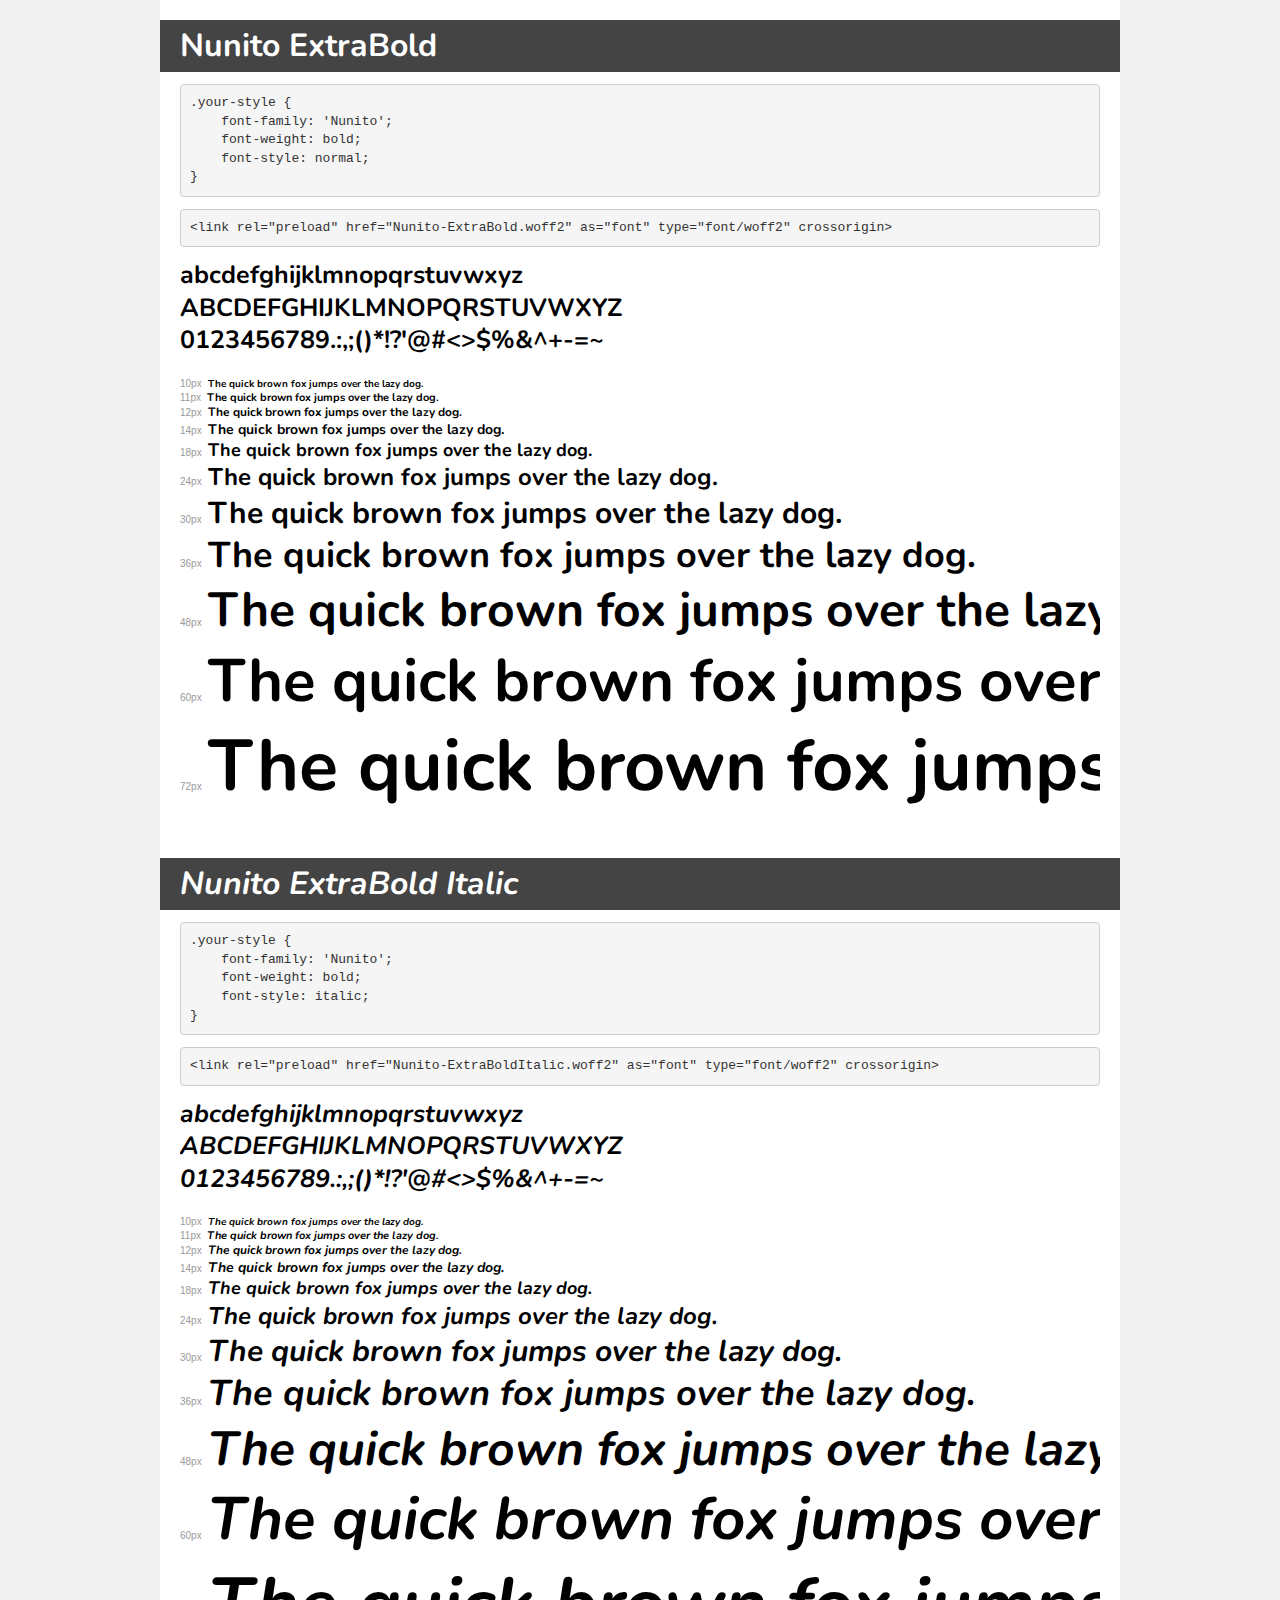
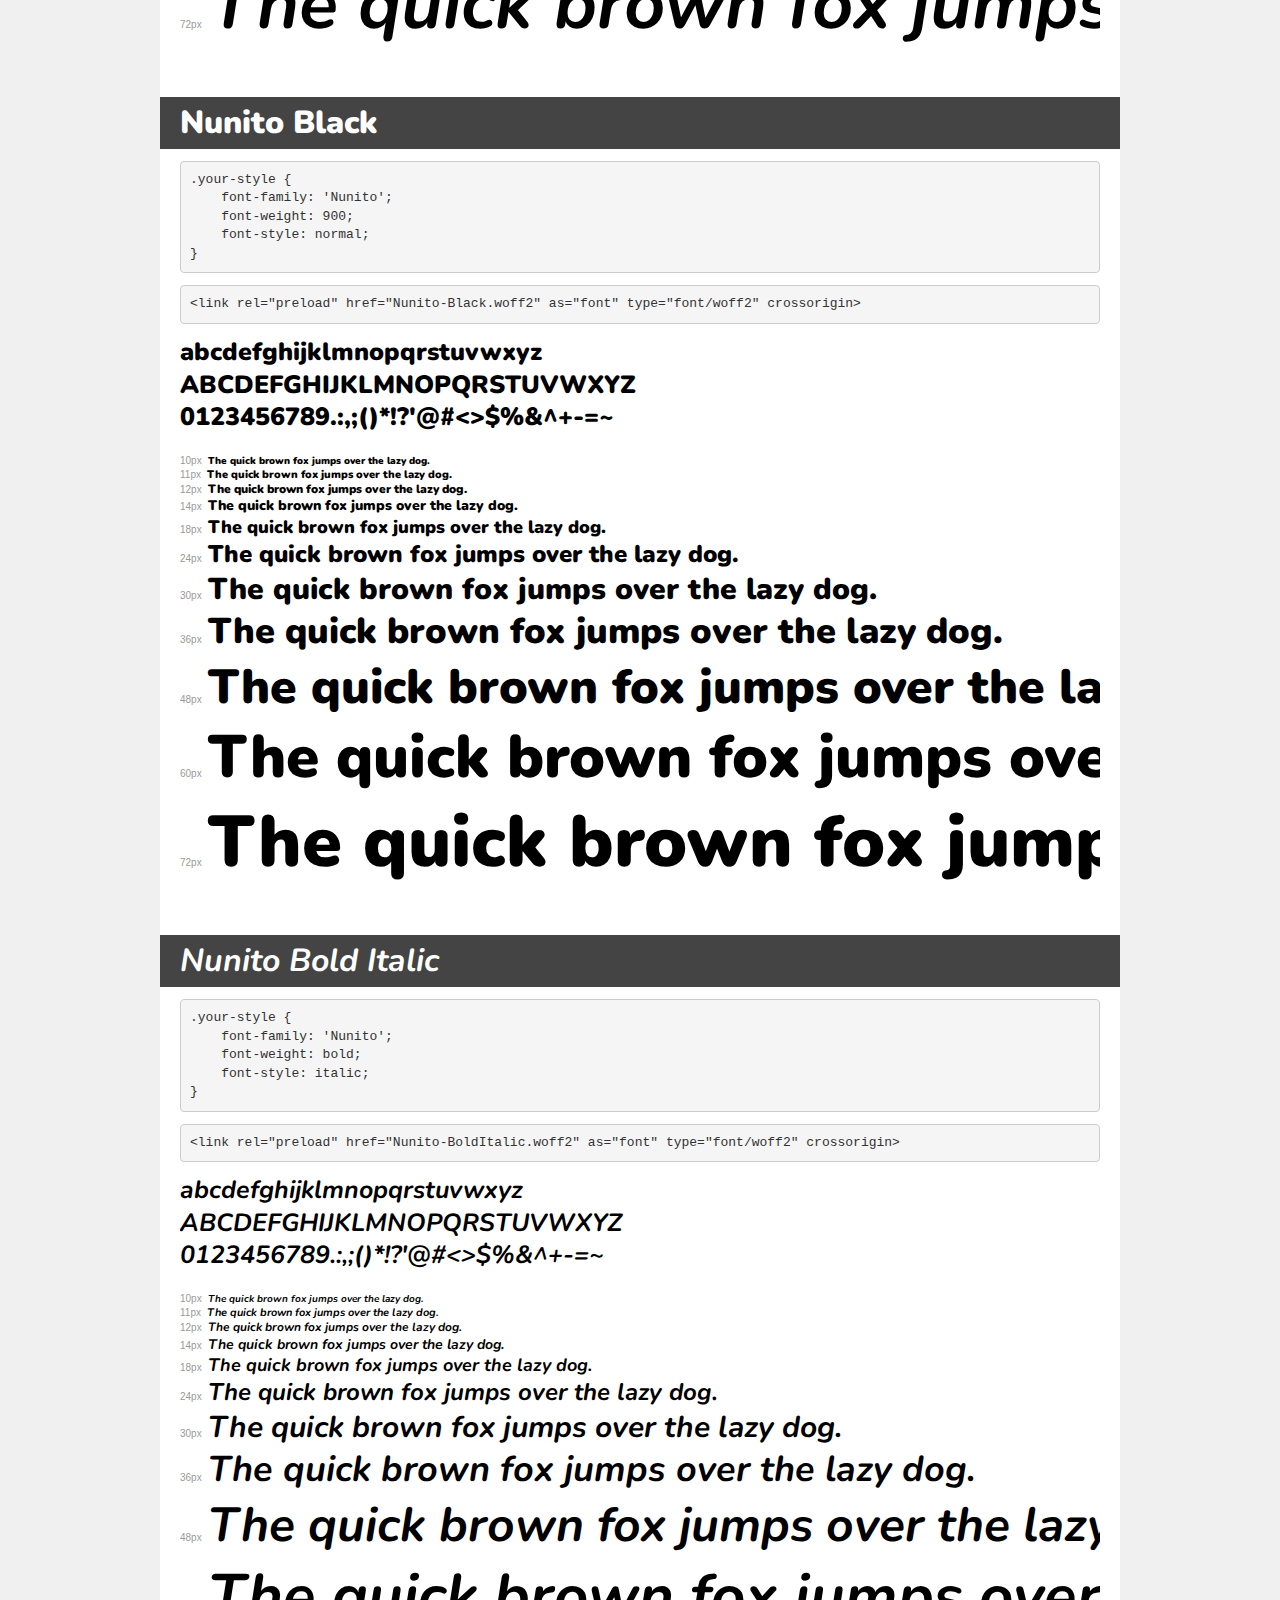
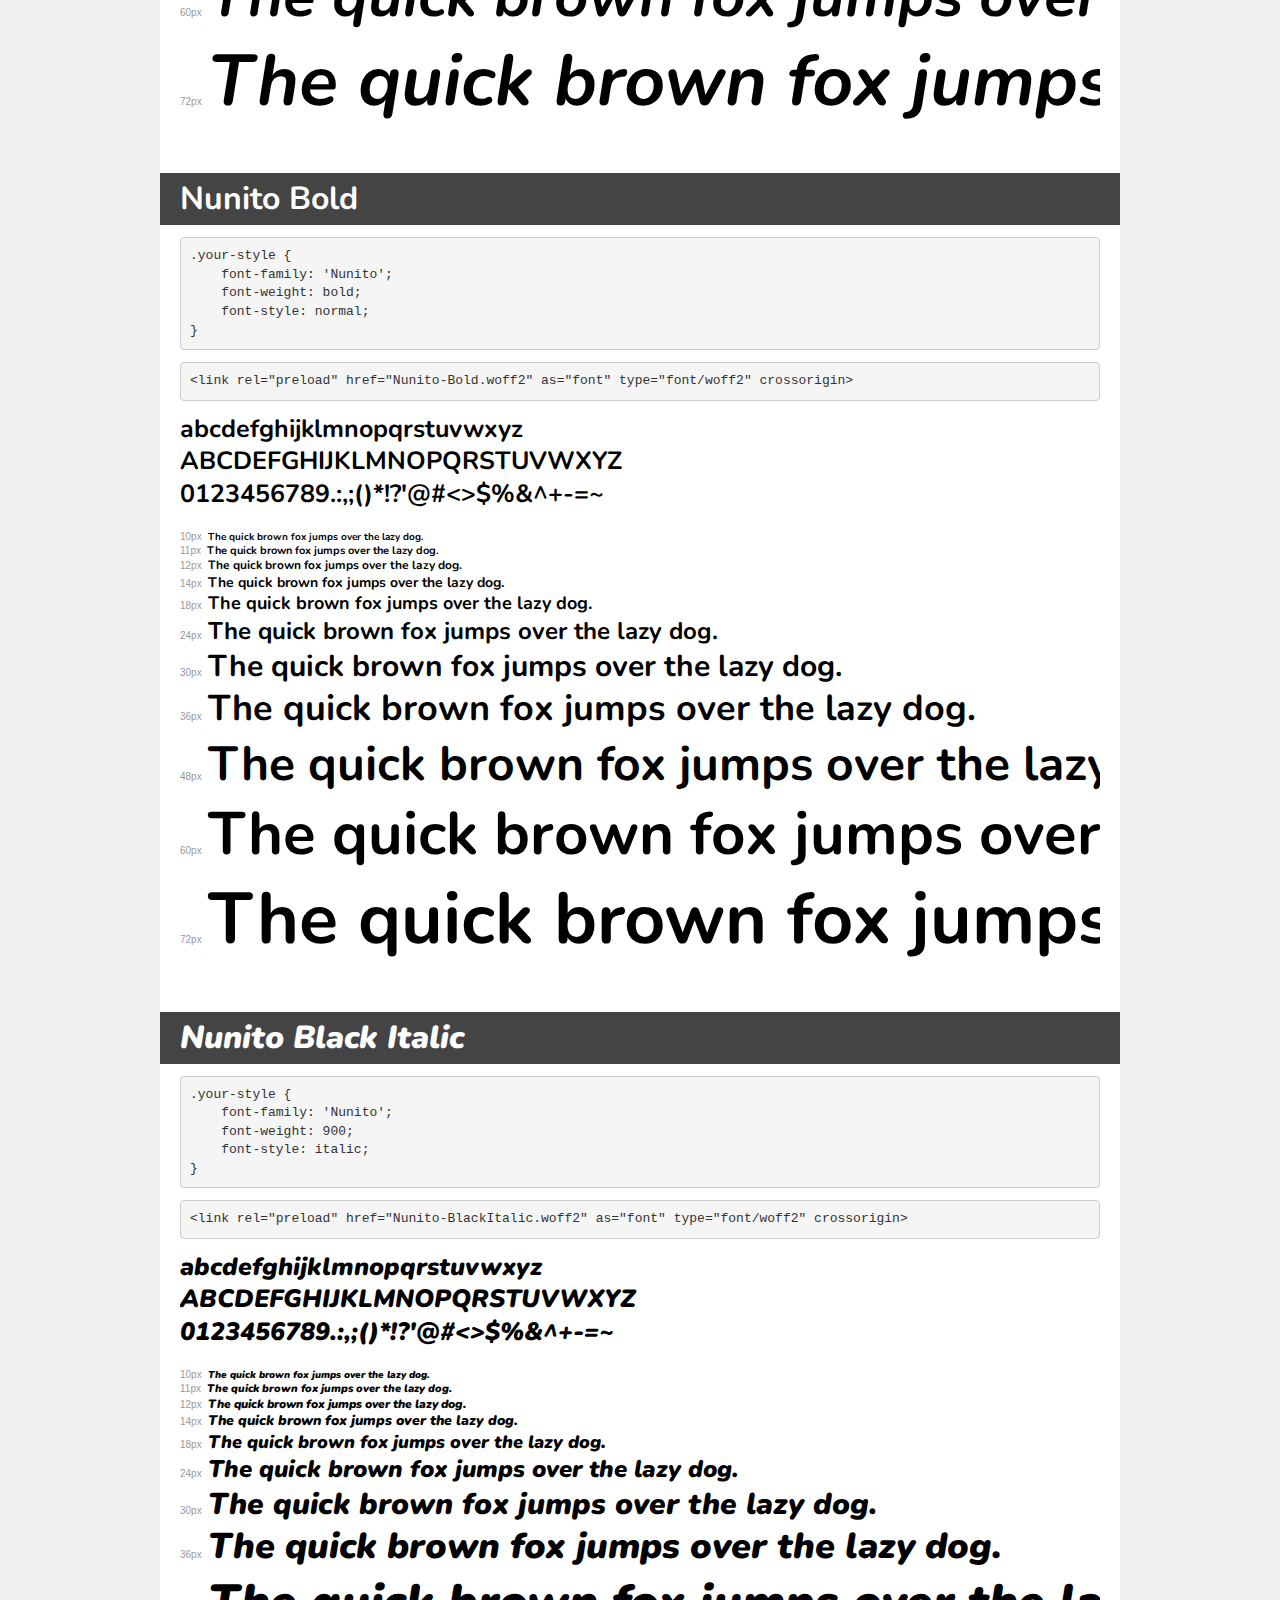
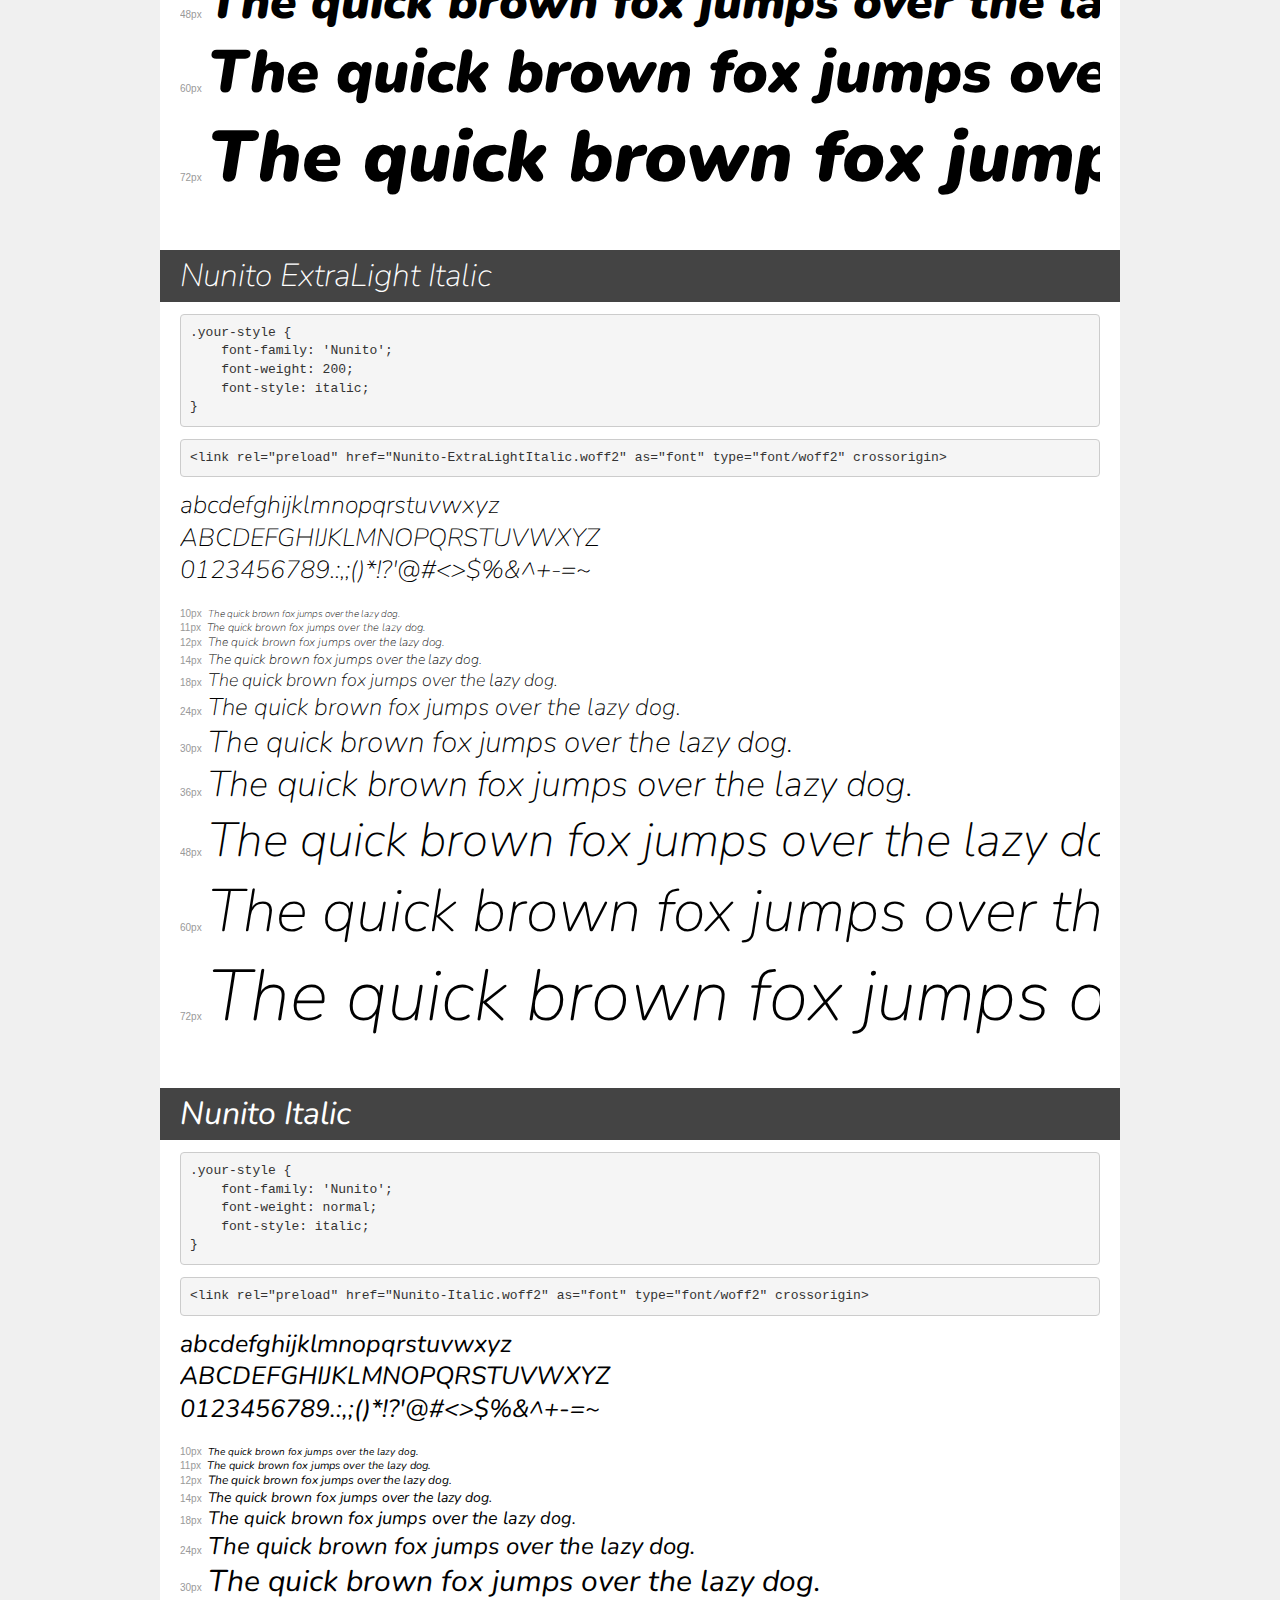
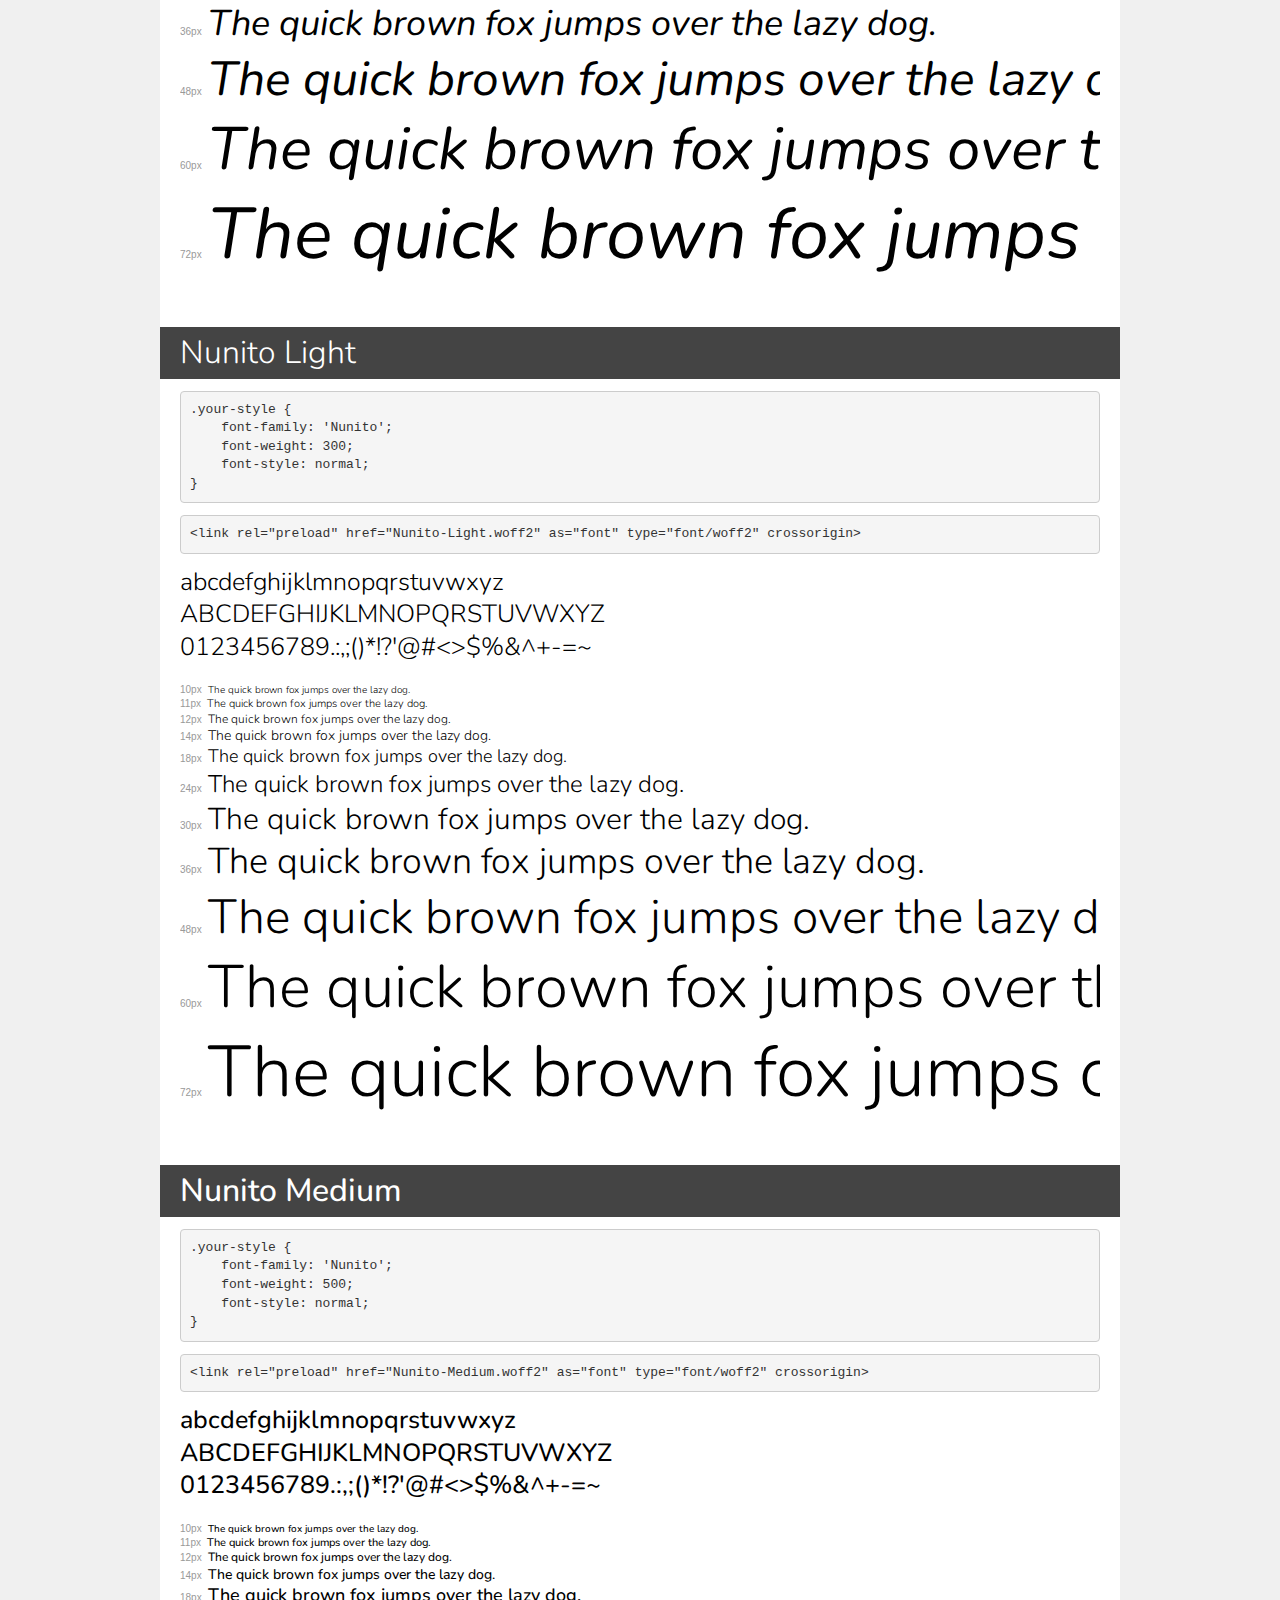
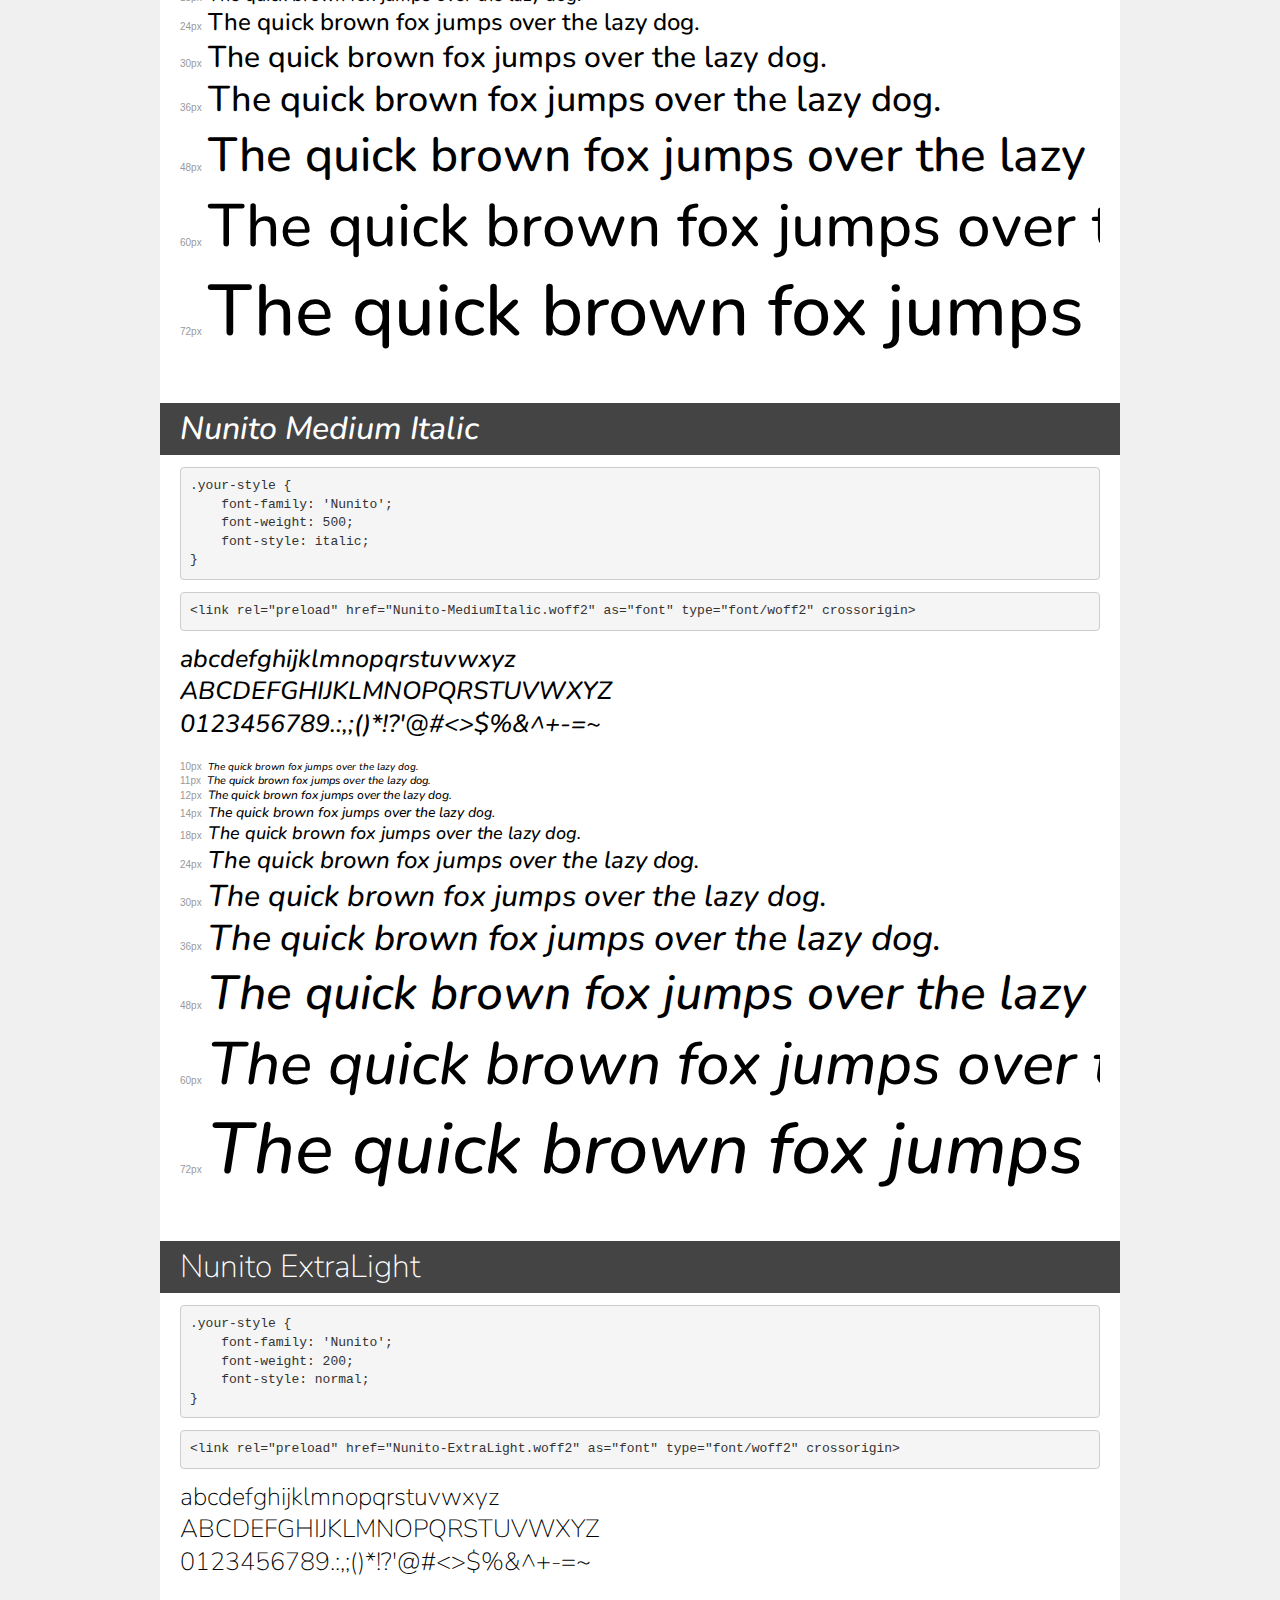
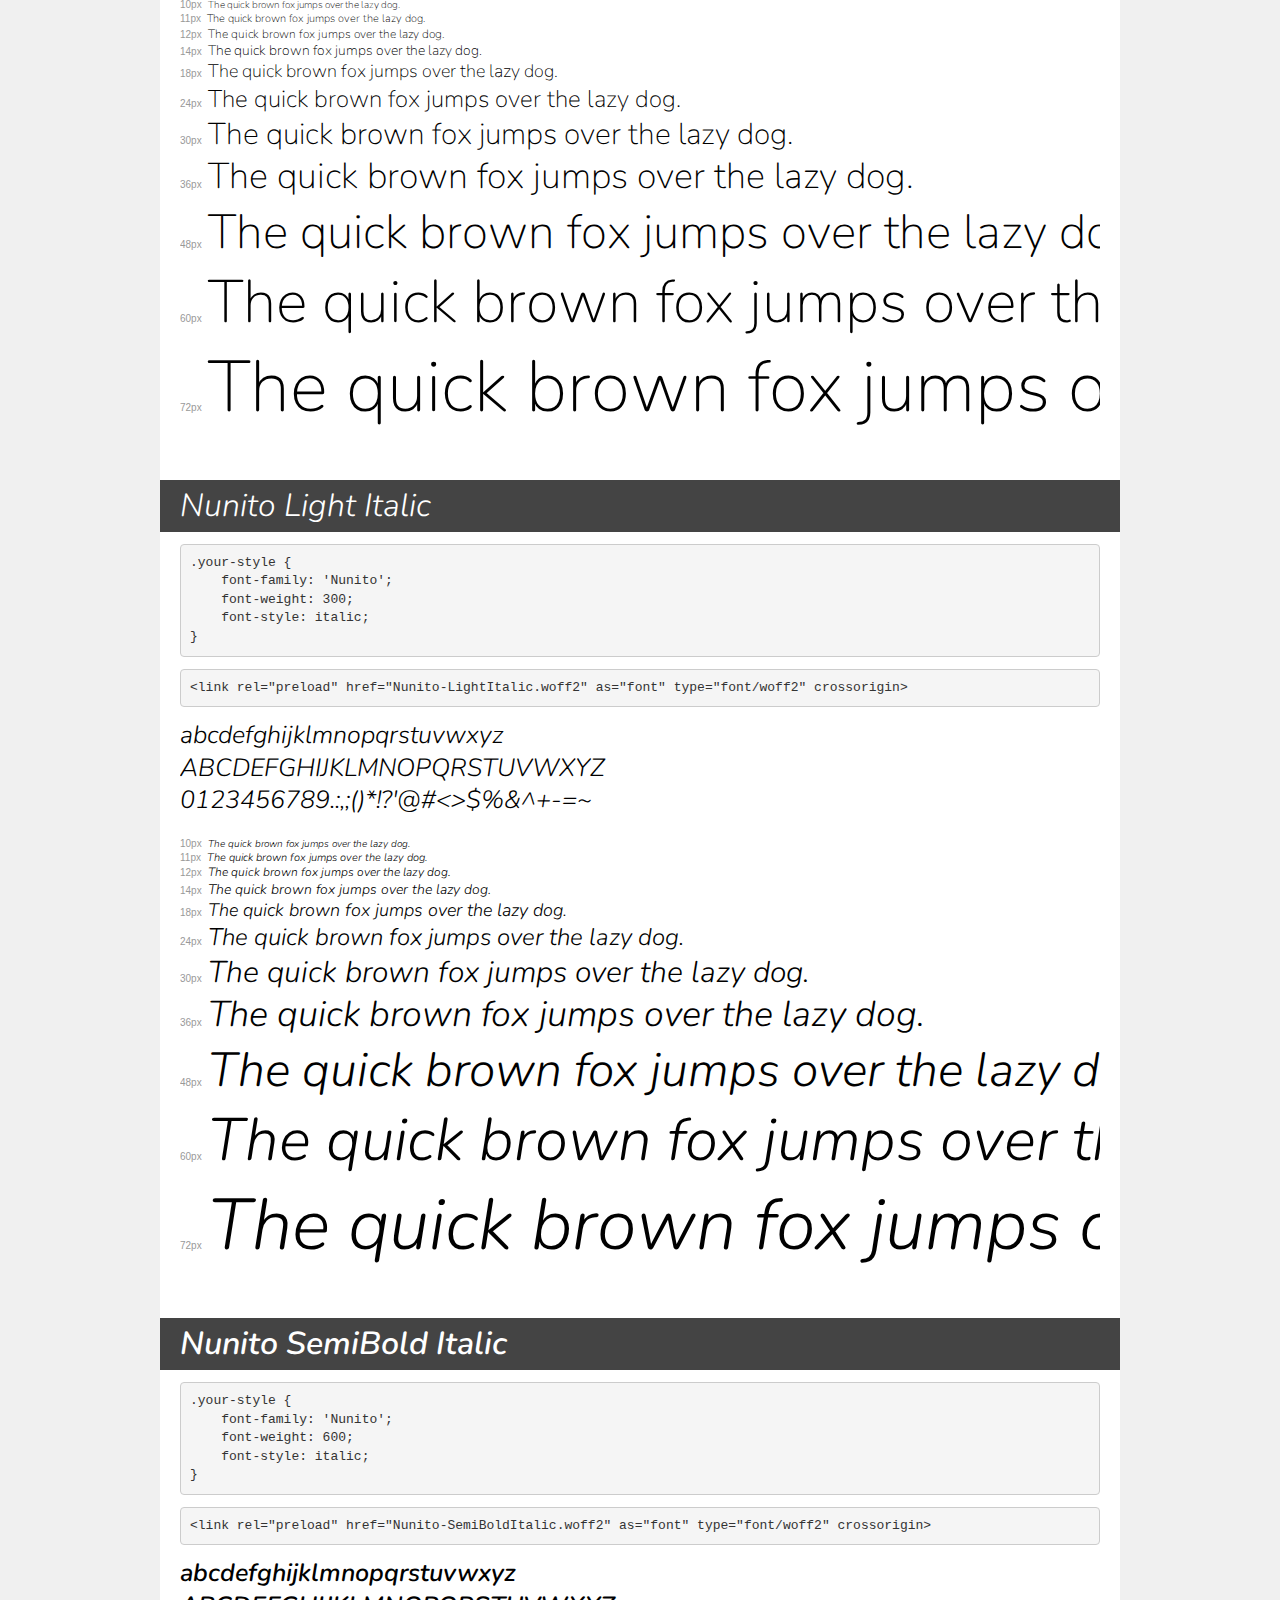
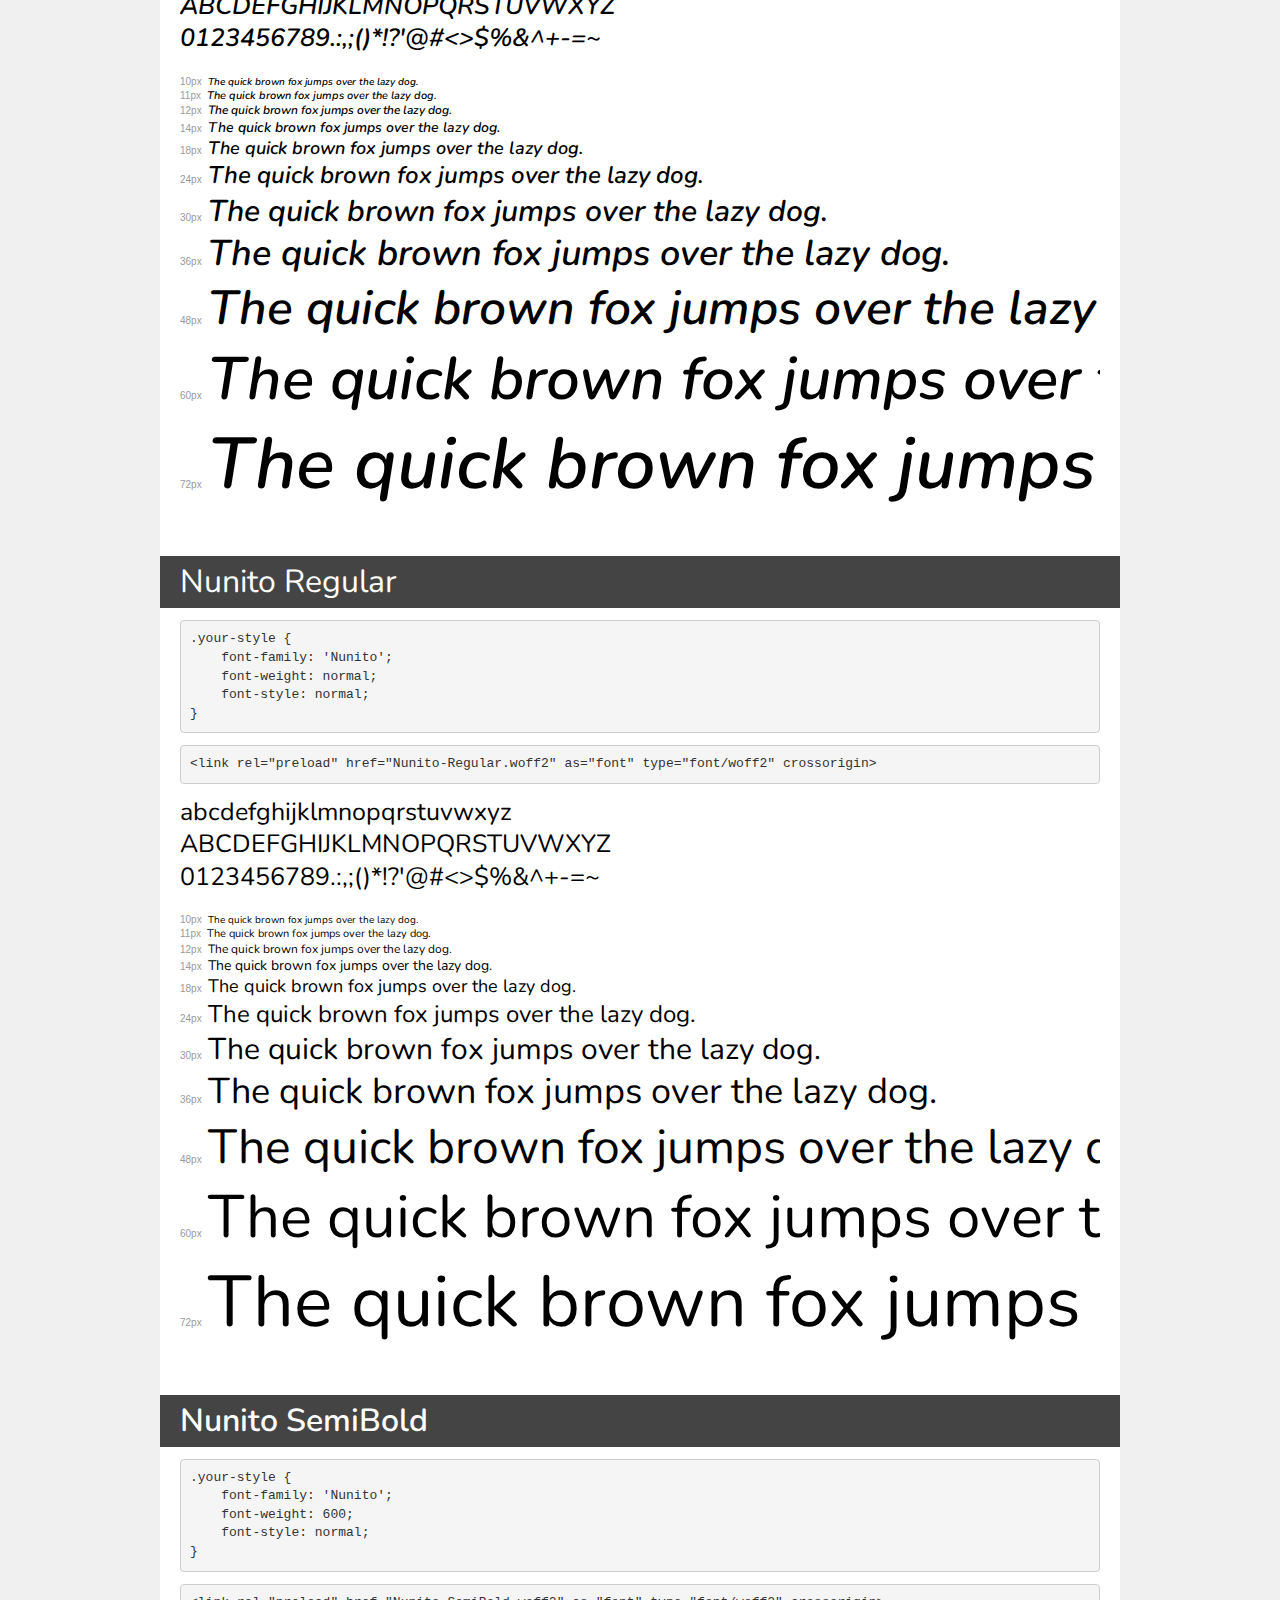
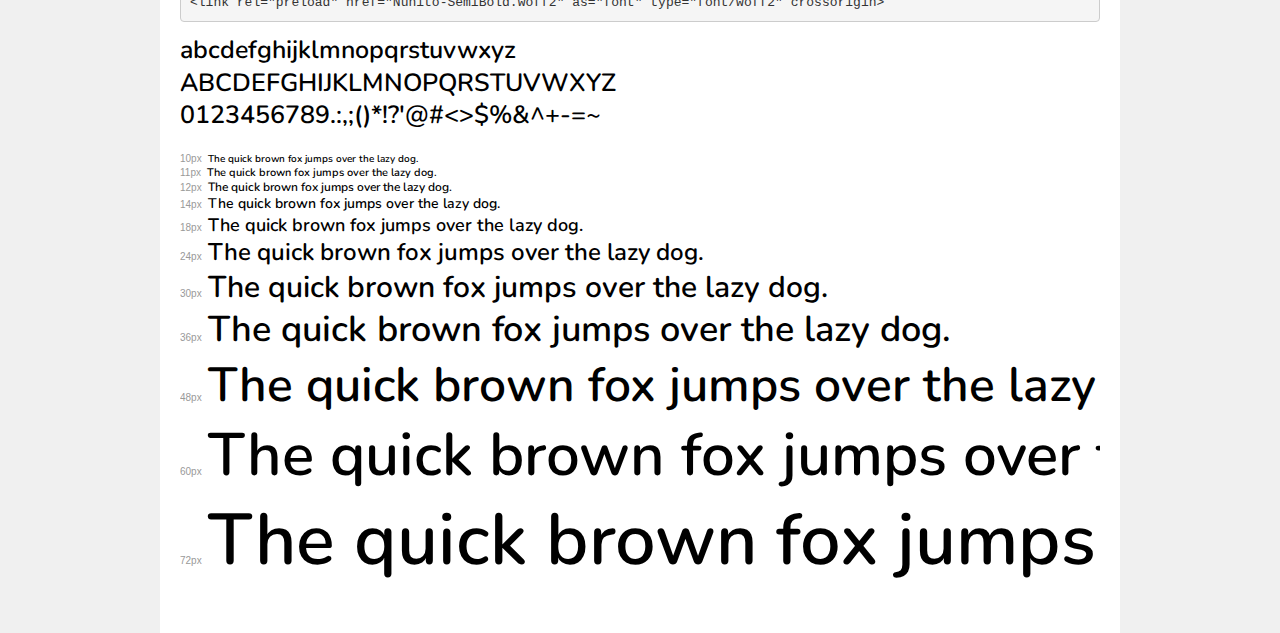
<file: fonts/font/nunito/demo.html>
<!DOCTYPE html>
<html lang="en">
<head>
    <meta charset="utf-8">
    <meta http-equiv="X-UA-Compatible" content="IE=edge">
    <meta name="viewport" content="width=device-width, initial-scale=1">
    <meta name="robots" content="noindex, noarchive">
    <meta name="format-detection" content="telephone=no">
    <title>Transfonter demo</title>
    <link href="stylesheet.css" rel="stylesheet">
    <style>
        /*
        http://meyerweb.com/eric/tools/css/reset/
        v2.0 | 20110126
        License: none (public domain)
        */
        html, body, div, span, applet, object, iframe,
        h1, h2, h3, h4, h5, h6, p, blockquote, pre,
        a, abbr, acronym, address, big, cite, code,
        del, dfn, em, img, ins, kbd, q, s, samp,
        small, strike, strong, sub, sup, tt, var,
        b, u, i, center,
        dl, dt, dd, ol, ul, li,
        fieldset, form, label, legend,
        table, caption, tbody, tfoot, thead, tr, th, td,
        article, aside, canvas, details, embed,
        figure, figcaption, footer, header, hgroup,
        menu, nav, output, ruby, section, summary,
        time, mark, audio, video {
            margin: 0;
            padding: 0;
            border: 0;
            font-size: 100%;
            font: inherit;
            vertical-align: baseline;
        }
        /* HTML5 display-role reset for older browsers */
        article, aside, details, figcaption, figure,
        footer, header, hgroup, menu, nav, section {
            display: block;
        }
        body {
            line-height: 1;
        }
        ol, ul {
            list-style: none;
        }
        blockquote, q {
            quotes: none;
        }
        blockquote:before, blockquote:after,
        q:before, q:after {
            content: '';
            content: none;
        }
        table {
            border-collapse: collapse;
            border-spacing: 0;
        }
        /* demo styles */
        body {
            background: #f0f0f0;
            color: #000;
        }
        .page {
            background: #fff;
            width: 920px;
            margin: 0 auto;
            padding: 20px 20px 0 20px;
            overflow: hidden;
        }
        .font-container {
            overflow-x: auto;
            overflow-y: hidden;
            margin-bottom: 40px;
            line-height: 1.3;
            white-space: nowrap;
            padding-bottom: 5px;
        }
        h1 {
            position: relative;
            background: #444;
            font-size: 32px;
            color: #fff;
            padding: 10px 20px;
            margin: 0 -20px 12px -20px;
        }
        .letters {
            font-size: 25px;
            margin-bottom: 20px;
        }
        .s10:before {
            content: '10px';
        }
        .s11:before {
            content: '11px';
        }
        .s12:before {
            content: '12px';
        }
        .s14:before {
            content: '14px';
        }
        .s18:before {
            content: '18px';
        }
        .s24:before {
            content: '24px';
        }
        .s30:before {
            content: '30px';
        }
        .s36:before {
            content: '36px';
        }
        .s48:before {
            content: '48px';
        }
        .s60:before {
            content: '60px';
        }
        .s72:before {
            content: '72px';
        }
        .s10:before, .s11:before, .s12:before, .s14:before,
        .s18:before, .s24:before, .s30:before, .s36:before,
        .s48:before, .s60:before, .s72:before {
            font-family: Arial, sans-serif;
            font-size: 10px;
            font-weight: normal;
            font-style: normal;
            color: #999;
            padding-right: 6px;
        }
        pre {
            display: block;
            padding: 9px;
            margin: 0 0 12px;
            font-family: Monaco, Menlo, Consolas, "Courier New", monospace;
            font-size: 13px;
            line-height: 1.428571429;
            color: #333;
            font-weight: normal;
            font-style: normal;
            background-color: #f5f5f5;
            border: 1px solid #ccc;
            overflow-x: auto;
            border-radius: 4px;
        }
        /* responsive */
        @media (max-width: 959px) {
            .page {
                width: auto;
                margin: 0;
            }
        }
    </style>
</head>
<body>
<div class="page">
    <div class="demo">
        <h1 style="font-family: 'Nunito'; font-weight: bold; font-style: normal;">Nunito ExtraBold</h1>
        <pre title="Usage">.your-style {
    font-family: 'Nunito';
    font-weight: bold;
    font-style: normal;
}</pre>
        <pre title="Preload (optional)">
&lt;link rel=&quot;preload&quot; href=&quot;Nunito-ExtraBold.woff2&quot; as=&quot;font&quot; type=&quot;font/woff2&quot; crossorigin&gt;</pre>
        <div class="font-container" style="font-family: 'Nunito'; font-weight: bold; font-style: normal;">
            <p class="letters">
                abcdefghijklmnopqrstuvwxyz<br>
ABCDEFGHIJKLMNOPQRSTUVWXYZ<br>
                0123456789.:,;()*!?'@#&lt;&gt;$%&^+-=~
            </p>
            <p class="s10" style="font-size: 10px;">The quick brown fox jumps over the lazy dog.</p>
            <p class="s11" style="font-size: 11px;">The quick brown fox jumps over the lazy dog.</p>
            <p class="s12" style="font-size: 12px;">The quick brown fox jumps over the lazy dog.</p>
            <p class="s14" style="font-size: 14px;">The quick brown fox jumps over the lazy dog.</p>
            <p class="s18" style="font-size: 18px;">The quick brown fox jumps over the lazy dog.</p>
            <p class="s24" style="font-size: 24px;">The quick brown fox jumps over the lazy dog.</p>
            <p class="s30" style="font-size: 30px;">The quick brown fox jumps over the lazy dog.</p>
            <p class="s36" style="font-size: 36px;">The quick brown fox jumps over the lazy dog.</p>
            <p class="s48" style="font-size: 48px;">The quick brown fox jumps over the lazy dog.</p>
            <p class="s60" style="font-size: 60px;">The quick brown fox jumps over the lazy dog.</p>
            <p class="s72" style="font-size: 72px;">The quick brown fox jumps over the lazy dog.</p>
        </div>
    </div>

    <div class="demo">
        <h1 style="font-family: 'Nunito'; font-weight: bold; font-style: italic;">Nunito ExtraBold Italic</h1>
        <pre title="Usage">.your-style {
    font-family: 'Nunito';
    font-weight: bold;
    font-style: italic;
}</pre>
        <pre title="Preload (optional)">
&lt;link rel=&quot;preload&quot; href=&quot;Nunito-ExtraBoldItalic.woff2&quot; as=&quot;font&quot; type=&quot;font/woff2&quot; crossorigin&gt;</pre>
        <div class="font-container" style="font-family: 'Nunito'; font-weight: bold; font-style: italic;">
            <p class="letters">
                abcdefghijklmnopqrstuvwxyz<br>
ABCDEFGHIJKLMNOPQRSTUVWXYZ<br>
                0123456789.:,;()*!?'@#&lt;&gt;$%&^+-=~
            </p>
            <p class="s10" style="font-size: 10px;">The quick brown fox jumps over the lazy dog.</p>
            <p class="s11" style="font-size: 11px;">The quick brown fox jumps over the lazy dog.</p>
            <p class="s12" style="font-size: 12px;">The quick brown fox jumps over the lazy dog.</p>
            <p class="s14" style="font-size: 14px;">The quick brown fox jumps over the lazy dog.</p>
            <p class="s18" style="font-size: 18px;">The quick brown fox jumps over the lazy dog.</p>
            <p class="s24" style="font-size: 24px;">The quick brown fox jumps over the lazy dog.</p>
            <p class="s30" style="font-size: 30px;">The quick brown fox jumps over the lazy dog.</p>
            <p class="s36" style="font-size: 36px;">The quick brown fox jumps over the lazy dog.</p>
            <p class="s48" style="font-size: 48px;">The quick brown fox jumps over the lazy dog.</p>
            <p class="s60" style="font-size: 60px;">The quick brown fox jumps over the lazy dog.</p>
            <p class="s72" style="font-size: 72px;">The quick brown fox jumps over the lazy dog.</p>
        </div>
    </div>

    <div class="demo">
        <h1 style="font-family: 'Nunito'; font-weight: 900; font-style: normal;">Nunito Black</h1>
        <pre title="Usage">.your-style {
    font-family: 'Nunito';
    font-weight: 900;
    font-style: normal;
}</pre>
        <pre title="Preload (optional)">
&lt;link rel=&quot;preload&quot; href=&quot;Nunito-Black.woff2&quot; as=&quot;font&quot; type=&quot;font/woff2&quot; crossorigin&gt;</pre>
        <div class="font-container" style="font-family: 'Nunito'; font-weight: 900; font-style: normal;">
            <p class="letters">
                abcdefghijklmnopqrstuvwxyz<br>
ABCDEFGHIJKLMNOPQRSTUVWXYZ<br>
                0123456789.:,;()*!?'@#&lt;&gt;$%&^+-=~
            </p>
            <p class="s10" style="font-size: 10px;">The quick brown fox jumps over the lazy dog.</p>
            <p class="s11" style="font-size: 11px;">The quick brown fox jumps over the lazy dog.</p>
            <p class="s12" style="font-size: 12px;">The quick brown fox jumps over the lazy dog.</p>
            <p class="s14" style="font-size: 14px;">The quick brown fox jumps over the lazy dog.</p>
            <p class="s18" style="font-size: 18px;">The quick brown fox jumps over the lazy dog.</p>
            <p class="s24" style="font-size: 24px;">The quick brown fox jumps over the lazy dog.</p>
            <p class="s30" style="font-size: 30px;">The quick brown fox jumps over the lazy dog.</p>
            <p class="s36" style="font-size: 36px;">The quick brown fox jumps over the lazy dog.</p>
            <p class="s48" style="font-size: 48px;">The quick brown fox jumps over the lazy dog.</p>
            <p class="s60" style="font-size: 60px;">The quick brown fox jumps over the lazy dog.</p>
            <p class="s72" style="font-size: 72px;">The quick brown fox jumps over the lazy dog.</p>
        </div>
    </div>

    <div class="demo">
        <h1 style="font-family: 'Nunito'; font-weight: bold; font-style: italic;">Nunito Bold Italic</h1>
        <pre title="Usage">.your-style {
    font-family: 'Nunito';
    font-weight: bold;
    font-style: italic;
}</pre>
        <pre title="Preload (optional)">
&lt;link rel=&quot;preload&quot; href=&quot;Nunito-BoldItalic.woff2&quot; as=&quot;font&quot; type=&quot;font/woff2&quot; crossorigin&gt;</pre>
        <div class="font-container" style="font-family: 'Nunito'; font-weight: bold; font-style: italic;">
            <p class="letters">
                abcdefghijklmnopqrstuvwxyz<br>
ABCDEFGHIJKLMNOPQRSTUVWXYZ<br>
                0123456789.:,;()*!?'@#&lt;&gt;$%&^+-=~
            </p>
            <p class="s10" style="font-size: 10px;">The quick brown fox jumps over the lazy dog.</p>
            <p class="s11" style="font-size: 11px;">The quick brown fox jumps over the lazy dog.</p>
            <p class="s12" style="font-size: 12px;">The quick brown fox jumps over the lazy dog.</p>
            <p class="s14" style="font-size: 14px;">The quick brown fox jumps over the lazy dog.</p>
            <p class="s18" style="font-size: 18px;">The quick brown fox jumps over the lazy dog.</p>
            <p class="s24" style="font-size: 24px;">The quick brown fox jumps over the lazy dog.</p>
            <p class="s30" style="font-size: 30px;">The quick brown fox jumps over the lazy dog.</p>
            <p class="s36" style="font-size: 36px;">The quick brown fox jumps over the lazy dog.</p>
            <p class="s48" style="font-size: 48px;">The quick brown fox jumps over the lazy dog.</p>
            <p class="s60" style="font-size: 60px;">The quick brown fox jumps over the lazy dog.</p>
            <p class="s72" style="font-size: 72px;">The quick brown fox jumps over the lazy dog.</p>
        </div>
    </div>

    <div class="demo">
        <h1 style="font-family: 'Nunito'; font-weight: bold; font-style: normal;">Nunito Bold</h1>
        <pre title="Usage">.your-style {
    font-family: 'Nunito';
    font-weight: bold;
    font-style: normal;
}</pre>
        <pre title="Preload (optional)">
&lt;link rel=&quot;preload&quot; href=&quot;Nunito-Bold.woff2&quot; as=&quot;font&quot; type=&quot;font/woff2&quot; crossorigin&gt;</pre>
        <div class="font-container" style="font-family: 'Nunito'; font-weight: bold; font-style: normal;">
            <p class="letters">
                abcdefghijklmnopqrstuvwxyz<br>
ABCDEFGHIJKLMNOPQRSTUVWXYZ<br>
                0123456789.:,;()*!?'@#&lt;&gt;$%&^+-=~
            </p>
            <p class="s10" style="font-size: 10px;">The quick brown fox jumps over the lazy dog.</p>
            <p class="s11" style="font-size: 11px;">The quick brown fox jumps over the lazy dog.</p>
            <p class="s12" style="font-size: 12px;">The quick brown fox jumps over the lazy dog.</p>
            <p class="s14" style="font-size: 14px;">The quick brown fox jumps over the lazy dog.</p>
            <p class="s18" style="font-size: 18px;">The quick brown fox jumps over the lazy dog.</p>
            <p class="s24" style="font-size: 24px;">The quick brown fox jumps over the lazy dog.</p>
            <p class="s30" style="font-size: 30px;">The quick brown fox jumps over the lazy dog.</p>
            <p class="s36" style="font-size: 36px;">The quick brown fox jumps over the lazy dog.</p>
            <p class="s48" style="font-size: 48px;">The quick brown fox jumps over the lazy dog.</p>
            <p class="s60" style="font-size: 60px;">The quick brown fox jumps over the lazy dog.</p>
            <p class="s72" style="font-size: 72px;">The quick brown fox jumps over the lazy dog.</p>
        </div>
    </div>

    <div class="demo">
        <h1 style="font-family: 'Nunito'; font-weight: 900; font-style: italic;">Nunito Black Italic</h1>
        <pre title="Usage">.your-style {
    font-family: 'Nunito';
    font-weight: 900;
    font-style: italic;
}</pre>
        <pre title="Preload (optional)">
&lt;link rel=&quot;preload&quot; href=&quot;Nunito-BlackItalic.woff2&quot; as=&quot;font&quot; type=&quot;font/woff2&quot; crossorigin&gt;</pre>
        <div class="font-container" style="font-family: 'Nunito'; font-weight: 900; font-style: italic;">
            <p class="letters">
                abcdefghijklmnopqrstuvwxyz<br>
ABCDEFGHIJKLMNOPQRSTUVWXYZ<br>
                0123456789.:,;()*!?'@#&lt;&gt;$%&^+-=~
            </p>
            <p class="s10" style="font-size: 10px;">The quick brown fox jumps over the lazy dog.</p>
            <p class="s11" style="font-size: 11px;">The quick brown fox jumps over the lazy dog.</p>
            <p class="s12" style="font-size: 12px;">The quick brown fox jumps over the lazy dog.</p>
            <p class="s14" style="font-size: 14px;">The quick brown fox jumps over the lazy dog.</p>
            <p class="s18" style="font-size: 18px;">The quick brown fox jumps over the lazy dog.</p>
            <p class="s24" style="font-size: 24px;">The quick brown fox jumps over the lazy dog.</p>
            <p class="s30" style="font-size: 30px;">The quick brown fox jumps over the lazy dog.</p>
            <p class="s36" style="font-size: 36px;">The quick brown fox jumps over the lazy dog.</p>
            <p class="s48" style="font-size: 48px;">The quick brown fox jumps over the lazy dog.</p>
            <p class="s60" style="font-size: 60px;">The quick brown fox jumps over the lazy dog.</p>
            <p class="s72" style="font-size: 72px;">The quick brown fox jumps over the lazy dog.</p>
        </div>
    </div>

    <div class="demo">
        <h1 style="font-family: 'Nunito'; font-weight: 200; font-style: italic;">Nunito ExtraLight Italic</h1>
        <pre title="Usage">.your-style {
    font-family: 'Nunito';
    font-weight: 200;
    font-style: italic;
}</pre>
        <pre title="Preload (optional)">
&lt;link rel=&quot;preload&quot; href=&quot;Nunito-ExtraLightItalic.woff2&quot; as=&quot;font&quot; type=&quot;font/woff2&quot; crossorigin&gt;</pre>
        <div class="font-container" style="font-family: 'Nunito'; font-weight: 200; font-style: italic;">
            <p class="letters">
                abcdefghijklmnopqrstuvwxyz<br>
ABCDEFGHIJKLMNOPQRSTUVWXYZ<br>
                0123456789.:,;()*!?'@#&lt;&gt;$%&^+-=~
            </p>
            <p class="s10" style="font-size: 10px;">The quick brown fox jumps over the lazy dog.</p>
            <p class="s11" style="font-size: 11px;">The quick brown fox jumps over the lazy dog.</p>
            <p class="s12" style="font-size: 12px;">The quick brown fox jumps over the lazy dog.</p>
            <p class="s14" style="font-size: 14px;">The quick brown fox jumps over the lazy dog.</p>
            <p class="s18" style="font-size: 18px;">The quick brown fox jumps over the lazy dog.</p>
            <p class="s24" style="font-size: 24px;">The quick brown fox jumps over the lazy dog.</p>
            <p class="s30" style="font-size: 30px;">The quick brown fox jumps over the lazy dog.</p>
            <p class="s36" style="font-size: 36px;">The quick brown fox jumps over the lazy dog.</p>
            <p class="s48" style="font-size: 48px;">The quick brown fox jumps over the lazy dog.</p>
            <p class="s60" style="font-size: 60px;">The quick brown fox jumps over the lazy dog.</p>
            <p class="s72" style="font-size: 72px;">The quick brown fox jumps over the lazy dog.</p>
        </div>
    </div>

    <div class="demo">
        <h1 style="font-family: 'Nunito'; font-weight: normal; font-style: italic;">Nunito Italic</h1>
        <pre title="Usage">.your-style {
    font-family: 'Nunito';
    font-weight: normal;
    font-style: italic;
}</pre>
        <pre title="Preload (optional)">
&lt;link rel=&quot;preload&quot; href=&quot;Nunito-Italic.woff2&quot; as=&quot;font&quot; type=&quot;font/woff2&quot; crossorigin&gt;</pre>
        <div class="font-container" style="font-family: 'Nunito'; font-weight: normal; font-style: italic;">
            <p class="letters">
                abcdefghijklmnopqrstuvwxyz<br>
ABCDEFGHIJKLMNOPQRSTUVWXYZ<br>
                0123456789.:,;()*!?'@#&lt;&gt;$%&^+-=~
            </p>
            <p class="s10" style="font-size: 10px;">The quick brown fox jumps over the lazy dog.</p>
            <p class="s11" style="font-size: 11px;">The quick brown fox jumps over the lazy dog.</p>
            <p class="s12" style="font-size: 12px;">The quick brown fox jumps over the lazy dog.</p>
            <p class="s14" style="font-size: 14px;">The quick brown fox jumps over the lazy dog.</p>
            <p class="s18" style="font-size: 18px;">The quick brown fox jumps over the lazy dog.</p>
            <p class="s24" style="font-size: 24px;">The quick brown fox jumps over the lazy dog.</p>
            <p class="s30" style="font-size: 30px;">The quick brown fox jumps over the lazy dog.</p>
            <p class="s36" style="font-size: 36px;">The quick brown fox jumps over the lazy dog.</p>
            <p class="s48" style="font-size: 48px;">The quick brown fox jumps over the lazy dog.</p>
            <p class="s60" style="font-size: 60px;">The quick brown fox jumps over the lazy dog.</p>
            <p class="s72" style="font-size: 72px;">The quick brown fox jumps over the lazy dog.</p>
        </div>
    </div>

    <div class="demo">
        <h1 style="font-family: 'Nunito'; font-weight: 300; font-style: normal;">Nunito Light</h1>
        <pre title="Usage">.your-style {
    font-family: 'Nunito';
    font-weight: 300;
    font-style: normal;
}</pre>
        <pre title="Preload (optional)">
&lt;link rel=&quot;preload&quot; href=&quot;Nunito-Light.woff2&quot; as=&quot;font&quot; type=&quot;font/woff2&quot; crossorigin&gt;</pre>
        <div class="font-container" style="font-family: 'Nunito'; font-weight: 300; font-style: normal;">
            <p class="letters">
                abcdefghijklmnopqrstuvwxyz<br>
ABCDEFGHIJKLMNOPQRSTUVWXYZ<br>
                0123456789.:,;()*!?'@#&lt;&gt;$%&^+-=~
            </p>
            <p class="s10" style="font-size: 10px;">The quick brown fox jumps over the lazy dog.</p>
            <p class="s11" style="font-size: 11px;">The quick brown fox jumps over the lazy dog.</p>
            <p class="s12" style="font-size: 12px;">The quick brown fox jumps over the lazy dog.</p>
            <p class="s14" style="font-size: 14px;">The quick brown fox jumps over the lazy dog.</p>
            <p class="s18" style="font-size: 18px;">The quick brown fox jumps over the lazy dog.</p>
            <p class="s24" style="font-size: 24px;">The quick brown fox jumps over the lazy dog.</p>
            <p class="s30" style="font-size: 30px;">The quick brown fox jumps over the lazy dog.</p>
            <p class="s36" style="font-size: 36px;">The quick brown fox jumps over the lazy dog.</p>
            <p class="s48" style="font-size: 48px;">The quick brown fox jumps over the lazy dog.</p>
            <p class="s60" style="font-size: 60px;">The quick brown fox jumps over the lazy dog.</p>
            <p class="s72" style="font-size: 72px;">The quick brown fox jumps over the lazy dog.</p>
        </div>
    </div>

    <div class="demo">
        <h1 style="font-family: 'Nunito'; font-weight: 500; font-style: normal;">Nunito Medium</h1>
        <pre title="Usage">.your-style {
    font-family: 'Nunito';
    font-weight: 500;
    font-style: normal;
}</pre>
        <pre title="Preload (optional)">
&lt;link rel=&quot;preload&quot; href=&quot;Nunito-Medium.woff2&quot; as=&quot;font&quot; type=&quot;font/woff2&quot; crossorigin&gt;</pre>
        <div class="font-container" style="font-family: 'Nunito'; font-weight: 500; font-style: normal;">
            <p class="letters">
                abcdefghijklmnopqrstuvwxyz<br>
ABCDEFGHIJKLMNOPQRSTUVWXYZ<br>
                0123456789.:,;()*!?'@#&lt;&gt;$%&^+-=~
            </p>
            <p class="s10" style="font-size: 10px;">The quick brown fox jumps over the lazy dog.</p>
            <p class="s11" style="font-size: 11px;">The quick brown fox jumps over the lazy dog.</p>
            <p class="s12" style="font-size: 12px;">The quick brown fox jumps over the lazy dog.</p>
            <p class="s14" style="font-size: 14px;">The quick brown fox jumps over the lazy dog.</p>
            <p class="s18" style="font-size: 18px;">The quick brown fox jumps over the lazy dog.</p>
            <p class="s24" style="font-size: 24px;">The quick brown fox jumps over the lazy dog.</p>
            <p class="s30" style="font-size: 30px;">The quick brown fox jumps over the lazy dog.</p>
            <p class="s36" style="font-size: 36px;">The quick brown fox jumps over the lazy dog.</p>
            <p class="s48" style="font-size: 48px;">The quick brown fox jumps over the lazy dog.</p>
            <p class="s60" style="font-size: 60px;">The quick brown fox jumps over the lazy dog.</p>
            <p class="s72" style="font-size: 72px;">The quick brown fox jumps over the lazy dog.</p>
        </div>
    </div>

    <div class="demo">
        <h1 style="font-family: 'Nunito'; font-weight: 500; font-style: italic;">Nunito Medium Italic</h1>
        <pre title="Usage">.your-style {
    font-family: 'Nunito';
    font-weight: 500;
    font-style: italic;
}</pre>
        <pre title="Preload (optional)">
&lt;link rel=&quot;preload&quot; href=&quot;Nunito-MediumItalic.woff2&quot; as=&quot;font&quot; type=&quot;font/woff2&quot; crossorigin&gt;</pre>
        <div class="font-container" style="font-family: 'Nunito'; font-weight: 500; font-style: italic;">
            <p class="letters">
                abcdefghijklmnopqrstuvwxyz<br>
ABCDEFGHIJKLMNOPQRSTUVWXYZ<br>
                0123456789.:,;()*!?'@#&lt;&gt;$%&^+-=~
            </p>
            <p class="s10" style="font-size: 10px;">The quick brown fox jumps over the lazy dog.</p>
            <p class="s11" style="font-size: 11px;">The quick brown fox jumps over the lazy dog.</p>
            <p class="s12" style="font-size: 12px;">The quick brown fox jumps over the lazy dog.</p>
            <p class="s14" style="font-size: 14px;">The quick brown fox jumps over the lazy dog.</p>
            <p class="s18" style="font-size: 18px;">The quick brown fox jumps over the lazy dog.</p>
            <p class="s24" style="font-size: 24px;">The quick brown fox jumps over the lazy dog.</p>
            <p class="s30" style="font-size: 30px;">The quick brown fox jumps over the lazy dog.</p>
            <p class="s36" style="font-size: 36px;">The quick brown fox jumps over the lazy dog.</p>
            <p class="s48" style="font-size: 48px;">The quick brown fox jumps over the lazy dog.</p>
            <p class="s60" style="font-size: 60px;">The quick brown fox jumps over the lazy dog.</p>
            <p class="s72" style="font-size: 72px;">The quick brown fox jumps over the lazy dog.</p>
        </div>
    </div>

    <div class="demo">
        <h1 style="font-family: 'Nunito'; font-weight: 200; font-style: normal;">Nunito ExtraLight</h1>
        <pre title="Usage">.your-style {
    font-family: 'Nunito';
    font-weight: 200;
    font-style: normal;
}</pre>
        <pre title="Preload (optional)">
&lt;link rel=&quot;preload&quot; href=&quot;Nunito-ExtraLight.woff2&quot; as=&quot;font&quot; type=&quot;font/woff2&quot; crossorigin&gt;</pre>
        <div class="font-container" style="font-family: 'Nunito'; font-weight: 200; font-style: normal;">
            <p class="letters">
                abcdefghijklmnopqrstuvwxyz<br>
ABCDEFGHIJKLMNOPQRSTUVWXYZ<br>
                0123456789.:,;()*!?'@#&lt;&gt;$%&^+-=~
            </p>
            <p class="s10" style="font-size: 10px;">The quick brown fox jumps over the lazy dog.</p>
            <p class="s11" style="font-size: 11px;">The quick brown fox jumps over the lazy dog.</p>
            <p class="s12" style="font-size: 12px;">The quick brown fox jumps over the lazy dog.</p>
            <p class="s14" style="font-size: 14px;">The quick brown fox jumps over the lazy dog.</p>
            <p class="s18" style="font-size: 18px;">The quick brown fox jumps over the lazy dog.</p>
            <p class="s24" style="font-size: 24px;">The quick brown fox jumps over the lazy dog.</p>
            <p class="s30" style="font-size: 30px;">The quick brown fox jumps over the lazy dog.</p>
            <p class="s36" style="font-size: 36px;">The quick brown fox jumps over the lazy dog.</p>
            <p class="s48" style="font-size: 48px;">The quick brown fox jumps over the lazy dog.</p>
            <p class="s60" style="font-size: 60px;">The quick brown fox jumps over the lazy dog.</p>
            <p class="s72" style="font-size: 72px;">The quick brown fox jumps over the lazy dog.</p>
        </div>
    </div>

    <div class="demo">
        <h1 style="font-family: 'Nunito'; font-weight: 300; font-style: italic;">Nunito Light Italic</h1>
        <pre title="Usage">.your-style {
    font-family: 'Nunito';
    font-weight: 300;
    font-style: italic;
}</pre>
        <pre title="Preload (optional)">
&lt;link rel=&quot;preload&quot; href=&quot;Nunito-LightItalic.woff2&quot; as=&quot;font&quot; type=&quot;font/woff2&quot; crossorigin&gt;</pre>
        <div class="font-container" style="font-family: 'Nunito'; font-weight: 300; font-style: italic;">
            <p class="letters">
                abcdefghijklmnopqrstuvwxyz<br>
ABCDEFGHIJKLMNOPQRSTUVWXYZ<br>
                0123456789.:,;()*!?'@#&lt;&gt;$%&^+-=~
            </p>
            <p class="s10" style="font-size: 10px;">The quick brown fox jumps over the lazy dog.</p>
            <p class="s11" style="font-size: 11px;">The quick brown fox jumps over the lazy dog.</p>
            <p class="s12" style="font-size: 12px;">The quick brown fox jumps over the lazy dog.</p>
            <p class="s14" style="font-size: 14px;">The quick brown fox jumps over the lazy dog.</p>
            <p class="s18" style="font-size: 18px;">The quick brown fox jumps over the lazy dog.</p>
            <p class="s24" style="font-size: 24px;">The quick brown fox jumps over the lazy dog.</p>
            <p class="s30" style="font-size: 30px;">The quick brown fox jumps over the lazy dog.</p>
            <p class="s36" style="font-size: 36px;">The quick brown fox jumps over the lazy dog.</p>
            <p class="s48" style="font-size: 48px;">The quick brown fox jumps over the lazy dog.</p>
            <p class="s60" style="font-size: 60px;">The quick brown fox jumps over the lazy dog.</p>
            <p class="s72" style="font-size: 72px;">The quick brown fox jumps over the lazy dog.</p>
        </div>
    </div>

    <div class="demo">
        <h1 style="font-family: 'Nunito'; font-weight: 600; font-style: italic;">Nunito SemiBold Italic</h1>
        <pre title="Usage">.your-style {
    font-family: 'Nunito';
    font-weight: 600;
    font-style: italic;
}</pre>
        <pre title="Preload (optional)">
&lt;link rel=&quot;preload&quot; href=&quot;Nunito-SemiBoldItalic.woff2&quot; as=&quot;font&quot; type=&quot;font/woff2&quot; crossorigin&gt;</pre>
        <div class="font-container" style="font-family: 'Nunito'; font-weight: 600; font-style: italic;">
            <p class="letters">
                abcdefghijklmnopqrstuvwxyz<br>
ABCDEFGHIJKLMNOPQRSTUVWXYZ<br>
                0123456789.:,;()*!?'@#&lt;&gt;$%&^+-=~
            </p>
            <p class="s10" style="font-size: 10px;">The quick brown fox jumps over the lazy dog.</p>
            <p class="s11" style="font-size: 11px;">The quick brown fox jumps over the lazy dog.</p>
            <p class="s12" style="font-size: 12px;">The quick brown fox jumps over the lazy dog.</p>
            <p class="s14" style="font-size: 14px;">The quick brown fox jumps over the lazy dog.</p>
            <p class="s18" style="font-size: 18px;">The quick brown fox jumps over the lazy dog.</p>
            <p class="s24" style="font-size: 24px;">The quick brown fox jumps over the lazy dog.</p>
            <p class="s30" style="font-size: 30px;">The quick brown fox jumps over the lazy dog.</p>
            <p class="s36" style="font-size: 36px;">The quick brown fox jumps over the lazy dog.</p>
            <p class="s48" style="font-size: 48px;">The quick brown fox jumps over the lazy dog.</p>
            <p class="s60" style="font-size: 60px;">The quick brown fox jumps over the lazy dog.</p>
            <p class="s72" style="font-size: 72px;">The quick brown fox jumps over the lazy dog.</p>
        </div>
    </div>

    <div class="demo">
        <h1 style="font-family: 'Nunito'; font-weight: normal; font-style: normal;">Nunito Regular</h1>
        <pre title="Usage">.your-style {
    font-family: 'Nunito';
    font-weight: normal;
    font-style: normal;
}</pre>
        <pre title="Preload (optional)">
&lt;link rel=&quot;preload&quot; href=&quot;Nunito-Regular.woff2&quot; as=&quot;font&quot; type=&quot;font/woff2&quot; crossorigin&gt;</pre>
        <div class="font-container" style="font-family: 'Nunito'; font-weight: normal; font-style: normal;">
            <p class="letters">
                abcdefghijklmnopqrstuvwxyz<br>
ABCDEFGHIJKLMNOPQRSTUVWXYZ<br>
                0123456789.:,;()*!?'@#&lt;&gt;$%&^+-=~
            </p>
            <p class="s10" style="font-size: 10px;">The quick brown fox jumps over the lazy dog.</p>
            <p class="s11" style="font-size: 11px;">The quick brown fox jumps over the lazy dog.</p>
            <p class="s12" style="font-size: 12px;">The quick brown fox jumps over the lazy dog.</p>
            <p class="s14" style="font-size: 14px;">The quick brown fox jumps over the lazy dog.</p>
            <p class="s18" style="font-size: 18px;">The quick brown fox jumps over the lazy dog.</p>
            <p class="s24" style="font-size: 24px;">The quick brown fox jumps over the lazy dog.</p>
            <p class="s30" style="font-size: 30px;">The quick brown fox jumps over the lazy dog.</p>
            <p class="s36" style="font-size: 36px;">The quick brown fox jumps over the lazy dog.</p>
            <p class="s48" style="font-size: 48px;">The quick brown fox jumps over the lazy dog.</p>
            <p class="s60" style="font-size: 60px;">The quick brown fox jumps over the lazy dog.</p>
            <p class="s72" style="font-size: 72px;">The quick brown fox jumps over the lazy dog.</p>
        </div>
    </div>

    <div class="demo">
        <h1 style="font-family: 'Nunito'; font-weight: 600; font-style: normal;">Nunito SemiBold</h1>
        <pre title="Usage">.your-style {
    font-family: 'Nunito';
    font-weight: 600;
    font-style: normal;
}</pre>
        <pre title="Preload (optional)">
&lt;link rel=&quot;preload&quot; href=&quot;Nunito-SemiBold.woff2&quot; as=&quot;font&quot; type=&quot;font/woff2&quot; crossorigin&gt;</pre>
        <div class="font-container" style="font-family: 'Nunito'; font-weight: 600; font-style: normal;">
            <p class="letters">
                abcdefghijklmnopqrstuvwxyz<br>
ABCDEFGHIJKLMNOPQRSTUVWXYZ<br>
                0123456789.:,;()*!?'@#&lt;&gt;$%&^+-=~
            </p>
            <p class="s10" style="font-size: 10px;">The quick brown fox jumps over the lazy dog.</p>
            <p class="s11" style="font-size: 11px;">The quick brown fox jumps over the lazy dog.</p>
            <p class="s12" style="font-size: 12px;">The quick brown fox jumps over the lazy dog.</p>
            <p class="s14" style="font-size: 14px;">The quick brown fox jumps over the lazy dog.</p>
            <p class="s18" style="font-size: 18px;">The quick brown fox jumps over the lazy dog.</p>
            <p class="s24" style="font-size: 24px;">The quick brown fox jumps over the lazy dog.</p>
            <p class="s30" style="font-size: 30px;">The quick brown fox jumps over the lazy dog.</p>
            <p class="s36" style="font-size: 36px;">The quick brown fox jumps over the lazy dog.</p>
            <p class="s48" style="font-size: 48px;">The quick brown fox jumps over the lazy dog.</p>
            <p class="s60" style="font-size: 60px;">The quick brown fox jumps over the lazy dog.</p>
            <p class="s72" style="font-size: 72px;">The quick brown fox jumps over the lazy dog.</p>
        </div>
    </div>

</div>
</body>
</html>
</file>
<file: fonts/font/nunito/stylesheet.css>
@font-face {
    font-family: 'Nunito';
    src: url('Nunito-ExtraBold.woff2') format('woff2'),
        url('Nunito-ExtraBold.woff') format('woff');
    font-weight: bold;
    font-style: normal;
    font-display: swap;
}

@font-face {
    font-family: 'Nunito';
    src: url('Nunito-ExtraBoldItalic.woff2') format('woff2'),
        url('Nunito-ExtraBoldItalic.woff') format('woff');
    font-weight: bold;
    font-style: italic;
    font-display: swap;
}

@font-face {
    font-family: 'Nunito';
    src: url('Nunito-Black.woff2') format('woff2'),
        url('Nunito-Black.woff') format('woff');
    font-weight: 900;
    font-style: normal;
    font-display: swap;
}

@font-face {
    font-family: 'Nunito';
    src: url('Nunito-BoldItalic.woff2') format('woff2'),
        url('Nunito-BoldItalic.woff') format('woff');
    font-weight: bold;
    font-style: italic;
    font-display: swap;
}

@font-face {
    font-family: 'Nunito';
    src: url('Nunito-Bold.woff2') format('woff2'),
        url('Nunito-Bold.woff') format('woff');
    font-weight: bold;
    font-style: normal;
    font-display: swap;
}

@font-face {
    font-family: 'Nunito';
    src: url('Nunito-BlackItalic.woff2') format('woff2'),
        url('Nunito-BlackItalic.woff') format('woff');
    font-weight: 900;
    font-style: italic;
    font-display: swap;
}

@font-face {
    font-family: 'Nunito';
    src: url('Nunito-ExtraLightItalic.woff2') format('woff2'),
        url('Nunito-ExtraLightItalic.woff') format('woff');
    font-weight: 200;
    font-style: italic;
    font-display: swap;
}

@font-face {
    font-family: 'Nunito';
    src: url('Nunito-Italic.woff2') format('woff2'),
        url('Nunito-Italic.woff') format('woff');
    font-weight: normal;
    font-style: italic;
    font-display: swap;
}

@font-face {
    font-family: 'Nunito';
    src: url('Nunito-Light.woff2') format('woff2'),
        url('Nunito-Light.woff') format('woff');
    font-weight: 300;
    font-style: normal;
    font-display: swap;
}

@font-face {
    font-family: 'Nunito';
    src: url('Nunito-Medium.woff2') format('woff2'),
        url('Nunito-Medium.woff') format('woff');
    font-weight: 500;
    font-style: normal;
    font-display: swap;
}

@font-face {
    font-family: 'Nunito';
    src: url('Nunito-MediumItalic.woff2') format('woff2'),
        url('Nunito-MediumItalic.woff') format('woff');
    font-weight: 500;
    font-style: italic;
    font-display: swap;
}

@font-face {
    font-family: 'Nunito';
    src: url('Nunito-ExtraLight.woff2') format('woff2'),
        url('Nunito-ExtraLight.woff') format('woff');
    font-weight: 200;
    font-style: normal;
    font-display: swap;
}

@font-face {
    font-family: 'Nunito';
    src: url('Nunito-LightItalic.woff2') format('woff2'),
        url('Nunito-LightItalic.woff') format('woff');
    font-weight: 300;
    font-style: italic;
    font-display: swap;
}

@font-face {
    font-family: 'Nunito';
    src: url('Nunito-SemiBoldItalic.woff2') format('woff2'),
        url('Nunito-SemiBoldItalic.woff') format('woff');
    font-weight: 600;
    font-style: italic;
    font-display: swap;
}

@font-face {
    font-family: 'Nunito';
    src: url('Nunito-Regular.woff2') format('woff2'),
        url('Nunito-Regular.woff') format('woff');
    font-weight: normal;
    font-style: normal;
    font-display: swap;
}

@font-face {
    font-family: 'Nunito';
    src: url('Nunito-SemiBold.woff2') format('woff2'),
        url('Nunito-SemiBold.woff') format('woff');
    font-weight: 600;
    font-style: normal;
    font-display: swap;
}
</file>
<file: css/style.css>
* {
    margin: 0;
    padding: 0;
    box-sizing: border-box;
}

.container {
    max-width: 1920px;
    padding: 0 30px;
    margin: 0 auto;
}

html body {
    font-family: 'nunito';
    background-color: #00050d;
}

a {
    text-decoration: none;
    display: inline-block;
    color: inherit;
}

ul li {
    list-style: none;
}

img {
    width: 100%;
    display: block;
}

.row {
    display: flex;
    flex-wrap: wrap;
}

.col-6 {
    width: 50%;
}

.col-4 {
    width: 33.33%;
}

.col-12 {
    width: 100%;
}

.d-flex {
    display: flex;
}

.flex-wrap {
    flex-wrap: wrap;
}

.justify-content-between {
    justify-content: space-between;
}

.align-items-center {
    align-items: center;
}

.flex-column {
    flex-direction: column;
}

.w-100 {
    width: 100%;
}

/* header section start */
header {
    background-color: #00050d;
    color: #fff;
    padding: .5rem 2rem;
    font-weight: 600;
    position: sticky;
    top: 0;
}

header .navbar {
    padding: 0 2.5rem;
}

header .navbar nav {
    width: 100%;
}

header .logo img {
    width: 100px;
}

header nav ul li a {
    margin: 0 .5rem;
    padding: .5rem 1rem;
}

header nav ul li a:hover {
    background-color: #fff;
    color: #00050d;
    border-radius: 5px;
    transition: all 0.2s linear;
}

header nav ul li:nth-child(4) a {
    position: relative;
}

header nav ul:first-child li:nth-child(4) a::after {
    content: "";
    width: 3px;
    height: 70%;
    background-color: #949494;
    position: absolute;
    top: 50%;
    right: -11px;
    transform: translateY(-12px);
}

header nav ul li:last-child a {
    display: flex;
    align-items: center;
}

header nav ul li a svg {
    width: 21px;
    fill: #fff;
    vertical-align: middle;
}

header nav ul li a:hover svg {
    fill: #00050d;
}

header .navbar ul+ul li a img {
    width: 28px;
    border-radius: 50%;
}

header .navbar nav ul+ul li a {
    border-radius: 50%;
    padding: .5rem .7rem;
    vertical-align: middle;
}

header .navbar nav ul+ul li:nth-child(2) a {
    border-radius: 5px;
}

header .navbar nav ul+ul li:nth-child(2) #dropdown-icon::after {
    content: '\f107';
    padding-left: 10px;
    font-family: FontAwesome;
}

header .navbar nav ul+ul li:nth-child(2):hover #dropdown-icon::after {
    content: '\f106';
}

.dropdown-toggler .dropdown-menu {
    backdrop-filter: blur(16px);
    background: #191e25cc;
    height: 60vh;
    border-radius: 12px;
    text-wrap: nowrap;
    margin-top: 1rem;
    padding: 1.5rem;
    display: none;
    position: absolute;
    top: 100%;
    left: 45%;
    transition: all 0.5s ease;
}

.dropdown-toggler .dropdown-menu li a {
    padding: 8px 16px;
    margin: 5px;
}

.dropdown-toggler:hover .dropdown-menu {
    display: flex;
    flex-wrap: wrap;
    flex-direction: column;
}

header .navbar nav ul+ul li:last-child .btn {
    background-color: #0d5896;
    color: #fff;
    font-size: 18px;
    padding: .5rem 1rem;
    border: 0;
    border-radius: 5px;
}

header .navbar nav ul+ul li:last-child .btn:hover {
    background-color: #417cbb;
}

/* header section end */

/* hero section start */
.hero {
    color: #fff;
    height: 700px;
    background-image: url(../images/hero.jpg);
    background-position: top;
    background-repeat: no-repeat;
    background-size: cover;
}

.hero .hero-content {
    margin: 2rem 0;
}

.hero h1 {
    margin: 2rem;
    font-size: 48px;
    font-weight: 700;
}

.hero p {
    margin: 1rem 2rem;
    font-size: 21px;
    font-weight: 700;
}

.hero a {
    width: fit-content;
    background-color: #fff;
    color: #00050d;
    font-size: 21px;
    font-weight: 700;
    margin: 2rem;
    padding: 1rem;
    border-radius: 5px;
}

.hero a:hover {
    color: #949494;
    transform: scale(1.1);
}


.movie {
    color: #fff;
    background-image: url(../images/movie.jpg);
    height: 700px;
    background-position: top;
    background-repeat: no-repeat;
    background-size: cover;
}

.movie .movie-content {
    margin: 2rem 0;
}

.movie h1 {
    margin: 2rem;
    font-size: 48px;
    font-weight: 700;
}

.movie p {
    margin: 1rem 2rem;
    font-size: 21px;
    font-weight: 700;
}

.movie a {
    width: fit-content;
    background-color: #fff;
    color: #00050d;
    font-size: 21px;
    font-weight: 700;
    margin: 2rem;
    padding: 1rem;
    border-radius: 5px;
}

.movie a:hover {
    color: #949494;
    transform: scale(1.1);
}

.favorite-subscriptions {
    padding: 4rem 2rem;
}

.favorite-subscriptions h1 {
    color: #fff;
    padding-bottom: 2rem;
    font-size: 48px;
    font-weight: 700;
}

.favorite-subscriptions p {
    color: #fff;
    font-size: 18px;
    font-weight: 700;
}

.favorite-subscriptions a {
    margin: .5rem;
}

.favorite-subscriptions a img {
    border-radius: 12px;
}

.favorite-subscriptions a:hover {
    /* scale: 1.03; */
    border-radius: 12px;
    box-shadow: 0 0 7px 3px #63777fde;
}

/* hero section end */

/* terms-privacy section start */
.prime-video {
    background-color: #222222;
    padding: 2rem;
    width: 100%;
    text-align: center;
    justify-content: center;
}

.prime-video .terms-privacy img {
    width: 100px;
    align-self: center;
}

.prime-video .terms-privacy .terms-privacy-content a {
    color: #79b8f3;
    margin: .5rem;
}

.prime-video .terms-privacy .terms-privacy-content a:hover {
    color: #90dffe;
}

.prime-video .terms-privacy p {
    color: #8197a4;
    margin: .5rem;
}

/* terms-privacy section end */
</file>
